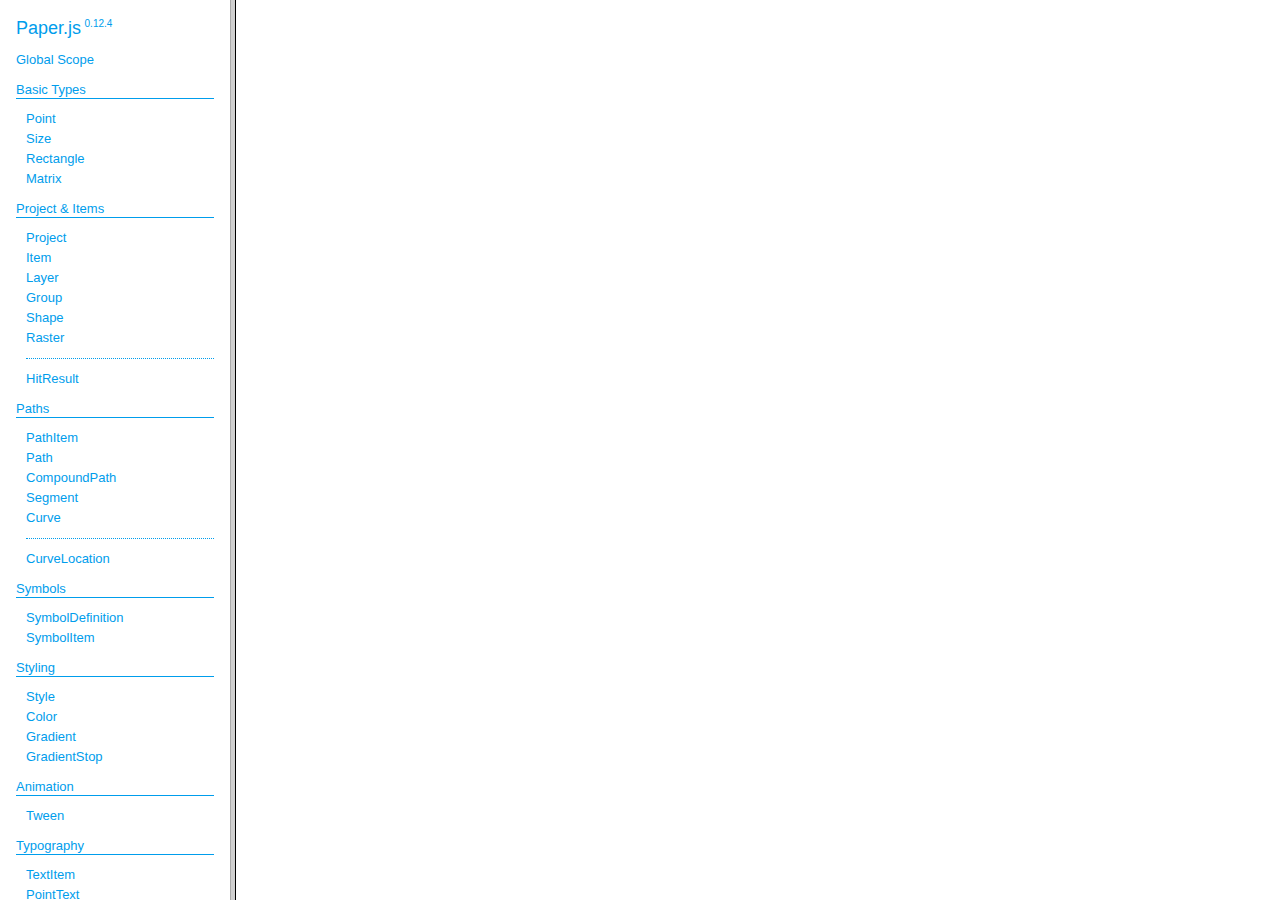
<file: paperjs-v0.12.4/docs/index.html>
<!DOCTYPE html>
<html>
<head>
<meta charset="UTF-8">
<title>Paper.js v0.12.4</title>
</head>
<frameset cols="230,*">
<frame src="classes/index.html" name="packageListFrame" title="All Packages">
<frame src="about:blank" name="class-frame" title="Class and interface descriptions">
</frameset>
</html>
</file>
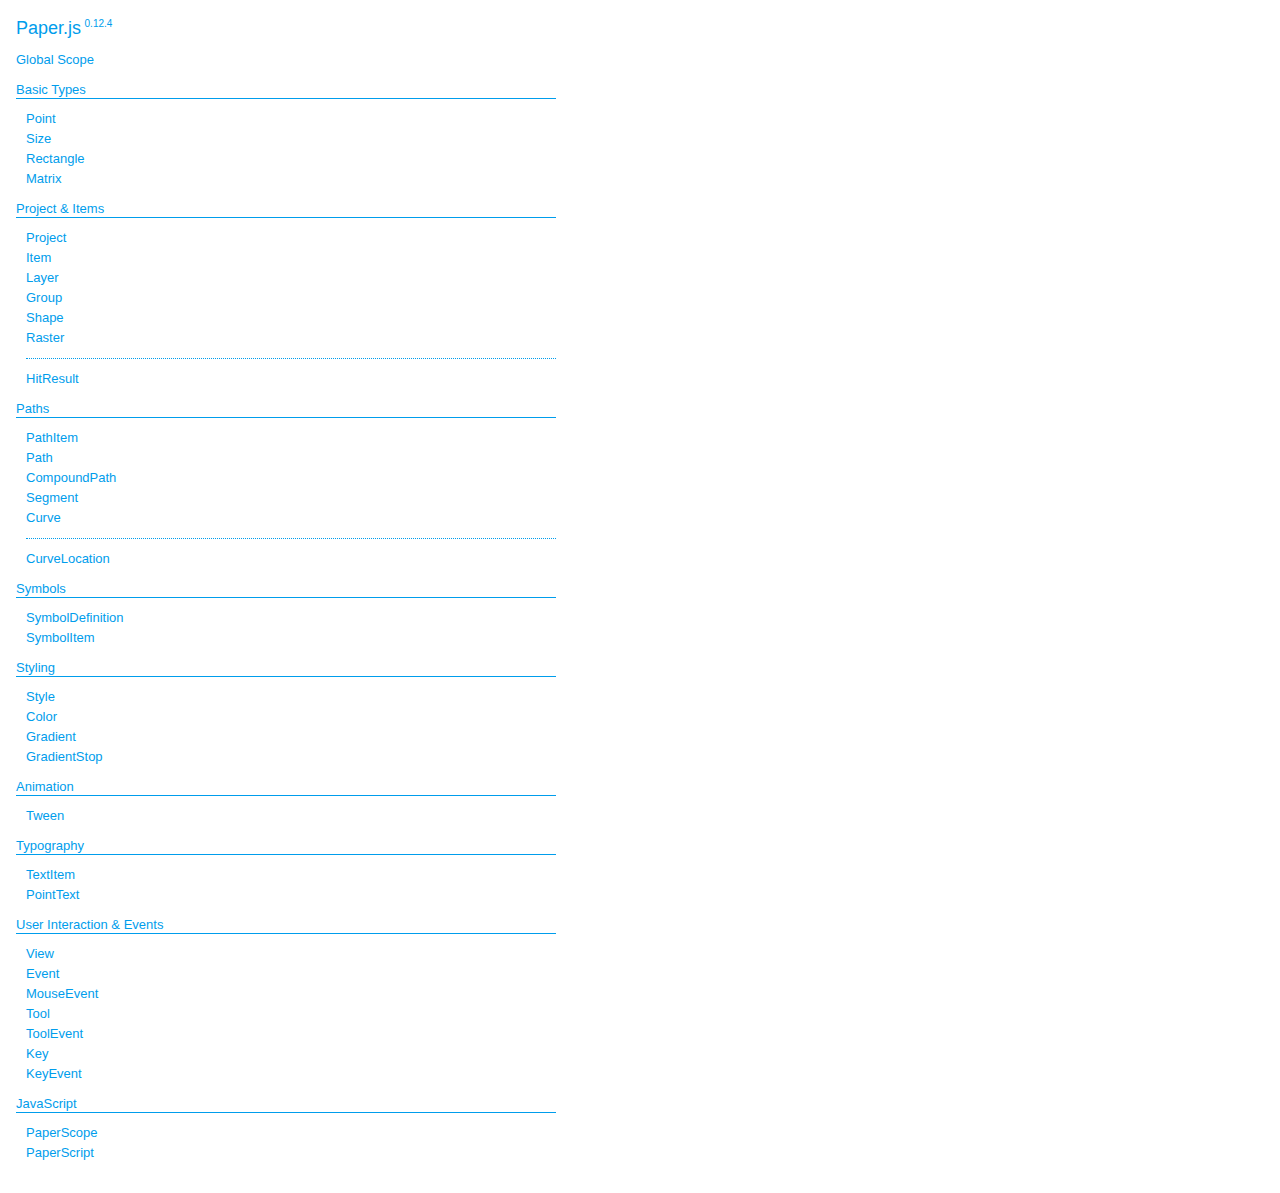
<file: paperjs-v0.12.4/docs/classes/index.html>
<!DOCTYPE html>
<html>
<head>
<meta charset="UTF-8">
<title>Paper.js v0.12.4</title>
<base target="class-frame">
<link href="../assets/css/docs.css" rel="stylesheet" type="text/css">
</head>
<body class="reference">
<div class="reference-index">
<h1>Paper.js<span class="version">0.12.4</span></h1>
<ul class="reference-classes"><li><a href="../classes/global.html">Global Scope</a></li>
<li>
<h2>Basic Types</h2>
<ul>
<li><a href="../classes/Point.html">Point</a></li>
<li><a href="../classes/Size.html">Size</a></li>
<li><a href="../classes/Rectangle.html">Rectangle</a></li>
<li><a href="../classes/Matrix.html">Matrix</a></li>
</ul>
<li>
<h2>Project & Items</h2>
<ul>
<li><a href="../classes/Project.html">Project</a></li>
<li><a href="../classes/Item.html">Item</a></li>
<li><a href="../classes/Layer.html">Layer</a></li>
<li><a href="../classes/Group.html">Group</a></li>
<li><a href="../classes/Shape.html">Shape</a></li>
<li><a href="../classes/Raster.html">Raster</a></li>
<li><hr /></li>
<li><a href="../classes/HitResult.html">HitResult</a></li>
</ul>
<li>
<h2>Paths</h2>
<ul>
<li><a href="../classes/PathItem.html">PathItem</a></li>
<li><a href="../classes/Path.html">Path</a></li>
<li><a href="../classes/CompoundPath.html">CompoundPath</a></li>
<li><a href="../classes/Segment.html">Segment</a></li>
<li><a href="../classes/Curve.html">Curve</a></li>
<li><hr /></li>
<li><a href="../classes/CurveLocation.html">CurveLocation</a></li>
</ul>
<li>
<h2>Symbols</h2>
<ul>
<li><a href="../classes/SymbolDefinition.html">SymbolDefinition</a></li>
<li><a href="../classes/SymbolItem.html">SymbolItem</a></li>
</ul>
<li>
<h2>Styling</h2>
<ul>
<li><a href="../classes/Style.html">Style</a></li>
<li><a href="../classes/Color.html">Color</a></li>
<li><a href="../classes/Gradient.html">Gradient</a></li>
<li><a href="../classes/GradientStop.html">GradientStop</a></li>
</ul>
<li>
<h2>Animation</h2>
<ul>
<li><a href="../classes/Tween.html">Tween</a></li>
</ul>
<li>
<h2>Typography</h2>
<ul>
<li><a href="../classes/TextItem.html">TextItem</a></li>
<li><a href="../classes/PointText.html">PointText</a></li>
</ul>
<li>
<h2>User Interaction & Events</h2>
<ul>
<li><a href="../classes/View.html">View</a></li>
<li><a href="../classes/Event.html">Event</a></li>
<li><a href="../classes/MouseEvent.html">MouseEvent</a></li>
<li><a href="../classes/Tool.html">Tool</a></li>
<li><a href="../classes/ToolEvent.html">ToolEvent</a></li>
<li><a href="../classes/Key.html">Key</a></li>
<li><a href="../classes/KeyEvent.html">KeyEvent</a></li>
</ul>
<li>
<h2>JavaScript</h2>
<ul>
<li><a href="../classes/PaperScope.html">PaperScope</a></li>
<li><a href="../classes/PaperScript.html">PaperScript</a></li>
</ul>
</ul>
</body>
</html>
</file>
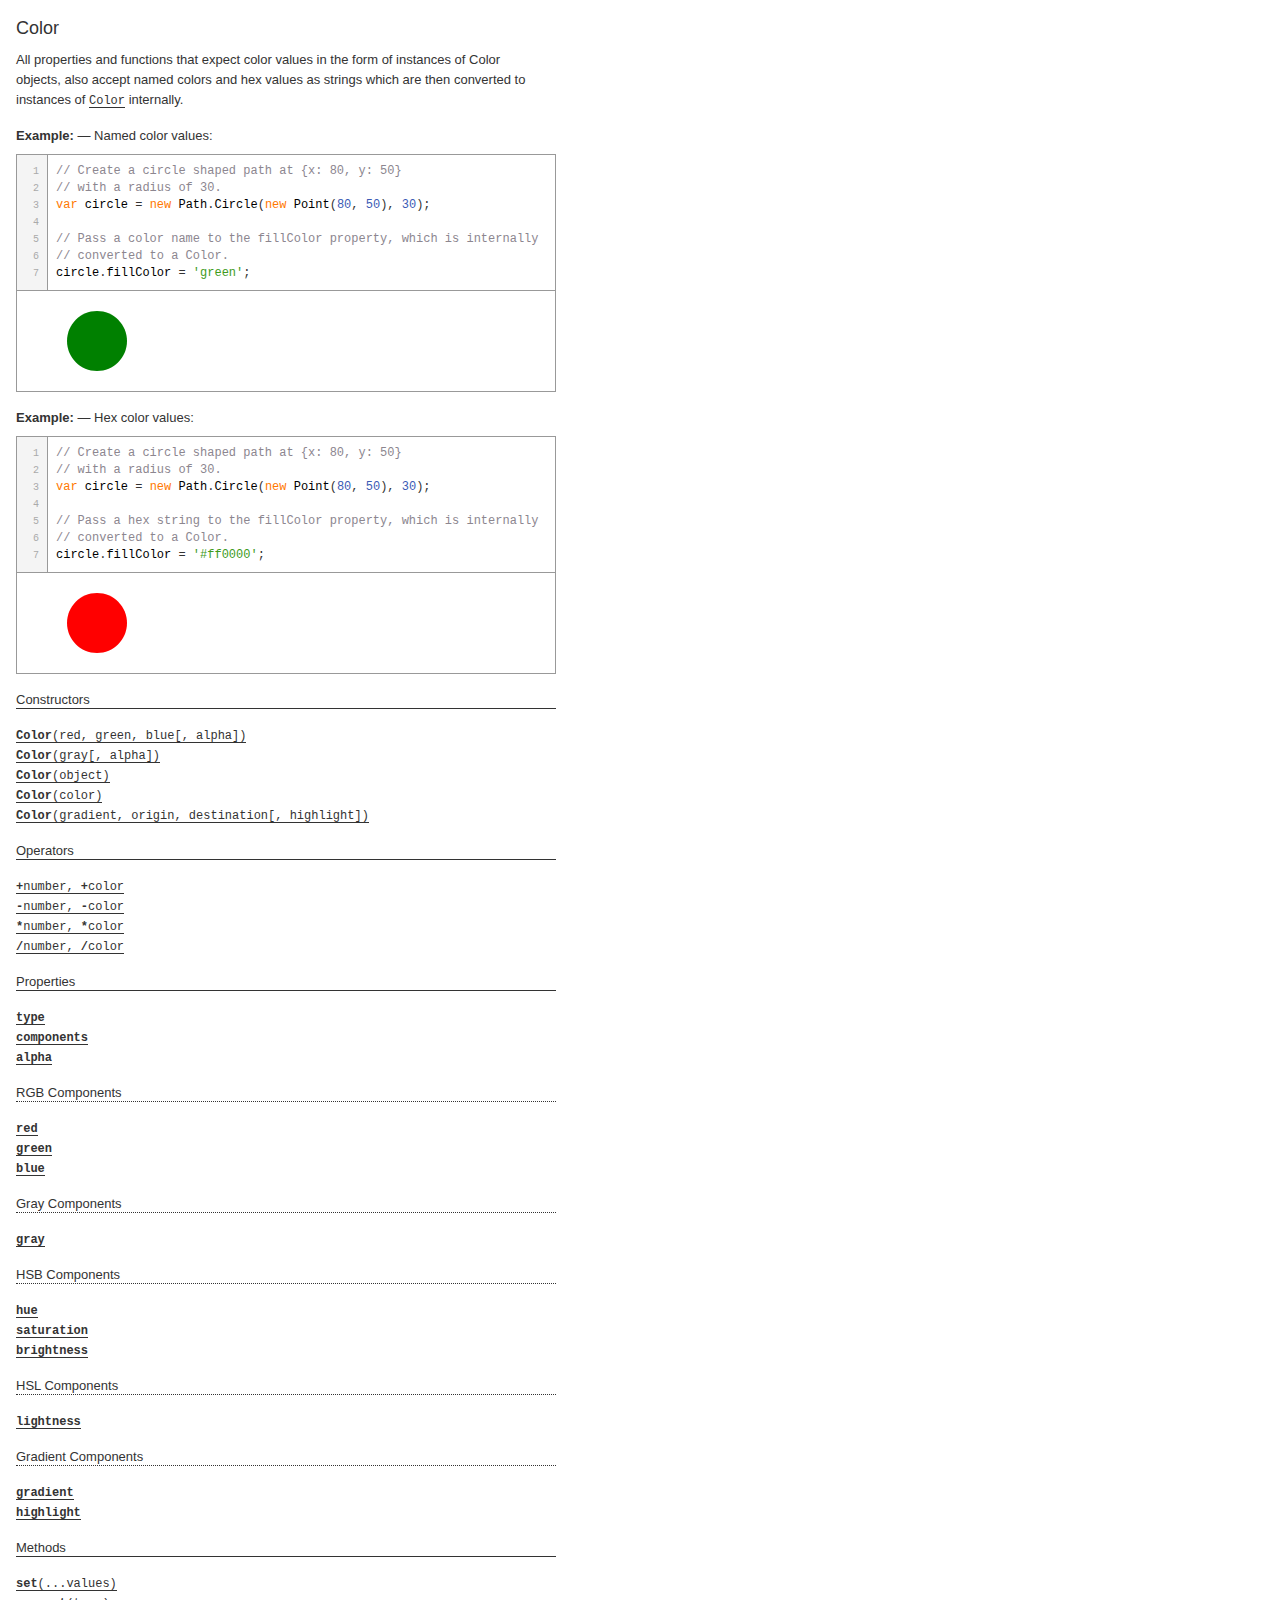
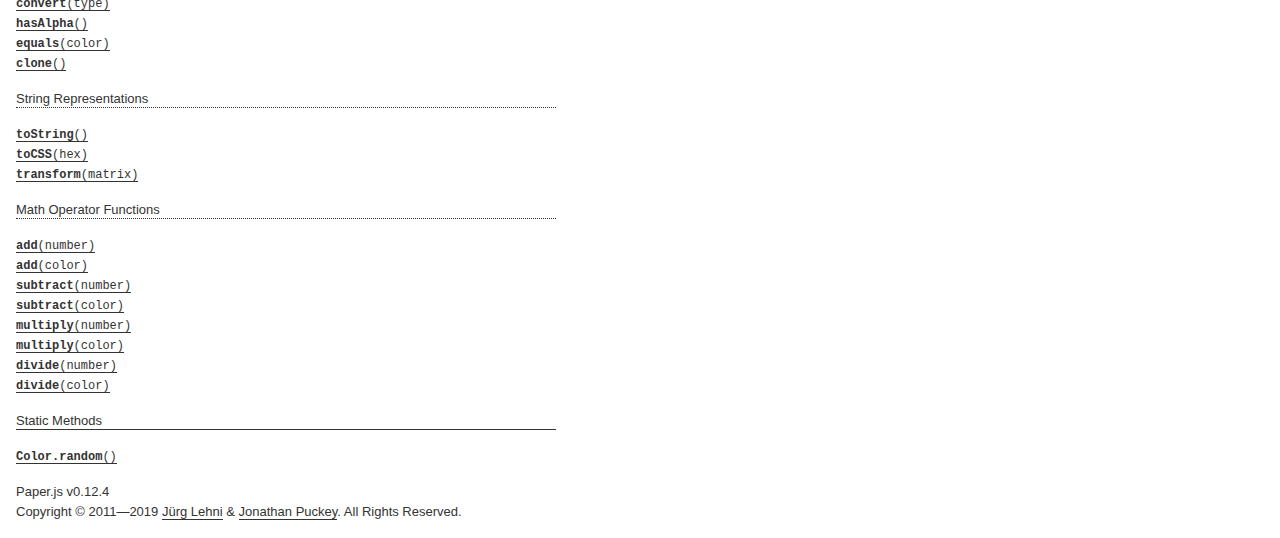
<file: paperjs-v0.12.4/docs/classes/Color.html>
<!DOCTYPE html>
<html>
<head>
<meta charset="UTF-8">
<title>Color</title>
<base target="class-frame">
<link href="../assets/css/docs.css" rel="stylesheet" type="text/css">
<script src="../assets/js/paper.js"></script>
<script src="../assets/js/jquery.js"></script>
<script src="../assets/js/codemirror.js"></script>
<script src="../assets/js/docs.js"></script>
</head>
<body>
<article class="reference"> 
<div class="reference-class">
<h1>Color</h1>

<p>All properties and functions that expect color values in the form of instances of Color objects, also accept named colors and hex values as strings which are then converted to instances of <a href="../classes/Color.html"><tt>Color</tt></a> internally.</p>
<h4>Example:<span class="description">Named color values:</span></h4>

<div class="paperscript split">

<div class="buttons">
<div class="button run">Run</div>
</div>

<script type="text/paperscript" canvas="canvas-0">
// Create a circle shaped path at {x: 80, y: 50}
// with a radius of 30.
var circle = new Path.Circle(new Point(80, 50), 30);

// Pass a color name to the fillColor property, which is internally
// converted to a Color.
circle.fillColor = 'green';
</script>
<div class="canvas"><canvas width="516" height="100" id="canvas-0"></canvas></div>
</div>


<h4>Example:<span class="description">Hex color values:</span></h4>

<div class="paperscript split">

<div class="buttons">
<div class="button run">Run</div>
</div>

<script type="text/paperscript" canvas="canvas-1">
// Create a circle shaped path at {x: 80, y: 50}
// with a radius of 30.
var circle = new Path.Circle(new Point(80, 50), 30);

// Pass a hex string to the fillColor property, which is internally
// converted to a Color.
circle.fillColor = '#ff0000';
</script>
<div class="canvas"><canvas width="516" height="100" id="canvas-1"></canvas></div>
</div>


</div>

<!-- =============================== constructors ========================== -->
<div class="reference-members">
	<h2>Constructors</h2>
	
		
<div id="color-red-green-blue" class="member">
<div class="member-link">
<a name="color-red-green-blue" href="#color-red-green-blue"><tt><b>Color</b>(red, green, blue[, alpha])</tt></a>
</div>
<div class="member-description hidden">
<div class="member-text">
    <p>Creates a RGB Color object.</p>
    
    
<ul class="member-list">
	<h4>Parameters:</h4>
	
	<li>
<tt>red:</tt> 
<tt>Number</tt>
&mdash;&nbsp;the amount of red in the color as a value between  <code>0</code> and <code>1</code>

</li>
	
	<li>
<tt>green:</tt> 
<tt>Number</tt>
&mdash;&nbsp;the amount of green in the color as a value  between <code>0</code> and <code>1</code>

</li>
	
	<li>
<tt>blue:</tt> 
<tt>Number</tt>
&mdash;&nbsp;the amount of blue in the color as a value  between <code>0</code> and <code>1</code>

</li>
	
	<li>
<tt>alpha:</tt> 
<tt>Number</tt>
&mdash;&nbsp;the alpha of the color as a value between <code>0</code>  and <code>1</code>
&mdash;&nbsp;optional
</li>
	
</ul>

    
	<ul class="member-list">
		<h4>Returns:</h4>
		
			<li>
<tt><a href="../classes/Color.html"><tt>Color</tt></a></tt>
</li>

		
	</ul>



    
    <h4>Example:<span class="description">Creating a RGB Color:</span></h4>

<div class="paperscript split">

<div class="buttons">
<div class="button run">Run</div>
</div>

<script type="text/paperscript" canvas="canvas-2">
// Create a circle shaped path at {x: 80, y: 50}
// with a radius of 30:
var circle = new Path.Circle(new Point(80, 50), 30);

// 100% red, 0% blue, 50% blue:
circle.fillColor = new Color(1, 0, 0.5);
</script>
<div class="canvas"><canvas width="516" height="100" id="canvas-2"></canvas></div>
</div>


</div>
</div>
</div>
	
		
<div id="color-gray" class="member">
<div class="member-link">
<a name="color-gray" href="#color-gray"><tt><b>Color</b>(gray[, alpha])</tt></a>
</div>
<div class="member-description hidden">
<div class="member-text">
    <p>Creates a gray Color object.</p>
    
    
<ul class="member-list">
	<h4>Parameters:</h4>
	
	<li>
<tt>gray:</tt> 
<tt>Number</tt>
&mdash;&nbsp;the amount of gray in the color as a value  between <code>0</code> and <code>1</code>

</li>
	
	<li>
<tt>alpha:</tt> 
<tt>Number</tt>
&mdash;&nbsp;the alpha of the color as a value between <code>0</code>  and <code>1</code>
&mdash;&nbsp;optional
</li>
	
</ul>

    
	<ul class="member-list">
		<h4>Returns:</h4>
		
			<li>
<tt><a href="../classes/Color.html"><tt>Color</tt></a></tt>
</li>

		
	</ul>



    
    <h4>Example:<span class="description">Creating a gray Color:</span></h4>

<div class="paperscript split">

<div class="buttons">
<div class="button run">Run</div>
</div>

<script type="text/paperscript" canvas="canvas-3">
// Create a circle shaped path at {x: 80, y: 50}
// with a radius of 30:
var circle = new Path.Circle(new Point(80, 50), 30);

// Create a GrayColor with 50% gray:
circle.fillColor = new Color(0.5);
</script>
<div class="canvas"><canvas width="516" height="100" id="canvas-3"></canvas></div>
</div>


</div>
</div>
</div>
	
		
<div id="color-object" class="member">
<div class="member-link">
<a name="color-object" href="#color-object"><tt><b>Color</b>(object)</tt></a>
</div>
<div class="member-description hidden">
<div class="member-text">
    <p>Creates a HSB, HSL or gradient Color object from the properties of the provided object:</p>
    <ul class="member-list">
<h4>Options:</h4>
<li><tt>hsb.hue: <tt>Number</tt></tt> &mdash; the hue of the color as a value in degrees  between <code>0</code> and <code>360</code></li>
<li><tt>hsb.saturation: <tt>Number</tt></tt> &mdash; the saturation of the color as a  value between <code>0</code> and <code>1</code></li>
<li><tt>hsb.brightness: <tt>Number</tt></tt> &mdash; the brightness of the color as a  value between <code>0</code> and <code>1</code></li>
<li><tt>hsb.alpha: <tt>Number</tt></tt> &mdash; the alpha of the color as a value between  <code>0</code> and <code>1</code></li>
<li><tt>hsl.hue: <tt>Number</tt></tt> &mdash; the hue of the color as a value in degrees  between <code>0</code> and <code>360</code></li>
<li><tt>hsl.saturation: <tt>Number</tt></tt> &mdash; the saturation of the color as a  value between <code>0</code> and <code>1</code></li>
<li><tt>hsl.lightness: <tt>Number</tt></tt> &mdash; the lightness of the color as a value  between <code>0</code> and <code>1</code><br></li>
<li><tt>hsl.alpha: <tt>Number</tt></tt> &mdash; the alpha of the color as a value between  <code>0</code> and <code>1</code></li>
<li><tt>gradient.gradient: <a href="../classes/Gradient.html"><tt>Gradient</tt></a></tt> &mdash; the gradient object that  describes the color stops and type of gradient to be used</li>
<li><tt>gradient.origin: <a href="../classes/Point.html"><tt>Point</tt></a></tt> &mdash; the origin point of the gradient</li>
<li><tt>gradient.destination: <a href="../classes/Point.html"><tt>Point</tt></a></tt> &mdash; the destination point of the  gradient</li>
<li><tt>gradient.stops: Array of <a href="../classes/GradientStop.html"><tt>GradientStop</tt></a> objects</tt> &mdash; the gradient stops describing  the gradient, as an alternative to providing a gradient object</li>
<li><tt>gradient.radial: <tt>Boolean</tt></tt> &mdash; controls whether the gradient is  radial, as an alternative to providing a gradient object</li>
</ul>
    
<ul class="member-list">
	<h4>Parameters:</h4>
	
	<li>
<tt>object:</tt> 
<tt>Object</tt>
&mdash;&nbsp;an object describing the components and properties of the color

</li>
	
</ul>

    
	<ul class="member-list">
		<h4>Returns:</h4>
		
			<li>
<tt><a href="../classes/Color.html"><tt>Color</tt></a></tt>
</li>

		
	</ul>



    
    <h4>Example:<span class="description">Creating a HSB Color:</span></h4>

<div class="paperscript split">

<div class="buttons">
<div class="button run">Run</div>
</div>

<script type="text/paperscript" canvas="canvas-4">
// Create a circle shaped path at {x: 80, y: 50}
// with a radius of 30:
var circle = new Path.Circle(new Point(80, 50), 30);

// Create an HSB Color with a hue of 90 degrees, a saturation
// 100% and a brightness of 100%:
circle.fillColor = { hue: 90, saturation: 1, brightness: 1 };
</script>
<div class="canvas"><canvas width="516" height="100" id="canvas-4"></canvas></div>
</div>


<h4>Example:<span class="description">Creating a HSL Color:</span></h4>

<div class="paperscript split">

<div class="buttons">
<div class="button run">Run</div>
</div>

<script type="text/paperscript" canvas="canvas-5">
// Create a circle shaped path at {x: 80, y: 50}
// with a radius of 30:
var circle = new Path.Circle(new Point(80, 50), 30);

// Create an HSL Color with a hue of 90 degrees, a saturation
// 100% and a lightness of 50%:
circle.fillColor = { hue: 90, saturation: 1, lightness: 0.5 };
</script>
<div class="canvas"><canvas width="516" height="100" id="canvas-5"></canvas></div>
</div>


<h4>Example:<span class="description">Creating a gradient color from an object literal:</span></h4>

<div class="paperscript split">

<div class="buttons">
<div class="button run">Run</div>
</div>

<script type="text/paperscript" canvas="canvas-6">
// Define two points which we will be using to construct
// the path and to position the gradient color:
var topLeft = view.center - [80, 80];
var bottomRight = view.center + [80, 80];

var path = new Path.Rectangle({
 topLeft: topLeft,
 bottomRight: bottomRight,
 // Fill the path with a gradient of three color stops
 // that runs between the two points we defined earlier:
 fillColor: {
     stops: ['yellow', 'red', 'blue'],
     origin: topLeft,
     destination: bottomRight
 }
});
</script>
<div class="canvas"><canvas width="516" height="200" id="canvas-6"></canvas></div>
</div>


</div>
</div>
</div>
	
		
<div id="color-color" class="member">
<div class="member-link">
<a name="color-color" href="#color-color"><tt><b>Color</b>(color)</tt></a>
</div>
<div class="member-description hidden">
<div class="member-text">
    <p>Creates a Color object from a CSS string. All common CSS color string formats are supported: - Named colors (e.g. <code>&#39;red&#39;</code>, <code>&#39;fuchsia&#39;</code>, …) - Hex strings (<code>&#39;#ffff00&#39;</code>, <code>&#39;#ff0&#39;</code>, …) - RGB strings (<code>&#39;rgb(255, 128, 0)&#39;</code>, <code>&#39;rgba(255, 128, 0, 0.5)&#39;</code>, …) - HSL strings (<code>&#39;hsl(180deg, 20%, 50%)&#39;</code>,  <code>&#39;hsla(3.14rad, 20%, 50%, 0.5)&#39;</code>, …)</p>
    
    
<ul class="member-list">
	<h4>Parameters:</h4>
	
	<li>
<tt>color:</tt> 
<tt>String</tt>
&mdash;&nbsp;the color&rsquo;s CSS string representation

</li>
	
</ul>

    
	<ul class="member-list">
		<h4>Returns:</h4>
		
			<li>
<tt><a href="../classes/Color.html"><tt>Color</tt></a></tt>
</li>

		
	</ul>



    
    <h4>Example:</h4>

<div class="paperscript split">

<div class="buttons">
<div class="button run">Run</div>
</div>

<script type="text/paperscript" canvas="canvas-7">
var circle = new Path.Circle({
    center: [80, 50],
    radius: 30,
    fillColor: new Color('rgba(255, 255, 0, 0.5)')
});
</script>
<div class="canvas"><canvas width="516" height="100" id="canvas-7"></canvas></div>
</div>


</div>
</div>
</div>
	
		
<div id="color-gradient-origin-destination" class="member">
<div class="member-link">
<a name="color-gradient-origin-destination" href="#color-gradient-origin-destination"><tt><b>Color</b>(gradient, origin, destination[, highlight])</tt></a>
</div>
<div class="member-description hidden">
<div class="member-text">
    <p>Creates a gradient Color object.</p>
    
    
<ul class="member-list">
	<h4>Parameters:</h4>
	
	<li>
<tt>gradient:</tt> 
<a href="../classes/Gradient.html"><tt>Gradient</tt></a>


</li>
	
	<li>
<tt>origin:</tt> 
<a href="../classes/Point.html"><tt>Point</tt></a>


</li>
	
	<li>
<tt>destination:</tt> 
<a href="../classes/Point.html"><tt>Point</tt></a>


</li>
	
	<li>
<tt>highlight:</tt> 
<a href="../classes/Point.html"><tt>Point</tt></a>

&mdash;&nbsp;optional
</li>
	
</ul>

    
	<ul class="member-list">
		<h4>Returns:</h4>
		
			<li>
<tt><a href="../classes/Color.html"><tt>Color</tt></a></tt>
</li>

		
	</ul>



    
    <h4>Example:<span class="description">Applying a linear gradient color containing evenly distributed color stops:</span></h4>

<div class="paperscript split">

<div class="buttons">
<div class="button run">Run</div>
</div>

<script type="text/paperscript" canvas="canvas-8">
// Define two points which we will be using to construct
// the path and to position the gradient color:
var topLeft = view.center - [80, 80];
var bottomRight = view.center + [80, 80];

// Create a rectangle shaped path between
// the topLeft and bottomRight points:
var path = new Path.Rectangle(topLeft, bottomRight);

// Create the gradient, passing it an array of colors to be converted
// to evenly distributed color stops:
var gradient = new Gradient(['yellow', 'red', 'blue']);

// Have the gradient color run between the topLeft and
// bottomRight points we defined earlier:
var gradientColor = new Color(gradient, topLeft, bottomRight);

// Set the fill color of the path to the gradient color:
path.fillColor = gradientColor;
</script>
<div class="canvas"><canvas width="516" height="200" id="canvas-8"></canvas></div>
</div>


<h4>Example:<span class="description">Applying a radial gradient color containing unevenly distributed color stops:</span></h4>

<div class="paperscript split">

<div class="buttons">
<div class="button run">Run</div>
</div>

<script type="text/paperscript" canvas="canvas-9">
// Create a circle shaped path at the center of the view
// with a radius of 80:
var path = new Path.Circle({
    center: view.center,
    radius: 80
});

// The stops array: yellow mixes with red between 0 and 15%,
// 15% to 30% is pure red, red mixes with black between 30% to 100%:
var stops = [
    ['yellow', 0],
    ['red', 0.15],
    ['red', 0.3],
    ['black', 0.9]
];

// Create a radial gradient using the color stops array:
var gradient = new Gradient(stops, true);

// We will use the center point of the circle shaped path as
// the origin point for our gradient color
var from = path.position;

// The destination point of the gradient color will be the
// center point of the path + 80pt in horizontal direction:
var to = path.position + [80, 0];

// Create the gradient color:
var gradientColor = new Color(gradient, from, to);

// Set the fill color of the path to the gradient color:
path.fillColor = gradientColor;
</script>
<div class="canvas"><canvas width="516" height="200" id="canvas-9"></canvas></div>
</div>


</div>
</div>
</div>
	
</div>



<!-- ================================ operators ============================ -->
	<div class="reference-members">
		<h2>Operators</h2>
		
			<div id="add" class="member">
<div class="member-link">
<a name="add" href="#add"><tt><tt><b>+</b>number</tt>, <tt><b>+</b>color</tt></tt></a>
</div>
<div class="member-description hidden">


	<div class="member-text">
		<p>Returns the addition of the supplied value to both coordinates of the color as a new color. The object itself is not modified!</p>
		
<ul class="member-list">
	<h4>Parameters:</h4>
	
	<li>
<tt>number:</tt> 
<tt>Number</tt>
&mdash;&nbsp;the number to add

</li>
	
</ul>

		
	<ul class="member-list">
		<h4>Returns:</h4>
		
			<li>
<tt><a href="../classes/Color.html"><tt>Color</tt></a></tt>&nbsp;&mdash;&nbsp;the addition of the color and the value as a new color
</li>

		
	</ul>



		
		<h4>Example:</h4>


<pre><code>var color = new Color(0.5, 1, 1);
var result = color + 1;
console.log(result); // { red: 1, blue: 1, green: 1 }</code></pre>

	</div>



	<div class="member-text">
		<p>Returns the addition of the supplied color to the color as a new color. The object itself is not modified!</p>
		
<ul class="member-list">
	<h4>Parameters:</h4>
	
	<li>
<tt>color:</tt> 
<a href="../classes/Color.html"><tt>Color</tt></a>
&mdash;&nbsp;the color to add

</li>
	
</ul>

		
	<ul class="member-list">
		<h4>Returns:</h4>
		
			<li>
<tt><a href="../classes/Color.html"><tt>Color</tt></a></tt>&nbsp;&mdash;&nbsp;the addition of the two colors as a new color
</li>

		
	</ul>



		
		<h4>Example:</h4>


<pre><code>var color1 = new Color(0, 1, 1);
var color2 = new Color(1, 0, 0);
var result = color1 + color2;
console.log(result); // { red: 1, blue: 1, green: 1 }</code></pre>

	</div>


</div>
</div>

		
			<div id="subtract" class="member">
<div class="member-link">
<a name="subtract" href="#subtract"><tt><tt><b>-</b>number</tt>, <tt><b>-</b>color</tt></tt></a>
</div>
<div class="member-description hidden">


	<div class="member-text">
		<p>Returns the subtraction of the supplied value to both coordinates of the color as a new color. The object itself is not modified!</p>
		
<ul class="member-list">
	<h4>Parameters:</h4>
	
	<li>
<tt>number:</tt> 
<tt>Number</tt>
&mdash;&nbsp;the number to subtract

</li>
	
</ul>

		
	<ul class="member-list">
		<h4>Returns:</h4>
		
			<li>
<tt><a href="../classes/Color.html"><tt>Color</tt></a></tt>&nbsp;&mdash;&nbsp;the subtraction of the color and the value as a new color
</li>

		
	</ul>



		
		<h4>Example:</h4>


<pre><code>var color = new Color(0.5, 1, 1);
var result = color - 1;
console.log(result); // { red: 0, blue: 0, green: 0 }</code></pre>

	</div>



	<div class="member-text">
		<p>Returns the subtraction of the supplied color to the color as a new color. The object itself is not modified!</p>
		
<ul class="member-list">
	<h4>Parameters:</h4>
	
	<li>
<tt>color:</tt> 
<a href="../classes/Color.html"><tt>Color</tt></a>
&mdash;&nbsp;the color to subtract

</li>
	
</ul>

		
	<ul class="member-list">
		<h4>Returns:</h4>
		
			<li>
<tt><a href="../classes/Color.html"><tt>Color</tt></a></tt>&nbsp;&mdash;&nbsp;the subtraction of the two colors as a new color
</li>

		
	</ul>



		
		<h4>Example:</h4>


<pre><code>var color1 = new Color(0, 1, 1);
var color2 = new Color(1, 0, 0);
var result = color1 - color2;
console.log(result); // { red: 0, blue: 1, green: 1 }</code></pre>

	</div>


</div>
</div>

		
			<div id="multiply" class="member">
<div class="member-link">
<a name="multiply" href="#multiply"><tt><tt><b>*</b>number</tt>, <tt><b>*</b>color</tt></tt></a>
</div>
<div class="member-description hidden">


	<div class="member-text">
		<p>Returns the multiplication of the supplied value to both coordinates of the color as a new color. The object itself is not modified!</p>
		
<ul class="member-list">
	<h4>Parameters:</h4>
	
	<li>
<tt>number:</tt> 
<tt>Number</tt>
&mdash;&nbsp;the number to multiply

</li>
	
</ul>

		
	<ul class="member-list">
		<h4>Returns:</h4>
		
			<li>
<tt><a href="../classes/Color.html"><tt>Color</tt></a></tt>&nbsp;&mdash;&nbsp;the multiplication of the color and the value as a new color
</li>

		
	</ul>



		
		<h4>Example:</h4>


<pre><code>var color = new Color(0.5, 1, 1);
var result = color * 0.5;
console.log(result); // { red: 0.25, blue: 0.5, green: 0.5 }</code></pre>

	</div>



	<div class="member-text">
		<p>Returns the multiplication of the supplied color to the color as a new color. The object itself is not modified!</p>
		
<ul class="member-list">
	<h4>Parameters:</h4>
	
	<li>
<tt>color:</tt> 
<a href="../classes/Color.html"><tt>Color</tt></a>
&mdash;&nbsp;the color to multiply

</li>
	
</ul>

		
	<ul class="member-list">
		<h4>Returns:</h4>
		
			<li>
<tt><a href="../classes/Color.html"><tt>Color</tt></a></tt>&nbsp;&mdash;&nbsp;the multiplication of the two colors as a new color
</li>

		
	</ul>



		
		<h4>Example:</h4>


<pre><code>var color1 = new Color(0, 1, 1);
var color2 = new Color(0.5, 0, 0.5);
var result = color1 * color2;
console.log(result); // { red: 0, blue: 0, green: 0.5 }</code></pre>

	</div>


</div>
</div>

		
			<div id="divide" class="member">
<div class="member-link">
<a name="divide" href="#divide"><tt><tt><b>/</b>number</tt>, <tt><b>/</b>color</tt></tt></a>
</div>
<div class="member-description hidden">


	<div class="member-text">
		<p>Returns the division of the supplied value to both coordinates of the color as a new color. The object itself is not modified!</p>
		
<ul class="member-list">
	<h4>Parameters:</h4>
	
	<li>
<tt>number:</tt> 
<tt>Number</tt>
&mdash;&nbsp;the number to divide

</li>
	
</ul>

		
	<ul class="member-list">
		<h4>Returns:</h4>
		
			<li>
<tt><a href="../classes/Color.html"><tt>Color</tt></a></tt>&nbsp;&mdash;&nbsp;the division of the color and the value as a new color
</li>

		
	</ul>



		
		<h4>Example:</h4>


<pre><code>var color = new Color(0.5, 1, 1);
var result = color / 2;
console.log(result); // { red: 0.25, blue: 0.5, green: 0.5 }</code></pre>

	</div>



	<div class="member-text">
		<p>Returns the division of the supplied color to the color as a new color. The object itself is not modified!</p>
		
<ul class="member-list">
	<h4>Parameters:</h4>
	
	<li>
<tt>color:</tt> 
<a href="../classes/Color.html"><tt>Color</tt></a>
&mdash;&nbsp;the color to divide

</li>
	
</ul>

		
	<ul class="member-list">
		<h4>Returns:</h4>
		
			<li>
<tt><a href="../classes/Color.html"><tt>Color</tt></a></tt>&nbsp;&mdash;&nbsp;the division of the two colors as a new color
</li>

		
	</ul>



		
		<h4>Example:</h4>


<pre><code>var color1 = new Color(0, 1, 1);
var color2 = new Color(0.5, 0, 0.5);
var result = color1 / color2;
console.log(result); // { red: 0, blue: 0, green: 1 }</code></pre>

	</div>


</div>
</div>

		
	</div>



<!-- ================================ properties =========================== -->
	<div class="reference-members">
		<h2>Properties</h2>
		
			
<div id="type" class="member">
<div class="member-link">
<a name="type" href="#type"><tt><b>type</b></tt></a>
</div>
<div class="member-description hidden">

<div class="member-text">
	<p>The type of the color as a string.</p>
	
	
	
	<ul class="member-list">
		<h4>Type:</h4>
		<li>
			<tt>String</tt>
		</li>
	</ul>
    
	
	<h4>Example:</h4>


<pre><code>var color = new Color(1, 0, 0);
console.log(color.type); // 'rgb'</code></pre>

</div>

</div>
</div>
		
			
<div id="components" class="member">
<div class="member-link">
<a name="components" href="#components"><tt><b>components</b></tt></a>
</div>
<div class="member-description hidden">

<div class="member-text">
	<p>The color components that define the color, including the alpha value if defined.</p>
	
		<p>Read only.</p>
	
	
	
	<ul class="member-list">
		<h4>Type:</h4>
		<li>
			Array of <tt>Numbers</tt>
		</li>
	</ul>
    
	
	
</div>

</div>
</div>
		
			
<div id="alpha" class="member">
<div class="member-link">
<a name="alpha" href="#alpha"><tt><b>alpha</b></tt></a>
</div>
<div class="member-description hidden">

<div class="member-text">
	<p>The color&rsquo;s alpha value as a number between <code>0</code> and <code>1</code>. All colors of the different subclasses support alpha values.</p>
	
	
	
		<ul class="member-list">
			<h4>Default:</h4>
			<li><tt>1</tt></li>
		</ul>
	
	<ul class="member-list">
		<h4>Type:</h4>
		<li>
			<tt>Number</tt>
		</li>
	</ul>
    
	
	<h4>Example:<span class="description">A filled path with a half transparent stroke:</span></h4>

<div class="paperscript split">

<div class="buttons">
<div class="button run">Run</div>
</div>

<script type="text/paperscript" canvas="canvas-10">
var circle = new Path.Circle(new Point(80, 50), 30);

// Fill the circle with red and give it a 20pt green stroke:
circle.style = {
 fillColor: 'red',
 strokeColor: 'green',
 strokeWidth: 20
};

// Make the stroke half transparent:
circle.strokeColor.alpha = 0.5;
</script>
<div class="canvas"><canvas width="516" height="100" id="canvas-10"></canvas></div>
</div>


</div>

</div>
</div>
		
			
	<h3>RGB Components</h3>

<div id="red" class="member">
<div class="member-link">
<a name="red" href="#red"><tt><b>red</b></tt></a>
</div>
<div class="member-description hidden">

<div class="member-text">
	<p>The amount of red in the color as a value between <code>0</code> and <code>1</code>.</p>
	
	
	
	<ul class="member-list">
		<h4>Type:</h4>
		<li>
			<tt>Number</tt>
		</li>
	</ul>
    
	
	<h4>Example:<span class="description">Changing the amount of red in a color:</span></h4>

<div class="paperscript split">

<div class="buttons">
<div class="button run">Run</div>
</div>

<script type="text/paperscript" canvas="canvas-11">
var circle = new Path.Circle(new Point(80, 50), 30);
circle.fillColor = 'blue';

// Blue + red = purple:
circle.fillColor.red = 1;
</script>
<div class="canvas"><canvas width="516" height="100" id="canvas-11"></canvas></div>
</div>


</div>

</div>
</div>
		
			
<div id="green" class="member">
<div class="member-link">
<a name="green" href="#green"><tt><b>green</b></tt></a>
</div>
<div class="member-description hidden">

<div class="member-text">
	<p>The amount of green in the color as a value between <code>0</code> and <code>1</code>.</p>
	
	
	
	<ul class="member-list">
		<h4>Type:</h4>
		<li>
			<tt>Number</tt>
		</li>
	</ul>
    
	
	<h4>Example:<span class="description">Changing the amount of green in a color:</span></h4>

<div class="paperscript split">

<div class="buttons">
<div class="button run">Run</div>
</div>

<script type="text/paperscript" canvas="canvas-12">
var circle = new Path.Circle(new Point(80, 50), 30);

// First we set the fill color to red:
circle.fillColor = 'red';

// Red + green = yellow:
circle.fillColor.green = 1;
</script>
<div class="canvas"><canvas width="516" height="100" id="canvas-12"></canvas></div>
</div>


</div>

</div>
</div>
		
			
<div id="blue" class="member">
<div class="member-link">
<a name="blue" href="#blue"><tt><b>blue</b></tt></a>
</div>
<div class="member-description hidden">

<div class="member-text">
	<p>The amount of blue in the color as a value between <code>0</code> and <code>1</code>.</p>
	
	
	
	<ul class="member-list">
		<h4>Type:</h4>
		<li>
			<tt>Number</tt>
		</li>
	</ul>
    
	
	<h4>Example:<span class="description">Changing the amount of blue in a color:</span></h4>

<div class="paperscript split">

<div class="buttons">
<div class="button run">Run</div>
</div>

<script type="text/paperscript" canvas="canvas-13">
var circle = new Path.Circle(new Point(80, 50), 30);

// First we set the fill color to red:
circle.fillColor = 'red';

// Red + blue = purple:
circle.fillColor.blue = 1;
</script>
<div class="canvas"><canvas width="516" height="100" id="canvas-13"></canvas></div>
</div>


</div>

</div>
</div>
		
			
	<h3>Gray Components</h3>

<div id="gray" class="member">
<div class="member-link">
<a name="gray" href="#gray"><tt><b>gray</b></tt></a>
</div>
<div class="member-description hidden">

<div class="member-text">
	<p>The amount of gray in the color as a value between <code>0</code> and <code>1</code>.</p>
	
	
	
	<ul class="member-list">
		<h4>Type:</h4>
		<li>
			<tt>Number</tt>
		</li>
	</ul>
    
	
	
</div>

</div>
</div>
		
			
	<h3>HSB Components</h3>

<div id="hue" class="member">
<div class="member-link">
<a name="hue" href="#hue"><tt><b>hue</b></tt></a>
</div>
<div class="member-description hidden">

<div class="member-text">
	<p>The hue of the color as a value in degrees between <code>0</code> and <code>360</code>.</p>
	
	
	
	<ul class="member-list">
		<h4>Type:</h4>
		<li>
			<tt>Number</tt>
		</li>
	</ul>
    
	
	<h4>Example:<span class="description">Changing the hue of a color:</span></h4>

<div class="paperscript split">

<div class="buttons">
<div class="button run">Run</div>
</div>

<script type="text/paperscript" canvas="canvas-14">
var circle = new Path.Circle(new Point(80, 50), 30);
circle.fillColor = 'red';
circle.fillColor.hue += 30;
</script>
<div class="canvas"><canvas width="516" height="100" id="canvas-14"></canvas></div>
</div>


<h4>Example:<span class="description">Hue cycling:</span></h4>

<div class="paperscript split">

<div class="buttons">
<div class="button run">Run</div>
</div>

<script type="text/paperscript" canvas="canvas-15">
// Create a rectangle shaped path, using the dimensions
// of the view:
var path = new Path.Rectangle(view.bounds);
path.fillColor = 'red';

function onFrame(event) {
 path.fillColor.hue += 0.5;
}
</script>
<div class="canvas"><canvas width="516" height="100" id="canvas-15"></canvas></div>
</div>


</div>

</div>
</div>
		
			
<div id="saturation" class="member">
<div class="member-link">
<a name="saturation" href="#saturation"><tt><b>saturation</b></tt></a>
</div>
<div class="member-description hidden">

<div class="member-text">
	<p>The saturation of the color as a value between <code>0</code> and <code>1</code>.</p>
	
	
	
	<ul class="member-list">
		<h4>Type:</h4>
		<li>
			<tt>Number</tt>
		</li>
	</ul>
    
	
	
</div>

</div>
</div>
		
			
<div id="brightness" class="member">
<div class="member-link">
<a name="brightness" href="#brightness"><tt><b>brightness</b></tt></a>
</div>
<div class="member-description hidden">

<div class="member-text">
	<p>The brightness of the color as a value between <code>0</code> and <code>1</code>.</p>
	
	
	
	<ul class="member-list">
		<h4>Type:</h4>
		<li>
			<tt>Number</tt>
		</li>
	</ul>
    
	
	
</div>

</div>
</div>
		
			
	<h3>HSL Components</h3>

<div id="lightness" class="member">
<div class="member-link">
<a name="lightness" href="#lightness"><tt><b>lightness</b></tt></a>
</div>
<div class="member-description hidden">

<div class="member-text">
	<p>The lightness of the color as a value between <code>0</code> and <code>1</code>.</p>
<p>Note that all other components are shared with HSB.</p>
	
	
	
	<ul class="member-list">
		<h4>Type:</h4>
		<li>
			<tt>Number</tt>
		</li>
	</ul>
    
	
	
</div>

</div>
</div>
		
			
	<h3>Gradient Components</h3>

<div id="gradient" class="member">
<div class="member-link">
<a name="gradient" href="#gradient"><tt><b>gradient</b></tt></a>
</div>
<div class="member-description hidden">

<div class="member-text">
	<p>The gradient object describing the type of gradient and the stops.</p>
	
	
	
	<ul class="member-list">
		<h4>Type:</h4>
		<li>
			<a href="../classes/Gradient.html"><tt>Gradient</tt></a>
		</li>
	</ul>
    
	
	
</div>

</div>
</div>
		
			
<div id="highlight" class="member">
<div class="member-link">
<a name="highlight" href="#highlight"><tt><b>highlight</b></tt></a>
</div>
<div class="member-description hidden">

<div class="member-text">
	<p>The highlight point of the gradient.</p>
	
	
	
	<ul class="member-list">
		<h4>Type:</h4>
		<li>
			<a href="../classes/Point.html"><tt>Point</tt></a>
		</li>
	</ul>
    
	
	<h4>Example:<span class="description">Create a circle shaped path at the center of the view, using 40% of the height of the view as its radius and fill it with a radial gradient color:</span></h4>

<div class="paperscript split">

<div class="buttons">
<div class="button run">Run</div>
</div>

<script type="text/paperscript" canvas="canvas-16">
var path = new Path.Circle({
 center: view.center,
 radius: view.bounds.height * 0.4
});

path.fillColor = {
 gradient: {
     stops: ['yellow', 'red', 'black'],
     radial: true
 },
 origin: path.position,
 destination: path.bounds.rightCenter
};

function onMouseMove(event) {
 // Set the origin highlight of the path's gradient color
 // to the position of the mouse:
 path.fillColor.highlight = event.point;
}
</script>
<div class="canvas"><canvas width="516" height="300" id="canvas-16"></canvas></div>
</div>


</div>

</div>
</div>
		
	</div>





<!-- ============================== methods ================================ -->
	<div class="reference-members">
		<h2>Methods</h2>
		
	
<div id="set-values" class="member">
<div class="member-link">
<a name="set-values" href="#set-values"><tt><b>set</b>(...values)</tt></a>
</div>
<div class="member-description hidden">
<div class="member-text">
	<p>Sets the color to the passed values. Note that any sequence of parameters that is supported by the various <a href="../classes/Color.html"><tt>Color</tt></a>() constructors also work for calls of <code>set()</code>.</p>
    
	
<ul class="member-list">
	<h4>Parameters:</h4>
	
	<li>
<tt>values:</tt> 
<tt>any value</tt>


</li>
	
</ul>

	
	<ul class="member-list">
		<h4>Returns:</h4>
		
			<li>
<tt><a href="../classes/Color.html"><tt>Color</tt></a></tt>
</li>

		
	</ul>



	
	
</div>
</div>
</div>

	
<div id="convert-type" class="member">
<div class="member-link">
<a name="convert-type" href="#convert-type"><tt><b>convert</b>(type)</tt></a>
</div>
<div class="member-description hidden">
<div class="member-text">
	<p>Converts the color to another type.</p>
    
	
<ul class="member-list">
	<h4>Parameters:</h4>
	
	<li>
<tt>type:</tt> 
<tt>String</tt>
&mdash;&nbsp;the color type to convert to. Possible values: <tt>&lsquo;rgb&rsquo;</tt>, <tt>&lsquo;gray&rsquo;</tt>, <tt>&lsquo;hsb&rsquo;</tt>, <tt>&lsquo;hsl&rsquo;</tt>

</li>
	
</ul>

	
	<ul class="member-list">
		<h4>Returns:</h4>
		
			<li>
<tt><a href="../classes/Color.html"><tt>Color</tt></a></tt>&nbsp;&mdash;&nbsp;the converted color as a new instance
</li>

		
	</ul>



	
	
</div>
</div>
</div>

	
<div id="hasalpha" class="member">
<div class="member-link">
<a name="hasalpha" href="#hasalpha"><tt><b>hasAlpha</b>()</tt></a>
</div>
<div class="member-description hidden">
<div class="member-text">
	<p>Checks if the color has an alpha value.</p>
    
	
	
	<ul class="member-list">
		<h4>Returns:</h4>
		
			<li>
<tt><tt>Boolean</tt></tt>&nbsp;&mdash;&nbsp;<tt>true</tt> if the color has an alpha value, <tt>false</tt> otherwise
</li>

		
	</ul>



	
	
</div>
</div>
</div>

	
<div id="equals-color" class="member">
<div class="member-link">
<a name="equals-color" href="#equals-color"><tt><b>equals</b>(color)</tt></a>
</div>
<div class="member-description hidden">
<div class="member-text">
	<p>Checks if the component color values of the color are the same as those of the supplied one.</p>
    
	
<ul class="member-list">
	<h4>Parameters:</h4>
	
	<li>
<tt>color:</tt> 
<a href="../classes/Color.html"><tt>Color</tt></a>
&mdash;&nbsp;the color to compare with

</li>
	
</ul>

	
	<ul class="member-list">
		<h4>Returns:</h4>
		
			<li>
<tt><tt>Boolean</tt></tt>&nbsp;&mdash;&nbsp;<tt>true</tt> if the colors are the same, <tt>false</tt> otherwise
</li>

		
	</ul>



	
	
</div>
</div>
</div>

	
<div id="clone" class="member">
<div class="member-link">
<a name="clone" href="#clone"><tt><b>clone</b>()</tt></a>
</div>
<div class="member-description hidden">
<div class="member-text">
	
    
	
	
	<ul class="member-list">
		<h4>Returns:</h4>
		
			<li>
<tt><a href="../classes/Color.html"><tt>Color</tt></a></tt>&nbsp;&mdash;&nbsp;a copy of the color object
</li>

		
	</ul>



	
	
</div>
</div>
</div>

	
<h3>String Representations</h3>

<div id="tostring" class="member">
<div class="member-link">
<a name="tostring" href="#tostring"><tt><b>toString</b>()</tt></a>
</div>
<div class="member-description hidden">
<div class="member-text">
	
    
	
	
	<ul class="member-list">
		<h4>Returns:</h4>
		
			<li>
<tt><tt>String</tt></tt>&nbsp;&mdash;&nbsp;a string representation of the color
</li>

		
	</ul>



	
	
</div>
</div>
</div>

	
<div id="tocss-hex" class="member">
<div class="member-link">
<a name="tocss-hex" href="#tocss-hex"><tt><b>toCSS</b>(hex)</tt></a>
</div>
<div class="member-description hidden">
<div class="member-text">
	<p>Returns the color as a CSS string.</p>
    
	
<ul class="member-list">
	<h4>Parameters:</h4>
	
	<li>
<tt>hex:</tt> 
<tt>Boolean</tt>
&mdash;&nbsp;whether to return the color in hexadecimal representation or as a CSS RGB / RGBA string.

</li>
	
</ul>

	
	<ul class="member-list">
		<h4>Returns:</h4>
		
			<li>
<tt><tt>String</tt></tt>&nbsp;&mdash;&nbsp;a CSS string representation of the color
</li>

		
	</ul>



	
	
</div>
</div>
</div>

	
<div id="transform-matrix" class="member">
<div class="member-link">
<a name="transform-matrix" href="#transform-matrix"><tt><b>transform</b>(matrix)</tt></a>
</div>
<div class="member-description hidden">
<div class="member-text">
	<p>Transform the gradient color by the specified matrix.</p>
    
	
<ul class="member-list">
	<h4>Parameters:</h4>
	
	<li>
<tt>matrix:</tt> 
<a href="../classes/Matrix.html"><tt>Matrix</tt></a>
&mdash;&nbsp;the matrix to transform the gradient color by

</li>
	
</ul>

	


	
	
</div>
</div>
</div>


		
			<h3>Math Operator Functions</h3>
			
				
	
<div id="add-number" class="member">
<div class="member-link">
<a name="add-number" href="#add-number"><tt><b>add</b>(number)</tt></a>
</div>
<div class="member-description hidden">
<div class="member-text">
	<p>Returns the addition of the supplied value to both coordinates of the color as a new color. The object itself is not modified!</p>
    
	
<ul class="member-list">
	<h4>Parameters:</h4>
	
	<li>
<tt>number:</tt> 
<tt>Number</tt>
&mdash;&nbsp;the number to add

</li>
	
</ul>

	
	<ul class="member-list">
		<h4>Returns:</h4>
		
			<li>
<tt><a href="../classes/Color.html"><tt>Color</tt></a></tt>&nbsp;&mdash;&nbsp;the addition of the color and the value as a new color
</li>

		
	</ul>



	
	<h4>Example:</h4>


<pre><code>var color = new Color(0.5, 1, 1);
var result = color + 1;
console.log(result); // { red: 1, blue: 1, green: 1 }</code></pre>

</div>
</div>
</div>

	
<div id="add-color" class="member">
<div class="member-link">
<a name="add-color" href="#add-color"><tt><b>add</b>(color)</tt></a>
</div>
<div class="member-description hidden">
<div class="member-text">
	<p>Returns the addition of the supplied color to the color as a new color. The object itself is not modified!</p>
    
	
<ul class="member-list">
	<h4>Parameters:</h4>
	
	<li>
<tt>color:</tt> 
<a href="../classes/Color.html"><tt>Color</tt></a>
&mdash;&nbsp;the color to add

</li>
	
</ul>

	
	<ul class="member-list">
		<h4>Returns:</h4>
		
			<li>
<tt><a href="../classes/Color.html"><tt>Color</tt></a></tt>&nbsp;&mdash;&nbsp;the addition of the two colors as a new color
</li>

		
	</ul>



	
	<h4>Example:</h4>


<pre><code>var color1 = new Color(0, 1, 1);
var color2 = new Color(1, 0, 0);
var result = color1 + color2;
console.log(result); // { red: 1, blue: 1, green: 1 }</code></pre>

</div>
</div>
</div>


			
				
	
<div id="subtract-number" class="member">
<div class="member-link">
<a name="subtract-number" href="#subtract-number"><tt><b>subtract</b>(number)</tt></a>
</div>
<div class="member-description hidden">
<div class="member-text">
	<p>Returns the subtraction of the supplied value to both coordinates of the color as a new color. The object itself is not modified!</p>
    
	
<ul class="member-list">
	<h4>Parameters:</h4>
	
	<li>
<tt>number:</tt> 
<tt>Number</tt>
&mdash;&nbsp;the number to subtract

</li>
	
</ul>

	
	<ul class="member-list">
		<h4>Returns:</h4>
		
			<li>
<tt><a href="../classes/Color.html"><tt>Color</tt></a></tt>&nbsp;&mdash;&nbsp;the subtraction of the color and the value as a new color
</li>

		
	</ul>



	
	<h4>Example:</h4>


<pre><code>var color = new Color(0.5, 1, 1);
var result = color - 1;
console.log(result); // { red: 0, blue: 0, green: 0 }</code></pre>

</div>
</div>
</div>

	
<div id="subtract-color" class="member">
<div class="member-link">
<a name="subtract-color" href="#subtract-color"><tt><b>subtract</b>(color)</tt></a>
</div>
<div class="member-description hidden">
<div class="member-text">
	<p>Returns the subtraction of the supplied color to the color as a new color. The object itself is not modified!</p>
    
	
<ul class="member-list">
	<h4>Parameters:</h4>
	
	<li>
<tt>color:</tt> 
<a href="../classes/Color.html"><tt>Color</tt></a>
&mdash;&nbsp;the color to subtract

</li>
	
</ul>

	
	<ul class="member-list">
		<h4>Returns:</h4>
		
			<li>
<tt><a href="../classes/Color.html"><tt>Color</tt></a></tt>&nbsp;&mdash;&nbsp;the subtraction of the two colors as a new color
</li>

		
	</ul>



	
	<h4>Example:</h4>


<pre><code>var color1 = new Color(0, 1, 1);
var color2 = new Color(1, 0, 0);
var result = color1 - color2;
console.log(result); // { red: 0, blue: 1, green: 1 }</code></pre>

</div>
</div>
</div>


			
				
	
<div id="multiply-number" class="member">
<div class="member-link">
<a name="multiply-number" href="#multiply-number"><tt><b>multiply</b>(number)</tt></a>
</div>
<div class="member-description hidden">
<div class="member-text">
	<p>Returns the multiplication of the supplied value to both coordinates of the color as a new color. The object itself is not modified!</p>
    
	
<ul class="member-list">
	<h4>Parameters:</h4>
	
	<li>
<tt>number:</tt> 
<tt>Number</tt>
&mdash;&nbsp;the number to multiply

</li>
	
</ul>

	
	<ul class="member-list">
		<h4>Returns:</h4>
		
			<li>
<tt><a href="../classes/Color.html"><tt>Color</tt></a></tt>&nbsp;&mdash;&nbsp;the multiplication of the color and the value as a new color
</li>

		
	</ul>



	
	<h4>Example:</h4>


<pre><code>var color = new Color(0.5, 1, 1);
var result = color * 0.5;
console.log(result); // { red: 0.25, blue: 0.5, green: 0.5 }</code></pre>

</div>
</div>
</div>

	
<div id="multiply-color" class="member">
<div class="member-link">
<a name="multiply-color" href="#multiply-color"><tt><b>multiply</b>(color)</tt></a>
</div>
<div class="member-description hidden">
<div class="member-text">
	<p>Returns the multiplication of the supplied color to the color as a new color. The object itself is not modified!</p>
    
	
<ul class="member-list">
	<h4>Parameters:</h4>
	
	<li>
<tt>color:</tt> 
<a href="../classes/Color.html"><tt>Color</tt></a>
&mdash;&nbsp;the color to multiply

</li>
	
</ul>

	
	<ul class="member-list">
		<h4>Returns:</h4>
		
			<li>
<tt><a href="../classes/Color.html"><tt>Color</tt></a></tt>&nbsp;&mdash;&nbsp;the multiplication of the two colors as a new color
</li>

		
	</ul>



	
	<h4>Example:</h4>


<pre><code>var color1 = new Color(0, 1, 1);
var color2 = new Color(0.5, 0, 0.5);
var result = color1 * color2;
console.log(result); // { red: 0, blue: 0, green: 0.5 }</code></pre>

</div>
</div>
</div>


			
				
	
<div id="divide-number" class="member">
<div class="member-link">
<a name="divide-number" href="#divide-number"><tt><b>divide</b>(number)</tt></a>
</div>
<div class="member-description hidden">
<div class="member-text">
	<p>Returns the division of the supplied value to both coordinates of the color as a new color. The object itself is not modified!</p>
    
	
<ul class="member-list">
	<h4>Parameters:</h4>
	
	<li>
<tt>number:</tt> 
<tt>Number</tt>
&mdash;&nbsp;the number to divide

</li>
	
</ul>

	
	<ul class="member-list">
		<h4>Returns:</h4>
		
			<li>
<tt><a href="../classes/Color.html"><tt>Color</tt></a></tt>&nbsp;&mdash;&nbsp;the division of the color and the value as a new color
</li>

		
	</ul>



	
	<h4>Example:</h4>


<pre><code>var color = new Color(0.5, 1, 1);
var result = color / 2;
console.log(result); // { red: 0.25, blue: 0.5, green: 0.5 }</code></pre>

</div>
</div>
</div>

	
<div id="divide-color" class="member">
<div class="member-link">
<a name="divide-color" href="#divide-color"><tt><b>divide</b>(color)</tt></a>
</div>
<div class="member-description hidden">
<div class="member-text">
	<p>Returns the division of the supplied color to the color as a new color. The object itself is not modified!</p>
    
	
<ul class="member-list">
	<h4>Parameters:</h4>
	
	<li>
<tt>color:</tt> 
<a href="../classes/Color.html"><tt>Color</tt></a>
&mdash;&nbsp;the color to divide

</li>
	
</ul>

	
	<ul class="member-list">
		<h4>Returns:</h4>
		
			<li>
<tt><a href="../classes/Color.html"><tt>Color</tt></a></tt>&nbsp;&mdash;&nbsp;the division of the two colors as a new color
</li>

		
	</ul>



	
	<h4>Example:</h4>


<pre><code>var color1 = new Color(0, 1, 1);
var color2 = new Color(0.5, 0, 0.5);
var result = color1 / color2;
console.log(result); // { red: 0, blue: 0, green: 1 }</code></pre>

</div>
</div>
</div>


			
		
	</div>


	<div class="reference-members">
		<h2>Static Methods</h2>
		
			
<div id="random" class="member">
<div class="member-link">
<a name="random" href="#random"><tt><b>Color.random</b>()</tt></a>
</div>
<div class="member-description hidden">
<div class="member-text">
	<p>Returns a color object with random <a href="../classes/Color.html#red"><tt>red</tt></a>, <a href="../classes/Color.html#green"><tt>green</tt></a> and <a href="../classes/Color.html#blue"><tt>blue</tt></a> values between <code>0</code> and <code>1</code>.</p>
    
	
	
	<ul class="member-list">
		<h4>Returns:</h4>
		
			<li>
<tt><a href="../classes/Color.html"><tt>Color</tt></a></tt>&nbsp;&mdash;&nbsp;the newly created color object
</li>

		
	</ul>



	
	<h4>Example:</h4>

<div class="paperscript split">

<div class="buttons">
<div class="button run">Run</div>
</div>

<script type="text/paperscript" canvas="canvas-17">
var circle = new Path.Circle(view.center, 50);
// Set a random color as circle fill color.
circle.fillColor = Color.random();
</script>
<div class="canvas"><canvas width="516" height="100" id="canvas-17"></canvas></div>
</div>


</div>
</div>
</div>
		
	</div>



<!-- =========================== copyright notice ========================== -->
<p class="footer">
Paper.js v0.12.4<br>
Copyright &#169; 2011—2019 <a href="http://www.lehni.org" target="_blank">J&uuml;rg Lehni</a> &amp; <a href="http://www.jonathanpuckey.com" target="_blank">Jonathan Puckey</a>. All Rights Reserved.</p>
<div class="content-end"></div>


</article>
</body>
</file>
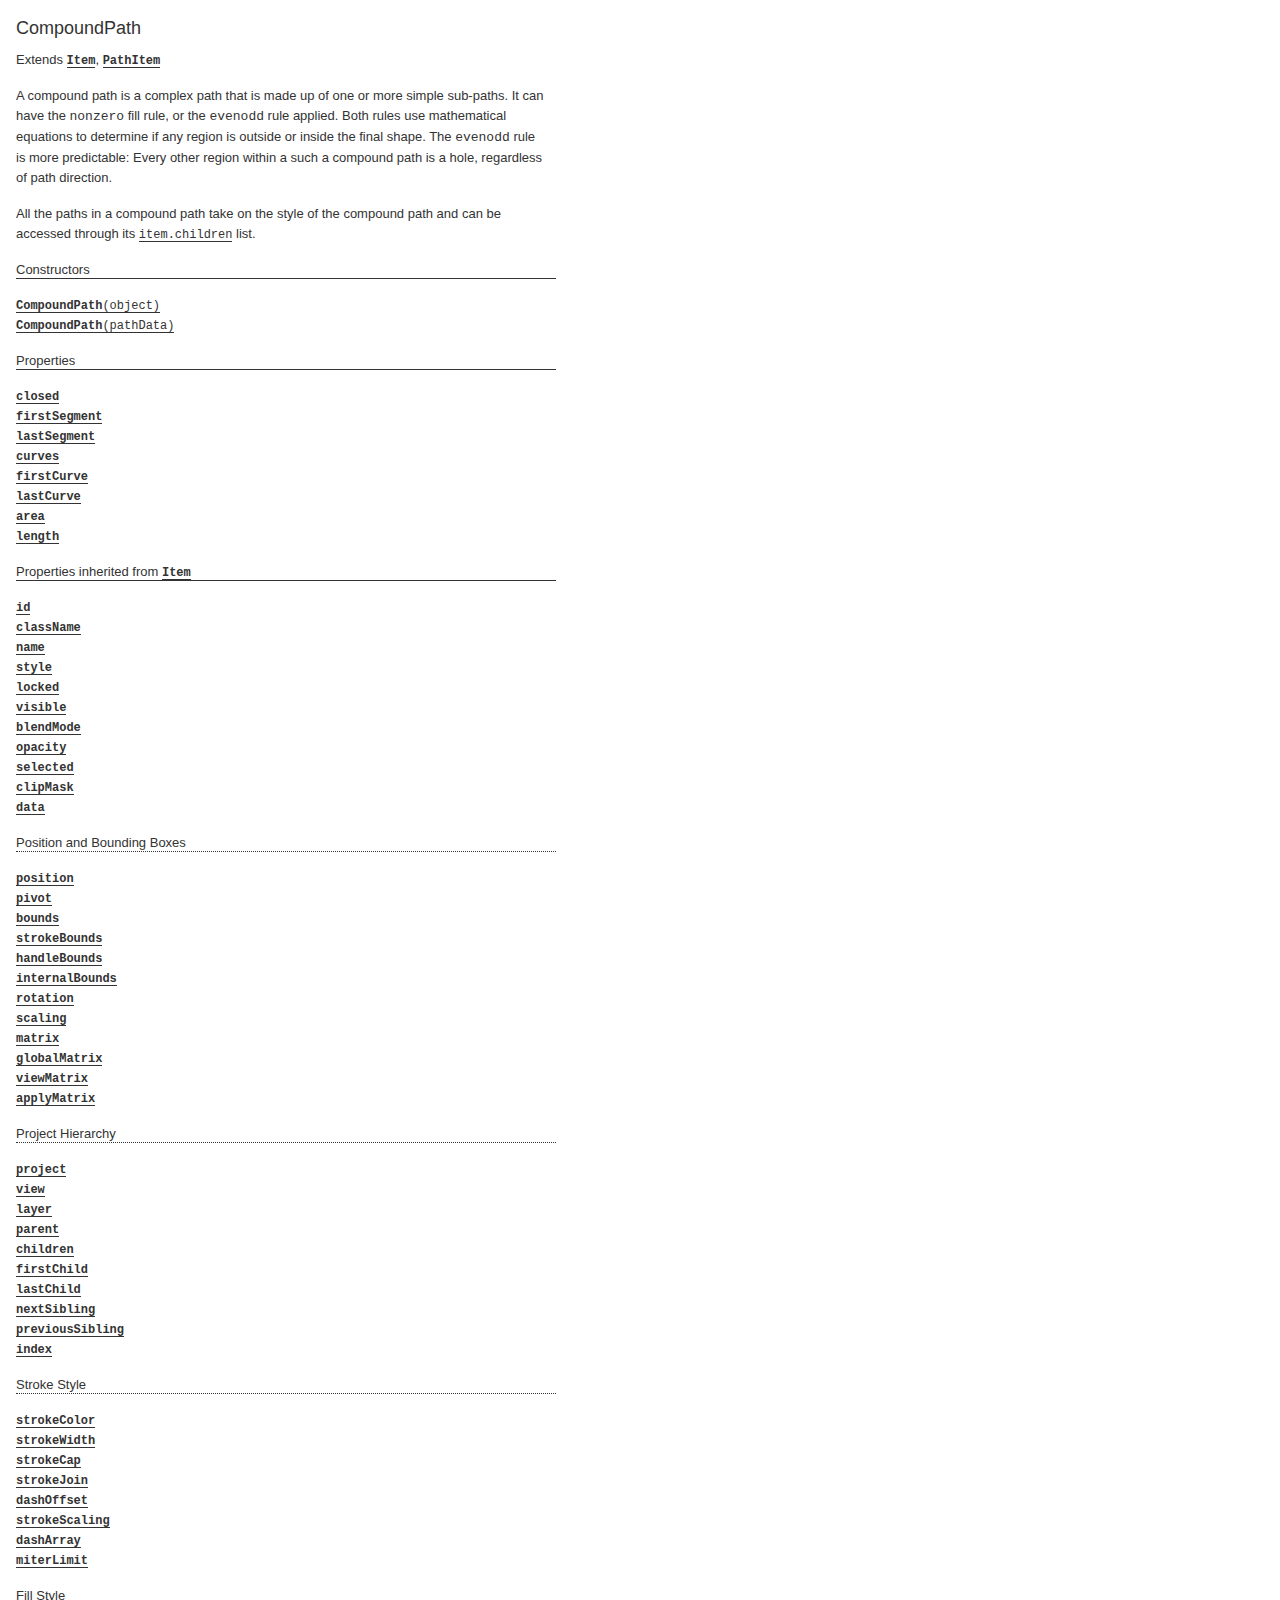
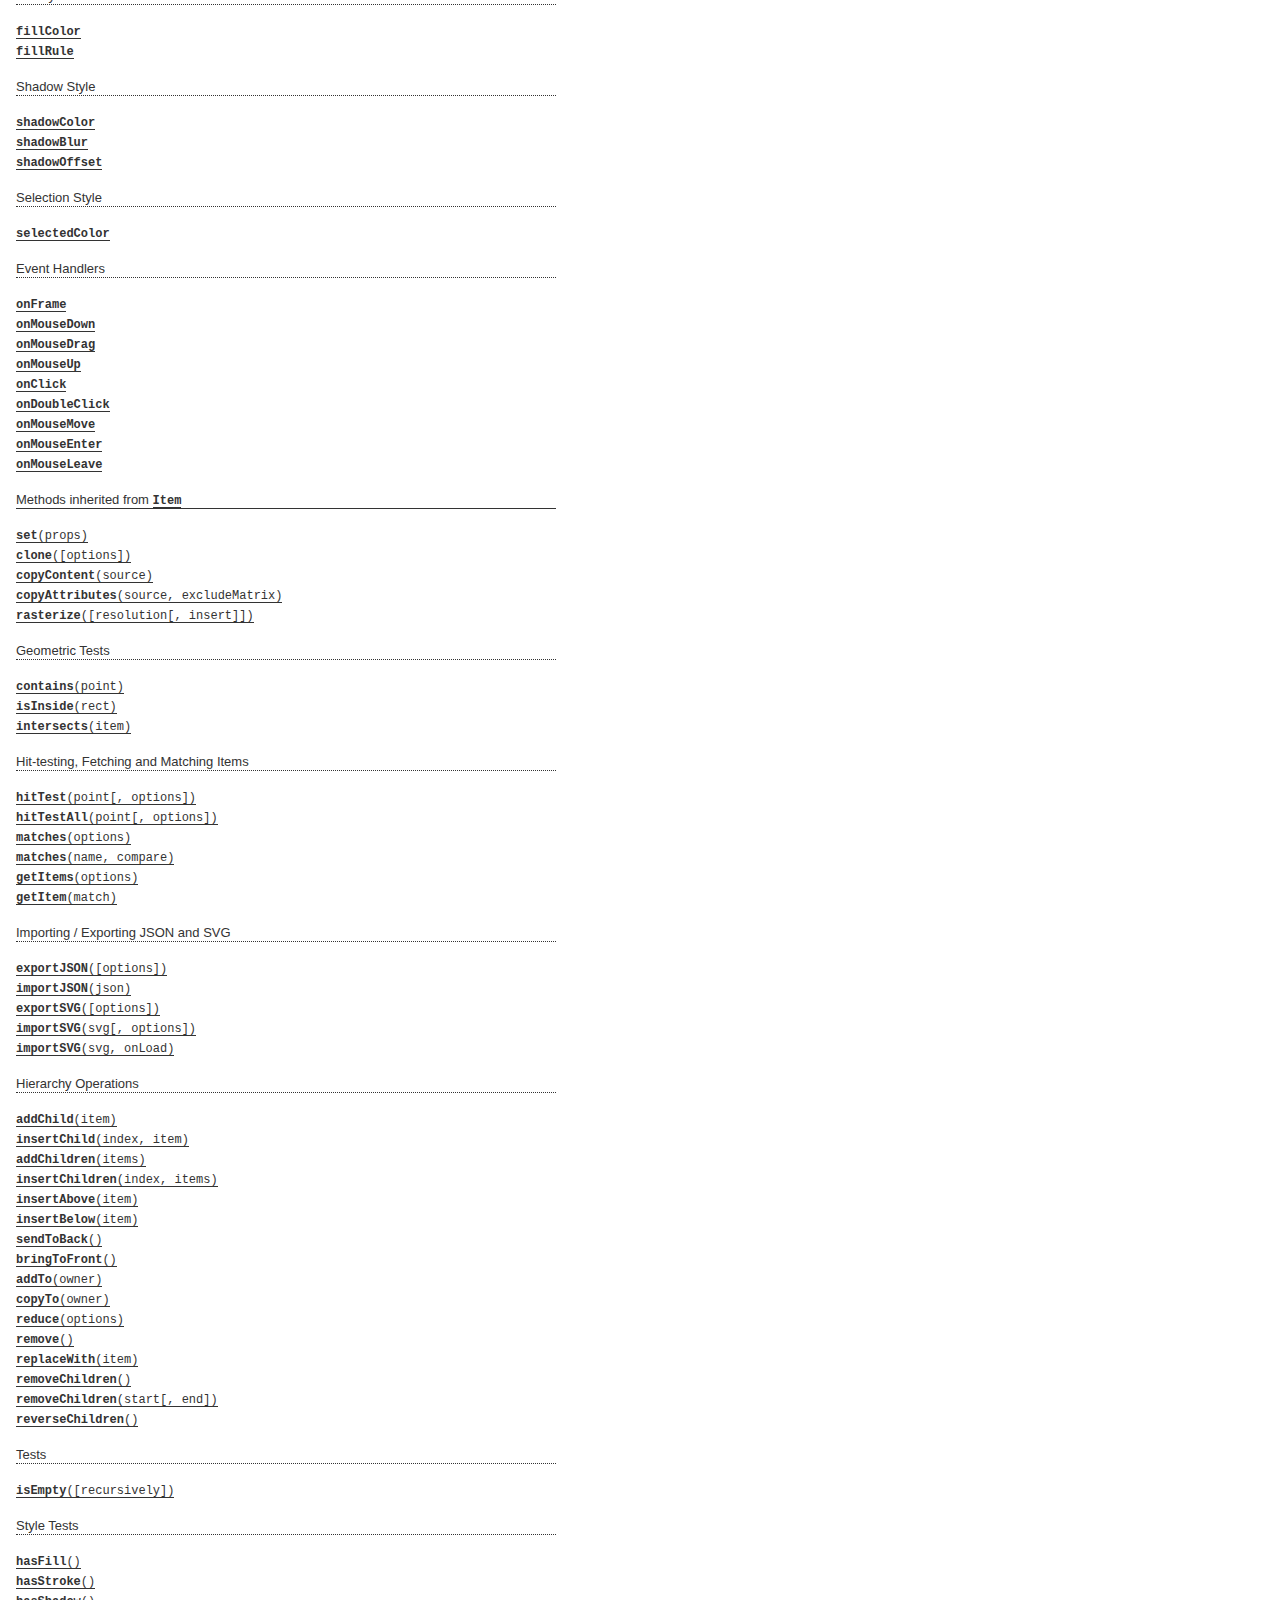
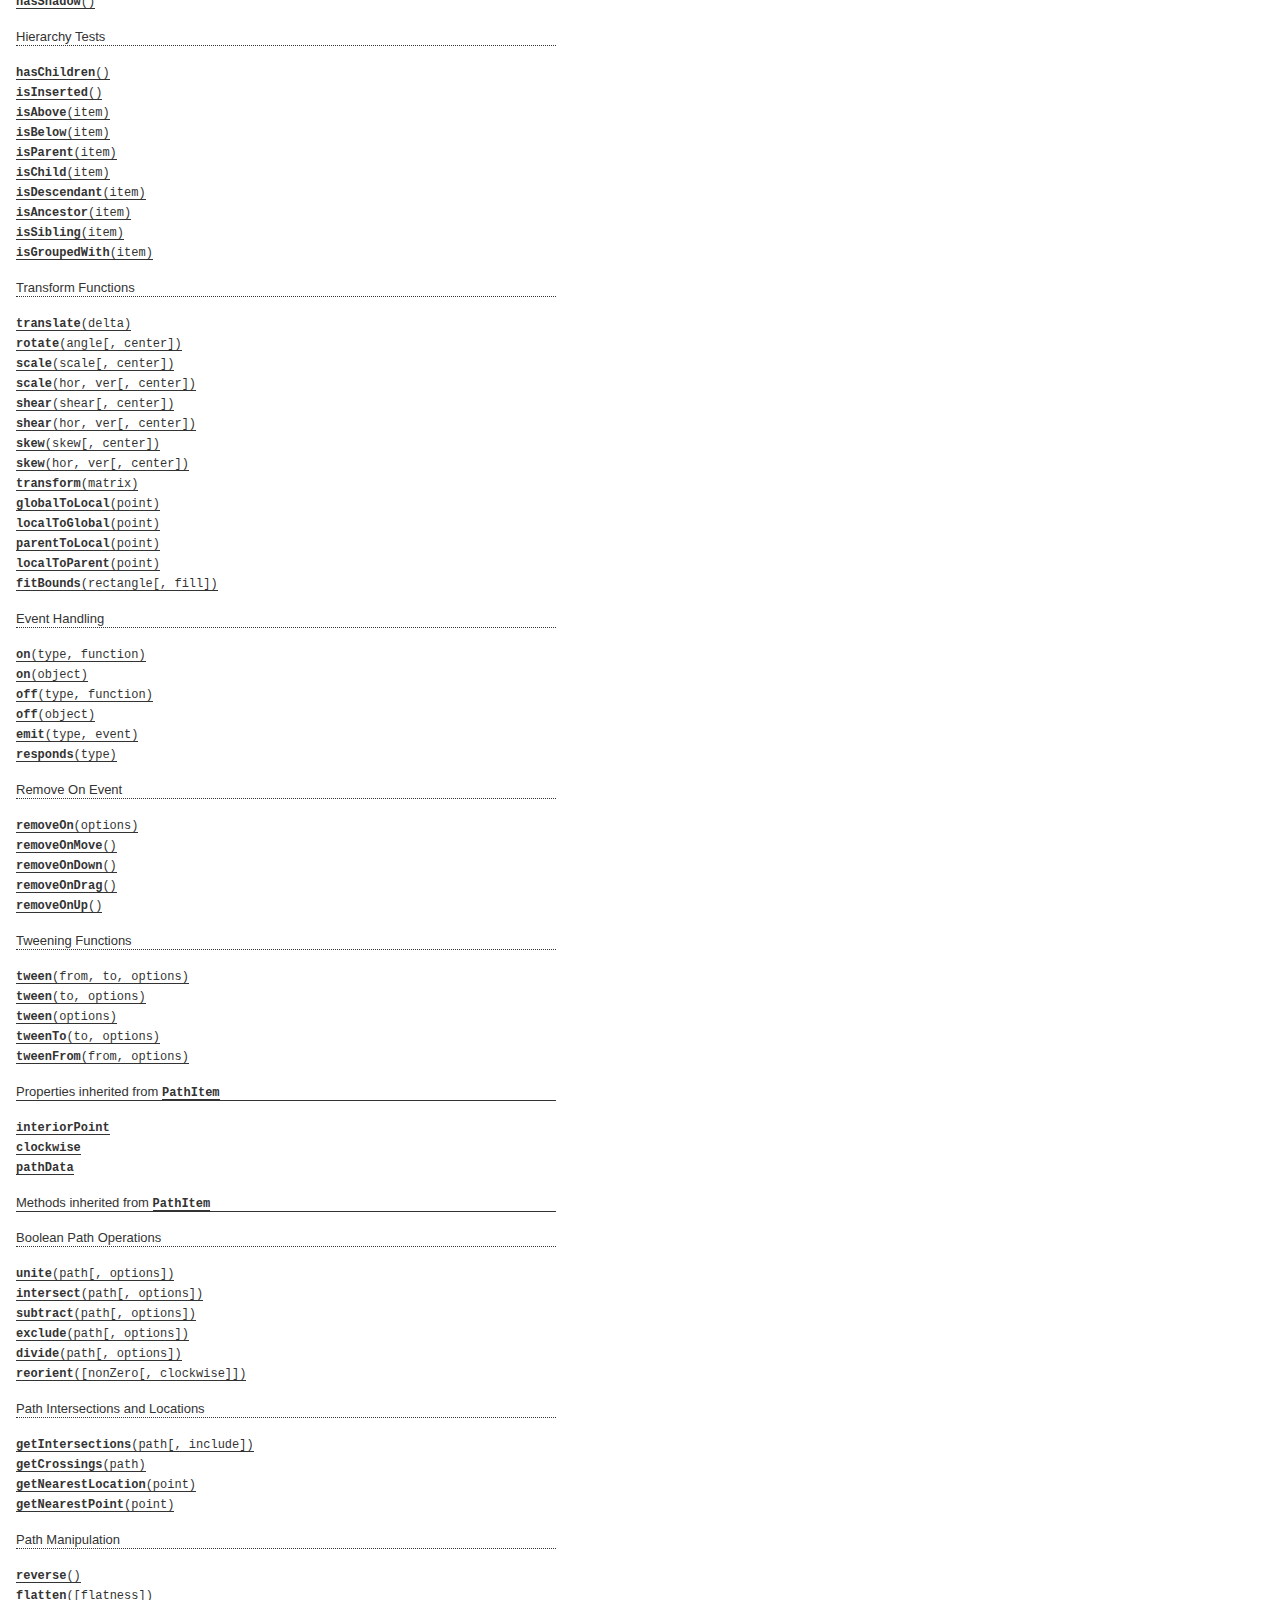
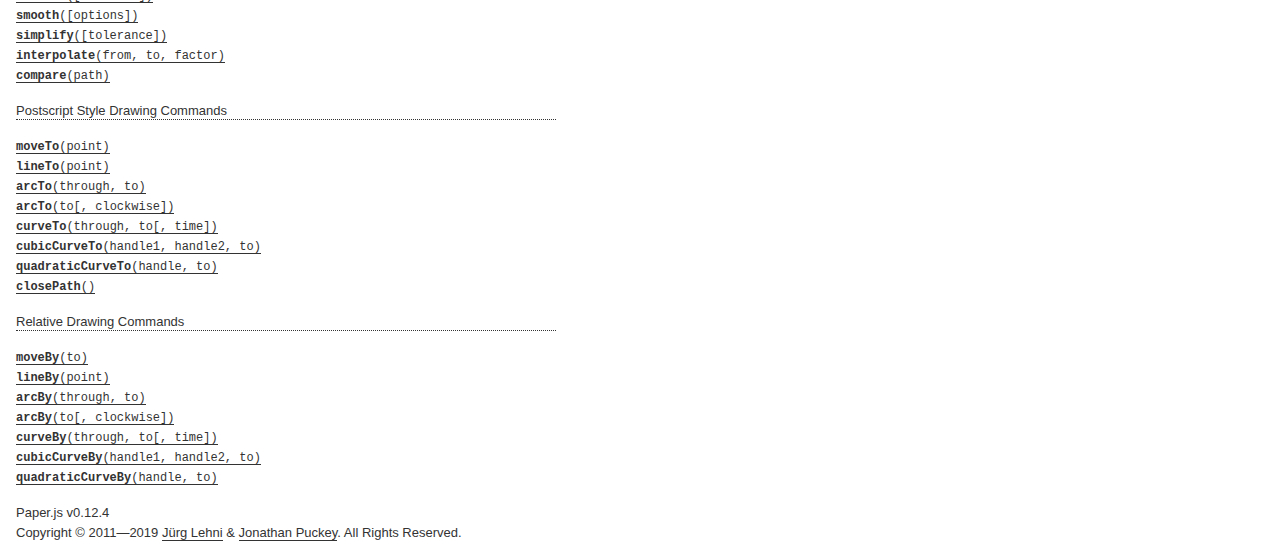
<file: paperjs-v0.12.4/docs/classes/CompoundPath.html>
<!DOCTYPE html>
<html>
<head>
<meta charset="UTF-8">
<title>CompoundPath</title>
<base target="class-frame">
<link href="../assets/css/docs.css" rel="stylesheet" type="text/css">
<script src="../assets/js/paper.js"></script>
<script src="../assets/js/jquery.js"></script>
<script src="../assets/js/codemirror.js"></script>
<script src="../assets/js/docs.js"></script>
</head>
<body>
<article class="reference"> 
<div class="reference-class">
<h1>CompoundPath</h1>

<p> Extends <b><a href="../classes/Item.html"><tt>Item</tt></a></b>, <b><a href="../classes/PathItem.html"><tt>PathItem</tt></a></b></p>

<p>A compound path is a complex path that is made up of one or more simple sub-paths. It can have the <code>nonzero</code> fill rule, or the <code>evenodd</code> rule applied. Both rules use mathematical equations to determine if any region is outside or inside the final shape. The <code>evenodd</code> rule is more predictable: Every other region within a such a compound path is a hole, regardless of path direction.</p>
<p>All the paths in a compound path take on the style of the compound path and can be accessed through its <a href="../classes/Item.html#children"><tt>item.children</tt></a> list.</p>

</div>

<!-- =============================== constructors ========================== -->
<div class="reference-members">
	<h2>Constructors</h2>
	
		
<div id="compoundpath-object" class="member">
<div class="member-link">
<a name="compoundpath-object" href="#compoundpath-object"><tt><b>CompoundPath</b>(object)</tt></a>
</div>
<div class="member-description hidden">
<div class="member-text">
    <p>Creates a new compound path item from an object description and places it at the top of the active layer.</p>
    
    
<ul class="member-list">
	<h4>Parameters:</h4>
	
	<li>
<tt>object:</tt> 
<tt>Object</tt>
&mdash;&nbsp;an object containing properties to be set on the  path

</li>
	
</ul>

    
	<ul class="member-list">
		<h4>Returns:</h4>
		
			<li>
<tt><a href="../classes/CompoundPath.html"><tt>CompoundPath</tt></a></tt>&nbsp;&mdash;&nbsp;the newly created path
</li>

		
	</ul>



    
    <h4>Example:</h4>

<div class="paperscript split">

<div class="buttons">
<div class="button run">Run</div>
</div>

<script type="text/paperscript" canvas="canvas-0">
var path = new CompoundPath({
    children: [
        new Path.Circle({
            center: new Point(50, 50),
            radius: 30
        }),
        new Path.Circle({
            center: new Point(50, 50),
            radius: 10
        })
    ],
    fillColor: 'black',
    selected: true
});
</script>
<div class="canvas"><canvas width="516" height="100" id="canvas-0"></canvas></div>
</div>


</div>
</div>
</div>
	
		
<div id="compoundpath-pathData" class="member">
<div class="member-link">
<a name="compoundpath-pathData" href="#compoundpath-pathData"><tt><b>CompoundPath</b>(pathData)</tt></a>
</div>
<div class="member-description hidden">
<div class="member-text">
    <p>Creates a new compound path item from SVG path-data and places it at the top of the active layer.</p>
    
    
<ul class="member-list">
	<h4>Parameters:</h4>
	
	<li>
<tt>pathData:</tt> 
<tt>String</tt>
&mdash;&nbsp;the SVG path-data that describes the geometry of this path

</li>
	
</ul>

    
	<ul class="member-list">
		<h4>Returns:</h4>
		
			<li>
<tt><a href="../classes/CompoundPath.html"><tt>CompoundPath</tt></a></tt>&nbsp;&mdash;&nbsp;the newly created path
</li>

		
	</ul>



    
    <h4>Example:</h4>

<div class="paperscript split">

<div class="buttons">
<div class="button run">Run</div>
</div>

<script type="text/paperscript" canvas="canvas-1">
var pathData = 'M20,50c0,-16.56854 13.43146,-30 30,-30c16.56854,0 30,13.43146 30,30c0,16.56854 -13.43146,30 -30,30c-16.56854,0 -30,-13.43146 -30,-30z M50,60c5.52285,0 10,-4.47715 10,-10c0,-5.52285 -4.47715,-10 -10,-10c-5.52285,0 -10,4.47715 -10,10c0,5.52285 4.47715,10 10,10z';
var path = new CompoundPath(pathData);
path.fillColor = 'black';
</script>
<div class="canvas"><canvas width="516" height="100" id="canvas-1"></canvas></div>
</div>


</div>
</div>
</div>
	
</div>





<!-- ================================ properties =========================== -->
	<div class="reference-members">
		<h2>Properties</h2>
		
			
<div id="closed" class="member">
<div class="member-link">
<a name="closed" href="#closed"><tt><b>closed</b></tt></a>
</div>
<div class="member-description hidden">

<div class="member-text">
	<p>Specifies whether the compound-path is fully closed, meaning all its contained sub-paths are closed path.</p>
	
	
	
	<ul class="member-list">
		<h4>Type:</h4>
		<li>
			<tt>Boolean</tt>
		</li>
	</ul>
    
	
	<ul class="member-list">
		<h4>See also:</h4>
		
			<li><tt><a href="../classes/Path.html#closed"><tt>path.closed</tt></a></tt></li>
		
	</ul>

	
</div>

</div>
</div>
		
			
<div id="firstsegment" class="member">
<div class="member-link">
<a name="firstsegment" href="#firstsegment"><tt><b>firstSegment</b></tt></a>
</div>
<div class="member-description hidden">

<div class="member-text">
	<p>The first Segment contained within the compound-path, a short-cut to calling <a href="../classes/Path.html#firstsegment"><tt>path.firstSegment</tt></a> on <a href="../classes/Item.html#firstchild"><tt>item.firstChild</tt></a>.</p>
	
		<p>Read only.</p>
	
	
	
	<ul class="member-list">
		<h4>Type:</h4>
		<li>
			<a href="../classes/Segment.html"><tt>Segment</tt></a>
		</li>
	</ul>
    
	
	
</div>

</div>
</div>
		
			
<div id="lastsegment" class="member">
<div class="member-link">
<a name="lastsegment" href="#lastsegment"><tt><b>lastSegment</b></tt></a>
</div>
<div class="member-description hidden">

<div class="member-text">
	<p>The last Segment contained within the compound-path, a short-cut to calling <a href="../classes/Path.html#lastsegment"><tt>path.lastSegment</tt></a> on <a href="../classes/Item.html#lastchild"><tt>item.lastChild</tt></a>.</p>
	
		<p>Read only.</p>
	
	
	
	<ul class="member-list">
		<h4>Type:</h4>
		<li>
			<a href="../classes/Segment.html"><tt>Segment</tt></a>
		</li>
	</ul>
    
	
	
</div>

</div>
</div>
		
			
<div id="curves" class="member">
<div class="member-link">
<a name="curves" href="#curves"><tt><b>curves</b></tt></a>
</div>
<div class="member-description hidden">

<div class="member-text">
	<p>All the curves contained within the compound-path, from all its child <a href="../classes/Path.html"><tt>Path</tt></a> items.</p>
	
		<p>Read only.</p>
	
	
	
	<ul class="member-list">
		<h4>Type:</h4>
		<li>
			Array of <a href="../classes/Curve.html"><tt>Curve</tt></a> objects
		</li>
	</ul>
    
	
	
</div>

</div>
</div>
		
			
<div id="firstcurve" class="member">
<div class="member-link">
<a name="firstcurve" href="#firstcurve"><tt><b>firstCurve</b></tt></a>
</div>
<div class="member-description hidden">

<div class="member-text">
	<p>The first Curve contained within the compound-path, a short-cut to calling <a href="../classes/Path.html#firstcurve"><tt>path.firstCurve</tt></a> on <a href="../classes/Item.html#firstchild"><tt>item.firstChild</tt></a>.</p>
	
		<p>Read only.</p>
	
	
	
	<ul class="member-list">
		<h4>Type:</h4>
		<li>
			<a href="../classes/Curve.html"><tt>Curve</tt></a>
		</li>
	</ul>
    
	
	
</div>

</div>
</div>
		
			
<div id="lastcurve" class="member">
<div class="member-link">
<a name="lastcurve" href="#lastcurve"><tt><b>lastCurve</b></tt></a>
</div>
<div class="member-description hidden">

<div class="member-text">
	<p>The last Curve contained within the compound-path, a short-cut to calling <a href="../classes/Path.html#lastcurve"><tt>path.lastCurve</tt></a> on <a href="../classes/Item.html#lastchild"><tt>item.lastChild</tt></a>.</p>
	
		<p>Read only.</p>
	
	
	
	<ul class="member-list">
		<h4>Type:</h4>
		<li>
			<a href="../classes/Curve.html"><tt>Curve</tt></a>
		</li>
	</ul>
    
	
	
</div>

</div>
</div>
		
			
<div id="area" class="member">
<div class="member-link">
<a name="area" href="#area"><tt><b>area</b></tt></a>
</div>
<div class="member-description hidden">

<div class="member-text">
	<p>The area that the compound-path&rsquo;s geometry is covering, calculated by getting the <a href="../classes/Path.html#area"><tt>path.area</tt></a> of each sub-path and it adding up. Note that self-intersecting paths and sub-paths of different orientation can result in areas that cancel each other out.</p>
	
		<p>Read only.</p>
	
	
	
	<ul class="member-list">
		<h4>Type:</h4>
		<li>
			<tt>Number</tt>
		</li>
	</ul>
    
	
	
</div>

</div>
</div>
		
			
<div id="length" class="member">
<div class="member-link">
<a name="length" href="#length"><tt><b>length</b></tt></a>
</div>
<div class="member-description hidden">

<div class="member-text">
	<p>The total length of all sub-paths in this compound-path, calculated by getting the <a href="../classes/Path.html#length"><tt>path.length</tt></a> of each sub-path and it adding up.</p>
	
		<p>Read only.</p>
	
	
	
	<ul class="member-list">
		<h4>Type:</h4>
		<li>
			<tt>Number</tt>
		</li>
	</ul>
    
	
	
</div>

</div>
</div>
		
	</div>








<!-- =========================== inherited properties ====================== -->
<div class="reference-members"><h2>Properties inherited from <a href="../classes/Item.html"><tt>Item</tt></a></h2>

	
<div id="id" class="member">
<div class="member-link">
<a name="id" href="#id"><tt><b>id</b></tt></a>
</div>
<div class="member-description hidden">

<div class="member-text">
	<p>The unique id of the item.</p>
	
		<p>Read only.</p>
	
	
	
	<ul class="member-list">
		<h4>Type:</h4>
		<li>
			<tt>Number</tt>
		</li>
	</ul>
    
	
	
</div>

</div>
</div>

	
<div id="classname" class="member">
<div class="member-link">
<a name="classname" href="#classname"><tt><b>className</b></tt></a>
</div>
<div class="member-description hidden">

<div class="member-text">
	<p>The class name of the item as a string.</p>
	
	
		<ul class="member-list">
			<h4>Values:</h4>
			<li><tt>'Group'</tt>, <tt>'Layer'</tt>, <tt>'Path'</tt>, <tt>'CompoundPath'</tt>, <tt>'Shape'</tt>, <tt>'Raster'</tt>, <tt>'SymbolItem'</tt>, <tt>'PointText'</tt></li>
		</ul>
	
	
	<ul class="member-list">
		<h4>Type:</h4>
		<li>
			<tt>String</tt>
		</li>
	</ul>
    
	
	
</div>

</div>
</div>

	
<div id="name" class="member">
<div class="member-link">
<a name="name" href="#name"><tt><b>name</b></tt></a>
</div>
<div class="member-description hidden">

<div class="member-text">
	<p>The name of the item. If the item has a name, it can be accessed by name through its parent&rsquo;s children list.</p>
	
	
	
	<ul class="member-list">
		<h4>Type:</h4>
		<li>
			<tt>String</tt>
		</li>
	</ul>
    
	
	<h4>Example:</h4>

<div class="paperscript split">

<div class="buttons">
<div class="button run">Run</div>
</div>

<script type="text/paperscript" canvas="canvas-2">
var path = new Path.Circle({
    center: [80, 50],
    radius: 35
});
// Set the name of the path:
path.name = 'example';

// Create a group and add path to it as a child:
var group = new Group();
group.addChild(path);

// The path can be accessed by name:
group.children['example'].fillColor = 'red';
</script>
<div class="canvas"><canvas width="516" height="100" id="canvas-2"></canvas></div>
</div>


</div>

</div>
</div>

	
<div id="style" class="member">
<div class="member-link">
<a name="style" href="#style"><tt><b>style</b></tt></a>
</div>
<div class="member-description hidden">

<div class="member-text">
	<p>The path style of the item.</p>
	
	
	
	<ul class="member-list">
		<h4>Type:</h4>
		<li>
			<a href="../classes/Style.html"><tt>Style</tt></a>
		</li>
	</ul>
    
	
	<h4>Example:<span class="description">Applying several styles to an item in one go, by passing an object to its style property:</span></h4>

<div class="paperscript split">

<div class="buttons">
<div class="button run">Run</div>
</div>

<script type="text/paperscript" canvas="canvas-3">
var circle = new Path.Circle({
    center: [80, 50],
    radius: 30
});
circle.style = {
    fillColor: 'blue',
    strokeColor: 'red',
    strokeWidth: 5
};
</script>
<div class="canvas"><canvas width="516" height="100" id="canvas-3"></canvas></div>
</div>


<h4>Example:<span class="description">Copying the style of another item:</span></h4>

<div class="paperscript split">

<div class="buttons">
<div class="button run">Run</div>
</div>

<script type="text/paperscript" canvas="canvas-4">
var path = new Path.Circle({
    center: [50, 50],
    radius: 30,
    fillColor: 'red'
});

var path2 = new Path.Circle({
    center: new Point(180, 50),
    radius: 20
});

// Copy the path style of path:
path2.style = path.style;
</script>
<div class="canvas"><canvas width="516" height="100" id="canvas-4"></canvas></div>
</div>


<h4>Example:<span class="description">Applying the same style object to multiple items:</span></h4>

<div class="paperscript split">

<div class="buttons">
<div class="button run">Run</div>
</div>

<script type="text/paperscript" canvas="canvas-5">
var myStyle = {
    fillColor: 'red',
    strokeColor: 'blue',
    strokeWidth: 4
};

var path = new Path.Circle({
    center: [50, 50],
    radius: 30
});
path.style = myStyle;

var path2 = new Path.Circle({
    center: new Point(150, 50),
    radius: 20
});
path2.style = myStyle;
</script>
<div class="canvas"><canvas width="516" height="100" id="canvas-5"></canvas></div>
</div>


</div>

</div>
</div>

	
<div id="locked" class="member">
<div class="member-link">
<a name="locked" href="#locked"><tt><b>locked</b></tt></a>
</div>
<div class="member-description hidden">

<div class="member-text">
	<p>Specifies whether the item is locked. When set to <code>true</code>, item interactions with the mouse are disabled.</p>
	
	
	
		<ul class="member-list">
			<h4>Default:</h4>
			<li><tt>false</tt></li>
		</ul>
	
	<ul class="member-list">
		<h4>Type:</h4>
		<li>
			<tt>Boolean</tt>
		</li>
	</ul>
    
	
	<h4>Example:</h4>

<div class="paperscript split">

<div class="buttons">
<div class="button run">Run</div>
</div>

<script type="text/paperscript" canvas="canvas-6">
var unlockedItem = new Path.Circle({
    center: view.center - [35, 0],
    radius: 30,
    fillColor: 'springgreen',
    onMouseDown: function() {
        this.fillColor = Color.random();
    }
});

var lockedItem = new Path.Circle({
    center: view.center + [35, 0],
    radius: 30,
    fillColor: 'crimson',
    locked: true,
    // This event won't be triggered because the item is locked.
    onMouseDown: function() {
        this.fillColor = Color.random();
    }
});

new PointText({
    content: 'Click on both circles to see which one is locked.',
    point: view.center - [0, 35],
    justification: 'center'
});
</script>
<div class="canvas"><canvas width="516" height="100" id="canvas-6"></canvas></div>
</div>


</div>

</div>
</div>

	
<div id="visible" class="member">
<div class="member-link">
<a name="visible" href="#visible"><tt><b>visible</b></tt></a>
</div>
<div class="member-description hidden">

<div class="member-text">
	<p>Specifies whether the item is visible. When set to <code>false</code>, the item won&rsquo;t be drawn.</p>
	
	
	
		<ul class="member-list">
			<h4>Default:</h4>
			<li><tt>true</tt></li>
		</ul>
	
	<ul class="member-list">
		<h4>Type:</h4>
		<li>
			<tt>Boolean</tt>
		</li>
	</ul>
    
	
	<h4>Example:<span class="description">Hiding an item:</span></h4>

<div class="paperscript split">

<div class="buttons">
<div class="button run">Run</div>
</div>

<script type="text/paperscript" canvas="canvas-7">
var path = new Path.Circle({
    center: [50, 50],
    radius: 20,
    fillColor: 'red'
});

// Hide the path:
path.visible = false;
</script>
<div class="canvas"><canvas width="516" height="100" id="canvas-7"></canvas></div>
</div>


</div>

</div>
</div>

	
<div id="blendmode" class="member">
<div class="member-link">
<a name="blendmode" href="#blendmode"><tt><b>blendMode</b></tt></a>
</div>
<div class="member-description hidden">

<div class="member-text">
	<p>The blend mode with which the item is composited onto the canvas. Both the standard canvas compositing modes, as well as the new CSS blend modes are supported. If blend-modes cannot be rendered natively, they are emulated. Be aware that emulation can have an impact on performance.</p>
	
	
		<ul class="member-list">
			<h4>Values:</h4>
			<li><tt>'normal'</tt>, <tt>'multiply'</tt>, <tt>'screen'</tt>, <tt>'overlay'</tt>, <tt>'soft-light'</tt>, <tt>'hard-
    light'</tt>, <tt>'color-dodge'</tt>, <tt>'color-burn'</tt>, <tt>'darken'</tt>, <tt>'lighten'</tt>, <tt>'difference'</tt>, <tt>'exclusion'</tt>, <tt>'hue'</tt>, <tt>'saturation'</tt>, <tt>'luminosity'</tt>, <tt>'color'</tt>, <tt>'add'</tt>, <tt>'subtract'</tt>, <tt>'average'</tt>, <tt>'pin-light'</tt>, <tt>'negation'</tt>, <tt>'source-over'</tt>, <tt>'source-in'</tt>, <tt>'source-out'</tt>, <tt>'source-atop'</tt>, <tt>'destination-over'</tt>, <tt>'destination-in'</tt>, <tt>'destination-out'</tt>, <tt>'destination-atop'</tt>, <tt>'lighter'</tt>, <tt>'darker'</tt>, <tt>'copy'</tt>, <tt>'xor'</tt></li>
		</ul>
	
	
		<ul class="member-list">
			<h4>Default:</h4>
			<li><tt>'normal'</tt></li>
		</ul>
	
	<ul class="member-list">
		<h4>Type:</h4>
		<li>
			<tt>String</tt>
		</li>
	</ul>
    
	
	<h4>Example:<span class="description">Setting an item's blend mode:</span></h4>

<div class="paperscript split">

<div class="buttons">
<div class="button run">Run</div>
</div>

<script type="text/paperscript" canvas="canvas-8">
// Create a white rectangle in the background
// with the same dimensions as the view:
var background = new Path.Rectangle(view.bounds);
background.fillColor = 'white';

var circle = new Path.Circle({
    center: [80, 50],
    radius: 35,
    fillColor: 'red'
});

var circle2 = new Path.Circle({
    center: new Point(120, 50),
    radius: 35,
    fillColor: 'blue'
});

// Set the blend mode of circle2:
circle2.blendMode = 'multiply';
</script>
<div class="canvas"><canvas width="516" height="100" id="canvas-8"></canvas></div>
</div>


</div>

</div>
</div>

	
<div id="opacity" class="member">
<div class="member-link">
<a name="opacity" href="#opacity"><tt><b>opacity</b></tt></a>
</div>
<div class="member-description hidden">

<div class="member-text">
	<p>The opacity of the item as a value between <code>0</code> and <code>1</code>.</p>
	
	
	
		<ul class="member-list">
			<h4>Default:</h4>
			<li><tt>1</tt></li>
		</ul>
	
	<ul class="member-list">
		<h4>Type:</h4>
		<li>
			<tt>Number</tt>
		</li>
	</ul>
    
	
	<h4>Example:<span class="description">Making an item 50% transparent:</span></h4>

<div class="paperscript split">

<div class="buttons">
<div class="button run">Run</div>
</div>

<script type="text/paperscript" canvas="canvas-9">
var circle = new Path.Circle({
    center: [80, 50],
    radius: 35,
    fillColor: 'red'
});

var circle2 = new Path.Circle({
    center: new Point(120, 50),
    radius: 35,
    fillColor: 'blue',
    strokeColor: 'green',
    strokeWidth: 10
});

// Make circle2 50% transparent:
circle2.opacity = 0.5;
</script>
<div class="canvas"><canvas width="516" height="100" id="canvas-9"></canvas></div>
</div>


</div>

</div>
</div>

	
<div id="selected" class="member">
<div class="member-link">
<a name="selected" href="#selected"><tt><b>selected</b></tt></a>
</div>
<div class="member-description hidden">

<div class="member-text">
	<p>Specifies whether the item is selected. This will also return <code>true</code> for <a href="../classes/Group.html"><tt>Group</tt></a> items if they are partially selected, e.g. groups containing selected or partially selected paths.</p>
<p>Paper.js draws the visual outlines of selected items on top of your project. This can be useful for debugging, as it allows you to see the construction of paths, position of path curves, individual segment points and bounding boxes of symbol and raster items.</p>
	
	
	
		<ul class="member-list">
			<h4>Default:</h4>
			<li><tt>false</tt></li>
		</ul>
	
	<ul class="member-list">
		<h4>Type:</h4>
		<li>
			<tt>Boolean</tt>
		</li>
	</ul>
    
	
	<ul class="member-list">
		<h4>See also:</h4>
		
			<li><tt><a href="../classes/Project.html#selecteditems"><tt>project.selectedItems</tt></a></tt></li>
		
			<li><tt><a href="../classes/Segment.html#selected"><tt>segment.selected</tt></a></tt></li>
		
			<li><tt><a href="../classes/Curve.html#selected"><tt>curve.selected</tt></a></tt></li>
		
			<li><tt><a href="../classes/Point.html#selected"><tt>point.selected</tt></a></tt></li>
		
	</ul>

	<h4>Example:<span class="description">Selecting an item:</span></h4>

<div class="paperscript split">

<div class="buttons">
<div class="button run">Run</div>
</div>

<script type="text/paperscript" canvas="canvas-10">
var path = new Path.Circle({
    center: [80, 50],
    radius: 35
});
path.selected = true; // Select the path
</script>
<div class="canvas"><canvas width="516" height="100" id="canvas-10"></canvas></div>
</div>


</div>

</div>
</div>

	
<div id="clipmask" class="member">
<div class="member-link">
<a name="clipmask" href="#clipmask"><tt><b>clipMask</b></tt></a>
</div>
<div class="member-description hidden">

<div class="member-text">
	<p>Specifies whether the item defines a clip mask. This can only be set on paths and compound paths, and only if the item is already contained within a clipping group.</p>
	
	
	
		<ul class="member-list">
			<h4>Default:</h4>
			<li><tt>false</tt></li>
		</ul>
	
	<ul class="member-list">
		<h4>Type:</h4>
		<li>
			<tt>Boolean</tt>
		</li>
	</ul>
    
	
	
</div>

</div>
</div>

	
<div id="data" class="member">
<div class="member-link">
<a name="data" href="#data"><tt><b>data</b></tt></a>
</div>
<div class="member-description hidden">

<div class="member-text">
	<p>A plain javascript object which can be used to store arbitrary data on the item.</p>
	
	
	
	<ul class="member-list">
		<h4>Type:</h4>
		<li>
			<tt>Object</tt>
		</li>
	</ul>
    
	
	<h4>Example:</h4>


<pre><code>var path = new Path();
path.data.remember = 'milk';</code></pre>

<h4>Example:</h4>


<pre><code>var path = new Path();
path.data.malcolm = new Point(20, 30);
console.log(path.data.malcolm.x); // 20</code></pre>

<h4>Example:</h4>


<pre><code>var path = new Path();
path.data = {
    home: 'Omicron Theta',
    found: 2338,
    pets: ['Spot']
};
console.log(path.data.pets.length); // 1</code></pre>

<h4>Example:</h4>


<pre><code>var path = new Path({
    data: {
        home: 'Omicron Theta',
        found: 2338,
        pets: ['Spot']
    }
});
console.log(path.data.pets.length); // 1</code></pre>

</div>

</div>
</div>

	
	<h3>Position and Bounding Boxes</h3>

<div id="position" class="member">
<div class="member-link">
<a name="position" href="#position"><tt><b>position</b></tt></a>
</div>
<div class="member-description hidden">

<div class="member-text">
	<p>The item&rsquo;s position within the parent item&rsquo;s coordinate system. By default, this is the <a href="../classes/Rectangle.html#center"><tt>rectangle.center</tt></a> of the item&rsquo;s <a href="../classes/Item.html#bounds"><tt>bounds</tt></a> rectangle.</p>
	
	
	
	<ul class="member-list">
		<h4>Type:</h4>
		<li>
			<a href="../classes/Point.html"><tt>Point</tt></a>
		</li>
	</ul>
    
	
	<h4>Example:<span class="description">Changing the position of a path:</span></h4>

<div class="paperscript split">

<div class="buttons">
<div class="button run">Run</div>
</div>

<script type="text/paperscript" canvas="canvas-11">
// Create a circle at position { x: 10, y: 10 }
var circle = new Path.Circle({
    center: new Point(10, 10),
    radius: 10,
    fillColor: 'red'
});

// Move the circle to { x: 20, y: 20 }
circle.position = new Point(20, 20);

// Move the circle 100 points to the right and 50 points down
circle.position += new Point(100, 50);
</script>
<div class="canvas"><canvas width="516" height="100" id="canvas-11"></canvas></div>
</div>


<h4>Example:<span class="description">Changing the x coordinate of an item's position:</span></h4>

<div class="paperscript split">

<div class="buttons">
<div class="button run">Run</div>
</div>

<script type="text/paperscript" canvas="canvas-12">
// Create a circle at position { x: 20, y: 20 }
var circle = new Path.Circle({
    center: new Point(20, 20),
    radius: 10,
    fillColor: 'red'
});

// Move the circle 100 points to the right
circle.position.x += 100;
</script>
<div class="canvas"><canvas width="516" height="100" id="canvas-12"></canvas></div>
</div>


</div>

</div>
</div>

	
<div id="pivot" class="member">
<div class="member-link">
<a name="pivot" href="#pivot"><tt><b>pivot</b></tt></a>
</div>
<div class="member-description hidden">

<div class="member-text">
	<p>The item&rsquo;s pivot point specified in the item coordinate system, defining the point around which all transformations are hinging. This is also the reference point for <a href="../classes/Item.html#position"><tt>position</tt></a>. By default, it is set to <code>null</code>, meaning the <a href="../classes/Rectangle.html#center"><tt>rectangle.center</tt></a> of the item&rsquo;s <a href="../classes/Item.html#bounds"><tt>bounds</tt></a> rectangle is used as pivot.</p>
	
	
	
		<ul class="member-list">
			<h4>Default:</h4>
			<li><tt>null</tt></li>
		</ul>
	
	<ul class="member-list">
		<h4>Type:</h4>
		<li>
			<a href="../classes/Point.html"><tt>Point</tt></a>
		</li>
	</ul>
    
	
	
</div>

</div>
</div>

	
<div id="bounds" class="member">
<div class="member-link">
<a name="bounds" href="#bounds"><tt><b>bounds</b></tt></a>
</div>
<div class="member-description hidden">

<div class="member-text">
	<p>The bounding rectangle of the item excluding stroke width.</p>
	
	
	
	<ul class="member-list">
		<h4>Type:</h4>
		<li>
			<a href="../classes/Rectangle.html"><tt>Rectangle</tt></a>
		</li>
	</ul>
    
	
	
</div>

</div>
</div>

	
<div id="strokebounds" class="member">
<div class="member-link">
<a name="strokebounds" href="#strokebounds"><tt><b>strokeBounds</b></tt></a>
</div>
<div class="member-description hidden">

<div class="member-text">
	<p>The bounding rectangle of the item including stroke width.</p>
	
	
	
	<ul class="member-list">
		<h4>Type:</h4>
		<li>
			<a href="../classes/Rectangle.html"><tt>Rectangle</tt></a>
		</li>
	</ul>
    
	
	
</div>

</div>
</div>

	
<div id="handlebounds" class="member">
<div class="member-link">
<a name="handlebounds" href="#handlebounds"><tt><b>handleBounds</b></tt></a>
</div>
<div class="member-description hidden">

<div class="member-text">
	<p>The bounding rectangle of the item including handles.</p>
	
	
	
	<ul class="member-list">
		<h4>Type:</h4>
		<li>
			<a href="../classes/Rectangle.html"><tt>Rectangle</tt></a>
		</li>
	</ul>
    
	
	
</div>

</div>
</div>

	
<div id="internalbounds" class="member">
<div class="member-link">
<a name="internalbounds" href="#internalbounds"><tt><b>internalBounds</b></tt></a>
</div>
<div class="member-description hidden">

<div class="member-text">
	<p>The bounding rectangle of the item without any matrix transformations.</p>
<p>Typical use case would be drawing a frame around the object where you want to draw something of the same size, position, rotation, and scaling, like a selection frame.</p>
	
	
	
	<ul class="member-list">
		<h4>Type:</h4>
		<li>
			<a href="../classes/Rectangle.html"><tt>Rectangle</tt></a>
		</li>
	</ul>
    
	
	
</div>

</div>
</div>

	
<div id="rotation" class="member">
<div class="member-link">
<a name="rotation" href="#rotation"><tt><b>rotation</b></tt></a>
</div>
<div class="member-description hidden">

<div class="member-text">
	<p>The current rotation angle of the item, as described by its <a href="../classes/Item.html#matrix"><tt>matrix</tt></a>. Please note that this only returns meaningful values for items with <a href="../classes/Item.html#applymatrix"><tt>applyMatrix</tt></a> set to <code>false</code>, meaning they do not directly bake transformations into their content.</p>
	
	
	
	<ul class="member-list">
		<h4>Type:</h4>
		<li>
			<tt>Number</tt>
		</li>
	</ul>
    
	
	
</div>

</div>
</div>

	
<div id="scaling" class="member">
<div class="member-link">
<a name="scaling" href="#scaling"><tt><b>scaling</b></tt></a>
</div>
<div class="member-description hidden">

<div class="member-text">
	<p>The current scale factor of the item, as described by its <a href="../classes/Item.html#matrix"><tt>matrix</tt></a>. Please note that this only returns meaningful values for items with <a href="../classes/Item.html#applymatrix"><tt>applyMatrix</tt></a> set to <code>false</code>, meaning they do not directly bake transformations into their content.</p>
	
	
	
	<ul class="member-list">
		<h4>Type:</h4>
		<li>
			<a href="../classes/Point.html"><tt>Point</tt></a>
		</li>
	</ul>
    
	
	
</div>

</div>
</div>

	
<div id="matrix" class="member">
<div class="member-link">
<a name="matrix" href="#matrix"><tt><b>matrix</b></tt></a>
</div>
<div class="member-description hidden">

<div class="member-text">
	<p>The item&rsquo;s transformation matrix, defining position and dimensions in relation to its parent item in which it is contained.</p>
	
	
	
	<ul class="member-list">
		<h4>Type:</h4>
		<li>
			<a href="../classes/Matrix.html"><tt>Matrix</tt></a>
		</li>
	</ul>
    
	
	
</div>

</div>
</div>

	
<div id="globalmatrix" class="member">
<div class="member-link">
<a name="globalmatrix" href="#globalmatrix"><tt><b>globalMatrix</b></tt></a>
</div>
<div class="member-description hidden">

<div class="member-text">
	<p>The item&rsquo;s global transformation matrix in relation to the global project coordinate space. Note that the view&rsquo;s transformations resulting from zooming and panning are not factored in.</p>
	
		<p>Read only.</p>
	
	
	
	<ul class="member-list">
		<h4>Type:</h4>
		<li>
			<a href="../classes/Matrix.html"><tt>Matrix</tt></a>
		</li>
	</ul>
    
	
	
</div>

</div>
</div>

	
<div id="viewmatrix" class="member">
<div class="member-link">
<a name="viewmatrix" href="#viewmatrix"><tt><b>viewMatrix</b></tt></a>
</div>
<div class="member-description hidden">

<div class="member-text">
	<p>The item&rsquo;s global matrix in relation to the view coordinate space. This means that the view&rsquo;s transformations resulting from zooming and panning are factored in.</p>
	
		<p>Read only.</p>
	
	
	
	<ul class="member-list">
		<h4>Type:</h4>
		<li>
			<a href="../classes/Matrix.html"><tt>Matrix</tt></a>
		</li>
	</ul>
    
	
	
</div>

</div>
</div>

	
<div id="applymatrix" class="member">
<div class="member-link">
<a name="applymatrix" href="#applymatrix"><tt><b>applyMatrix</b></tt></a>
</div>
<div class="member-description hidden">

<div class="member-text">
	<p>Controls whether the transformations applied to the item (e.g. through <a href="../classes/Item.html#transform-matrix"><tt>transform(matrix)</tt></a>, <a href="../classes/Item.html#rotate-angle"><tt>rotate(angle)</tt></a>, <a href="../classes/Item.html#scale-scale"><tt>scale(scale)</tt></a>, etc.) are stored in its <a href="../classes/Item.html#matrix"><tt>matrix</tt></a> property, or whether they are directly applied to its contents or children (passed on to the segments in <a href="../classes/Path.html"><tt>Path</tt></a> items, the children of <a href="../classes/Group.html"><tt>Group</tt></a> items, etc.).</p>
	
	
	
		<ul class="member-list">
			<h4>Default:</h4>
			<li><tt>true</tt></li>
		</ul>
	
	<ul class="member-list">
		<h4>Type:</h4>
		<li>
			<tt>Boolean</tt>
		</li>
	</ul>
    
	
	
</div>

</div>
</div>

	
	<h3>Project Hierarchy</h3>

<div id="project" class="member">
<div class="member-link">
<a name="project" href="#project"><tt><b>project</b></tt></a>
</div>
<div class="member-description hidden">

<div class="member-text">
	<p>The project that this item belongs to.</p>
	
		<p>Read only.</p>
	
	
	
	<ul class="member-list">
		<h4>Type:</h4>
		<li>
			<a href="../classes/Project.html"><tt>Project</tt></a>
		</li>
	</ul>
    
	
	
</div>

</div>
</div>

	
<div id="view" class="member">
<div class="member-link">
<a name="view" href="#view"><tt><b>view</b></tt></a>
</div>
<div class="member-description hidden">

<div class="member-text">
	<p>The view that this item belongs to.</p>
	
		<p>Read only.</p>
	
	
	
	<ul class="member-list">
		<h4>Type:</h4>
		<li>
			<a href="../classes/View.html"><tt>View</tt></a>
		</li>
	</ul>
    
	
	
</div>

</div>
</div>

	
<div id="layer" class="member">
<div class="member-link">
<a name="layer" href="#layer"><tt><b>layer</b></tt></a>
</div>
<div class="member-description hidden">

<div class="member-text">
	<p>The layer that this item is contained within.</p>
	
		<p>Read only.</p>
	
	
	
	<ul class="member-list">
		<h4>Type:</h4>
		<li>
			<a href="../classes/Layer.html"><tt>Layer</tt></a>
		</li>
	</ul>
    
	
	
</div>

</div>
</div>

	
<div id="parent" class="member">
<div class="member-link">
<a name="parent" href="#parent"><tt><b>parent</b></tt></a>
</div>
<div class="member-description hidden">

<div class="member-text">
	<p>The item that this item is contained within.</p>
	
	
	
	<ul class="member-list">
		<h4>Type:</h4>
		<li>
			<a href="../classes/Item.html"><tt>Item</tt></a>
		</li>
	</ul>
    
	
	<h4>Example:</h4>


<pre><code>var path = new Path();

// New items are placed in the active layer:
console.log(path.parent == project.activeLayer); // true

var group = new Group();
group.addChild(path);

// Now the parent of the path has become the group:
console.log(path.parent == group); // true</code></pre>

<h4>Example:<span class="description">Setting the parent of the item to another item</span></h4>


<pre><code>var path = new Path();

// New items are placed in the active layer:
console.log(path.parent == project.activeLayer); // true

var group = new Group();
path.parent = group;

// Now the parent of the path has become the group:
console.log(path.parent == group); // true

// The path is now contained in the children list of group:
console.log(group.children[0] == path); // true</code></pre>

<h4>Example:<span class="description">Setting the parent of an item in the constructor</span></h4>


<pre><code>var group = new Group();

var path = new Path({
    parent: group
});

// The parent of the path is the group:
console.log(path.parent == group); // true

// The path is contained in the children list of group:
console.log(group.children[0] == path); // true</code></pre>

</div>

</div>
</div>

	
<div id="children" class="member">
<div class="member-link">
<a name="children" href="#children"><tt><b>children</b></tt></a>
</div>
<div class="member-description hidden">

<div class="member-text">
	<p>The children items contained within this item. Items that define a <a href="../classes/Item.html#name"><tt>name</tt></a> can also be accessed by name.</p>
<p><b>Please note:</b> The children array should not be modified directly using array functions. To remove single items from the children list, use <a href="../classes/Item.html#remove"><tt>item.remove</tt></a>(), to remove all items from the children list, use <a href="../classes/Item.html#removechildren"><tt>item.removeChildren</tt></a>(). To add items to the children list, use <a href="../classes/Item.html#addchild-item"><tt>item.addChild(item)</tt></a> or <a href="../classes/Item.html#insertchild-index-item"><tt>item.insertChild(index, item)</tt></a>.</p>
	
	
	
	<ul class="member-list">
		<h4>Type:</h4>
		<li>
			Array of <a href="../classes/Item.html"><tt>Item</tt></a> objects
		</li>
	</ul>
    
	
	<h4>Example:<span class="description">Accessing items in the children array:</span></h4>

<div class="paperscript split">

<div class="buttons">
<div class="button run">Run</div>
</div>

<script type="text/paperscript" canvas="canvas-13">
var path = new Path.Circle({
    center: [80, 50],
    radius: 35
});

// Create a group and move the path into it:
var group = new Group();
group.addChild(path);

// Access the path through the group's children array:
group.children[0].fillColor = 'red';
</script>
<div class="canvas"><canvas width="516" height="100" id="canvas-13"></canvas></div>
</div>


<h4>Example:<span class="description">Accessing children by name:</span></h4>

<div class="paperscript split">

<div class="buttons">
<div class="button run">Run</div>
</div>

<script type="text/paperscript" canvas="canvas-14">
var path = new Path.Circle({
    center: [80, 50],
    radius: 35
});
// Set the name of the path:
path.name = 'example';

// Create a group and move the path into it:
var group = new Group();
group.addChild(path);

// The path can be accessed by name:
group.children['example'].fillColor = 'orange';
</script>
<div class="canvas"><canvas width="516" height="100" id="canvas-14"></canvas></div>
</div>


<h4>Example:<span class="description">Passing an array of items to item.children:</span></h4>

<div class="paperscript split">

<div class="buttons">
<div class="button run">Run</div>
</div>

<script type="text/paperscript" canvas="canvas-15">
var path = new Path.Circle({
    center: [80, 50],
    radius: 35
});

var group = new Group();
group.children = [path];

// The path is the first child of the group:
group.firstChild.fillColor = 'green';
</script>
<div class="canvas"><canvas width="516" height="100" id="canvas-15"></canvas></div>
</div>


</div>

</div>
</div>

	
<div id="firstchild" class="member">
<div class="member-link">
<a name="firstchild" href="#firstchild"><tt><b>firstChild</b></tt></a>
</div>
<div class="member-description hidden">

<div class="member-text">
	<p>The first item contained within this item. This is a shortcut for accessing <code>item.children[0]</code>.</p>
	
		<p>Read only.</p>
	
	
	
	<ul class="member-list">
		<h4>Type:</h4>
		<li>
			<a href="../classes/Item.html"><tt>Item</tt></a>
		</li>
	</ul>
    
	
	
</div>

</div>
</div>

	
<div id="lastchild" class="member">
<div class="member-link">
<a name="lastchild" href="#lastchild"><tt><b>lastChild</b></tt></a>
</div>
<div class="member-description hidden">

<div class="member-text">
	<p>The last item contained within this item.This is a shortcut for accessing <code>item.children[item.children.length - 1]</code>.</p>
	
		<p>Read only.</p>
	
	
	
	<ul class="member-list">
		<h4>Type:</h4>
		<li>
			<a href="../classes/Item.html"><tt>Item</tt></a>
		</li>
	</ul>
    
	
	
</div>

</div>
</div>

	
<div id="nextsibling" class="member">
<div class="member-link">
<a name="nextsibling" href="#nextsibling"><tt><b>nextSibling</b></tt></a>
</div>
<div class="member-description hidden">

<div class="member-text">
	<p>The next item on the same level as this item.</p>
	
		<p>Read only.</p>
	
	
	
	<ul class="member-list">
		<h4>Type:</h4>
		<li>
			<a href="../classes/Item.html"><tt>Item</tt></a>
		</li>
	</ul>
    
	
	
</div>

</div>
</div>

	
<div id="previoussibling" class="member">
<div class="member-link">
<a name="previoussibling" href="#previoussibling"><tt><b>previousSibling</b></tt></a>
</div>
<div class="member-description hidden">

<div class="member-text">
	<p>The previous item on the same level as this item.</p>
	
		<p>Read only.</p>
	
	
	
	<ul class="member-list">
		<h4>Type:</h4>
		<li>
			<a href="../classes/Item.html"><tt>Item</tt></a>
		</li>
	</ul>
    
	
	
</div>

</div>
</div>

	
<div id="index" class="member">
<div class="member-link">
<a name="index" href="#index"><tt><b>index</b></tt></a>
</div>
<div class="member-description hidden">

<div class="member-text">
	<p>The index of this item within the list of its parent&rsquo;s children.</p>
	
		<p>Read only.</p>
	
	
	
	<ul class="member-list">
		<h4>Type:</h4>
		<li>
			<tt>Number</tt>
		</li>
	</ul>
    
	
	
</div>

</div>
</div>

	
	<h3>Stroke Style</h3>

<div id="strokecolor" class="member">
<div class="member-link">
<a name="strokecolor" href="#strokecolor"><tt><b>strokeColor</b></tt></a>
</div>
<div class="member-description hidden">

<div class="member-text">
	<p>The color of the stroke.</p>
	
	
	
	<ul class="member-list">
		<h4>Type:</h4>
		<li>
			<a href="../classes/Color.html"><tt>Color</tt></a>⟋<tt>null</tt>
		</li>
	</ul>
    
	
	<h4>Example:<span class="description">Setting the stroke color of a path:</span></h4>

<div class="paperscript split">

<div class="buttons">
<div class="button run">Run</div>
</div>

<script type="text/paperscript" canvas="canvas-16">
// Create a circle shaped path at { x: 80, y: 50 }
// with a radius of 35:
var circle = new Path.Circle({
    center: [80, 50],
    radius: 35
});

// Set its stroke color to RGB red:
circle.strokeColor = new Color(1, 0, 0);
</script>
<div class="canvas"><canvas width="516" height="100" id="canvas-16"></canvas></div>
</div>


</div>

</div>
</div>

	
<div id="strokewidth" class="member">
<div class="member-link">
<a name="strokewidth" href="#strokewidth"><tt><b>strokeWidth</b></tt></a>
</div>
<div class="member-description hidden">

<div class="member-text">
	<p>The width of the stroke.</p>
	
	
	
	<ul class="member-list">
		<h4>Type:</h4>
		<li>
			<tt>Number</tt>
		</li>
	</ul>
    
	
	<h4>Example:<span class="description">Setting an item's stroke width:</span></h4>

<div class="paperscript split">

<div class="buttons">
<div class="button run">Run</div>
</div>

<script type="text/paperscript" canvas="canvas-17">
// Create a circle shaped path at { x: 80, y: 50 }
// with a radius of 35:
var circle = new Path.Circle({
    center: [80, 50],
    radius: 35,
    strokeColor: 'red'
});

// Set its stroke width to 10:
circle.strokeWidth = 10;
</script>
<div class="canvas"><canvas width="516" height="100" id="canvas-17"></canvas></div>
</div>


</div>

</div>
</div>

	
<div id="strokecap" class="member">
<div class="member-link">
<a name="strokecap" href="#strokecap"><tt><b>strokeCap</b></tt></a>
</div>
<div class="member-description hidden">

<div class="member-text">
	<p>The shape to be used at the beginning and end of open <a href="../classes/Path.html"><tt>Path</tt></a> items, when they have a stroke.</p>
	
	
		<ul class="member-list">
			<h4>Values:</h4>
			<li><tt>'round'</tt>, <tt>'square'</tt>, <tt>'butt'</tt></li>
		</ul>
	
	
		<ul class="member-list">
			<h4>Default:</h4>
			<li><tt>'butt'</tt></li>
		</ul>
	
	<ul class="member-list">
		<h4>Type:</h4>
		<li>
			<tt>String</tt>
		</li>
	</ul>
    
	
	<h4>Example:<span class="description">A look at the different stroke caps:</span></h4>

<div class="paperscript split">

<div class="buttons">
<div class="button run">Run</div>
</div>

<script type="text/paperscript" canvas="canvas-18">
var line = new Path({
    segments: [[80, 50], [420, 50]],
    strokeColor: 'black',
    strokeWidth: 20,
    selected: true
});

// Set the stroke cap of the line to be round:
line.strokeCap = 'round';

// Copy the path and set its stroke cap to be square:
var line2 = line.clone();
line2.position.y += 50;
line2.strokeCap = 'square';

// Make another copy and set its stroke cap to be butt:
var line2 = line.clone();
line2.position.y += 100;
line2.strokeCap = 'butt';
</script>
<div class="canvas"><canvas width="516" height="200" id="canvas-18"></canvas></div>
</div>


</div>

</div>
</div>

	
<div id="strokejoin" class="member">
<div class="member-link">
<a name="strokejoin" href="#strokejoin"><tt><b>strokeJoin</b></tt></a>
</div>
<div class="member-description hidden">

<div class="member-text">
	<p>The shape to be used at the segments and corners of <a href="../classes/Path.html"><tt>Path</tt></a> items when they have a stroke.</p>
	
	
		<ul class="member-list">
			<h4>Values:</h4>
			<li><tt>'miter'</tt>, <tt>'round'</tt>, <tt>'bevel'</tt></li>
		</ul>
	
	
		<ul class="member-list">
			<h4>Default:</h4>
			<li><tt>'miter'</tt></li>
		</ul>
	
	<ul class="member-list">
		<h4>Type:</h4>
		<li>
			<tt>String</tt>
		</li>
	</ul>
    
	
	<h4>Example:<span class="description">A look at the different stroke joins:</span></h4>

<div class="paperscript split">

<div class="buttons">
<div class="button run">Run</div>
</div>

<script type="text/paperscript" canvas="canvas-19">
var path = new Path({
    segments: [[80, 100], [120, 40], [160, 100]],
    strokeColor: 'black',
    strokeWidth: 20,
    // Select the path, in order to see where the stroke is formed:
    selected: true
});

var path2 = path.clone();
path2.position.x += path2.bounds.width * 1.5;
path2.strokeJoin = 'round';

var path3 = path2.clone();
path3.position.x += path3.bounds.width * 1.5;
path3.strokeJoin = 'bevel';
</script>
<div class="canvas"><canvas width="516" height="120" id="canvas-19"></canvas></div>
</div>


</div>

</div>
</div>

	
<div id="dashoffset" class="member">
<div class="member-link">
<a name="dashoffset" href="#dashoffset"><tt><b>dashOffset</b></tt></a>
</div>
<div class="member-description hidden">

<div class="member-text">
	<p>The dash offset of the stroke.</p>
	
	
	
		<ul class="member-list">
			<h4>Default:</h4>
			<li><tt>0</tt></li>
		</ul>
	
	<ul class="member-list">
		<h4>Type:</h4>
		<li>
			<tt>Number</tt>
		</li>
	</ul>
    
	
	
</div>

</div>
</div>

	
<div id="strokescaling" class="member">
<div class="member-link">
<a name="strokescaling" href="#strokescaling"><tt><b>strokeScaling</b></tt></a>
</div>
<div class="member-description hidden">

<div class="member-text">
	<p>Specifies whether the stroke is to be drawn taking the current affine transformation into account (the default behavior), or whether it should appear as a non-scaling stroke.</p>
	
	
	
		<ul class="member-list">
			<h4>Default:</h4>
			<li><tt>true</tt></li>
		</ul>
	
	<ul class="member-list">
		<h4>Type:</h4>
		<li>
			<tt>Boolean</tt>
		</li>
	</ul>
    
	
	
</div>

</div>
</div>

	
<div id="dasharray" class="member">
<div class="member-link">
<a name="dasharray" href="#dasharray"><tt><b>dashArray</b></tt></a>
</div>
<div class="member-description hidden">

<div class="member-text">
	<p>Specifies an array containing the dash and gap lengths of the stroke.</p>
	
	
	
		<ul class="member-list">
			<h4>Default:</h4>
			<li><tt>[]</tt></li>
		</ul>
	
	<ul class="member-list">
		<h4>Type:</h4>
		<li>
			Array of <tt>Numbers</tt>
		</li>
	</ul>
    
	
	<h4>Example:</h4>

<div class="paperscript split">

<div class="buttons">
<div class="button run">Run</div>
</div>

<script type="text/paperscript" canvas="canvas-20">
var path = new Path.Circle({
    center: [80, 50],
    radius: 40,
    strokeWidth: 2,
    strokeColor: 'black'
});

// Set the dashed stroke to [10pt dash, 4pt gap]:
path.dashArray = [10, 4];
</script>
<div class="canvas"><canvas width="516" height="100" id="canvas-20"></canvas></div>
</div>


</div>

</div>
</div>

	
<div id="miterlimit" class="member">
<div class="member-link">
<a name="miterlimit" href="#miterlimit"><tt><b>miterLimit</b></tt></a>
</div>
<div class="member-description hidden">

<div class="member-text">
	<p>The miter limit of the stroke. When two line segments meet at a sharp angle and miter joins have been specified for <a href="../classes/Item.html#strokejoin"><tt>item.strokeJoin</tt></a>, it is possible for the miter to extend far beyond the <a href="../classes/Item.html#strokewidth"><tt>item.strokeWidth</tt></a> of the path. The miterLimit imposes a limit on the ratio of the miter length to the <a href="../classes/Item.html#strokewidth"><tt>item.strokeWidth</tt></a>.</p>
	
	
	
		<ul class="member-list">
			<h4>Default:</h4>
			<li><tt>10</tt></li>
		</ul>
	
	<ul class="member-list">
		<h4>Type:</h4>
		<li>
			<tt>Number</tt>
		</li>
	</ul>
    
	
	
</div>

</div>
</div>

	
	<h3>Fill Style</h3>

<div id="fillcolor" class="member">
<div class="member-link">
<a name="fillcolor" href="#fillcolor"><tt><b>fillColor</b></tt></a>
</div>
<div class="member-description hidden">

<div class="member-text">
	<p>The fill color of the item.</p>
	
	
	
	<ul class="member-list">
		<h4>Type:</h4>
		<li>
			<a href="../classes/Color.html"><tt>Color</tt></a>⟋<tt>null</tt>
		</li>
	</ul>
    
	
	<h4>Example:<span class="description">Setting the fill color of a path to red:</span></h4>

<div class="paperscript split">

<div class="buttons">
<div class="button run">Run</div>
</div>

<script type="text/paperscript" canvas="canvas-21">
// Create a circle shaped path at { x: 80, y: 50 }
// with a radius of 35:
var circle = new Path.Circle({
    center: [80, 50],
    radius: 35
});

// Set the fill color of the circle to RGB red:
circle.fillColor = new Color(1, 0, 0);
</script>
<div class="canvas"><canvas width="516" height="100" id="canvas-21"></canvas></div>
</div>


</div>

</div>
</div>

	
<div id="fillrule" class="member">
<div class="member-link">
<a name="fillrule" href="#fillrule"><tt><b>fillRule</b></tt></a>
</div>
<div class="member-description hidden">

<div class="member-text">
	<p>The fill-rule with which the shape gets filled. Please note that only modern browsers support fill-rules other than <code>&#39;nonzero&#39;</code>.</p>
	
	
		<ul class="member-list">
			<h4>Values:</h4>
			<li><tt>'nonzero'</tt>, <tt>'evenodd'</tt></li>
		</ul>
	
	
		<ul class="member-list">
			<h4>Default:</h4>
			<li><tt>'nonzero'</tt></li>
		</ul>
	
	<ul class="member-list">
		<h4>Type:</h4>
		<li>
			<tt>String</tt>
		</li>
	</ul>
    
	
	
</div>

</div>
</div>

	
	<h3>Shadow Style</h3>

<div id="shadowcolor" class="member">
<div class="member-link">
<a name="shadowcolor" href="#shadowcolor"><tt><b>shadowColor</b></tt></a>
</div>
<div class="member-description hidden">

<div class="member-text">
	<p>The shadow color.</p>
	
	
	
	<ul class="member-list">
		<h4>Type:</h4>
		<li>
			<a href="../classes/Color.html"><tt>Color</tt></a>⟋<tt>null</tt>
		</li>
	</ul>
    
	
	<h4>Example:<span class="description">Creating a circle with a black shadow:</span></h4>

<div class="paperscript split">

<div class="buttons">
<div class="button run">Run</div>
</div>

<script type="text/paperscript" canvas="canvas-22">
var circle = new Path.Circle({
    center: [80, 50],
    radius: 35,
    fillColor: 'white',
    // Set the shadow color of the circle to RGB black:
    shadowColor: new Color(0, 0, 0),
    // Set the shadow blur radius to 12:
    shadowBlur: 12,
    // Offset the shadow by { x: 5, y: 5 }
    shadowOffset: new Point(5, 5)
});
</script>
<div class="canvas"><canvas width="516" height="100" id="canvas-22"></canvas></div>
</div>


</div>

</div>
</div>

	
<div id="shadowblur" class="member">
<div class="member-link">
<a name="shadowblur" href="#shadowblur"><tt><b>shadowBlur</b></tt></a>
</div>
<div class="member-description hidden">

<div class="member-text">
	<p>The shadow&rsquo;s blur radius.</p>
	
	
	
		<ul class="member-list">
			<h4>Default:</h4>
			<li><tt>0</tt></li>
		</ul>
	
	<ul class="member-list">
		<h4>Type:</h4>
		<li>
			<tt>Number</tt>
		</li>
	</ul>
    
	
	
</div>

</div>
</div>

	
<div id="shadowoffset" class="member">
<div class="member-link">
<a name="shadowoffset" href="#shadowoffset"><tt><b>shadowOffset</b></tt></a>
</div>
<div class="member-description hidden">

<div class="member-text">
	<p>The shadow&rsquo;s offset.</p>
	
	
	
		<ul class="member-list">
			<h4>Default:</h4>
			<li><tt>0</tt></li>
		</ul>
	
	<ul class="member-list">
		<h4>Type:</h4>
		<li>
			<a href="../classes/Point.html"><tt>Point</tt></a>
		</li>
	</ul>
    
	
	
</div>

</div>
</div>

	
	<h3>Selection Style</h3>

<div id="selectedcolor" class="member">
<div class="member-link">
<a name="selectedcolor" href="#selectedcolor"><tt><b>selectedColor</b></tt></a>
</div>
<div class="member-description hidden">

<div class="member-text">
	<p>The color the item is highlighted with when selected. If the item does not specify its own color, the color defined by its layer is used instead.</p>
	
	
	
	<ul class="member-list">
		<h4>Type:</h4>
		<li>
			<a href="../classes/Color.html"><tt>Color</tt></a>⟋<tt>null</tt>
		</li>
	</ul>
    
	
	
</div>

</div>
</div>

	
	<h3>Event Handlers</h3>

<div id="onframe" class="member">
<div class="member-link">
<a name="onframe" href="#onframe"><tt><b>onFrame</b></tt></a>
</div>
<div class="member-description hidden">

<div class="member-text">
	<p>Item level handler function to be called on each frame of an animation. The function receives an event object which contains information about the frame event:</p>
	
	
	
	<ul class="member-list">
		<h4>Type:</h4>
		<li>
			<tt>Function</tt>⟋<tt>null</tt>
		</li>
	</ul>
    <ul class="member-list">
<h4>Options:</h4>
<li><tt>event.count: <tt>Number</tt></tt> &mdash; the number of times the frame event was  fired</li>
<li><tt>event.time: <tt>Number</tt></tt> &mdash; the total amount of time passed since the  first frame event in seconds</li>
<li><tt>event.delta: <tt>Number</tt></tt> &mdash; the time passed in seconds since the last  frame event</li>
</ul>
	
	<ul class="member-list">
		<h4>See also:</h4>
		
			<li><tt><a href="../classes/View.html#onframe"><tt>view.onFrame</tt></a></tt></li>
		
	</ul>

	<h4>Example:<span class="description">Creating an animation:</span></h4>

<div class="paperscript split">

<div class="buttons">
<div class="button run">Run</div>
</div>

<script type="text/paperscript" canvas="canvas-23">
// Create a rectangle shaped path with its top left point at:
// {x: 50, y: 25} and a size of {width: 50, height: 50}
var path = new Path.Rectangle(new Point(50, 25), new Size(50, 50));
path.fillColor = 'black';

path.onFrame = function(event) {
    // Every frame, rotate the path by 3 degrees:
    this.rotate(3);
}
</script>
<div class="canvas"><canvas width="516" height="100" id="canvas-23"></canvas></div>
</div>


</div>

</div>
</div>

	
<div id="onmousedown" class="member">
<div class="member-link">
<a name="onmousedown" href="#onmousedown"><tt><b>onMouseDown</b></tt></a>
</div>
<div class="member-description hidden">

<div class="member-text">
	<p>The function to be called when the mouse button is pushed down on the item. The function receives a <a href="../classes/MouseEvent.html"><tt>MouseEvent</tt></a> object which contains information about the mouse event. Note that such mouse events bubble up the scene graph hierarchy and will reach the view, unless they are stopped with <a href="../classes/Event.html#stoppropagation"><tt>event.stopPropagation</tt></a>() or by returning <code>false</code> from the handler.</p>
	
	
	
	<ul class="member-list">
		<h4>Type:</h4>
		<li>
			<tt>Function</tt>⟋<tt>null</tt>
		</li>
	</ul>
    
	
	<ul class="member-list">
		<h4>See also:</h4>
		
			<li><tt><a href="../classes/View.html#onmousedown"><tt>view.onMouseDown</tt></a></tt></li>
		
	</ul>

	<h4>Example:<span class="description">Press the mouse button down on the circle shaped path, to make it red:</span></h4>

<div class="paperscript split">

<div class="buttons">
<div class="button run">Run</div>
</div>

<script type="text/paperscript" canvas="canvas-24">
// Create a circle shaped path at the center of the view:
var path = new Path.Circle({
    center: view.center,
    radius: 25,
    fillColor: 'black'
});

// When the mouse is pressed on the item,
// set its fill color to red:
path.onMouseDown = function(event) {
    this.fillColor = 'red';
}
</script>
<div class="canvas"><canvas width="516" height="100" id="canvas-24"></canvas></div>
</div>


<h4>Example:<span class="description">Press the mouse on the circle shaped paths to remove them:</span></h4>

<div class="paperscript split">

<div class="buttons">
<div class="button run">Run</div>
</div>

<script type="text/paperscript" canvas="canvas-25">
// Loop 30 times:
for (var i = 0; i < 30; i++) {
    // Create a circle shaped path at a random position
    // in the view:
    var path = new Path.Circle({
        center: Point.random() * view.size,
        radius: 25,
        fillColor: 'black',
        strokeColor: 'white'
    });

    // When the mouse is pressed on the item, remove it:
    path.onMouseDown = function(event) {
        this.remove();
    }
}
</script>
<div class="canvas"><canvas width="516" height="100" id="canvas-25"></canvas></div>
</div>


</div>

</div>
</div>

	
<div id="onmousedrag" class="member">
<div class="member-link">
<a name="onmousedrag" href="#onmousedrag"><tt><b>onMouseDrag</b></tt></a>
</div>
<div class="member-description hidden">

<div class="member-text">
	<p>The function to be called when the mouse position changes while the mouse is being dragged over the item. The function receives a <a href="../classes/MouseEvent.html"><tt>MouseEvent</tt></a> object which contains information about the mouse event. Note that such mouse events bubble up the scene graph hierarchy and will reach the view, unless they are stopped with <a href="../classes/Event.html#stoppropagation"><tt>event.stopPropagation</tt></a>() or by returning <code>false</code> from the handler.</p>
	
	
	
	<ul class="member-list">
		<h4>Type:</h4>
		<li>
			<tt>Function</tt>⟋<tt>null</tt>
		</li>
	</ul>
    
	
	<ul class="member-list">
		<h4>See also:</h4>
		
			<li><tt><a href="../classes/View.html#onmousedrag"><tt>view.onMouseDrag</tt></a></tt></li>
		
	</ul>

	<h4>Example:<span class="description">Press and drag the mouse on the blue circle to move it:</span></h4>

<div class="paperscript split">

<div class="buttons">
<div class="button run">Run</div>
</div>

<script type="text/paperscript" canvas="canvas-26">
// Create a circle shaped path at the center of the view:
var path = new Path.Circle({
    center: view.center,
    radius: 50,
    fillColor: 'blue'
});

// Install a drag event handler that moves the path along.
path.onMouseDrag = function(event) {
    path.position += event.delta;
}
</script>
<div class="canvas"><canvas width="516" height="240" id="canvas-26"></canvas></div>
</div>


</div>

</div>
</div>

	
<div id="onmouseup" class="member">
<div class="member-link">
<a name="onmouseup" href="#onmouseup"><tt><b>onMouseUp</b></tt></a>
</div>
<div class="member-description hidden">

<div class="member-text">
	<p>The function to be called when the mouse button is released over the item. The function receives a <a href="../classes/MouseEvent.html"><tt>MouseEvent</tt></a> object which contains information about the mouse event. Note that such mouse events bubble up the scene graph hierarchy and will reach the view, unless they are stopped with <a href="../classes/Event.html#stoppropagation"><tt>event.stopPropagation</tt></a>() or by returning <code>false</code> from the handler.</p>
	
	
	
	<ul class="member-list">
		<h4>Type:</h4>
		<li>
			<tt>Function</tt>⟋<tt>null</tt>
		</li>
	</ul>
    
	
	<ul class="member-list">
		<h4>See also:</h4>
		
			<li><tt><a href="../classes/View.html#onmouseup"><tt>view.onMouseUp</tt></a></tt></li>
		
	</ul>

	<h4>Example:<span class="description">Release the mouse button over the circle shaped path, to make it red:</span></h4>

<div class="paperscript split">

<div class="buttons">
<div class="button run">Run</div>
</div>

<script type="text/paperscript" canvas="canvas-27">
// Create a circle shaped path at the center of the view:
var path = new Path.Circle({
    center: view.center,
    radius: 25,
    fillColor: 'black'
});

// When the mouse is released over the item,
// set its fill color to red:
path.onMouseUp = function(event) {
    this.fillColor = 'red';
}
</script>
<div class="canvas"><canvas width="516" height="100" id="canvas-27"></canvas></div>
</div>


</div>

</div>
</div>

	
<div id="onclick" class="member">
<div class="member-link">
<a name="onclick" href="#onclick"><tt><b>onClick</b></tt></a>
</div>
<div class="member-description hidden">

<div class="member-text">
	<p>The function to be called when the mouse clicks on the item. The function receives a <a href="../classes/MouseEvent.html"><tt>MouseEvent</tt></a> object which contains information about the mouse event. Note that such mouse events bubble up the scene graph hierarchy and will reach the view, unless they are stopped with <a href="../classes/Event.html#stoppropagation"><tt>event.stopPropagation</tt></a>() or by returning <code>false</code> from the handler.</p>
	
	
	
	<ul class="member-list">
		<h4>Type:</h4>
		<li>
			<tt>Function</tt>⟋<tt>null</tt>
		</li>
	</ul>
    
	
	<ul class="member-list">
		<h4>See also:</h4>
		
			<li><tt><a href="../classes/View.html#onclick"><tt>view.onClick</tt></a></tt></li>
		
	</ul>

	<h4>Example:<span class="description">Click on the circle shaped path, to make it red:</span></h4>

<div class="paperscript split">

<div class="buttons">
<div class="button run">Run</div>
</div>

<script type="text/paperscript" canvas="canvas-28">
// Create a circle shaped path at the center of the view:
var path = new Path.Circle({
    center: view.center,
    radius: 25,
    fillColor: 'black'
});

// When the mouse is clicked on the item,
// set its fill color to red:
path.onClick = function(event) {
    this.fillColor = 'red';
}
</script>
<div class="canvas"><canvas width="516" height="100" id="canvas-28"></canvas></div>
</div>


<h4>Example:<span class="description">Click on the circle shaped paths to remove them:</span></h4>

<div class="paperscript split">

<div class="buttons">
<div class="button run">Run</div>
</div>

<script type="text/paperscript" canvas="canvas-29">
// Loop 30 times:
for (var i = 0; i < 30; i++) {
    // Create a circle shaped path at a random position
    // in the view:
    var path = new Path.Circle({
        center: Point.random() * view.size,
        radius: 25,
        fillColor: 'black',
        strokeColor: 'white'
    });

    // When the mouse clicks on the item, remove it:
    path.onClick = function(event) {
        this.remove();
    }
}
</script>
<div class="canvas"><canvas width="516" height="100" id="canvas-29"></canvas></div>
</div>


</div>

</div>
</div>

	
<div id="ondoubleclick" class="member">
<div class="member-link">
<a name="ondoubleclick" href="#ondoubleclick"><tt><b>onDoubleClick</b></tt></a>
</div>
<div class="member-description hidden">

<div class="member-text">
	<p>The function to be called when the mouse double clicks on the item. The function receives a <a href="../classes/MouseEvent.html"><tt>MouseEvent</tt></a> object which contains information about the mouse event. Note that such mouse events bubble up the scene graph hierarchy and will reach the view, unless they are stopped with <a href="../classes/Event.html#stoppropagation"><tt>event.stopPropagation</tt></a>() or by returning <code>false</code> from the handler.</p>
	
	
	
	<ul class="member-list">
		<h4>Type:</h4>
		<li>
			<tt>Function</tt>⟋<tt>null</tt>
		</li>
	</ul>
    
	
	<ul class="member-list">
		<h4>See also:</h4>
		
			<li><tt><a href="../classes/View.html#ondoubleclick"><tt>view.onDoubleClick</tt></a></tt></li>
		
	</ul>

	<h4>Example:<span class="description">Double click on the circle shaped path, to make it red:</span></h4>

<div class="paperscript split">

<div class="buttons">
<div class="button run">Run</div>
</div>

<script type="text/paperscript" canvas="canvas-30">
// Create a circle shaped path at the center of the view:
var path = new Path.Circle({
    center: view.center,
    radius: 25,
    fillColor: 'black'
});

// When the mouse is double clicked on the item,
// set its fill color to red:
path.onDoubleClick = function(event) {
    this.fillColor = 'red';
}
</script>
<div class="canvas"><canvas width="516" height="100" id="canvas-30"></canvas></div>
</div>


<h4>Example:<span class="description">Double click on the circle shaped paths to remove them:</span></h4>

<div class="paperscript split">

<div class="buttons">
<div class="button run">Run</div>
</div>

<script type="text/paperscript" canvas="canvas-31">
// Loop 30 times:
for (var i = 0; i < 30; i++) {
    // Create a circle shaped path at a random position
    // in the view:
    var path = new Path.Circle({
        center: Point.random() * view.size,
        radius: 25,
        fillColor: 'black',
        strokeColor: 'white'
    });

    // When the mouse is double clicked on the item, remove it:
    path.onDoubleClick = function(event) {
        this.remove();
    }
}
</script>
<div class="canvas"><canvas width="516" height="100" id="canvas-31"></canvas></div>
</div>


</div>

</div>
</div>

	
<div id="onmousemove" class="member">
<div class="member-link">
<a name="onmousemove" href="#onmousemove"><tt><b>onMouseMove</b></tt></a>
</div>
<div class="member-description hidden">

<div class="member-text">
	<p>The function to be called repeatedly while the mouse moves over the item. The function receives a <a href="../classes/MouseEvent.html"><tt>MouseEvent</tt></a> object which contains information about the mouse event. Note that such mouse events bubble up the scene graph hierarchy and will reach the view, unless they are stopped with <a href="../classes/Event.html#stoppropagation"><tt>event.stopPropagation</tt></a>() or by returning <code>false</code> from the handler.</p>
	
	
	
	<ul class="member-list">
		<h4>Type:</h4>
		<li>
			<tt>Function</tt>⟋<tt>null</tt>
		</li>
	</ul>
    
	
	<ul class="member-list">
		<h4>See also:</h4>
		
			<li><tt><a href="../classes/View.html#onmousemove"><tt>view.onMouseMove</tt></a></tt></li>
		
	</ul>

	<h4>Example:<span class="description">Move over the circle shaped path, to change its opacity:</span></h4>

<div class="paperscript split">

<div class="buttons">
<div class="button run">Run</div>
</div>

<script type="text/paperscript" canvas="canvas-32">
// Create a circle shaped path at the center of the view:
    var path = new Path.Circle({
    center: view.center,
    radius: 25,
    fillColor: 'black'
    });

// When the mouse moves on top of the item, set its opacity
// to a random value between 0 and 1:
path.onMouseMove = function(event) {
    this.opacity = Math.random();
}
</script>
<div class="canvas"><canvas width="516" height="100" id="canvas-32"></canvas></div>
</div>


</div>

</div>
</div>

	
<div id="onmouseenter" class="member">
<div class="member-link">
<a name="onmouseenter" href="#onmouseenter"><tt><b>onMouseEnter</b></tt></a>
</div>
<div class="member-description hidden">

<div class="member-text">
	<p>The function to be called when the mouse moves over the item. This function will only be called again, once the mouse moved outside of the item first. The function receives a <a href="../classes/MouseEvent.html"><tt>MouseEvent</tt></a> object which contains information about the mouse event. Note that such mouse events bubble up the scene graph hierarchy and will reach the view, unless they are stopped with <a href="../classes/Event.html#stoppropagation"><tt>event.stopPropagation</tt></a>() or by returning <code>false</code> from the handler.</p>
	
	
	
	<ul class="member-list">
		<h4>Type:</h4>
		<li>
			<tt>Function</tt>⟋<tt>null</tt>
		</li>
	</ul>
    
	
	<ul class="member-list">
		<h4>See also:</h4>
		
			<li><tt><a href="../classes/View.html#onmouseenter"><tt>view.onMouseEnter</tt></a></tt></li>
		
	</ul>

	<h4>Example:<span class="description">When you move the mouse over the item, its fill color is set to red. When you move the mouse outside again, its fill color is set back to black.</span></h4>

<div class="paperscript split">

<div class="buttons">
<div class="button run">Run</div>
</div>

<script type="text/paperscript" canvas="canvas-33">
// Create a circle shaped path at the center of the view:
var path = new Path.Circle({
    center: view.center,
    radius: 25,
    fillColor: 'black'
});

// When the mouse enters the item, set its fill color to red:
path.onMouseEnter = function(event) {
    this.fillColor = 'red';
}

// When the mouse leaves the item, set its fill color to black:
path.onMouseLeave = function(event) {
    this.fillColor = 'black';
}
</script>
<div class="canvas"><canvas width="516" height="100" id="canvas-33"></canvas></div>
</div>


<h4>Example:<span class="description">When you click the mouse, you create new circle shaped items. When you move the mouse over the item, its fill color is set to red. When you move the mouse outside again, its fill color is set back to black.</span></h4>

<div class="paperscript split">

<div class="buttons">
<div class="button run">Run</div>
</div>

<script type="text/paperscript" canvas="canvas-34">
function enter(event) {
    this.fillColor = 'red';
}

function leave(event) {
    this.fillColor = 'black';
}

// When the mouse is pressed:
function onMouseDown(event) {
    // Create a circle shaped path at the position of the mouse:
    var path = new Path.Circle(event.point, 25);
    path.fillColor = 'black';

    // When the mouse enters the item, set its fill color to red:
    path.onMouseEnter = enter;

    // When the mouse leaves the item, set its fill color to black:
    path.onMouseLeave = leave;
}
</script>
<div class="canvas"><canvas width="516" height="100" id="canvas-34"></canvas></div>
</div>


</div>

</div>
</div>

	
<div id="onmouseleave" class="member">
<div class="member-link">
<a name="onmouseleave" href="#onmouseleave"><tt><b>onMouseLeave</b></tt></a>
</div>
<div class="member-description hidden">

<div class="member-text">
	<p>The function to be called when the mouse moves out of the item. The function receives a <a href="../classes/MouseEvent.html"><tt>MouseEvent</tt></a> object which contains information about the mouse event. Note that such mouse events bubble up the scene graph hierarchy and will reach the view, unless they are stopped with <a href="../classes/Event.html#stoppropagation"><tt>event.stopPropagation</tt></a>() or by returning <code>false</code> from the handler.</p>
	
	
	
	<ul class="member-list">
		<h4>Type:</h4>
		<li>
			<tt>Function</tt>⟋<tt>null</tt>
		</li>
	</ul>
    
	
	<ul class="member-list">
		<h4>See also:</h4>
		
			<li><tt><a href="../classes/View.html#onmouseleave"><tt>view.onMouseLeave</tt></a></tt></li>
		
	</ul>

	<h4>Example:<span class="description">Move the mouse over the circle shaped path and then move it out of it again to set its fill color to red:</span></h4>

<div class="paperscript split">

<div class="buttons">
<div class="button run">Run</div>
</div>

<script type="text/paperscript" canvas="canvas-35">
// Create a circle shaped path at the center of the view:
var path = new Path.Circle({
    center: view.center,
    radius: 25,
    fillColor: 'black'
});

// When the mouse leaves the item, set its fill color to red:
path.onMouseLeave = function(event) {
    this.fillColor = 'red';
}
</script>
<div class="canvas"><canvas width="516" height="100" id="canvas-35"></canvas></div>
</div>


</div>

</div>
</div>

</div>


<!-- =========================== inherited methods ========================= -->
<div class="reference-members"><h2>Methods inherited from <a href="../classes/Item.html"><tt>Item</tt></a></h2>

	
<div id="set-props" class="member">
<div class="member-link">
<a name="set-props" href="#set-props"><tt><b>set</b>(props)</tt></a>
</div>
<div class="member-description hidden">
<div class="member-text">
	<p>Sets the properties of the passed object literal on this item to the values defined in the object literal, if the item has property of the given name (or a setter defined for it).</p>
    
	
<ul class="member-list">
	<h4>Parameters:</h4>
	
	<li>
<tt>props:</tt> 
<tt>Object</tt>


</li>
	
</ul>

	
	<ul class="member-list">
		<h4>Returns:</h4>
		
			<li>
<tt><a href="../classes/Item.html"><tt>Item</tt></a></tt>&nbsp;&mdash;&nbsp;the item itself
</li>

		
	</ul>



	
	<h4>Example:<span class="description">Setting properties through an object literal</span></h4>

<div class="paperscript split">

<div class="buttons">
<div class="button run">Run</div>
</div>

<script type="text/paperscript" canvas="canvas-36">
var circle = new Path.Circle({
    center: [80, 50],
    radius: 35
});

circle.set({
    strokeColor: 'red',
    strokeWidth: 10,
    fillColor: 'black',
    selected: true
});
</script>
<div class="canvas"><canvas width="516" height="100" id="canvas-36"></canvas></div>
</div>


</div>
</div>
</div>

	
<div id="clone" class="member">
<div class="member-link">
<a name="clone" href="#clone"><tt><b>clone</b>([options])</tt></a>
</div>
<div class="member-description hidden">
<div class="member-text">
	<p>Clones the item within the same project and places the copy above the item.</p>
    <ul class="member-list">
<h4>Options:</h4>
<li><tt>insert: undefined</tt> &mdash; specifies whether the copy should be  inserted into the scene graph. When set to <code>true</code>, it is inserted  above the original &mdash;&nbsp;default: <tt>true</tt></li>
<li><tt>deep: undefined</tt> &mdash; specifies whether the item&rsquo;s children should also be  cloned &mdash;&nbsp;default: <tt>true</tt></li>
</ul>
	
<ul class="member-list">
	<h4>Parameters:</h4>
	
	<li>
<tt>options:</tt> 
<tt>Object</tt>

&mdash;&nbsp;optional, default: <tt>{ insert: true, deep: true }</tt>
</li>
	
</ul>

	
	<ul class="member-list">
		<h4>Returns:</h4>
		
			<li>
<tt><a href="../classes/Item.html"><tt>Item</tt></a></tt>&nbsp;&mdash;&nbsp;the newly cloned item
</li>

		
	</ul>



	
	<h4>Example:<span class="description">Cloning items:</span></h4>

<div class="paperscript split">

<div class="buttons">
<div class="button run">Run</div>
</div>

<script type="text/paperscript" canvas="canvas-37">
var circle = new Path.Circle({
    center: [50, 50],
    radius: 10,
    fillColor: 'red'
});

// Make 20 copies of the circle:
for (var i = 0; i < 20; i++) {
    var copy = circle.clone();

    // Distribute the copies horizontally, so we can see them:
    copy.position.x += i * copy.bounds.width;
}
</script>
<div class="canvas"><canvas width="516" height="100" id="canvas-37"></canvas></div>
</div>


</div>
</div>
</div>

	
<div id="copycontent-source" class="member">
<div class="member-link">
<a name="copycontent-source" href="#copycontent-source"><tt><b>copyContent</b>(source)</tt></a>
</div>
<div class="member-description hidden">
<div class="member-text">
	<p>Copies the content of the specified item over to this item.</p>
    
	
<ul class="member-list">
	<h4>Parameters:</h4>
	
	<li>
<tt>source:</tt> 
<a href="../classes/Item.html"><tt>Item</tt></a>
&mdash;&nbsp;the item to copy the content from

</li>
	
</ul>

	


	
	
</div>
</div>
</div>

	
<div id="copyattributes-source-excludeMatrix" class="member">
<div class="member-link">
<a name="copyattributes-source-excludeMatrix" href="#copyattributes-source-excludeMatrix"><tt><b>copyAttributes</b>(source, excludeMatrix)</tt></a>
</div>
<div class="member-description hidden">
<div class="member-text">
	<p>Copies all attributes of the specified item over to this item. This includes its style, visibility, matrix, pivot, blend-mode, opacity, selection state, data, name, etc.</p>
    
	
<ul class="member-list">
	<h4>Parameters:</h4>
	
	<li>
<tt>source:</tt> 
<a href="../classes/Item.html"><tt>Item</tt></a>
&mdash;&nbsp;the item to copy the attributes from

</li>
	
	<li>
<tt>excludeMatrix:</tt> 
<tt>Boolean</tt>
&mdash;&nbsp;whether to exclude the transformation matrix when copying all attributes

</li>
	
</ul>

	


	
	
</div>
</div>
</div>

	
<div id="rasterize" class="member">
<div class="member-link">
<a name="rasterize" href="#rasterize"><tt><b>rasterize</b>([resolution[, insert]])</tt></a>
</div>
<div class="member-description hidden">
<div class="member-text">
	<p>Rasterizes the item into a newly created Raster object. The item itself is not removed after rasterization.</p>
    
	
<ul class="member-list">
	<h4>Parameters:</h4>
	
	<li>
<tt>resolution:</tt> 
<tt>Number</tt>
&mdash;&nbsp;the resolution of the raster  in pixels per inch (DPI). If not specified, the value of  <code>view.resolution</code> is used.
&mdash;&nbsp;optional, default: <tt>view.resolution</tt>
</li>
	
	<li>
<tt>insert:</tt> 
<tt>Boolean</tt>
&mdash;&nbsp;specifies whether the raster should be  inserted into the scene graph. When set to <code>true</code>, it is inserted  above the original
&mdash;&nbsp;optional, default: <tt>true</tt>
</li>
	
</ul>

	
	<ul class="member-list">
		<h4>Returns:</h4>
		
			<li>
<tt><a href="../classes/Raster.html"><tt>Raster</tt></a></tt>&nbsp;&mdash;&nbsp;the newly created raster item
</li>

		
	</ul>



	
	<h4>Example:<span class="description">Rasterizing an item:</span></h4>

<div class="paperscript split">

<div class="buttons">
<div class="button run">Run</div>
</div>

<script type="text/paperscript" canvas="canvas-38">
var circle = new Path.Circle({
    center: [50, 50],
    radius: 5,
    fillColor: 'red'
});

// Create a rasterized version of the path:
var raster = circle.rasterize();

// Move it 100pt to the right:
raster.position.x += 100;

// Scale the path and the raster by 300%, so we can compare them:
circle.scale(5);
raster.scale(5);
</script>
<div class="canvas"><canvas width="516" height="100" id="canvas-38"></canvas></div>
</div>


</div>
</div>
</div>

	
<h3>Geometric Tests</h3>

<div id="contains-point" class="member">
<div class="member-link">
<a name="contains-point" href="#contains-point"><tt><b>contains</b>(point)</tt></a>
</div>
<div class="member-description hidden">
<div class="member-text">
	<p>Checks whether the item&rsquo;s geometry contains the given point.</p>
    
	
<ul class="member-list">
	<h4>Parameters:</h4>
	
	<li>
<tt>point:</tt> 
<a href="../classes/Point.html"><tt>Point</tt></a>
&mdash;&nbsp;the point to check for

</li>
	
</ul>

	
	<ul class="member-list">
		<h4>Returns:</h4>
		
			<li>
<tt><tt>Boolean</tt></tt>
</li>

		
	</ul>



	
	<h4>Example:<span class="description">Click within and outside the star below Create a star shaped path:</span></h4>

<div class="paperscript split">

<div class="buttons">
<div class="button run">Run</div>
</div>

<script type="text/paperscript" canvas="canvas-39">
var path = new Path.Star({
    center: [50, 50],
    points: 12,
    radius1: 20,
    radius2: 40,
    fillColor: 'black'
});

// Whenever the user presses the mouse:
function onMouseDown(event) {
    // If the position of the mouse is within the path,
    // set its fill color to red, otherwise set it to
    // black:
    if (path.contains(event.point)) {
        path.fillColor = 'red';
    } else {
        path.fillColor = 'black';
    }
}
</script>
<div class="canvas"><canvas width="516" height="100" id="canvas-39"></canvas></div>
</div>


</div>
</div>
</div>

	
<div id="isinside-rect" class="member">
<div class="member-link">
<a name="isinside-rect" href="#isinside-rect"><tt><b>isInside</b>(rect)</tt></a>
</div>
<div class="member-description hidden">
<div class="member-text">
	
    
	
<ul class="member-list">
	<h4>Parameters:</h4>
	
	<li>
<tt>rect:</tt> 
<a href="../classes/Rectangle.html"><tt>Rectangle</tt></a>
&mdash;&nbsp;the rectangle to check against

</li>
	
</ul>

	
	<ul class="member-list">
		<h4>Returns:</h4>
		
			<li>
<tt><tt>Boolean</tt></tt>
</li>

		
	</ul>



	
	
</div>
</div>
</div>

	
<div id="intersects-item" class="member">
<div class="member-link">
<a name="intersects-item" href="#intersects-item"><tt><b>intersects</b>(item)</tt></a>
</div>
<div class="member-description hidden">
<div class="member-text">
	
    
	
<ul class="member-list">
	<h4>Parameters:</h4>
	
	<li>
<tt>item:</tt> 
<a href="../classes/Item.html"><tt>Item</tt></a>
&mdash;&nbsp;the item to check against

</li>
	
</ul>

	
	<ul class="member-list">
		<h4>Returns:</h4>
		
			<li>
<tt><tt>Boolean</tt></tt>
</li>

		
	</ul>



	
	
</div>
</div>
</div>

	
<h3>Hit-testing, Fetching and Matching Items</h3>

<div id="hittest-point" class="member">
<div class="member-link">
<a name="hittest-point" href="#hittest-point"><tt><b>hitTest</b>(point[, options])</tt></a>
</div>
<div class="member-description hidden">
<div class="member-text">
	<p>Performs a hit-test on the item and its children (if it is a <a href="../classes/Group.html"><tt>Group</tt></a> or <a href="../classes/Layer.html"><tt>Layer</tt></a>) at the location of the specified point, returning the first found hit.</p>
<p>The options object allows you to control the specifics of the hit- test and may contain a combination of the following values:</p>
    <ul class="member-list">
<h4>Options:</h4>
<li><tt>options.tolerance: <tt>Number</tt></tt> &mdash; the tolerance of the hit-test &mdash;&nbsp;default: <tt><a href="../classes/PaperScope.html#settings"><tt>paperScope.settings</tt></a>.hitTolerance</tt></li>
<li><tt>options.class: <tt>Function</tt></tt> &mdash; only hit-test against a specific item  class, or any of its sub-classes, by providing the constructor  function against which an <code>instanceof</code> check is performed:  <tt>Group</tt>, <tt>Layer</tt>, <tt>Path</tt>, <tt>CompoundPath</tt>, <tt>Shape</tt>, <tt>Raster</tt>, <tt>SymbolItem</tt>, <tt>PointText</tt>, &hellip;</li>
<li><tt>options.match: <tt>Function</tt></tt> &mdash; a match function to be called for each  found hit result: Return <code>true</code> to return the result, <code>false</code> to keep  searching</li>
<li><tt>options.fill: <tt>Boolean</tt></tt> &mdash; hit-test the fill of items &mdash;&nbsp;default: <tt>true</tt></li>
<li><tt>options.stroke: <tt>Boolean</tt></tt> &mdash; hit-test the stroke of path  items, taking into account the setting of stroke color and width &mdash;&nbsp;default: <tt>true</tt></li>
<li><tt>options.segments: <tt>Boolean</tt></tt> &mdash; hit-test for <a href="../classes/Segment.html#point"><tt>segment.point</tt></a> of <a href="../classes/Path.html"><tt>Path</tt></a> items &mdash;&nbsp;default: <tt>true</tt></li>
<li><tt>options.curves: <tt>Boolean</tt></tt> &mdash; hit-test the curves of path items,  without taking the stroke color or width into account</li>
<li><tt>options.handles: <tt>Boolean</tt></tt> &mdash; hit-test for the handles (<a href="../classes/Segment.html#handlein"><tt>segment.handleIn</tt></a> / <a href="../classes/Segment.html#handleout"><tt>segment.handleOut</tt></a>) of path segments.</li>
<li><tt>options.ends: <tt>Boolean</tt></tt> &mdash; only hit-test for the first or last  segment points of open path items</li>
<li><tt>options.position: <tt>Boolean</tt></tt> &mdash; hit-test the <a href="../classes/Item.html#position"><tt>item.position</tt></a> of  of items, which depends on the setting of <a href="../classes/Item.html#pivot"><tt>item.pivot</tt></a></li>
<li><tt>options.center: <tt>Boolean</tt></tt> &mdash; hit-test the <a href="../classes/Rectangle.html#center"><tt>rectangle.center</tt></a> of  the bounding rectangle of items (<a href="../classes/Item.html#bounds"><tt>item.bounds</tt></a>)</li>
<li><tt>options.bounds: <tt>Boolean</tt></tt> &mdash; hit-test the corners and side-centers of  the bounding rectangle of items (<a href="../classes/Item.html#bounds"><tt>item.bounds</tt></a>)</li>
<li><tt>options.guides: <tt>Boolean</tt></tt> &mdash; hit-test items that have <tt>Item#guide</tt> set to <code>true</code></li>
<li><tt>options.selected: <tt>Boolean</tt></tt> &mdash; only hit selected items</li>
</ul>
	
<ul class="member-list">
	<h4>Parameters:</h4>
	
	<li>
<tt>point:</tt> 
<a href="../classes/Point.html"><tt>Point</tt></a>
&mdash;&nbsp;the point where the hit-test should be performed  (in global coordinates system).

</li>
	
	<li>
<tt>options:</tt> 
<tt>Object</tt>

&mdash;&nbsp;optional, default: <tt>{ fill: true, stroke: true, segments: true,  tolerance: settings.hitTolerance }</tt>
</li>
	
</ul>

	
	<ul class="member-list">
		<h4>Returns:</h4>
		
			<li>
<tt><a href="../classes/HitResult.html"><tt>HitResult</tt></a></tt>&nbsp;&mdash;&nbsp;a hit result object describing what exactly was hit  or <code>null</code> if nothing was hit
</li>

		
	</ul>



	
	
</div>
</div>
</div>

	
<div id="hittestall-point" class="member">
<div class="member-link">
<a name="hittestall-point" href="#hittestall-point"><tt><b>hitTestAll</b>(point[, options])</tt></a>
</div>
<div class="member-description hidden">
<div class="member-text">
	<p>Performs a hit-test on the item and its children (if it is a <a href="../classes/Group.html"><tt>Group</tt></a> or <a href="../classes/Layer.html"><tt>Layer</tt></a>) at the location of the specified point, returning all found hits.</p>
<p>The options object allows you to control the specifics of the hit- test. See <a href="../classes/Item.html#hittest-point"><tt>hitTest(point[, options])</tt></a> for a list of all options.</p>
    
	
<ul class="member-list">
	<h4>Parameters:</h4>
	
	<li>
<tt>point:</tt> 
<a href="../classes/Point.html"><tt>Point</tt></a>
&mdash;&nbsp;the point where the hit-test should be performed  (in global coordinates system).

</li>
	
	<li>
<tt>options:</tt> 
<tt>Object</tt>

&mdash;&nbsp;optional, default: <tt>{ fill: true, stroke: true, segments: true,  tolerance: settings.hitTolerance }</tt>
</li>
	
</ul>

	
	<ul class="member-list">
		<h4>Returns:</h4>
		
			<li>
<tt>Array of <a href="../classes/HitResult.html"><tt>HitResult</tt></a> objects</tt>&nbsp;&mdash;&nbsp;hit result objects for all hits, describing what  exactly was hit or <code>null</code> if nothing was hit
</li>

		
	</ul>



	
	<ul class="member-list">
		<h4>See also:</h4>
		
			<li><tt><a href="../classes/Item.html#hittest-point"><tt>hitTest(point[, options])</tt></a>;</tt></li>
		
	</ul>

	
</div>
</div>
</div>

	
<div id="matches-options" class="member">
<div class="member-link">
<a name="matches-options" href="#matches-options"><tt><b>matches</b>(options)</tt></a>
</div>
<div class="member-description hidden">
<div class="member-text">
	<p>Checks whether the item matches the criteria described by the given object, by iterating over all of its properties and matching against their values through <a href="../classes/Item.html#matches-name-compare"><tt>matches(name, compare)</tt></a>.</p>
<p>See <a href="../classes/Project.html#getitems-options"><tt>project.getItems(options)</tt></a> for a selection of illustrated examples.</p>
    
	
<ul class="member-list">
	<h4>Parameters:</h4>
	
	<li>
<tt>options:</tt> 
<tt>Object</tt>⟋<tt>Function</tt>
&mdash;&nbsp;the criteria to match against

</li>
	
</ul>

	
	<ul class="member-list">
		<h4>Returns:</h4>
		
			<li>
<tt><tt>Boolean</tt></tt>&nbsp;&mdash;&nbsp;<tt>true</tt> if the item matches all the criteria, <tt>false</tt> otherwise
</li>

		
	</ul>



	
	<ul class="member-list">
		<h4>See also:</h4>
		
			<li><tt><a href="../classes/Item.html#getitems-options"><tt>getItems(options)</tt></a></tt></li>
		
	</ul>

	
</div>
</div>
</div>

	
<div id="matches-name-compare" class="member">
<div class="member-link">
<a name="matches-name-compare" href="#matches-name-compare"><tt><b>matches</b>(name, compare)</tt></a>
</div>
<div class="member-description hidden">
<div class="member-text">
	<p>Checks whether the item matches the given criteria. Extended matching is possible by providing a compare function or a regular expression. Matching points, colors only work as a comparison of the full object, not partial matching (e.g. only providing the x-coordinate to match all points with that x-value). Partial matching does work for <a href="../classes/Item.html#data"><tt>item.data</tt></a>.</p>
<p>See <a href="../classes/Project.html#getitems-options"><tt>project.getItems(options)</tt></a> for a selection of illustrated examples.</p>
    
	
<ul class="member-list">
	<h4>Parameters:</h4>
	
	<li>
<tt>name:</tt> 
<tt>String</tt>
&mdash;&nbsp;the name of the state to match against

</li>
	
	<li>
<tt>compare:</tt> 
<tt>Object</tt>
&mdash;&nbsp;the value, function or regular expression to compare against

</li>
	
</ul>

	
	<ul class="member-list">
		<h4>Returns:</h4>
		
			<li>
<tt><tt>Boolean</tt></tt>&nbsp;&mdash;&nbsp;<tt>true</tt> if the item matches the state, <tt>false</tt> otherwise
</li>

		
	</ul>



	
	<ul class="member-list">
		<h4>See also:</h4>
		
			<li><tt><a href="../classes/Item.html#getitems-options"><tt>getItems(options)</tt></a></tt></li>
		
	</ul>

	
</div>
</div>
</div>

	
<div id="getitems-options" class="member">
<div class="member-link">
<a name="getitems-options" href="#getitems-options"><tt><b>getItems</b>(options)</tt></a>
</div>
<div class="member-description hidden">
<div class="member-text">
	<p>Fetch the descendants (children or children of children) of this item that match the properties in the specified object. Extended matching is possible by providing a compare function or regular expression. Matching points, colors only work as a comparison of the full object, not partial matching (e.g. only providing the x- coordinate to match all points with that x-value). Partial matching does work for <a href="../classes/Item.html#data"><tt>item.data</tt></a>.</p>
<p>Matching items against a rectangular area is also possible, by setting either <code>options.inside</code> or <code>options.overlapping</code> to a rectangle describing the area in which the items either have to be fully or partly contained.</p>
<p>See <a href="../classes/Project.html#getitems-options"><tt>project.getItems(options)</tt></a> for a selection of illustrated examples.</p>
    <ul class="member-list">
<h4>Options:</h4>
<li><tt>options.recursive: <tt>Boolean</tt></tt> &mdash; whether to loop recursively  through all children, or stop at the current level &mdash;&nbsp;default: <tt>true</tt></li>
<li><tt>options.match: <tt>Function</tt></tt> &mdash; a match function to be called for each  item, allowing the definition of more flexible item checks that are  not bound to properties. If no other match properties are defined,  this function can also be passed instead of the <code>options</code> object</li>
<li><tt>options.class: <tt>Function</tt></tt> &mdash; the constructor function of the item type  to match against</li>
<li><tt>options.inside: <a href="../classes/Rectangle.html"><tt>Rectangle</tt></a></tt> &mdash; the rectangle in which the items need to  be fully contained</li>
<li><tt>options.overlapping: <a href="../classes/Rectangle.html"><tt>Rectangle</tt></a></tt> &mdash; the rectangle with which the items  need to at least partly overlap</li>
</ul>
	
<ul class="member-list">
	<h4>Parameters:</h4>
	
	<li>
<tt>options:</tt> 
<tt>Object</tt>⟋<tt>Function</tt>
&mdash;&nbsp;the criteria to match against

</li>
	
</ul>

	
	<ul class="member-list">
		<h4>Returns:</h4>
		
			<li>
<tt>Array of <a href="../classes/Item.html"><tt>Item</tt></a> objects</tt>&nbsp;&mdash;&nbsp;the list of matching descendant items
</li>

		
	</ul>



	
	<ul class="member-list">
		<h4>See also:</h4>
		
			<li><tt><a href="../classes/Item.html#matches-options"><tt>matches(options)</tt></a></tt></li>
		
	</ul>

	
</div>
</div>
</div>

	
<div id="getitem-match" class="member">
<div class="member-link">
<a name="getitem-match" href="#getitem-match"><tt><b>getItem</b>(match)</tt></a>
</div>
<div class="member-description hidden">
<div class="member-text">
	<p>Fetch the first descendant (child or child of child) of this item that matches the properties in the specified object. Extended matching is possible by providing a compare function or regular expression. Matching points, colors only work as a comparison of the full object, not partial matching (e.g. only providing the x- coordinate to match all points with that x-value). Partial matching does work for <a href="../classes/Item.html#data"><tt>item.data</tt></a>. See <a href="../classes/Project.html#getitems-match"><tt>project.getItems(match)</tt></a> for a selection of illustrated examples.</p>
    
	
<ul class="member-list">
	<h4>Parameters:</h4>
	
	<li>
<tt>match:</tt> 
<tt>Object</tt>⟋<tt>Function</tt>
&mdash;&nbsp;the criteria to match against

</li>
	
</ul>

	
	<ul class="member-list">
		<h4>Returns:</h4>
		
			<li>
<tt><a href="../classes/Item.html"><tt>Item</tt></a></tt>&nbsp;&mdash;&nbsp;the first descendant item matching the given criteria
</li>

		
	</ul>



	
	<ul class="member-list">
		<h4>See also:</h4>
		
			<li><tt><a href="../classes/Item.html#getitems-match"><tt>getItems(match)</tt></a></tt></li>
		
	</ul>

	
</div>
</div>
</div>

	
<h3>Importing / Exporting JSON and SVG</h3>

<div id="exportjson" class="member">
<div class="member-link">
<a name="exportjson" href="#exportjson"><tt><b>exportJSON</b>([options])</tt></a>
</div>
<div class="member-description hidden">
<div class="member-text">
	<p>Exports (serializes) the item with its content and child items to a JSON data string.</p>
    <ul class="member-list">
<h4>Options:</h4>
<li><tt>options.asString: <tt>Boolean</tt></tt> &mdash; whether the JSON is returned as  a <code>Object</code> or a <code>String</code> &mdash;&nbsp;default: <tt>true</tt></li>
<li><tt>options.precision: <tt>Number</tt></tt> &mdash; the amount of fractional digits in  numbers used in JSON data &mdash;&nbsp;default: <tt>5</tt></li>
</ul>
	
<ul class="member-list">
	<h4>Parameters:</h4>
	
	<li>
<tt>options:</tt> 
<tt>Object</tt>
&mdash;&nbsp;the serialization options
&mdash;&nbsp;optional
</li>
	
</ul>

	
	<ul class="member-list">
		<h4>Returns:</h4>
		
			<li>
<tt><tt>String</tt></tt>&nbsp;&mdash;&nbsp;the exported JSON data
</li>

		
	</ul>



	
	
</div>
</div>
</div>

	
<div id="importjson-json" class="member">
<div class="member-link">
<a name="importjson-json" href="#importjson-json"><tt><b>importJSON</b>(json)</tt></a>
</div>
<div class="member-description hidden">
<div class="member-text">
	<p>Imports (deserializes) the stored JSON data into this item. If the data describes an item of the same class or a parent class of the item, the data is imported into the item itself. If not, the imported item is added to this item&rsquo;s <a href="../classes/Item.html#children"><tt>item.children</tt></a> list. Note that not all type of items can have children.</p>
    
	
<ul class="member-list">
	<h4>Parameters:</h4>
	
	<li>
<tt>json:</tt> 
<tt>String</tt>
&mdash;&nbsp;the JSON data to import from

</li>
	
</ul>

	
	<ul class="member-list">
		<h4>Returns:</h4>
		
			<li>
<tt><a href="../classes/Item.html"><tt>Item</tt></a></tt>
</li>

		
	</ul>



	
	
</div>
</div>
</div>

	
<div id="exportsvg" class="member">
<div class="member-link">
<a name="exportsvg" href="#exportsvg"><tt><b>exportSVG</b>([options])</tt></a>
</div>
<div class="member-description hidden">
<div class="member-text">
	<p>Exports the item with its content and child items as an SVG DOM.</p>
    <ul class="member-list">
<h4>Options:</h4>
<li><tt>options.bounds: <tt>String</tt>⟋<a href="../classes/Rectangle.html"><tt>Rectangle</tt></a></tt> &mdash; the bounds of the area  to export, either as a string (<tt>&lsquo;view&rsquo;</tt>, <tt>content&rsquo;</tt>), or a  <a href="../classes/Rectangle.html"><tt>Rectangle</tt></a> object: <code>&#39;view&#39;</code> uses the view bounds,  <code>&#39;content&#39;</code> uses the stroke bounds of all content &mdash;&nbsp;default: <tt>&lsquo;view&rsquo;</tt></li>
<li><tt>options.matrix: <a href="../classes/Matrix.html"><tt>Matrix</tt></a></tt> &mdash; the matrix with which  to transform the exported content: If <code>options.bounds</code> is set to  <code>&#39;view&#39;</code>, <code>paper.view.matrix</code> is used, for all other settings of  <code>options.bounds</code> the identity matrix is used. &mdash;&nbsp;default: <tt>paper.view.matrix</tt></li>
<li><tt>options.asString: <tt>Boolean</tt></tt> &mdash; whether a SVG node or a  <code>String</code> is to be returned &mdash;&nbsp;default: <tt>false</tt></li>
<li><tt>options.precision: <tt>Number</tt></tt> &mdash; the amount of fractional digits in  numbers used in SVG data &mdash;&nbsp;default: <tt>5</tt></li>
<li><tt>options.matchShapes: <tt>Boolean</tt></tt> &mdash; whether path items should  tried to be converted to SVG shape items (rect, circle, ellipse,  line, polyline, polygon), if their geometries match &mdash;&nbsp;default: <tt>false</tt></li>
<li><tt>options.embedImages: <tt>Boolean</tt></tt> &mdash; whether raster images should  be embedded as base64 data inlined in the xlink:href attribute, or  kept as a link to their external URL. &mdash;&nbsp;default: <tt>true</tt></li>
</ul>
	
<ul class="member-list">
	<h4>Parameters:</h4>
	
	<li>
<tt>options:</tt> 
<tt>Object</tt>
&mdash;&nbsp;the export options
&mdash;&nbsp;optional
</li>
	
</ul>

	
	<ul class="member-list">
		<h4>Returns:</h4>
		
			<li>
<tt><tt>SVGElement</tt>⟋<tt>String</tt></tt>&nbsp;&mdash;&nbsp;the item converted to an SVG node or a <code>String</code> depending on <code>option.asString</code> value
</li>

		
	</ul>



	
	
</div>
</div>
</div>

	
<div id="importsvg-svg" class="member">
<div class="member-link">
<a name="importsvg-svg" href="#importsvg-svg"><tt><b>importSVG</b>(svg[, options])</tt></a>
</div>
<div class="member-description hidden">
<div class="member-text">
	<p>Converts the provided SVG content into Paper.js items and adds them to the this item&rsquo;s children list. Note that the item is not cleared first. You can call <a href="../classes/Item.html#removechildren"><tt>item.removeChildren</tt></a>() to do so.</p>
    <ul class="member-list">
<h4>Options:</h4>
<li><tt>options.expandShapes: <tt>Boolean</tt></tt> &mdash; whether imported shape  items should be expanded to path items &mdash;&nbsp;default: <tt>false</tt></li>
<li><tt>options.onLoad: <tt>Function</tt></tt> &mdash; the callback function to call once the  SVG content is loaded from the given URL receiving two arguments: the  converted <code>item</code> and the original <code>svg</code> data as a string. Only  required when loading from external resources.</li>
<li><tt>options.onError: <tt>Function</tt></tt> &mdash; the callback function to call if an  error occurs during loading. Only required when loading from external  resources.</li>
<li><tt>options.insert: <tt>Boolean</tt></tt> &mdash; whether the imported items should  be added to the item that <code>importSVG()</code> is called on &mdash;&nbsp;default: <tt>true</tt></li>
<li><tt>options.applyMatrix: <tt>Boolean</tt></tt> &mdash; whether the imported items should have their transformation  matrices applied to their contents or not &mdash;&nbsp;default: <tt><a href="../classes/PaperScope.html#settings"><tt>paperScope.settings</tt></a>.applyMatrix</tt></li>
</ul>
	
<ul class="member-list">
	<h4>Parameters:</h4>
	
	<li>
<tt>svg:</tt> 
<tt>SVGElement</tt>⟋<tt>String</tt>
&mdash;&nbsp;the SVG content to import, either as a SVG  DOM node, a string containing SVG content, or a string describing the  URL of the SVG file to fetch.

</li>
	
	<li>
<tt>options:</tt> 
<tt>Object</tt>
&mdash;&nbsp;the import options
&mdash;&nbsp;optional
</li>
	
</ul>

	
	<ul class="member-list">
		<h4>Returns:</h4>
		
			<li>
<tt><a href="../classes/Item.html"><tt>Item</tt></a></tt>&nbsp;&mdash;&nbsp;the newly created Paper.js item containing the converted  SVG content
</li>

		
	</ul>



	
	
</div>
</div>
</div>

	
<div id="importsvg-svg-onLoad" class="member">
<div class="member-link">
<a name="importsvg-svg-onLoad" href="#importsvg-svg-onLoad"><tt><b>importSVG</b>(svg, onLoad)</tt></a>
</div>
<div class="member-description hidden">
<div class="member-text">
	<p>Imports the provided external SVG file, converts it into Paper.js items and adds them to the this item&rsquo;s children list. Note that the item is not cleared first. You can call <a href="../classes/Item.html#removechildren"><tt>item.removeChildren</tt></a>() to do so.</p>
    
	
<ul class="member-list">
	<h4>Parameters:</h4>
	
	<li>
<tt>svg:</tt> 
<tt>SVGElement</tt>⟋<tt>String</tt>
&mdash;&nbsp;the URL of the SVG file to fetch.

</li>
	
	<li>
<tt>onLoad:</tt> 
<tt>Function</tt>
&mdash;&nbsp;the callback function to call once the SVG  content is loaded from the given URL receiving two arguments: the  converted <code>item</code> and the original <code>svg</code> data as a string. Only  required when loading from external files.

</li>
	
</ul>

	
	<ul class="member-list">
		<h4>Returns:</h4>
		
			<li>
<tt><a href="../classes/Item.html"><tt>Item</tt></a></tt>&nbsp;&mdash;&nbsp;the newly created Paper.js item containing the converted  SVG content
</li>

		
	</ul>



	
	
</div>
</div>
</div>

	
<h3>Hierarchy Operations</h3>

<div id="addchild-item" class="member">
<div class="member-link">
<a name="addchild-item" href="#addchild-item"><tt><b>addChild</b>(item)</tt></a>
</div>
<div class="member-description hidden">
<div class="member-text">
	<p>Adds the specified item as a child of this item at the end of the its <a href="../classes/Item.html#children"><tt>children</tt></a> list. You can use this function for groups, compound paths and layers.</p>
    
	
<ul class="member-list">
	<h4>Parameters:</h4>
	
	<li>
<tt>item:</tt> 
<a href="../classes/Item.html"><tt>Item</tt></a>
&mdash;&nbsp;the item to be added as a child

</li>
	
</ul>

	
	<ul class="member-list">
		<h4>Returns:</h4>
		
			<li>
<tt><a href="../classes/Item.html"><tt>Item</tt></a></tt>&nbsp;&mdash;&nbsp;the added item, or <code>null</code> if adding was not possible
</li>

		
	</ul>



	
	
</div>
</div>
</div>

	
<div id="insertchild-index-item" class="member">
<div class="member-link">
<a name="insertchild-index-item" href="#insertchild-index-item"><tt><b>insertChild</b>(index, item)</tt></a>
</div>
<div class="member-description hidden">
<div class="member-text">
	<p>Inserts the specified item as a child of this item at the specified index in its <a href="../classes/Item.html#children"><tt>children</tt></a> list. You can use this function for groups, compound paths and layers.</p>
    
	
<ul class="member-list">
	<h4>Parameters:</h4>
	
	<li>
<tt>index:</tt> 
<tt>Number</tt>
&mdash;&nbsp;the index at which to insert the item

</li>
	
	<li>
<tt>item:</tt> 
<a href="../classes/Item.html"><tt>Item</tt></a>
&mdash;&nbsp;the item to be inserted as a child

</li>
	
</ul>

	
	<ul class="member-list">
		<h4>Returns:</h4>
		
			<li>
<tt><a href="../classes/Item.html"><tt>Item</tt></a></tt>&nbsp;&mdash;&nbsp;the inserted item, or <code>null</code> if inserting was not possible
</li>

		
	</ul>



	
	
</div>
</div>
</div>

	
<div id="addchildren-items" class="member">
<div class="member-link">
<a name="addchildren-items" href="#addchildren-items"><tt><b>addChildren</b>(items)</tt></a>
</div>
<div class="member-description hidden">
<div class="member-text">
	<p>Adds the specified items as children of this item at the end of the its children list. You can use this function for groups, compound paths and layers.</p>
    
	
<ul class="member-list">
	<h4>Parameters:</h4>
	
	<li>
<tt>items:</tt> 
Array of <a href="../classes/Item.html"><tt>Item</tt></a> objects
&mdash;&nbsp;the items to be added as children

</li>
	
</ul>

	
	<ul class="member-list">
		<h4>Returns:</h4>
		
			<li>
<tt>Array of <a href="../classes/Item.html"><tt>Item</tt></a> objects</tt>&nbsp;&mdash;&nbsp;the added items, or <code>null</code> if adding was not possible
</li>

		
	</ul>



	
	
</div>
</div>
</div>

	
<div id="insertchildren-index-items" class="member">
<div class="member-link">
<a name="insertchildren-index-items" href="#insertchildren-index-items"><tt><b>insertChildren</b>(index, items)</tt></a>
</div>
<div class="member-description hidden">
<div class="member-text">
	<p>Inserts the specified items as children of this item at the specified index in its <a href="../classes/Item.html#children"><tt>children</tt></a> list. You can use this function for groups, compound paths and layers.</p>
    
	
<ul class="member-list">
	<h4>Parameters:</h4>
	
	<li>
<tt>index:</tt> 
<tt>Number</tt>


</li>
	
	<li>
<tt>items:</tt> 
Array of <a href="../classes/Item.html"><tt>Item</tt></a> objects
&mdash;&nbsp;the items to be appended as children

</li>
	
</ul>

	
	<ul class="member-list">
		<h4>Returns:</h4>
		
			<li>
<tt>Array of <a href="../classes/Item.html"><tt>Item</tt></a> objects</tt>&nbsp;&mdash;&nbsp;the inserted items, or <code>null</code> if inserted was not  possible
</li>

		
	</ul>



	
	
</div>
</div>
</div>

	
<div id="insertabove-item" class="member">
<div class="member-link">
<a name="insertabove-item" href="#insertabove-item"><tt><b>insertAbove</b>(item)</tt></a>
</div>
<div class="member-description hidden">
<div class="member-text">
	<p>Inserts this item above the specified item.</p>
    
	
<ul class="member-list">
	<h4>Parameters:</h4>
	
	<li>
<tt>item:</tt> 
<a href="../classes/Item.html"><tt>Item</tt></a>
&mdash;&nbsp;the item above which it should be inserted

</li>
	
</ul>

	
	<ul class="member-list">
		<h4>Returns:</h4>
		
			<li>
<tt><a href="../classes/Item.html"><tt>Item</tt></a></tt>&nbsp;&mdash;&nbsp;the inserted item, or <code>null</code> if inserting was not possible
</li>

		
	</ul>



	
	
</div>
</div>
</div>

	
<div id="insertbelow-item" class="member">
<div class="member-link">
<a name="insertbelow-item" href="#insertbelow-item"><tt><b>insertBelow</b>(item)</tt></a>
</div>
<div class="member-description hidden">
<div class="member-text">
	<p>Inserts this item below the specified item.</p>
    
	
<ul class="member-list">
	<h4>Parameters:</h4>
	
	<li>
<tt>item:</tt> 
<a href="../classes/Item.html"><tt>Item</tt></a>
&mdash;&nbsp;the item below which it should be inserted

</li>
	
</ul>

	
	<ul class="member-list">
		<h4>Returns:</h4>
		
			<li>
<tt><a href="../classes/Item.html"><tt>Item</tt></a></tt>&nbsp;&mdash;&nbsp;the inserted item, or <code>null</code> if inserting was not possible
</li>

		
	</ul>



	
	
</div>
</div>
</div>

	
<div id="sendtoback" class="member">
<div class="member-link">
<a name="sendtoback" href="#sendtoback"><tt><b>sendToBack</b>()</tt></a>
</div>
<div class="member-description hidden">
<div class="member-text">
	<p>Sends this item to the back of all other items within the same parent.</p>
    
	
	


	
	
</div>
</div>
</div>

	
<div id="bringtofront" class="member">
<div class="member-link">
<a name="bringtofront" href="#bringtofront"><tt><b>bringToFront</b>()</tt></a>
</div>
<div class="member-description hidden">
<div class="member-text">
	<p>Brings this item to the front of all other items within the same parent.</p>
    
	
	


	
	
</div>
</div>
</div>

	
<div id="addto-owner" class="member">
<div class="member-link">
<a name="addto-owner" href="#addto-owner"><tt><b>addTo</b>(owner)</tt></a>
</div>
<div class="member-description hidden">
<div class="member-text">
	<p>Adds it to the specified owner, which can be either a <a href="../classes/Item.html"><tt>Item</tt></a> or a <a href="../classes/Project.html"><tt>Project</tt></a>.</p>
    
	
<ul class="member-list">
	<h4>Parameters:</h4>
	
	<li>
<tt>owner:</tt> 
<a href="../classes/Project.html"><tt>Project</tt></a>⟋<a href="../classes/Layer.html"><tt>Layer</tt></a>⟋<a href="../classes/Group.html"><tt>Group</tt></a>⟋<a href="../classes/CompoundPath.html"><tt>CompoundPath</tt></a>
&mdash;&nbsp;the item or project to add the item to

</li>
	
</ul>

	
	<ul class="member-list">
		<h4>Returns:</h4>
		
			<li>
<tt><a href="../classes/Item.html"><tt>Item</tt></a></tt>&nbsp;&mdash;&nbsp;the item itself, if it was successfully added
</li>

		
	</ul>



	
	
</div>
</div>
</div>

	
<div id="copyto-owner" class="member">
<div class="member-link">
<a name="copyto-owner" href="#copyto-owner"><tt><b>copyTo</b>(owner)</tt></a>
</div>
<div class="member-description hidden">
<div class="member-text">
	<p>Clones the item and adds it to the specified owner, which can be either a <a href="../classes/Item.html"><tt>Item</tt></a> or a <a href="../classes/Project.html"><tt>Project</tt></a>.</p>
    
	
<ul class="member-list">
	<h4>Parameters:</h4>
	
	<li>
<tt>owner:</tt> 
<a href="../classes/Project.html"><tt>Project</tt></a>⟋<a href="../classes/Layer.html"><tt>Layer</tt></a>⟋<a href="../classes/Group.html"><tt>Group</tt></a>⟋<a href="../classes/CompoundPath.html"><tt>CompoundPath</tt></a>
&mdash;&nbsp;the item or project to copy the item to

</li>
	
</ul>

	
	<ul class="member-list">
		<h4>Returns:</h4>
		
			<li>
<tt><a href="../classes/Item.html"><tt>Item</tt></a></tt>&nbsp;&mdash;&nbsp;the new copy of the item, if it was successfully added
</li>

		
	</ul>



	
	
</div>
</div>
</div>

	
<div id="reduce-options" class="member">
<div class="member-link">
<a name="reduce-options" href="#reduce-options"><tt><b>reduce</b>(options)</tt></a>
</div>
<div class="member-description hidden">
<div class="member-text">
	<p>If this is a group, layer or compound-path with only one child-item, the child-item is moved outside and the parent is erased. Otherwise, the item itself is returned unmodified.</p>
    
	
<ul class="member-list">
	<h4>Parameters:</h4>
	
	<li>
<tt>options:</tt> 



</li>
	
</ul>

	
	<ul class="member-list">
		<h4>Returns:</h4>
		
			<li>
<tt><a href="../classes/Item.html"><tt>Item</tt></a></tt>&nbsp;&mdash;&nbsp;the reduced item
</li>

		
	</ul>



	
	
</div>
</div>
</div>

	
<div id="remove" class="member">
<div class="member-link">
<a name="remove" href="#remove"><tt><b>remove</b>()</tt></a>
</div>
<div class="member-description hidden">
<div class="member-text">
	<p>Removes the item and all its children from the project. The item is not destroyed and can be inserted again after removal.</p>
    
	
	
	<ul class="member-list">
		<h4>Returns:</h4>
		
			<li>
<tt><tt>Boolean</tt></tt>&nbsp;&mdash;&nbsp;<tt>true</tt> if the item was removed, <tt>false</tt> otherwise
</li>

		
	</ul>



	
	
</div>
</div>
</div>

	
<div id="replacewith-item" class="member">
<div class="member-link">
<a name="replacewith-item" href="#replacewith-item"><tt><b>replaceWith</b>(item)</tt></a>
</div>
<div class="member-description hidden">
<div class="member-text">
	<p>Replaces this item with the provided new item which will takes its place in the project hierarchy instead.</p>
    
	
<ul class="member-list">
	<h4>Parameters:</h4>
	
	<li>
<tt>item:</tt> 
<a href="../classes/Item.html"><tt>Item</tt></a>
&mdash;&nbsp;the item that will replace this item

</li>
	
</ul>

	
	<ul class="member-list">
		<h4>Returns:</h4>
		
			<li>
<tt><tt>Boolean</tt></tt>&nbsp;&mdash;&nbsp;<tt>true</tt> if the item was replaced, <tt>false</tt> otherwise
</li>

		
	</ul>



	
	
</div>
</div>
</div>

	
<div id="removechildren" class="member">
<div class="member-link">
<a name="removechildren" href="#removechildren"><tt><b>removeChildren</b>()</tt></a>
</div>
<div class="member-description hidden">
<div class="member-text">
	<p>Removes all of the item&rsquo;s <a href="../classes/Item.html#children"><tt>children</tt></a> (if any).</p>
    
	
	
	<ul class="member-list">
		<h4>Returns:</h4>
		
			<li>
<tt>Array of <a href="../classes/Item.html"><tt>Item</tt></a> objects</tt>&nbsp;&mdash;&nbsp;an array containing the removed items
</li>

		
	</ul>



	
	
</div>
</div>
</div>

	
<div id="removechildren-start" class="member">
<div class="member-link">
<a name="removechildren-start" href="#removechildren-start"><tt><b>removeChildren</b>(start[, end])</tt></a>
</div>
<div class="member-description hidden">
<div class="member-text">
	<p>Removes the children from the specified <code>start</code> index to and excluding the <code>end</code> index from the parent&rsquo;s <a href="../classes/Item.html#children"><tt>children</tt></a> array.</p>
    
	
<ul class="member-list">
	<h4>Parameters:</h4>
	
	<li>
<tt>start:</tt> 
<tt>Number</tt>
&mdash;&nbsp;the beginning index, inclusive

</li>
	
	<li>
<tt>end:</tt> 
<tt>Number</tt>
&mdash;&nbsp;the ending index, exclusive
&mdash;&nbsp;optional, default: <tt>children.length</tt>
</li>
	
</ul>

	
	<ul class="member-list">
		<h4>Returns:</h4>
		
			<li>
<tt>Array of <a href="../classes/Item.html"><tt>Item</tt></a> objects</tt>&nbsp;&mdash;&nbsp;an array containing the removed items
</li>

		
	</ul>



	
	
</div>
</div>
</div>

	
<div id="reversechildren" class="member">
<div class="member-link">
<a name="reversechildren" href="#reversechildren"><tt><b>reverseChildren</b>()</tt></a>
</div>
<div class="member-description hidden">
<div class="member-text">
	<p>Reverses the order of the item&rsquo;s children</p>
    
	
	


	
	
</div>
</div>
</div>

	
<h3>Tests</h3>

<div id="isempty" class="member">
<div class="member-link">
<a name="isempty" href="#isempty"><tt><b>isEmpty</b>([recursively])</tt></a>
</div>
<div class="member-description hidden">
<div class="member-text">
	<p>Specifies whether the item has any content or not. The meaning of what content is differs from type to type. For example, a <a href="../classes/Group.html"><tt>Group</tt></a> with no children, a <a href="../classes/TextItem.html"><tt>TextItem</tt></a> with no text content and a <a href="../classes/Path.html"><tt>Path</tt></a> with no segments all are considered empty.</p>
    
	
<ul class="member-list">
	<h4>Parameters:</h4>
	
	<li>
<tt>recursively:</tt> 
<tt>Boolean</tt>
&mdash;&nbsp;whether an item with children should be considered empty if all its descendants are empty
&mdash;&nbsp;optional, default: <tt>false</tt>
</li>
	
</ul>

	
	<ul class="member-list">
		<h4>Returns:</h4>
		
			<li>
<tt><tt>Boolean</tt></tt>
</li>

		
	</ul>



	
	
</div>
</div>
</div>

	
<h3>Style Tests</h3>

<div id="hasfill" class="member">
<div class="member-link">
<a name="hasfill" href="#hasfill"><tt><b>hasFill</b>()</tt></a>
</div>
<div class="member-description hidden">
<div class="member-text">
	<p>Checks whether the item has a fill.</p>
    
	
	
	<ul class="member-list">
		<h4>Returns:</h4>
		
			<li>
<tt><tt>Boolean</tt></tt>&nbsp;&mdash;&nbsp;<tt>true</tt> if the item has a fill, <tt>false</tt> otherwise
</li>

		
	</ul>



	
	
</div>
</div>
</div>

	
<div id="hasstroke" class="member">
<div class="member-link">
<a name="hasstroke" href="#hasstroke"><tt><b>hasStroke</b>()</tt></a>
</div>
<div class="member-description hidden">
<div class="member-text">
	<p>Checks whether the item has a stroke.</p>
    
	
	
	<ul class="member-list">
		<h4>Returns:</h4>
		
			<li>
<tt><tt>Boolean</tt></tt>&nbsp;&mdash;&nbsp;<tt>true</tt> if the item has a stroke, <tt>false</tt> otherwise
</li>

		
	</ul>



	
	
</div>
</div>
</div>

	
<div id="hasshadow" class="member">
<div class="member-link">
<a name="hasshadow" href="#hasshadow"><tt><b>hasShadow</b>()</tt></a>
</div>
<div class="member-description hidden">
<div class="member-text">
	<p>Checks whether the item has a shadow.</p>
    
	
	
	<ul class="member-list">
		<h4>Returns:</h4>
		
			<li>
<tt><tt>Boolean</tt></tt>&nbsp;&mdash;&nbsp;<tt>true</tt> if the item has a shadow, <tt>false</tt> otherwise
</li>

		
	</ul>



	
	
</div>
</div>
</div>

	
<h3>Hierarchy Tests</h3>

<div id="haschildren" class="member">
<div class="member-link">
<a name="haschildren" href="#haschildren"><tt><b>hasChildren</b>()</tt></a>
</div>
<div class="member-description hidden">
<div class="member-text">
	<p>Checks if the item contains any children items.</p>
    
	
	
	<ul class="member-list">
		<h4>Returns:</h4>
		
			<li>
<tt><tt>Boolean</tt></tt>&nbsp;&mdash;&nbsp;<tt>true</tt> it has one or more children, <tt>false</tt> otherwise
</li>

		
	</ul>



	
	
</div>
</div>
</div>

	
<div id="isinserted" class="member">
<div class="member-link">
<a name="isinserted" href="#isinserted"><tt><b>isInserted</b>()</tt></a>
</div>
<div class="member-description hidden">
<div class="member-text">
	<p>Checks whether the item and all its parents are inserted into scene graph or not.</p>
    
	
	
	<ul class="member-list">
		<h4>Returns:</h4>
		
			<li>
<tt><tt>Boolean</tt></tt>&nbsp;&mdash;&nbsp;<tt>true</tt> if the item is inserted into the scene graph, <tt>false</tt> otherwise
</li>

		
	</ul>



	
	
</div>
</div>
</div>

	
<div id="isabove-item" class="member">
<div class="member-link">
<a name="isabove-item" href="#isabove-item"><tt><b>isAbove</b>(item)</tt></a>
</div>
<div class="member-description hidden">
<div class="member-text">
	<p>Checks if this item is above the specified item in the stacking order of the project.</p>
    
	
<ul class="member-list">
	<h4>Parameters:</h4>
	
	<li>
<tt>item:</tt> 
<a href="../classes/Item.html"><tt>Item</tt></a>
&mdash;&nbsp;the item to check against

</li>
	
</ul>

	
	<ul class="member-list">
		<h4>Returns:</h4>
		
			<li>
<tt><tt>Boolean</tt></tt>&nbsp;&mdash;&nbsp;<tt>true</tt> if it is above the specified item, <tt>false</tt> otherwise
</li>

		
	</ul>



	
	
</div>
</div>
</div>

	
<div id="isbelow-item" class="member">
<div class="member-link">
<a name="isbelow-item" href="#isbelow-item"><tt><b>isBelow</b>(item)</tt></a>
</div>
<div class="member-description hidden">
<div class="member-text">
	<p>Checks if the item is below the specified item in the stacking order of the project.</p>
    
	
<ul class="member-list">
	<h4>Parameters:</h4>
	
	<li>
<tt>item:</tt> 
<a href="../classes/Item.html"><tt>Item</tt></a>
&mdash;&nbsp;the item to check against

</li>
	
</ul>

	
	<ul class="member-list">
		<h4>Returns:</h4>
		
			<li>
<tt><tt>Boolean</tt></tt>&nbsp;&mdash;&nbsp;<tt>true</tt> if it is below the specified item, <tt>false</tt> otherwise
</li>

		
	</ul>



	
	
</div>
</div>
</div>

	
<div id="isparent-item" class="member">
<div class="member-link">
<a name="isparent-item" href="#isparent-item"><tt><b>isParent</b>(item)</tt></a>
</div>
<div class="member-description hidden">
<div class="member-text">
	<p>Checks whether the specified item is the parent of the item.</p>
    
	
<ul class="member-list">
	<h4>Parameters:</h4>
	
	<li>
<tt>item:</tt> 
<a href="../classes/Item.html"><tt>Item</tt></a>
&mdash;&nbsp;the item to check against

</li>
	
</ul>

	
	<ul class="member-list">
		<h4>Returns:</h4>
		
			<li>
<tt><tt>Boolean</tt></tt>&nbsp;&mdash;&nbsp;<tt>true</tt> if it is the parent of the item, <tt>false</tt> otherwise
</li>

		
	</ul>



	
	
</div>
</div>
</div>

	
<div id="ischild-item" class="member">
<div class="member-link">
<a name="ischild-item" href="#ischild-item"><tt><b>isChild</b>(item)</tt></a>
</div>
<div class="member-description hidden">
<div class="member-text">
	<p>Checks whether the specified item is a child of the item.</p>
    
	
<ul class="member-list">
	<h4>Parameters:</h4>
	
	<li>
<tt>item:</tt> 
<a href="../classes/Item.html"><tt>Item</tt></a>
&mdash;&nbsp;the item to check against

</li>
	
</ul>

	
	<ul class="member-list">
		<h4>Returns:</h4>
		
			<li>
<tt><tt>Boolean</tt></tt>&nbsp;&mdash;&nbsp;<tt>true</tt> it is a child of the item, <tt>false</tt> otherwise
</li>

		
	</ul>



	
	
</div>
</div>
</div>

	
<div id="isdescendant-item" class="member">
<div class="member-link">
<a name="isdescendant-item" href="#isdescendant-item"><tt><b>isDescendant</b>(item)</tt></a>
</div>
<div class="member-description hidden">
<div class="member-text">
	<p>Checks if the item is contained within the specified item.</p>
    
	
<ul class="member-list">
	<h4>Parameters:</h4>
	
	<li>
<tt>item:</tt> 
<a href="../classes/Item.html"><tt>Item</tt></a>
&mdash;&nbsp;the item to check against

</li>
	
</ul>

	
	<ul class="member-list">
		<h4>Returns:</h4>
		
			<li>
<tt><tt>Boolean</tt></tt>&nbsp;&mdash;&nbsp;<tt>true</tt> if it is inside the specified item, <tt>false</tt> otherwise
</li>

		
	</ul>



	
	
</div>
</div>
</div>

	
<div id="isancestor-item" class="member">
<div class="member-link">
<a name="isancestor-item" href="#isancestor-item"><tt><b>isAncestor</b>(item)</tt></a>
</div>
<div class="member-description hidden">
<div class="member-text">
	<p>Checks if the item is an ancestor of the specified item.</p>
    
	
<ul class="member-list">
	<h4>Parameters:</h4>
	
	<li>
<tt>item:</tt> 
<a href="../classes/Item.html"><tt>Item</tt></a>
&mdash;&nbsp;the item to check against

</li>
	
</ul>

	
	<ul class="member-list">
		<h4>Returns:</h4>
		
			<li>
<tt><tt>Boolean</tt></tt>&nbsp;&mdash;&nbsp;<tt>true</tt> if the item is an ancestor of the specified item, <tt>false</tt> otherwise
</li>

		
	</ul>



	
	
</div>
</div>
</div>

	
<div id="issibling-item" class="member">
<div class="member-link">
<a name="issibling-item" href="#issibling-item"><tt><b>isSibling</b>(item)</tt></a>
</div>
<div class="member-description hidden">
<div class="member-text">
	<p>Checks if the item is an a sibling of the specified item.</p>
    
	
<ul class="member-list">
	<h4>Parameters:</h4>
	
	<li>
<tt>item:</tt> 
<a href="../classes/Item.html"><tt>Item</tt></a>
&mdash;&nbsp;the item to check against

</li>
	
</ul>

	
	<ul class="member-list">
		<h4>Returns:</h4>
		
			<li>
<tt><tt>Boolean</tt></tt>&nbsp;&mdash;&nbsp;<tt>true</tt> if the item is aa sibling of the specified item, <tt>false</tt> otherwise
</li>

		
	</ul>



	
	
</div>
</div>
</div>

	
<div id="isgroupedwith-item" class="member">
<div class="member-link">
<a name="isgroupedwith-item" href="#isgroupedwith-item"><tt><b>isGroupedWith</b>(item)</tt></a>
</div>
<div class="member-description hidden">
<div class="member-text">
	<p>Checks whether the item is grouped with the specified item.</p>
    
	
<ul class="member-list">
	<h4>Parameters:</h4>
	
	<li>
<tt>item:</tt> 
<a href="../classes/Item.html"><tt>Item</tt></a>


</li>
	
</ul>

	
	<ul class="member-list">
		<h4>Returns:</h4>
		
			<li>
<tt><tt>Boolean</tt></tt>&nbsp;&mdash;&nbsp;<tt>true</tt> if the items are grouped together, <tt>false</tt> otherwise
</li>

		
	</ul>



	
	
</div>
</div>
</div>

	
<h3>Transform Functions</h3>

<div id="translate-delta" class="member">
<div class="member-link">
<a name="translate-delta" href="#translate-delta"><tt><b>translate</b>(delta)</tt></a>
</div>
<div class="member-description hidden">
<div class="member-text">
	<p>Translates (moves) the item by the given offset views.</p>
    
	
<ul class="member-list">
	<h4>Parameters:</h4>
	
	<li>
<tt>delta:</tt> 
<a href="../classes/Point.html"><tt>Point</tt></a>
&mdash;&nbsp;the offset to translate the item by

</li>
	
</ul>

	


	
	
</div>
</div>
</div>

	
<div id="rotate-angle" class="member">
<div class="member-link">
<a name="rotate-angle" href="#rotate-angle"><tt><b>rotate</b>(angle[, center])</tt></a>
</div>
<div class="member-description hidden">
<div class="member-text">
	<p>Rotates the item by a given angle around the given center point.</p>
<p>Angles are oriented clockwise and measured in degrees.</p>
    
	
<ul class="member-list">
	<h4>Parameters:</h4>
	
	<li>
<tt>angle:</tt> 
<tt>Number</tt>
&mdash;&nbsp;the rotation angle

</li>
	
	<li>
<tt>center:</tt> 
<a href="../classes/Point.html"><tt>Point</tt></a>

&mdash;&nbsp;optional, default: <tt><a href="../classes/Item.html#position"><tt>item.position</tt></a></tt>
</li>
	
</ul>

	


	
	<ul class="member-list">
		<h4>See also:</h4>
		
			<li><tt><a href="../classes/Matrix.html#rotate-angle"><tt>matrix.rotate(angle[, center])</tt></a></tt></li>
		
	</ul>

	<h4>Example:<span class="description">Rotating an item:</span></h4>

<div class="paperscript split">

<div class="buttons">
<div class="button run">Run</div>
</div>

<script type="text/paperscript" canvas="canvas-40">
// Create a rectangle shaped path with its top left
// point at {x: 80, y: 25} and a size of {width: 50, height: 50}:
var path = new Path.Rectangle(new Point(80, 25), new Size(50, 50));
path.fillColor = 'black';

// Rotate the path by 30 degrees:
path.rotate(30);
</script>
<div class="canvas"><canvas width="516" height="100" id="canvas-40"></canvas></div>
</div>


<h4>Example:<span class="description">Rotating an item around a specific point:</span></h4>

<div class="paperscript split">

<div class="buttons">
<div class="button run">Run</div>
</div>

<script type="text/paperscript" canvas="canvas-41">
// Create a rectangle shaped path with its top left
// point at {x: 175, y: 50} and a size of {width: 100, height: 100}:
var topLeft = new Point(175, 50);
var size = new Size(100, 100);
var path = new Path.Rectangle(topLeft, size);
path.fillColor = 'black';

// Draw a circle shaped path in the center of the view,
// to show the rotation point:
var circle = new Path.Circle({
    center: view.center,
    radius: 5,
    fillColor: 'white'
});

// Each frame rotate the path 3 degrees around the center point
// of the view:
function onFrame(event) {
    path.rotate(3, view.center);
}
</script>
<div class="canvas"><canvas width="516" height="200" id="canvas-41"></canvas></div>
</div>


</div>
</div>
</div>

	
<div id="scale-scale" class="member">
<div class="member-link">
<a name="scale-scale" href="#scale-scale"><tt><b>scale</b>(scale[, center])</tt></a>
</div>
<div class="member-description hidden">
<div class="member-text">
	<p>Scales the item by the given value from its center point, or optionally from a supplied point.</p>
    
	
<ul class="member-list">
	<h4>Parameters:</h4>
	
	<li>
<tt>scale:</tt> 
<tt>Number</tt>
&mdash;&nbsp;the scale factor

</li>
	
	<li>
<tt>center:</tt> 
<a href="../classes/Point.html"><tt>Point</tt></a>

&mdash;&nbsp;optional, default: <tt><a href="../classes/Item.html#position"><tt>item.position</tt></a></tt>
</li>
	
</ul>

	


	
	<h4>Example:<span class="description">Scaling an item from its center point:</span></h4>

<div class="paperscript split">

<div class="buttons">
<div class="button run">Run</div>
</div>

<script type="text/paperscript" canvas="canvas-42">
// Create a circle shaped path at { x: 80, y: 50 }
// with a radius of 20:
var circle = new Path.Circle({
    center: [80, 50],
    radius: 20,
    fillColor: 'red'
});

// Scale the path by 150% from its center point
circle.scale(1.5);
</script>
<div class="canvas"><canvas width="516" height="100" id="canvas-42"></canvas></div>
</div>


<h4>Example:<span class="description">Scaling an item from a specific point:</span></h4>

<div class="paperscript split">

<div class="buttons">
<div class="button run">Run</div>
</div>

<script type="text/paperscript" canvas="canvas-43">
// Create a circle shaped path at { x: 80, y: 50 }
// with a radius of 20:
var circle = new Path.Circle({
    center: [80, 50],
    radius: 20,
    fillColor: 'red'
});

// Scale the path 150% from its bottom left corner
circle.scale(1.5, circle.bounds.bottomLeft);
</script>
<div class="canvas"><canvas width="516" height="100" id="canvas-43"></canvas></div>
</div>


</div>
</div>
</div>

	
<div id="scale-hor-ver" class="member">
<div class="member-link">
<a name="scale-hor-ver" href="#scale-hor-ver"><tt><b>scale</b>(hor, ver[, center])</tt></a>
</div>
<div class="member-description hidden">
<div class="member-text">
	<p>Scales the item by the given values from its center point, or optionally from a supplied point.</p>
    
	
<ul class="member-list">
	<h4>Parameters:</h4>
	
	<li>
<tt>hor:</tt> 
<tt>Number</tt>
&mdash;&nbsp;the horizontal scale factor

</li>
	
	<li>
<tt>ver:</tt> 
<tt>Number</tt>
&mdash;&nbsp;the vertical scale factor

</li>
	
	<li>
<tt>center:</tt> 
<a href="../classes/Point.html"><tt>Point</tt></a>

&mdash;&nbsp;optional, default: <tt><a href="../classes/Item.html#position"><tt>item.position</tt></a></tt>
</li>
	
</ul>

	


	
	<h4>Example:<span class="description">Scaling an item horizontally by 300%:</span></h4>

<div class="paperscript split">

<div class="buttons">
<div class="button run">Run</div>
</div>

<script type="text/paperscript" canvas="canvas-44">
// Create a circle shaped path at { x: 100, y: 50 }
// with a radius of 20:
var circle = new Path.Circle({
    center: [100, 50],
    radius: 20,
    fillColor: 'red'
});

// Scale the path horizontally by 300%
circle.scale(3, 1);
</script>
<div class="canvas"><canvas width="516" height="100" id="canvas-44"></canvas></div>
</div>


</div>
</div>
</div>

	
<div id="shear-shear" class="member">
<div class="member-link">
<a name="shear-shear" href="#shear-shear"><tt><b>shear</b>(shear[, center])</tt></a>
</div>
<div class="member-description hidden">
<div class="member-text">
	<p>Shears the item by the given value from its center point, or optionally by a supplied point.</p>
    
	
<ul class="member-list">
	<h4>Parameters:</h4>
	
	<li>
<tt>shear:</tt> 
<a href="../classes/Point.html"><tt>Point</tt></a>
&mdash;&nbsp;the horziontal and vertical shear factors as a point

</li>
	
	<li>
<tt>center:</tt> 
<a href="../classes/Point.html"><tt>Point</tt></a>

&mdash;&nbsp;optional, default: <tt><a href="../classes/Item.html#position"><tt>item.position</tt></a></tt>
</li>
	
</ul>

	


	
	<ul class="member-list">
		<h4>See also:</h4>
		
			<li><tt><a href="../classes/Matrix.html#shear-shear"><tt>matrix.shear(shear[, center])</tt></a></tt></li>
		
	</ul>

	
</div>
</div>
</div>

	
<div id="shear-hor-ver" class="member">
<div class="member-link">
<a name="shear-hor-ver" href="#shear-hor-ver"><tt><b>shear</b>(hor, ver[, center])</tt></a>
</div>
<div class="member-description hidden">
<div class="member-text">
	<p>Shears the item by the given values from its center point, or optionally by a supplied point.</p>
    
	
<ul class="member-list">
	<h4>Parameters:</h4>
	
	<li>
<tt>hor:</tt> 
<tt>Number</tt>
&mdash;&nbsp;the horizontal shear factor

</li>
	
	<li>
<tt>ver:</tt> 
<tt>Number</tt>
&mdash;&nbsp;the vertical shear factor

</li>
	
	<li>
<tt>center:</tt> 
<a href="../classes/Point.html"><tt>Point</tt></a>

&mdash;&nbsp;optional, default: <tt><a href="../classes/Item.html#position"><tt>item.position</tt></a></tt>
</li>
	
</ul>

	


	
	<ul class="member-list">
		<h4>See also:</h4>
		
			<li><tt><a href="../classes/Matrix.html#shear-hor-ver"><tt>matrix.shear(hor, ver[, center])</tt></a></tt></li>
		
	</ul>

	
</div>
</div>
</div>

	
<div id="skew-skew" class="member">
<div class="member-link">
<a name="skew-skew" href="#skew-skew"><tt><b>skew</b>(skew[, center])</tt></a>
</div>
<div class="member-description hidden">
<div class="member-text">
	<p>Skews the item by the given angles from its center point, or optionally by a supplied point.</p>
    
	
<ul class="member-list">
	<h4>Parameters:</h4>
	
	<li>
<tt>skew:</tt> 
<a href="../classes/Point.html"><tt>Point</tt></a>
&mdash;&nbsp;the horziontal and vertical skew angles in degrees

</li>
	
	<li>
<tt>center:</tt> 
<a href="../classes/Point.html"><tt>Point</tt></a>

&mdash;&nbsp;optional, default: <tt><a href="../classes/Item.html#position"><tt>item.position</tt></a></tt>
</li>
	
</ul>

	


	
	<ul class="member-list">
		<h4>See also:</h4>
		
			<li><tt><a href="../classes/Matrix.html#shear-skew"><tt>matrix.shear(skew[, center])</tt></a></tt></li>
		
	</ul>

	
</div>
</div>
</div>

	
<div id="skew-hor-ver" class="member">
<div class="member-link">
<a name="skew-hor-ver" href="#skew-hor-ver"><tt><b>skew</b>(hor, ver[, center])</tt></a>
</div>
<div class="member-description hidden">
<div class="member-text">
	<p>Skews the item by the given angles from its center point, or optionally by a supplied point.</p>
    
	
<ul class="member-list">
	<h4>Parameters:</h4>
	
	<li>
<tt>hor:</tt> 
<tt>Number</tt>
&mdash;&nbsp;the horizontal skew angle in degrees

</li>
	
	<li>
<tt>ver:</tt> 
<tt>Number</tt>
&mdash;&nbsp;the vertical sskew angle in degrees

</li>
	
	<li>
<tt>center:</tt> 
<a href="../classes/Point.html"><tt>Point</tt></a>

&mdash;&nbsp;optional, default: <tt><a href="../classes/Item.html#position"><tt>item.position</tt></a></tt>
</li>
	
</ul>

	


	
	<ul class="member-list">
		<h4>See also:</h4>
		
			<li><tt><a href="../classes/Matrix.html#shear-hor-ver"><tt>matrix.shear(hor, ver[, center])</tt></a></tt></li>
		
	</ul>

	
</div>
</div>
</div>

	
<div id="transform-matrix" class="member">
<div class="member-link">
<a name="transform-matrix" href="#transform-matrix"><tt><b>transform</b>(matrix)</tt></a>
</div>
<div class="member-description hidden">
<div class="member-text">
	<p>Transform the item.</p>
    
	
<ul class="member-list">
	<h4>Parameters:</h4>
	
	<li>
<tt>matrix:</tt> 
<a href="../classes/Matrix.html"><tt>Matrix</tt></a>
&mdash;&nbsp;the matrix by which the item shall be transformed

</li>
	
</ul>

	


	
	
</div>
</div>
</div>

	
<div id="globaltolocal-point" class="member">
<div class="member-link">
<a name="globaltolocal-point" href="#globaltolocal-point"><tt><b>globalToLocal</b>(point)</tt></a>
</div>
<div class="member-description hidden">
<div class="member-text">
	<p>Converts the specified point from global project coordinate space to the item&rsquo;s own local coordinate space.</p>
    
	
<ul class="member-list">
	<h4>Parameters:</h4>
	
	<li>
<tt>point:</tt> 
<a href="../classes/Point.html"><tt>Point</tt></a>
&mdash;&nbsp;the point to be transformed

</li>
	
</ul>

	
	<ul class="member-list">
		<h4>Returns:</h4>
		
			<li>
<tt><a href="../classes/Point.html"><tt>Point</tt></a></tt>&nbsp;&mdash;&nbsp;the transformed point as a new instance
</li>

		
	</ul>



	
	
</div>
</div>
</div>

	
<div id="localtoglobal-point" class="member">
<div class="member-link">
<a name="localtoglobal-point" href="#localtoglobal-point"><tt><b>localToGlobal</b>(point)</tt></a>
</div>
<div class="member-description hidden">
<div class="member-text">
	<p>Converts the specified point from the item&rsquo;s own local coordinate space to the global project coordinate space.</p>
    
	
<ul class="member-list">
	<h4>Parameters:</h4>
	
	<li>
<tt>point:</tt> 
<a href="../classes/Point.html"><tt>Point</tt></a>
&mdash;&nbsp;the point to be transformed

</li>
	
</ul>

	
	<ul class="member-list">
		<h4>Returns:</h4>
		
			<li>
<tt><a href="../classes/Point.html"><tt>Point</tt></a></tt>&nbsp;&mdash;&nbsp;the transformed point as a new instance
</li>

		
	</ul>



	
	
</div>
</div>
</div>

	
<div id="parenttolocal-point" class="member">
<div class="member-link">
<a name="parenttolocal-point" href="#parenttolocal-point"><tt><b>parentToLocal</b>(point)</tt></a>
</div>
<div class="member-description hidden">
<div class="member-text">
	<p>Converts the specified point from the parent&rsquo;s coordinate space to item&rsquo;s own local coordinate space.</p>
    
	
<ul class="member-list">
	<h4>Parameters:</h4>
	
	<li>
<tt>point:</tt> 
<a href="../classes/Point.html"><tt>Point</tt></a>
&mdash;&nbsp;the point to be transformed

</li>
	
</ul>

	
	<ul class="member-list">
		<h4>Returns:</h4>
		
			<li>
<tt><a href="../classes/Point.html"><tt>Point</tt></a></tt>&nbsp;&mdash;&nbsp;the transformed point as a new instance
</li>

		
	</ul>



	
	
</div>
</div>
</div>

	
<div id="localtoparent-point" class="member">
<div class="member-link">
<a name="localtoparent-point" href="#localtoparent-point"><tt><b>localToParent</b>(point)</tt></a>
</div>
<div class="member-description hidden">
<div class="member-text">
	<p>Converts the specified point from the item&rsquo;s own local coordinate space to the parent&rsquo;s coordinate space.</p>
    
	
<ul class="member-list">
	<h4>Parameters:</h4>
	
	<li>
<tt>point:</tt> 
<a href="../classes/Point.html"><tt>Point</tt></a>
&mdash;&nbsp;the point to be transformed

</li>
	
</ul>

	
	<ul class="member-list">
		<h4>Returns:</h4>
		
			<li>
<tt><a href="../classes/Point.html"><tt>Point</tt></a></tt>&nbsp;&mdash;&nbsp;the transformed point as a new instance
</li>

		
	</ul>



	
	
</div>
</div>
</div>

	
<div id="fitbounds-rectangle" class="member">
<div class="member-link">
<a name="fitbounds-rectangle" href="#fitbounds-rectangle"><tt><b>fitBounds</b>(rectangle[, fill])</tt></a>
</div>
<div class="member-description hidden">
<div class="member-text">
	<p>Transform the item so that its <a href="../classes/Item.html#bounds"><tt>bounds</tt></a> fit within the specified rectangle, without changing its aspect ratio.</p>
    
	
<ul class="member-list">
	<h4>Parameters:</h4>
	
	<li>
<tt>rectangle:</tt> 
<a href="../classes/Rectangle.html"><tt>Rectangle</tt></a>


</li>
	
	<li>
<tt>fill:</tt> 
<tt>Boolean</tt>

&mdash;&nbsp;optional, default: <tt>false</tt>
</li>
	
</ul>

	


	
	<h4>Example:<span class="description">Fitting an item to the bounding rectangle of another item's bounding rectangle:</span></h4>

<div class="paperscript split">

<div class="buttons">
<div class="button run">Run</div>
</div>

<script type="text/paperscript" canvas="canvas-45">
// Create a rectangle shaped path with its top left corner
// at {x: 80, y: 25} and a size of {width: 75, height: 50}:
var path = new Path.Rectangle({
    point: [80, 25],
    size: [75, 50],
    fillColor: 'black'
});

// Create a circle shaped path with its center at {x: 80, y: 50}
// and a radius of 30.
var circlePath = new Path.Circle({
    center: [80, 50],
    radius: 30,
    fillColor: 'red'
});

// Fit the circlePath to the bounding rectangle of
// the rectangular path:
circlePath.fitBounds(path.bounds);
</script>
<div class="canvas"><canvas width="516" height="100" id="canvas-45"></canvas></div>
</div>


<h4>Example:<span class="description">Fitting an item to the bounding rectangle of another item's bounding rectangle with the fill parameter set to true:</span></h4>

<div class="paperscript split">

<div class="buttons">
<div class="button run">Run</div>
</div>

<script type="text/paperscript" canvas="canvas-46">
// Create a rectangle shaped path with its top left corner
// at {x: 80, y: 25} and a size of {width: 75, height: 50}:
var path = new Path.Rectangle({
    point: [80, 25],
    size: [75, 50],
    fillColor: 'black'
});

// Create a circle shaped path with its center at {x: 80, y: 50}
// and a radius of 30.
var circlePath = new Path.Circle({
    center: [80, 50],
    radius: 30,
    fillColor: 'red'
});

// Fit the circlePath to the bounding rectangle of
// the rectangular path:
circlePath.fitBounds(path.bounds, true);
</script>
<div class="canvas"><canvas width="516" height="100" id="canvas-46"></canvas></div>
</div>


<h4>Example:<span class="description">Fitting an item to the bounding rectangle of the view</span></h4>

<div class="paperscript split">

<div class="buttons">
<div class="button run">Run</div>
</div>

<script type="text/paperscript" canvas="canvas-47">
var path = new Path.Circle({
    center: [80, 50],
    radius: 30,
    fillColor: 'red'
});

// Fit the path to the bounding rectangle of the view:
path.fitBounds(view.bounds);
</script>
<div class="canvas"><canvas width="516" height="200" id="canvas-47"></canvas></div>
</div>


</div>
</div>
</div>

	
<h3>Event Handling</h3>

<div id="on-type-function" class="member">
<div class="member-link">
<a name="on-type-function" href="#on-type-function"><tt><b>on</b>(type, function)</tt></a>
</div>
<div class="member-description hidden">
<div class="member-text">
	<p>Attaches an event handler to the item.</p>
    
	
<ul class="member-list">
	<h4>Parameters:</h4>
	
	<li>
<tt>type:</tt> 
<tt>String</tt>
&mdash;&nbsp;the type of event: <tt>&lsquo;frame&rsquo;</tt>, <tt>mousedown&rsquo;</tt>, <tt>&lsquo;mouseup&rsquo;</tt>, <tt>&lsquo;mousedrag&rsquo;</tt>, <tt>&lsquo;click&rsquo;</tt>, <tt>&lsquo;doubleclick&rsquo;</tt>, <tt>&lsquo;mousemove&rsquo;</tt>, <tt>&lsquo;mouseenter&rsquo;</tt>, <tt>&lsquo;mouseleave&rsquo;</tt>

</li>
	
	<li>
<tt>function:</tt> 
<tt>Function</tt>
&mdash;&nbsp;the function to be called when the event  occurs, receiving a <a href="../classes/MouseEvent.html"><tt>MouseEvent</tt></a> or <a href="../classes/Event.html"><tt>Event</tt></a> object as its  sole argument

</li>
	
</ul>

	
	<ul class="member-list">
		<h4>Returns:</h4>
		
			<li>
<tt><a href="../classes/Item.html"><tt>Item</tt></a></tt>&nbsp;&mdash;&nbsp;this item itself, so calls can be chained
</li>

		
	</ul>



	
	<h4>Example:<span class="description">Change the fill color of the path to red when the mouse enters its shape and back to black again, when it leaves its shape.</span></h4>

<div class="paperscript split">

<div class="buttons">
<div class="button run">Run</div>
</div>

<script type="text/paperscript" canvas="canvas-48">
// Create a circle shaped path at the center of the view:
var path = new Path.Circle({
    center: view.center,
    radius: 25,
    fillColor: 'black'
});

// When the mouse enters the item, set its fill color to red:
path.on('mouseenter', function() {
    this.fillColor = 'red';
});

// When the mouse leaves the item, set its fill color to black:
path.on('mouseleave', function() {
    this.fillColor = 'black';
});
</script>
<div class="canvas"><canvas width="516" height="100" id="canvas-48"></canvas></div>
</div>


</div>
</div>
</div>

	
<div id="on-object" class="member">
<div class="member-link">
<a name="on-object" href="#on-object"><tt><b>on</b>(object)</tt></a>
</div>
<div class="member-description hidden">
<div class="member-text">
	<p>Attaches one or more event handlers to the item.</p>
    
	
<ul class="member-list">
	<h4>Parameters:</h4>
	
	<li>
<tt>object:</tt> 
<tt>Object</tt>
&mdash;&nbsp;an object containing one or more of the following  properties: <tt>frame</tt>, <tt>mousedown</tt>, <tt>mouseup</tt>, <tt>mousedrag</tt>, <tt>click</tt>, <tt>doubleclick</tt>, <tt>mousemove</tt>, <tt>mouseenter</tt>, <tt>mouseleave</tt>

</li>
	
</ul>

	
	<ul class="member-list">
		<h4>Returns:</h4>
		
			<li>
<tt><a href="../classes/Item.html"><tt>Item</tt></a></tt>&nbsp;&mdash;&nbsp;this item itself, so calls can be chained
</li>

		
	</ul>



	
	<h4>Example:<span class="description">Change the fill color of the path to red when the mouse enters its shape and back to black again, when it leaves its shape.</span></h4>

<div class="paperscript split">

<div class="buttons">
<div class="button run">Run</div>
</div>

<script type="text/paperscript" canvas="canvas-49">
// Create a circle shaped path at the center of the view:
var path = new Path.Circle({
    center: view.center,
    radius: 25
});
path.fillColor = 'black';

// When the mouse enters the item, set its fill color to red:
path.on({
    mouseenter: function(event) {
        this.fillColor = 'red';
    },
    mouseleave: function(event) {
        this.fillColor = 'black';
    }
});
</script>
<div class="canvas"><canvas width="516" height="100" id="canvas-49"></canvas></div>
</div>


<h4>Example:<span class="description">When you click the mouse, you create new circle shaped items. When you move the mouse over the item, its fill color is set to red. When you move the mouse outside again, its fill color is set black.</span></h4>

<div class="paperscript split">

<div class="buttons">
<div class="button run">Run</div>
</div>

<script type="text/paperscript" canvas="canvas-50">
var pathHandlers = {
    mouseenter: function(event) {
        this.fillColor = 'red';
    },
    mouseleave: function(event) {
        this.fillColor = 'black';
    }
}

// When the mouse is pressed:
function onMouseDown(event) {
    // Create a circle shaped path at the position of the mouse:
    var path = new Path.Circle({
        center: event.point,
        radius: 25,
        fillColor: 'black'
    });

    // Attach the handers inside the object literal to the path:
    path.on(pathHandlers);
}
</script>
<div class="canvas"><canvas width="516" height="100" id="canvas-50"></canvas></div>
</div>


</div>
</div>
</div>

	
<div id="off-type-function" class="member">
<div class="member-link">
<a name="off-type-function" href="#off-type-function"><tt><b>off</b>(type, function)</tt></a>
</div>
<div class="member-description hidden">
<div class="member-text">
	<p>Detach an event handler from the item.</p>
    
	
<ul class="member-list">
	<h4>Parameters:</h4>
	
	<li>
<tt>type:</tt> 
<tt>String</tt>
&mdash;&nbsp;the type of event: <tt>&lsquo;frame&rsquo;</tt>, <tt>mousedown&rsquo;</tt>, <tt>&lsquo;mouseup&rsquo;</tt>, <tt>&lsquo;mousedrag&rsquo;</tt>, <tt>&lsquo;click&rsquo;</tt>, <tt>&lsquo;doubleclick&rsquo;</tt>, <tt>&lsquo;mousemove&rsquo;</tt>, <tt>&lsquo;mouseenter&rsquo;</tt>, <tt>&lsquo;mouseleave&rsquo;</tt>

</li>
	
	<li>
<tt>function:</tt> 
<tt>Function</tt>
&mdash;&nbsp;the function to be detached

</li>
	
</ul>

	
	<ul class="member-list">
		<h4>Returns:</h4>
		
			<li>
<tt><a href="../classes/Item.html"><tt>Item</tt></a></tt>&nbsp;&mdash;&nbsp;this item itself, so calls can be chained
</li>

		
	</ul>



	
	
</div>
</div>
</div>

	
<div id="off-object" class="member">
<div class="member-link">
<a name="off-object" href="#off-object"><tt><b>off</b>(object)</tt></a>
</div>
<div class="member-description hidden">
<div class="member-text">
	<p>Detach one or more event handlers to the item.</p>
    
	
<ul class="member-list">
	<h4>Parameters:</h4>
	
	<li>
<tt>object:</tt> 
<tt>Object</tt>
&mdash;&nbsp;an object containing one or more of the following  properties: <tt>frame</tt>, <tt>mousedown</tt>, <tt>mouseup</tt>, <tt>mousedrag</tt>, <tt>click</tt>, <tt>doubleclick</tt>, <tt>mousemove</tt>, <tt>mouseenter</tt>, <tt>mouseleave</tt>

</li>
	
</ul>

	
	<ul class="member-list">
		<h4>Returns:</h4>
		
			<li>
<tt><a href="../classes/Item.html"><tt>Item</tt></a></tt>&nbsp;&mdash;&nbsp;this item itself, so calls can be chained
</li>

		
	</ul>



	
	
</div>
</div>
</div>

	
<div id="emit-type-event" class="member">
<div class="member-link">
<a name="emit-type-event" href="#emit-type-event"><tt><b>emit</b>(type, event)</tt></a>
</div>
<div class="member-description hidden">
<div class="member-text">
	<p>Emit an event on the item.</p>
    
	
<ul class="member-list">
	<h4>Parameters:</h4>
	
	<li>
<tt>type:</tt> 
<tt>String</tt>
&mdash;&nbsp;the type of event: <tt>&lsquo;frame&rsquo;</tt>, <tt>mousedown&rsquo;</tt>, <tt>&lsquo;mouseup&rsquo;</tt>, <tt>&lsquo;mousedrag&rsquo;</tt>, <tt>&lsquo;click&rsquo;</tt>, <tt>&lsquo;doubleclick&rsquo;</tt>, <tt>&lsquo;mousemove&rsquo;</tt>, <tt>&lsquo;mouseenter&rsquo;</tt>, <tt>&lsquo;mouseleave&rsquo;</tt>

</li>
	
	<li>
<tt>event:</tt> 
<tt>Object</tt>
&mdash;&nbsp;an object literal containing properties describing the event

</li>
	
</ul>

	
	<ul class="member-list">
		<h4>Returns:</h4>
		
			<li>
<tt><tt>Boolean</tt></tt>&nbsp;&mdash;&nbsp;<tt>true</tt> if the event had listeners, <tt>false</tt> otherwise
</li>

		
	</ul>



	
	
</div>
</div>
</div>

	
<div id="responds-type" class="member">
<div class="member-link">
<a name="responds-type" href="#responds-type"><tt><b>responds</b>(type)</tt></a>
</div>
<div class="member-description hidden">
<div class="member-text">
	<p>Check if the item has one or more event handlers of the specified type.</p>
    
	
<ul class="member-list">
	<h4>Parameters:</h4>
	
	<li>
<tt>type:</tt> 
<tt>String</tt>
&mdash;&nbsp;the type of event: <tt>&lsquo;frame&rsquo;</tt>, <tt>mousedown&rsquo;</tt>, <tt>&lsquo;mouseup&rsquo;</tt>, <tt>&lsquo;mousedrag&rsquo;</tt>, <tt>&lsquo;click&rsquo;</tt>, <tt>&lsquo;doubleclick&rsquo;</tt>, <tt>&lsquo;mousemove&rsquo;</tt>, <tt>&lsquo;mouseenter&rsquo;</tt>, <tt>&lsquo;mouseleave&rsquo;</tt>

</li>
	
</ul>

	
	<ul class="member-list">
		<h4>Returns:</h4>
		
			<li>
<tt><tt>Boolean</tt></tt>&nbsp;&mdash;&nbsp;<tt>true</tt> if the item has one or more event handlers of the specified type, <tt>false</tt> otherwise
</li>

		
	</ul>



	
	
</div>
</div>
</div>

	
<h3>Remove On Event</h3>

<div id="removeon-options" class="member">
<div class="member-link">
<a name="removeon-options" href="#removeon-options"><tt><b>removeOn</b>(options)</tt></a>
</div>
<div class="member-description hidden">
<div class="member-text">
	<p>Removes the item when the events specified in the passed options object occur.</p>
    <ul class="member-list">
<h4>Options:</h4>
<li><tt>options.move: undefined</tt> &mdash; {Boolean) remove the item when the next <a href="../classes/Tool.html#onmousemove"><tt>tool.onMouseMove</tt></a> event is fired.</li>
<li><tt>options.drag: undefined</tt> &mdash; {Boolena) remove the item when the next <a href="../classes/Tool.html#onmousedrag"><tt>tool.onMouseDrag</tt></a> event is fired.</li>
<li><tt>options.down: undefined</tt> &mdash; {Boolean) remove the item when the next <a href="../classes/Tool.html#onmousedown"><tt>tool.onMouseDown</tt></a> event is fired.</li>
<li><tt>options.up: undefined</tt> &mdash; {Boolean) remove the item when the next <a href="../classes/Tool.html#onmouseup"><tt>tool.onMouseUp</tt></a> event is fired.</li>
</ul>
	
<ul class="member-list">
	<h4>Parameters:</h4>
	
	<li>
<tt>options:</tt> 
<tt>Object</tt>


</li>
	
</ul>

	


	
	<h4>Example:<span class="description">Click and drag below:</span></h4>

<div class="paperscript split">

<div class="buttons">
<div class="button run">Run</div>
</div>

<script type="text/paperscript" canvas="canvas-51">
function onMouseDrag(event) {
    // Create a circle shaped path at the mouse position,
    // with a radius of 10:
    var path = new Path.Circle({
        center: event.point,
        radius: 10,
        fillColor: 'black'
    });

    // Remove the path on the next onMouseDrag or onMouseDown event:
    path.removeOn({
        drag: true,
        down: true
    });
}
</script>
<div class="canvas"><canvas width="516" height="200" id="canvas-51"></canvas></div>
</div>


</div>
</div>
</div>

	
<div id="removeonmove" class="member">
<div class="member-link">
<a name="removeonmove" href="#removeonmove"><tt><b>removeOnMove</b>()</tt></a>
</div>
<div class="member-description hidden">
<div class="member-text">
	<p>Removes the item when the next <a href="../classes/Tool.html#onmousemove"><tt>tool.onMouseMove</tt></a> event is fired.</p>
    
	
	


	
	<h4>Example:<span class="description">Move your mouse below:</span></h4>

<div class="paperscript split">

<div class="buttons">
<div class="button run">Run</div>
</div>

<script type="text/paperscript" canvas="canvas-52">
function onMouseMove(event) {
    // Create a circle shaped path at the mouse position,
    // with a radius of 10:
    var path = new Path.Circle({
        center: event.point,
        radius: 10,
        fillColor: 'black'
    });

    // On the next move event, automatically remove the path:
    path.removeOnMove();
}
</script>
<div class="canvas"><canvas width="516" height="200" id="canvas-52"></canvas></div>
</div>


</div>
</div>
</div>

	
<div id="removeondown" class="member">
<div class="member-link">
<a name="removeondown" href="#removeondown"><tt><b>removeOnDown</b>()</tt></a>
</div>
<div class="member-description hidden">
<div class="member-text">
	<p>Removes the item when the next <a href="../classes/Tool.html#onmousedown"><tt>tool.onMouseDown</tt></a> event is fired.</p>
    
	
	


	
	<h4>Example:<span class="description">Click a few times below:</span></h4>

<div class="paperscript split">

<div class="buttons">
<div class="button run">Run</div>
</div>

<script type="text/paperscript" canvas="canvas-53">
function onMouseDown(event) {
    // Create a circle shaped path at the mouse position,
    // with a radius of 10:
    var path = new Path.Circle({
        center: event.point,
        radius: 10,
        fillColor: 'black'
    });

    // Remove the path, next time the mouse is pressed:
    path.removeOnDown();
}
</script>
<div class="canvas"><canvas width="516" height="200" id="canvas-53"></canvas></div>
</div>


</div>
</div>
</div>

	
<div id="removeondrag" class="member">
<div class="member-link">
<a name="removeondrag" href="#removeondrag"><tt><b>removeOnDrag</b>()</tt></a>
</div>
<div class="member-description hidden">
<div class="member-text">
	<p>Removes the item when the next <a href="../classes/Tool.html#onmousedrag"><tt>tool.onMouseDrag</tt></a> event is fired.</p>
    
	
	


	
	<h4>Example:<span class="description">Click and drag below:</span></h4>

<div class="paperscript split">

<div class="buttons">
<div class="button run">Run</div>
</div>

<script type="text/paperscript" canvas="canvas-54">
function onMouseDrag(event) {
    // Create a circle shaped path at the mouse position,
    // with a radius of 10:
    var path = new Path.Circle({
        center: event.point,
        radius: 10,
        fillColor: 'black'
    });

    // On the next drag event, automatically remove the path:
    path.removeOnDrag();
}
</script>
<div class="canvas"><canvas width="516" height="200" id="canvas-54"></canvas></div>
</div>


</div>
</div>
</div>

	
<div id="removeonup" class="member">
<div class="member-link">
<a name="removeonup" href="#removeonup"><tt><b>removeOnUp</b>()</tt></a>
</div>
<div class="member-description hidden">
<div class="member-text">
	<p>Removes the item when the next <a href="../classes/Tool.html#onmouseup"><tt>tool.onMouseUp</tt></a> event is fired.</p>
    
	
	


	
	<h4>Example:<span class="description">Click a few times below:</span></h4>

<div class="paperscript split">

<div class="buttons">
<div class="button run">Run</div>
</div>

<script type="text/paperscript" canvas="canvas-55">
function onMouseDown(event) {
    // Create a circle shaped path at the mouse position,
    // with a radius of 10:
    var path = new Path.Circle({
        center: event.point,
        radius: 10,
        fillColor: 'black'
    });

    // Remove the path, when the mouse is released:
    path.removeOnUp();
}
</script>
<div class="canvas"><canvas width="516" height="200" id="canvas-55"></canvas></div>
</div>


</div>
</div>
</div>

	
<h3>Tweening Functions</h3>

<div id="tween-from-to-options" class="member">
<div class="member-link">
<a name="tween-from-to-options" href="#tween-from-to-options"><tt><b>tween</b>(from, to, options)</tt></a>
</div>
<div class="member-description hidden">
<div class="member-text">
	<p>Tween item between two states.</p>
    <ul class="member-list">
<h4>Options:</h4>
<li><tt>options.duration: <tt>Number</tt></tt> &mdash; the duration of the tweening</li>
<li><tt>options.easing: <tt>Function</tt>⟋<tt>String</tt></tt> &mdash; an easing function or the type of the easing: <tt>&lsquo;linear&rsquo; &lsquo;easeInQuad&rsquo; &lsquo;easeOutQuad&rsquo; &lsquo;easeInOutQuad&rsquo; &lsquo;easeInCubic&rsquo; &lsquo;easeOutCubic&rsquo; &lsquo;easeInOutCubic&rsquo; &lsquo;easeInQuart&rsquo; &lsquo;easeOutQuart&rsquo; &lsquo;easeInOutQuart&rsquo; &lsquo;easeInQuint&rsquo; &lsquo;easeOutQuint&rsquo; &lsquo;easeInOutQuint&rsquo;</tt> &mdash;&nbsp;default: <tt>&lsquo;linear&rsquo;</tt></li>
<li><tt>options.start: <tt>Boolean</tt></tt> &mdash; whether to start tweening automatically &mdash;&nbsp;default: <tt>true</tt></li>
</ul>
	
<ul class="member-list">
	<h4>Parameters:</h4>
	
	<li>
<tt>from:</tt> 
<tt>Object</tt>
&mdash;&nbsp;the state at the start of the tweening

</li>
	
	<li>
<tt>to:</tt> 
<tt>Object</tt>
&mdash;&nbsp;the state at the end of the tweening

</li>
	
	<li>
<tt>options:</tt> 
<tt>Object</tt>⟋<tt>Number</tt>
&mdash;&nbsp;the options or the duration

</li>
	
</ul>

	
	<ul class="member-list">
		<h4>Returns:</h4>
		
			<li>
<tt><a href="../classes/Tween.html"><tt>Tween</tt></a></tt>
</li>

		
	</ul>



	
	<h4>Example:<span class="description">Tween fillColor:</span></h4>

<div class="paperscript split">

<div class="buttons">
<div class="button run">Run</div>
</div>

<script type="text/paperscript" canvas="canvas-56">
var path = new Path.Circle({
    radius: view.bounds.height * 0.4,
    center: view.center
});
path.tween(
    { fillColor: 'blue' },
    { fillColor: 'red' },
    3000
);
</script>
<div class="canvas"><canvas width="516" height="100" id="canvas-56"></canvas></div>
</div>


<h4>Example:<span class="description">Tween rotation:</span></h4>

<div class="paperscript split">

<div class="buttons">
<div class="button run">Run</div>
</div>

<script type="text/paperscript" canvas="canvas-57">
var path = new Shape.Rectangle({
    fillColor: 'red',
    center: [50, view.center.y],
    size: [60, 60]
});
path.tween({
    rotation: 180,
    'position.x': view.bounds.width - 50,
    'fillColor.hue': '+= 90'
}, {
    easing: 'easeInOutCubic',
    duration: 2000
});
</script>
<div class="canvas"><canvas width="516" height="100" id="canvas-57"></canvas></div>
</div>


</div>
</div>
</div>

	
<div id="tween-to-options" class="member">
<div class="member-link">
<a name="tween-to-options" href="#tween-to-options"><tt><b>tween</b>(to, options)</tt></a>
</div>
<div class="member-description hidden">
<div class="member-text">
	<p>Tween item to a state.</p>
    
	
<ul class="member-list">
	<h4>Parameters:</h4>
	
	<li>
<tt>to:</tt> 
<tt>Object</tt>
&mdash;&nbsp;the state at the end of the tweening

</li>
	
	<li>
<tt>options:</tt> 
<tt>Object</tt>⟋<tt>Number</tt>
&mdash;&nbsp;the options or the duration

</li>
	
</ul>

	
	<ul class="member-list">
		<h4>Returns:</h4>
		
			<li>
<tt><a href="../classes/Tween.html"><tt>Tween</tt></a></tt>
</li>

		
	</ul>



	
	<ul class="member-list">
		<h4>See also:</h4>
		
			<li><tt><a href="../classes/Item.html#tween-from-to-options"><tt>item.tween(from, to, options)</tt></a></tt></li>
		
	</ul>

	<h4>Example:<span class="description">Tween a nested property with relative values</span></h4>

<div class="paperscript split">

<div class="buttons">
<div class="button run">Run</div>
</div>

<script type="text/paperscript" canvas="canvas-58">
var path = new Path.Rectangle({
    size: [100, 100],
    position: view.center,
    fillColor: 'red',
});

var delta = { x: path.bounds.width / 2, y: 0 };

path.tween({
    'segments[1].point': ['+=', delta],
    'segments[2].point.x': '-= 50'
}, 3000);
</script>
<div class="canvas"><canvas width="516" height="200" id="canvas-58"></canvas></div>
</div>


</div>
</div>
</div>

	
<div id="tween-options" class="member">
<div class="member-link">
<a name="tween-options" href="#tween-options"><tt><b>tween</b>(options)</tt></a>
</div>
<div class="member-description hidden">
<div class="member-text">
	<p>Tween item.</p>
    
	
<ul class="member-list">
	<h4>Parameters:</h4>
	
	<li>
<tt>options:</tt> 
<tt>Object</tt>⟋<tt>Number</tt>
&mdash;&nbsp;the options or the duration

</li>
	
</ul>

	
	<ul class="member-list">
		<h4>Returns:</h4>
		
			<li>
<tt><a href="../classes/Tween.html"><tt>Tween</tt></a></tt>
</li>

		
	</ul>



	
	<ul class="member-list">
		<h4>See also:</h4>
		
			<li><tt><a href="../classes/Item.html#tween-from-to-options"><tt>item.tween(from, to, options)</tt></a></tt></li>
		
	</ul>

	<h4>Example:<span class="description">Start an empty tween and just use the update callback:</span></h4>

<div class="paperscript split">

<div class="buttons">
<div class="button run">Run</div>
</div>

<script type="text/paperscript" canvas="canvas-59">
var path = new Path.Circle({
    fillColor: 'blue',
    radius: view.bounds.height * 0.4,
    center: view.center,
});
var pathFrom = path.clone({ insert: false })
var pathTo = new Path.Rectangle({
    position: view.center,
    rectangle: path.bounds,
    insert: false
});
path.tween(2000).onUpdate = function(event) {
    path.interpolate(pathFrom, pathTo, event.factor)
};
</script>
<div class="canvas"><canvas width="516" height="100" id="canvas-59"></canvas></div>
</div>


</div>
</div>
</div>

	
<div id="tweento-to-options" class="member">
<div class="member-link">
<a name="tweento-to-options" href="#tweento-to-options"><tt><b>tweenTo</b>(to, options)</tt></a>
</div>
<div class="member-description hidden">
<div class="member-text">
	<p>Tween item to a state.</p>
    
	
<ul class="member-list">
	<h4>Parameters:</h4>
	
	<li>
<tt>to:</tt> 
<tt>Object</tt>
&mdash;&nbsp;the state at the end of the tweening

</li>
	
	<li>
<tt>options:</tt> 
<tt>Object</tt>⟋<tt>Number</tt>
&mdash;&nbsp;the options or the duration

</li>
	
</ul>

	
	<ul class="member-list">
		<h4>Returns:</h4>
		
			<li>
<tt><a href="../classes/Tween.html"><tt>Tween</tt></a></tt>
</li>

		
	</ul>



	
	<ul class="member-list">
		<h4>See also:</h4>
		
			<li><tt><a href="../classes/Item.html#tween-to-options"><tt>item.tween(to, options)</tt></a></tt></li>
		
	</ul>

	
</div>
</div>
</div>

	
<div id="tweenfrom-from-options" class="member">
<div class="member-link">
<a name="tweenfrom-from-options" href="#tweenfrom-from-options"><tt><b>tweenFrom</b>(from, options)</tt></a>
</div>
<div class="member-description hidden">
<div class="member-text">
	<p>Tween item from a state to its state before the tweening.</p>
    
	
<ul class="member-list">
	<h4>Parameters:</h4>
	
	<li>
<tt>from:</tt> 
<tt>Object</tt>
&mdash;&nbsp;the state at the start of the tweening

</li>
	
	<li>
<tt>options:</tt> 
<tt>Object</tt>⟋<tt>Number</tt>
&mdash;&nbsp;the options or the duration

</li>
	
</ul>

	
	<ul class="member-list">
		<h4>Returns:</h4>
		
			<li>
<tt><a href="../classes/Tween.html"><tt>Tween</tt></a></tt>
</li>

		
	</ul>



	
	<ul class="member-list">
		<h4>See also:</h4>
		
			<li><tt><a href="../classes/Item.html#tween-from-to-options"><tt>item.tween(from, to, options)</tt></a></tt></li>
		
	</ul>

	<h4>Example:<span class="description">Tween fillColor from red to the path's initial fillColor:</span></h4>

<div class="paperscript split">

<div class="buttons">
<div class="button run">Run</div>
</div>

<script type="text/paperscript" canvas="canvas-60">
var path = new Path.Circle({
    fillColor: 'blue',
    radius: view.bounds.height * 0.4,
    center: view.center
});
path.tweenFrom({ fillColor: 'red' }, { duration: 1000 });
</script>
<div class="canvas"><canvas width="516" height="100" id="canvas-60"></canvas></div>
</div>


</div>
</div>
</div>

</div>



<!-- =========================== inherited properties ====================== -->
<div class="reference-members"><h2>Properties inherited from <a href="../classes/PathItem.html"><tt>PathItem</tt></a></h2>

	
<div id="interiorpoint" class="member">
<div class="member-link">
<a name="interiorpoint" href="#interiorpoint"><tt><b>interiorPoint</b></tt></a>
</div>
<div class="member-description hidden">

<div class="member-text">
	<p>Returns a point that is guaranteed to be inside the path.</p>
	
		<p>Read only.</p>
	
	
	
	<ul class="member-list">
		<h4>Type:</h4>
		<li>
			<a href="../classes/Point.html"><tt>Point</tt></a>
		</li>
	</ul>
    
	
	
</div>

</div>
</div>

	
<div id="clockwise" class="member">
<div class="member-link">
<a name="clockwise" href="#clockwise"><tt><b>clockwise</b></tt></a>
</div>
<div class="member-description hidden">

<div class="member-text">
	<p>Specifies whether the path as a whole is oriented clock-wise, by looking at the path&rsquo;s area. Note that self-intersecting paths and sub-paths of different orientation can result in areas that cancel each other out.</p>
	
	
	
	<ul class="member-list">
		<h4>Type:</h4>
		<li>
			<tt>Boolean</tt>
		</li>
	</ul>
    
	
	<ul class="member-list">
		<h4>See also:</h4>
		
			<li><tt><a href="../classes/Path.html#area"><tt>path.area</tt></a></tt></li>
		
			<li><tt><a href="../classes/CompoundPath.html#area"><tt>compoundPath.area</tt></a></tt></li>
		
	</ul>

	
</div>

</div>
</div>

	
<div id="pathdata" class="member">
<div class="member-link">
<a name="pathdata" href="#pathdata"><tt><b>pathData</b></tt></a>
</div>
<div class="member-description hidden">

<div class="member-text">
	<p>The path&rsquo;s geometry, formatted as SVG style path data.</p>
	
	
	
	<ul class="member-list">
		<h4>Type:</h4>
		<li>
			<tt>String</tt>
		</li>
	</ul>
    
	
	
</div>

</div>
</div>

</div>


<!-- =========================== inherited methods ========================= -->
<div class="reference-members"><h2>Methods inherited from <a href="../classes/PathItem.html"><tt>PathItem</tt></a></h2>

	
<h3>Boolean Path Operations</h3>

<div id="unite-path" class="member">
<div class="member-link">
<a name="unite-path" href="#unite-path"><tt><b>unite</b>(path[, options])</tt></a>
</div>
<div class="member-description hidden">
<div class="member-text">
	<p>Unites the geometry of the specified path with this path&rsquo;s geometry and returns the result as a new path item.</p>
    <ul class="member-list">
<h4>Options:</h4>
<li><tt>options.insert: <tt>Boolean</tt></tt> &mdash; whether the resulting item  should be inserted back into the scene graph, above both paths  involved in the operation &mdash;&nbsp;default: <tt>true</tt></li>
</ul>
	
<ul class="member-list">
	<h4>Parameters:</h4>
	
	<li>
<tt>path:</tt> 
<a href="../classes/PathItem.html"><tt>PathItem</tt></a>
&mdash;&nbsp;the path to unite with

</li>
	
	<li>
<tt>options:</tt> 
<tt>Object</tt>
&mdash;&nbsp;the boolean operation options
&mdash;&nbsp;optional
</li>
	
</ul>

	
	<ul class="member-list">
		<h4>Returns:</h4>
		
			<li>
<tt><a href="../classes/PathItem.html"><tt>PathItem</tt></a></tt>&nbsp;&mdash;&nbsp;the resulting path item
</li>

		
	</ul>



	
	
</div>
</div>
</div>

	
<div id="intersect-path" class="member">
<div class="member-link">
<a name="intersect-path" href="#intersect-path"><tt><b>intersect</b>(path[, options])</tt></a>
</div>
<div class="member-description hidden">
<div class="member-text">
	<p>Intersects the geometry of the specified path with this path&rsquo;s geometry and returns the result as a new path item.</p>
    <ul class="member-list">
<h4>Options:</h4>
<li><tt>options.insert: <tt>Boolean</tt></tt> &mdash; whether the resulting item  should be inserted back into the scene graph, above both paths  involved in the operation &mdash;&nbsp;default: <tt>true</tt></li>
<li><tt>options.trace: <tt>Boolean</tt></tt> &mdash; whether the tracing method is  used, treating both paths as areas when determining which parts  of the paths are to be kept in the result, or whether the first  path is only to be split at intersections, keeping the parts of  the curves that intersect with the area of the second path. &mdash;&nbsp;default: <tt>true</tt></li>
</ul>
	
<ul class="member-list">
	<h4>Parameters:</h4>
	
	<li>
<tt>path:</tt> 
<a href="../classes/PathItem.html"><tt>PathItem</tt></a>
&mdash;&nbsp;the path to intersect with

</li>
	
	<li>
<tt>options:</tt> 
<tt>Object</tt>
&mdash;&nbsp;the boolean operation options
&mdash;&nbsp;optional
</li>
	
</ul>

	
	<ul class="member-list">
		<h4>Returns:</h4>
		
			<li>
<tt><a href="../classes/PathItem.html"><tt>PathItem</tt></a></tt>&nbsp;&mdash;&nbsp;the resulting path item
</li>

		
	</ul>



	
	
</div>
</div>
</div>

	
<div id="subtract-path" class="member">
<div class="member-link">
<a name="subtract-path" href="#subtract-path"><tt><b>subtract</b>(path[, options])</tt></a>
</div>
<div class="member-description hidden">
<div class="member-text">
	<p>Subtracts the geometry of the specified path from this path&rsquo;s geometry and returns the result as a new path item.</p>
    <ul class="member-list">
<h4>Options:</h4>
<li><tt>options.insert: <tt>Boolean</tt></tt> &mdash; whether the resulting item  should be inserted back into the scene graph, above both paths  involved in the operation &mdash;&nbsp;default: <tt>true</tt></li>
<li><tt>options.trace: <tt>Boolean</tt></tt> &mdash; whether the tracing method is  used, treating both paths as areas when determining which parts  of the paths are to be kept in the result, or whether the first  path is only to be split at intersections, removing the parts of  the curves that intersect with the area of the second path. &mdash;&nbsp;default: <tt>true</tt></li>
</ul>
	
<ul class="member-list">
	<h4>Parameters:</h4>
	
	<li>
<tt>path:</tt> 
<a href="../classes/PathItem.html"><tt>PathItem</tt></a>
&mdash;&nbsp;the path to subtract

</li>
	
	<li>
<tt>options:</tt> 
<tt>Object</tt>
&mdash;&nbsp;the boolean operation options
&mdash;&nbsp;optional
</li>
	
</ul>

	
	<ul class="member-list">
		<h4>Returns:</h4>
		
			<li>
<tt><a href="../classes/PathItem.html"><tt>PathItem</tt></a></tt>&nbsp;&mdash;&nbsp;the resulting path item
</li>

		
	</ul>



	
	
</div>
</div>
</div>

	
<div id="exclude-path" class="member">
<div class="member-link">
<a name="exclude-path" href="#exclude-path"><tt><b>exclude</b>(path[, options])</tt></a>
</div>
<div class="member-description hidden">
<div class="member-text">
	<p>Excludes the intersection of the geometry of the specified path with this path&rsquo;s geometry and returns the result as a new path item.</p>
    <ul class="member-list">
<h4>Options:</h4>
<li><tt>options.insert: <tt>Boolean</tt></tt> &mdash; whether the resulting item  should be inserted back into the scene graph, above both paths  involved in the operation &mdash;&nbsp;default: <tt>true</tt></li>
</ul>
	
<ul class="member-list">
	<h4>Parameters:</h4>
	
	<li>
<tt>path:</tt> 
<a href="../classes/PathItem.html"><tt>PathItem</tt></a>
&mdash;&nbsp;the path to exclude the intersection of

</li>
	
	<li>
<tt>options:</tt> 
<tt>Object</tt>
&mdash;&nbsp;the boolean operation options
&mdash;&nbsp;optional
</li>
	
</ul>

	
	<ul class="member-list">
		<h4>Returns:</h4>
		
			<li>
<tt><a href="../classes/PathItem.html"><tt>PathItem</tt></a></tt>&nbsp;&mdash;&nbsp;the resulting path item
</li>

		
	</ul>



	
	
</div>
</div>
</div>

	
<div id="divide-path" class="member">
<div class="member-link">
<a name="divide-path" href="#divide-path"><tt><b>divide</b>(path[, options])</tt></a>
</div>
<div class="member-description hidden">
<div class="member-text">
	<p>Splits the geometry of this path along the geometry of the specified path returns the result as a new group item. This is equivalent to calling <a href="../classes/PathItem.html#subtract-path"><tt>subtract(path)</tt></a> and <a href="../classes/PathItem.html#intersect-path"><tt>intersect(path)</tt></a> and putting the results into a new group.</p>
    <ul class="member-list">
<h4>Options:</h4>
<li><tt>options.insert: <tt>Boolean</tt></tt> &mdash; whether the resulting item  should be inserted back into the scene graph, above both paths  involved in the operation &mdash;&nbsp;default: <tt>true</tt></li>
<li><tt>options.trace: <tt>Boolean</tt></tt> &mdash; whether the tracing method is  used, treating both paths as areas when determining which parts  of the paths are to be kept in the result, or whether the first  path is only to be split at intersections. &mdash;&nbsp;default: <tt>true</tt></li>
</ul>
	
<ul class="member-list">
	<h4>Parameters:</h4>
	
	<li>
<tt>path:</tt> 
<a href="../classes/PathItem.html"><tt>PathItem</tt></a>
&mdash;&nbsp;the path to divide by

</li>
	
	<li>
<tt>options:</tt> 
<tt>Object</tt>
&mdash;&nbsp;the boolean operation options
&mdash;&nbsp;optional
</li>
	
</ul>

	
	<ul class="member-list">
		<h4>Returns:</h4>
		
			<li>
<tt><a href="../classes/PathItem.html"><tt>PathItem</tt></a></tt>&nbsp;&mdash;&nbsp;the resulting path item
</li>

		
	</ul>



	
	
</div>
</div>
</div>

	
<div id="reorient" class="member">
<div class="member-link">
<a name="reorient" href="#reorient"><tt><b>reorient</b>([nonZero[, clockwise]])</tt></a>
</div>
<div class="member-description hidden">
<div class="member-text">
	<p>Fixes the orientation of the sub-paths of a compound-path, assuming that non of its sub-paths intersect, by reorienting them so that they are of different winding direction than their containing paths, except for disjoint sub-paths, i.e. islands, which are oriented so that they have the same winding direction as the the biggest path.</p>
    
	
<ul class="member-list">
	<h4>Parameters:</h4>
	
	<li>
<tt>nonZero:</tt> 
<tt>Boolean</tt>
&mdash;&nbsp;controls if the non-zero fill-rule  is to be applied, by counting the winding of each nested path and  discarding sub-paths that do not contribute to the final result
&mdash;&nbsp;optional, default: <tt>false</tt>
</li>
	
	<li>
<tt>clockwise:</tt> 
<tt>Boolean</tt>
&mdash;&nbsp;if provided, the orientation of the root  paths will be set to the orientation specified by <code>clockwise</code>,  otherwise the orientation of the largest root child is used.
&mdash;&nbsp;optional
</li>
	
</ul>

	
	<ul class="member-list">
		<h4>Returns:</h4>
		
			<li>
<tt><a href="../classes/PathItem.html"><tt>PathItem</tt></a></tt>&nbsp;&mdash;&nbsp;a reference to the item itself, reoriented
</li>

		
	</ul>



	
	
</div>
</div>
</div>

	
<h3>Path Intersections and Locations</h3>

<div id="getintersections-path" class="member">
<div class="member-link">
<a name="getintersections-path" href="#getintersections-path"><tt><b>getIntersections</b>(path[, include])</tt></a>
</div>
<div class="member-description hidden">
<div class="member-text">
	<p>Returns all intersections between two <a href="../classes/PathItem.html"><tt>PathItem</tt></a> items as an array of <a href="../classes/CurveLocation.html"><tt>CurveLocation</tt></a> objects. <a href="../classes/CompoundPath.html"><tt>CompoundPath</tt></a> items are also supported.</p>
    
	
<ul class="member-list">
	<h4>Parameters:</h4>
	
	<li>
<tt>path:</tt> 
<a href="../classes/PathItem.html"><tt>PathItem</tt></a>
&mdash;&nbsp;the other item to find the intersections with

</li>
	
	<li>
<tt>include:</tt> 
<tt>Function</tt>
&mdash;&nbsp;a callback function that can be used to  filter out undesired locations right while they are collected. When  defined, it shall return <tt>true</tt> to include a location, <tt>false</tt> otherwise.
&mdash;&nbsp;optional
</li>
	
</ul>

	
	<ul class="member-list">
		<h4>Returns:</h4>
		
			<li>
<tt>Array of <a href="../classes/CurveLocation.html"><tt>CurveLocation</tt></a> objects</tt>&nbsp;&mdash;&nbsp;the locations of all intersection between the  paths
</li>

		
	</ul>



	
	<ul class="member-list">
		<h4>See also:</h4>
		
			<li><tt><a href="../classes/PathItem.html#getcrossings-path"><tt>getCrossings(path)</tt></a></tt></li>
		
	</ul>

	<h4>Example:<span class="description">Finding the intersections between two paths</span></h4>

<div class="paperscript split">

<div class="buttons">
<div class="button run">Run</div>
</div>

<script type="text/paperscript" canvas="canvas-61">
var path = new Path.Rectangle(new Point(30, 25), new Size(50, 50));
path.strokeColor = 'black';

var secondPath = path.clone();
var intersectionGroup = new Group();

function onFrame(event) {
    secondPath.rotate(1);

    var intersections = path.getIntersections(secondPath);
    intersectionGroup.removeChildren();

    for (var i = 0; i < intersections.length; i++) {
        var intersectionPath = new Path.Circle({
            center: intersections[i].point,
            radius: 4,
            fillColor: 'red',
            parent: intersectionGroup
        });
    }
}
</script>
<div class="canvas"><canvas width="516" height="100" id="canvas-61"></canvas></div>
</div>


</div>
</div>
</div>

	
<div id="getcrossings-path" class="member">
<div class="member-link">
<a name="getcrossings-path" href="#getcrossings-path"><tt><b>getCrossings</b>(path)</tt></a>
</div>
<div class="member-description hidden">
<div class="member-text">
	<p>Returns all crossings between two <a href="../classes/PathItem.html"><tt>PathItem</tt></a> items as an array of <a href="../classes/CurveLocation.html"><tt>CurveLocation</tt></a> objects. <a href="../classes/CompoundPath.html"><tt>CompoundPath</tt></a> items are also supported. Crossings are intersections where the paths actually are crossing each other, as opposed to simply touching.</p>
    
	
<ul class="member-list">
	<h4>Parameters:</h4>
	
	<li>
<tt>path:</tt> 
<a href="../classes/PathItem.html"><tt>PathItem</tt></a>
&mdash;&nbsp;the other item to find the crossings with

</li>
	
</ul>

	
	<ul class="member-list">
		<h4>Returns:</h4>
		
			<li>
<tt>Array of <a href="../classes/CurveLocation.html"><tt>CurveLocation</tt></a> objects</tt>&nbsp;&mdash;&nbsp;the locations of all crossings between the  paths
</li>

		
	</ul>



	
	<ul class="member-list">
		<h4>See also:</h4>
		
			<li><tt><a href="../classes/PathItem.html#getintersections-path"><tt>getIntersections(path)</tt></a></tt></li>
		
	</ul>

	
</div>
</div>
</div>

	
<div id="getnearestlocation-point" class="member">
<div class="member-link">
<a name="getnearestlocation-point" href="#getnearestlocation-point"><tt><b>getNearestLocation</b>(point)</tt></a>
</div>
<div class="member-description hidden">
<div class="member-text">
	<p>Returns the nearest location on the path item to the specified point.</p>
    
	
<ul class="member-list">
	<h4>Parameters:</h4>
	
	<li>
<tt>point:</tt> 
<a href="../classes/Point.html"><tt>Point</tt></a>
&mdash;&nbsp;the point for which we search the nearest location

</li>
	
</ul>

	
	<ul class="member-list">
		<h4>Returns:</h4>
		
			<li>
<tt><a href="../classes/CurveLocation.html"><tt>CurveLocation</tt></a></tt>&nbsp;&mdash;&nbsp;the location on the path that&rsquo;s the closest to the specified point
</li>

		
	</ul>



	
	
</div>
</div>
</div>

	
<div id="getnearestpoint-point" class="member">
<div class="member-link">
<a name="getnearestpoint-point" href="#getnearestpoint-point"><tt><b>getNearestPoint</b>(point)</tt></a>
</div>
<div class="member-description hidden">
<div class="member-text">
	<p>Returns the nearest point on the path item to the specified point.</p>
    
	
<ul class="member-list">
	<h4>Parameters:</h4>
	
	<li>
<tt>point:</tt> 
<a href="../classes/Point.html"><tt>Point</tt></a>
&mdash;&nbsp;the point for which we search the nearest point

</li>
	
</ul>

	
	<ul class="member-list">
		<h4>Returns:</h4>
		
			<li>
<tt><a href="../classes/Point.html"><tt>Point</tt></a></tt>&nbsp;&mdash;&nbsp;the point on the path that&rsquo;s the closest to the specified point
</li>

		
	</ul>



	
	<h4>Example:</h4>

<div class="paperscript split">

<div class="buttons">
<div class="button run">Run</div>
</div>

<script type="text/paperscript" canvas="canvas-62">
var star = new Path.Star({
    center: view.center,
    points: 10,
    radius1: 30,
    radius2: 60,
    strokeColor: 'black'
});

var circle = new Path.Circle({
    center: view.center,
    radius: 3,
    fillColor: 'red'
});

function onMouseMove(event) {
    // Get the nearest point from the mouse position
    // to the star shaped path:
    var nearestPoint = star.getNearestPoint(event.point);

    // Move the red circle to the nearest point:
    circle.position = nearestPoint;
}
</script>
<div class="canvas"><canvas width="516" height="200" id="canvas-62"></canvas></div>
</div>


</div>
</div>
</div>

	
<h3>Path Manipulation</h3>

<div id="reverse" class="member">
<div class="member-link">
<a name="reverse" href="#reverse"><tt><b>reverse</b>()</tt></a>
</div>
<div class="member-description hidden">
<div class="member-text">
	<p>Reverses the orientation of the path item. When called on <a href="../classes/CompoundPath.html"><tt>CompoundPath</tt></a> items, each of the nested paths is reversed. On <a href="../classes/Path.html"><tt>Path</tt></a> items, the sequence of <a href="../classes/Path.html#segments"><tt>path.segments</tt></a> is reversed.</p>
    
	
	


	
	
</div>
</div>
</div>

	
<div id="flatten" class="member">
<div class="member-link">
<a name="flatten" href="#flatten"><tt><b>flatten</b>([flatness])</tt></a>
</div>
<div class="member-description hidden">
<div class="member-text">
	<p>Flattens the curves in path items to a sequence of straight lines, by subdividing them enough times until the specified maximum error is met.</p>
    
	
<ul class="member-list">
	<h4>Parameters:</h4>
	
	<li>
<tt>flatness:</tt> 
<tt>Number</tt>
&mdash;&nbsp;the maximum error between the flattened  lines and the original curves
&mdash;&nbsp;optional, default: <tt>0.25</tt>
</li>
	
</ul>

	


	
	<h4>Example:<span class="description">Flattening a circle shaped path:</span></h4>

<div class="paperscript split">

<div class="buttons">
<div class="button run">Run</div>
</div>

<script type="text/paperscript" canvas="canvas-63">
// Create a circle shaped path at { x: 80, y: 50 }
// with a radius of 35:
var path = new Path.Circle({
    center: [80, 50],
    radius: 35
});

// Select the path, so we can inspect its segments:
path.selected = true;

// Create a copy of the path and move it by 150 points:
var copy = path.clone();
copy.position.x += 150;

// Flatten the copied path, with a maximum error of 4 points:
copy.flatten(4);
</script>
<div class="canvas"><canvas width="516" height="100" id="canvas-63"></canvas></div>
</div>


</div>
</div>
</div>

	
<div id="smooth" class="member">
<div class="member-link">
<a name="smooth" href="#smooth"><tt><b>smooth</b>([options])</tt></a>
</div>
<div class="member-description hidden">
<div class="member-text">
	<p>Smooths the path item without changing the amount of segments in the path or moving the segments&rsquo; locations, by smoothing and adjusting the angle and length of the segments&rsquo; handles based on the position and distance of neighboring segments.</p>
<p>Smoothing works both for open paths and closed paths, and can be applied to the full path, as well as a sub-range of it. If a range is defined using the <code>options.from</code> and <code>options.to</code> properties, only the curve handles inside that range are touched. If one or both limits of the range are specified in negative indices, the indices are wrapped around the end of the curve. That way, a smoothing range in a close path can even wrap around the connection between the last and the first segment.</p>
<p>Four different smoothing methods are available:</p>
<ul>
  <li>
    <p><code>&#39;continuous&#39;</code> smooths the path item by adjusting its curve handles so that the first and second derivatives of all involved curves are continuous across their boundaries.</p>
    <p>This method tends to result in the smoothest results, but does not allow for further parametrization of the handles.</p>
  </li>
  <li>
  <p><code>&#39;asymmetric&#39;</code> is based on the same principle as <code>&#39;continuous&#39;</code> but uses different factors so that the result is asymmetric. This used to the only method available until v0.10.0, and is currently still the default when no method is specified, for reasons of backward compatibility. It will eventually be removed.</p></li>
  <li>
    <p><code>&#39;catmull-rom&#39;</code> uses the Catmull-Rom spline to smooth the segment.</p>
    <p>The optionally passed factor controls the knot parametrization of the algorithm:</p>
    <ul>
      <li><code>0.0</code>: the standard, uniform Catmull-Rom spline</li>
      <li><code>0.5</code>: the centripetal Catmull-Rom spline, guaranteeing no self-intersections</li>
      <li><code>1.0</code>: the chordal Catmull-Rom spline</li>
    </ul>
  </li>
  <li>
    <p><code>&#39;geometric&#39;</code> use a simple heuristic and empiric geometric method to smooth the segment&rsquo;s handles. The handles were weighted, meaning that big differences in distances between the segments will lead to probably undesired results.</p>
    <p>The optionally passed factor defines the tension parameter (<code>0…1</code>), controlling the amount of smoothing as a factor by which to scale each handle.</p>
  </li>
</ul>
    <ul class="member-list">
<h4>Options:</h4>
<li><tt>options.type: <tt>String</tt></tt> &mdash; the type of smoothing  method: <tt>&lsquo;continuous&rsquo;</tt>, <tt>&lsquo;asymmetric&rsquo;</tt>, <tt>&lsquo;catmull-rom&rsquo;</tt>, <tt>&lsquo;geometric&rsquo;</tt> &mdash;&nbsp;default: <tt>&lsquo;asymmetric&rsquo;</tt></li>
<li><tt>options.factor: <tt>Number</tt></tt> &mdash; the factor parameterizing the smoothing  method — default: <code>0.5</code> for <code>&#39;catmull-rom&#39;</code>, <code>0.4</code> for <code>&#39;geometric&#39;</code></li>
<li><tt>options.from: <tt>Number</tt>⟋<a href="../classes/Segment.html"><tt>Segment</tt></a>⟋<a href="../classes/Curve.html"><tt>Curve</tt></a></tt> &mdash; the segment or curve at which  to start smoothing, if not the full path shall be smoothed  (inclusive). This can either be a segment index, or a segment or  curve object that is part of the path. If the passed number is  negative, the index is wrapped around the end of the path.</li>
<li><tt>options.to: <tt>Number</tt>⟋<a href="../classes/Segment.html"><tt>Segment</tt></a>⟋<a href="../classes/Curve.html"><tt>Curve</tt></a></tt> &mdash; the segment or curve to which  the handles of the path shall be processed (inclusive). This can  either be a segment index, or a segment or curve object that is part  of the path. If the passed number is negative, the index is wrapped  around the end of the path.</li>
</ul>
	
<ul class="member-list">
	<h4>Parameters:</h4>
	
	<li>
<tt>options:</tt> 
<tt>Object</tt>
&mdash;&nbsp;the smoothing options
&mdash;&nbsp;optional
</li>
	
</ul>

	


	
	<ul class="member-list">
		<h4>See also:</h4>
		
			<li><tt><a href="../classes/Segment.html#smooth"><tt>segment.smooth([options])</tt></a></tt></li>
		
	</ul>

	<h4>Example:<span class="description">Smoothing a closed shape:</span></h4>

<div class="paperscript split">

<div class="buttons">
<div class="button run">Run</div>
</div>

<script type="text/paperscript" canvas="canvas-64">
// Create a rectangular path with its top-left point at
// {x: 30, y: 25} and a size of {width: 50, height: 50}:
var path = new Path.Rectangle({
    point: [30, 25],
    size: [50, 50],
    strokeColor: 'black',
});

// Select the path, so we can see its handles:
path.fullySelected = true;

// Create a copy of the path and move it 100 to the right:
var copy = path.clone();
copy.position.x += 100;

// Smooth the segments of the copy:
copy.smooth({ type: 'continuous' });
</script>
<div class="canvas"><canvas width="516" height="100" id="canvas-64"></canvas></div>
</div>


<h4>Example:</h4>

<div class="paperscript split">

<div class="buttons">
<div class="button run">Run</div>
</div>

<script type="text/paperscript" canvas="canvas-65">
var path = new Path();
path.strokeColor = 'black';

path.add(new Point(30, 50));

var y = 5;
var x = 3;

for (var i = 0; i < 28; i++) {
    y *= -1.1;
    x *= 1.1;
    path.lineBy(x, y);
}

// Create a copy of the path and move it 100 down:
var copy = path.clone();
copy.position.y += 120;

// Select the path, so we can see its handles:
copy.fullySelected = true;

// Smooth the path using centripetal Catmull-Rom splines:
copy.smooth({ type: 'catmull-rom', factor: 0.5 });
</script>
<div class="canvas"><canvas width="516" height="220" id="canvas-65"></canvas></div>
</div>


<h4>Example:<span class="description">Smoothing ranges of paths, using segments, curves or indices:</span></h4>

<div class="paperscript split">

<div class="buttons">
<div class="button run">Run</div>
</div>

<script type="text/paperscript" canvas="canvas-66">
// Create 5 rectangles, next to each other:
var paths = [];
for (var i = 0; i < 5; i++) {
    paths.push(new Path.Rectangle({
        point: [30 + i * 100, 30],
        size: [50, 50],
        fullySelected: true
    }));
}
// Smooth a range, using segments:
paths[1].smooth({
    type: 'continuous',
    from: paths[1].segments[0],
    to: paths[1].segments[2]
});

// Smooth a range, using curves:
paths[2].smooth({
    type: 'continuous',
    from: paths[2].curves[0],
    to: paths[2].curves[1]
});

// Smooth a range, using indices:
paths[3].smooth({ type: 'continuous', from: 0, to: 2 });

// Smooth a range, using negative indices:
paths[4].smooth({ type: 'continuous', from: -1, to: 1 });
</script>
<div class="canvas"><canvas width="516" height="110" id="canvas-66"></canvas></div>
</div>


</div>
</div>
</div>

	
<div id="simplify" class="member">
<div class="member-link">
<a name="simplify" href="#simplify"><tt><b>simplify</b>([tolerance])</tt></a>
</div>
<div class="member-description hidden">
<div class="member-text">
	<p>Fits a sequence of as few curves as possible through the path&rsquo;s anchor points, ignoring the path items&rsquo;s curve-handles, with an allowed maximum error. When called on <a href="../classes/CompoundPath.html"><tt>CompoundPath</tt></a> items, each of the nested paths is simplified. On <a href="../classes/Path.html"><tt>Path</tt></a> items, the <a href="../classes/Path.html#segments"><tt>path.segments</tt></a> array is processed and replaced by the resulting sequence of fitted curves.</p>
<p>This method can be used to process and simplify the point data received from a mouse or touch device.</p>
    
	
<ul class="member-list">
	<h4>Parameters:</h4>
	
	<li>
<tt>tolerance:</tt> 
<tt>Number</tt>
&mdash;&nbsp;the allowed maximum error when fitting  the curves through the segment points
&mdash;&nbsp;optional, default: <tt>2.5</tt>
</li>
	
</ul>

	
	<ul class="member-list">
		<h4>Returns:</h4>
		
			<li>
<tt><tt>Boolean</tt></tt>&nbsp;&mdash;&nbsp;<tt>true</tt> if the method was capable of fitting curves  through the path&rsquo;s segment points, <tt>false</tt> otherwise
</li>

		
	</ul>



	
	<h4>Example:<span class="description">Click and drag below to draw to draw a line, when you release the mouse, the is made smooth using path.simplify():</span></h4>

<div class="paperscript split">

<div class="buttons">
<div class="button run">Run</div>
</div>

<script type="text/paperscript" canvas="canvas-67">
var path;
function onMouseDown(event) {
    // If we already made a path before, deselect it:
    if (path) {
        path.selected = false;
    }

    // Create a new path and add the position of the mouse
    // as its first segment. Select it, so we can see the
    // segment points:
    path = new Path({
        segments: [event.point],
        strokeColor: 'black',
        selected: true
    });
}

function onMouseDrag(event) {
    // On every drag event, add a segment to the path
    // at the position of the mouse:
    path.add(event.point);
}

function onMouseUp(event) {
    // When the mouse is released, simplify the path:
    path.simplify();
    path.selected = true;
}
</script>
<div class="canvas"><canvas width="516" height="300" id="canvas-67"></canvas></div>
</div>


</div>
</div>
</div>

	
<div id="interpolate-from-to-factor" class="member">
<div class="member-link">
<a name="interpolate-from-to-factor" href="#interpolate-from-to-factor"><tt><b>interpolate</b>(from, to, factor)</tt></a>
</div>
<div class="member-description hidden">
<div class="member-text">
	<p>Interpolates between the two specified path items and uses the result as the geometry for this path item. The number of children and segments in the two paths involved in the operation should be the same.</p>
    
	
<ul class="member-list">
	<h4>Parameters:</h4>
	
	<li>
<tt>from:</tt> 
<a href="../classes/PathItem.html"><tt>PathItem</tt></a>
&mdash;&nbsp;the path item defining the geometry when <code>factor</code>  is <code>0</code>

</li>
	
	<li>
<tt>to:</tt> 
<a href="../classes/PathItem.html"><tt>PathItem</tt></a>
&mdash;&nbsp;the path item defining the geometry when <code>factor</code>  is <code>1</code>

</li>
	
	<li>
<tt>factor:</tt> 
<tt>Number</tt>
&mdash;&nbsp;the interpolation coefficient, typically between  <code>0</code> and <code>1</code>, but extrapolation is possible too

</li>
	
</ul>

	


	
	
</div>
</div>
</div>

	
<div id="compare-path" class="member">
<div class="member-link">
<a name="compare-path" href="#compare-path"><tt><b>compare</b>(path)</tt></a>
</div>
<div class="member-description hidden">
<div class="member-text">
	<p>Compares the geometry of two paths to see if they describe the same shape, detecting cases where paths start in different segments or even use different amounts of curves to describe the same shape, as long as their orientation is the same, and their segments and handles really result in the same visual appearance of curves.</p>
    
	
<ul class="member-list">
	<h4>Parameters:</h4>
	
	<li>
<tt>path:</tt> 
<a href="../classes/PathItem.html"><tt>PathItem</tt></a>
&mdash;&nbsp;the path to compare this path&rsquo;s geometry with

</li>
	
</ul>

	
	<ul class="member-list">
		<h4>Returns:</h4>
		
			<li>
<tt><tt>Boolean</tt></tt>&nbsp;&mdash;&nbsp;<tt>true</tt> if two paths describe the same shape, <tt>false</tt> otherwise
</li>

		
	</ul>



	
	
</div>
</div>
</div>

	
<h3>Postscript Style Drawing Commands</h3>

<div id="moveto-point" class="member">
<div class="member-link">
<a name="moveto-point" href="#moveto-point"><tt><b>moveTo</b>(point)</tt></a>
</div>
<div class="member-description hidden">
<div class="member-text">
	<p>On a normal empty <a href="../classes/Path.html"><tt>Path</tt></a>, the point is simply added as the path&rsquo;s first segment. If called on a <a href="../classes/CompoundPath.html"><tt>CompoundPath</tt></a>, a new <a href="../classes/Path.html"><tt>Path</tt></a> is created as a child and the point is added as its first segment.</p>
    
	
<ul class="member-list">
	<h4>Parameters:</h4>
	
	<li>
<tt>point:</tt> 
<a href="../classes/Point.html"><tt>Point</tt></a>
&mdash;&nbsp;the point in which to start the path

</li>
	
</ul>

	


	
	
</div>
</div>
</div>

	
<div id="lineto-point" class="member">
<div class="member-link">
<a name="lineto-point" href="#lineto-point"><tt><b>lineTo</b>(point)</tt></a>
</div>
<div class="member-description hidden">
<div class="member-text">
	<p>Adds a straight curve to the path, from the the last segment in the path to the specified point.</p>
    
	
<ul class="member-list">
	<h4>Parameters:</h4>
	
	<li>
<tt>point:</tt> 
<a href="../classes/Point.html"><tt>Point</tt></a>
&mdash;&nbsp;the destination point of the newly added straight  curve

</li>
	
</ul>

	


	
	
</div>
</div>
</div>

	
<div id="arcto-through-to" class="member">
<div class="member-link">
<a name="arcto-through-to" href="#arcto-through-to"><tt><b>arcTo</b>(through, to)</tt></a>
</div>
<div class="member-description hidden">
<div class="member-text">
	<p>Adds an arc from the position of the last segment in the path, passing through the specified <code>through</code> point, to the specified <code>to</code> point, by adding one or more segments to the path.</p>
    
	
<ul class="member-list">
	<h4>Parameters:</h4>
	
	<li>
<tt>through:</tt> 
<a href="../classes/Point.html"><tt>Point</tt></a>
&mdash;&nbsp;the point where the arc should pass through

</li>
	
	<li>
<tt>to:</tt> 
<a href="../classes/Point.html"><tt>Point</tt></a>
&mdash;&nbsp;the point where the arc should end

</li>
	
</ul>

	


	
	<h4>Example:</h4>

<div class="paperscript split">

<div class="buttons">
<div class="button run">Run</div>
</div>

<script type="text/paperscript" canvas="canvas-68">
var path = new Path();
path.strokeColor = 'black';

var firstPoint = new Point(30, 75);
path.add(firstPoint);

// The point through which we will create the arc:
var throughPoint = new Point(40, 40);

// The point at which the arc will end:
var toPoint = new Point(130, 75);

// Draw an arc through 'throughPoint' to 'toPoint'
path.arcTo(throughPoint, toPoint);

// Add a red circle shaped path at the position of 'throughPoint':
var circle = new Path.Circle(throughPoint, 3);
circle.fillColor = 'red';
</script>
<div class="canvas"><canvas width="516" height="100" id="canvas-68"></canvas></div>
</div>


<h4>Example:<span class="description">Interactive example. Click and drag in the view below:</span></h4>

<div class="paperscript split">

<div class="buttons">
<div class="button run">Run</div>
</div>

<script type="text/paperscript" canvas="canvas-69">
var myPath;
function onMouseDrag(event) {
    // If we created a path before, remove it:
    if (myPath) {
        myPath.remove();
    }

    // Create a new path and add a segment point to it
    // at {x: 150, y: 150):
    myPath = new Path();
    myPath.add(150, 150);

    // Draw an arc through the position of the mouse to 'toPoint'
    var toPoint = new Point(350, 150);
    myPath.arcTo(event.point, toPoint);

    // Select the path, so we can see its segments:
    myPath.selected = true;
}

// When the mouse is released, deselect the path
// and fill it with black.
function onMouseUp(event) {
    myPath.selected = false;
    myPath.fillColor = 'black';
}
</script>
<div class="canvas"><canvas width="516" height="300" id="canvas-69"></canvas></div>
</div>


</div>
</div>
</div>

	
<div id="arcto-to" class="member">
<div class="member-link">
<a name="arcto-to" href="#arcto-to"><tt><b>arcTo</b>(to[, clockwise])</tt></a>
</div>
<div class="member-description hidden">
<div class="member-text">
	<p>Adds an arc from the position of the last segment in the path to the specified point, by adding one or more segments to the path.</p>
    
	
<ul class="member-list">
	<h4>Parameters:</h4>
	
	<li>
<tt>to:</tt> 
<a href="../classes/Point.html"><tt>Point</tt></a>
&mdash;&nbsp;the point where the arc should end

</li>
	
	<li>
<tt>clockwise:</tt> 
<tt>Boolean</tt>
&mdash;&nbsp;specifies whether the arc should be  drawn in clockwise direction
&mdash;&nbsp;optional, default: <tt>true</tt>
</li>
	
</ul>

	


	
	<h4>Example:</h4>

<div class="paperscript split">

<div class="buttons">
<div class="button run">Run</div>
</div>

<script type="text/paperscript" canvas="canvas-70">
var path = new Path();
path.strokeColor = 'black';

path.add(new Point(30, 75));
path.arcTo(new Point(130, 75));

var path2 = new Path();
path2.strokeColor = 'red';
path2.add(new Point(180, 25));

// To draw an arc in anticlockwise direction,
// we pass `false` as the second argument to arcTo:
path2.arcTo(new Point(280, 25), false);
</script>
<div class="canvas"><canvas width="516" height="100" id="canvas-70"></canvas></div>
</div>


<h4>Example:<span class="description">Interactive example. Click and drag in the view below:</span></h4>

<div class="paperscript split">

<div class="buttons">
<div class="button run">Run</div>
</div>

<script type="text/paperscript" canvas="canvas-71">
var myPath;

// The mouse has to move at least 20 points before
// the next mouse drag event is fired:
tool.minDistance = 20;

// When the user clicks, create a new path and add
// the current mouse position to it as its first segment:
function onMouseDown(event) {
    myPath = new Path();
    myPath.strokeColor = 'black';
    myPath.add(event.point);
}

// On each mouse drag event, draw an arc to the current
// position of the mouse:
function onMouseDrag(event) {
    myPath.arcTo(event.point);
}
</script>
<div class="canvas"><canvas width="516" height="300" id="canvas-71"></canvas></div>
</div>


</div>
</div>
</div>

	
<div id="curveto-through-to" class="member">
<div class="member-link">
<a name="curveto-through-to" href="#curveto-through-to"><tt><b>curveTo</b>(through, to[, time])</tt></a>
</div>
<div class="member-description hidden">
<div class="member-text">
	<p>Adds a curve from the last segment in the path through the specified <code>through</code> point, to the specified destination point by adding one segment to the path.</p>
    
	
<ul class="member-list">
	<h4>Parameters:</h4>
	
	<li>
<tt>through:</tt> 
<a href="../classes/Point.html"><tt>Point</tt></a>
&mdash;&nbsp;the point through which the curve should pass

</li>
	
	<li>
<tt>to:</tt> 
<a href="../classes/Point.html"><tt>Point</tt></a>
&mdash;&nbsp;the destination point of the newly added curve

</li>
	
	<li>
<tt>time:</tt> 
<tt>Number</tt>
&mdash;&nbsp;the curve-time parameter at which the  <code>through</code> point is to be located
&mdash;&nbsp;optional, default: <tt>0.5</tt>
</li>
	
</ul>

	


	
	<h4>Example:<span class="description">Interactive example. Move your mouse around the view below:</span></h4>

<div class="paperscript split">

<div class="buttons">
<div class="button run">Run</div>
</div>

<script type="text/paperscript" canvas="canvas-72">
var myPath;
function onMouseMove(event) {
    // If we created a path before, remove it:
    if (myPath) {
        myPath.remove();
    }

    // Create a new path and add a segment point to it
    // at {x: 150, y: 150):
    myPath = new Path();
    myPath.add(150, 150);

    // Draw a curve through the position of the mouse to 'toPoint'
    var toPoint = new Point(350, 150);
    myPath.curveTo(event.point, toPoint);

    // Select the path, so we can see its segments:
    myPath.selected = true;
}
</script>
<div class="canvas"><canvas width="516" height="300" id="canvas-72"></canvas></div>
</div>


</div>
</div>
</div>

	
<div id="cubiccurveto-handle1-handle2-to" class="member">
<div class="member-link">
<a name="cubiccurveto-handle1-handle2-to" href="#cubiccurveto-handle1-handle2-to"><tt><b>cubicCurveTo</b>(handle1, handle2, to)</tt></a>
</div>
<div class="member-description hidden">
<div class="member-text">
	<p>Adds a cubic bezier curve to the path, from the last segment to the specified destination point, with the curve itself defined by two specified handles.</p>
    
	
<ul class="member-list">
	<h4>Parameters:</h4>
	
	<li>
<tt>handle1:</tt> 
<a href="../classes/Point.html"><tt>Point</tt></a>
&mdash;&nbsp;the location of the first handle of the newly  added curve in absolute coordinates, out of which the relative values  for <a href="../classes/Segment.html#handleout"><tt>segment.handleOut</tt></a> of its first segment are calculated

</li>
	
	<li>
<tt>handle2:</tt> 
<a href="../classes/Point.html"><tt>Point</tt></a>
&mdash;&nbsp;the location of the second handle of the newly  added curve in absolute coordinates, out of which the relative values  for <a href="../classes/Segment.html#handlein"><tt>segment.handleIn</tt></a> of its second segment are calculated

</li>
	
	<li>
<tt>to:</tt> 
<a href="../classes/Point.html"><tt>Point</tt></a>
&mdash;&nbsp;the destination point of the newly added curve

</li>
	
</ul>

	


	
	
</div>
</div>
</div>

	
<div id="quadraticcurveto-handle-to" class="member">
<div class="member-link">
<a name="quadraticcurveto-handle-to" href="#quadraticcurveto-handle-to"><tt><b>quadraticCurveTo</b>(handle, to)</tt></a>
</div>
<div class="member-description hidden">
<div class="member-text">
	<p>Adds a quadratic bezier curve to the path, from the last segment to the specified destination point, with the curve itself defined by the specified handle.</p>
<p>Note that Paper.js only stores cubic curves, so the handle is actually converted.</p>
    
	
<ul class="member-list">
	<h4>Parameters:</h4>
	
	<li>
<tt>handle:</tt> 
<a href="../classes/Point.html"><tt>Point</tt></a>
&mdash;&nbsp;the location of the handle of the newly added  quadratic curve in absolute coordinates, out of which the relative  values for <a href="../classes/Segment.html#handleout"><tt>segment.handleOut</tt></a> of the resulting cubic curve&rsquo;s  first segment and <a href="../classes/Segment.html#handlein"><tt>segment.handleIn</tt></a> of its second segment are  calculated

</li>
	
	<li>
<tt>to:</tt> 
<a href="../classes/Point.html"><tt>Point</tt></a>
&mdash;&nbsp;the destination point of the newly added curve

</li>
	
</ul>

	


	
	
</div>
</div>
</div>

	
<div id="closepath" class="member">
<div class="member-link">
<a name="closepath" href="#closepath"><tt><b>closePath</b>()</tt></a>
</div>
<div class="member-description hidden">
<div class="member-text">
	<p>Closes the path. When closed, Paper.js connects the first and last segment of the path with an additional curve. The difference to setting <a href="../classes/Path.html#closed"><tt>path.closed</tt></a> to <code>true</code> is that this will also merge the first segment with the last if they lie in the same location.</p>
    
	
	


	
	<ul class="member-list">
		<h4>See also:</h4>
		
			<li><tt><a href="../classes/Path.html#closed"><tt>path.closed</tt></a></tt></li>
		
	</ul>

	
</div>
</div>
</div>

	
<h3>Relative Drawing Commands</h3>

<div id="moveby-to" class="member">
<div class="member-link">
<a name="moveby-to" href="#moveby-to"><tt><b>moveBy</b>(to)</tt></a>
</div>
<div class="member-description hidden">
<div class="member-text">
	<p>If called on a <a href="../classes/CompoundPath.html"><tt>CompoundPath</tt></a>, a new <a href="../classes/Path.html"><tt>Path</tt></a> is created as a child and a point is added as its first segment relative to the position of the last segment of the current path.</p>
    
	
<ul class="member-list">
	<h4>Parameters:</h4>
	
	<li>
<tt>to:</tt> 
<a href="../classes/Point.html"><tt>Point</tt></a>


</li>
	
</ul>

	


	
	
</div>
</div>
</div>

	
<div id="lineby-point" class="member">
<div class="member-link">
<a name="lineby-point" href="#lineby-point"><tt><b>lineBy</b>(point)</tt></a>
</div>
<div class="member-description hidden">
<div class="member-text">
	<p>Adds a straight curve to the path, from the the last segment in the path to the <code>to</code> vector specified relatively to it.</p>
    
	
<ul class="member-list">
	<h4>Parameters:</h4>
	
	<li>
<tt>point:</tt> 
<a href="../classes/Point.html"><tt>Point</tt></a>
&mdash;&nbsp;the vector describing the destination of the newly  added straight curve

</li>
	
</ul>

	


	
	<h4>Example:</h4>

<div class="paperscript split">

<div class="buttons">
<div class="button run">Run</div>
</div>

<script type="text/paperscript" canvas="canvas-73">
var path = new Path();
path.strokeColor = 'black';

// Add a segment at {x: 50, y: 50}
path.add(25, 25);

// Add a segment relative to the last segment of the path.
// 50 in x direction and 0 in y direction, becomes {x: 75, y: 25}
path.lineBy(50, 0);

// 0 in x direction and 50 in y direction, becomes {x: 75, y: 75}
path.lineBy(0, 50);
</script>
<div class="canvas"><canvas width="516" height="100" id="canvas-73"></canvas></div>
</div>


<h4>Example:<span class="description">Drawing a spiral using lineBy:</span></h4>

<div class="paperscript split">

<div class="buttons">
<div class="button run">Run</div>
</div>

<script type="text/paperscript" canvas="canvas-74">
var path = new Path();
path.strokeColor = 'black';

// Add the first segment at {x: 50, y: 50}
path.add(view.center);

// Loop 500 times:
for (var i = 0; i < 500; i++) {
    // Create a vector with an ever increasing length
    // and an angle in increments of 45 degrees
    var vector = new Point({
        angle: i * 45,
        length: i / 2
    });
    // Add the vector relatively to the last segment point:
    path.lineBy(vector);
}

// Smooth the handles of the path:
path.smooth();

// Uncomment the following line and click on 'run' to see
// the construction of the path:
// path.selected = true;
</script>
<div class="canvas"><canvas width="516" height="300" id="canvas-74"></canvas></div>
</div>


</div>
</div>
</div>

	
<div id="arcby-through-to" class="member">
<div class="member-link">
<a name="arcby-through-to" href="#arcby-through-to"><tt><b>arcBy</b>(through, to)</tt></a>
</div>
<div class="member-description hidden">
<div class="member-text">
	<p>Adds an arc from the position of the last segment in the path, passing through the specified <code>through</code> vector, to the specified <code>to</code> vector, all specified relatively to it by these given vectors, by adding one or more segments to the path.</p>
    
	
<ul class="member-list">
	<h4>Parameters:</h4>
	
	<li>
<tt>through:</tt> 
<a href="../classes/Point.html"><tt>Point</tt></a>
&mdash;&nbsp;the vector where the arc should pass through

</li>
	
	<li>
<tt>to:</tt> 
<a href="../classes/Point.html"><tt>Point</tt></a>
&mdash;&nbsp;the vector where the arc should end

</li>
	
</ul>

	


	
	
</div>
</div>
</div>

	
<div id="arcby-to" class="member">
<div class="member-link">
<a name="arcby-to" href="#arcby-to"><tt><b>arcBy</b>(to[, clockwise])</tt></a>
</div>
<div class="member-description hidden">
<div class="member-text">
	<p>Adds an arc from the position of the last segment in the path to the <code>to</code> vector specified relatively to it, by adding one or more segments to the path.</p>
    
	
<ul class="member-list">
	<h4>Parameters:</h4>
	
	<li>
<tt>to:</tt> 
<a href="../classes/Point.html"><tt>Point</tt></a>
&mdash;&nbsp;the vector where the arc should end

</li>
	
	<li>
<tt>clockwise:</tt> 
<tt>Boolean</tt>
&mdash;&nbsp;specifies whether the arc should be  drawn in clockwise direction
&mdash;&nbsp;optional, default: <tt>true</tt>
</li>
	
</ul>

	


	
	
</div>
</div>
</div>

	
<div id="curveby-through-to" class="member">
<div class="member-link">
<a name="curveby-through-to" href="#curveby-through-to"><tt><b>curveBy</b>(through, to[, time])</tt></a>
</div>
<div class="member-description hidden">
<div class="member-text">
	<p>Adds a curve from the last segment in the path through the specified <code>through</code> vector, to the specified <code>to</code> vector, all specified relatively to it by these given vectors, by adding one segment to the path.</p>
    
	
<ul class="member-list">
	<h4>Parameters:</h4>
	
	<li>
<tt>through:</tt> 
<a href="../classes/Point.html"><tt>Point</tt></a>
&mdash;&nbsp;the vector through which the curve should pass

</li>
	
	<li>
<tt>to:</tt> 
<a href="../classes/Point.html"><tt>Point</tt></a>
&mdash;&nbsp;the destination vector of the newly added curve

</li>
	
	<li>
<tt>time:</tt> 
<tt>Number</tt>
&mdash;&nbsp;the curve-time parameter at which the  <code>through</code> point is to be located
&mdash;&nbsp;optional, default: <tt>0.5</tt>
</li>
	
</ul>

	


	
	
</div>
</div>
</div>

	
<div id="cubiccurveby-handle1-handle2-to" class="member">
<div class="member-link">
<a name="cubiccurveby-handle1-handle2-to" href="#cubiccurveby-handle1-handle2-to"><tt><b>cubicCurveBy</b>(handle1, handle2, to)</tt></a>
</div>
<div class="member-description hidden">
<div class="member-text">
	<p>Adds a cubic bezier curve to the path, from the last segment to the to the specified <code>to</code> vector, with the curve itself defined by two specified handles.</p>
    
	
<ul class="member-list">
	<h4>Parameters:</h4>
	
	<li>
<tt>handle1:</tt> 
<a href="../classes/Point.html"><tt>Point</tt></a>
&mdash;&nbsp;the location of the first handle of the newly  added curve

</li>
	
	<li>
<tt>handle2:</tt> 
<a href="../classes/Point.html"><tt>Point</tt></a>
&mdash;&nbsp;the location of the second handle of the newly  added curve

</li>
	
	<li>
<tt>to:</tt> 
<a href="../classes/Point.html"><tt>Point</tt></a>
&mdash;&nbsp;the destination point of the newly added curve

</li>
	
</ul>

	


	
	
</div>
</div>
</div>

	
<div id="quadraticcurveby-handle-to" class="member">
<div class="member-link">
<a name="quadraticcurveby-handle-to" href="#quadraticcurveby-handle-to"><tt><b>quadraticCurveBy</b>(handle, to)</tt></a>
</div>
<div class="member-description hidden">
<div class="member-text">
	<p>Adds a quadratic bezier curve to the path, from the last segment to the specified destination point, with the curve itself defined by the specified handle.</p>
<p>Note that Paper.js only stores cubic curves, so the handle is actually converted.</p>
    
	
<ul class="member-list">
	<h4>Parameters:</h4>
	
	<li>
<tt>handle:</tt> 
<a href="../classes/Point.html"><tt>Point</tt></a>
&mdash;&nbsp;the handle of the newly added quadratic curve out  of which the values for <a href="../classes/Segment.html#handleout"><tt>segment.handleOut</tt></a> of the resulting  cubic curve&rsquo;s first segment and <a href="../classes/Segment.html#handlein"><tt>segment.handleIn</tt></a> of its  second segment are calculated

</li>
	
	<li>
<tt>to:</tt> 
<a href="../classes/Point.html"><tt>Point</tt></a>
&mdash;&nbsp;the destination point of the newly added curve

</li>
	
</ul>

	


	
	
</div>
</div>
</div>

</div>



<!-- =========================== copyright notice ========================== -->
<p class="footer">
Paper.js v0.12.4<br>
Copyright &#169; 2011—2019 <a href="http://www.lehni.org" target="_blank">J&uuml;rg Lehni</a> &amp; <a href="http://www.jonathanpuckey.com" target="_blank">Jonathan Puckey</a>. All Rights Reserved.</p>
<div class="content-end"></div>


</article>
</body>
</file>
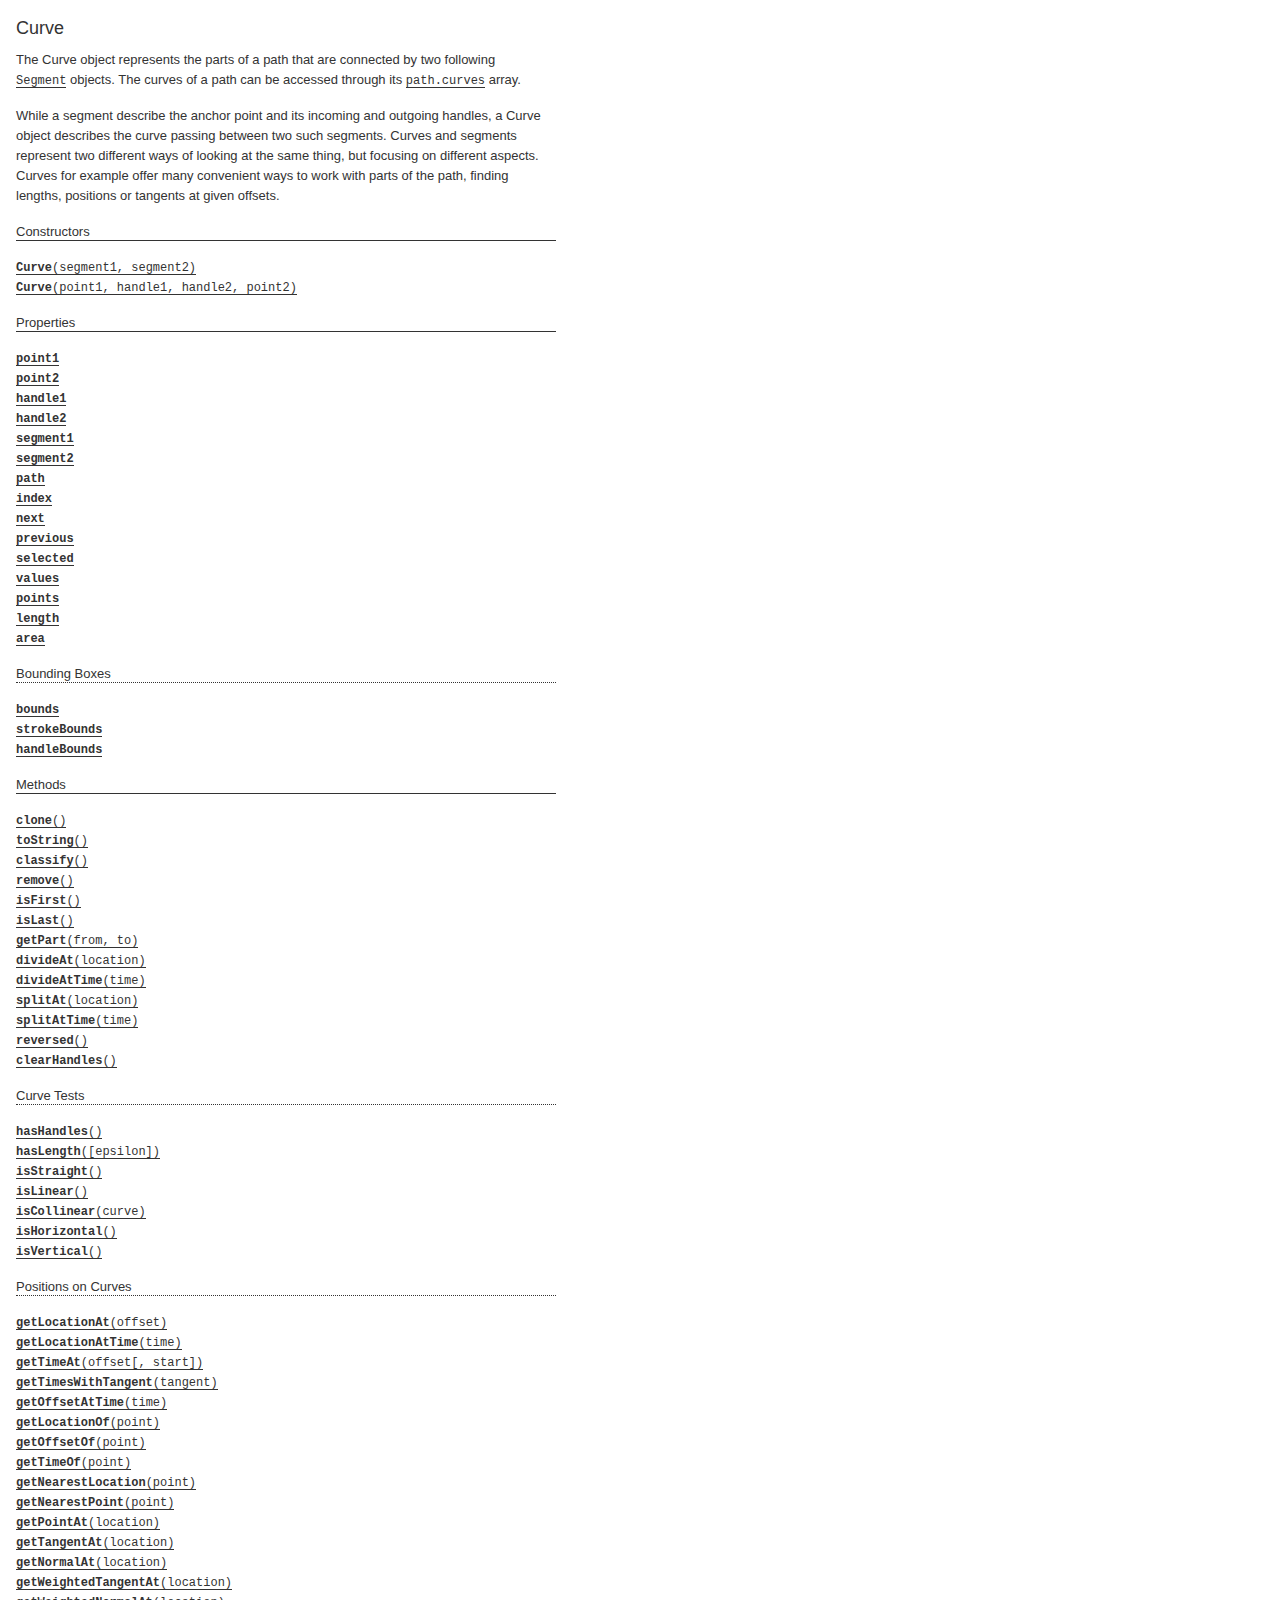
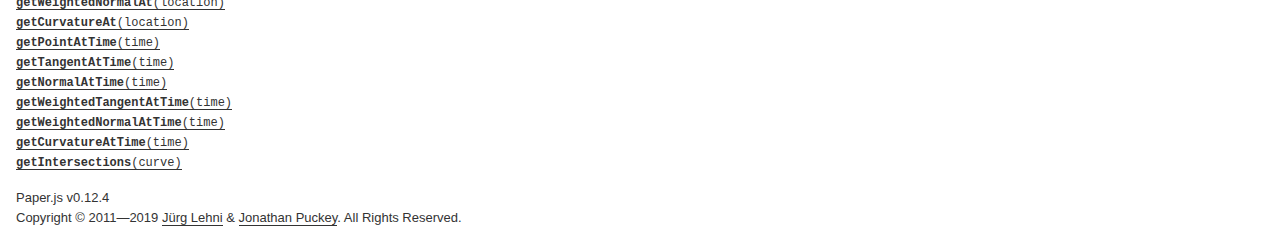
<file: paperjs-v0.12.4/docs/classes/Curve.html>
<!DOCTYPE html>
<html>
<head>
<meta charset="UTF-8">
<title>Curve</title>
<base target="class-frame">
<link href="../assets/css/docs.css" rel="stylesheet" type="text/css">
<script src="../assets/js/paper.js"></script>
<script src="../assets/js/jquery.js"></script>
<script src="../assets/js/codemirror.js"></script>
<script src="../assets/js/docs.js"></script>
</head>
<body>
<article class="reference"> 
<div class="reference-class">
<h1>Curve</h1>

<p>The Curve object represents the parts of a path that are connected by two following <a href="../classes/Segment.html"><tt>Segment</tt></a> objects. The curves of a path can be accessed through its <a href="../classes/Path.html#curves"><tt>path.curves</tt></a> array.</p>
<p>While a segment describe the anchor point and its incoming and outgoing handles, a Curve object describes the curve passing between two such segments. Curves and segments represent two different ways of looking at the same thing, but focusing on different aspects. Curves for example offer many convenient ways to work with parts of the path, finding lengths, positions or tangents at given offsets.</p>

</div>

<!-- =============================== constructors ========================== -->
<div class="reference-members">
	<h2>Constructors</h2>
	
		
<div id="curve-segment1-segment2" class="member">
<div class="member-link">
<a name="curve-segment1-segment2" href="#curve-segment1-segment2"><tt><b>Curve</b>(segment1, segment2)</tt></a>
</div>
<div class="member-description hidden">
<div class="member-text">
    <p>Creates a new curve object.</p>
    
    
<ul class="member-list">
	<h4>Parameters:</h4>
	
	<li>
<tt>segment1:</tt> 
<a href="../classes/Segment.html"><tt>Segment</tt></a>


</li>
	
	<li>
<tt>segment2:</tt> 
<a href="../classes/Segment.html"><tt>Segment</tt></a>


</li>
	
</ul>

    
	<ul class="member-list">
		<h4>Returns:</h4>
		
			<li>
<tt><a href="../classes/Curve.html"><tt>Curve</tt></a></tt>
</li>

		
	</ul>



    
    
</div>
</div>
</div>
	
		
<div id="curve-point1-handle1-handle2-point2" class="member">
<div class="member-link">
<a name="curve-point1-handle1-handle2-point2" href="#curve-point1-handle1-handle2-point2"><tt><b>Curve</b>(point1, handle1, handle2, point2)</tt></a>
</div>
<div class="member-description hidden">
<div class="member-text">
    <p>Creates a new curve object.</p>
    
    
<ul class="member-list">
	<h4>Parameters:</h4>
	
	<li>
<tt>point1:</tt> 
<a href="../classes/Point.html"><tt>Point</tt></a>


</li>
	
	<li>
<tt>handle1:</tt> 
<a href="../classes/Point.html"><tt>Point</tt></a>


</li>
	
	<li>
<tt>handle2:</tt> 
<a href="../classes/Point.html"><tt>Point</tt></a>


</li>
	
	<li>
<tt>point2:</tt> 
<a href="../classes/Point.html"><tt>Point</tt></a>


</li>
	
</ul>

    
	<ul class="member-list">
		<h4>Returns:</h4>
		
			<li>
<tt><a href="../classes/Curve.html"><tt>Curve</tt></a></tt>
</li>

		
	</ul>



    
    
</div>
</div>
</div>
	
</div>





<!-- ================================ properties =========================== -->
	<div class="reference-members">
		<h2>Properties</h2>
		
			
<div id="point1" class="member">
<div class="member-link">
<a name="point1" href="#point1"><tt><b>point1</b></tt></a>
</div>
<div class="member-description hidden">

<div class="member-text">
	<p>The first anchor point of the curve.</p>
	
	
	
	<ul class="member-list">
		<h4>Type:</h4>
		<li>
			<a href="../classes/Point.html"><tt>Point</tt></a>
		</li>
	</ul>
    
	
	
</div>

</div>
</div>
		
			
<div id="point2" class="member">
<div class="member-link">
<a name="point2" href="#point2"><tt><b>point2</b></tt></a>
</div>
<div class="member-description hidden">

<div class="member-text">
	<p>The second anchor point of the curve.</p>
	
	
	
	<ul class="member-list">
		<h4>Type:</h4>
		<li>
			<a href="../classes/Point.html"><tt>Point</tt></a>
		</li>
	</ul>
    
	
	
</div>

</div>
</div>
		
			
<div id="handle1" class="member">
<div class="member-link">
<a name="handle1" href="#handle1"><tt><b>handle1</b></tt></a>
</div>
<div class="member-description hidden">

<div class="member-text">
	<p>The handle point that describes the tangent in the first anchor point.</p>
	
	
	
	<ul class="member-list">
		<h4>Type:</h4>
		<li>
			<a href="../classes/Point.html"><tt>Point</tt></a>
		</li>
	</ul>
    
	
	
</div>

</div>
</div>
		
			
<div id="handle2" class="member">
<div class="member-link">
<a name="handle2" href="#handle2"><tt><b>handle2</b></tt></a>
</div>
<div class="member-description hidden">

<div class="member-text">
	<p>The handle point that describes the tangent in the second anchor point.</p>
	
	
	
	<ul class="member-list">
		<h4>Type:</h4>
		<li>
			<a href="../classes/Point.html"><tt>Point</tt></a>
		</li>
	</ul>
    
	
	
</div>

</div>
</div>
		
			
<div id="segment1" class="member">
<div class="member-link">
<a name="segment1" href="#segment1"><tt><b>segment1</b></tt></a>
</div>
<div class="member-description hidden">

<div class="member-text">
	<p>The first segment of the curve.</p>
	
		<p>Read only.</p>
	
	
	
	<ul class="member-list">
		<h4>Type:</h4>
		<li>
			<a href="../classes/Segment.html"><tt>Segment</tt></a>
		</li>
	</ul>
    
	
	
</div>

</div>
</div>
		
			
<div id="segment2" class="member">
<div class="member-link">
<a name="segment2" href="#segment2"><tt><b>segment2</b></tt></a>
</div>
<div class="member-description hidden">

<div class="member-text">
	<p>The second segment of the curve.</p>
	
		<p>Read only.</p>
	
	
	
	<ul class="member-list">
		<h4>Type:</h4>
		<li>
			<a href="../classes/Segment.html"><tt>Segment</tt></a>
		</li>
	</ul>
    
	
	
</div>

</div>
</div>
		
			
<div id="path" class="member">
<div class="member-link">
<a name="path" href="#path"><tt><b>path</b></tt></a>
</div>
<div class="member-description hidden">

<div class="member-text">
	<p>The path that the curve belongs to.</p>
	
		<p>Read only.</p>
	
	
	
	<ul class="member-list">
		<h4>Type:</h4>
		<li>
			<a href="../classes/Path.html"><tt>Path</tt></a>
		</li>
	</ul>
    
	
	
</div>

</div>
</div>
		
			
<div id="index" class="member">
<div class="member-link">
<a name="index" href="#index"><tt><b>index</b></tt></a>
</div>
<div class="member-description hidden">

<div class="member-text">
	<p>The index of the curve in the <a href="../classes/Path.html#curves"><tt>path.curves</tt></a> array.</p>
	
		<p>Read only.</p>
	
	
	
	<ul class="member-list">
		<h4>Type:</h4>
		<li>
			<tt>Number</tt>
		</li>
	</ul>
    
	
	
</div>

</div>
</div>
		
			
<div id="next" class="member">
<div class="member-link">
<a name="next" href="#next"><tt><b>next</b></tt></a>
</div>
<div class="member-description hidden">

<div class="member-text">
	<p>The next curve in the <a href="../classes/Path.html#curves"><tt>path.curves</tt></a> array that the curve belongs to.</p>
	
		<p>Read only.</p>
	
	
	
	<ul class="member-list">
		<h4>Type:</h4>
		<li>
			<a href="../classes/Curve.html"><tt>Curve</tt></a>
		</li>
	</ul>
    
	
	
</div>

</div>
</div>
		
			
<div id="previous" class="member">
<div class="member-link">
<a name="previous" href="#previous"><tt><b>previous</b></tt></a>
</div>
<div class="member-description hidden">

<div class="member-text">
	<p>The previous curve in the <a href="../classes/Path.html#curves"><tt>path.curves</tt></a> array that the curve belongs to.</p>
	
		<p>Read only.</p>
	
	
	
	<ul class="member-list">
		<h4>Type:</h4>
		<li>
			<a href="../classes/Curve.html"><tt>Curve</tt></a>
		</li>
	</ul>
    
	
	
</div>

</div>
</div>
		
			
<div id="selected" class="member">
<div class="member-link">
<a name="selected" href="#selected"><tt><b>selected</b></tt></a>
</div>
<div class="member-description hidden">

<div class="member-text">
	<p>Specifies whether the points and handles of the curve are selected.</p>
	
	
	
	<ul class="member-list">
		<h4>Type:</h4>
		<li>
			<tt>Boolean</tt>
		</li>
	</ul>
    
	
	
</div>

</div>
</div>
		
			
<div id="values-matrix" class="member">
<div class="member-link">
<a name="values-matrix" href="#values-matrix"><tt><b>values</b></tt></a>
</div>
<div class="member-description hidden">

<div class="member-text">
	<p>An array of 8 float values, describing this curve&rsquo;s geometry in four absolute x/y pairs (point1, handle1, handle2, point2). This format is used internally for efficient processing of curve geometries, e.g. when calculating intersections or bounds.</p>
<p>Note that the handles are converted to absolute coordinates.</p>
	
		<p>Read only.</p>
	
	
	
	<ul class="member-list">
		<h4>Type:</h4>
		<li>
			Array of <tt>Numbers</tt>
		</li>
	</ul>
    
	
	
</div>

</div>
</div>
		
			
<div id="points" class="member">
<div class="member-link">
<a name="points" href="#points"><tt><b>points</b></tt></a>
</div>
<div class="member-description hidden">

<div class="member-text">
	<p>An array of 4 point objects, describing this curve&rsquo;s geometry in absolute coordinates (point1, handle1, handle2, point2).</p>
<p>Note that the handles are converted to absolute coordinates.</p>
	
		<p>Read only.</p>
	
	
	
	<ul class="member-list">
		<h4>Type:</h4>
		<li>
			Array of <a href="../classes/Point.html"><tt>Point</tt></a> objects
		</li>
	</ul>
    
	
	
</div>

</div>
</div>
		
			
<div id="length" class="member">
<div class="member-link">
<a name="length" href="#length"><tt><b>length</b></tt></a>
</div>
<div class="member-description hidden">

<div class="member-text">
	<p>The approximated length of the curve.</p>
	
		<p>Read only.</p>
	
	
	
	<ul class="member-list">
		<h4>Type:</h4>
		<li>
			<tt>Number</tt>
		</li>
	</ul>
    
	
	
</div>

</div>
</div>
		
			
<div id="area" class="member">
<div class="member-link">
<a name="area" href="#area"><tt><b>area</b></tt></a>
</div>
<div class="member-description hidden">

<div class="member-text">
	<p>The area that the curve&rsquo;s geometry is covering.</p>
	
		<p>Read only.</p>
	
	
	
	<ul class="member-list">
		<h4>Type:</h4>
		<li>
			<tt>Number</tt>
		</li>
	</ul>
    
	
	
</div>

</div>
</div>
		
			
	<h3>Bounding Boxes</h3>

<div id="bounds" class="member">
<div class="member-link">
<a name="bounds" href="#bounds"><tt><b>bounds</b></tt></a>
</div>
<div class="member-description hidden">

<div class="member-text">
	<p>The bounding rectangle of the curve excluding stroke width.</p>
	
	
	
	<ul class="member-list">
		<h4>Type:</h4>
		<li>
			<a href="../classes/Rectangle.html"><tt>Rectangle</tt></a>
		</li>
	</ul>
    
	
	
</div>

</div>
</div>
		
			
<div id="strokebounds" class="member">
<div class="member-link">
<a name="strokebounds" href="#strokebounds"><tt><b>strokeBounds</b></tt></a>
</div>
<div class="member-description hidden">

<div class="member-text">
	<p>The bounding rectangle of the curve including stroke width.</p>
	
	
	
	<ul class="member-list">
		<h4>Type:</h4>
		<li>
			<a href="../classes/Rectangle.html"><tt>Rectangle</tt></a>
		</li>
	</ul>
    
	
	
</div>

</div>
</div>
		
			
<div id="handlebounds" class="member">
<div class="member-link">
<a name="handlebounds" href="#handlebounds"><tt><b>handleBounds</b></tt></a>
</div>
<div class="member-description hidden">

<div class="member-text">
	<p>The bounding rectangle of the curve including handles.</p>
	
	
	
	<ul class="member-list">
		<h4>Type:</h4>
		<li>
			<a href="../classes/Rectangle.html"><tt>Rectangle</tt></a>
		</li>
	</ul>
    
	
	
</div>

</div>
</div>
		
	</div>





<!-- ============================== methods ================================ -->
	<div class="reference-members">
		<h2>Methods</h2>
		
	
<div id="clone" class="member">
<div class="member-link">
<a name="clone" href="#clone"><tt><b>clone</b>()</tt></a>
</div>
<div class="member-description hidden">
<div class="member-text">
	<p>Returns a copy of the curve.</p>
    
	
	
	<ul class="member-list">
		<h4>Returns:</h4>
		
			<li>
<tt><a href="../classes/Curve.html"><tt>Curve</tt></a></tt>
</li>

		
	</ul>



	
	
</div>
</div>
</div>

	
<div id="tostring" class="member">
<div class="member-link">
<a name="tostring" href="#tostring"><tt><b>toString</b>()</tt></a>
</div>
<div class="member-description hidden">
<div class="member-text">
	
    
	
	
	<ul class="member-list">
		<h4>Returns:</h4>
		
			<li>
<tt><tt>String</tt></tt>&nbsp;&mdash;&nbsp;a string representation of the curve
</li>

		
	</ul>



	
	
</div>
</div>
</div>

	
<div id="classify" class="member">
<div class="member-link">
<a name="classify" href="#classify"><tt><b>classify</b>()</tt></a>
</div>
<div class="member-description hidden">
<div class="member-text">
	<p>Determines the type of cubic Bézier curve via discriminant classification, as well as the curve-time parameters of the associated points of inflection, loops, cusps, etc.</p>
    
	
	
	<ul class="member-list">
		<h4>Returns:</h4>
		
			<li>
<tt><tt>Object</tt></tt>&nbsp;&mdash;&nbsp;the curve classification information as an object, see  options
</li>

		
	</ul>

<ul class="member-list">
<li><tt>info.type: <tt>String</tt></tt> &mdash; the type of Bézier curve, possible values are:  <tt>&lsquo;line&rsquo;</tt>, <tt>&lsquo;quadratic&rsquo;</tt>, <tt>&lsquo;serpentine&rsquo;</tt>, <tt>&lsquo;cusp&rsquo;</tt>, <tt>&lsquo;loop&rsquo;</tt>, <tt>&lsquo;arch&rsquo;</tt></li>
<li><tt>info.roots: Array of <tt>Numbers</tt></tt> &mdash; the curve-time parameters of the  associated points of inflection for serpentine curves, loops, cusps,  etc</li>
</ul>

	
	
</div>
</div>
</div>

	
<div id="remove" class="member">
<div class="member-link">
<a name="remove" href="#remove"><tt><b>remove</b>()</tt></a>
</div>
<div class="member-description hidden">
<div class="member-text">
	<p>Removes the curve from the path that it belongs to, by removing its second segment and merging its handle with the first segment.</p>
    
	
	
	<ul class="member-list">
		<h4>Returns:</h4>
		
			<li>
<tt><tt>Boolean</tt></tt>&nbsp;&mdash;&nbsp;<tt>true</tt> if the curve was removed, <tt>false</tt> otherwise
</li>

		
	</ul>



	
	
</div>
</div>
</div>

	
<div id="isfirst" class="member">
<div class="member-link">
<a name="isfirst" href="#isfirst"><tt><b>isFirst</b>()</tt></a>
</div>
<div class="member-description hidden">
<div class="member-text">
	<p>Checks if the this is the first curve in the <a href="../classes/Path.html#curves"><tt>path.curves</tt></a> array.</p>
    
	
	
	<ul class="member-list">
		<h4>Returns:</h4>
		
			<li>
<tt><tt>Boolean</tt></tt>&nbsp;&mdash;&nbsp;<tt>true</tt> if this is the first curve, <tt>false</tt> otherwise
</li>

		
	</ul>



	
	
</div>
</div>
</div>

	
<div id="islast" class="member">
<div class="member-link">
<a name="islast" href="#islast"><tt><b>isLast</b>()</tt></a>
</div>
<div class="member-description hidden">
<div class="member-text">
	<p>Checks if the this is the last curve in the <a href="../classes/Path.html#curves"><tt>path.curves</tt></a> array.</p>
    
	
	
	<ul class="member-list">
		<h4>Returns:</h4>
		
			<li>
<tt><tt>Boolean</tt></tt>&nbsp;&mdash;&nbsp;<tt>true</tt> if this is the last curve, <tt>false</tt> otherwise
</li>

		
	</ul>



	
	
</div>
</div>
</div>

	
<div id="getpart-from-to" class="member">
<div class="member-link">
<a name="getpart-from-to" href="#getpart-from-to"><tt><b>getPart</b>(from, to)</tt></a>
</div>
<div class="member-description hidden">
<div class="member-text">
	<p>Creates a new curve as a sub-curve from this curve, its range defined by the given curve-time parameters. If <code>from</code> is larger than <code>to</code>, then the resulting curve will have its direction reversed.</p>
    
	
<ul class="member-list">
	<h4>Parameters:</h4>
	
	<li>
<tt>from:</tt> 
<tt>Number</tt>
&mdash;&nbsp;the curve-time parameter at which the sub-curve starts

</li>
	
	<li>
<tt>to:</tt> 
<tt>Number</tt>
&mdash;&nbsp;the curve-time parameter at which the sub-curve ends

</li>
	
</ul>

	
	<ul class="member-list">
		<h4>Returns:</h4>
		
			<li>
<tt><a href="../classes/Curve.html"><tt>Curve</tt></a></tt>&nbsp;&mdash;&nbsp;the newly create sub-curve
</li>

		
	</ul>



	
	
</div>
</div>
</div>

	
<div id="divideat-location" class="member">
<div class="member-link">
<a name="divideat-location" href="#divideat-location"><tt><b>divideAt</b>(location)</tt></a>
</div>
<div class="member-description hidden">
<div class="member-text">
	<p>Divides the curve into two curves at the given offset or location. The curve itself is modified and becomes the first part, the second part is returned as a new curve. If the curve belongs to a path item, a new segment is inserted into the path at the given location, and the second part becomes a part of the path as well.</p>
    
	
<ul class="member-list">
	<h4>Parameters:</h4>
	
	<li>
<tt>location:</tt> 
<tt>Number</tt>⟋<a href="../classes/CurveLocation.html"><tt>CurveLocation</tt></a>
&mdash;&nbsp;the offset or location on the  curve at which to divide

</li>
	
</ul>

	
	<ul class="member-list">
		<h4>Returns:</h4>
		
			<li>
<tt><a href="../classes/Curve.html"><tt>Curve</tt></a></tt>&nbsp;&mdash;&nbsp;the second part of the divided curve if the location is  valid, {code null} otherwise
</li>

		
	</ul>



	
	<ul class="member-list">
		<h4>See also:</h4>
		
			<li><tt><a href="../classes/Curve.html#divideattime-time"><tt>divideAtTime(time)</tt></a></tt></li>
		
	</ul>

	
</div>
</div>
</div>

	
<div id="divideattime-time" class="member">
<div class="member-link">
<a name="divideattime-time" href="#divideattime-time"><tt><b>divideAtTime</b>(time)</tt></a>
</div>
<div class="member-description hidden">
<div class="member-text">
	<p>Divides the curve into two curves at the given curve-time parameter. The curve itself is modified and becomes the first part, the second part is returned as a new curve. If the modified curve belongs to a path item, the second part is also added to the path.</p>
    
	
<ul class="member-list">
	<h4>Parameters:</h4>
	
	<li>
<tt>time:</tt> 
<tt>Number</tt>
&mdash;&nbsp;the curve-time parameter on the curve at which to  divide

</li>
	
</ul>

	
	<ul class="member-list">
		<h4>Returns:</h4>
		
			<li>
<tt><a href="../classes/Curve.html"><tt>Curve</tt></a></tt>&nbsp;&mdash;&nbsp;the second part of the divided curve, if the offset is  within the valid range, {code null} otherwise.
</li>

		
	</ul>



	
	<ul class="member-list">
		<h4>See also:</h4>
		
			<li><tt><a href="../classes/Curve.html#divideat-offset"><tt>divideAt(offset)</tt></a></tt></li>
		
	</ul>

	
</div>
</div>
</div>

	
<div id="splitat-location" class="member">
<div class="member-link">
<a name="splitat-location" href="#splitat-location"><tt><b>splitAt</b>(location)</tt></a>
</div>
<div class="member-description hidden">
<div class="member-text">
	<p>Splits the path this curve belongs to at the given offset. After splitting, the path will be open. If the path was open already, splitting will result in two paths.</p>
    
	
<ul class="member-list">
	<h4>Parameters:</h4>
	
	<li>
<tt>location:</tt> 
<tt>Number</tt>⟋<a href="../classes/CurveLocation.html"><tt>CurveLocation</tt></a>
&mdash;&nbsp;the offset or location on the  curve at which to split

</li>
	
</ul>

	
	<ul class="member-list">
		<h4>Returns:</h4>
		
			<li>
<tt><a href="../classes/Path.html"><tt>Path</tt></a></tt>&nbsp;&mdash;&nbsp;the newly created path after splitting, if any
</li>

		
	</ul>



	
	<ul class="member-list">
		<h4>See also:</h4>
		
			<li><tt><a href="../classes/Path.html#splitat-offset"><tt>path.splitAt(offset)</tt></a></tt></li>
		
	</ul>

	
</div>
</div>
</div>

	
<div id="splitattime-time" class="member">
<div class="member-link">
<a name="splitattime-time" href="#splitattime-time"><tt><b>splitAtTime</b>(time)</tt></a>
</div>
<div class="member-description hidden">
<div class="member-text">
	<p>Splits the path this curve belongs to at the given offset. After splitting, the path will be open. If the path was open already, splitting will result in two paths.</p>
    
	
<ul class="member-list">
	<h4>Parameters:</h4>
	
	<li>
<tt>time:</tt> 
<tt>Number</tt>
&mdash;&nbsp;the curve-time parameter on the curve at which to  split

</li>
	
</ul>

	
	<ul class="member-list">
		<h4>Returns:</h4>
		
			<li>
<tt><a href="../classes/Path.html"><tt>Path</tt></a></tt>&nbsp;&mdash;&nbsp;the newly created path after splitting, if any
</li>

		
	</ul>



	
	<ul class="member-list">
		<h4>See also:</h4>
		
			<li><tt><a href="../classes/Path.html#splitat-offset"><tt>path.splitAt(offset)</tt></a></tt></li>
		
	</ul>

	
</div>
</div>
</div>

	
<div id="reversed" class="member">
<div class="member-link">
<a name="reversed" href="#reversed"><tt><b>reversed</b>()</tt></a>
</div>
<div class="member-description hidden">
<div class="member-text">
	<p>Returns a reversed version of the curve, without modifying the curve itself.</p>
    
	
	
	<ul class="member-list">
		<h4>Returns:</h4>
		
			<li>
<tt><a href="../classes/Curve.html"><tt>Curve</tt></a></tt>&nbsp;&mdash;&nbsp;a reversed version of the curve
</li>

		
	</ul>



	
	
</div>
</div>
</div>

	
<div id="clearhandles" class="member">
<div class="member-link">
<a name="clearhandles" href="#clearhandles"><tt><b>clearHandles</b>()</tt></a>
</div>
<div class="member-description hidden">
<div class="member-text">
	<p>Clears the curve&rsquo;s handles by setting their coordinates to zero, turning the curve into a straight line.</p>
    
	
	


	
	
</div>
</div>
</div>

	
<h3>Curve Tests</h3>

<div id="hashandles" class="member">
<div class="member-link">
<a name="hashandles" href="#hashandles"><tt><b>hasHandles</b>()</tt></a>
</div>
<div class="member-description hidden">
<div class="member-text">
	<p>Checks if this curve has any curve handles set.</p>
    
	
	
	<ul class="member-list">
		<h4>Returns:</h4>
		
			<li>
<tt><tt>Boolean</tt></tt>&nbsp;&mdash;&nbsp;<tt>true</tt> if the curve has handles set, <tt>false</tt> otherwise
</li>

		
	</ul>



	
	<ul class="member-list">
		<h4>See also:</h4>
		
			<li><tt><a href="../classes/Curve.html#handle1"><tt>curve.handle1</tt></a></tt></li>
		
			<li><tt><a href="../classes/Curve.html#handle2"><tt>curve.handle2</tt></a></tt></li>
		
			<li><tt><a href="../classes/Segment.html#hashandles"><tt>segment.hasHandles</tt></a>()</tt></li>
		
			<li><tt><a href="../classes/Path.html#hashandles"><tt>path.hasHandles</tt></a>()</tt></li>
		
	</ul>

	
</div>
</div>
</div>

	
<div id="haslength" class="member">
<div class="member-link">
<a name="haslength" href="#haslength"><tt><b>hasLength</b>([epsilon])</tt></a>
</div>
<div class="member-description hidden">
<div class="member-text">
	<p>Checks if this curve has any length.</p>
    
	
<ul class="member-list">
	<h4>Parameters:</h4>
	
	<li>
<tt>epsilon:</tt> 
<tt>Number</tt>
&mdash;&nbsp;the epsilon against which to compare the  curve&rsquo;s length
&mdash;&nbsp;optional, default: <tt>0</tt>
</li>
	
</ul>

	
	<ul class="member-list">
		<h4>Returns:</h4>
		
			<li>
<tt><tt>Boolean</tt></tt>&nbsp;&mdash;&nbsp;<tt>true</tt> if the curve is longer than the given epsilon, <tt>false</tt> otherwise
</li>

		
	</ul>



	
	
</div>
</div>
</div>

	
<div id="isstraight" class="member">
<div class="member-link">
<a name="isstraight" href="#isstraight"><tt><b>isStraight</b>()</tt></a>
</div>
<div class="member-description hidden">
<div class="member-text">
	<p>Checks if this curve appears as a straight line. This can mean that it has no handles defined, or that the handles run collinear with the line that connects the curve&rsquo;s start and end point, not falling outside of the line.</p>
    
	
	
	<ul class="member-list">
		<h4>Returns:</h4>
		
			<li>
<tt><tt>Boolean</tt></tt>&nbsp;&mdash;&nbsp;<tt>true</tt> if the curve is straight, <tt>false</tt> otherwise
</li>

		
	</ul>



	
	
</div>
</div>
</div>

	
<div id="islinear" class="member">
<div class="member-link">
<a name="islinear" href="#islinear"><tt><b>isLinear</b>()</tt></a>
</div>
<div class="member-description hidden">
<div class="member-text">
	<p>Checks if this curve is parametrically linear, meaning that it is straight and its handles are positioned at 1/3 and 2/3 of the total length of the curve.</p>
    
	
	
	<ul class="member-list">
		<h4>Returns:</h4>
		
			<li>
<tt><tt>Boolean</tt></tt>&nbsp;&mdash;&nbsp;<tt>true</tt> if the curve is parametrically linear, <tt>false</tt> otherwise
</li>

		
	</ul>



	
	
</div>
</div>
</div>

	
<div id="iscollinear-curve" class="member">
<div class="member-link">
<a name="iscollinear-curve" href="#iscollinear-curve"><tt><b>isCollinear</b>(curve)</tt></a>
</div>
<div class="member-description hidden">
<div class="member-text">
	<p>Checks if the the two curves describe straight lines that are collinear, meaning they run in parallel.</p>
    
	
<ul class="member-list">
	<h4>Parameters:</h4>
	
	<li>
<tt>curve:</tt> 
<a href="../classes/Curve.html"><tt>Curve</tt></a>
&mdash;&nbsp;the other curve to check against

</li>
	
</ul>

	
	<ul class="member-list">
		<h4>Returns:</h4>
		
			<li>
<tt><tt>Boolean</tt></tt>&nbsp;&mdash;&nbsp;<tt>true</tt> if the two lines are collinear, <tt>false</tt> otherwise
</li>

		
	</ul>



	
	
</div>
</div>
</div>

	
<div id="ishorizontal" class="member">
<div class="member-link">
<a name="ishorizontal" href="#ishorizontal"><tt><b>isHorizontal</b>()</tt></a>
</div>
<div class="member-description hidden">
<div class="member-text">
	<p>Checks if the curve is a straight horizontal line.</p>
    
	
	
	<ul class="member-list">
		<h4>Returns:</h4>
		
			<li>
<tt><tt>Boolean</tt></tt>&nbsp;&mdash;&nbsp;<tt>true</tt> if the line is horizontal, <tt>false</tt> otherwise
</li>

		
	</ul>



	
	
</div>
</div>
</div>

	
<div id="isvertical" class="member">
<div class="member-link">
<a name="isvertical" href="#isvertical"><tt><b>isVertical</b>()</tt></a>
</div>
<div class="member-description hidden">
<div class="member-text">
	<p>Checks if the curve is a straight vertical line.</p>
    
	
	
	<ul class="member-list">
		<h4>Returns:</h4>
		
			<li>
<tt><tt>Boolean</tt></tt>&nbsp;&mdash;&nbsp;<tt>true</tt> if the line is vertical, <tt>false</tt> otherwise
</li>

		
	</ul>



	
	
</div>
</div>
</div>

	
<h3>Positions on Curves</h3>

<div id="getlocationat-offset" class="member">
<div class="member-link">
<a name="getlocationat-offset" href="#getlocationat-offset"><tt><b>getLocationAt</b>(offset)</tt></a>
</div>
<div class="member-description hidden">
<div class="member-text">
	<p>Calculates the curve location at the specified offset on the curve.</p>
    
	
<ul class="member-list">
	<h4>Parameters:</h4>
	
	<li>
<tt>offset:</tt> 
<tt>Number</tt>
&mdash;&nbsp;the offset on the curve

</li>
	
</ul>

	
	<ul class="member-list">
		<h4>Returns:</h4>
		
			<li>
<tt><a href="../classes/CurveLocation.html"><tt>CurveLocation</tt></a></tt>&nbsp;&mdash;&nbsp;the curve location at the specified the offset
</li>

		
	</ul>



	
	
</div>
</div>
</div>

	
<div id="getlocationattime-time" class="member">
<div class="member-link">
<a name="getlocationattime-time" href="#getlocationattime-time"><tt><b>getLocationAtTime</b>(time)</tt></a>
</div>
<div class="member-description hidden">
<div class="member-text">
	<p>Calculates the curve location at the specified curve-time parameter on the curve.</p>
    
	
<ul class="member-list">
	<h4>Parameters:</h4>
	
	<li>
<tt>time:</tt> 
<tt>Number</tt>
&mdash;&nbsp;the curve-time parameter on the curve

</li>
	
</ul>

	
	<ul class="member-list">
		<h4>Returns:</h4>
		
			<li>
<tt><a href="../classes/CurveLocation.html"><tt>CurveLocation</tt></a></tt>&nbsp;&mdash;&nbsp;the curve location at the specified the location
</li>

		
	</ul>



	
	
</div>
</div>
</div>

	
<div id="gettimeat-offset" class="member">
<div class="member-link">
<a name="gettimeat-offset" href="#gettimeat-offset"><tt><b>getTimeAt</b>(offset[, start])</tt></a>
</div>
<div class="member-description hidden">
<div class="member-text">
	<p>Calculates the curve-time parameter of the specified offset on the path, relative to the provided start parameter. If offset is a negative value, the parameter is searched to the left of the start parameter. If no start parameter is provided, a default of <code>0</code> for positive values of <code>offset</code> and <code>1</code> for negative values of <code>offset</code>.</p>
    
	
<ul class="member-list">
	<h4>Parameters:</h4>
	
	<li>
<tt>offset:</tt> 
<tt>Number</tt>
&mdash;&nbsp;the offset at which to find the curve-time, in  curve length units

</li>
	
	<li>
<tt>start:</tt> 
<tt>Number</tt>
&mdash;&nbsp;the curve-time in relation to which the offset is  determined
&mdash;&nbsp;optional
</li>
	
</ul>

	
	<ul class="member-list">
		<h4>Returns:</h4>
		
			<li>
<tt><tt>Number</tt></tt>&nbsp;&mdash;&nbsp;the curve-time parameter at the specified location
</li>

		
	</ul>



	
	
</div>
</div>
</div>

	
<div id="gettimeswithtangent-tangent" class="member">
<div class="member-link">
<a name="gettimeswithtangent-tangent" href="#gettimeswithtangent-tangent"><tt><b>getTimesWithTangent</b>(tangent)</tt></a>
</div>
<div class="member-description hidden">
<div class="member-text">
	<p>Calculates the curve-time parameters where the curve is tangential to provided tangent. Note that tangents at the start or end are included.</p>
    
	
<ul class="member-list">
	<h4>Parameters:</h4>
	
	<li>
<tt>tangent:</tt> 
<a href="../classes/Point.html"><tt>Point</tt></a>
&mdash;&nbsp;the tangent to which the curve must be tangential

</li>
	
</ul>

	
	<ul class="member-list">
		<h4>Returns:</h4>
		
			<li>
<tt>Array of <tt>Numbers</tt></tt>&nbsp;&mdash;&nbsp;at most two curve-time parameters, where the curve is tangential to the given tangent
</li>

		
	</ul>



	
	
</div>
</div>
</div>

	
<div id="getoffsetattime-time" class="member">
<div class="member-link">
<a name="getoffsetattime-time" href="#getoffsetattime-time"><tt><b>getOffsetAtTime</b>(time)</tt></a>
</div>
<div class="member-description hidden">
<div class="member-text">
	<p>Calculates the curve offset at the specified curve-time parameter on the curve.</p>
    
	
<ul class="member-list">
	<h4>Parameters:</h4>
	
	<li>
<tt>time:</tt> 
<tt>Number</tt>
&mdash;&nbsp;the curve-time parameter on the curve

</li>
	
</ul>

	
	<ul class="member-list">
		<h4>Returns:</h4>
		
			<li>
<tt><tt>Number</tt></tt>&nbsp;&mdash;&nbsp;the curve offset at the specified the location
</li>

		
	</ul>



	
	
</div>
</div>
</div>

	
<div id="getlocationof-point" class="member">
<div class="member-link">
<a name="getlocationof-point" href="#getlocationof-point"><tt><b>getLocationOf</b>(point)</tt></a>
</div>
<div class="member-description hidden">
<div class="member-text">
	<p>Returns the curve location of the specified point if it lies on the curve, <code>null</code> otherwise.</p>
    
	
<ul class="member-list">
	<h4>Parameters:</h4>
	
	<li>
<tt>point:</tt> 
<a href="../classes/Point.html"><tt>Point</tt></a>
&mdash;&nbsp;the point on the curve

</li>
	
</ul>

	
	<ul class="member-list">
		<h4>Returns:</h4>
		
			<li>
<tt><a href="../classes/CurveLocation.html"><tt>CurveLocation</tt></a></tt>&nbsp;&mdash;&nbsp;the curve location of the specified point
</li>

		
	</ul>



	
	
</div>
</div>
</div>

	
<div id="getoffsetof-point" class="member">
<div class="member-link">
<a name="getoffsetof-point" href="#getoffsetof-point"><tt><b>getOffsetOf</b>(point)</tt></a>
</div>
<div class="member-description hidden">
<div class="member-text">
	<p>Returns the length of the path from its beginning up to up to the specified point if it lies on the path, <code>null</code> otherwise.</p>
    
	
<ul class="member-list">
	<h4>Parameters:</h4>
	
	<li>
<tt>point:</tt> 
<a href="../classes/Point.html"><tt>Point</tt></a>
&mdash;&nbsp;the point on the path

</li>
	
</ul>

	
	<ul class="member-list">
		<h4>Returns:</h4>
		
			<li>
<tt><tt>Number</tt></tt>&nbsp;&mdash;&nbsp;the length of the path up to the specified point
</li>

		
	</ul>



	
	
</div>
</div>
</div>

	
<div id="gettimeof-point" class="member">
<div class="member-link">
<a name="gettimeof-point" href="#gettimeof-point"><tt><b>getTimeOf</b>(point)</tt></a>
</div>
<div class="member-description hidden">
<div class="member-text">
	<p>Returns the curve-time parameter of the specified point if it lies on the curve, <code>null</code> otherwise. Note that if there is more than one possible solution in a self-intersecting curve, the first found result is returned.</p>
    
	
<ul class="member-list">
	<h4>Parameters:</h4>
	
	<li>
<tt>point:</tt> 
<a href="../classes/Point.html"><tt>Point</tt></a>
&mdash;&nbsp;the point on the curve

</li>
	
</ul>

	
	<ul class="member-list">
		<h4>Returns:</h4>
		
			<li>
<tt><tt>Number</tt></tt>&nbsp;&mdash;&nbsp;the curve-time parameter of the specified point
</li>

		
	</ul>



	
	
</div>
</div>
</div>

	
<div id="getnearestlocation-point" class="member">
<div class="member-link">
<a name="getnearestlocation-point" href="#getnearestlocation-point"><tt><b>getNearestLocation</b>(point)</tt></a>
</div>
<div class="member-description hidden">
<div class="member-text">
	<p>Returns the nearest location on the curve to the specified point.</p>
    
	
<ul class="member-list">
	<h4>Parameters:</h4>
	
	<li>
<tt>point:</tt> 
<a href="../classes/Point.html"><tt>Point</tt></a>
&mdash;&nbsp;the point for which we search the nearest location

</li>
	
</ul>

	
	<ul class="member-list">
		<h4>Returns:</h4>
		
			<li>
<tt><a href="../classes/CurveLocation.html"><tt>CurveLocation</tt></a></tt>&nbsp;&mdash;&nbsp;the location on the curve that&rsquo;s the closest to the specified point
</li>

		
	</ul>



	
	
</div>
</div>
</div>

	
<div id="getnearestpoint-point" class="member">
<div class="member-link">
<a name="getnearestpoint-point" href="#getnearestpoint-point"><tt><b>getNearestPoint</b>(point)</tt></a>
</div>
<div class="member-description hidden">
<div class="member-text">
	<p>Returns the nearest point on the curve to the specified point.</p>
    
	
<ul class="member-list">
	<h4>Parameters:</h4>
	
	<li>
<tt>point:</tt> 
<a href="../classes/Point.html"><tt>Point</tt></a>
&mdash;&nbsp;the point for which we search the nearest point

</li>
	
</ul>

	
	<ul class="member-list">
		<h4>Returns:</h4>
		
			<li>
<tt><a href="../classes/Point.html"><tt>Point</tt></a></tt>&nbsp;&mdash;&nbsp;the point on the curve that&rsquo;s the closest to the specified point
</li>

		
	</ul>



	
	
</div>
</div>
</div>

	
<div id="getpointat-location" class="member">
<div class="member-link">
<a name="getpointat-location" href="#getpointat-location"><tt><b>getPointAt</b>(location)</tt></a>
</div>
<div class="member-description hidden">
<div class="member-text">
	<p>Calculates the point on the curve at the given location.</p>
    
	
<ul class="member-list">
	<h4>Parameters:</h4>
	
	<li>
<tt>location:</tt> 
<tt>Number</tt>⟋<a href="../classes/CurveLocation.html"><tt>CurveLocation</tt></a>
&mdash;&nbsp;the offset or location on the  curve

</li>
	
</ul>

	
	<ul class="member-list">
		<h4>Returns:</h4>
		
			<li>
<tt><a href="../classes/Point.html"><tt>Point</tt></a></tt>&nbsp;&mdash;&nbsp;the point on the curve at the given location
</li>

		
	</ul>



	
	
</div>
</div>
</div>

	
<div id="gettangentat-location" class="member">
<div class="member-link">
<a name="gettangentat-location" href="#gettangentat-location"><tt><b>getTangentAt</b>(location)</tt></a>
</div>
<div class="member-description hidden">
<div class="member-text">
	<p>Calculates the normalized tangent vector of the curve at the given location.</p>
    
	
<ul class="member-list">
	<h4>Parameters:</h4>
	
	<li>
<tt>location:</tt> 
<tt>Number</tt>⟋<a href="../classes/CurveLocation.html"><tt>CurveLocation</tt></a>
&mdash;&nbsp;the offset or location on the  curve

</li>
	
</ul>

	
	<ul class="member-list">
		<h4>Returns:</h4>
		
			<li>
<tt><a href="../classes/Point.html"><tt>Point</tt></a></tt>&nbsp;&mdash;&nbsp;the normalized tangent of the curve at the given location
</li>

		
	</ul>



	
	
</div>
</div>
</div>

	
<div id="getnormalat-location" class="member">
<div class="member-link">
<a name="getnormalat-location" href="#getnormalat-location"><tt><b>getNormalAt</b>(location)</tt></a>
</div>
<div class="member-description hidden">
<div class="member-text">
	<p>Calculates the normal vector of the curve at the given location.</p>
    
	
<ul class="member-list">
	<h4>Parameters:</h4>
	
	<li>
<tt>location:</tt> 
<tt>Number</tt>⟋<a href="../classes/CurveLocation.html"><tt>CurveLocation</tt></a>
&mdash;&nbsp;the offset or location on the  curve

</li>
	
</ul>

	
	<ul class="member-list">
		<h4>Returns:</h4>
		
			<li>
<tt><a href="../classes/Point.html"><tt>Point</tt></a></tt>&nbsp;&mdash;&nbsp;the normal of the curve at the given location
</li>

		
	</ul>



	
	
</div>
</div>
</div>

	
<div id="getweightedtangentat-location" class="member">
<div class="member-link">
<a name="getweightedtangentat-location" href="#getweightedtangentat-location"><tt><b>getWeightedTangentAt</b>(location)</tt></a>
</div>
<div class="member-description hidden">
<div class="member-text">
	<p>Calculates the weighted tangent vector of the curve at the given location, its length reflecting the curve velocity at that location.</p>
    
	
<ul class="member-list">
	<h4>Parameters:</h4>
	
	<li>
<tt>location:</tt> 
<tt>Number</tt>⟋<a href="../classes/CurveLocation.html"><tt>CurveLocation</tt></a>
&mdash;&nbsp;the offset or location on the  curve

</li>
	
</ul>

	
	<ul class="member-list">
		<h4>Returns:</h4>
		
			<li>
<tt><a href="../classes/Point.html"><tt>Point</tt></a></tt>&nbsp;&mdash;&nbsp;the weighted tangent of the curve at the given location
</li>

		
	</ul>



	
	
</div>
</div>
</div>

	
<div id="getweightednormalat-location" class="member">
<div class="member-link">
<a name="getweightednormalat-location" href="#getweightednormalat-location"><tt><b>getWeightedNormalAt</b>(location)</tt></a>
</div>
<div class="member-description hidden">
<div class="member-text">
	<p>Calculates the weighted normal vector of the curve at the given location, its length reflecting the curve velocity at that location.</p>
    
	
<ul class="member-list">
	<h4>Parameters:</h4>
	
	<li>
<tt>location:</tt> 
<tt>Number</tt>⟋<a href="../classes/CurveLocation.html"><tt>CurveLocation</tt></a>
&mdash;&nbsp;the offset or location on the  curve

</li>
	
</ul>

	
	<ul class="member-list">
		<h4>Returns:</h4>
		
			<li>
<tt><a href="../classes/Point.html"><tt>Point</tt></a></tt>&nbsp;&mdash;&nbsp;the weighted normal of the curve at the given location
</li>

		
	</ul>



	
	
</div>
</div>
</div>

	
<div id="getcurvatureat-location" class="member">
<div class="member-link">
<a name="getcurvatureat-location" href="#getcurvatureat-location"><tt><b>getCurvatureAt</b>(location)</tt></a>
</div>
<div class="member-description hidden">
<div class="member-text">
	<p>Calculates the curvature of the curve at the given location. Curvatures indicate how sharply a curve changes direction. A straight line has zero curvature, where as a circle has a constant curvature. The curve&rsquo;s radius at the given location is the reciprocal value of its curvature.</p>
    
	
<ul class="member-list">
	<h4>Parameters:</h4>
	
	<li>
<tt>location:</tt> 
<tt>Number</tt>⟋<a href="../classes/CurveLocation.html"><tt>CurveLocation</tt></a>
&mdash;&nbsp;the offset or location on the  curve

</li>
	
</ul>

	
	<ul class="member-list">
		<h4>Returns:</h4>
		
			<li>
<tt><tt>Number</tt></tt>&nbsp;&mdash;&nbsp;the curvature of the curve at the given location
</li>

		
	</ul>



	
	
</div>
</div>
</div>

	
<div id="getpointattime-time" class="member">
<div class="member-link">
<a name="getpointattime-time" href="#getpointattime-time"><tt><b>getPointAtTime</b>(time)</tt></a>
</div>
<div class="member-description hidden">
<div class="member-text">
	<p>Calculates the point on the curve at the given location.</p>
    
	
<ul class="member-list">
	<h4>Parameters:</h4>
	
	<li>
<tt>time:</tt> 
<tt>Number</tt>
&mdash;&nbsp;the curve-time parameter on the curve

</li>
	
</ul>

	
	<ul class="member-list">
		<h4>Returns:</h4>
		
			<li>
<tt><a href="../classes/Point.html"><tt>Point</tt></a></tt>&nbsp;&mdash;&nbsp;the point on the curve at the given location
</li>

		
	</ul>



	
	
</div>
</div>
</div>

	
<div id="gettangentattime-time" class="member">
<div class="member-link">
<a name="gettangentattime-time" href="#gettangentattime-time"><tt><b>getTangentAtTime</b>(time)</tt></a>
</div>
<div class="member-description hidden">
<div class="member-text">
	<p>Calculates the normalized tangent vector of the curve at the given location.</p>
    
	
<ul class="member-list">
	<h4>Parameters:</h4>
	
	<li>
<tt>time:</tt> 
<tt>Number</tt>
&mdash;&nbsp;the curve-time parameter on the curve

</li>
	
</ul>

	
	<ul class="member-list">
		<h4>Returns:</h4>
		
			<li>
<tt><a href="../classes/Point.html"><tt>Point</tt></a></tt>&nbsp;&mdash;&nbsp;the normalized tangent of the curve at the given location
</li>

		
	</ul>



	
	
</div>
</div>
</div>

	
<div id="getnormalattime-time" class="member">
<div class="member-link">
<a name="getnormalattime-time" href="#getnormalattime-time"><tt><b>getNormalAtTime</b>(time)</tt></a>
</div>
<div class="member-description hidden">
<div class="member-text">
	<p>Calculates the normal vector of the curve at the given location.</p>
    
	
<ul class="member-list">
	<h4>Parameters:</h4>
	
	<li>
<tt>time:</tt> 
<tt>Number</tt>
&mdash;&nbsp;the curve-time parameter on the curve

</li>
	
</ul>

	
	<ul class="member-list">
		<h4>Returns:</h4>
		
			<li>
<tt><a href="../classes/Point.html"><tt>Point</tt></a></tt>&nbsp;&mdash;&nbsp;the normal of the curve at the given location
</li>

		
	</ul>



	
	
</div>
</div>
</div>

	
<div id="getweightedtangentattime-time" class="member">
<div class="member-link">
<a name="getweightedtangentattime-time" href="#getweightedtangentattime-time"><tt><b>getWeightedTangentAtTime</b>(time)</tt></a>
</div>
<div class="member-description hidden">
<div class="member-text">
	<p>Calculates the weighted tangent vector of the curve at the given location, its length reflecting the curve velocity at that location.</p>
    
	
<ul class="member-list">
	<h4>Parameters:</h4>
	
	<li>
<tt>time:</tt> 
<tt>Number</tt>
&mdash;&nbsp;the curve-time parameter on the curve

</li>
	
</ul>

	
	<ul class="member-list">
		<h4>Returns:</h4>
		
			<li>
<tt><a href="../classes/Point.html"><tt>Point</tt></a></tt>&nbsp;&mdash;&nbsp;the weighted tangent of the curve at the given location
</li>

		
	</ul>



	
	
</div>
</div>
</div>

	
<div id="getweightednormalattime-time" class="member">
<div class="member-link">
<a name="getweightednormalattime-time" href="#getweightednormalattime-time"><tt><b>getWeightedNormalAtTime</b>(time)</tt></a>
</div>
<div class="member-description hidden">
<div class="member-text">
	<p>Calculates the weighted normal vector of the curve at the given location, its length reflecting the curve velocity at that location.</p>
    
	
<ul class="member-list">
	<h4>Parameters:</h4>
	
	<li>
<tt>time:</tt> 
<tt>Number</tt>
&mdash;&nbsp;the curve-time parameter on the curve

</li>
	
</ul>

	
	<ul class="member-list">
		<h4>Returns:</h4>
		
			<li>
<tt><a href="../classes/Point.html"><tt>Point</tt></a></tt>&nbsp;&mdash;&nbsp;the weighted normal of the curve at the given location
</li>

		
	</ul>



	
	
</div>
</div>
</div>

	
<div id="getcurvatureattime-time" class="member">
<div class="member-link">
<a name="getcurvatureattime-time" href="#getcurvatureattime-time"><tt><b>getCurvatureAtTime</b>(time)</tt></a>
</div>
<div class="member-description hidden">
<div class="member-text">
	<p>Calculates the curvature of the curve at the given location. Curvatures indicate how sharply a curve changes direction. A straight line has zero curvature, where as a circle has a constant curvature. The curve&rsquo;s radius at the given location is the reciprocal value of its curvature.</p>
    
	
<ul class="member-list">
	<h4>Parameters:</h4>
	
	<li>
<tt>time:</tt> 
<tt>Number</tt>
&mdash;&nbsp;the curve-time parameter on the curve

</li>
	
</ul>

	
	<ul class="member-list">
		<h4>Returns:</h4>
		
			<li>
<tt><tt>Number</tt></tt>&nbsp;&mdash;&nbsp;the curvature of the curve at the given location
</li>

		
	</ul>



	
	
</div>
</div>
</div>

	
<div id="getintersections-curve" class="member">
<div class="member-link">
<a name="getintersections-curve" href="#getintersections-curve"><tt><b>getIntersections</b>(curve)</tt></a>
</div>
<div class="member-description hidden">
<div class="member-text">
	<p>Returns all intersections between two <a href="../classes/Curve.html"><tt>Curve</tt></a> objects as an array of <a href="../classes/CurveLocation.html"><tt>CurveLocation</tt></a> objects.</p>
    
	
<ul class="member-list">
	<h4>Parameters:</h4>
	
	<li>
<tt>curve:</tt> 
<a href="../classes/Curve.html"><tt>Curve</tt></a>
&mdash;&nbsp;the other curve to find the intersections with  (if the curve itself or <code>null</code> is passed, the self intersection  of the curve is returned, if it exists)

</li>
	
</ul>

	
	<ul class="member-list">
		<h4>Returns:</h4>
		
			<li>
<tt>Array of <a href="../classes/CurveLocation.html"><tt>CurveLocation</tt></a> objects</tt>&nbsp;&mdash;&nbsp;the locations of all intersections between  the curves
</li>

		
	</ul>



	
	
</div>
</div>
</div>


		
	</div>




<!-- =========================== copyright notice ========================== -->
<p class="footer">
Paper.js v0.12.4<br>
Copyright &#169; 2011—2019 <a href="http://www.lehni.org" target="_blank">J&uuml;rg Lehni</a> &amp; <a href="http://www.jonathanpuckey.com" target="_blank">Jonathan Puckey</a>. All Rights Reserved.</p>
<div class="content-end"></div>


</article>
</body>
</file>
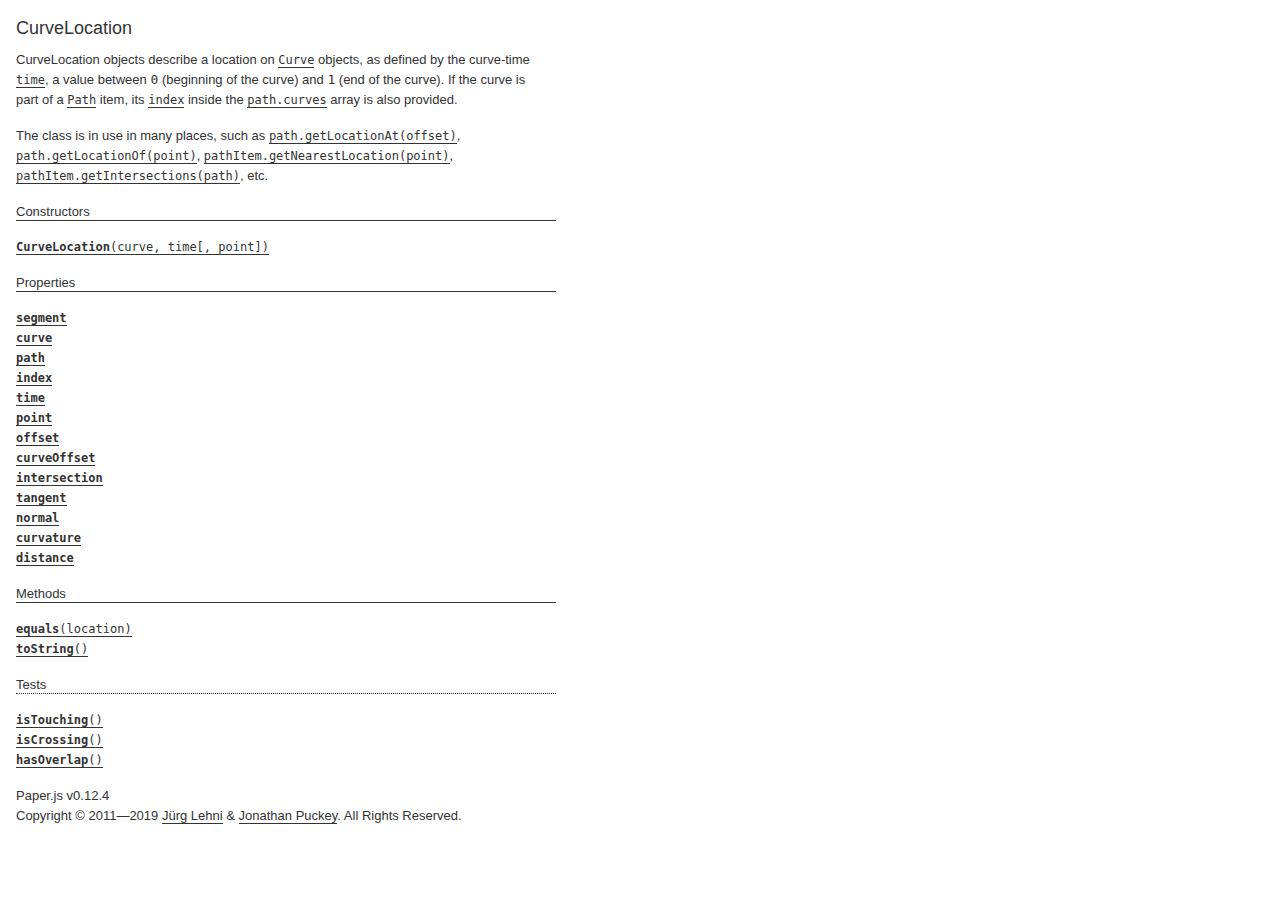
<file: paperjs-v0.12.4/docs/classes/CurveLocation.html>
<!DOCTYPE html>
<html>
<head>
<meta charset="UTF-8">
<title>CurveLocation</title>
<base target="class-frame">
<link href="../assets/css/docs.css" rel="stylesheet" type="text/css">
<script src="../assets/js/paper.js"></script>
<script src="../assets/js/jquery.js"></script>
<script src="../assets/js/codemirror.js"></script>
<script src="../assets/js/docs.js"></script>
</head>
<body>
<article class="reference"> 
<div class="reference-class">
<h1>CurveLocation</h1>

<p>CurveLocation objects describe a location on <a href="../classes/Curve.html"><tt>Curve</tt></a> objects, as  defined by the curve-time <a href="../classes/CurveLocation.html#time"><tt>time</tt></a>, a value between <code>0</code> (beginning  of the curve) and <code>1</code> (end of the curve). If the curve is part of a  <a href="../classes/Path.html"><tt>Path</tt></a> item, its <a href="../classes/CurveLocation.html#index"><tt>index</tt></a> inside the <a href="../classes/Path.html#curves"><tt>path.curves</tt></a>  array is also provided.</p>
<p>The class is in use in many places, such as <a href="../classes/Path.html#getlocationat-offset"><tt>path.getLocationAt(offset)</tt></a>, <a href="../classes/Path.html#getlocationof-point"><tt>path.getLocationOf(point)</tt></a>, <a href="../classes/PathItem.html#getnearestlocation-point"><tt>pathItem.getNearestLocation(point)</tt></a>, <a href="../classes/PathItem.html#getintersections-path"><tt>pathItem.getIntersections(path)</tt></a>, etc.</p>

</div>

<!-- =============================== constructors ========================== -->
<div class="reference-members">
	<h2>Constructors</h2>
	
		
<div id="curvelocation-curve-time" class="member">
<div class="member-link">
<a name="curvelocation-curve-time" href="#curvelocation-curve-time"><tt><b>CurveLocation</b>(curve, time[, point])</tt></a>
</div>
<div class="member-description hidden">
<div class="member-text">
    <p>Creates a new CurveLocation object.</p>
    
    
<ul class="member-list">
	<h4>Parameters:</h4>
	
	<li>
<tt>curve:</tt> 
<a href="../classes/Curve.html"><tt>Curve</tt></a>


</li>
	
	<li>
<tt>time:</tt> 
<tt>Number</tt>


</li>
	
	<li>
<tt>point:</tt> 
<a href="../classes/Point.html"><tt>Point</tt></a>

&mdash;&nbsp;optional
</li>
	
</ul>

    
	<ul class="member-list">
		<h4>Returns:</h4>
		
			<li>
<tt><a href="../classes/CurveLocation.html"><tt>CurveLocation</tt></a></tt>
</li>

		
	</ul>



    
    
</div>
</div>
</div>
	
</div>





<!-- ================================ properties =========================== -->
	<div class="reference-members">
		<h2>Properties</h2>
		
			
<div id="segment" class="member">
<div class="member-link">
<a name="segment" href="#segment"><tt><b>segment</b></tt></a>
</div>
<div class="member-description hidden">

<div class="member-text">
	<p>The segment of the curve which is closer to the described location.</p>
	
		<p>Read only.</p>
	
	
	
	<ul class="member-list">
		<h4>Type:</h4>
		<li>
			<a href="../classes/Segment.html"><tt>Segment</tt></a>
		</li>
	</ul>
    
	
	
</div>

</div>
</div>
		
			
<div id="curve" class="member">
<div class="member-link">
<a name="curve" href="#curve"><tt><b>curve</b></tt></a>
</div>
<div class="member-description hidden">

<div class="member-text">
	<p>The curve that this location belongs to.</p>
	
		<p>Read only.</p>
	
	
	
	<ul class="member-list">
		<h4>Type:</h4>
		<li>
			<a href="../classes/Curve.html"><tt>Curve</tt></a>
		</li>
	</ul>
    
	
	
</div>

</div>
</div>
		
			
<div id="path" class="member">
<div class="member-link">
<a name="path" href="#path"><tt><b>path</b></tt></a>
</div>
<div class="member-description hidden">

<div class="member-text">
	<p>The path that this locations is situated on.</p>
	
		<p>Read only.</p>
	
	
	
	<ul class="member-list">
		<h4>Type:</h4>
		<li>
			<a href="../classes/Path.html"><tt>Path</tt></a>
		</li>
	</ul>
    
	
	
</div>

</div>
</div>
		
			
<div id="index" class="member">
<div class="member-link">
<a name="index" href="#index"><tt><b>index</b></tt></a>
</div>
<div class="member-description hidden">

<div class="member-text">
	<p>The index of the <a href="../classes/CurveLocation.html#curve"><tt>curve</tt></a> within the <a href="../classes/Path.html#curves"><tt>path.curves</tt></a> list, if it is part of a <a href="../classes/Path.html"><tt>Path</tt></a> item.</p>
	
		<p>Read only.</p>
	
	
	
	<ul class="member-list">
		<h4>Type:</h4>
		<li>
			<tt>Number</tt>
		</li>
	</ul>
    
	
	
</div>

</div>
</div>
		
			
<div id="time" class="member">
<div class="member-link">
<a name="time" href="#time"><tt><b>time</b></tt></a>
</div>
<div class="member-description hidden">

<div class="member-text">
	<p>The curve-time parameter, as used by various bezier curve calculations. It is value between <code>0</code> (beginning of the curve) and <code>1</code> (end of the curve).</p>
	
		<p>Read only.</p>
	
	
	
	<ul class="member-list">
		<h4>Type:</h4>
		<li>
			<tt>Number</tt>
		</li>
	</ul>
    
	
	
</div>

</div>
</div>
		
			
<div id="point" class="member">
<div class="member-link">
<a name="point" href="#point"><tt><b>point</b></tt></a>
</div>
<div class="member-description hidden">

<div class="member-text">
	<p>The point which is defined by the <a href="../classes/CurveLocation.html#curve"><tt>curve</tt></a> and <a href="../classes/CurveLocation.html#time"><tt>time</tt></a>.</p>
	
		<p>Read only.</p>
	
	
	
	<ul class="member-list">
		<h4>Type:</h4>
		<li>
			<a href="../classes/Point.html"><tt>Point</tt></a>
		</li>
	</ul>
    
	
	
</div>

</div>
</div>
		
			
<div id="offset" class="member">
<div class="member-link">
<a name="offset" href="#offset"><tt><b>offset</b></tt></a>
</div>
<div class="member-description hidden">

<div class="member-text">
	<p>The length of the path from its beginning up to the location described by this object. If the curve is not part of a path, then the length within the curve is returned instead.</p>
	
		<p>Read only.</p>
	
	
	
	<ul class="member-list">
		<h4>Type:</h4>
		<li>
			<tt>Number</tt>
		</li>
	</ul>
    
	
	
</div>

</div>
</div>
		
			
<div id="curveoffset" class="member">
<div class="member-link">
<a name="curveoffset" href="#curveoffset"><tt><b>curveOffset</b></tt></a>
</div>
<div class="member-description hidden">

<div class="member-text">
	<p>The length of the curve from its beginning up to the location described by this object.</p>
	
		<p>Read only.</p>
	
	
	
	<ul class="member-list">
		<h4>Type:</h4>
		<li>
			<tt>Number</tt>
		</li>
	</ul>
    
	
	
</div>

</div>
</div>
		
			
<div id="intersection" class="member">
<div class="member-link">
<a name="intersection" href="#intersection"><tt><b>intersection</b></tt></a>
</div>
<div class="member-description hidden">

<div class="member-text">
	<p>The curve location on the intersecting curve, if this location is the result of a call to <a href="../classes/PathItem.html#getintersections-path"><tt>pathItem.getIntersections(path)</tt></a> / <a href="../classes/Curve.html#getintersections-curve"><tt>curve.getIntersections(curve)</tt></a>.</p>
	
		<p>Read only.</p>
	
	
	
	<ul class="member-list">
		<h4>Type:</h4>
		<li>
			<a href="../classes/CurveLocation.html"><tt>CurveLocation</tt></a>
		</li>
	</ul>
    
	
	
</div>

</div>
</div>
		
			
<div id="tangent" class="member">
<div class="member-link">
<a name="tangent" href="#tangent"><tt><b>tangent</b></tt></a>
</div>
<div class="member-description hidden">

<div class="member-text">
	<p>The tangential vector to the <a href="../classes/CurveLocation.html#curve"><tt>curve</tt></a> at the given location.</p>
	
		<p>Read only.</p>
	
	
	
	<ul class="member-list">
		<h4>Type:</h4>
		<li>
			<a href="../classes/Point.html"><tt>Point</tt></a>
		</li>
	</ul>
    
	
	
</div>

</div>
</div>
		
			
<div id="normal" class="member">
<div class="member-link">
<a name="normal" href="#normal"><tt><b>normal</b></tt></a>
</div>
<div class="member-description hidden">

<div class="member-text">
	<p>The normal vector to the <a href="../classes/CurveLocation.html#curve"><tt>curve</tt></a> at the given location.</p>
	
		<p>Read only.</p>
	
	
	
	<ul class="member-list">
		<h4>Type:</h4>
		<li>
			<a href="../classes/Point.html"><tt>Point</tt></a>
		</li>
	</ul>
    
	
	
</div>

</div>
</div>
		
			
<div id="curvature" class="member">
<div class="member-link">
<a name="curvature" href="#curvature"><tt><b>curvature</b></tt></a>
</div>
<div class="member-description hidden">

<div class="member-text">
	<p>The curvature of the <a href="../classes/CurveLocation.html#curve"><tt>curve</tt></a> at the given location.</p>
	
		<p>Read only.</p>
	
	
	
	<ul class="member-list">
		<h4>Type:</h4>
		<li>
			<tt>Number</tt>
		</li>
	</ul>
    
	
	
</div>

</div>
</div>
		
			
<div id="distance" class="member">
<div class="member-link">
<a name="distance" href="#distance"><tt><b>distance</b></tt></a>
</div>
<div class="member-description hidden">

<div class="member-text">
	<p>The distance from the queried point to the returned location.</p>
	
		<p>Read only.</p>
	
	
	
	<ul class="member-list">
		<h4>Type:</h4>
		<li>
			<tt>Number</tt>
		</li>
	</ul>
    
	
	<ul class="member-list">
		<h4>See also:</h4>
		
			<li><tt><a href="../classes/Curve.html#getnearestlocation-point"><tt>curve.getNearestLocation(point)</tt></a></tt></li>
		
			<li><tt><a href="../classes/PathItem.html#getnearestlocation-point"><tt>pathItem.getNearestLocation(point)</tt></a></tt></li>
		
	</ul>

	
</div>

</div>
</div>
		
	</div>





<!-- ============================== methods ================================ -->
	<div class="reference-members">
		<h2>Methods</h2>
		
	
<div id="equals-location" class="member">
<div class="member-link">
<a name="equals-location" href="#equals-location"><tt><b>equals</b>(location)</tt></a>
</div>
<div class="member-description hidden">
<div class="member-text">
	<p>Checks whether tow CurveLocation objects are describing the same location on a path, by applying the same tolerances as elsewhere when dealing with curve-time parameters.</p>
    
	
<ul class="member-list">
	<h4>Parameters:</h4>
	
	<li>
<tt>location:</tt> 
<a href="../classes/CurveLocation.html"><tt>CurveLocation</tt></a>


</li>
	
</ul>

	
	<ul class="member-list">
		<h4>Returns:</h4>
		
			<li>
<tt><tt>Boolean</tt></tt>&nbsp;&mdash;&nbsp;<tt>true</tt> if the locations are equal, <tt>false</tt> otherwise
</li>

		
	</ul>



	
	
</div>
</div>
</div>

	
<div id="tostring" class="member">
<div class="member-link">
<a name="tostring" href="#tostring"><tt><b>toString</b>()</tt></a>
</div>
<div class="member-description hidden">
<div class="member-text">
	
    
	
	
	<ul class="member-list">
		<h4>Returns:</h4>
		
			<li>
<tt><tt>String</tt></tt>&nbsp;&mdash;&nbsp;a string representation of the curve location
</li>

		
	</ul>



	
	
</div>
</div>
</div>

	
<h3>Tests</h3>

<div id="istouching" class="member">
<div class="member-link">
<a name="istouching" href="#istouching"><tt><b>isTouching</b>()</tt></a>
</div>
<div class="member-description hidden">
<div class="member-text">
	<p>Checks if the location is an intersection with another curve and is merely touching the other curve, as opposed to crossing it.</p>
    
	
	
	<ul class="member-list">
		<h4>Returns:</h4>
		
			<li>
<tt><tt>Boolean</tt></tt>&nbsp;&mdash;&nbsp;<tt>true</tt> if the location is an intersection that is merely touching another curve, <tt>false</tt> otherwise
</li>

		
	</ul>



	
	<ul class="member-list">
		<h4>See also:</h4>
		
			<li><tt><a href="../classes/CurveLocation.html#iscrossing"><tt>isCrossing</tt></a>()</tt></li>
		
	</ul>

	
</div>
</div>
</div>

	
<div id="iscrossing" class="member">
<div class="member-link">
<a name="iscrossing" href="#iscrossing"><tt><b>isCrossing</b>()</tt></a>
</div>
<div class="member-description hidden">
<div class="member-text">
	<p>Checks if the location is an intersection with another curve and is crossing the other curve, as opposed to just touching it.</p>
    
	
	
	<ul class="member-list">
		<h4>Returns:</h4>
		
			<li>
<tt><tt>Boolean</tt></tt>&nbsp;&mdash;&nbsp;<tt>true</tt> if the location is an intersection that is crossing another curve, <tt>false</tt> otherwise
</li>

		
	</ul>



	
	<ul class="member-list">
		<h4>See also:</h4>
		
			<li><tt><a href="../classes/CurveLocation.html#istouching"><tt>isTouching</tt></a>()</tt></li>
		
	</ul>

	
</div>
</div>
</div>

	
<div id="hasoverlap" class="member">
<div class="member-link">
<a name="hasoverlap" href="#hasoverlap"><tt><b>hasOverlap</b>()</tt></a>
</div>
<div class="member-description hidden">
<div class="member-text">
	<p>Checks if the location is an intersection with another curve and is part of an overlap between the two involved paths.</p>
    
	
	
	<ul class="member-list">
		<h4>Returns:</h4>
		
			<li>
<tt><tt>Boolean</tt></tt>&nbsp;&mdash;&nbsp;<tt>true</tt> if the location is an intersection that is part of an overlap between the two involved paths, <tt>false</tt> otherwise
</li>

		
	</ul>



	
	<ul class="member-list">
		<h4>See also:</h4>
		
			<li><tt><a href="../classes/CurveLocation.html#iscrossing"><tt>isCrossing</tt></a>()</tt></li>
		
			<li><tt><a href="../classes/CurveLocation.html#istouching"><tt>isTouching</tt></a>()</tt></li>
		
	</ul>

	
</div>
</div>
</div>


		
	</div>




<!-- =========================== copyright notice ========================== -->
<p class="footer">
Paper.js v0.12.4<br>
Copyright &#169; 2011—2019 <a href="http://www.lehni.org" target="_blank">J&uuml;rg Lehni</a> &amp; <a href="http://www.jonathanpuckey.com" target="_blank">Jonathan Puckey</a>. All Rights Reserved.</p>
<div class="content-end"></div>


</article>
</body>
</file>
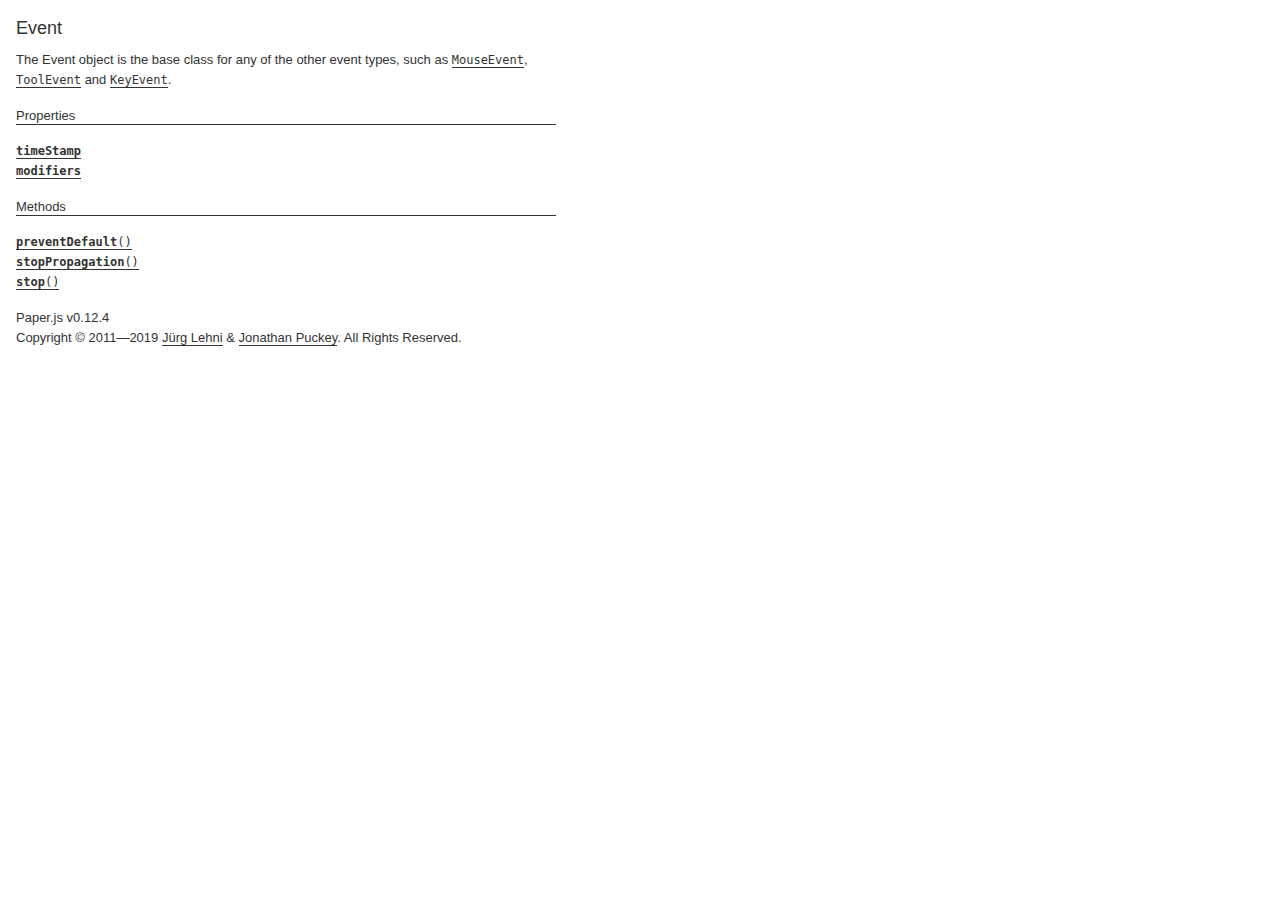
<file: paperjs-v0.12.4/docs/classes/Event.html>
<!DOCTYPE html>
<html>
<head>
<meta charset="UTF-8">
<title>Event</title>
<base target="class-frame">
<link href="../assets/css/docs.css" rel="stylesheet" type="text/css">
<script src="../assets/js/paper.js"></script>
<script src="../assets/js/jquery.js"></script>
<script src="../assets/js/codemirror.js"></script>
<script src="../assets/js/docs.js"></script>
</head>
<body>
<article class="reference"> 
<div class="reference-class">
<h1>Event</h1>

<p>The Event object is the base class for any of the other event types, such as <a href="../classes/MouseEvent.html"><tt>MouseEvent</tt></a>, <a href="../classes/ToolEvent.html"><tt>ToolEvent</tt></a> and <a href="../classes/KeyEvent.html"><tt>KeyEvent</tt></a>.</p>

</div>





<!-- ================================ properties =========================== -->
	<div class="reference-members">
		<h2>Properties</h2>
		
			
<div id="timestamp" class="member">
<div class="member-link">
<a name="timestamp" href="#timestamp"><tt><b>timeStamp</b></tt></a>
</div>
<div class="member-description hidden">

<div class="member-text">
	<p>The time at which the event was created, in milliseconds since the epoch.</p>
	
		<p>Read only.</p>
	
	
	
	<ul class="member-list">
		<h4>Type:</h4>
		<li>
			<tt>Number</tt>
		</li>
	</ul>
    
	
	
</div>

</div>
</div>
		
			
<div id="modifiers" class="member">
<div class="member-link">
<a name="modifiers" href="#modifiers"><tt><b>modifiers</b></tt></a>
</div>
<div class="member-description hidden">

<div class="member-text">
	<p>The current state of the keyboard modifiers.</p>
	
		<p>Read only.</p>
	
	
	
	<ul class="member-list">
		<h4>Type:</h4>
		<li>
			<tt>object</tt>
		</li>
	</ul>
    
	
	<ul class="member-list">
		<h4>See also:</h4>
		
			<li><tt><a href="../classes/Key.html#modifiers"><tt>Key.modifiers</tt></a></tt></li>
		
	</ul>

	
</div>

</div>
</div>
		
	</div>





<!-- ============================== methods ================================ -->
	<div class="reference-members">
		<h2>Methods</h2>
		
	
<div id="preventdefault" class="member">
<div class="member-link">
<a name="preventdefault" href="#preventdefault"><tt><b>preventDefault</b>()</tt></a>
</div>
<div class="member-description hidden">
<div class="member-text">
	<p>Cancels the event if it is cancelable, without stopping further propagation of the event.</p>
    
	
	


	
	
</div>
</div>
</div>

	
<div id="stoppropagation" class="member">
<div class="member-link">
<a name="stoppropagation" href="#stoppropagation"><tt><b>stopPropagation</b>()</tt></a>
</div>
<div class="member-description hidden">
<div class="member-text">
	<p>Prevents further propagation of the current event.</p>
    
	
	


	
	
</div>
</div>
</div>

	
<div id="stop" class="member">
<div class="member-link">
<a name="stop" href="#stop"><tt><b>stop</b>()</tt></a>
</div>
<div class="member-description hidden">
<div class="member-text">
	<p>Cancels the event if it is cancelable, and stops stopping further propagation of the event. This is has the same effect as calling both <a href="../classes/Event.html#stoppropagation"><tt>stopPropagation</tt></a>() and <a href="../classes/Event.html#preventdefault"><tt>preventDefault</tt></a>().</p>
<p>Any handler can also return <code>false</code> to indicate that <code>stop()</code> should be called right after.</p>
    
	
	


	
	
</div>
</div>
</div>


		
	</div>




<!-- =========================== copyright notice ========================== -->
<p class="footer">
Paper.js v0.12.4<br>
Copyright &#169; 2011—2019 <a href="http://www.lehni.org" target="_blank">J&uuml;rg Lehni</a> &amp; <a href="http://www.jonathanpuckey.com" target="_blank">Jonathan Puckey</a>. All Rights Reserved.</p>
<div class="content-end"></div>


</article>
</body>
</file>
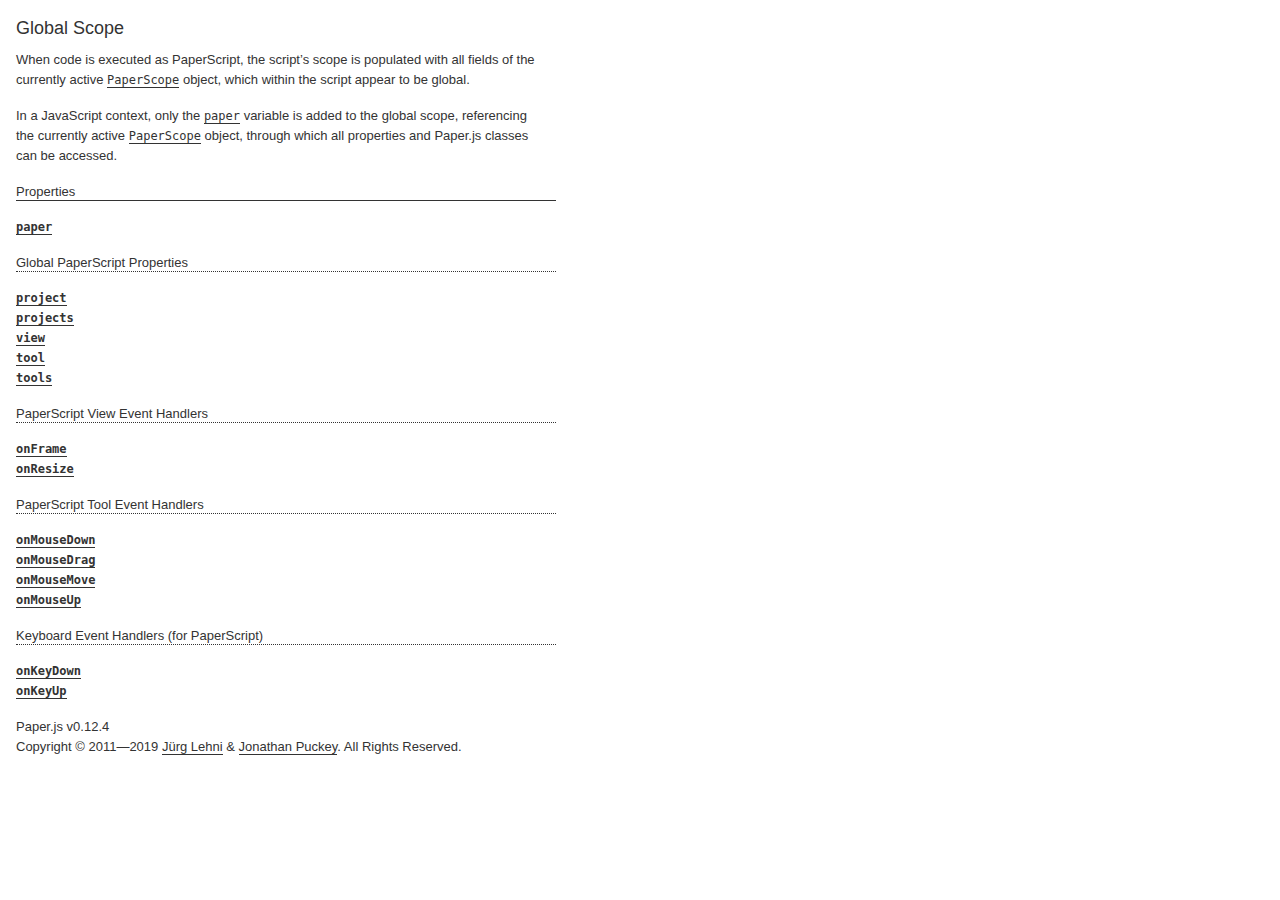
<file: paperjs-v0.12.4/docs/classes/global.html>
<!DOCTYPE html>
<html>
<head>
<meta charset="UTF-8">
<title>_global_</title>
<base target="class-frame">
<link href="../assets/css/docs.css" rel="stylesheet" type="text/css">
<script src="../assets/js/paper.js"></script>
<script src="../assets/js/jquery.js"></script>
<script src="../assets/js/codemirror.js"></script>
<script src="../assets/js/docs.js"></script>
</head>
<body>
<article class="reference"> 
<div class="reference-class">
<h1>Global Scope</h1>

<p>When code is executed as PaperScript, the script&rsquo;s scope is populated with all fields of the currently active <a href="../classes/PaperScope.html"><tt>PaperScope</tt></a> object, which within the script appear to be global.</p>
<p>In a JavaScript context, only the <a href="../classes/global.html#paper"><tt>paper</tt></a> variable is added to the global scope, referencing the currently active <a href="../classes/PaperScope.html"><tt>PaperScope</tt></a> object, through which all properties and Paper.js classes can be accessed.</p>

</div>





<!-- ================================ properties =========================== -->
	<div class="reference-members">
		<h2>Properties</h2>
		
			
<div id="paper" class="member">
<div class="member-link">
<a name="paper" href="#paper"><tt><b>paper</b></tt></a>
</div>
<div class="member-description hidden">

<div class="member-text">
	<p>A reference to the currently active <a href="../classes/PaperScope.html"><tt>PaperScope</tt></a> object.</p>
	
	
	
	<ul class="member-list">
		<h4>Type:</h4>
		<li>
			<a href="../classes/PaperScope.html"><tt>PaperScope</tt></a>
		</li>
	</ul>
    
	
	
</div>

</div>
</div>
		
			
	<h3>Global PaperScript Properties</h3>

<div id="project" class="member">
<div class="member-link">
<a name="project" href="#project"><tt><b>project</b></tt></a>
</div>
<div class="member-description hidden">

<div class="member-text">
	<p>The project for which the PaperScript is executed.</p>
<p>Note that when working with multiple projects, this does not necessarily reflect the currently active project. For this, use <a href="../classes/PaperScope.html#project"><tt>paperScope.project</tt></a> instead.</p>
	
	
	
	<ul class="member-list">
		<h4>Type:</h4>
		<li>
			<a href="../classes/Project.html"><tt>Project</tt></a>
		</li>
	</ul>
    
	
	
</div>

</div>
</div>
		
			
<div id="projects" class="member">
<div class="member-link">
<a name="projects" href="#projects"><tt><b>projects</b></tt></a>
</div>
<div class="member-description hidden">

<div class="member-text">
	<p>The list of all open projects within the current Paper.js context.</p>
	
	
	
	<ul class="member-list">
		<h4>Type:</h4>
		<li>
			Array of <a href="../classes/Project.html"><tt>Project</tt></a> objects
		</li>
	</ul>
    
	
	
</div>

</div>
</div>
		
			
<div id="view" class="member">
<div class="member-link">
<a name="view" href="#view"><tt><b>view</b></tt></a>
</div>
<div class="member-description hidden">

<div class="member-text">
	<p>The reference to the project&rsquo;s view.</p>
<p>Note that when working with multiple projects, this does not necessarily reflect the view of the currently active project. For this, use <a href="../classes/PaperScope.html#view"><tt>paperScope.view</tt></a> instead.</p>
	
		<p>Read only.</p>
	
	
	
	<ul class="member-list">
		<h4>Type:</h4>
		<li>
			<a href="../classes/View.html"><tt>View</tt></a>
		</li>
	</ul>
    
	
	
</div>

</div>
</div>
		
			
<div id="tool" class="member">
<div class="member-link">
<a name="tool" href="#tool"><tt><b>tool</b></tt></a>
</div>
<div class="member-description hidden">

<div class="member-text">
	<p>The reference to the tool object which is automatically created when global tool event handlers are defined.</p>
<p>Note that when working with multiple tools, this does not necessarily reflect the currently active tool. For this, use <a href="../classes/PaperScope.html#tool"><tt>paperScope.tool</tt></a> instead.</p>
	
	
	
	<ul class="member-list">
		<h4>Type:</h4>
		<li>
			<a href="../classes/Tool.html"><tt>Tool</tt></a>
		</li>
	</ul>
    
	
	
</div>

</div>
</div>
		
			
<div id="tools" class="member">
<div class="member-link">
<a name="tools" href="#tools"><tt><b>tools</b></tt></a>
</div>
<div class="member-description hidden">

<div class="member-text">
	<p>The list of available tools.</p>
	
	
	
	<ul class="member-list">
		<h4>Type:</h4>
		<li>
			Array of <a href="../classes/Tool.html"><tt>Tool</tt></a> objects
		</li>
	</ul>
    
	
	
</div>

</div>
</div>
		
			
	<h3>PaperScript View Event Handlers</h3>

<div id="onframe" class="member">
<div class="member-link">
<a name="onframe" href="#onframe"><tt><b>onFrame</b></tt></a>
</div>
<div class="member-description hidden">

<div class="member-text">
	<p>A global reference to the <a href="../classes/View.html#onframe"><tt>view.onFrame</tt></a> handler function.</p>
	
	
	
	<ul class="member-list">
		<h4>Type:</h4>
		<li>
			<tt>Function</tt>
		</li>
	</ul>
    
	
	
</div>

</div>
</div>
		
			
<div id="onresize" class="member">
<div class="member-link">
<a name="onresize" href="#onresize"><tt><b>onResize</b></tt></a>
</div>
<div class="member-description hidden">

<div class="member-text">
	<p>A reference to the <a href="../classes/View.html#onresize"><tt>view.onResize</tt></a> handler function.</p>
	
	
	
	<ul class="member-list">
		<h4>Type:</h4>
		<li>
			<tt>Function</tt>
		</li>
	</ul>
    
	
	
</div>

</div>
</div>
		
			
	<h3>PaperScript Tool Event Handlers</h3>

<div id="onmousedown" class="member">
<div class="member-link">
<a name="onmousedown" href="#onmousedown"><tt><b>onMouseDown</b></tt></a>
</div>
<div class="member-description hidden">

<div class="member-text">
	<p>A reference to the <a href="../classes/Tool.html#onmousedown"><tt>tool.onMouseDown</tt></a> handler function.</p>
	
	
	
	<ul class="member-list">
		<h4>Type:</h4>
		<li>
			<tt>Function</tt>
		</li>
	</ul>
    
	
	
</div>

</div>
</div>
		
			
<div id="onmousedrag" class="member">
<div class="member-link">
<a name="onmousedrag" href="#onmousedrag"><tt><b>onMouseDrag</b></tt></a>
</div>
<div class="member-description hidden">

<div class="member-text">
	<p>A reference to the <a href="../classes/Tool.html#onmousedrag"><tt>tool.onMouseDrag</tt></a> handler function.</p>
	
	
	
	<ul class="member-list">
		<h4>Type:</h4>
		<li>
			<tt>Function</tt>
		</li>
	</ul>
    
	
	
</div>

</div>
</div>
		
			
<div id="onmousemove" class="member">
<div class="member-link">
<a name="onmousemove" href="#onmousemove"><tt><b>onMouseMove</b></tt></a>
</div>
<div class="member-description hidden">

<div class="member-text">
	<p>A reference to the <a href="../classes/Tool.html#onmousemove"><tt>tool.onMouseMove</tt></a> handler function.</p>
	
	
	
	<ul class="member-list">
		<h4>Type:</h4>
		<li>
			<tt>Function</tt>
		</li>
	</ul>
    
	
	
</div>

</div>
</div>
		
			
<div id="onmouseup" class="member">
<div class="member-link">
<a name="onmouseup" href="#onmouseup"><tt><b>onMouseUp</b></tt></a>
</div>
<div class="member-description hidden">

<div class="member-text">
	<p>A reference to the <a href="../classes/Tool.html#onmouseup"><tt>tool.onMouseUp</tt></a> handler function.</p>
	
	
	
	<ul class="member-list">
		<h4>Type:</h4>
		<li>
			<tt>Function</tt>
		</li>
	</ul>
    
	
	
</div>

</div>
</div>
		
			
	<h3>Keyboard Event Handlers (for PaperScript)</h3>

<div id="onkeydown" class="member">
<div class="member-link">
<a name="onkeydown" href="#onkeydown"><tt><b>onKeyDown</b></tt></a>
</div>
<div class="member-description hidden">

<div class="member-text">
	<p>A reference to the <a href="../classes/Tool.html#onkeydown"><tt>tool.onKeyDown</tt></a> handler function.</p>
	
	
	
	<ul class="member-list">
		<h4>Type:</h4>
		<li>
			<tt>Function</tt>
		</li>
	</ul>
    
	
	
</div>

</div>
</div>
		
			
<div id="onkeyup" class="member">
<div class="member-link">
<a name="onkeyup" href="#onkeyup"><tt><b>onKeyUp</b></tt></a>
</div>
<div class="member-description hidden">

<div class="member-text">
	<p>A reference to the <a href="../classes/Tool.html#onkeyup"><tt>tool.onKeyUp</tt></a> handler function.</p>
	
	
	
	<ul class="member-list">
		<h4>Type:</h4>
		<li>
			<tt>Function</tt>
		</li>
	</ul>
    
	
	
</div>

</div>
</div>
		
	</div>








<!-- =========================== copyright notice ========================== -->
<p class="footer">
Paper.js v0.12.4<br>
Copyright &#169; 2011—2019 <a href="http://www.lehni.org" target="_blank">J&uuml;rg Lehni</a> &amp; <a href="http://www.jonathanpuckey.com" target="_blank">Jonathan Puckey</a>. All Rights Reserved.</p>
<div class="content-end"></div>


</article>
</body>
</file>
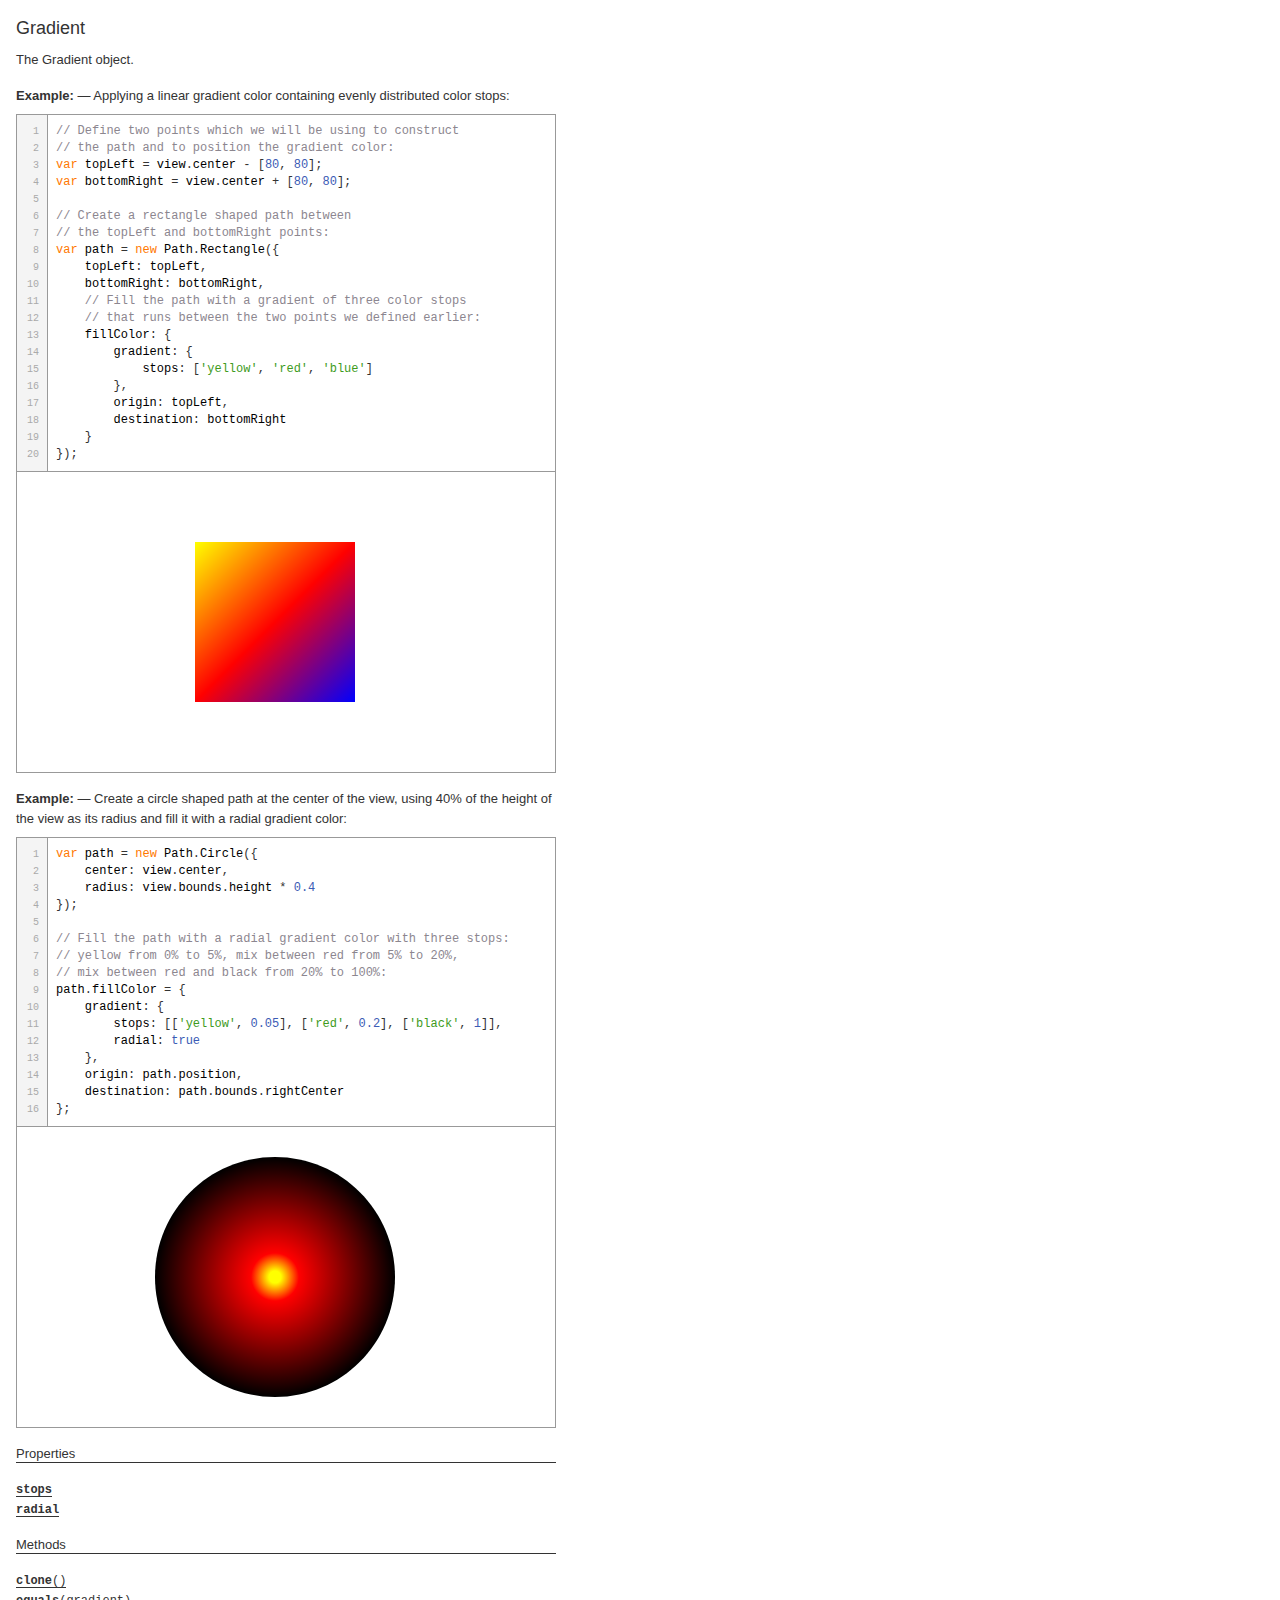
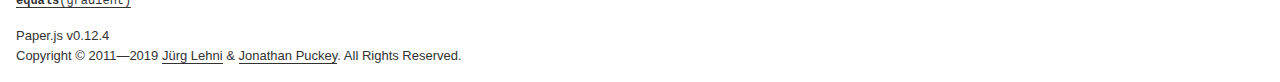
<file: paperjs-v0.12.4/docs/classes/Gradient.html>
<!DOCTYPE html>
<html>
<head>
<meta charset="UTF-8">
<title>Gradient</title>
<base target="class-frame">
<link href="../assets/css/docs.css" rel="stylesheet" type="text/css">
<script src="../assets/js/paper.js"></script>
<script src="../assets/js/jquery.js"></script>
<script src="../assets/js/codemirror.js"></script>
<script src="../assets/js/docs.js"></script>
</head>
<body>
<article class="reference"> 
<div class="reference-class">
<h1>Gradient</h1>

<p>The Gradient object.</p>
<h4>Example:<span class="description">Applying a linear gradient color containing evenly distributed color stops:</span></h4>

<div class="paperscript split">

<div class="buttons">
<div class="button run">Run</div>
</div>

<script type="text/paperscript" canvas="canvas-0">
// Define two points which we will be using to construct
// the path and to position the gradient color:
var topLeft = view.center - [80, 80];
var bottomRight = view.center + [80, 80];

// Create a rectangle shaped path between
// the topLeft and bottomRight points:
var path = new Path.Rectangle({
    topLeft: topLeft,
    bottomRight: bottomRight,
    // Fill the path with a gradient of three color stops
    // that runs between the two points we defined earlier:
    fillColor: {
        gradient: {
            stops: ['yellow', 'red', 'blue']
        },
        origin: topLeft,
        destination: bottomRight
    }
});
</script>
<div class="canvas"><canvas width="516" height="300" id="canvas-0"></canvas></div>
</div>


<h4>Example:<span class="description">Create a circle shaped path at the center of the view, using 40% of the height of the view as its radius and fill it with a radial gradient color:</span></h4>

<div class="paperscript split">

<div class="buttons">
<div class="button run">Run</div>
</div>

<script type="text/paperscript" canvas="canvas-1">
var path = new Path.Circle({
    center: view.center,
    radius: view.bounds.height * 0.4
});

// Fill the path with a radial gradient color with three stops:
// yellow from 0% to 5%, mix between red from 5% to 20%,
// mix between red and black from 20% to 100%:
path.fillColor = {
    gradient: {
        stops: [['yellow', 0.05], ['red', 0.2], ['black', 1]],
        radial: true
    },
    origin: path.position,
    destination: path.bounds.rightCenter
};
</script>
<div class="canvas"><canvas width="516" height="300" id="canvas-1"></canvas></div>
</div>


</div>





<!-- ================================ properties =========================== -->
	<div class="reference-members">
		<h2>Properties</h2>
		
			
<div id="stops" class="member">
<div class="member-link">
<a name="stops" href="#stops"><tt><b>stops</b></tt></a>
</div>
<div class="member-description hidden">

<div class="member-text">
	<p>The gradient stops on the gradient ramp.</p>
	
	
	
	<ul class="member-list">
		<h4>Type:</h4>
		<li>
			Array of <a href="../classes/GradientStop.html"><tt>GradientStop</tt></a> objects
		</li>
	</ul>
    
	
	
</div>

</div>
</div>
		
			
<div id="radial" class="member">
<div class="member-link">
<a name="radial" href="#radial"><tt><b>radial</b></tt></a>
</div>
<div class="member-description hidden">

<div class="member-text">
	<p>Specifies whether the gradient is radial or linear.</p>
	
	
	
	<ul class="member-list">
		<h4>Type:</h4>
		<li>
			<tt>Boolean</tt>
		</li>
	</ul>
    
	
	
</div>

</div>
</div>
		
	</div>





<!-- ============================== methods ================================ -->
	<div class="reference-members">
		<h2>Methods</h2>
		
	
<div id="clone" class="member">
<div class="member-link">
<a name="clone" href="#clone"><tt><b>clone</b>()</tt></a>
</div>
<div class="member-description hidden">
<div class="member-text">
	
    
	
	
	<ul class="member-list">
		<h4>Returns:</h4>
		
			<li>
<tt><a href="../classes/Gradient.html"><tt>Gradient</tt></a></tt>&nbsp;&mdash;&nbsp;a copy of the gradient
</li>

		
	</ul>



	
	
</div>
</div>
</div>

	
<div id="equals-gradient" class="member">
<div class="member-link">
<a name="equals-gradient" href="#equals-gradient"><tt><b>equals</b>(gradient)</tt></a>
</div>
<div class="member-description hidden">
<div class="member-text">
	<p>Checks whether the gradient is equal to the supplied gradient.</p>
    
	
<ul class="member-list">
	<h4>Parameters:</h4>
	
	<li>
<tt>gradient:</tt> 
<a href="../classes/Gradient.html"><tt>Gradient</tt></a>


</li>
	
</ul>

	
	<ul class="member-list">
		<h4>Returns:</h4>
		
			<li>
<tt><tt>Boolean</tt></tt>&nbsp;&mdash;&nbsp;<tt>true</tt> if they are equal, <tt>false</tt> otherwise
</li>

		
	</ul>



	
	
</div>
</div>
</div>


		
	</div>




<!-- =========================== copyright notice ========================== -->
<p class="footer">
Paper.js v0.12.4<br>
Copyright &#169; 2011—2019 <a href="http://www.lehni.org" target="_blank">J&uuml;rg Lehni</a> &amp; <a href="http://www.jonathanpuckey.com" target="_blank">Jonathan Puckey</a>. All Rights Reserved.</p>
<div class="content-end"></div>


</article>
</body>
</file>
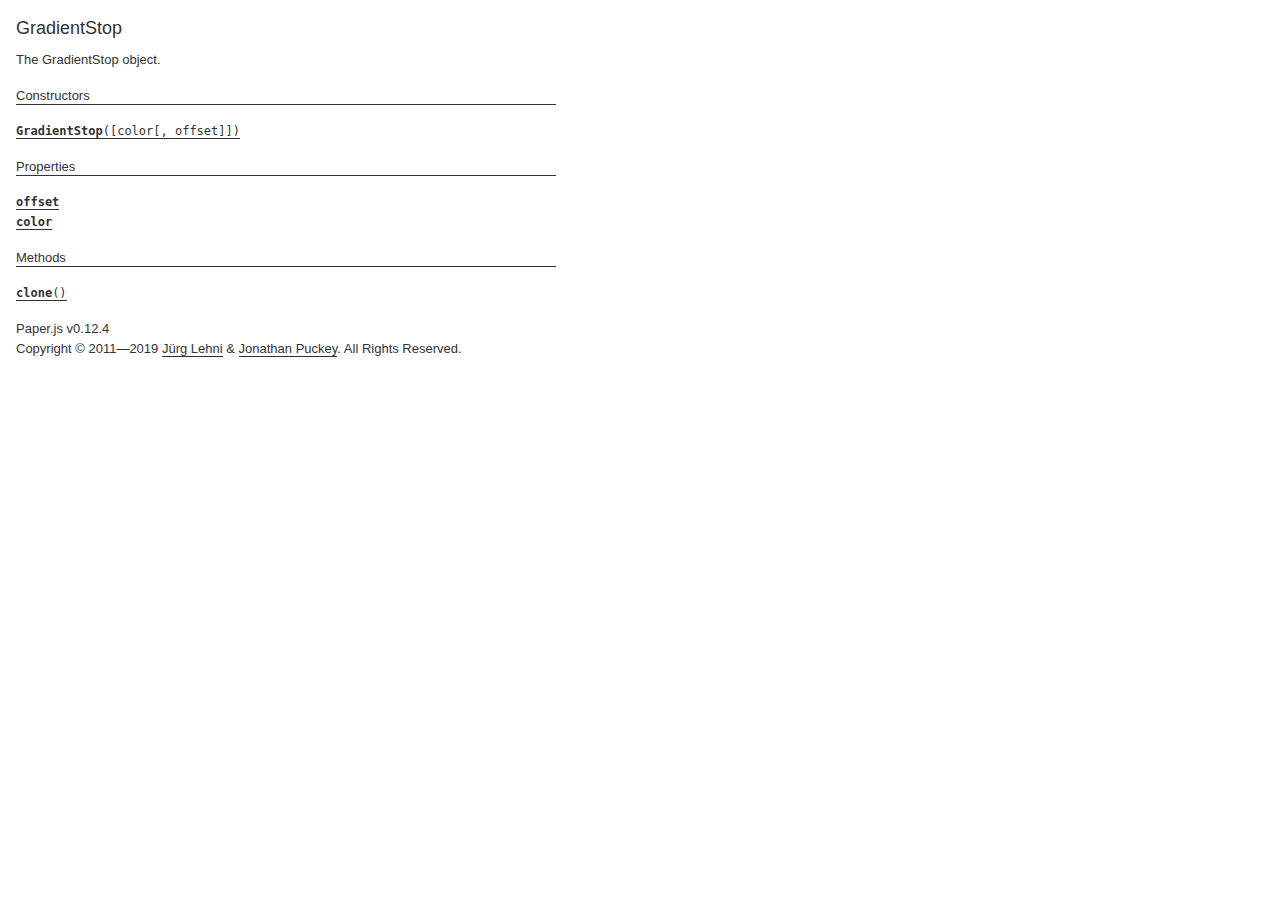
<file: paperjs-v0.12.4/docs/classes/GradientStop.html>
<!DOCTYPE html>
<html>
<head>
<meta charset="UTF-8">
<title>GradientStop</title>
<base target="class-frame">
<link href="../assets/css/docs.css" rel="stylesheet" type="text/css">
<script src="../assets/js/paper.js"></script>
<script src="../assets/js/jquery.js"></script>
<script src="../assets/js/codemirror.js"></script>
<script src="../assets/js/docs.js"></script>
</head>
<body>
<article class="reference"> 
<div class="reference-class">
<h1>GradientStop</h1>

<p>The GradientStop object.</p>

</div>

<!-- =============================== constructors ========================== -->
<div class="reference-members">
	<h2>Constructors</h2>
	
		
<div id="gradientstop" class="member">
<div class="member-link">
<a name="gradientstop" href="#gradientstop"><tt><b>GradientStop</b>([color[, offset]])</tt></a>
</div>
<div class="member-description hidden">
<div class="member-text">
    <p>Creates a GradientStop object.</p>
    
    
<ul class="member-list">
	<h4>Parameters:</h4>
	
	<li>
<tt>color:</tt> 
<a href="../classes/Color.html"><tt>Color</tt></a>
&mdash;&nbsp;the color of the stop
&mdash;&nbsp;optional, default: <tt>new Color(0, 0, 0)</tt>
</li>
	
	<li>
<tt>offset:</tt> 
<tt>Number</tt>
&mdash;&nbsp;the position of the stop on the gradient ramp as a value between <code>0</code> and <code>1</code>; <code>null</code> or <code>undefined</code> for automatic assignment.
&mdash;&nbsp;optional, default: <tt>null</tt>
</li>
	
</ul>

    
	<ul class="member-list">
		<h4>Returns:</h4>
		
			<li>
<tt><a href="../classes/GradientStop.html"><tt>GradientStop</tt></a></tt>
</li>

		
	</ul>



    
    
</div>
</div>
</div>
	
</div>





<!-- ================================ properties =========================== -->
	<div class="reference-members">
		<h2>Properties</h2>
		
			
<div id="offset" class="member">
<div class="member-link">
<a name="offset" href="#offset"><tt><b>offset</b></tt></a>
</div>
<div class="member-description hidden">

<div class="member-text">
	<p>The ramp-point of the gradient stop as a value between <code>0</code> and <code>1</code>.</p>
	
	
	
	<ul class="member-list">
		<h4>Type:</h4>
		<li>
			<tt>Number</tt>
		</li>
	</ul>
    
	
	<h4>Example:<span class="description">Animating a gradient's ramp points:</span></h4>

<div class="paperscript split">

<div class="buttons">
<div class="button run">Run</div>
</div>

<script type="text/paperscript" canvas="canvas-0">
// Create a circle shaped path at the center of the view,
// using 40% of the height of the view as its radius
// and fill it with a radial gradient color:
var path = new Path.Circle({
    center: view.center,
    radius: view.bounds.height * 0.4
});

path.fillColor = {
    gradient: {
        stops: [['yellow', 0.05], ['red', 0.2], ['black', 1]],
        radial: true
    },
    origin: path.position,
    destination: path.bounds.rightCenter
};

var gradient = path.fillColor.gradient;

// This function is called each frame of the animation:
function onFrame(event) {
    var blackStop = gradient.stops[2];
    // Animate the offset between 0.7 and 0.9:
    blackStop.offset = Math.sin(event.time * 5) * 0.1 + 0.8;

    // Animate the offset between 0.2 and 0.4
    var redStop = gradient.stops[1];
    redStop.offset = Math.sin(event.time * 3) * 0.1 + 0.3;
}
</script>
<div class="canvas"><canvas width="516" height="300" id="canvas-0"></canvas></div>
</div>


</div>

</div>
</div>
		
			
<div id="color" class="member">
<div class="member-link">
<a name="color" href="#color"><tt><b>color</b></tt></a>
</div>
<div class="member-description hidden">

<div class="member-text">
	<p>The color of the gradient stop.</p>
	
	
	
	<ul class="member-list">
		<h4>Type:</h4>
		<li>
			<a href="../classes/Color.html"><tt>Color</tt></a>
		</li>
	</ul>
    
	
	<h4>Example:<span class="description">Animating a gradient's ramp points:</span></h4>

<div class="paperscript split">

<div class="buttons">
<div class="button run">Run</div>
</div>

<script type="text/paperscript" canvas="canvas-1">
// Create a circle shaped path at the center of the view,
// using 40% of the height of the view as its radius
// and fill it with a radial gradient color:
var path = new Path.Circle({
    center: view.center,
    radius: view.bounds.height * 0.4
});

path.fillColor = {
    gradient: {
        stops: [['yellow', 0.05], ['red', 0.2], ['black', 1]],
        radial: true
    },
    origin: path.position,
    destination: path.bounds.rightCenter
};

var redStop = path.fillColor.gradient.stops[1];
var blackStop = path.fillColor.gradient.stops[2];

// This function is called each frame of the animation:
function onFrame(event) {
    // Animate the offset between 0.7 and 0.9:
    blackStop.offset = Math.sin(event.time * 5) * 0.1 + 0.8;

    // Animate the offset between 0.2 and 0.4
    redStop.offset = Math.sin(event.time * 3) * 0.1 + 0.3;
}
</script>
<div class="canvas"><canvas width="516" height="300" id="canvas-1"></canvas></div>
</div>


</div>

</div>
</div>
		
	</div>





<!-- ============================== methods ================================ -->
	<div class="reference-members">
		<h2>Methods</h2>
		
	
<div id="clone" class="member">
<div class="member-link">
<a name="clone" href="#clone"><tt><b>clone</b>()</tt></a>
</div>
<div class="member-description hidden">
<div class="member-text">
	
    
	
	
	<ul class="member-list">
		<h4>Returns:</h4>
		
			<li>
<tt><a href="../classes/GradientStop.html"><tt>GradientStop</tt></a></tt>&nbsp;&mdash;&nbsp;a copy of the gradient-stop
</li>

		
	</ul>



	
	
</div>
</div>
</div>


		
	</div>




<!-- =========================== copyright notice ========================== -->
<p class="footer">
Paper.js v0.12.4<br>
Copyright &#169; 2011—2019 <a href="http://www.lehni.org" target="_blank">J&uuml;rg Lehni</a> &amp; <a href="http://www.jonathanpuckey.com" target="_blank">Jonathan Puckey</a>. All Rights Reserved.</p>
<div class="content-end"></div>


</article>
</body>
</file>
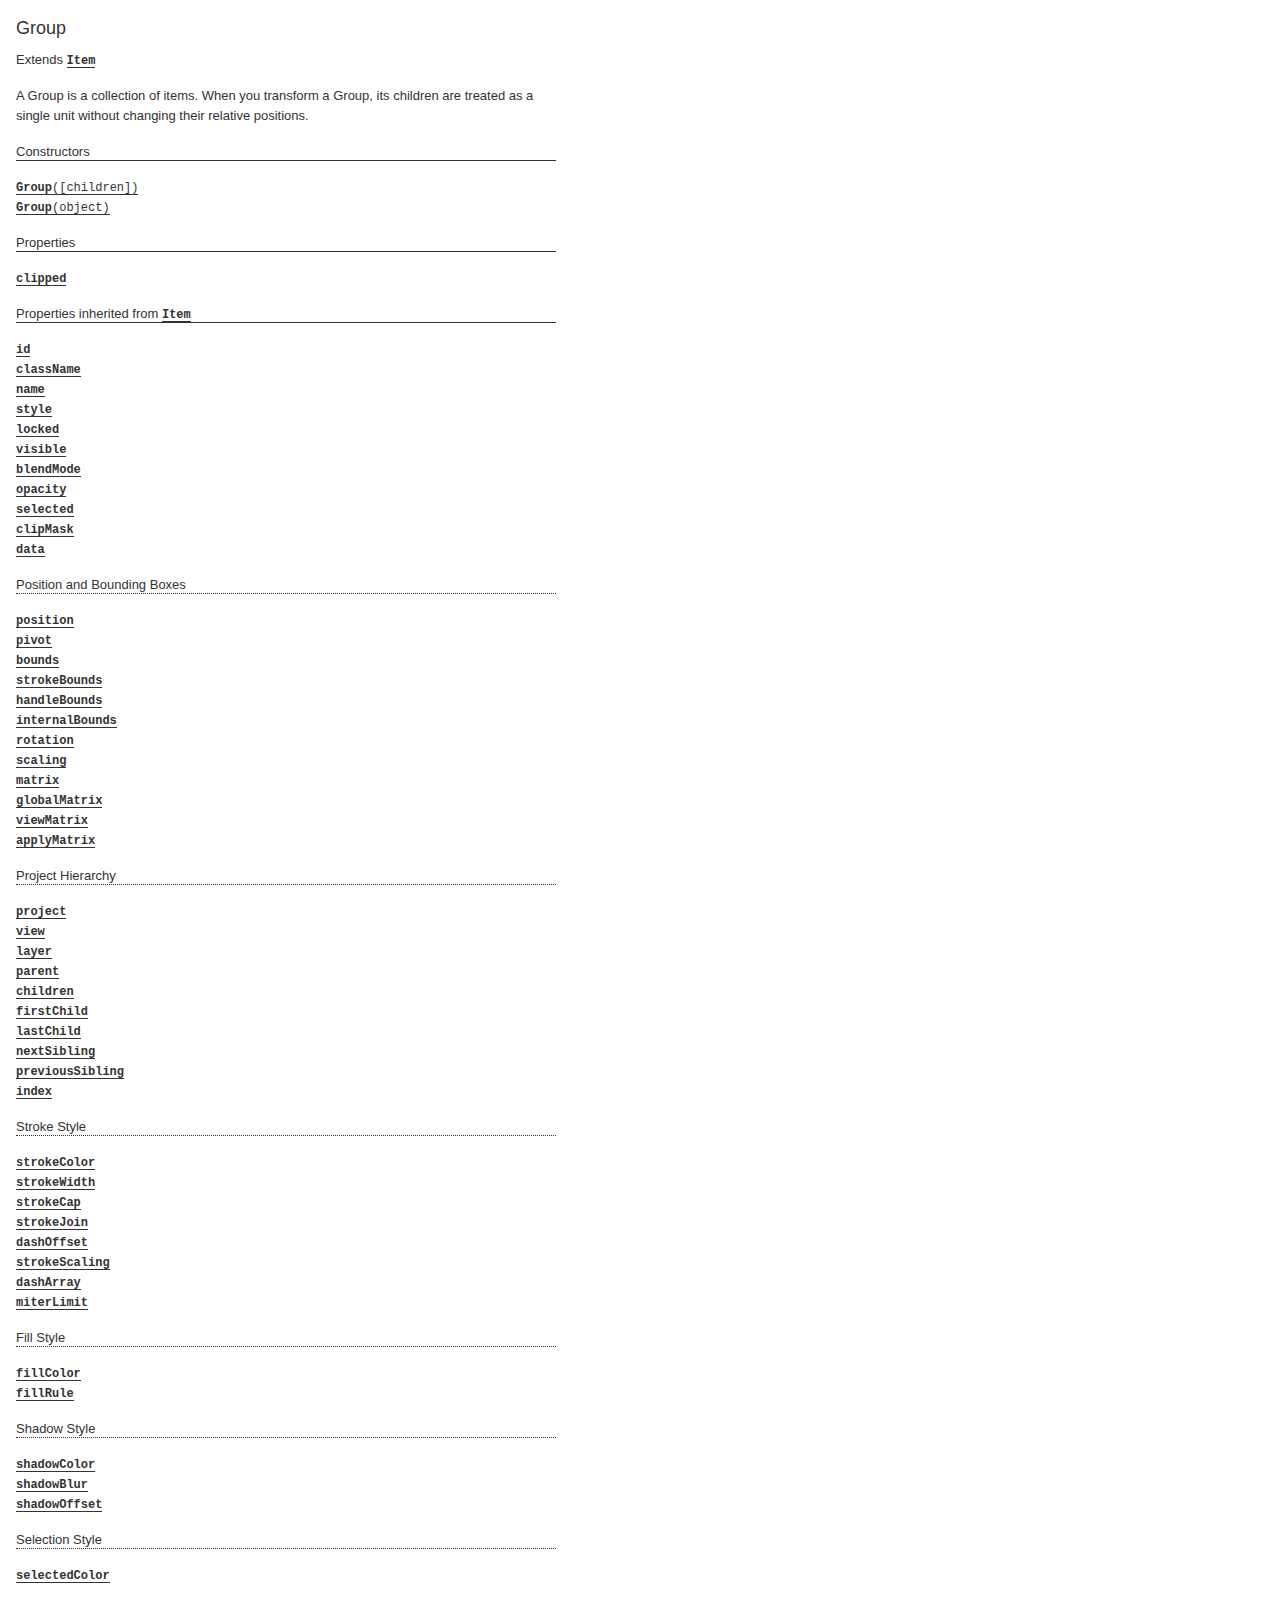
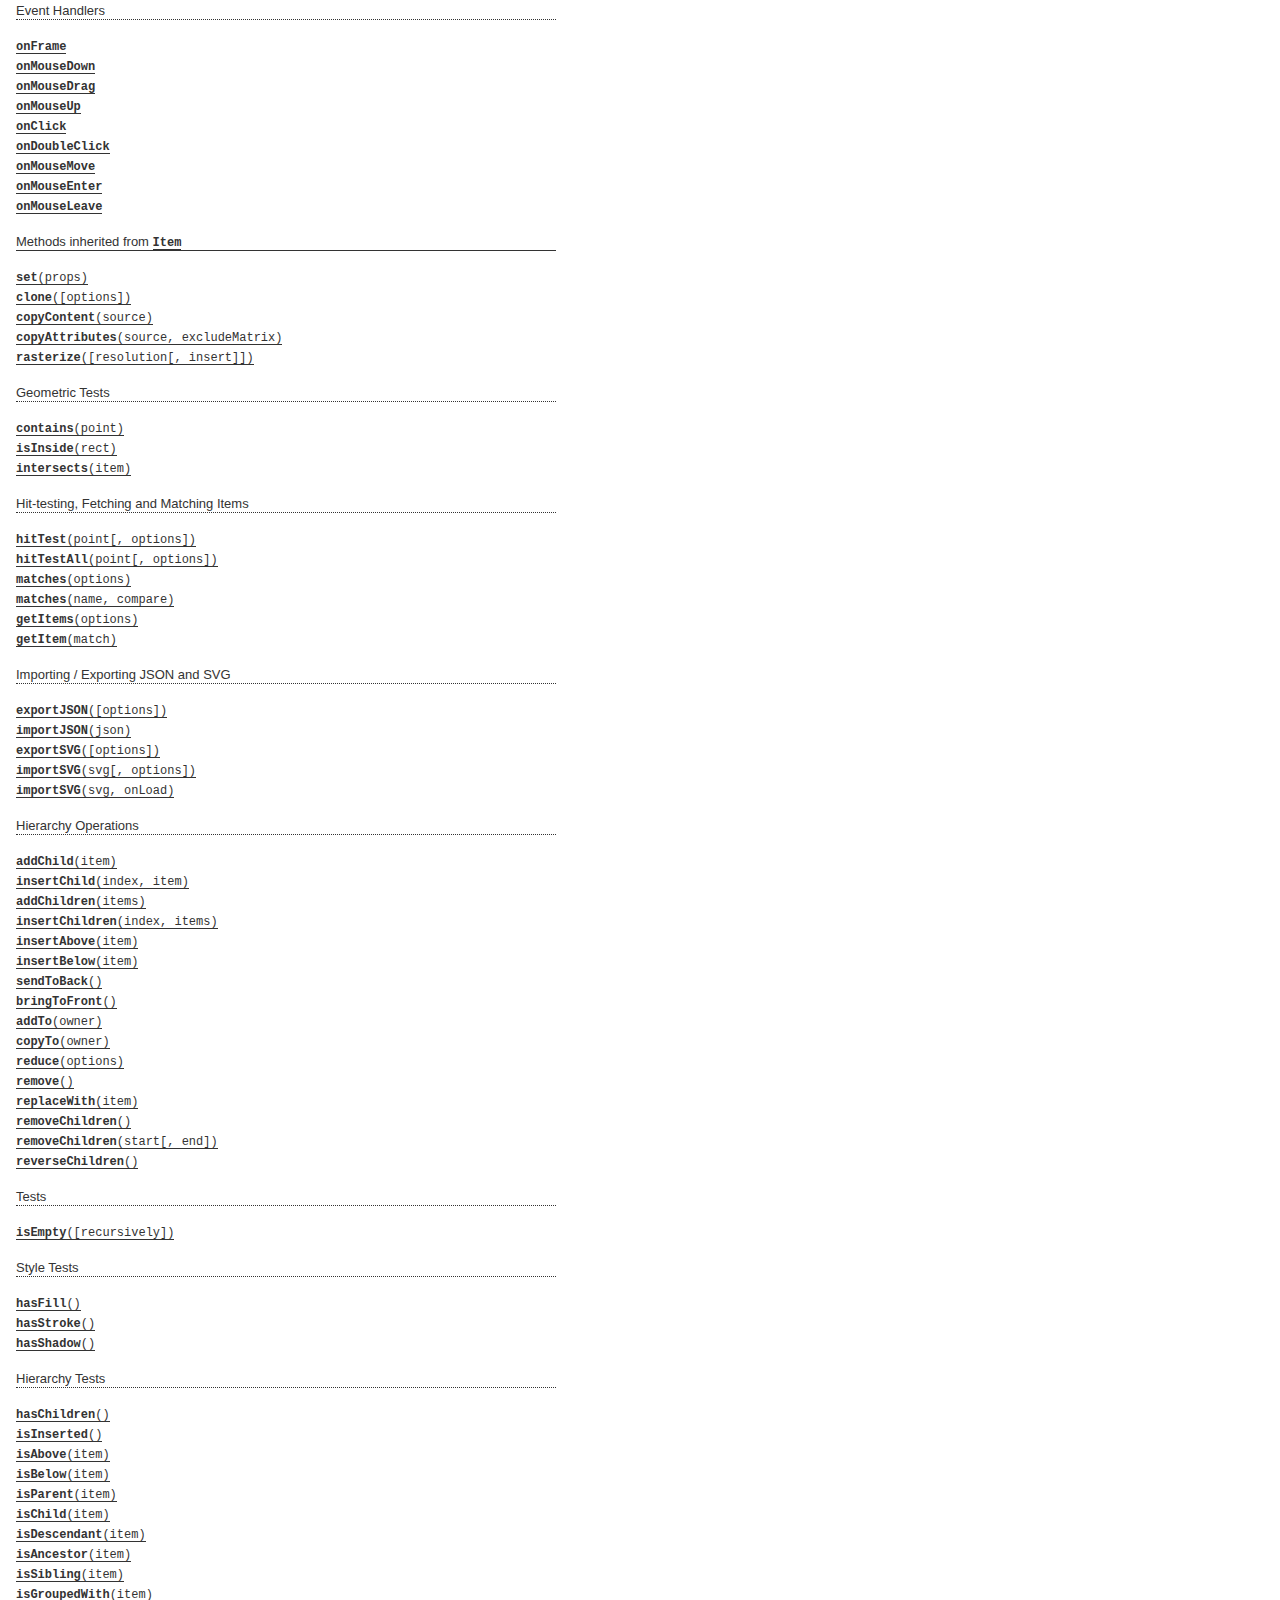
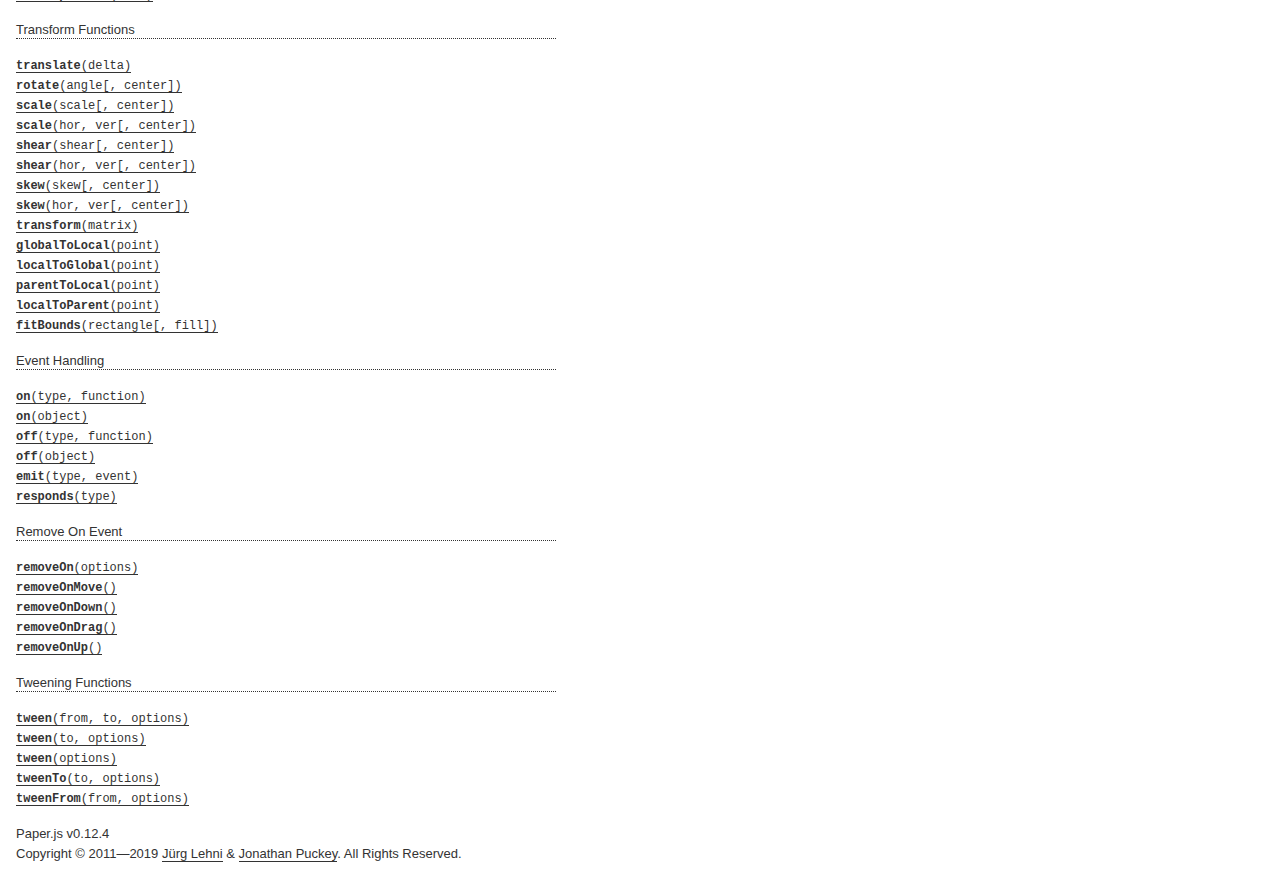
<file: paperjs-v0.12.4/docs/classes/Group.html>
<!DOCTYPE html>
<html>
<head>
<meta charset="UTF-8">
<title>Group</title>
<base target="class-frame">
<link href="../assets/css/docs.css" rel="stylesheet" type="text/css">
<script src="../assets/js/paper.js"></script>
<script src="../assets/js/jquery.js"></script>
<script src="../assets/js/codemirror.js"></script>
<script src="../assets/js/docs.js"></script>
</head>
<body>
<article class="reference"> 
<div class="reference-class">
<h1>Group</h1>

<p> Extends <b><a href="../classes/Item.html"><tt>Item</tt></a></b></p>

<p>A Group is a collection of items. When you transform a Group, its children are treated as a single unit without changing their relative positions.</p>

</div>

<!-- =============================== constructors ========================== -->
<div class="reference-members">
	<h2>Constructors</h2>
	
		
<div id="group" class="member">
<div class="member-link">
<a name="group" href="#group"><tt><b>Group</b>([children])</tt></a>
</div>
<div class="member-description hidden">
<div class="member-text">
    <p>Creates a new Group item and places it at the top of the active layer.</p>
    
    
<ul class="member-list">
	<h4>Parameters:</h4>
	
	<li>
<tt>children:</tt> 
Array of <a href="../classes/Item.html"><tt>Item</tt></a> objects
&mdash;&nbsp;An array of children that will be added to the newly created group
&mdash;&nbsp;optional
</li>
	
</ul>

    
	<ul class="member-list">
		<h4>Returns:</h4>
		
			<li>
<tt><a href="../classes/Group.html"><tt>Group</tt></a></tt>
</li>

		
	</ul>



    
    <h4>Example:<span class="description">Create a group containing two paths:</span></h4>

<div class="paperscript split">

<div class="buttons">
<div class="button run">Run</div>
</div>

<script type="text/paperscript" canvas="canvas-0">
var path = new Path([100, 100], [100, 200]);
var path2 = new Path([50, 150], [150, 150]);

// Create a group from the two paths:
var group = new Group([path, path2]);

// Set the stroke color of all items in the group:
group.strokeColor = 'black';

// Move the group to the center of the view:
group.position = view.center;
</script>
<div class="canvas"><canvas width="516" height="100" id="canvas-0"></canvas></div>
</div>


<h4>Example:<span class="description">Click in the view to add a path to the group, which in turn is rotated every frame:</span></h4>

<div class="paperscript split">

<div class="buttons">
<div class="button run">Run</div>
</div>

<script type="text/paperscript" canvas="canvas-1">
var group = new Group();

function onMouseDown(event) {
    // Create a new circle shaped path at the position
    // of the mouse:
    var path = new Path.Circle(event.point, 5);
    path.fillColor = 'black';

    // Add the path to the group's children list:
    group.addChild(path);
}

function onFrame(event) {
    // Rotate the group by 1 degree from
    // the centerpoint of the view:
    group.rotate(1, view.center);
}
</script>
<div class="canvas"><canvas width="516" height="320" id="canvas-1"></canvas></div>
</div>


</div>
</div>
</div>
	
		
<div id="group-object" class="member">
<div class="member-link">
<a name="group-object" href="#group-object"><tt><b>Group</b>(object)</tt></a>
</div>
<div class="member-description hidden">
<div class="member-text">
    <p>Creates a new Group item and places it at the top of the active layer.</p>
    
    
<ul class="member-list">
	<h4>Parameters:</h4>
	
	<li>
<tt>object:</tt> 
<tt>Object</tt>
&mdash;&nbsp;an object containing the properties to be set on  the group

</li>
	
</ul>

    
	<ul class="member-list">
		<h4>Returns:</h4>
		
			<li>
<tt><a href="../classes/Group.html"><tt>Group</tt></a></tt>
</li>

		
	</ul>



    
    <h4>Example:</h4>

<div class="paperscript split">

<div class="buttons">
<div class="button run">Run</div>
</div>

<script type="text/paperscript" canvas="canvas-2">
var path = new Path([100, 100], [100, 200]);
var path2 = new Path([50, 150], [150, 150]);

// Create a group from the two paths:
var group = new Group({
    children: [path, path2],
    // Set the stroke color of all items in the group:
    strokeColor: 'black',
    // Move the group to the center of the view:
    position: view.center
});
</script>
<div class="canvas"><canvas width="516" height="100" id="canvas-2"></canvas></div>
</div>


</div>
</div>
</div>
	
</div>





<!-- ================================ properties =========================== -->
	<div class="reference-members">
		<h2>Properties</h2>
		
			
<div id="clipped" class="member">
<div class="member-link">
<a name="clipped" href="#clipped"><tt><b>clipped</b></tt></a>
</div>
<div class="member-description hidden">

<div class="member-text">
	<p>Specifies whether the group item is to be clipped. When setting to <code>true</code>, the first child in the group is automatically defined as the clipping mask.</p>
	
	
	
	<ul class="member-list">
		<h4>Type:</h4>
		<li>
			<tt>Boolean</tt>
		</li>
	</ul>
    
	
	<h4>Example:</h4>

<div class="paperscript split">

<div class="buttons">
<div class="button run">Run</div>
</div>

<script type="text/paperscript" canvas="canvas-3">
var star = new Path.Star({
    center: view.center,
    points: 6,
    radius1: 20,
    radius2: 40,
    fillColor: 'red'
});

var circle = new Path.Circle({
    center: view.center,
    radius: 25,
    strokeColor: 'black'
});

// Create a group of the two items and clip it:
var group = new Group(circle, star);
group.clipped = true;

// Lets animate the circle:
function onFrame(event) {
    var offset = Math.sin(event.count / 30) * 30;
    circle.position.x = view.center.x + offset;
}
</script>
<div class="canvas"><canvas width="516" height="100" id="canvas-3"></canvas></div>
</div>


</div>

</div>
</div>
		
	</div>








<!-- =========================== inherited properties ====================== -->
<div class="reference-members"><h2>Properties inherited from <a href="../classes/Item.html"><tt>Item</tt></a></h2>

	
<div id="id" class="member">
<div class="member-link">
<a name="id" href="#id"><tt><b>id</b></tt></a>
</div>
<div class="member-description hidden">

<div class="member-text">
	<p>The unique id of the item.</p>
	
		<p>Read only.</p>
	
	
	
	<ul class="member-list">
		<h4>Type:</h4>
		<li>
			<tt>Number</tt>
		</li>
	</ul>
    
	
	
</div>

</div>
</div>

	
<div id="classname" class="member">
<div class="member-link">
<a name="classname" href="#classname"><tt><b>className</b></tt></a>
</div>
<div class="member-description hidden">

<div class="member-text">
	<p>The class name of the item as a string.</p>
	
	
		<ul class="member-list">
			<h4>Values:</h4>
			<li><tt>'Group'</tt>, <tt>'Layer'</tt>, <tt>'Path'</tt>, <tt>'CompoundPath'</tt>, <tt>'Shape'</tt>, <tt>'Raster'</tt>, <tt>'SymbolItem'</tt>, <tt>'PointText'</tt></li>
		</ul>
	
	
	<ul class="member-list">
		<h4>Type:</h4>
		<li>
			<tt>String</tt>
		</li>
	</ul>
    
	
	
</div>

</div>
</div>

	
<div id="name" class="member">
<div class="member-link">
<a name="name" href="#name"><tt><b>name</b></tt></a>
</div>
<div class="member-description hidden">

<div class="member-text">
	<p>The name of the item. If the item has a name, it can be accessed by name through its parent&rsquo;s children list.</p>
	
	
	
	<ul class="member-list">
		<h4>Type:</h4>
		<li>
			<tt>String</tt>
		</li>
	</ul>
    
	
	<h4>Example:</h4>

<div class="paperscript split">

<div class="buttons">
<div class="button run">Run</div>
</div>

<script type="text/paperscript" canvas="canvas-4">
var path = new Path.Circle({
    center: [80, 50],
    radius: 35
});
// Set the name of the path:
path.name = 'example';

// Create a group and add path to it as a child:
var group = new Group();
group.addChild(path);

// The path can be accessed by name:
group.children['example'].fillColor = 'red';
</script>
<div class="canvas"><canvas width="516" height="100" id="canvas-4"></canvas></div>
</div>


</div>

</div>
</div>

	
<div id="style" class="member">
<div class="member-link">
<a name="style" href="#style"><tt><b>style</b></tt></a>
</div>
<div class="member-description hidden">

<div class="member-text">
	<p>The path style of the item.</p>
	
	
	
	<ul class="member-list">
		<h4>Type:</h4>
		<li>
			<a href="../classes/Style.html"><tt>Style</tt></a>
		</li>
	</ul>
    
	
	<h4>Example:<span class="description">Applying several styles to an item in one go, by passing an object to its style property:</span></h4>

<div class="paperscript split">

<div class="buttons">
<div class="button run">Run</div>
</div>

<script type="text/paperscript" canvas="canvas-5">
var circle = new Path.Circle({
    center: [80, 50],
    radius: 30
});
circle.style = {
    fillColor: 'blue',
    strokeColor: 'red',
    strokeWidth: 5
};
</script>
<div class="canvas"><canvas width="516" height="100" id="canvas-5"></canvas></div>
</div>


<h4>Example:<span class="description">Copying the style of another item:</span></h4>

<div class="paperscript split">

<div class="buttons">
<div class="button run">Run</div>
</div>

<script type="text/paperscript" canvas="canvas-6">
var path = new Path.Circle({
    center: [50, 50],
    radius: 30,
    fillColor: 'red'
});

var path2 = new Path.Circle({
    center: new Point(180, 50),
    radius: 20
});

// Copy the path style of path:
path2.style = path.style;
</script>
<div class="canvas"><canvas width="516" height="100" id="canvas-6"></canvas></div>
</div>


<h4>Example:<span class="description">Applying the same style object to multiple items:</span></h4>

<div class="paperscript split">

<div class="buttons">
<div class="button run">Run</div>
</div>

<script type="text/paperscript" canvas="canvas-7">
var myStyle = {
    fillColor: 'red',
    strokeColor: 'blue',
    strokeWidth: 4
};

var path = new Path.Circle({
    center: [50, 50],
    radius: 30
});
path.style = myStyle;

var path2 = new Path.Circle({
    center: new Point(150, 50),
    radius: 20
});
path2.style = myStyle;
</script>
<div class="canvas"><canvas width="516" height="100" id="canvas-7"></canvas></div>
</div>


</div>

</div>
</div>

	
<div id="locked" class="member">
<div class="member-link">
<a name="locked" href="#locked"><tt><b>locked</b></tt></a>
</div>
<div class="member-description hidden">

<div class="member-text">
	<p>Specifies whether the item is locked. When set to <code>true</code>, item interactions with the mouse are disabled.</p>
	
	
	
		<ul class="member-list">
			<h4>Default:</h4>
			<li><tt>false</tt></li>
		</ul>
	
	<ul class="member-list">
		<h4>Type:</h4>
		<li>
			<tt>Boolean</tt>
		</li>
	</ul>
    
	
	<h4>Example:</h4>

<div class="paperscript split">

<div class="buttons">
<div class="button run">Run</div>
</div>

<script type="text/paperscript" canvas="canvas-8">
var unlockedItem = new Path.Circle({
    center: view.center - [35, 0],
    radius: 30,
    fillColor: 'springgreen',
    onMouseDown: function() {
        this.fillColor = Color.random();
    }
});

var lockedItem = new Path.Circle({
    center: view.center + [35, 0],
    radius: 30,
    fillColor: 'crimson',
    locked: true,
    // This event won't be triggered because the item is locked.
    onMouseDown: function() {
        this.fillColor = Color.random();
    }
});

new PointText({
    content: 'Click on both circles to see which one is locked.',
    point: view.center - [0, 35],
    justification: 'center'
});
</script>
<div class="canvas"><canvas width="516" height="100" id="canvas-8"></canvas></div>
</div>


</div>

</div>
</div>

	
<div id="visible" class="member">
<div class="member-link">
<a name="visible" href="#visible"><tt><b>visible</b></tt></a>
</div>
<div class="member-description hidden">

<div class="member-text">
	<p>Specifies whether the item is visible. When set to <code>false</code>, the item won&rsquo;t be drawn.</p>
	
	
	
		<ul class="member-list">
			<h4>Default:</h4>
			<li><tt>true</tt></li>
		</ul>
	
	<ul class="member-list">
		<h4>Type:</h4>
		<li>
			<tt>Boolean</tt>
		</li>
	</ul>
    
	
	<h4>Example:<span class="description">Hiding an item:</span></h4>

<div class="paperscript split">

<div class="buttons">
<div class="button run">Run</div>
</div>

<script type="text/paperscript" canvas="canvas-9">
var path = new Path.Circle({
    center: [50, 50],
    radius: 20,
    fillColor: 'red'
});

// Hide the path:
path.visible = false;
</script>
<div class="canvas"><canvas width="516" height="100" id="canvas-9"></canvas></div>
</div>


</div>

</div>
</div>

	
<div id="blendmode" class="member">
<div class="member-link">
<a name="blendmode" href="#blendmode"><tt><b>blendMode</b></tt></a>
</div>
<div class="member-description hidden">

<div class="member-text">
	<p>The blend mode with which the item is composited onto the canvas. Both the standard canvas compositing modes, as well as the new CSS blend modes are supported. If blend-modes cannot be rendered natively, they are emulated. Be aware that emulation can have an impact on performance.</p>
	
	
		<ul class="member-list">
			<h4>Values:</h4>
			<li><tt>'normal'</tt>, <tt>'multiply'</tt>, <tt>'screen'</tt>, <tt>'overlay'</tt>, <tt>'soft-light'</tt>, <tt>'hard-
    light'</tt>, <tt>'color-dodge'</tt>, <tt>'color-burn'</tt>, <tt>'darken'</tt>, <tt>'lighten'</tt>, <tt>'difference'</tt>, <tt>'exclusion'</tt>, <tt>'hue'</tt>, <tt>'saturation'</tt>, <tt>'luminosity'</tt>, <tt>'color'</tt>, <tt>'add'</tt>, <tt>'subtract'</tt>, <tt>'average'</tt>, <tt>'pin-light'</tt>, <tt>'negation'</tt>, <tt>'source-over'</tt>, <tt>'source-in'</tt>, <tt>'source-out'</tt>, <tt>'source-atop'</tt>, <tt>'destination-over'</tt>, <tt>'destination-in'</tt>, <tt>'destination-out'</tt>, <tt>'destination-atop'</tt>, <tt>'lighter'</tt>, <tt>'darker'</tt>, <tt>'copy'</tt>, <tt>'xor'</tt></li>
		</ul>
	
	
		<ul class="member-list">
			<h4>Default:</h4>
			<li><tt>'normal'</tt></li>
		</ul>
	
	<ul class="member-list">
		<h4>Type:</h4>
		<li>
			<tt>String</tt>
		</li>
	</ul>
    
	
	<h4>Example:<span class="description">Setting an item's blend mode:</span></h4>

<div class="paperscript split">

<div class="buttons">
<div class="button run">Run</div>
</div>

<script type="text/paperscript" canvas="canvas-10">
// Create a white rectangle in the background
// with the same dimensions as the view:
var background = new Path.Rectangle(view.bounds);
background.fillColor = 'white';

var circle = new Path.Circle({
    center: [80, 50],
    radius: 35,
    fillColor: 'red'
});

var circle2 = new Path.Circle({
    center: new Point(120, 50),
    radius: 35,
    fillColor: 'blue'
});

// Set the blend mode of circle2:
circle2.blendMode = 'multiply';
</script>
<div class="canvas"><canvas width="516" height="100" id="canvas-10"></canvas></div>
</div>


</div>

</div>
</div>

	
<div id="opacity" class="member">
<div class="member-link">
<a name="opacity" href="#opacity"><tt><b>opacity</b></tt></a>
</div>
<div class="member-description hidden">

<div class="member-text">
	<p>The opacity of the item as a value between <code>0</code> and <code>1</code>.</p>
	
	
	
		<ul class="member-list">
			<h4>Default:</h4>
			<li><tt>1</tt></li>
		</ul>
	
	<ul class="member-list">
		<h4>Type:</h4>
		<li>
			<tt>Number</tt>
		</li>
	</ul>
    
	
	<h4>Example:<span class="description">Making an item 50% transparent:</span></h4>

<div class="paperscript split">

<div class="buttons">
<div class="button run">Run</div>
</div>

<script type="text/paperscript" canvas="canvas-11">
var circle = new Path.Circle({
    center: [80, 50],
    radius: 35,
    fillColor: 'red'
});

var circle2 = new Path.Circle({
    center: new Point(120, 50),
    radius: 35,
    fillColor: 'blue',
    strokeColor: 'green',
    strokeWidth: 10
});

// Make circle2 50% transparent:
circle2.opacity = 0.5;
</script>
<div class="canvas"><canvas width="516" height="100" id="canvas-11"></canvas></div>
</div>


</div>

</div>
</div>

	
<div id="selected" class="member">
<div class="member-link">
<a name="selected" href="#selected"><tt><b>selected</b></tt></a>
</div>
<div class="member-description hidden">

<div class="member-text">
	<p>Specifies whether the item is selected. This will also return <code>true</code> for <a href="../classes/Group.html"><tt>Group</tt></a> items if they are partially selected, e.g. groups containing selected or partially selected paths.</p>
<p>Paper.js draws the visual outlines of selected items on top of your project. This can be useful for debugging, as it allows you to see the construction of paths, position of path curves, individual segment points and bounding boxes of symbol and raster items.</p>
	
	
	
		<ul class="member-list">
			<h4>Default:</h4>
			<li><tt>false</tt></li>
		</ul>
	
	<ul class="member-list">
		<h4>Type:</h4>
		<li>
			<tt>Boolean</tt>
		</li>
	</ul>
    
	
	<ul class="member-list">
		<h4>See also:</h4>
		
			<li><tt><a href="../classes/Project.html#selecteditems"><tt>project.selectedItems</tt></a></tt></li>
		
			<li><tt><a href="../classes/Segment.html#selected"><tt>segment.selected</tt></a></tt></li>
		
			<li><tt><a href="../classes/Curve.html#selected"><tt>curve.selected</tt></a></tt></li>
		
			<li><tt><a href="../classes/Point.html#selected"><tt>point.selected</tt></a></tt></li>
		
	</ul>

	<h4>Example:<span class="description">Selecting an item:</span></h4>

<div class="paperscript split">

<div class="buttons">
<div class="button run">Run</div>
</div>

<script type="text/paperscript" canvas="canvas-12">
var path = new Path.Circle({
    center: [80, 50],
    radius: 35
});
path.selected = true; // Select the path
</script>
<div class="canvas"><canvas width="516" height="100" id="canvas-12"></canvas></div>
</div>


</div>

</div>
</div>

	
<div id="clipmask" class="member">
<div class="member-link">
<a name="clipmask" href="#clipmask"><tt><b>clipMask</b></tt></a>
</div>
<div class="member-description hidden">

<div class="member-text">
	<p>Specifies whether the item defines a clip mask. This can only be set on paths and compound paths, and only if the item is already contained within a clipping group.</p>
	
	
	
		<ul class="member-list">
			<h4>Default:</h4>
			<li><tt>false</tt></li>
		</ul>
	
	<ul class="member-list">
		<h4>Type:</h4>
		<li>
			<tt>Boolean</tt>
		</li>
	</ul>
    
	
	
</div>

</div>
</div>

	
<div id="data" class="member">
<div class="member-link">
<a name="data" href="#data"><tt><b>data</b></tt></a>
</div>
<div class="member-description hidden">

<div class="member-text">
	<p>A plain javascript object which can be used to store arbitrary data on the item.</p>
	
	
	
	<ul class="member-list">
		<h4>Type:</h4>
		<li>
			<tt>Object</tt>
		</li>
	</ul>
    
	
	<h4>Example:</h4>


<pre><code>var path = new Path();
path.data.remember = 'milk';</code></pre>

<h4>Example:</h4>


<pre><code>var path = new Path();
path.data.malcolm = new Point(20, 30);
console.log(path.data.malcolm.x); // 20</code></pre>

<h4>Example:</h4>


<pre><code>var path = new Path();
path.data = {
    home: 'Omicron Theta',
    found: 2338,
    pets: ['Spot']
};
console.log(path.data.pets.length); // 1</code></pre>

<h4>Example:</h4>


<pre><code>var path = new Path({
    data: {
        home: 'Omicron Theta',
        found: 2338,
        pets: ['Spot']
    }
});
console.log(path.data.pets.length); // 1</code></pre>

</div>

</div>
</div>

	
	<h3>Position and Bounding Boxes</h3>

<div id="position" class="member">
<div class="member-link">
<a name="position" href="#position"><tt><b>position</b></tt></a>
</div>
<div class="member-description hidden">

<div class="member-text">
	<p>The item&rsquo;s position within the parent item&rsquo;s coordinate system. By default, this is the <a href="../classes/Rectangle.html#center"><tt>rectangle.center</tt></a> of the item&rsquo;s <a href="../classes/Item.html#bounds"><tt>bounds</tt></a> rectangle.</p>
	
	
	
	<ul class="member-list">
		<h4>Type:</h4>
		<li>
			<a href="../classes/Point.html"><tt>Point</tt></a>
		</li>
	</ul>
    
	
	<h4>Example:<span class="description">Changing the position of a path:</span></h4>

<div class="paperscript split">

<div class="buttons">
<div class="button run">Run</div>
</div>

<script type="text/paperscript" canvas="canvas-13">
// Create a circle at position { x: 10, y: 10 }
var circle = new Path.Circle({
    center: new Point(10, 10),
    radius: 10,
    fillColor: 'red'
});

// Move the circle to { x: 20, y: 20 }
circle.position = new Point(20, 20);

// Move the circle 100 points to the right and 50 points down
circle.position += new Point(100, 50);
</script>
<div class="canvas"><canvas width="516" height="100" id="canvas-13"></canvas></div>
</div>


<h4>Example:<span class="description">Changing the x coordinate of an item's position:</span></h4>

<div class="paperscript split">

<div class="buttons">
<div class="button run">Run</div>
</div>

<script type="text/paperscript" canvas="canvas-14">
// Create a circle at position { x: 20, y: 20 }
var circle = new Path.Circle({
    center: new Point(20, 20),
    radius: 10,
    fillColor: 'red'
});

// Move the circle 100 points to the right
circle.position.x += 100;
</script>
<div class="canvas"><canvas width="516" height="100" id="canvas-14"></canvas></div>
</div>


</div>

</div>
</div>

	
<div id="pivot" class="member">
<div class="member-link">
<a name="pivot" href="#pivot"><tt><b>pivot</b></tt></a>
</div>
<div class="member-description hidden">

<div class="member-text">
	<p>The item&rsquo;s pivot point specified in the item coordinate system, defining the point around which all transformations are hinging. This is also the reference point for <a href="../classes/Item.html#position"><tt>position</tt></a>. By default, it is set to <code>null</code>, meaning the <a href="../classes/Rectangle.html#center"><tt>rectangle.center</tt></a> of the item&rsquo;s <a href="../classes/Item.html#bounds"><tt>bounds</tt></a> rectangle is used as pivot.</p>
	
	
	
		<ul class="member-list">
			<h4>Default:</h4>
			<li><tt>null</tt></li>
		</ul>
	
	<ul class="member-list">
		<h4>Type:</h4>
		<li>
			<a href="../classes/Point.html"><tt>Point</tt></a>
		</li>
	</ul>
    
	
	
</div>

</div>
</div>

	
<div id="bounds" class="member">
<div class="member-link">
<a name="bounds" href="#bounds"><tt><b>bounds</b></tt></a>
</div>
<div class="member-description hidden">

<div class="member-text">
	<p>The bounding rectangle of the item excluding stroke width.</p>
	
	
	
	<ul class="member-list">
		<h4>Type:</h4>
		<li>
			<a href="../classes/Rectangle.html"><tt>Rectangle</tt></a>
		</li>
	</ul>
    
	
	
</div>

</div>
</div>

	
<div id="strokebounds" class="member">
<div class="member-link">
<a name="strokebounds" href="#strokebounds"><tt><b>strokeBounds</b></tt></a>
</div>
<div class="member-description hidden">

<div class="member-text">
	<p>The bounding rectangle of the item including stroke width.</p>
	
	
	
	<ul class="member-list">
		<h4>Type:</h4>
		<li>
			<a href="../classes/Rectangle.html"><tt>Rectangle</tt></a>
		</li>
	</ul>
    
	
	
</div>

</div>
</div>

	
<div id="handlebounds" class="member">
<div class="member-link">
<a name="handlebounds" href="#handlebounds"><tt><b>handleBounds</b></tt></a>
</div>
<div class="member-description hidden">

<div class="member-text">
	<p>The bounding rectangle of the item including handles.</p>
	
	
	
	<ul class="member-list">
		<h4>Type:</h4>
		<li>
			<a href="../classes/Rectangle.html"><tt>Rectangle</tt></a>
		</li>
	</ul>
    
	
	
</div>

</div>
</div>

	
<div id="internalbounds" class="member">
<div class="member-link">
<a name="internalbounds" href="#internalbounds"><tt><b>internalBounds</b></tt></a>
</div>
<div class="member-description hidden">

<div class="member-text">
	<p>The bounding rectangle of the item without any matrix transformations.</p>
<p>Typical use case would be drawing a frame around the object where you want to draw something of the same size, position, rotation, and scaling, like a selection frame.</p>
	
	
	
	<ul class="member-list">
		<h4>Type:</h4>
		<li>
			<a href="../classes/Rectangle.html"><tt>Rectangle</tt></a>
		</li>
	</ul>
    
	
	
</div>

</div>
</div>

	
<div id="rotation" class="member">
<div class="member-link">
<a name="rotation" href="#rotation"><tt><b>rotation</b></tt></a>
</div>
<div class="member-description hidden">

<div class="member-text">
	<p>The current rotation angle of the item, as described by its <a href="../classes/Item.html#matrix"><tt>matrix</tt></a>. Please note that this only returns meaningful values for items with <a href="../classes/Item.html#applymatrix"><tt>applyMatrix</tt></a> set to <code>false</code>, meaning they do not directly bake transformations into their content.</p>
	
	
	
	<ul class="member-list">
		<h4>Type:</h4>
		<li>
			<tt>Number</tt>
		</li>
	</ul>
    
	
	
</div>

</div>
</div>

	
<div id="scaling" class="member">
<div class="member-link">
<a name="scaling" href="#scaling"><tt><b>scaling</b></tt></a>
</div>
<div class="member-description hidden">

<div class="member-text">
	<p>The current scale factor of the item, as described by its <a href="../classes/Item.html#matrix"><tt>matrix</tt></a>. Please note that this only returns meaningful values for items with <a href="../classes/Item.html#applymatrix"><tt>applyMatrix</tt></a> set to <code>false</code>, meaning they do not directly bake transformations into their content.</p>
	
	
	
	<ul class="member-list">
		<h4>Type:</h4>
		<li>
			<a href="../classes/Point.html"><tt>Point</tt></a>
		</li>
	</ul>
    
	
	
</div>

</div>
</div>

	
<div id="matrix" class="member">
<div class="member-link">
<a name="matrix" href="#matrix"><tt><b>matrix</b></tt></a>
</div>
<div class="member-description hidden">

<div class="member-text">
	<p>The item&rsquo;s transformation matrix, defining position and dimensions in relation to its parent item in which it is contained.</p>
	
	
	
	<ul class="member-list">
		<h4>Type:</h4>
		<li>
			<a href="../classes/Matrix.html"><tt>Matrix</tt></a>
		</li>
	</ul>
    
	
	
</div>

</div>
</div>

	
<div id="globalmatrix" class="member">
<div class="member-link">
<a name="globalmatrix" href="#globalmatrix"><tt><b>globalMatrix</b></tt></a>
</div>
<div class="member-description hidden">

<div class="member-text">
	<p>The item&rsquo;s global transformation matrix in relation to the global project coordinate space. Note that the view&rsquo;s transformations resulting from zooming and panning are not factored in.</p>
	
		<p>Read only.</p>
	
	
	
	<ul class="member-list">
		<h4>Type:</h4>
		<li>
			<a href="../classes/Matrix.html"><tt>Matrix</tt></a>
		</li>
	</ul>
    
	
	
</div>

</div>
</div>

	
<div id="viewmatrix" class="member">
<div class="member-link">
<a name="viewmatrix" href="#viewmatrix"><tt><b>viewMatrix</b></tt></a>
</div>
<div class="member-description hidden">

<div class="member-text">
	<p>The item&rsquo;s global matrix in relation to the view coordinate space. This means that the view&rsquo;s transformations resulting from zooming and panning are factored in.</p>
	
		<p>Read only.</p>
	
	
	
	<ul class="member-list">
		<h4>Type:</h4>
		<li>
			<a href="../classes/Matrix.html"><tt>Matrix</tt></a>
		</li>
	</ul>
    
	
	
</div>

</div>
</div>

	
<div id="applymatrix" class="member">
<div class="member-link">
<a name="applymatrix" href="#applymatrix"><tt><b>applyMatrix</b></tt></a>
</div>
<div class="member-description hidden">

<div class="member-text">
	<p>Controls whether the transformations applied to the item (e.g. through <a href="../classes/Item.html#transform-matrix"><tt>transform(matrix)</tt></a>, <a href="../classes/Item.html#rotate-angle"><tt>rotate(angle)</tt></a>, <a href="../classes/Item.html#scale-scale"><tt>scale(scale)</tt></a>, etc.) are stored in its <a href="../classes/Item.html#matrix"><tt>matrix</tt></a> property, or whether they are directly applied to its contents or children (passed on to the segments in <a href="../classes/Path.html"><tt>Path</tt></a> items, the children of <a href="../classes/Group.html"><tt>Group</tt></a> items, etc.).</p>
	
	
	
		<ul class="member-list">
			<h4>Default:</h4>
			<li><tt>true</tt></li>
		</ul>
	
	<ul class="member-list">
		<h4>Type:</h4>
		<li>
			<tt>Boolean</tt>
		</li>
	</ul>
    
	
	
</div>

</div>
</div>

	
	<h3>Project Hierarchy</h3>

<div id="project" class="member">
<div class="member-link">
<a name="project" href="#project"><tt><b>project</b></tt></a>
</div>
<div class="member-description hidden">

<div class="member-text">
	<p>The project that this item belongs to.</p>
	
		<p>Read only.</p>
	
	
	
	<ul class="member-list">
		<h4>Type:</h4>
		<li>
			<a href="../classes/Project.html"><tt>Project</tt></a>
		</li>
	</ul>
    
	
	
</div>

</div>
</div>

	
<div id="view" class="member">
<div class="member-link">
<a name="view" href="#view"><tt><b>view</b></tt></a>
</div>
<div class="member-description hidden">

<div class="member-text">
	<p>The view that this item belongs to.</p>
	
		<p>Read only.</p>
	
	
	
	<ul class="member-list">
		<h4>Type:</h4>
		<li>
			<a href="../classes/View.html"><tt>View</tt></a>
		</li>
	</ul>
    
	
	
</div>

</div>
</div>

	
<div id="layer" class="member">
<div class="member-link">
<a name="layer" href="#layer"><tt><b>layer</b></tt></a>
</div>
<div class="member-description hidden">

<div class="member-text">
	<p>The layer that this item is contained within.</p>
	
		<p>Read only.</p>
	
	
	
	<ul class="member-list">
		<h4>Type:</h4>
		<li>
			<a href="../classes/Layer.html"><tt>Layer</tt></a>
		</li>
	</ul>
    
	
	
</div>

</div>
</div>

	
<div id="parent" class="member">
<div class="member-link">
<a name="parent" href="#parent"><tt><b>parent</b></tt></a>
</div>
<div class="member-description hidden">

<div class="member-text">
	<p>The item that this item is contained within.</p>
	
	
	
	<ul class="member-list">
		<h4>Type:</h4>
		<li>
			<a href="../classes/Item.html"><tt>Item</tt></a>
		</li>
	</ul>
    
	
	<h4>Example:</h4>


<pre><code>var path = new Path();

// New items are placed in the active layer:
console.log(path.parent == project.activeLayer); // true

var group = new Group();
group.addChild(path);

// Now the parent of the path has become the group:
console.log(path.parent == group); // true</code></pre>

<h4>Example:<span class="description">Setting the parent of the item to another item</span></h4>


<pre><code>var path = new Path();

// New items are placed in the active layer:
console.log(path.parent == project.activeLayer); // true

var group = new Group();
path.parent = group;

// Now the parent of the path has become the group:
console.log(path.parent == group); // true

// The path is now contained in the children list of group:
console.log(group.children[0] == path); // true</code></pre>

<h4>Example:<span class="description">Setting the parent of an item in the constructor</span></h4>


<pre><code>var group = new Group();

var path = new Path({
    parent: group
});

// The parent of the path is the group:
console.log(path.parent == group); // true

// The path is contained in the children list of group:
console.log(group.children[0] == path); // true</code></pre>

</div>

</div>
</div>

	
<div id="children" class="member">
<div class="member-link">
<a name="children" href="#children"><tt><b>children</b></tt></a>
</div>
<div class="member-description hidden">

<div class="member-text">
	<p>The children items contained within this item. Items that define a <a href="../classes/Item.html#name"><tt>name</tt></a> can also be accessed by name.</p>
<p><b>Please note:</b> The children array should not be modified directly using array functions. To remove single items from the children list, use <a href="../classes/Item.html#remove"><tt>item.remove</tt></a>(), to remove all items from the children list, use <a href="../classes/Item.html#removechildren"><tt>item.removeChildren</tt></a>(). To add items to the children list, use <a href="../classes/Item.html#addchild-item"><tt>item.addChild(item)</tt></a> or <a href="../classes/Item.html#insertchild-index-item"><tt>item.insertChild(index, item)</tt></a>.</p>
	
	
	
	<ul class="member-list">
		<h4>Type:</h4>
		<li>
			Array of <a href="../classes/Item.html"><tt>Item</tt></a> objects
		</li>
	</ul>
    
	
	<h4>Example:<span class="description">Accessing items in the children array:</span></h4>

<div class="paperscript split">

<div class="buttons">
<div class="button run">Run</div>
</div>

<script type="text/paperscript" canvas="canvas-15">
var path = new Path.Circle({
    center: [80, 50],
    radius: 35
});

// Create a group and move the path into it:
var group = new Group();
group.addChild(path);

// Access the path through the group's children array:
group.children[0].fillColor = 'red';
</script>
<div class="canvas"><canvas width="516" height="100" id="canvas-15"></canvas></div>
</div>


<h4>Example:<span class="description">Accessing children by name:</span></h4>

<div class="paperscript split">

<div class="buttons">
<div class="button run">Run</div>
</div>

<script type="text/paperscript" canvas="canvas-16">
var path = new Path.Circle({
    center: [80, 50],
    radius: 35
});
// Set the name of the path:
path.name = 'example';

// Create a group and move the path into it:
var group = new Group();
group.addChild(path);

// The path can be accessed by name:
group.children['example'].fillColor = 'orange';
</script>
<div class="canvas"><canvas width="516" height="100" id="canvas-16"></canvas></div>
</div>


<h4>Example:<span class="description">Passing an array of items to item.children:</span></h4>

<div class="paperscript split">

<div class="buttons">
<div class="button run">Run</div>
</div>

<script type="text/paperscript" canvas="canvas-17">
var path = new Path.Circle({
    center: [80, 50],
    radius: 35
});

var group = new Group();
group.children = [path];

// The path is the first child of the group:
group.firstChild.fillColor = 'green';
</script>
<div class="canvas"><canvas width="516" height="100" id="canvas-17"></canvas></div>
</div>


</div>

</div>
</div>

	
<div id="firstchild" class="member">
<div class="member-link">
<a name="firstchild" href="#firstchild"><tt><b>firstChild</b></tt></a>
</div>
<div class="member-description hidden">

<div class="member-text">
	<p>The first item contained within this item. This is a shortcut for accessing <code>item.children[0]</code>.</p>
	
		<p>Read only.</p>
	
	
	
	<ul class="member-list">
		<h4>Type:</h4>
		<li>
			<a href="../classes/Item.html"><tt>Item</tt></a>
		</li>
	</ul>
    
	
	
</div>

</div>
</div>

	
<div id="lastchild" class="member">
<div class="member-link">
<a name="lastchild" href="#lastchild"><tt><b>lastChild</b></tt></a>
</div>
<div class="member-description hidden">

<div class="member-text">
	<p>The last item contained within this item.This is a shortcut for accessing <code>item.children[item.children.length - 1]</code>.</p>
	
		<p>Read only.</p>
	
	
	
	<ul class="member-list">
		<h4>Type:</h4>
		<li>
			<a href="../classes/Item.html"><tt>Item</tt></a>
		</li>
	</ul>
    
	
	
</div>

</div>
</div>

	
<div id="nextsibling" class="member">
<div class="member-link">
<a name="nextsibling" href="#nextsibling"><tt><b>nextSibling</b></tt></a>
</div>
<div class="member-description hidden">

<div class="member-text">
	<p>The next item on the same level as this item.</p>
	
		<p>Read only.</p>
	
	
	
	<ul class="member-list">
		<h4>Type:</h4>
		<li>
			<a href="../classes/Item.html"><tt>Item</tt></a>
		</li>
	</ul>
    
	
	
</div>

</div>
</div>

	
<div id="previoussibling" class="member">
<div class="member-link">
<a name="previoussibling" href="#previoussibling"><tt><b>previousSibling</b></tt></a>
</div>
<div class="member-description hidden">

<div class="member-text">
	<p>The previous item on the same level as this item.</p>
	
		<p>Read only.</p>
	
	
	
	<ul class="member-list">
		<h4>Type:</h4>
		<li>
			<a href="../classes/Item.html"><tt>Item</tt></a>
		</li>
	</ul>
    
	
	
</div>

</div>
</div>

	
<div id="index" class="member">
<div class="member-link">
<a name="index" href="#index"><tt><b>index</b></tt></a>
</div>
<div class="member-description hidden">

<div class="member-text">
	<p>The index of this item within the list of its parent&rsquo;s children.</p>
	
		<p>Read only.</p>
	
	
	
	<ul class="member-list">
		<h4>Type:</h4>
		<li>
			<tt>Number</tt>
		</li>
	</ul>
    
	
	
</div>

</div>
</div>

	
	<h3>Stroke Style</h3>

<div id="strokecolor" class="member">
<div class="member-link">
<a name="strokecolor" href="#strokecolor"><tt><b>strokeColor</b></tt></a>
</div>
<div class="member-description hidden">

<div class="member-text">
	<p>The color of the stroke.</p>
	
	
	
	<ul class="member-list">
		<h4>Type:</h4>
		<li>
			<a href="../classes/Color.html"><tt>Color</tt></a>⟋<tt>null</tt>
		</li>
	</ul>
    
	
	<h4>Example:<span class="description">Setting the stroke color of a path:</span></h4>

<div class="paperscript split">

<div class="buttons">
<div class="button run">Run</div>
</div>

<script type="text/paperscript" canvas="canvas-18">
// Create a circle shaped path at { x: 80, y: 50 }
// with a radius of 35:
var circle = new Path.Circle({
    center: [80, 50],
    radius: 35
});

// Set its stroke color to RGB red:
circle.strokeColor = new Color(1, 0, 0);
</script>
<div class="canvas"><canvas width="516" height="100" id="canvas-18"></canvas></div>
</div>


</div>

</div>
</div>

	
<div id="strokewidth" class="member">
<div class="member-link">
<a name="strokewidth" href="#strokewidth"><tt><b>strokeWidth</b></tt></a>
</div>
<div class="member-description hidden">

<div class="member-text">
	<p>The width of the stroke.</p>
	
	
	
	<ul class="member-list">
		<h4>Type:</h4>
		<li>
			<tt>Number</tt>
		</li>
	</ul>
    
	
	<h4>Example:<span class="description">Setting an item's stroke width:</span></h4>

<div class="paperscript split">

<div class="buttons">
<div class="button run">Run</div>
</div>

<script type="text/paperscript" canvas="canvas-19">
// Create a circle shaped path at { x: 80, y: 50 }
// with a radius of 35:
var circle = new Path.Circle({
    center: [80, 50],
    radius: 35,
    strokeColor: 'red'
});

// Set its stroke width to 10:
circle.strokeWidth = 10;
</script>
<div class="canvas"><canvas width="516" height="100" id="canvas-19"></canvas></div>
</div>


</div>

</div>
</div>

	
<div id="strokecap" class="member">
<div class="member-link">
<a name="strokecap" href="#strokecap"><tt><b>strokeCap</b></tt></a>
</div>
<div class="member-description hidden">

<div class="member-text">
	<p>The shape to be used at the beginning and end of open <a href="../classes/Path.html"><tt>Path</tt></a> items, when they have a stroke.</p>
	
	
		<ul class="member-list">
			<h4>Values:</h4>
			<li><tt>'round'</tt>, <tt>'square'</tt>, <tt>'butt'</tt></li>
		</ul>
	
	
		<ul class="member-list">
			<h4>Default:</h4>
			<li><tt>'butt'</tt></li>
		</ul>
	
	<ul class="member-list">
		<h4>Type:</h4>
		<li>
			<tt>String</tt>
		</li>
	</ul>
    
	
	<h4>Example:<span class="description">A look at the different stroke caps:</span></h4>

<div class="paperscript split">

<div class="buttons">
<div class="button run">Run</div>
</div>

<script type="text/paperscript" canvas="canvas-20">
var line = new Path({
    segments: [[80, 50], [420, 50]],
    strokeColor: 'black',
    strokeWidth: 20,
    selected: true
});

// Set the stroke cap of the line to be round:
line.strokeCap = 'round';

// Copy the path and set its stroke cap to be square:
var line2 = line.clone();
line2.position.y += 50;
line2.strokeCap = 'square';

// Make another copy and set its stroke cap to be butt:
var line2 = line.clone();
line2.position.y += 100;
line2.strokeCap = 'butt';
</script>
<div class="canvas"><canvas width="516" height="200" id="canvas-20"></canvas></div>
</div>


</div>

</div>
</div>

	
<div id="strokejoin" class="member">
<div class="member-link">
<a name="strokejoin" href="#strokejoin"><tt><b>strokeJoin</b></tt></a>
</div>
<div class="member-description hidden">

<div class="member-text">
	<p>The shape to be used at the segments and corners of <a href="../classes/Path.html"><tt>Path</tt></a> items when they have a stroke.</p>
	
	
		<ul class="member-list">
			<h4>Values:</h4>
			<li><tt>'miter'</tt>, <tt>'round'</tt>, <tt>'bevel'</tt></li>
		</ul>
	
	
		<ul class="member-list">
			<h4>Default:</h4>
			<li><tt>'miter'</tt></li>
		</ul>
	
	<ul class="member-list">
		<h4>Type:</h4>
		<li>
			<tt>String</tt>
		</li>
	</ul>
    
	
	<h4>Example:<span class="description">A look at the different stroke joins:</span></h4>

<div class="paperscript split">

<div class="buttons">
<div class="button run">Run</div>
</div>

<script type="text/paperscript" canvas="canvas-21">
var path = new Path({
    segments: [[80, 100], [120, 40], [160, 100]],
    strokeColor: 'black',
    strokeWidth: 20,
    // Select the path, in order to see where the stroke is formed:
    selected: true
});

var path2 = path.clone();
path2.position.x += path2.bounds.width * 1.5;
path2.strokeJoin = 'round';

var path3 = path2.clone();
path3.position.x += path3.bounds.width * 1.5;
path3.strokeJoin = 'bevel';
</script>
<div class="canvas"><canvas width="516" height="120" id="canvas-21"></canvas></div>
</div>


</div>

</div>
</div>

	
<div id="dashoffset" class="member">
<div class="member-link">
<a name="dashoffset" href="#dashoffset"><tt><b>dashOffset</b></tt></a>
</div>
<div class="member-description hidden">

<div class="member-text">
	<p>The dash offset of the stroke.</p>
	
	
	
		<ul class="member-list">
			<h4>Default:</h4>
			<li><tt>0</tt></li>
		</ul>
	
	<ul class="member-list">
		<h4>Type:</h4>
		<li>
			<tt>Number</tt>
		</li>
	</ul>
    
	
	
</div>

</div>
</div>

	
<div id="strokescaling" class="member">
<div class="member-link">
<a name="strokescaling" href="#strokescaling"><tt><b>strokeScaling</b></tt></a>
</div>
<div class="member-description hidden">

<div class="member-text">
	<p>Specifies whether the stroke is to be drawn taking the current affine transformation into account (the default behavior), or whether it should appear as a non-scaling stroke.</p>
	
	
	
		<ul class="member-list">
			<h4>Default:</h4>
			<li><tt>true</tt></li>
		</ul>
	
	<ul class="member-list">
		<h4>Type:</h4>
		<li>
			<tt>Boolean</tt>
		</li>
	</ul>
    
	
	
</div>

</div>
</div>

	
<div id="dasharray" class="member">
<div class="member-link">
<a name="dasharray" href="#dasharray"><tt><b>dashArray</b></tt></a>
</div>
<div class="member-description hidden">

<div class="member-text">
	<p>Specifies an array containing the dash and gap lengths of the stroke.</p>
	
	
	
		<ul class="member-list">
			<h4>Default:</h4>
			<li><tt>[]</tt></li>
		</ul>
	
	<ul class="member-list">
		<h4>Type:</h4>
		<li>
			Array of <tt>Numbers</tt>
		</li>
	</ul>
    
	
	<h4>Example:</h4>

<div class="paperscript split">

<div class="buttons">
<div class="button run">Run</div>
</div>

<script type="text/paperscript" canvas="canvas-22">
var path = new Path.Circle({
    center: [80, 50],
    radius: 40,
    strokeWidth: 2,
    strokeColor: 'black'
});

// Set the dashed stroke to [10pt dash, 4pt gap]:
path.dashArray = [10, 4];
</script>
<div class="canvas"><canvas width="516" height="100" id="canvas-22"></canvas></div>
</div>


</div>

</div>
</div>

	
<div id="miterlimit" class="member">
<div class="member-link">
<a name="miterlimit" href="#miterlimit"><tt><b>miterLimit</b></tt></a>
</div>
<div class="member-description hidden">

<div class="member-text">
	<p>The miter limit of the stroke. When two line segments meet at a sharp angle and miter joins have been specified for <a href="../classes/Item.html#strokejoin"><tt>item.strokeJoin</tt></a>, it is possible for the miter to extend far beyond the <a href="../classes/Item.html#strokewidth"><tt>item.strokeWidth</tt></a> of the path. The miterLimit imposes a limit on the ratio of the miter length to the <a href="../classes/Item.html#strokewidth"><tt>item.strokeWidth</tt></a>.</p>
	
	
	
		<ul class="member-list">
			<h4>Default:</h4>
			<li><tt>10</tt></li>
		</ul>
	
	<ul class="member-list">
		<h4>Type:</h4>
		<li>
			<tt>Number</tt>
		</li>
	</ul>
    
	
	
</div>

</div>
</div>

	
	<h3>Fill Style</h3>

<div id="fillcolor" class="member">
<div class="member-link">
<a name="fillcolor" href="#fillcolor"><tt><b>fillColor</b></tt></a>
</div>
<div class="member-description hidden">

<div class="member-text">
	<p>The fill color of the item.</p>
	
	
	
	<ul class="member-list">
		<h4>Type:</h4>
		<li>
			<a href="../classes/Color.html"><tt>Color</tt></a>⟋<tt>null</tt>
		</li>
	</ul>
    
	
	<h4>Example:<span class="description">Setting the fill color of a path to red:</span></h4>

<div class="paperscript split">

<div class="buttons">
<div class="button run">Run</div>
</div>

<script type="text/paperscript" canvas="canvas-23">
// Create a circle shaped path at { x: 80, y: 50 }
// with a radius of 35:
var circle = new Path.Circle({
    center: [80, 50],
    radius: 35
});

// Set the fill color of the circle to RGB red:
circle.fillColor = new Color(1, 0, 0);
</script>
<div class="canvas"><canvas width="516" height="100" id="canvas-23"></canvas></div>
</div>


</div>

</div>
</div>

	
<div id="fillrule" class="member">
<div class="member-link">
<a name="fillrule" href="#fillrule"><tt><b>fillRule</b></tt></a>
</div>
<div class="member-description hidden">

<div class="member-text">
	<p>The fill-rule with which the shape gets filled. Please note that only modern browsers support fill-rules other than <code>&#39;nonzero&#39;</code>.</p>
	
	
		<ul class="member-list">
			<h4>Values:</h4>
			<li><tt>'nonzero'</tt>, <tt>'evenodd'</tt></li>
		</ul>
	
	
		<ul class="member-list">
			<h4>Default:</h4>
			<li><tt>'nonzero'</tt></li>
		</ul>
	
	<ul class="member-list">
		<h4>Type:</h4>
		<li>
			<tt>String</tt>
		</li>
	</ul>
    
	
	
</div>

</div>
</div>

	
	<h3>Shadow Style</h3>

<div id="shadowcolor" class="member">
<div class="member-link">
<a name="shadowcolor" href="#shadowcolor"><tt><b>shadowColor</b></tt></a>
</div>
<div class="member-description hidden">

<div class="member-text">
	<p>The shadow color.</p>
	
	
	
	<ul class="member-list">
		<h4>Type:</h4>
		<li>
			<a href="../classes/Color.html"><tt>Color</tt></a>⟋<tt>null</tt>
		</li>
	</ul>
    
	
	<h4>Example:<span class="description">Creating a circle with a black shadow:</span></h4>

<div class="paperscript split">

<div class="buttons">
<div class="button run">Run</div>
</div>

<script type="text/paperscript" canvas="canvas-24">
var circle = new Path.Circle({
    center: [80, 50],
    radius: 35,
    fillColor: 'white',
    // Set the shadow color of the circle to RGB black:
    shadowColor: new Color(0, 0, 0),
    // Set the shadow blur radius to 12:
    shadowBlur: 12,
    // Offset the shadow by { x: 5, y: 5 }
    shadowOffset: new Point(5, 5)
});
</script>
<div class="canvas"><canvas width="516" height="100" id="canvas-24"></canvas></div>
</div>


</div>

</div>
</div>

	
<div id="shadowblur" class="member">
<div class="member-link">
<a name="shadowblur" href="#shadowblur"><tt><b>shadowBlur</b></tt></a>
</div>
<div class="member-description hidden">

<div class="member-text">
	<p>The shadow&rsquo;s blur radius.</p>
	
	
	
		<ul class="member-list">
			<h4>Default:</h4>
			<li><tt>0</tt></li>
		</ul>
	
	<ul class="member-list">
		<h4>Type:</h4>
		<li>
			<tt>Number</tt>
		</li>
	</ul>
    
	
	
</div>

</div>
</div>

	
<div id="shadowoffset" class="member">
<div class="member-link">
<a name="shadowoffset" href="#shadowoffset"><tt><b>shadowOffset</b></tt></a>
</div>
<div class="member-description hidden">

<div class="member-text">
	<p>The shadow&rsquo;s offset.</p>
	
	
	
		<ul class="member-list">
			<h4>Default:</h4>
			<li><tt>0</tt></li>
		</ul>
	
	<ul class="member-list">
		<h4>Type:</h4>
		<li>
			<a href="../classes/Point.html"><tt>Point</tt></a>
		</li>
	</ul>
    
	
	
</div>

</div>
</div>

	
	<h3>Selection Style</h3>

<div id="selectedcolor" class="member">
<div class="member-link">
<a name="selectedcolor" href="#selectedcolor"><tt><b>selectedColor</b></tt></a>
</div>
<div class="member-description hidden">

<div class="member-text">
	<p>The color the item is highlighted with when selected. If the item does not specify its own color, the color defined by its layer is used instead.</p>
	
	
	
	<ul class="member-list">
		<h4>Type:</h4>
		<li>
			<a href="../classes/Color.html"><tt>Color</tt></a>⟋<tt>null</tt>
		</li>
	</ul>
    
	
	
</div>

</div>
</div>

	
	<h3>Event Handlers</h3>

<div id="onframe" class="member">
<div class="member-link">
<a name="onframe" href="#onframe"><tt><b>onFrame</b></tt></a>
</div>
<div class="member-description hidden">

<div class="member-text">
	<p>Item level handler function to be called on each frame of an animation. The function receives an event object which contains information about the frame event:</p>
	
	
	
	<ul class="member-list">
		<h4>Type:</h4>
		<li>
			<tt>Function</tt>⟋<tt>null</tt>
		</li>
	</ul>
    <ul class="member-list">
<h4>Options:</h4>
<li><tt>event.count: <tt>Number</tt></tt> &mdash; the number of times the frame event was  fired</li>
<li><tt>event.time: <tt>Number</tt></tt> &mdash; the total amount of time passed since the  first frame event in seconds</li>
<li><tt>event.delta: <tt>Number</tt></tt> &mdash; the time passed in seconds since the last  frame event</li>
</ul>
	
	<ul class="member-list">
		<h4>See also:</h4>
		
			<li><tt><a href="../classes/View.html#onframe"><tt>view.onFrame</tt></a></tt></li>
		
	</ul>

	<h4>Example:<span class="description">Creating an animation:</span></h4>

<div class="paperscript split">

<div class="buttons">
<div class="button run">Run</div>
</div>

<script type="text/paperscript" canvas="canvas-25">
// Create a rectangle shaped path with its top left point at:
// {x: 50, y: 25} and a size of {width: 50, height: 50}
var path = new Path.Rectangle(new Point(50, 25), new Size(50, 50));
path.fillColor = 'black';

path.onFrame = function(event) {
    // Every frame, rotate the path by 3 degrees:
    this.rotate(3);
}
</script>
<div class="canvas"><canvas width="516" height="100" id="canvas-25"></canvas></div>
</div>


</div>

</div>
</div>

	
<div id="onmousedown" class="member">
<div class="member-link">
<a name="onmousedown" href="#onmousedown"><tt><b>onMouseDown</b></tt></a>
</div>
<div class="member-description hidden">

<div class="member-text">
	<p>The function to be called when the mouse button is pushed down on the item. The function receives a <a href="../classes/MouseEvent.html"><tt>MouseEvent</tt></a> object which contains information about the mouse event. Note that such mouse events bubble up the scene graph hierarchy and will reach the view, unless they are stopped with <a href="../classes/Event.html#stoppropagation"><tt>event.stopPropagation</tt></a>() or by returning <code>false</code> from the handler.</p>
	
	
	
	<ul class="member-list">
		<h4>Type:</h4>
		<li>
			<tt>Function</tt>⟋<tt>null</tt>
		</li>
	</ul>
    
	
	<ul class="member-list">
		<h4>See also:</h4>
		
			<li><tt><a href="../classes/View.html#onmousedown"><tt>view.onMouseDown</tt></a></tt></li>
		
	</ul>

	<h4>Example:<span class="description">Press the mouse button down on the circle shaped path, to make it red:</span></h4>

<div class="paperscript split">

<div class="buttons">
<div class="button run">Run</div>
</div>

<script type="text/paperscript" canvas="canvas-26">
// Create a circle shaped path at the center of the view:
var path = new Path.Circle({
    center: view.center,
    radius: 25,
    fillColor: 'black'
});

// When the mouse is pressed on the item,
// set its fill color to red:
path.onMouseDown = function(event) {
    this.fillColor = 'red';
}
</script>
<div class="canvas"><canvas width="516" height="100" id="canvas-26"></canvas></div>
</div>


<h4>Example:<span class="description">Press the mouse on the circle shaped paths to remove them:</span></h4>

<div class="paperscript split">

<div class="buttons">
<div class="button run">Run</div>
</div>

<script type="text/paperscript" canvas="canvas-27">
// Loop 30 times:
for (var i = 0; i < 30; i++) {
    // Create a circle shaped path at a random position
    // in the view:
    var path = new Path.Circle({
        center: Point.random() * view.size,
        radius: 25,
        fillColor: 'black',
        strokeColor: 'white'
    });

    // When the mouse is pressed on the item, remove it:
    path.onMouseDown = function(event) {
        this.remove();
    }
}
</script>
<div class="canvas"><canvas width="516" height="100" id="canvas-27"></canvas></div>
</div>


</div>

</div>
</div>

	
<div id="onmousedrag" class="member">
<div class="member-link">
<a name="onmousedrag" href="#onmousedrag"><tt><b>onMouseDrag</b></tt></a>
</div>
<div class="member-description hidden">

<div class="member-text">
	<p>The function to be called when the mouse position changes while the mouse is being dragged over the item. The function receives a <a href="../classes/MouseEvent.html"><tt>MouseEvent</tt></a> object which contains information about the mouse event. Note that such mouse events bubble up the scene graph hierarchy and will reach the view, unless they are stopped with <a href="../classes/Event.html#stoppropagation"><tt>event.stopPropagation</tt></a>() or by returning <code>false</code> from the handler.</p>
	
	
	
	<ul class="member-list">
		<h4>Type:</h4>
		<li>
			<tt>Function</tt>⟋<tt>null</tt>
		</li>
	</ul>
    
	
	<ul class="member-list">
		<h4>See also:</h4>
		
			<li><tt><a href="../classes/View.html#onmousedrag"><tt>view.onMouseDrag</tt></a></tt></li>
		
	</ul>

	<h4>Example:<span class="description">Press and drag the mouse on the blue circle to move it:</span></h4>

<div class="paperscript split">

<div class="buttons">
<div class="button run">Run</div>
</div>

<script type="text/paperscript" canvas="canvas-28">
// Create a circle shaped path at the center of the view:
var path = new Path.Circle({
    center: view.center,
    radius: 50,
    fillColor: 'blue'
});

// Install a drag event handler that moves the path along.
path.onMouseDrag = function(event) {
    path.position += event.delta;
}
</script>
<div class="canvas"><canvas width="516" height="240" id="canvas-28"></canvas></div>
</div>


</div>

</div>
</div>

	
<div id="onmouseup" class="member">
<div class="member-link">
<a name="onmouseup" href="#onmouseup"><tt><b>onMouseUp</b></tt></a>
</div>
<div class="member-description hidden">

<div class="member-text">
	<p>The function to be called when the mouse button is released over the item. The function receives a <a href="../classes/MouseEvent.html"><tt>MouseEvent</tt></a> object which contains information about the mouse event. Note that such mouse events bubble up the scene graph hierarchy and will reach the view, unless they are stopped with <a href="../classes/Event.html#stoppropagation"><tt>event.stopPropagation</tt></a>() or by returning <code>false</code> from the handler.</p>
	
	
	
	<ul class="member-list">
		<h4>Type:</h4>
		<li>
			<tt>Function</tt>⟋<tt>null</tt>
		</li>
	</ul>
    
	
	<ul class="member-list">
		<h4>See also:</h4>
		
			<li><tt><a href="../classes/View.html#onmouseup"><tt>view.onMouseUp</tt></a></tt></li>
		
	</ul>

	<h4>Example:<span class="description">Release the mouse button over the circle shaped path, to make it red:</span></h4>

<div class="paperscript split">

<div class="buttons">
<div class="button run">Run</div>
</div>

<script type="text/paperscript" canvas="canvas-29">
// Create a circle shaped path at the center of the view:
var path = new Path.Circle({
    center: view.center,
    radius: 25,
    fillColor: 'black'
});

// When the mouse is released over the item,
// set its fill color to red:
path.onMouseUp = function(event) {
    this.fillColor = 'red';
}
</script>
<div class="canvas"><canvas width="516" height="100" id="canvas-29"></canvas></div>
</div>


</div>

</div>
</div>

	
<div id="onclick" class="member">
<div class="member-link">
<a name="onclick" href="#onclick"><tt><b>onClick</b></tt></a>
</div>
<div class="member-description hidden">

<div class="member-text">
	<p>The function to be called when the mouse clicks on the item. The function receives a <a href="../classes/MouseEvent.html"><tt>MouseEvent</tt></a> object which contains information about the mouse event. Note that such mouse events bubble up the scene graph hierarchy and will reach the view, unless they are stopped with <a href="../classes/Event.html#stoppropagation"><tt>event.stopPropagation</tt></a>() or by returning <code>false</code> from the handler.</p>
	
	
	
	<ul class="member-list">
		<h4>Type:</h4>
		<li>
			<tt>Function</tt>⟋<tt>null</tt>
		</li>
	</ul>
    
	
	<ul class="member-list">
		<h4>See also:</h4>
		
			<li><tt><a href="../classes/View.html#onclick"><tt>view.onClick</tt></a></tt></li>
		
	</ul>

	<h4>Example:<span class="description">Click on the circle shaped path, to make it red:</span></h4>

<div class="paperscript split">

<div class="buttons">
<div class="button run">Run</div>
</div>

<script type="text/paperscript" canvas="canvas-30">
// Create a circle shaped path at the center of the view:
var path = new Path.Circle({
    center: view.center,
    radius: 25,
    fillColor: 'black'
});

// When the mouse is clicked on the item,
// set its fill color to red:
path.onClick = function(event) {
    this.fillColor = 'red';
}
</script>
<div class="canvas"><canvas width="516" height="100" id="canvas-30"></canvas></div>
</div>


<h4>Example:<span class="description">Click on the circle shaped paths to remove them:</span></h4>

<div class="paperscript split">

<div class="buttons">
<div class="button run">Run</div>
</div>

<script type="text/paperscript" canvas="canvas-31">
// Loop 30 times:
for (var i = 0; i < 30; i++) {
    // Create a circle shaped path at a random position
    // in the view:
    var path = new Path.Circle({
        center: Point.random() * view.size,
        radius: 25,
        fillColor: 'black',
        strokeColor: 'white'
    });

    // When the mouse clicks on the item, remove it:
    path.onClick = function(event) {
        this.remove();
    }
}
</script>
<div class="canvas"><canvas width="516" height="100" id="canvas-31"></canvas></div>
</div>


</div>

</div>
</div>

	
<div id="ondoubleclick" class="member">
<div class="member-link">
<a name="ondoubleclick" href="#ondoubleclick"><tt><b>onDoubleClick</b></tt></a>
</div>
<div class="member-description hidden">

<div class="member-text">
	<p>The function to be called when the mouse double clicks on the item. The function receives a <a href="../classes/MouseEvent.html"><tt>MouseEvent</tt></a> object which contains information about the mouse event. Note that such mouse events bubble up the scene graph hierarchy and will reach the view, unless they are stopped with <a href="../classes/Event.html#stoppropagation"><tt>event.stopPropagation</tt></a>() or by returning <code>false</code> from the handler.</p>
	
	
	
	<ul class="member-list">
		<h4>Type:</h4>
		<li>
			<tt>Function</tt>⟋<tt>null</tt>
		</li>
	</ul>
    
	
	<ul class="member-list">
		<h4>See also:</h4>
		
			<li><tt><a href="../classes/View.html#ondoubleclick"><tt>view.onDoubleClick</tt></a></tt></li>
		
	</ul>

	<h4>Example:<span class="description">Double click on the circle shaped path, to make it red:</span></h4>

<div class="paperscript split">

<div class="buttons">
<div class="button run">Run</div>
</div>

<script type="text/paperscript" canvas="canvas-32">
// Create a circle shaped path at the center of the view:
var path = new Path.Circle({
    center: view.center,
    radius: 25,
    fillColor: 'black'
});

// When the mouse is double clicked on the item,
// set its fill color to red:
path.onDoubleClick = function(event) {
    this.fillColor = 'red';
}
</script>
<div class="canvas"><canvas width="516" height="100" id="canvas-32"></canvas></div>
</div>


<h4>Example:<span class="description">Double click on the circle shaped paths to remove them:</span></h4>

<div class="paperscript split">

<div class="buttons">
<div class="button run">Run</div>
</div>

<script type="text/paperscript" canvas="canvas-33">
// Loop 30 times:
for (var i = 0; i < 30; i++) {
    // Create a circle shaped path at a random position
    // in the view:
    var path = new Path.Circle({
        center: Point.random() * view.size,
        radius: 25,
        fillColor: 'black',
        strokeColor: 'white'
    });

    // When the mouse is double clicked on the item, remove it:
    path.onDoubleClick = function(event) {
        this.remove();
    }
}
</script>
<div class="canvas"><canvas width="516" height="100" id="canvas-33"></canvas></div>
</div>


</div>

</div>
</div>

	
<div id="onmousemove" class="member">
<div class="member-link">
<a name="onmousemove" href="#onmousemove"><tt><b>onMouseMove</b></tt></a>
</div>
<div class="member-description hidden">

<div class="member-text">
	<p>The function to be called repeatedly while the mouse moves over the item. The function receives a <a href="../classes/MouseEvent.html"><tt>MouseEvent</tt></a> object which contains information about the mouse event. Note that such mouse events bubble up the scene graph hierarchy and will reach the view, unless they are stopped with <a href="../classes/Event.html#stoppropagation"><tt>event.stopPropagation</tt></a>() or by returning <code>false</code> from the handler.</p>
	
	
	
	<ul class="member-list">
		<h4>Type:</h4>
		<li>
			<tt>Function</tt>⟋<tt>null</tt>
		</li>
	</ul>
    
	
	<ul class="member-list">
		<h4>See also:</h4>
		
			<li><tt><a href="../classes/View.html#onmousemove"><tt>view.onMouseMove</tt></a></tt></li>
		
	</ul>

	<h4>Example:<span class="description">Move over the circle shaped path, to change its opacity:</span></h4>

<div class="paperscript split">

<div class="buttons">
<div class="button run">Run</div>
</div>

<script type="text/paperscript" canvas="canvas-34">
// Create a circle shaped path at the center of the view:
    var path = new Path.Circle({
    center: view.center,
    radius: 25,
    fillColor: 'black'
    });

// When the mouse moves on top of the item, set its opacity
// to a random value between 0 and 1:
path.onMouseMove = function(event) {
    this.opacity = Math.random();
}
</script>
<div class="canvas"><canvas width="516" height="100" id="canvas-34"></canvas></div>
</div>


</div>

</div>
</div>

	
<div id="onmouseenter" class="member">
<div class="member-link">
<a name="onmouseenter" href="#onmouseenter"><tt><b>onMouseEnter</b></tt></a>
</div>
<div class="member-description hidden">

<div class="member-text">
	<p>The function to be called when the mouse moves over the item. This function will only be called again, once the mouse moved outside of the item first. The function receives a <a href="../classes/MouseEvent.html"><tt>MouseEvent</tt></a> object which contains information about the mouse event. Note that such mouse events bubble up the scene graph hierarchy and will reach the view, unless they are stopped with <a href="../classes/Event.html#stoppropagation"><tt>event.stopPropagation</tt></a>() or by returning <code>false</code> from the handler.</p>
	
	
	
	<ul class="member-list">
		<h4>Type:</h4>
		<li>
			<tt>Function</tt>⟋<tt>null</tt>
		</li>
	</ul>
    
	
	<ul class="member-list">
		<h4>See also:</h4>
		
			<li><tt><a href="../classes/View.html#onmouseenter"><tt>view.onMouseEnter</tt></a></tt></li>
		
	</ul>

	<h4>Example:<span class="description">When you move the mouse over the item, its fill color is set to red. When you move the mouse outside again, its fill color is set back to black.</span></h4>

<div class="paperscript split">

<div class="buttons">
<div class="button run">Run</div>
</div>

<script type="text/paperscript" canvas="canvas-35">
// Create a circle shaped path at the center of the view:
var path = new Path.Circle({
    center: view.center,
    radius: 25,
    fillColor: 'black'
});

// When the mouse enters the item, set its fill color to red:
path.onMouseEnter = function(event) {
    this.fillColor = 'red';
}

// When the mouse leaves the item, set its fill color to black:
path.onMouseLeave = function(event) {
    this.fillColor = 'black';
}
</script>
<div class="canvas"><canvas width="516" height="100" id="canvas-35"></canvas></div>
</div>


<h4>Example:<span class="description">When you click the mouse, you create new circle shaped items. When you move the mouse over the item, its fill color is set to red. When you move the mouse outside again, its fill color is set back to black.</span></h4>

<div class="paperscript split">

<div class="buttons">
<div class="button run">Run</div>
</div>

<script type="text/paperscript" canvas="canvas-36">
function enter(event) {
    this.fillColor = 'red';
}

function leave(event) {
    this.fillColor = 'black';
}

// When the mouse is pressed:
function onMouseDown(event) {
    // Create a circle shaped path at the position of the mouse:
    var path = new Path.Circle(event.point, 25);
    path.fillColor = 'black';

    // When the mouse enters the item, set its fill color to red:
    path.onMouseEnter = enter;

    // When the mouse leaves the item, set its fill color to black:
    path.onMouseLeave = leave;
}
</script>
<div class="canvas"><canvas width="516" height="100" id="canvas-36"></canvas></div>
</div>


</div>

</div>
</div>

	
<div id="onmouseleave" class="member">
<div class="member-link">
<a name="onmouseleave" href="#onmouseleave"><tt><b>onMouseLeave</b></tt></a>
</div>
<div class="member-description hidden">

<div class="member-text">
	<p>The function to be called when the mouse moves out of the item. The function receives a <a href="../classes/MouseEvent.html"><tt>MouseEvent</tt></a> object which contains information about the mouse event. Note that such mouse events bubble up the scene graph hierarchy and will reach the view, unless they are stopped with <a href="../classes/Event.html#stoppropagation"><tt>event.stopPropagation</tt></a>() or by returning <code>false</code> from the handler.</p>
	
	
	
	<ul class="member-list">
		<h4>Type:</h4>
		<li>
			<tt>Function</tt>⟋<tt>null</tt>
		</li>
	</ul>
    
	
	<ul class="member-list">
		<h4>See also:</h4>
		
			<li><tt><a href="../classes/View.html#onmouseleave"><tt>view.onMouseLeave</tt></a></tt></li>
		
	</ul>

	<h4>Example:<span class="description">Move the mouse over the circle shaped path and then move it out of it again to set its fill color to red:</span></h4>

<div class="paperscript split">

<div class="buttons">
<div class="button run">Run</div>
</div>

<script type="text/paperscript" canvas="canvas-37">
// Create a circle shaped path at the center of the view:
var path = new Path.Circle({
    center: view.center,
    radius: 25,
    fillColor: 'black'
});

// When the mouse leaves the item, set its fill color to red:
path.onMouseLeave = function(event) {
    this.fillColor = 'red';
}
</script>
<div class="canvas"><canvas width="516" height="100" id="canvas-37"></canvas></div>
</div>


</div>

</div>
</div>

</div>


<!-- =========================== inherited methods ========================= -->
<div class="reference-members"><h2>Methods inherited from <a href="../classes/Item.html"><tt>Item</tt></a></h2>

	
<div id="set-props" class="member">
<div class="member-link">
<a name="set-props" href="#set-props"><tt><b>set</b>(props)</tt></a>
</div>
<div class="member-description hidden">
<div class="member-text">
	<p>Sets the properties of the passed object literal on this item to the values defined in the object literal, if the item has property of the given name (or a setter defined for it).</p>
    
	
<ul class="member-list">
	<h4>Parameters:</h4>
	
	<li>
<tt>props:</tt> 
<tt>Object</tt>


</li>
	
</ul>

	
	<ul class="member-list">
		<h4>Returns:</h4>
		
			<li>
<tt><a href="../classes/Item.html"><tt>Item</tt></a></tt>&nbsp;&mdash;&nbsp;the item itself
</li>

		
	</ul>



	
	<h4>Example:<span class="description">Setting properties through an object literal</span></h4>

<div class="paperscript split">

<div class="buttons">
<div class="button run">Run</div>
</div>

<script type="text/paperscript" canvas="canvas-38">
var circle = new Path.Circle({
    center: [80, 50],
    radius: 35
});

circle.set({
    strokeColor: 'red',
    strokeWidth: 10,
    fillColor: 'black',
    selected: true
});
</script>
<div class="canvas"><canvas width="516" height="100" id="canvas-38"></canvas></div>
</div>


</div>
</div>
</div>

	
<div id="clone" class="member">
<div class="member-link">
<a name="clone" href="#clone"><tt><b>clone</b>([options])</tt></a>
</div>
<div class="member-description hidden">
<div class="member-text">
	<p>Clones the item within the same project and places the copy above the item.</p>
    <ul class="member-list">
<h4>Options:</h4>
<li><tt>insert: undefined</tt> &mdash; specifies whether the copy should be  inserted into the scene graph. When set to <code>true</code>, it is inserted  above the original &mdash;&nbsp;default: <tt>true</tt></li>
<li><tt>deep: undefined</tt> &mdash; specifies whether the item&rsquo;s children should also be  cloned &mdash;&nbsp;default: <tt>true</tt></li>
</ul>
	
<ul class="member-list">
	<h4>Parameters:</h4>
	
	<li>
<tt>options:</tt> 
<tt>Object</tt>

&mdash;&nbsp;optional, default: <tt>{ insert: true, deep: true }</tt>
</li>
	
</ul>

	
	<ul class="member-list">
		<h4>Returns:</h4>
		
			<li>
<tt><a href="../classes/Item.html"><tt>Item</tt></a></tt>&nbsp;&mdash;&nbsp;the newly cloned item
</li>

		
	</ul>



	
	<h4>Example:<span class="description">Cloning items:</span></h4>

<div class="paperscript split">

<div class="buttons">
<div class="button run">Run</div>
</div>

<script type="text/paperscript" canvas="canvas-39">
var circle = new Path.Circle({
    center: [50, 50],
    radius: 10,
    fillColor: 'red'
});

// Make 20 copies of the circle:
for (var i = 0; i < 20; i++) {
    var copy = circle.clone();

    // Distribute the copies horizontally, so we can see them:
    copy.position.x += i * copy.bounds.width;
}
</script>
<div class="canvas"><canvas width="516" height="100" id="canvas-39"></canvas></div>
</div>


</div>
</div>
</div>

	
<div id="copycontent-source" class="member">
<div class="member-link">
<a name="copycontent-source" href="#copycontent-source"><tt><b>copyContent</b>(source)</tt></a>
</div>
<div class="member-description hidden">
<div class="member-text">
	<p>Copies the content of the specified item over to this item.</p>
    
	
<ul class="member-list">
	<h4>Parameters:</h4>
	
	<li>
<tt>source:</tt> 
<a href="../classes/Item.html"><tt>Item</tt></a>
&mdash;&nbsp;the item to copy the content from

</li>
	
</ul>

	


	
	
</div>
</div>
</div>

	
<div id="copyattributes-source-excludeMatrix" class="member">
<div class="member-link">
<a name="copyattributes-source-excludeMatrix" href="#copyattributes-source-excludeMatrix"><tt><b>copyAttributes</b>(source, excludeMatrix)</tt></a>
</div>
<div class="member-description hidden">
<div class="member-text">
	<p>Copies all attributes of the specified item over to this item. This includes its style, visibility, matrix, pivot, blend-mode, opacity, selection state, data, name, etc.</p>
    
	
<ul class="member-list">
	<h4>Parameters:</h4>
	
	<li>
<tt>source:</tt> 
<a href="../classes/Item.html"><tt>Item</tt></a>
&mdash;&nbsp;the item to copy the attributes from

</li>
	
	<li>
<tt>excludeMatrix:</tt> 
<tt>Boolean</tt>
&mdash;&nbsp;whether to exclude the transformation matrix when copying all attributes

</li>
	
</ul>

	


	
	
</div>
</div>
</div>

	
<div id="rasterize" class="member">
<div class="member-link">
<a name="rasterize" href="#rasterize"><tt><b>rasterize</b>([resolution[, insert]])</tt></a>
</div>
<div class="member-description hidden">
<div class="member-text">
	<p>Rasterizes the item into a newly created Raster object. The item itself is not removed after rasterization.</p>
    
	
<ul class="member-list">
	<h4>Parameters:</h4>
	
	<li>
<tt>resolution:</tt> 
<tt>Number</tt>
&mdash;&nbsp;the resolution of the raster  in pixels per inch (DPI). If not specified, the value of  <code>view.resolution</code> is used.
&mdash;&nbsp;optional, default: <tt>view.resolution</tt>
</li>
	
	<li>
<tt>insert:</tt> 
<tt>Boolean</tt>
&mdash;&nbsp;specifies whether the raster should be  inserted into the scene graph. When set to <code>true</code>, it is inserted  above the original
&mdash;&nbsp;optional, default: <tt>true</tt>
</li>
	
</ul>

	
	<ul class="member-list">
		<h4>Returns:</h4>
		
			<li>
<tt><a href="../classes/Raster.html"><tt>Raster</tt></a></tt>&nbsp;&mdash;&nbsp;the newly created raster item
</li>

		
	</ul>



	
	<h4>Example:<span class="description">Rasterizing an item:</span></h4>

<div class="paperscript split">

<div class="buttons">
<div class="button run">Run</div>
</div>

<script type="text/paperscript" canvas="canvas-40">
var circle = new Path.Circle({
    center: [50, 50],
    radius: 5,
    fillColor: 'red'
});

// Create a rasterized version of the path:
var raster = circle.rasterize();

// Move it 100pt to the right:
raster.position.x += 100;

// Scale the path and the raster by 300%, so we can compare them:
circle.scale(5);
raster.scale(5);
</script>
<div class="canvas"><canvas width="516" height="100" id="canvas-40"></canvas></div>
</div>


</div>
</div>
</div>

	
<h3>Geometric Tests</h3>

<div id="contains-point" class="member">
<div class="member-link">
<a name="contains-point" href="#contains-point"><tt><b>contains</b>(point)</tt></a>
</div>
<div class="member-description hidden">
<div class="member-text">
	<p>Checks whether the item&rsquo;s geometry contains the given point.</p>
    
	
<ul class="member-list">
	<h4>Parameters:</h4>
	
	<li>
<tt>point:</tt> 
<a href="../classes/Point.html"><tt>Point</tt></a>
&mdash;&nbsp;the point to check for

</li>
	
</ul>

	
	<ul class="member-list">
		<h4>Returns:</h4>
		
			<li>
<tt><tt>Boolean</tt></tt>
</li>

		
	</ul>



	
	<h4>Example:<span class="description">Click within and outside the star below Create a star shaped path:</span></h4>

<div class="paperscript split">

<div class="buttons">
<div class="button run">Run</div>
</div>

<script type="text/paperscript" canvas="canvas-41">
var path = new Path.Star({
    center: [50, 50],
    points: 12,
    radius1: 20,
    radius2: 40,
    fillColor: 'black'
});

// Whenever the user presses the mouse:
function onMouseDown(event) {
    // If the position of the mouse is within the path,
    // set its fill color to red, otherwise set it to
    // black:
    if (path.contains(event.point)) {
        path.fillColor = 'red';
    } else {
        path.fillColor = 'black';
    }
}
</script>
<div class="canvas"><canvas width="516" height="100" id="canvas-41"></canvas></div>
</div>


</div>
</div>
</div>

	
<div id="isinside-rect" class="member">
<div class="member-link">
<a name="isinside-rect" href="#isinside-rect"><tt><b>isInside</b>(rect)</tt></a>
</div>
<div class="member-description hidden">
<div class="member-text">
	
    
	
<ul class="member-list">
	<h4>Parameters:</h4>
	
	<li>
<tt>rect:</tt> 
<a href="../classes/Rectangle.html"><tt>Rectangle</tt></a>
&mdash;&nbsp;the rectangle to check against

</li>
	
</ul>

	
	<ul class="member-list">
		<h4>Returns:</h4>
		
			<li>
<tt><tt>Boolean</tt></tt>
</li>

		
	</ul>



	
	
</div>
</div>
</div>

	
<div id="intersects-item" class="member">
<div class="member-link">
<a name="intersects-item" href="#intersects-item"><tt><b>intersects</b>(item)</tt></a>
</div>
<div class="member-description hidden">
<div class="member-text">
	
    
	
<ul class="member-list">
	<h4>Parameters:</h4>
	
	<li>
<tt>item:</tt> 
<a href="../classes/Item.html"><tt>Item</tt></a>
&mdash;&nbsp;the item to check against

</li>
	
</ul>

	
	<ul class="member-list">
		<h4>Returns:</h4>
		
			<li>
<tt><tt>Boolean</tt></tt>
</li>

		
	</ul>



	
	
</div>
</div>
</div>

	
<h3>Hit-testing, Fetching and Matching Items</h3>

<div id="hittest-point" class="member">
<div class="member-link">
<a name="hittest-point" href="#hittest-point"><tt><b>hitTest</b>(point[, options])</tt></a>
</div>
<div class="member-description hidden">
<div class="member-text">
	<p>Performs a hit-test on the item and its children (if it is a <a href="../classes/Group.html"><tt>Group</tt></a> or <a href="../classes/Layer.html"><tt>Layer</tt></a>) at the location of the specified point, returning the first found hit.</p>
<p>The options object allows you to control the specifics of the hit- test and may contain a combination of the following values:</p>
    <ul class="member-list">
<h4>Options:</h4>
<li><tt>options.tolerance: <tt>Number</tt></tt> &mdash; the tolerance of the hit-test &mdash;&nbsp;default: <tt><a href="../classes/PaperScope.html#settings"><tt>paperScope.settings</tt></a>.hitTolerance</tt></li>
<li><tt>options.class: <tt>Function</tt></tt> &mdash; only hit-test against a specific item  class, or any of its sub-classes, by providing the constructor  function against which an <code>instanceof</code> check is performed:  <tt>Group</tt>, <tt>Layer</tt>, <tt>Path</tt>, <tt>CompoundPath</tt>, <tt>Shape</tt>, <tt>Raster</tt>, <tt>SymbolItem</tt>, <tt>PointText</tt>, &hellip;</li>
<li><tt>options.match: <tt>Function</tt></tt> &mdash; a match function to be called for each  found hit result: Return <code>true</code> to return the result, <code>false</code> to keep  searching</li>
<li><tt>options.fill: <tt>Boolean</tt></tt> &mdash; hit-test the fill of items &mdash;&nbsp;default: <tt>true</tt></li>
<li><tt>options.stroke: <tt>Boolean</tt></tt> &mdash; hit-test the stroke of path  items, taking into account the setting of stroke color and width &mdash;&nbsp;default: <tt>true</tt></li>
<li><tt>options.segments: <tt>Boolean</tt></tt> &mdash; hit-test for <a href="../classes/Segment.html#point"><tt>segment.point</tt></a> of <a href="../classes/Path.html"><tt>Path</tt></a> items &mdash;&nbsp;default: <tt>true</tt></li>
<li><tt>options.curves: <tt>Boolean</tt></tt> &mdash; hit-test the curves of path items,  without taking the stroke color or width into account</li>
<li><tt>options.handles: <tt>Boolean</tt></tt> &mdash; hit-test for the handles (<a href="../classes/Segment.html#handlein"><tt>segment.handleIn</tt></a> / <a href="../classes/Segment.html#handleout"><tt>segment.handleOut</tt></a>) of path segments.</li>
<li><tt>options.ends: <tt>Boolean</tt></tt> &mdash; only hit-test for the first or last  segment points of open path items</li>
<li><tt>options.position: <tt>Boolean</tt></tt> &mdash; hit-test the <a href="../classes/Item.html#position"><tt>item.position</tt></a> of  of items, which depends on the setting of <a href="../classes/Item.html#pivot"><tt>item.pivot</tt></a></li>
<li><tt>options.center: <tt>Boolean</tt></tt> &mdash; hit-test the <a href="../classes/Rectangle.html#center"><tt>rectangle.center</tt></a> of  the bounding rectangle of items (<a href="../classes/Item.html#bounds"><tt>item.bounds</tt></a>)</li>
<li><tt>options.bounds: <tt>Boolean</tt></tt> &mdash; hit-test the corners and side-centers of  the bounding rectangle of items (<a href="../classes/Item.html#bounds"><tt>item.bounds</tt></a>)</li>
<li><tt>options.guides: <tt>Boolean</tt></tt> &mdash; hit-test items that have <tt>Item#guide</tt> set to <code>true</code></li>
<li><tt>options.selected: <tt>Boolean</tt></tt> &mdash; only hit selected items</li>
</ul>
	
<ul class="member-list">
	<h4>Parameters:</h4>
	
	<li>
<tt>point:</tt> 
<a href="../classes/Point.html"><tt>Point</tt></a>
&mdash;&nbsp;the point where the hit-test should be performed  (in global coordinates system).

</li>
	
	<li>
<tt>options:</tt> 
<tt>Object</tt>

&mdash;&nbsp;optional, default: <tt>{ fill: true, stroke: true, segments: true,  tolerance: settings.hitTolerance }</tt>
</li>
	
</ul>

	
	<ul class="member-list">
		<h4>Returns:</h4>
		
			<li>
<tt><a href="../classes/HitResult.html"><tt>HitResult</tt></a></tt>&nbsp;&mdash;&nbsp;a hit result object describing what exactly was hit  or <code>null</code> if nothing was hit
</li>

		
	</ul>



	
	
</div>
</div>
</div>

	
<div id="hittestall-point" class="member">
<div class="member-link">
<a name="hittestall-point" href="#hittestall-point"><tt><b>hitTestAll</b>(point[, options])</tt></a>
</div>
<div class="member-description hidden">
<div class="member-text">
	<p>Performs a hit-test on the item and its children (if it is a <a href="../classes/Group.html"><tt>Group</tt></a> or <a href="../classes/Layer.html"><tt>Layer</tt></a>) at the location of the specified point, returning all found hits.</p>
<p>The options object allows you to control the specifics of the hit- test. See <a href="../classes/Item.html#hittest-point"><tt>hitTest(point[, options])</tt></a> for a list of all options.</p>
    
	
<ul class="member-list">
	<h4>Parameters:</h4>
	
	<li>
<tt>point:</tt> 
<a href="../classes/Point.html"><tt>Point</tt></a>
&mdash;&nbsp;the point where the hit-test should be performed  (in global coordinates system).

</li>
	
	<li>
<tt>options:</tt> 
<tt>Object</tt>

&mdash;&nbsp;optional, default: <tt>{ fill: true, stroke: true, segments: true,  tolerance: settings.hitTolerance }</tt>
</li>
	
</ul>

	
	<ul class="member-list">
		<h4>Returns:</h4>
		
			<li>
<tt>Array of <a href="../classes/HitResult.html"><tt>HitResult</tt></a> objects</tt>&nbsp;&mdash;&nbsp;hit result objects for all hits, describing what  exactly was hit or <code>null</code> if nothing was hit
</li>

		
	</ul>



	
	<ul class="member-list">
		<h4>See also:</h4>
		
			<li><tt><a href="../classes/Item.html#hittest-point"><tt>hitTest(point[, options])</tt></a>;</tt></li>
		
	</ul>

	
</div>
</div>
</div>

	
<div id="matches-options" class="member">
<div class="member-link">
<a name="matches-options" href="#matches-options"><tt><b>matches</b>(options)</tt></a>
</div>
<div class="member-description hidden">
<div class="member-text">
	<p>Checks whether the item matches the criteria described by the given object, by iterating over all of its properties and matching against their values through <a href="../classes/Item.html#matches-name-compare"><tt>matches(name, compare)</tt></a>.</p>
<p>See <a href="../classes/Project.html#getitems-options"><tt>project.getItems(options)</tt></a> for a selection of illustrated examples.</p>
    
	
<ul class="member-list">
	<h4>Parameters:</h4>
	
	<li>
<tt>options:</tt> 
<tt>Object</tt>⟋<tt>Function</tt>
&mdash;&nbsp;the criteria to match against

</li>
	
</ul>

	
	<ul class="member-list">
		<h4>Returns:</h4>
		
			<li>
<tt><tt>Boolean</tt></tt>&nbsp;&mdash;&nbsp;<tt>true</tt> if the item matches all the criteria, <tt>false</tt> otherwise
</li>

		
	</ul>



	
	<ul class="member-list">
		<h4>See also:</h4>
		
			<li><tt><a href="../classes/Item.html#getitems-options"><tt>getItems(options)</tt></a></tt></li>
		
	</ul>

	
</div>
</div>
</div>

	
<div id="matches-name-compare" class="member">
<div class="member-link">
<a name="matches-name-compare" href="#matches-name-compare"><tt><b>matches</b>(name, compare)</tt></a>
</div>
<div class="member-description hidden">
<div class="member-text">
	<p>Checks whether the item matches the given criteria. Extended matching is possible by providing a compare function or a regular expression. Matching points, colors only work as a comparison of the full object, not partial matching (e.g. only providing the x-coordinate to match all points with that x-value). Partial matching does work for <a href="../classes/Item.html#data"><tt>item.data</tt></a>.</p>
<p>See <a href="../classes/Project.html#getitems-options"><tt>project.getItems(options)</tt></a> for a selection of illustrated examples.</p>
    
	
<ul class="member-list">
	<h4>Parameters:</h4>
	
	<li>
<tt>name:</tt> 
<tt>String</tt>
&mdash;&nbsp;the name of the state to match against

</li>
	
	<li>
<tt>compare:</tt> 
<tt>Object</tt>
&mdash;&nbsp;the value, function or regular expression to compare against

</li>
	
</ul>

	
	<ul class="member-list">
		<h4>Returns:</h4>
		
			<li>
<tt><tt>Boolean</tt></tt>&nbsp;&mdash;&nbsp;<tt>true</tt> if the item matches the state, <tt>false</tt> otherwise
</li>

		
	</ul>



	
	<ul class="member-list">
		<h4>See also:</h4>
		
			<li><tt><a href="../classes/Item.html#getitems-options"><tt>getItems(options)</tt></a></tt></li>
		
	</ul>

	
</div>
</div>
</div>

	
<div id="getitems-options" class="member">
<div class="member-link">
<a name="getitems-options" href="#getitems-options"><tt><b>getItems</b>(options)</tt></a>
</div>
<div class="member-description hidden">
<div class="member-text">
	<p>Fetch the descendants (children or children of children) of this item that match the properties in the specified object. Extended matching is possible by providing a compare function or regular expression. Matching points, colors only work as a comparison of the full object, not partial matching (e.g. only providing the x- coordinate to match all points with that x-value). Partial matching does work for <a href="../classes/Item.html#data"><tt>item.data</tt></a>.</p>
<p>Matching items against a rectangular area is also possible, by setting either <code>options.inside</code> or <code>options.overlapping</code> to a rectangle describing the area in which the items either have to be fully or partly contained.</p>
<p>See <a href="../classes/Project.html#getitems-options"><tt>project.getItems(options)</tt></a> for a selection of illustrated examples.</p>
    <ul class="member-list">
<h4>Options:</h4>
<li><tt>options.recursive: <tt>Boolean</tt></tt> &mdash; whether to loop recursively  through all children, or stop at the current level &mdash;&nbsp;default: <tt>true</tt></li>
<li><tt>options.match: <tt>Function</tt></tt> &mdash; a match function to be called for each  item, allowing the definition of more flexible item checks that are  not bound to properties. If no other match properties are defined,  this function can also be passed instead of the <code>options</code> object</li>
<li><tt>options.class: <tt>Function</tt></tt> &mdash; the constructor function of the item type  to match against</li>
<li><tt>options.inside: <a href="../classes/Rectangle.html"><tt>Rectangle</tt></a></tt> &mdash; the rectangle in which the items need to  be fully contained</li>
<li><tt>options.overlapping: <a href="../classes/Rectangle.html"><tt>Rectangle</tt></a></tt> &mdash; the rectangle with which the items  need to at least partly overlap</li>
</ul>
	
<ul class="member-list">
	<h4>Parameters:</h4>
	
	<li>
<tt>options:</tt> 
<tt>Object</tt>⟋<tt>Function</tt>
&mdash;&nbsp;the criteria to match against

</li>
	
</ul>

	
	<ul class="member-list">
		<h4>Returns:</h4>
		
			<li>
<tt>Array of <a href="../classes/Item.html"><tt>Item</tt></a> objects</tt>&nbsp;&mdash;&nbsp;the list of matching descendant items
</li>

		
	</ul>



	
	<ul class="member-list">
		<h4>See also:</h4>
		
			<li><tt><a href="../classes/Item.html#matches-options"><tt>matches(options)</tt></a></tt></li>
		
	</ul>

	
</div>
</div>
</div>

	
<div id="getitem-match" class="member">
<div class="member-link">
<a name="getitem-match" href="#getitem-match"><tt><b>getItem</b>(match)</tt></a>
</div>
<div class="member-description hidden">
<div class="member-text">
	<p>Fetch the first descendant (child or child of child) of this item that matches the properties in the specified object. Extended matching is possible by providing a compare function or regular expression. Matching points, colors only work as a comparison of the full object, not partial matching (e.g. only providing the x- coordinate to match all points with that x-value). Partial matching does work for <a href="../classes/Item.html#data"><tt>item.data</tt></a>. See <a href="../classes/Project.html#getitems-match"><tt>project.getItems(match)</tt></a> for a selection of illustrated examples.</p>
    
	
<ul class="member-list">
	<h4>Parameters:</h4>
	
	<li>
<tt>match:</tt> 
<tt>Object</tt>⟋<tt>Function</tt>
&mdash;&nbsp;the criteria to match against

</li>
	
</ul>

	
	<ul class="member-list">
		<h4>Returns:</h4>
		
			<li>
<tt><a href="../classes/Item.html"><tt>Item</tt></a></tt>&nbsp;&mdash;&nbsp;the first descendant item matching the given criteria
</li>

		
	</ul>



	
	<ul class="member-list">
		<h4>See also:</h4>
		
			<li><tt><a href="../classes/Item.html#getitems-match"><tt>getItems(match)</tt></a></tt></li>
		
	</ul>

	
</div>
</div>
</div>

	
<h3>Importing / Exporting JSON and SVG</h3>

<div id="exportjson" class="member">
<div class="member-link">
<a name="exportjson" href="#exportjson"><tt><b>exportJSON</b>([options])</tt></a>
</div>
<div class="member-description hidden">
<div class="member-text">
	<p>Exports (serializes) the item with its content and child items to a JSON data string.</p>
    <ul class="member-list">
<h4>Options:</h4>
<li><tt>options.asString: <tt>Boolean</tt></tt> &mdash; whether the JSON is returned as  a <code>Object</code> or a <code>String</code> &mdash;&nbsp;default: <tt>true</tt></li>
<li><tt>options.precision: <tt>Number</tt></tt> &mdash; the amount of fractional digits in  numbers used in JSON data &mdash;&nbsp;default: <tt>5</tt></li>
</ul>
	
<ul class="member-list">
	<h4>Parameters:</h4>
	
	<li>
<tt>options:</tt> 
<tt>Object</tt>
&mdash;&nbsp;the serialization options
&mdash;&nbsp;optional
</li>
	
</ul>

	
	<ul class="member-list">
		<h4>Returns:</h4>
		
			<li>
<tt><tt>String</tt></tt>&nbsp;&mdash;&nbsp;the exported JSON data
</li>

		
	</ul>



	
	
</div>
</div>
</div>

	
<div id="importjson-json" class="member">
<div class="member-link">
<a name="importjson-json" href="#importjson-json"><tt><b>importJSON</b>(json)</tt></a>
</div>
<div class="member-description hidden">
<div class="member-text">
	<p>Imports (deserializes) the stored JSON data into this item. If the data describes an item of the same class or a parent class of the item, the data is imported into the item itself. If not, the imported item is added to this item&rsquo;s <a href="../classes/Item.html#children"><tt>item.children</tt></a> list. Note that not all type of items can have children.</p>
    
	
<ul class="member-list">
	<h4>Parameters:</h4>
	
	<li>
<tt>json:</tt> 
<tt>String</tt>
&mdash;&nbsp;the JSON data to import from

</li>
	
</ul>

	
	<ul class="member-list">
		<h4>Returns:</h4>
		
			<li>
<tt><a href="../classes/Item.html"><tt>Item</tt></a></tt>
</li>

		
	</ul>



	
	
</div>
</div>
</div>

	
<div id="exportsvg" class="member">
<div class="member-link">
<a name="exportsvg" href="#exportsvg"><tt><b>exportSVG</b>([options])</tt></a>
</div>
<div class="member-description hidden">
<div class="member-text">
	<p>Exports the item with its content and child items as an SVG DOM.</p>
    <ul class="member-list">
<h4>Options:</h4>
<li><tt>options.bounds: <tt>String</tt>⟋<a href="../classes/Rectangle.html"><tt>Rectangle</tt></a></tt> &mdash; the bounds of the area  to export, either as a string (<tt>&lsquo;view&rsquo;</tt>, <tt>content&rsquo;</tt>), or a  <a href="../classes/Rectangle.html"><tt>Rectangle</tt></a> object: <code>&#39;view&#39;</code> uses the view bounds,  <code>&#39;content&#39;</code> uses the stroke bounds of all content &mdash;&nbsp;default: <tt>&lsquo;view&rsquo;</tt></li>
<li><tt>options.matrix: <a href="../classes/Matrix.html"><tt>Matrix</tt></a></tt> &mdash; the matrix with which  to transform the exported content: If <code>options.bounds</code> is set to  <code>&#39;view&#39;</code>, <code>paper.view.matrix</code> is used, for all other settings of  <code>options.bounds</code> the identity matrix is used. &mdash;&nbsp;default: <tt>paper.view.matrix</tt></li>
<li><tt>options.asString: <tt>Boolean</tt></tt> &mdash; whether a SVG node or a  <code>String</code> is to be returned &mdash;&nbsp;default: <tt>false</tt></li>
<li><tt>options.precision: <tt>Number</tt></tt> &mdash; the amount of fractional digits in  numbers used in SVG data &mdash;&nbsp;default: <tt>5</tt></li>
<li><tt>options.matchShapes: <tt>Boolean</tt></tt> &mdash; whether path items should  tried to be converted to SVG shape items (rect, circle, ellipse,  line, polyline, polygon), if their geometries match &mdash;&nbsp;default: <tt>false</tt></li>
<li><tt>options.embedImages: <tt>Boolean</tt></tt> &mdash; whether raster images should  be embedded as base64 data inlined in the xlink:href attribute, or  kept as a link to their external URL. &mdash;&nbsp;default: <tt>true</tt></li>
</ul>
	
<ul class="member-list">
	<h4>Parameters:</h4>
	
	<li>
<tt>options:</tt> 
<tt>Object</tt>
&mdash;&nbsp;the export options
&mdash;&nbsp;optional
</li>
	
</ul>

	
	<ul class="member-list">
		<h4>Returns:</h4>
		
			<li>
<tt><tt>SVGElement</tt>⟋<tt>String</tt></tt>&nbsp;&mdash;&nbsp;the item converted to an SVG node or a <code>String</code> depending on <code>option.asString</code> value
</li>

		
	</ul>



	
	
</div>
</div>
</div>

	
<div id="importsvg-svg" class="member">
<div class="member-link">
<a name="importsvg-svg" href="#importsvg-svg"><tt><b>importSVG</b>(svg[, options])</tt></a>
</div>
<div class="member-description hidden">
<div class="member-text">
	<p>Converts the provided SVG content into Paper.js items and adds them to the this item&rsquo;s children list. Note that the item is not cleared first. You can call <a href="../classes/Item.html#removechildren"><tt>item.removeChildren</tt></a>() to do so.</p>
    <ul class="member-list">
<h4>Options:</h4>
<li><tt>options.expandShapes: <tt>Boolean</tt></tt> &mdash; whether imported shape  items should be expanded to path items &mdash;&nbsp;default: <tt>false</tt></li>
<li><tt>options.onLoad: <tt>Function</tt></tt> &mdash; the callback function to call once the  SVG content is loaded from the given URL receiving two arguments: the  converted <code>item</code> and the original <code>svg</code> data as a string. Only  required when loading from external resources.</li>
<li><tt>options.onError: <tt>Function</tt></tt> &mdash; the callback function to call if an  error occurs during loading. Only required when loading from external  resources.</li>
<li><tt>options.insert: <tt>Boolean</tt></tt> &mdash; whether the imported items should  be added to the item that <code>importSVG()</code> is called on &mdash;&nbsp;default: <tt>true</tt></li>
<li><tt>options.applyMatrix: <tt>Boolean</tt></tt> &mdash; whether the imported items should have their transformation  matrices applied to their contents or not &mdash;&nbsp;default: <tt><a href="../classes/PaperScope.html#settings"><tt>paperScope.settings</tt></a>.applyMatrix</tt></li>
</ul>
	
<ul class="member-list">
	<h4>Parameters:</h4>
	
	<li>
<tt>svg:</tt> 
<tt>SVGElement</tt>⟋<tt>String</tt>
&mdash;&nbsp;the SVG content to import, either as a SVG  DOM node, a string containing SVG content, or a string describing the  URL of the SVG file to fetch.

</li>
	
	<li>
<tt>options:</tt> 
<tt>Object</tt>
&mdash;&nbsp;the import options
&mdash;&nbsp;optional
</li>
	
</ul>

	
	<ul class="member-list">
		<h4>Returns:</h4>
		
			<li>
<tt><a href="../classes/Item.html"><tt>Item</tt></a></tt>&nbsp;&mdash;&nbsp;the newly created Paper.js item containing the converted  SVG content
</li>

		
	</ul>



	
	
</div>
</div>
</div>

	
<div id="importsvg-svg-onLoad" class="member">
<div class="member-link">
<a name="importsvg-svg-onLoad" href="#importsvg-svg-onLoad"><tt><b>importSVG</b>(svg, onLoad)</tt></a>
</div>
<div class="member-description hidden">
<div class="member-text">
	<p>Imports the provided external SVG file, converts it into Paper.js items and adds them to the this item&rsquo;s children list. Note that the item is not cleared first. You can call <a href="../classes/Item.html#removechildren"><tt>item.removeChildren</tt></a>() to do so.</p>
    
	
<ul class="member-list">
	<h4>Parameters:</h4>
	
	<li>
<tt>svg:</tt> 
<tt>SVGElement</tt>⟋<tt>String</tt>
&mdash;&nbsp;the URL of the SVG file to fetch.

</li>
	
	<li>
<tt>onLoad:</tt> 
<tt>Function</tt>
&mdash;&nbsp;the callback function to call once the SVG  content is loaded from the given URL receiving two arguments: the  converted <code>item</code> and the original <code>svg</code> data as a string. Only  required when loading from external files.

</li>
	
</ul>

	
	<ul class="member-list">
		<h4>Returns:</h4>
		
			<li>
<tt><a href="../classes/Item.html"><tt>Item</tt></a></tt>&nbsp;&mdash;&nbsp;the newly created Paper.js item containing the converted  SVG content
</li>

		
	</ul>



	
	
</div>
</div>
</div>

	
<h3>Hierarchy Operations</h3>

<div id="addchild-item" class="member">
<div class="member-link">
<a name="addchild-item" href="#addchild-item"><tt><b>addChild</b>(item)</tt></a>
</div>
<div class="member-description hidden">
<div class="member-text">
	<p>Adds the specified item as a child of this item at the end of the its <a href="../classes/Item.html#children"><tt>children</tt></a> list. You can use this function for groups, compound paths and layers.</p>
    
	
<ul class="member-list">
	<h4>Parameters:</h4>
	
	<li>
<tt>item:</tt> 
<a href="../classes/Item.html"><tt>Item</tt></a>
&mdash;&nbsp;the item to be added as a child

</li>
	
</ul>

	
	<ul class="member-list">
		<h4>Returns:</h4>
		
			<li>
<tt><a href="../classes/Item.html"><tt>Item</tt></a></tt>&nbsp;&mdash;&nbsp;the added item, or <code>null</code> if adding was not possible
</li>

		
	</ul>



	
	
</div>
</div>
</div>

	
<div id="insertchild-index-item" class="member">
<div class="member-link">
<a name="insertchild-index-item" href="#insertchild-index-item"><tt><b>insertChild</b>(index, item)</tt></a>
</div>
<div class="member-description hidden">
<div class="member-text">
	<p>Inserts the specified item as a child of this item at the specified index in its <a href="../classes/Item.html#children"><tt>children</tt></a> list. You can use this function for groups, compound paths and layers.</p>
    
	
<ul class="member-list">
	<h4>Parameters:</h4>
	
	<li>
<tt>index:</tt> 
<tt>Number</tt>
&mdash;&nbsp;the index at which to insert the item

</li>
	
	<li>
<tt>item:</tt> 
<a href="../classes/Item.html"><tt>Item</tt></a>
&mdash;&nbsp;the item to be inserted as a child

</li>
	
</ul>

	
	<ul class="member-list">
		<h4>Returns:</h4>
		
			<li>
<tt><a href="../classes/Item.html"><tt>Item</tt></a></tt>&nbsp;&mdash;&nbsp;the inserted item, or <code>null</code> if inserting was not possible
</li>

		
	</ul>



	
	
</div>
</div>
</div>

	
<div id="addchildren-items" class="member">
<div class="member-link">
<a name="addchildren-items" href="#addchildren-items"><tt><b>addChildren</b>(items)</tt></a>
</div>
<div class="member-description hidden">
<div class="member-text">
	<p>Adds the specified items as children of this item at the end of the its children list. You can use this function for groups, compound paths and layers.</p>
    
	
<ul class="member-list">
	<h4>Parameters:</h4>
	
	<li>
<tt>items:</tt> 
Array of <a href="../classes/Item.html"><tt>Item</tt></a> objects
&mdash;&nbsp;the items to be added as children

</li>
	
</ul>

	
	<ul class="member-list">
		<h4>Returns:</h4>
		
			<li>
<tt>Array of <a href="../classes/Item.html"><tt>Item</tt></a> objects</tt>&nbsp;&mdash;&nbsp;the added items, or <code>null</code> if adding was not possible
</li>

		
	</ul>



	
	
</div>
</div>
</div>

	
<div id="insertchildren-index-items" class="member">
<div class="member-link">
<a name="insertchildren-index-items" href="#insertchildren-index-items"><tt><b>insertChildren</b>(index, items)</tt></a>
</div>
<div class="member-description hidden">
<div class="member-text">
	<p>Inserts the specified items as children of this item at the specified index in its <a href="../classes/Item.html#children"><tt>children</tt></a> list. You can use this function for groups, compound paths and layers.</p>
    
	
<ul class="member-list">
	<h4>Parameters:</h4>
	
	<li>
<tt>index:</tt> 
<tt>Number</tt>


</li>
	
	<li>
<tt>items:</tt> 
Array of <a href="../classes/Item.html"><tt>Item</tt></a> objects
&mdash;&nbsp;the items to be appended as children

</li>
	
</ul>

	
	<ul class="member-list">
		<h4>Returns:</h4>
		
			<li>
<tt>Array of <a href="../classes/Item.html"><tt>Item</tt></a> objects</tt>&nbsp;&mdash;&nbsp;the inserted items, or <code>null</code> if inserted was not  possible
</li>

		
	</ul>



	
	
</div>
</div>
</div>

	
<div id="insertabove-item" class="member">
<div class="member-link">
<a name="insertabove-item" href="#insertabove-item"><tt><b>insertAbove</b>(item)</tt></a>
</div>
<div class="member-description hidden">
<div class="member-text">
	<p>Inserts this item above the specified item.</p>
    
	
<ul class="member-list">
	<h4>Parameters:</h4>
	
	<li>
<tt>item:</tt> 
<a href="../classes/Item.html"><tt>Item</tt></a>
&mdash;&nbsp;the item above which it should be inserted

</li>
	
</ul>

	
	<ul class="member-list">
		<h4>Returns:</h4>
		
			<li>
<tt><a href="../classes/Item.html"><tt>Item</tt></a></tt>&nbsp;&mdash;&nbsp;the inserted item, or <code>null</code> if inserting was not possible
</li>

		
	</ul>



	
	
</div>
</div>
</div>

	
<div id="insertbelow-item" class="member">
<div class="member-link">
<a name="insertbelow-item" href="#insertbelow-item"><tt><b>insertBelow</b>(item)</tt></a>
</div>
<div class="member-description hidden">
<div class="member-text">
	<p>Inserts this item below the specified item.</p>
    
	
<ul class="member-list">
	<h4>Parameters:</h4>
	
	<li>
<tt>item:</tt> 
<a href="../classes/Item.html"><tt>Item</tt></a>
&mdash;&nbsp;the item below which it should be inserted

</li>
	
</ul>

	
	<ul class="member-list">
		<h4>Returns:</h4>
		
			<li>
<tt><a href="../classes/Item.html"><tt>Item</tt></a></tt>&nbsp;&mdash;&nbsp;the inserted item, or <code>null</code> if inserting was not possible
</li>

		
	</ul>



	
	
</div>
</div>
</div>

	
<div id="sendtoback" class="member">
<div class="member-link">
<a name="sendtoback" href="#sendtoback"><tt><b>sendToBack</b>()</tt></a>
</div>
<div class="member-description hidden">
<div class="member-text">
	<p>Sends this item to the back of all other items within the same parent.</p>
    
	
	


	
	
</div>
</div>
</div>

	
<div id="bringtofront" class="member">
<div class="member-link">
<a name="bringtofront" href="#bringtofront"><tt><b>bringToFront</b>()</tt></a>
</div>
<div class="member-description hidden">
<div class="member-text">
	<p>Brings this item to the front of all other items within the same parent.</p>
    
	
	


	
	
</div>
</div>
</div>

	
<div id="addto-owner" class="member">
<div class="member-link">
<a name="addto-owner" href="#addto-owner"><tt><b>addTo</b>(owner)</tt></a>
</div>
<div class="member-description hidden">
<div class="member-text">
	<p>Adds it to the specified owner, which can be either a <a href="../classes/Item.html"><tt>Item</tt></a> or a <a href="../classes/Project.html"><tt>Project</tt></a>.</p>
    
	
<ul class="member-list">
	<h4>Parameters:</h4>
	
	<li>
<tt>owner:</tt> 
<a href="../classes/Project.html"><tt>Project</tt></a>⟋<a href="../classes/Layer.html"><tt>Layer</tt></a>⟋<a href="../classes/Group.html"><tt>Group</tt></a>⟋<a href="../classes/CompoundPath.html"><tt>CompoundPath</tt></a>
&mdash;&nbsp;the item or project to add the item to

</li>
	
</ul>

	
	<ul class="member-list">
		<h4>Returns:</h4>
		
			<li>
<tt><a href="../classes/Item.html"><tt>Item</tt></a></tt>&nbsp;&mdash;&nbsp;the item itself, if it was successfully added
</li>

		
	</ul>



	
	
</div>
</div>
</div>

	
<div id="copyto-owner" class="member">
<div class="member-link">
<a name="copyto-owner" href="#copyto-owner"><tt><b>copyTo</b>(owner)</tt></a>
</div>
<div class="member-description hidden">
<div class="member-text">
	<p>Clones the item and adds it to the specified owner, which can be either a <a href="../classes/Item.html"><tt>Item</tt></a> or a <a href="../classes/Project.html"><tt>Project</tt></a>.</p>
    
	
<ul class="member-list">
	<h4>Parameters:</h4>
	
	<li>
<tt>owner:</tt> 
<a href="../classes/Project.html"><tt>Project</tt></a>⟋<a href="../classes/Layer.html"><tt>Layer</tt></a>⟋<a href="../classes/Group.html"><tt>Group</tt></a>⟋<a href="../classes/CompoundPath.html"><tt>CompoundPath</tt></a>
&mdash;&nbsp;the item or project to copy the item to

</li>
	
</ul>

	
	<ul class="member-list">
		<h4>Returns:</h4>
		
			<li>
<tt><a href="../classes/Item.html"><tt>Item</tt></a></tt>&nbsp;&mdash;&nbsp;the new copy of the item, if it was successfully added
</li>

		
	</ul>



	
	
</div>
</div>
</div>

	
<div id="reduce-options" class="member">
<div class="member-link">
<a name="reduce-options" href="#reduce-options"><tt><b>reduce</b>(options)</tt></a>
</div>
<div class="member-description hidden">
<div class="member-text">
	<p>If this is a group, layer or compound-path with only one child-item, the child-item is moved outside and the parent is erased. Otherwise, the item itself is returned unmodified.</p>
    
	
<ul class="member-list">
	<h4>Parameters:</h4>
	
	<li>
<tt>options:</tt> 



</li>
	
</ul>

	
	<ul class="member-list">
		<h4>Returns:</h4>
		
			<li>
<tt><a href="../classes/Item.html"><tt>Item</tt></a></tt>&nbsp;&mdash;&nbsp;the reduced item
</li>

		
	</ul>



	
	
</div>
</div>
</div>

	
<div id="remove" class="member">
<div class="member-link">
<a name="remove" href="#remove"><tt><b>remove</b>()</tt></a>
</div>
<div class="member-description hidden">
<div class="member-text">
	<p>Removes the item and all its children from the project. The item is not destroyed and can be inserted again after removal.</p>
    
	
	
	<ul class="member-list">
		<h4>Returns:</h4>
		
			<li>
<tt><tt>Boolean</tt></tt>&nbsp;&mdash;&nbsp;<tt>true</tt> if the item was removed, <tt>false</tt> otherwise
</li>

		
	</ul>



	
	
</div>
</div>
</div>

	
<div id="replacewith-item" class="member">
<div class="member-link">
<a name="replacewith-item" href="#replacewith-item"><tt><b>replaceWith</b>(item)</tt></a>
</div>
<div class="member-description hidden">
<div class="member-text">
	<p>Replaces this item with the provided new item which will takes its place in the project hierarchy instead.</p>
    
	
<ul class="member-list">
	<h4>Parameters:</h4>
	
	<li>
<tt>item:</tt> 
<a href="../classes/Item.html"><tt>Item</tt></a>
&mdash;&nbsp;the item that will replace this item

</li>
	
</ul>

	
	<ul class="member-list">
		<h4>Returns:</h4>
		
			<li>
<tt><tt>Boolean</tt></tt>&nbsp;&mdash;&nbsp;<tt>true</tt> if the item was replaced, <tt>false</tt> otherwise
</li>

		
	</ul>



	
	
</div>
</div>
</div>

	
<div id="removechildren" class="member">
<div class="member-link">
<a name="removechildren" href="#removechildren"><tt><b>removeChildren</b>()</tt></a>
</div>
<div class="member-description hidden">
<div class="member-text">
	<p>Removes all of the item&rsquo;s <a href="../classes/Item.html#children"><tt>children</tt></a> (if any).</p>
    
	
	
	<ul class="member-list">
		<h4>Returns:</h4>
		
			<li>
<tt>Array of <a href="../classes/Item.html"><tt>Item</tt></a> objects</tt>&nbsp;&mdash;&nbsp;an array containing the removed items
</li>

		
	</ul>



	
	
</div>
</div>
</div>

	
<div id="removechildren-start" class="member">
<div class="member-link">
<a name="removechildren-start" href="#removechildren-start"><tt><b>removeChildren</b>(start[, end])</tt></a>
</div>
<div class="member-description hidden">
<div class="member-text">
	<p>Removes the children from the specified <code>start</code> index to and excluding the <code>end</code> index from the parent&rsquo;s <a href="../classes/Item.html#children"><tt>children</tt></a> array.</p>
    
	
<ul class="member-list">
	<h4>Parameters:</h4>
	
	<li>
<tt>start:</tt> 
<tt>Number</tt>
&mdash;&nbsp;the beginning index, inclusive

</li>
	
	<li>
<tt>end:</tt> 
<tt>Number</tt>
&mdash;&nbsp;the ending index, exclusive
&mdash;&nbsp;optional, default: <tt>children.length</tt>
</li>
	
</ul>

	
	<ul class="member-list">
		<h4>Returns:</h4>
		
			<li>
<tt>Array of <a href="../classes/Item.html"><tt>Item</tt></a> objects</tt>&nbsp;&mdash;&nbsp;an array containing the removed items
</li>

		
	</ul>



	
	
</div>
</div>
</div>

	
<div id="reversechildren" class="member">
<div class="member-link">
<a name="reversechildren" href="#reversechildren"><tt><b>reverseChildren</b>()</tt></a>
</div>
<div class="member-description hidden">
<div class="member-text">
	<p>Reverses the order of the item&rsquo;s children</p>
    
	
	


	
	
</div>
</div>
</div>

	
<h3>Tests</h3>

<div id="isempty" class="member">
<div class="member-link">
<a name="isempty" href="#isempty"><tt><b>isEmpty</b>([recursively])</tt></a>
</div>
<div class="member-description hidden">
<div class="member-text">
	<p>Specifies whether the item has any content or not. The meaning of what content is differs from type to type. For example, a <a href="../classes/Group.html"><tt>Group</tt></a> with no children, a <a href="../classes/TextItem.html"><tt>TextItem</tt></a> with no text content and a <a href="../classes/Path.html"><tt>Path</tt></a> with no segments all are considered empty.</p>
    
	
<ul class="member-list">
	<h4>Parameters:</h4>
	
	<li>
<tt>recursively:</tt> 
<tt>Boolean</tt>
&mdash;&nbsp;whether an item with children should be considered empty if all its descendants are empty
&mdash;&nbsp;optional, default: <tt>false</tt>
</li>
	
</ul>

	
	<ul class="member-list">
		<h4>Returns:</h4>
		
			<li>
<tt><tt>Boolean</tt></tt>
</li>

		
	</ul>



	
	
</div>
</div>
</div>

	
<h3>Style Tests</h3>

<div id="hasfill" class="member">
<div class="member-link">
<a name="hasfill" href="#hasfill"><tt><b>hasFill</b>()</tt></a>
</div>
<div class="member-description hidden">
<div class="member-text">
	<p>Checks whether the item has a fill.</p>
    
	
	
	<ul class="member-list">
		<h4>Returns:</h4>
		
			<li>
<tt><tt>Boolean</tt></tt>&nbsp;&mdash;&nbsp;<tt>true</tt> if the item has a fill, <tt>false</tt> otherwise
</li>

		
	</ul>



	
	
</div>
</div>
</div>

	
<div id="hasstroke" class="member">
<div class="member-link">
<a name="hasstroke" href="#hasstroke"><tt><b>hasStroke</b>()</tt></a>
</div>
<div class="member-description hidden">
<div class="member-text">
	<p>Checks whether the item has a stroke.</p>
    
	
	
	<ul class="member-list">
		<h4>Returns:</h4>
		
			<li>
<tt><tt>Boolean</tt></tt>&nbsp;&mdash;&nbsp;<tt>true</tt> if the item has a stroke, <tt>false</tt> otherwise
</li>

		
	</ul>



	
	
</div>
</div>
</div>

	
<div id="hasshadow" class="member">
<div class="member-link">
<a name="hasshadow" href="#hasshadow"><tt><b>hasShadow</b>()</tt></a>
</div>
<div class="member-description hidden">
<div class="member-text">
	<p>Checks whether the item has a shadow.</p>
    
	
	
	<ul class="member-list">
		<h4>Returns:</h4>
		
			<li>
<tt><tt>Boolean</tt></tt>&nbsp;&mdash;&nbsp;<tt>true</tt> if the item has a shadow, <tt>false</tt> otherwise
</li>

		
	</ul>



	
	
</div>
</div>
</div>

	
<h3>Hierarchy Tests</h3>

<div id="haschildren" class="member">
<div class="member-link">
<a name="haschildren" href="#haschildren"><tt><b>hasChildren</b>()</tt></a>
</div>
<div class="member-description hidden">
<div class="member-text">
	<p>Checks if the item contains any children items.</p>
    
	
	
	<ul class="member-list">
		<h4>Returns:</h4>
		
			<li>
<tt><tt>Boolean</tt></tt>&nbsp;&mdash;&nbsp;<tt>true</tt> it has one or more children, <tt>false</tt> otherwise
</li>

		
	</ul>



	
	
</div>
</div>
</div>

	
<div id="isinserted" class="member">
<div class="member-link">
<a name="isinserted" href="#isinserted"><tt><b>isInserted</b>()</tt></a>
</div>
<div class="member-description hidden">
<div class="member-text">
	<p>Checks whether the item and all its parents are inserted into scene graph or not.</p>
    
	
	
	<ul class="member-list">
		<h4>Returns:</h4>
		
			<li>
<tt><tt>Boolean</tt></tt>&nbsp;&mdash;&nbsp;<tt>true</tt> if the item is inserted into the scene graph, <tt>false</tt> otherwise
</li>

		
	</ul>



	
	
</div>
</div>
</div>

	
<div id="isabove-item" class="member">
<div class="member-link">
<a name="isabove-item" href="#isabove-item"><tt><b>isAbove</b>(item)</tt></a>
</div>
<div class="member-description hidden">
<div class="member-text">
	<p>Checks if this item is above the specified item in the stacking order of the project.</p>
    
	
<ul class="member-list">
	<h4>Parameters:</h4>
	
	<li>
<tt>item:</tt> 
<a href="../classes/Item.html"><tt>Item</tt></a>
&mdash;&nbsp;the item to check against

</li>
	
</ul>

	
	<ul class="member-list">
		<h4>Returns:</h4>
		
			<li>
<tt><tt>Boolean</tt></tt>&nbsp;&mdash;&nbsp;<tt>true</tt> if it is above the specified item, <tt>false</tt> otherwise
</li>

		
	</ul>



	
	
</div>
</div>
</div>

	
<div id="isbelow-item" class="member">
<div class="member-link">
<a name="isbelow-item" href="#isbelow-item"><tt><b>isBelow</b>(item)</tt></a>
</div>
<div class="member-description hidden">
<div class="member-text">
	<p>Checks if the item is below the specified item in the stacking order of the project.</p>
    
	
<ul class="member-list">
	<h4>Parameters:</h4>
	
	<li>
<tt>item:</tt> 
<a href="../classes/Item.html"><tt>Item</tt></a>
&mdash;&nbsp;the item to check against

</li>
	
</ul>

	
	<ul class="member-list">
		<h4>Returns:</h4>
		
			<li>
<tt><tt>Boolean</tt></tt>&nbsp;&mdash;&nbsp;<tt>true</tt> if it is below the specified item, <tt>false</tt> otherwise
</li>

		
	</ul>



	
	
</div>
</div>
</div>

	
<div id="isparent-item" class="member">
<div class="member-link">
<a name="isparent-item" href="#isparent-item"><tt><b>isParent</b>(item)</tt></a>
</div>
<div class="member-description hidden">
<div class="member-text">
	<p>Checks whether the specified item is the parent of the item.</p>
    
	
<ul class="member-list">
	<h4>Parameters:</h4>
	
	<li>
<tt>item:</tt> 
<a href="../classes/Item.html"><tt>Item</tt></a>
&mdash;&nbsp;the item to check against

</li>
	
</ul>

	
	<ul class="member-list">
		<h4>Returns:</h4>
		
			<li>
<tt><tt>Boolean</tt></tt>&nbsp;&mdash;&nbsp;<tt>true</tt> if it is the parent of the item, <tt>false</tt> otherwise
</li>

		
	</ul>



	
	
</div>
</div>
</div>

	
<div id="ischild-item" class="member">
<div class="member-link">
<a name="ischild-item" href="#ischild-item"><tt><b>isChild</b>(item)</tt></a>
</div>
<div class="member-description hidden">
<div class="member-text">
	<p>Checks whether the specified item is a child of the item.</p>
    
	
<ul class="member-list">
	<h4>Parameters:</h4>
	
	<li>
<tt>item:</tt> 
<a href="../classes/Item.html"><tt>Item</tt></a>
&mdash;&nbsp;the item to check against

</li>
	
</ul>

	
	<ul class="member-list">
		<h4>Returns:</h4>
		
			<li>
<tt><tt>Boolean</tt></tt>&nbsp;&mdash;&nbsp;<tt>true</tt> it is a child of the item, <tt>false</tt> otherwise
</li>

		
	</ul>



	
	
</div>
</div>
</div>

	
<div id="isdescendant-item" class="member">
<div class="member-link">
<a name="isdescendant-item" href="#isdescendant-item"><tt><b>isDescendant</b>(item)</tt></a>
</div>
<div class="member-description hidden">
<div class="member-text">
	<p>Checks if the item is contained within the specified item.</p>
    
	
<ul class="member-list">
	<h4>Parameters:</h4>
	
	<li>
<tt>item:</tt> 
<a href="../classes/Item.html"><tt>Item</tt></a>
&mdash;&nbsp;the item to check against

</li>
	
</ul>

	
	<ul class="member-list">
		<h4>Returns:</h4>
		
			<li>
<tt><tt>Boolean</tt></tt>&nbsp;&mdash;&nbsp;<tt>true</tt> if it is inside the specified item, <tt>false</tt> otherwise
</li>

		
	</ul>



	
	
</div>
</div>
</div>

	
<div id="isancestor-item" class="member">
<div class="member-link">
<a name="isancestor-item" href="#isancestor-item"><tt><b>isAncestor</b>(item)</tt></a>
</div>
<div class="member-description hidden">
<div class="member-text">
	<p>Checks if the item is an ancestor of the specified item.</p>
    
	
<ul class="member-list">
	<h4>Parameters:</h4>
	
	<li>
<tt>item:</tt> 
<a href="../classes/Item.html"><tt>Item</tt></a>
&mdash;&nbsp;the item to check against

</li>
	
</ul>

	
	<ul class="member-list">
		<h4>Returns:</h4>
		
			<li>
<tt><tt>Boolean</tt></tt>&nbsp;&mdash;&nbsp;<tt>true</tt> if the item is an ancestor of the specified item, <tt>false</tt> otherwise
</li>

		
	</ul>



	
	
</div>
</div>
</div>

	
<div id="issibling-item" class="member">
<div class="member-link">
<a name="issibling-item" href="#issibling-item"><tt><b>isSibling</b>(item)</tt></a>
</div>
<div class="member-description hidden">
<div class="member-text">
	<p>Checks if the item is an a sibling of the specified item.</p>
    
	
<ul class="member-list">
	<h4>Parameters:</h4>
	
	<li>
<tt>item:</tt> 
<a href="../classes/Item.html"><tt>Item</tt></a>
&mdash;&nbsp;the item to check against

</li>
	
</ul>

	
	<ul class="member-list">
		<h4>Returns:</h4>
		
			<li>
<tt><tt>Boolean</tt></tt>&nbsp;&mdash;&nbsp;<tt>true</tt> if the item is aa sibling of the specified item, <tt>false</tt> otherwise
</li>

		
	</ul>



	
	
</div>
</div>
</div>

	
<div id="isgroupedwith-item" class="member">
<div class="member-link">
<a name="isgroupedwith-item" href="#isgroupedwith-item"><tt><b>isGroupedWith</b>(item)</tt></a>
</div>
<div class="member-description hidden">
<div class="member-text">
	<p>Checks whether the item is grouped with the specified item.</p>
    
	
<ul class="member-list">
	<h4>Parameters:</h4>
	
	<li>
<tt>item:</tt> 
<a href="../classes/Item.html"><tt>Item</tt></a>


</li>
	
</ul>

	
	<ul class="member-list">
		<h4>Returns:</h4>
		
			<li>
<tt><tt>Boolean</tt></tt>&nbsp;&mdash;&nbsp;<tt>true</tt> if the items are grouped together, <tt>false</tt> otherwise
</li>

		
	</ul>



	
	
</div>
</div>
</div>

	
<h3>Transform Functions</h3>

<div id="translate-delta" class="member">
<div class="member-link">
<a name="translate-delta" href="#translate-delta"><tt><b>translate</b>(delta)</tt></a>
</div>
<div class="member-description hidden">
<div class="member-text">
	<p>Translates (moves) the item by the given offset views.</p>
    
	
<ul class="member-list">
	<h4>Parameters:</h4>
	
	<li>
<tt>delta:</tt> 
<a href="../classes/Point.html"><tt>Point</tt></a>
&mdash;&nbsp;the offset to translate the item by

</li>
	
</ul>

	


	
	
</div>
</div>
</div>

	
<div id="rotate-angle" class="member">
<div class="member-link">
<a name="rotate-angle" href="#rotate-angle"><tt><b>rotate</b>(angle[, center])</tt></a>
</div>
<div class="member-description hidden">
<div class="member-text">
	<p>Rotates the item by a given angle around the given center point.</p>
<p>Angles are oriented clockwise and measured in degrees.</p>
    
	
<ul class="member-list">
	<h4>Parameters:</h4>
	
	<li>
<tt>angle:</tt> 
<tt>Number</tt>
&mdash;&nbsp;the rotation angle

</li>
	
	<li>
<tt>center:</tt> 
<a href="../classes/Point.html"><tt>Point</tt></a>

&mdash;&nbsp;optional, default: <tt><a href="../classes/Item.html#position"><tt>item.position</tt></a></tt>
</li>
	
</ul>

	


	
	<ul class="member-list">
		<h4>See also:</h4>
		
			<li><tt><a href="../classes/Matrix.html#rotate-angle"><tt>matrix.rotate(angle[, center])</tt></a></tt></li>
		
	</ul>

	<h4>Example:<span class="description">Rotating an item:</span></h4>

<div class="paperscript split">

<div class="buttons">
<div class="button run">Run</div>
</div>

<script type="text/paperscript" canvas="canvas-42">
// Create a rectangle shaped path with its top left
// point at {x: 80, y: 25} and a size of {width: 50, height: 50}:
var path = new Path.Rectangle(new Point(80, 25), new Size(50, 50));
path.fillColor = 'black';

// Rotate the path by 30 degrees:
path.rotate(30);
</script>
<div class="canvas"><canvas width="516" height="100" id="canvas-42"></canvas></div>
</div>


<h4>Example:<span class="description">Rotating an item around a specific point:</span></h4>

<div class="paperscript split">

<div class="buttons">
<div class="button run">Run</div>
</div>

<script type="text/paperscript" canvas="canvas-43">
// Create a rectangle shaped path with its top left
// point at {x: 175, y: 50} and a size of {width: 100, height: 100}:
var topLeft = new Point(175, 50);
var size = new Size(100, 100);
var path = new Path.Rectangle(topLeft, size);
path.fillColor = 'black';

// Draw a circle shaped path in the center of the view,
// to show the rotation point:
var circle = new Path.Circle({
    center: view.center,
    radius: 5,
    fillColor: 'white'
});

// Each frame rotate the path 3 degrees around the center point
// of the view:
function onFrame(event) {
    path.rotate(3, view.center);
}
</script>
<div class="canvas"><canvas width="516" height="200" id="canvas-43"></canvas></div>
</div>


</div>
</div>
</div>

	
<div id="scale-scale" class="member">
<div class="member-link">
<a name="scale-scale" href="#scale-scale"><tt><b>scale</b>(scale[, center])</tt></a>
</div>
<div class="member-description hidden">
<div class="member-text">
	<p>Scales the item by the given value from its center point, or optionally from a supplied point.</p>
    
	
<ul class="member-list">
	<h4>Parameters:</h4>
	
	<li>
<tt>scale:</tt> 
<tt>Number</tt>
&mdash;&nbsp;the scale factor

</li>
	
	<li>
<tt>center:</tt> 
<a href="../classes/Point.html"><tt>Point</tt></a>

&mdash;&nbsp;optional, default: <tt><a href="../classes/Item.html#position"><tt>item.position</tt></a></tt>
</li>
	
</ul>

	


	
	<h4>Example:<span class="description">Scaling an item from its center point:</span></h4>

<div class="paperscript split">

<div class="buttons">
<div class="button run">Run</div>
</div>

<script type="text/paperscript" canvas="canvas-44">
// Create a circle shaped path at { x: 80, y: 50 }
// with a radius of 20:
var circle = new Path.Circle({
    center: [80, 50],
    radius: 20,
    fillColor: 'red'
});

// Scale the path by 150% from its center point
circle.scale(1.5);
</script>
<div class="canvas"><canvas width="516" height="100" id="canvas-44"></canvas></div>
</div>


<h4>Example:<span class="description">Scaling an item from a specific point:</span></h4>

<div class="paperscript split">

<div class="buttons">
<div class="button run">Run</div>
</div>

<script type="text/paperscript" canvas="canvas-45">
// Create a circle shaped path at { x: 80, y: 50 }
// with a radius of 20:
var circle = new Path.Circle({
    center: [80, 50],
    radius: 20,
    fillColor: 'red'
});

// Scale the path 150% from its bottom left corner
circle.scale(1.5, circle.bounds.bottomLeft);
</script>
<div class="canvas"><canvas width="516" height="100" id="canvas-45"></canvas></div>
</div>


</div>
</div>
</div>

	
<div id="scale-hor-ver" class="member">
<div class="member-link">
<a name="scale-hor-ver" href="#scale-hor-ver"><tt><b>scale</b>(hor, ver[, center])</tt></a>
</div>
<div class="member-description hidden">
<div class="member-text">
	<p>Scales the item by the given values from its center point, or optionally from a supplied point.</p>
    
	
<ul class="member-list">
	<h4>Parameters:</h4>
	
	<li>
<tt>hor:</tt> 
<tt>Number</tt>
&mdash;&nbsp;the horizontal scale factor

</li>
	
	<li>
<tt>ver:</tt> 
<tt>Number</tt>
&mdash;&nbsp;the vertical scale factor

</li>
	
	<li>
<tt>center:</tt> 
<a href="../classes/Point.html"><tt>Point</tt></a>

&mdash;&nbsp;optional, default: <tt><a href="../classes/Item.html#position"><tt>item.position</tt></a></tt>
</li>
	
</ul>

	


	
	<h4>Example:<span class="description">Scaling an item horizontally by 300%:</span></h4>

<div class="paperscript split">

<div class="buttons">
<div class="button run">Run</div>
</div>

<script type="text/paperscript" canvas="canvas-46">
// Create a circle shaped path at { x: 100, y: 50 }
// with a radius of 20:
var circle = new Path.Circle({
    center: [100, 50],
    radius: 20,
    fillColor: 'red'
});

// Scale the path horizontally by 300%
circle.scale(3, 1);
</script>
<div class="canvas"><canvas width="516" height="100" id="canvas-46"></canvas></div>
</div>


</div>
</div>
</div>

	
<div id="shear-shear" class="member">
<div class="member-link">
<a name="shear-shear" href="#shear-shear"><tt><b>shear</b>(shear[, center])</tt></a>
</div>
<div class="member-description hidden">
<div class="member-text">
	<p>Shears the item by the given value from its center point, or optionally by a supplied point.</p>
    
	
<ul class="member-list">
	<h4>Parameters:</h4>
	
	<li>
<tt>shear:</tt> 
<a href="../classes/Point.html"><tt>Point</tt></a>
&mdash;&nbsp;the horziontal and vertical shear factors as a point

</li>
	
	<li>
<tt>center:</tt> 
<a href="../classes/Point.html"><tt>Point</tt></a>

&mdash;&nbsp;optional, default: <tt><a href="../classes/Item.html#position"><tt>item.position</tt></a></tt>
</li>
	
</ul>

	


	
	<ul class="member-list">
		<h4>See also:</h4>
		
			<li><tt><a href="../classes/Matrix.html#shear-shear"><tt>matrix.shear(shear[, center])</tt></a></tt></li>
		
	</ul>

	
</div>
</div>
</div>

	
<div id="shear-hor-ver" class="member">
<div class="member-link">
<a name="shear-hor-ver" href="#shear-hor-ver"><tt><b>shear</b>(hor, ver[, center])</tt></a>
</div>
<div class="member-description hidden">
<div class="member-text">
	<p>Shears the item by the given values from its center point, or optionally by a supplied point.</p>
    
	
<ul class="member-list">
	<h4>Parameters:</h4>
	
	<li>
<tt>hor:</tt> 
<tt>Number</tt>
&mdash;&nbsp;the horizontal shear factor

</li>
	
	<li>
<tt>ver:</tt> 
<tt>Number</tt>
&mdash;&nbsp;the vertical shear factor

</li>
	
	<li>
<tt>center:</tt> 
<a href="../classes/Point.html"><tt>Point</tt></a>

&mdash;&nbsp;optional, default: <tt><a href="../classes/Item.html#position"><tt>item.position</tt></a></tt>
</li>
	
</ul>

	


	
	<ul class="member-list">
		<h4>See also:</h4>
		
			<li><tt><a href="../classes/Matrix.html#shear-hor-ver"><tt>matrix.shear(hor, ver[, center])</tt></a></tt></li>
		
	</ul>

	
</div>
</div>
</div>

	
<div id="skew-skew" class="member">
<div class="member-link">
<a name="skew-skew" href="#skew-skew"><tt><b>skew</b>(skew[, center])</tt></a>
</div>
<div class="member-description hidden">
<div class="member-text">
	<p>Skews the item by the given angles from its center point, or optionally by a supplied point.</p>
    
	
<ul class="member-list">
	<h4>Parameters:</h4>
	
	<li>
<tt>skew:</tt> 
<a href="../classes/Point.html"><tt>Point</tt></a>
&mdash;&nbsp;the horziontal and vertical skew angles in degrees

</li>
	
	<li>
<tt>center:</tt> 
<a href="../classes/Point.html"><tt>Point</tt></a>

&mdash;&nbsp;optional, default: <tt><a href="../classes/Item.html#position"><tt>item.position</tt></a></tt>
</li>
	
</ul>

	


	
	<ul class="member-list">
		<h4>See also:</h4>
		
			<li><tt><a href="../classes/Matrix.html#shear-skew"><tt>matrix.shear(skew[, center])</tt></a></tt></li>
		
	</ul>

	
</div>
</div>
</div>

	
<div id="skew-hor-ver" class="member">
<div class="member-link">
<a name="skew-hor-ver" href="#skew-hor-ver"><tt><b>skew</b>(hor, ver[, center])</tt></a>
</div>
<div class="member-description hidden">
<div class="member-text">
	<p>Skews the item by the given angles from its center point, or optionally by a supplied point.</p>
    
	
<ul class="member-list">
	<h4>Parameters:</h4>
	
	<li>
<tt>hor:</tt> 
<tt>Number</tt>
&mdash;&nbsp;the horizontal skew angle in degrees

</li>
	
	<li>
<tt>ver:</tt> 
<tt>Number</tt>
&mdash;&nbsp;the vertical sskew angle in degrees

</li>
	
	<li>
<tt>center:</tt> 
<a href="../classes/Point.html"><tt>Point</tt></a>

&mdash;&nbsp;optional, default: <tt><a href="../classes/Item.html#position"><tt>item.position</tt></a></tt>
</li>
	
</ul>

	


	
	<ul class="member-list">
		<h4>See also:</h4>
		
			<li><tt><a href="../classes/Matrix.html#shear-hor-ver"><tt>matrix.shear(hor, ver[, center])</tt></a></tt></li>
		
	</ul>

	
</div>
</div>
</div>

	
<div id="transform-matrix" class="member">
<div class="member-link">
<a name="transform-matrix" href="#transform-matrix"><tt><b>transform</b>(matrix)</tt></a>
</div>
<div class="member-description hidden">
<div class="member-text">
	<p>Transform the item.</p>
    
	
<ul class="member-list">
	<h4>Parameters:</h4>
	
	<li>
<tt>matrix:</tt> 
<a href="../classes/Matrix.html"><tt>Matrix</tt></a>
&mdash;&nbsp;the matrix by which the item shall be transformed

</li>
	
</ul>

	


	
	
</div>
</div>
</div>

	
<div id="globaltolocal-point" class="member">
<div class="member-link">
<a name="globaltolocal-point" href="#globaltolocal-point"><tt><b>globalToLocal</b>(point)</tt></a>
</div>
<div class="member-description hidden">
<div class="member-text">
	<p>Converts the specified point from global project coordinate space to the item&rsquo;s own local coordinate space.</p>
    
	
<ul class="member-list">
	<h4>Parameters:</h4>
	
	<li>
<tt>point:</tt> 
<a href="../classes/Point.html"><tt>Point</tt></a>
&mdash;&nbsp;the point to be transformed

</li>
	
</ul>

	
	<ul class="member-list">
		<h4>Returns:</h4>
		
			<li>
<tt><a href="../classes/Point.html"><tt>Point</tt></a></tt>&nbsp;&mdash;&nbsp;the transformed point as a new instance
</li>

		
	</ul>



	
	
</div>
</div>
</div>

	
<div id="localtoglobal-point" class="member">
<div class="member-link">
<a name="localtoglobal-point" href="#localtoglobal-point"><tt><b>localToGlobal</b>(point)</tt></a>
</div>
<div class="member-description hidden">
<div class="member-text">
	<p>Converts the specified point from the item&rsquo;s own local coordinate space to the global project coordinate space.</p>
    
	
<ul class="member-list">
	<h4>Parameters:</h4>
	
	<li>
<tt>point:</tt> 
<a href="../classes/Point.html"><tt>Point</tt></a>
&mdash;&nbsp;the point to be transformed

</li>
	
</ul>

	
	<ul class="member-list">
		<h4>Returns:</h4>
		
			<li>
<tt><a href="../classes/Point.html"><tt>Point</tt></a></tt>&nbsp;&mdash;&nbsp;the transformed point as a new instance
</li>

		
	</ul>



	
	
</div>
</div>
</div>

	
<div id="parenttolocal-point" class="member">
<div class="member-link">
<a name="parenttolocal-point" href="#parenttolocal-point"><tt><b>parentToLocal</b>(point)</tt></a>
</div>
<div class="member-description hidden">
<div class="member-text">
	<p>Converts the specified point from the parent&rsquo;s coordinate space to item&rsquo;s own local coordinate space.</p>
    
	
<ul class="member-list">
	<h4>Parameters:</h4>
	
	<li>
<tt>point:</tt> 
<a href="../classes/Point.html"><tt>Point</tt></a>
&mdash;&nbsp;the point to be transformed

</li>
	
</ul>

	
	<ul class="member-list">
		<h4>Returns:</h4>
		
			<li>
<tt><a href="../classes/Point.html"><tt>Point</tt></a></tt>&nbsp;&mdash;&nbsp;the transformed point as a new instance
</li>

		
	</ul>



	
	
</div>
</div>
</div>

	
<div id="localtoparent-point" class="member">
<div class="member-link">
<a name="localtoparent-point" href="#localtoparent-point"><tt><b>localToParent</b>(point)</tt></a>
</div>
<div class="member-description hidden">
<div class="member-text">
	<p>Converts the specified point from the item&rsquo;s own local coordinate space to the parent&rsquo;s coordinate space.</p>
    
	
<ul class="member-list">
	<h4>Parameters:</h4>
	
	<li>
<tt>point:</tt> 
<a href="../classes/Point.html"><tt>Point</tt></a>
&mdash;&nbsp;the point to be transformed

</li>
	
</ul>

	
	<ul class="member-list">
		<h4>Returns:</h4>
		
			<li>
<tt><a href="../classes/Point.html"><tt>Point</tt></a></tt>&nbsp;&mdash;&nbsp;the transformed point as a new instance
</li>

		
	</ul>



	
	
</div>
</div>
</div>

	
<div id="fitbounds-rectangle" class="member">
<div class="member-link">
<a name="fitbounds-rectangle" href="#fitbounds-rectangle"><tt><b>fitBounds</b>(rectangle[, fill])</tt></a>
</div>
<div class="member-description hidden">
<div class="member-text">
	<p>Transform the item so that its <a href="../classes/Item.html#bounds"><tt>bounds</tt></a> fit within the specified rectangle, without changing its aspect ratio.</p>
    
	
<ul class="member-list">
	<h4>Parameters:</h4>
	
	<li>
<tt>rectangle:</tt> 
<a href="../classes/Rectangle.html"><tt>Rectangle</tt></a>


</li>
	
	<li>
<tt>fill:</tt> 
<tt>Boolean</tt>

&mdash;&nbsp;optional, default: <tt>false</tt>
</li>
	
</ul>

	


	
	<h4>Example:<span class="description">Fitting an item to the bounding rectangle of another item's bounding rectangle:</span></h4>

<div class="paperscript split">

<div class="buttons">
<div class="button run">Run</div>
</div>

<script type="text/paperscript" canvas="canvas-47">
// Create a rectangle shaped path with its top left corner
// at {x: 80, y: 25} and a size of {width: 75, height: 50}:
var path = new Path.Rectangle({
    point: [80, 25],
    size: [75, 50],
    fillColor: 'black'
});

// Create a circle shaped path with its center at {x: 80, y: 50}
// and a radius of 30.
var circlePath = new Path.Circle({
    center: [80, 50],
    radius: 30,
    fillColor: 'red'
});

// Fit the circlePath to the bounding rectangle of
// the rectangular path:
circlePath.fitBounds(path.bounds);
</script>
<div class="canvas"><canvas width="516" height="100" id="canvas-47"></canvas></div>
</div>


<h4>Example:<span class="description">Fitting an item to the bounding rectangle of another item's bounding rectangle with the fill parameter set to true:</span></h4>

<div class="paperscript split">

<div class="buttons">
<div class="button run">Run</div>
</div>

<script type="text/paperscript" canvas="canvas-48">
// Create a rectangle shaped path with its top left corner
// at {x: 80, y: 25} and a size of {width: 75, height: 50}:
var path = new Path.Rectangle({
    point: [80, 25],
    size: [75, 50],
    fillColor: 'black'
});

// Create a circle shaped path with its center at {x: 80, y: 50}
// and a radius of 30.
var circlePath = new Path.Circle({
    center: [80, 50],
    radius: 30,
    fillColor: 'red'
});

// Fit the circlePath to the bounding rectangle of
// the rectangular path:
circlePath.fitBounds(path.bounds, true);
</script>
<div class="canvas"><canvas width="516" height="100" id="canvas-48"></canvas></div>
</div>


<h4>Example:<span class="description">Fitting an item to the bounding rectangle of the view</span></h4>

<div class="paperscript split">

<div class="buttons">
<div class="button run">Run</div>
</div>

<script type="text/paperscript" canvas="canvas-49">
var path = new Path.Circle({
    center: [80, 50],
    radius: 30,
    fillColor: 'red'
});

// Fit the path to the bounding rectangle of the view:
path.fitBounds(view.bounds);
</script>
<div class="canvas"><canvas width="516" height="200" id="canvas-49"></canvas></div>
</div>


</div>
</div>
</div>

	
<h3>Event Handling</h3>

<div id="on-type-function" class="member">
<div class="member-link">
<a name="on-type-function" href="#on-type-function"><tt><b>on</b>(type, function)</tt></a>
</div>
<div class="member-description hidden">
<div class="member-text">
	<p>Attaches an event handler to the item.</p>
    
	
<ul class="member-list">
	<h4>Parameters:</h4>
	
	<li>
<tt>type:</tt> 
<tt>String</tt>
&mdash;&nbsp;the type of event: <tt>&lsquo;frame&rsquo;</tt>, <tt>mousedown&rsquo;</tt>, <tt>&lsquo;mouseup&rsquo;</tt>, <tt>&lsquo;mousedrag&rsquo;</tt>, <tt>&lsquo;click&rsquo;</tt>, <tt>&lsquo;doubleclick&rsquo;</tt>, <tt>&lsquo;mousemove&rsquo;</tt>, <tt>&lsquo;mouseenter&rsquo;</tt>, <tt>&lsquo;mouseleave&rsquo;</tt>

</li>
	
	<li>
<tt>function:</tt> 
<tt>Function</tt>
&mdash;&nbsp;the function to be called when the event  occurs, receiving a <a href="../classes/MouseEvent.html"><tt>MouseEvent</tt></a> or <a href="../classes/Event.html"><tt>Event</tt></a> object as its  sole argument

</li>
	
</ul>

	
	<ul class="member-list">
		<h4>Returns:</h4>
		
			<li>
<tt><a href="../classes/Item.html"><tt>Item</tt></a></tt>&nbsp;&mdash;&nbsp;this item itself, so calls can be chained
</li>

		
	</ul>



	
	<h4>Example:<span class="description">Change the fill color of the path to red when the mouse enters its shape and back to black again, when it leaves its shape.</span></h4>

<div class="paperscript split">

<div class="buttons">
<div class="button run">Run</div>
</div>

<script type="text/paperscript" canvas="canvas-50">
// Create a circle shaped path at the center of the view:
var path = new Path.Circle({
    center: view.center,
    radius: 25,
    fillColor: 'black'
});

// When the mouse enters the item, set its fill color to red:
path.on('mouseenter', function() {
    this.fillColor = 'red';
});

// When the mouse leaves the item, set its fill color to black:
path.on('mouseleave', function() {
    this.fillColor = 'black';
});
</script>
<div class="canvas"><canvas width="516" height="100" id="canvas-50"></canvas></div>
</div>


</div>
</div>
</div>

	
<div id="on-object" class="member">
<div class="member-link">
<a name="on-object" href="#on-object"><tt><b>on</b>(object)</tt></a>
</div>
<div class="member-description hidden">
<div class="member-text">
	<p>Attaches one or more event handlers to the item.</p>
    
	
<ul class="member-list">
	<h4>Parameters:</h4>
	
	<li>
<tt>object:</tt> 
<tt>Object</tt>
&mdash;&nbsp;an object containing one or more of the following  properties: <tt>frame</tt>, <tt>mousedown</tt>, <tt>mouseup</tt>, <tt>mousedrag</tt>, <tt>click</tt>, <tt>doubleclick</tt>, <tt>mousemove</tt>, <tt>mouseenter</tt>, <tt>mouseleave</tt>

</li>
	
</ul>

	
	<ul class="member-list">
		<h4>Returns:</h4>
		
			<li>
<tt><a href="../classes/Item.html"><tt>Item</tt></a></tt>&nbsp;&mdash;&nbsp;this item itself, so calls can be chained
</li>

		
	</ul>



	
	<h4>Example:<span class="description">Change the fill color of the path to red when the mouse enters its shape and back to black again, when it leaves its shape.</span></h4>

<div class="paperscript split">

<div class="buttons">
<div class="button run">Run</div>
</div>

<script type="text/paperscript" canvas="canvas-51">
// Create a circle shaped path at the center of the view:
var path = new Path.Circle({
    center: view.center,
    radius: 25
});
path.fillColor = 'black';

// When the mouse enters the item, set its fill color to red:
path.on({
    mouseenter: function(event) {
        this.fillColor = 'red';
    },
    mouseleave: function(event) {
        this.fillColor = 'black';
    }
});
</script>
<div class="canvas"><canvas width="516" height="100" id="canvas-51"></canvas></div>
</div>


<h4>Example:<span class="description">When you click the mouse, you create new circle shaped items. When you move the mouse over the item, its fill color is set to red. When you move the mouse outside again, its fill color is set black.</span></h4>

<div class="paperscript split">

<div class="buttons">
<div class="button run">Run</div>
</div>

<script type="text/paperscript" canvas="canvas-52">
var pathHandlers = {
    mouseenter: function(event) {
        this.fillColor = 'red';
    },
    mouseleave: function(event) {
        this.fillColor = 'black';
    }
}

// When the mouse is pressed:
function onMouseDown(event) {
    // Create a circle shaped path at the position of the mouse:
    var path = new Path.Circle({
        center: event.point,
        radius: 25,
        fillColor: 'black'
    });

    // Attach the handers inside the object literal to the path:
    path.on(pathHandlers);
}
</script>
<div class="canvas"><canvas width="516" height="100" id="canvas-52"></canvas></div>
</div>


</div>
</div>
</div>

	
<div id="off-type-function" class="member">
<div class="member-link">
<a name="off-type-function" href="#off-type-function"><tt><b>off</b>(type, function)</tt></a>
</div>
<div class="member-description hidden">
<div class="member-text">
	<p>Detach an event handler from the item.</p>
    
	
<ul class="member-list">
	<h4>Parameters:</h4>
	
	<li>
<tt>type:</tt> 
<tt>String</tt>
&mdash;&nbsp;the type of event: <tt>&lsquo;frame&rsquo;</tt>, <tt>mousedown&rsquo;</tt>, <tt>&lsquo;mouseup&rsquo;</tt>, <tt>&lsquo;mousedrag&rsquo;</tt>, <tt>&lsquo;click&rsquo;</tt>, <tt>&lsquo;doubleclick&rsquo;</tt>, <tt>&lsquo;mousemove&rsquo;</tt>, <tt>&lsquo;mouseenter&rsquo;</tt>, <tt>&lsquo;mouseleave&rsquo;</tt>

</li>
	
	<li>
<tt>function:</tt> 
<tt>Function</tt>
&mdash;&nbsp;the function to be detached

</li>
	
</ul>

	
	<ul class="member-list">
		<h4>Returns:</h4>
		
			<li>
<tt><a href="../classes/Item.html"><tt>Item</tt></a></tt>&nbsp;&mdash;&nbsp;this item itself, so calls can be chained
</li>

		
	</ul>



	
	
</div>
</div>
</div>

	
<div id="off-object" class="member">
<div class="member-link">
<a name="off-object" href="#off-object"><tt><b>off</b>(object)</tt></a>
</div>
<div class="member-description hidden">
<div class="member-text">
	<p>Detach one or more event handlers to the item.</p>
    
	
<ul class="member-list">
	<h4>Parameters:</h4>
	
	<li>
<tt>object:</tt> 
<tt>Object</tt>
&mdash;&nbsp;an object containing one or more of the following  properties: <tt>frame</tt>, <tt>mousedown</tt>, <tt>mouseup</tt>, <tt>mousedrag</tt>, <tt>click</tt>, <tt>doubleclick</tt>, <tt>mousemove</tt>, <tt>mouseenter</tt>, <tt>mouseleave</tt>

</li>
	
</ul>

	
	<ul class="member-list">
		<h4>Returns:</h4>
		
			<li>
<tt><a href="../classes/Item.html"><tt>Item</tt></a></tt>&nbsp;&mdash;&nbsp;this item itself, so calls can be chained
</li>

		
	</ul>



	
	
</div>
</div>
</div>

	
<div id="emit-type-event" class="member">
<div class="member-link">
<a name="emit-type-event" href="#emit-type-event"><tt><b>emit</b>(type, event)</tt></a>
</div>
<div class="member-description hidden">
<div class="member-text">
	<p>Emit an event on the item.</p>
    
	
<ul class="member-list">
	<h4>Parameters:</h4>
	
	<li>
<tt>type:</tt> 
<tt>String</tt>
&mdash;&nbsp;the type of event: <tt>&lsquo;frame&rsquo;</tt>, <tt>mousedown&rsquo;</tt>, <tt>&lsquo;mouseup&rsquo;</tt>, <tt>&lsquo;mousedrag&rsquo;</tt>, <tt>&lsquo;click&rsquo;</tt>, <tt>&lsquo;doubleclick&rsquo;</tt>, <tt>&lsquo;mousemove&rsquo;</tt>, <tt>&lsquo;mouseenter&rsquo;</tt>, <tt>&lsquo;mouseleave&rsquo;</tt>

</li>
	
	<li>
<tt>event:</tt> 
<tt>Object</tt>
&mdash;&nbsp;an object literal containing properties describing the event

</li>
	
</ul>

	
	<ul class="member-list">
		<h4>Returns:</h4>
		
			<li>
<tt><tt>Boolean</tt></tt>&nbsp;&mdash;&nbsp;<tt>true</tt> if the event had listeners, <tt>false</tt> otherwise
</li>

		
	</ul>



	
	
</div>
</div>
</div>

	
<div id="responds-type" class="member">
<div class="member-link">
<a name="responds-type" href="#responds-type"><tt><b>responds</b>(type)</tt></a>
</div>
<div class="member-description hidden">
<div class="member-text">
	<p>Check if the item has one or more event handlers of the specified type.</p>
    
	
<ul class="member-list">
	<h4>Parameters:</h4>
	
	<li>
<tt>type:</tt> 
<tt>String</tt>
&mdash;&nbsp;the type of event: <tt>&lsquo;frame&rsquo;</tt>, <tt>mousedown&rsquo;</tt>, <tt>&lsquo;mouseup&rsquo;</tt>, <tt>&lsquo;mousedrag&rsquo;</tt>, <tt>&lsquo;click&rsquo;</tt>, <tt>&lsquo;doubleclick&rsquo;</tt>, <tt>&lsquo;mousemove&rsquo;</tt>, <tt>&lsquo;mouseenter&rsquo;</tt>, <tt>&lsquo;mouseleave&rsquo;</tt>

</li>
	
</ul>

	
	<ul class="member-list">
		<h4>Returns:</h4>
		
			<li>
<tt><tt>Boolean</tt></tt>&nbsp;&mdash;&nbsp;<tt>true</tt> if the item has one or more event handlers of the specified type, <tt>false</tt> otherwise
</li>

		
	</ul>



	
	
</div>
</div>
</div>

	
<h3>Remove On Event</h3>

<div id="removeon-options" class="member">
<div class="member-link">
<a name="removeon-options" href="#removeon-options"><tt><b>removeOn</b>(options)</tt></a>
</div>
<div class="member-description hidden">
<div class="member-text">
	<p>Removes the item when the events specified in the passed options object occur.</p>
    <ul class="member-list">
<h4>Options:</h4>
<li><tt>options.move: undefined</tt> &mdash; {Boolean) remove the item when the next <a href="../classes/Tool.html#onmousemove"><tt>tool.onMouseMove</tt></a> event is fired.</li>
<li><tt>options.drag: undefined</tt> &mdash; {Boolena) remove the item when the next <a href="../classes/Tool.html#onmousedrag"><tt>tool.onMouseDrag</tt></a> event is fired.</li>
<li><tt>options.down: undefined</tt> &mdash; {Boolean) remove the item when the next <a href="../classes/Tool.html#onmousedown"><tt>tool.onMouseDown</tt></a> event is fired.</li>
<li><tt>options.up: undefined</tt> &mdash; {Boolean) remove the item when the next <a href="../classes/Tool.html#onmouseup"><tt>tool.onMouseUp</tt></a> event is fired.</li>
</ul>
	
<ul class="member-list">
	<h4>Parameters:</h4>
	
	<li>
<tt>options:</tt> 
<tt>Object</tt>


</li>
	
</ul>

	


	
	<h4>Example:<span class="description">Click and drag below:</span></h4>

<div class="paperscript split">

<div class="buttons">
<div class="button run">Run</div>
</div>

<script type="text/paperscript" canvas="canvas-53">
function onMouseDrag(event) {
    // Create a circle shaped path at the mouse position,
    // with a radius of 10:
    var path = new Path.Circle({
        center: event.point,
        radius: 10,
        fillColor: 'black'
    });

    // Remove the path on the next onMouseDrag or onMouseDown event:
    path.removeOn({
        drag: true,
        down: true
    });
}
</script>
<div class="canvas"><canvas width="516" height="200" id="canvas-53"></canvas></div>
</div>


</div>
</div>
</div>

	
<div id="removeonmove" class="member">
<div class="member-link">
<a name="removeonmove" href="#removeonmove"><tt><b>removeOnMove</b>()</tt></a>
</div>
<div class="member-description hidden">
<div class="member-text">
	<p>Removes the item when the next <a href="../classes/Tool.html#onmousemove"><tt>tool.onMouseMove</tt></a> event is fired.</p>
    
	
	


	
	<h4>Example:<span class="description">Move your mouse below:</span></h4>

<div class="paperscript split">

<div class="buttons">
<div class="button run">Run</div>
</div>

<script type="text/paperscript" canvas="canvas-54">
function onMouseMove(event) {
    // Create a circle shaped path at the mouse position,
    // with a radius of 10:
    var path = new Path.Circle({
        center: event.point,
        radius: 10,
        fillColor: 'black'
    });

    // On the next move event, automatically remove the path:
    path.removeOnMove();
}
</script>
<div class="canvas"><canvas width="516" height="200" id="canvas-54"></canvas></div>
</div>


</div>
</div>
</div>

	
<div id="removeondown" class="member">
<div class="member-link">
<a name="removeondown" href="#removeondown"><tt><b>removeOnDown</b>()</tt></a>
</div>
<div class="member-description hidden">
<div class="member-text">
	<p>Removes the item when the next <a href="../classes/Tool.html#onmousedown"><tt>tool.onMouseDown</tt></a> event is fired.</p>
    
	
	


	
	<h4>Example:<span class="description">Click a few times below:</span></h4>

<div class="paperscript split">

<div class="buttons">
<div class="button run">Run</div>
</div>

<script type="text/paperscript" canvas="canvas-55">
function onMouseDown(event) {
    // Create a circle shaped path at the mouse position,
    // with a radius of 10:
    var path = new Path.Circle({
        center: event.point,
        radius: 10,
        fillColor: 'black'
    });

    // Remove the path, next time the mouse is pressed:
    path.removeOnDown();
}
</script>
<div class="canvas"><canvas width="516" height="200" id="canvas-55"></canvas></div>
</div>


</div>
</div>
</div>

	
<div id="removeondrag" class="member">
<div class="member-link">
<a name="removeondrag" href="#removeondrag"><tt><b>removeOnDrag</b>()</tt></a>
</div>
<div class="member-description hidden">
<div class="member-text">
	<p>Removes the item when the next <a href="../classes/Tool.html#onmousedrag"><tt>tool.onMouseDrag</tt></a> event is fired.</p>
    
	
	


	
	<h4>Example:<span class="description">Click and drag below:</span></h4>

<div class="paperscript split">

<div class="buttons">
<div class="button run">Run</div>
</div>

<script type="text/paperscript" canvas="canvas-56">
function onMouseDrag(event) {
    // Create a circle shaped path at the mouse position,
    // with a radius of 10:
    var path = new Path.Circle({
        center: event.point,
        radius: 10,
        fillColor: 'black'
    });

    // On the next drag event, automatically remove the path:
    path.removeOnDrag();
}
</script>
<div class="canvas"><canvas width="516" height="200" id="canvas-56"></canvas></div>
</div>


</div>
</div>
</div>

	
<div id="removeonup" class="member">
<div class="member-link">
<a name="removeonup" href="#removeonup"><tt><b>removeOnUp</b>()</tt></a>
</div>
<div class="member-description hidden">
<div class="member-text">
	<p>Removes the item when the next <a href="../classes/Tool.html#onmouseup"><tt>tool.onMouseUp</tt></a> event is fired.</p>
    
	
	


	
	<h4>Example:<span class="description">Click a few times below:</span></h4>

<div class="paperscript split">

<div class="buttons">
<div class="button run">Run</div>
</div>

<script type="text/paperscript" canvas="canvas-57">
function onMouseDown(event) {
    // Create a circle shaped path at the mouse position,
    // with a radius of 10:
    var path = new Path.Circle({
        center: event.point,
        radius: 10,
        fillColor: 'black'
    });

    // Remove the path, when the mouse is released:
    path.removeOnUp();
}
</script>
<div class="canvas"><canvas width="516" height="200" id="canvas-57"></canvas></div>
</div>


</div>
</div>
</div>

	
<h3>Tweening Functions</h3>

<div id="tween-from-to-options" class="member">
<div class="member-link">
<a name="tween-from-to-options" href="#tween-from-to-options"><tt><b>tween</b>(from, to, options)</tt></a>
</div>
<div class="member-description hidden">
<div class="member-text">
	<p>Tween item between two states.</p>
    <ul class="member-list">
<h4>Options:</h4>
<li><tt>options.duration: <tt>Number</tt></tt> &mdash; the duration of the tweening</li>
<li><tt>options.easing: <tt>Function</tt>⟋<tt>String</tt></tt> &mdash; an easing function or the type of the easing: <tt>&lsquo;linear&rsquo; &lsquo;easeInQuad&rsquo; &lsquo;easeOutQuad&rsquo; &lsquo;easeInOutQuad&rsquo; &lsquo;easeInCubic&rsquo; &lsquo;easeOutCubic&rsquo; &lsquo;easeInOutCubic&rsquo; &lsquo;easeInQuart&rsquo; &lsquo;easeOutQuart&rsquo; &lsquo;easeInOutQuart&rsquo; &lsquo;easeInQuint&rsquo; &lsquo;easeOutQuint&rsquo; &lsquo;easeInOutQuint&rsquo;</tt> &mdash;&nbsp;default: <tt>&lsquo;linear&rsquo;</tt></li>
<li><tt>options.start: <tt>Boolean</tt></tt> &mdash; whether to start tweening automatically &mdash;&nbsp;default: <tt>true</tt></li>
</ul>
	
<ul class="member-list">
	<h4>Parameters:</h4>
	
	<li>
<tt>from:</tt> 
<tt>Object</tt>
&mdash;&nbsp;the state at the start of the tweening

</li>
	
	<li>
<tt>to:</tt> 
<tt>Object</tt>
&mdash;&nbsp;the state at the end of the tweening

</li>
	
	<li>
<tt>options:</tt> 
<tt>Object</tt>⟋<tt>Number</tt>
&mdash;&nbsp;the options or the duration

</li>
	
</ul>

	
	<ul class="member-list">
		<h4>Returns:</h4>
		
			<li>
<tt><a href="../classes/Tween.html"><tt>Tween</tt></a></tt>
</li>

		
	</ul>



	
	<h4>Example:<span class="description">Tween fillColor:</span></h4>

<div class="paperscript split">

<div class="buttons">
<div class="button run">Run</div>
</div>

<script type="text/paperscript" canvas="canvas-58">
var path = new Path.Circle({
    radius: view.bounds.height * 0.4,
    center: view.center
});
path.tween(
    { fillColor: 'blue' },
    { fillColor: 'red' },
    3000
);
</script>
<div class="canvas"><canvas width="516" height="100" id="canvas-58"></canvas></div>
</div>


<h4>Example:<span class="description">Tween rotation:</span></h4>

<div class="paperscript split">

<div class="buttons">
<div class="button run">Run</div>
</div>

<script type="text/paperscript" canvas="canvas-59">
var path = new Shape.Rectangle({
    fillColor: 'red',
    center: [50, view.center.y],
    size: [60, 60]
});
path.tween({
    rotation: 180,
    'position.x': view.bounds.width - 50,
    'fillColor.hue': '+= 90'
}, {
    easing: 'easeInOutCubic',
    duration: 2000
});
</script>
<div class="canvas"><canvas width="516" height="100" id="canvas-59"></canvas></div>
</div>


</div>
</div>
</div>

	
<div id="tween-to-options" class="member">
<div class="member-link">
<a name="tween-to-options" href="#tween-to-options"><tt><b>tween</b>(to, options)</tt></a>
</div>
<div class="member-description hidden">
<div class="member-text">
	<p>Tween item to a state.</p>
    
	
<ul class="member-list">
	<h4>Parameters:</h4>
	
	<li>
<tt>to:</tt> 
<tt>Object</tt>
&mdash;&nbsp;the state at the end of the tweening

</li>
	
	<li>
<tt>options:</tt> 
<tt>Object</tt>⟋<tt>Number</tt>
&mdash;&nbsp;the options or the duration

</li>
	
</ul>

	
	<ul class="member-list">
		<h4>Returns:</h4>
		
			<li>
<tt><a href="../classes/Tween.html"><tt>Tween</tt></a></tt>
</li>

		
	</ul>



	
	<ul class="member-list">
		<h4>See also:</h4>
		
			<li><tt><a href="../classes/Item.html#tween-from-to-options"><tt>item.tween(from, to, options)</tt></a></tt></li>
		
	</ul>

	<h4>Example:<span class="description">Tween a nested property with relative values</span></h4>

<div class="paperscript split">

<div class="buttons">
<div class="button run">Run</div>
</div>

<script type="text/paperscript" canvas="canvas-60">
var path = new Path.Rectangle({
    size: [100, 100],
    position: view.center,
    fillColor: 'red',
});

var delta = { x: path.bounds.width / 2, y: 0 };

path.tween({
    'segments[1].point': ['+=', delta],
    'segments[2].point.x': '-= 50'
}, 3000);
</script>
<div class="canvas"><canvas width="516" height="200" id="canvas-60"></canvas></div>
</div>


</div>
</div>
</div>

	
<div id="tween-options" class="member">
<div class="member-link">
<a name="tween-options" href="#tween-options"><tt><b>tween</b>(options)</tt></a>
</div>
<div class="member-description hidden">
<div class="member-text">
	<p>Tween item.</p>
    
	
<ul class="member-list">
	<h4>Parameters:</h4>
	
	<li>
<tt>options:</tt> 
<tt>Object</tt>⟋<tt>Number</tt>
&mdash;&nbsp;the options or the duration

</li>
	
</ul>

	
	<ul class="member-list">
		<h4>Returns:</h4>
		
			<li>
<tt><a href="../classes/Tween.html"><tt>Tween</tt></a></tt>
</li>

		
	</ul>



	
	<ul class="member-list">
		<h4>See also:</h4>
		
			<li><tt><a href="../classes/Item.html#tween-from-to-options"><tt>item.tween(from, to, options)</tt></a></tt></li>
		
	</ul>

	<h4>Example:<span class="description">Start an empty tween and just use the update callback:</span></h4>

<div class="paperscript split">

<div class="buttons">
<div class="button run">Run</div>
</div>

<script type="text/paperscript" canvas="canvas-61">
var path = new Path.Circle({
    fillColor: 'blue',
    radius: view.bounds.height * 0.4,
    center: view.center,
});
var pathFrom = path.clone({ insert: false })
var pathTo = new Path.Rectangle({
    position: view.center,
    rectangle: path.bounds,
    insert: false
});
path.tween(2000).onUpdate = function(event) {
    path.interpolate(pathFrom, pathTo, event.factor)
};
</script>
<div class="canvas"><canvas width="516" height="100" id="canvas-61"></canvas></div>
</div>


</div>
</div>
</div>

	
<div id="tweento-to-options" class="member">
<div class="member-link">
<a name="tweento-to-options" href="#tweento-to-options"><tt><b>tweenTo</b>(to, options)</tt></a>
</div>
<div class="member-description hidden">
<div class="member-text">
	<p>Tween item to a state.</p>
    
	
<ul class="member-list">
	<h4>Parameters:</h4>
	
	<li>
<tt>to:</tt> 
<tt>Object</tt>
&mdash;&nbsp;the state at the end of the tweening

</li>
	
	<li>
<tt>options:</tt> 
<tt>Object</tt>⟋<tt>Number</tt>
&mdash;&nbsp;the options or the duration

</li>
	
</ul>

	
	<ul class="member-list">
		<h4>Returns:</h4>
		
			<li>
<tt><a href="../classes/Tween.html"><tt>Tween</tt></a></tt>
</li>

		
	</ul>



	
	<ul class="member-list">
		<h4>See also:</h4>
		
			<li><tt><a href="../classes/Item.html#tween-to-options"><tt>item.tween(to, options)</tt></a></tt></li>
		
	</ul>

	
</div>
</div>
</div>

	
<div id="tweenfrom-from-options" class="member">
<div class="member-link">
<a name="tweenfrom-from-options" href="#tweenfrom-from-options"><tt><b>tweenFrom</b>(from, options)</tt></a>
</div>
<div class="member-description hidden">
<div class="member-text">
	<p>Tween item from a state to its state before the tweening.</p>
    
	
<ul class="member-list">
	<h4>Parameters:</h4>
	
	<li>
<tt>from:</tt> 
<tt>Object</tt>
&mdash;&nbsp;the state at the start of the tweening

</li>
	
	<li>
<tt>options:</tt> 
<tt>Object</tt>⟋<tt>Number</tt>
&mdash;&nbsp;the options or the duration

</li>
	
</ul>

	
	<ul class="member-list">
		<h4>Returns:</h4>
		
			<li>
<tt><a href="../classes/Tween.html"><tt>Tween</tt></a></tt>
</li>

		
	</ul>



	
	<ul class="member-list">
		<h4>See also:</h4>
		
			<li><tt><a href="../classes/Item.html#tween-from-to-options"><tt>item.tween(from, to, options)</tt></a></tt></li>
		
	</ul>

	<h4>Example:<span class="description">Tween fillColor from red to the path's initial fillColor:</span></h4>

<div class="paperscript split">

<div class="buttons">
<div class="button run">Run</div>
</div>

<script type="text/paperscript" canvas="canvas-62">
var path = new Path.Circle({
    fillColor: 'blue',
    radius: view.bounds.height * 0.4,
    center: view.center
});
path.tweenFrom({ fillColor: 'red' }, { duration: 1000 });
</script>
<div class="canvas"><canvas width="516" height="100" id="canvas-62"></canvas></div>
</div>


</div>
</div>
</div>

</div>



<!-- =========================== copyright notice ========================== -->
<p class="footer">
Paper.js v0.12.4<br>
Copyright &#169; 2011—2019 <a href="http://www.lehni.org" target="_blank">J&uuml;rg Lehni</a> &amp; <a href="http://www.jonathanpuckey.com" target="_blank">Jonathan Puckey</a>. All Rights Reserved.</p>
<div class="content-end"></div>


</article>
</body>
</file>
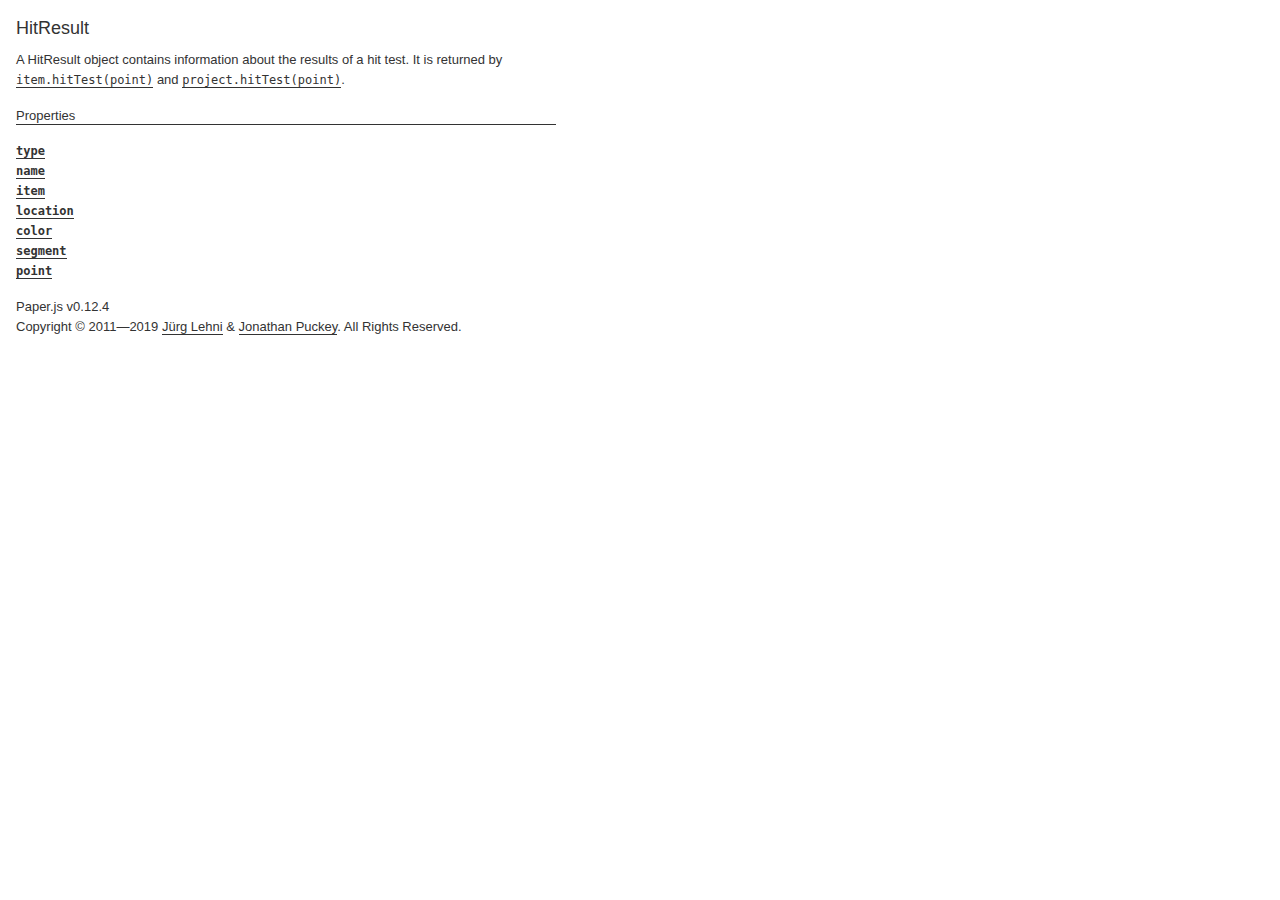
<file: paperjs-v0.12.4/docs/classes/HitResult.html>
<!DOCTYPE html>
<html>
<head>
<meta charset="UTF-8">
<title>HitResult</title>
<base target="class-frame">
<link href="../assets/css/docs.css" rel="stylesheet" type="text/css">
<script src="../assets/js/paper.js"></script>
<script src="../assets/js/jquery.js"></script>
<script src="../assets/js/codemirror.js"></script>
<script src="../assets/js/docs.js"></script>
</head>
<body>
<article class="reference"> 
<div class="reference-class">
<h1>HitResult</h1>

<p>A HitResult object contains information about the results of a hit test. It is returned by <a href="../classes/Item.html#hittest-point"><tt>item.hitTest(point)</tt></a> and <a href="../classes/Project.html#hittest-point"><tt>project.hitTest(point)</tt></a>.</p>

</div>





<!-- ================================ properties =========================== -->
	<div class="reference-members">
		<h2>Properties</h2>
		
			
<div id="type" class="member">
<div class="member-link">
<a name="type" href="#type"><tt><b>type</b></tt></a>
</div>
<div class="member-description hidden">

<div class="member-text">
	<p>Describes the type of the hit result. For example, if you hit a segment point, the type would be <code>&#39;segment&#39;</code>.</p>
	
	
		<ul class="member-list">
			<h4>Values:</h4>
			<li><tt>'segment'</tt>, <tt>'handle-in'</tt>, <tt>'handle-out'</tt>, <tt>'curve'</tt>, <tt>'stroke'</tt>, <tt>'fill'</tt>, <tt>'bounds'</tt>, <tt>'center'</tt>, <tt>'pixel'</tt></li>
		</ul>
	
	
	<ul class="member-list">
		<h4>Type:</h4>
		<li>
			<tt>String</tt>
		</li>
	</ul>
    
	
	
</div>

</div>
</div>
		
			
<div id="name" class="member">
<div class="member-link">
<a name="name" href="#name"><tt><b>name</b></tt></a>
</div>
<div class="member-description hidden">

<div class="member-text">
	<p>If the HitResult has a <a href="../classes/HitResult.html#type"><tt>hitResult.type</tt></a> of <code>&#39;bounds&#39;</code>, this property describes which corner of the bounding rectangle was hit.</p>
	
	
		<ul class="member-list">
			<h4>Values:</h4>
			<li><tt>'top-left'</tt>, <tt>'top-right'</tt>, <tt>'bottom-left'</tt>, <tt>'bottom-right'</tt>, <tt>'left-center'</tt>, <tt>'top-center'</tt>, <tt>'right-center'</tt>, <tt>'bottom- center'</tt></li>
		</ul>
	
	
	<ul class="member-list">
		<h4>Type:</h4>
		<li>
			<tt>String</tt>
		</li>
	</ul>
    
	
	
</div>

</div>
</div>
		
			
<div id="item" class="member">
<div class="member-link">
<a name="item" href="#item"><tt><b>item</b></tt></a>
</div>
<div class="member-description hidden">

<div class="member-text">
	<p>The item that was hit.</p>
	
	
	
	<ul class="member-list">
		<h4>Type:</h4>
		<li>
			<a href="../classes/Item.html"><tt>Item</tt></a>
		</li>
	</ul>
    
	
	
</div>

</div>
</div>
		
			
<div id="location" class="member">
<div class="member-link">
<a name="location" href="#location"><tt><b>location</b></tt></a>
</div>
<div class="member-description hidden">

<div class="member-text">
	<p>If the HitResult has a type of &lsquo;curve&rsquo; or &lsquo;stroke&rsquo;, this property gives more information about the exact position that was hit on the path.</p>
	
	
	
	<ul class="member-list">
		<h4>Type:</h4>
		<li>
			<a href="../classes/CurveLocation.html"><tt>CurveLocation</tt></a>
		</li>
	</ul>
    
	
	
</div>

</div>
</div>
		
			
<div id="color" class="member">
<div class="member-link">
<a name="color" href="#color"><tt><b>color</b></tt></a>
</div>
<div class="member-description hidden">

<div class="member-text">
	<p>If the HitResult has a type of &lsquo;pixel&rsquo;, this property refers to the color of the pixel on the <a href="../classes/Raster.html"><tt>Raster</tt></a> that was hit.</p>
	
	
	
	<ul class="member-list">
		<h4>Type:</h4>
		<li>
			<a href="../classes/Color.html"><tt>Color</tt></a>⟋<tt>null</tt>
		</li>
	</ul>
    
	
	
</div>

</div>
</div>
		
			
<div id="segment" class="member">
<div class="member-link">
<a name="segment" href="#segment"><tt><b>segment</b></tt></a>
</div>
<div class="member-description hidden">

<div class="member-text">
	<p>If the HitResult has a type of &lsquo;stroke&rsquo;, &lsquo;segment&rsquo;, &lsquo;handle-in&rsquo; or &lsquo;handle-out&rsquo;, this property refers to the segment that was hit or that is closest to the hitResult.location on the curve.</p>
	
	
	
	<ul class="member-list">
		<h4>Type:</h4>
		<li>
			<a href="../classes/Segment.html"><tt>Segment</tt></a>
		</li>
	</ul>
    
	
	
</div>

</div>
</div>
		
			
<div id="point" class="member">
<div class="member-link">
<a name="point" href="#point"><tt><b>point</b></tt></a>
</div>
<div class="member-description hidden">

<div class="member-text">
	<p>Describes the actual coordinates of the segment, handle or bounding box corner that was hit.</p>
	
	
	
	<ul class="member-list">
		<h4>Type:</h4>
		<li>
			<a href="../classes/Point.html"><tt>Point</tt></a>
		</li>
	</ul>
    
	
	
</div>

</div>
</div>
		
	</div>








<!-- =========================== copyright notice ========================== -->
<p class="footer">
Paper.js v0.12.4<br>
Copyright &#169; 2011—2019 <a href="http://www.lehni.org" target="_blank">J&uuml;rg Lehni</a> &amp; <a href="http://www.jonathanpuckey.com" target="_blank">Jonathan Puckey</a>. All Rights Reserved.</p>
<div class="content-end"></div>


</article>
</body>
</file>
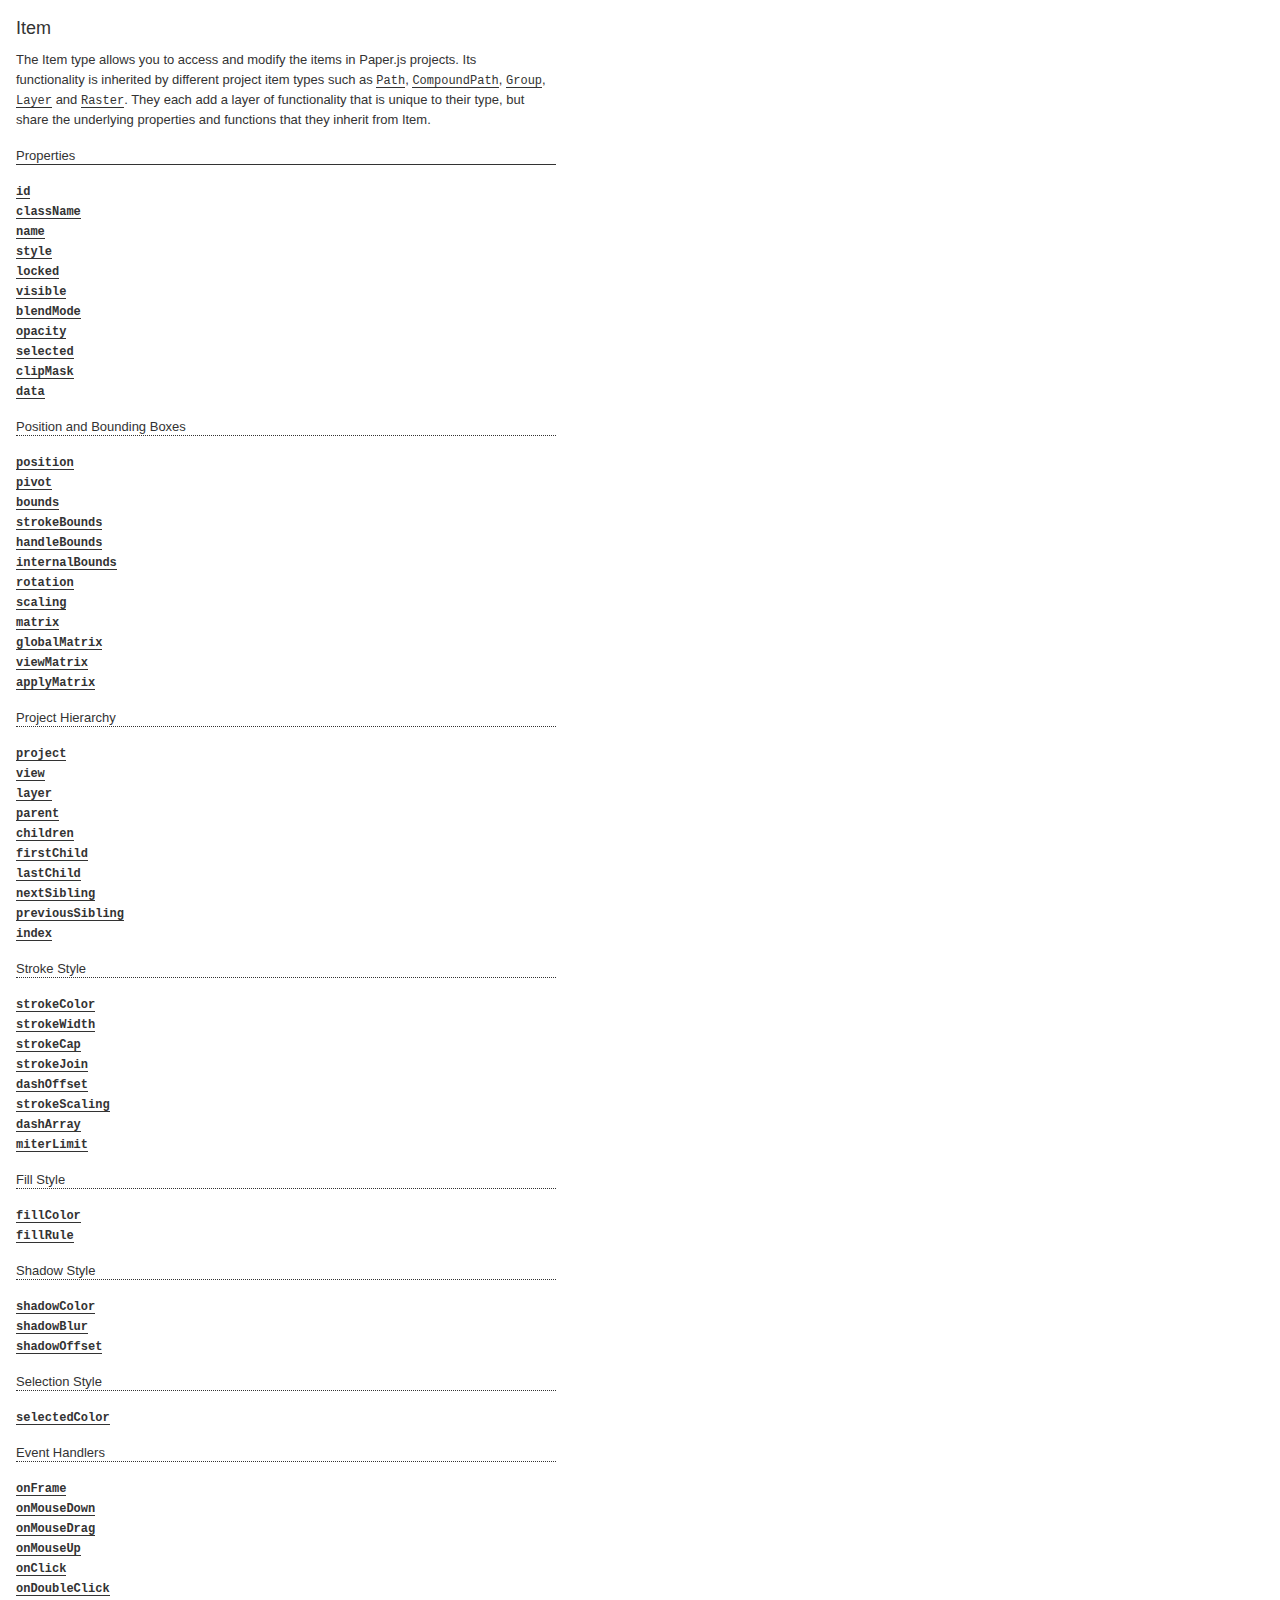
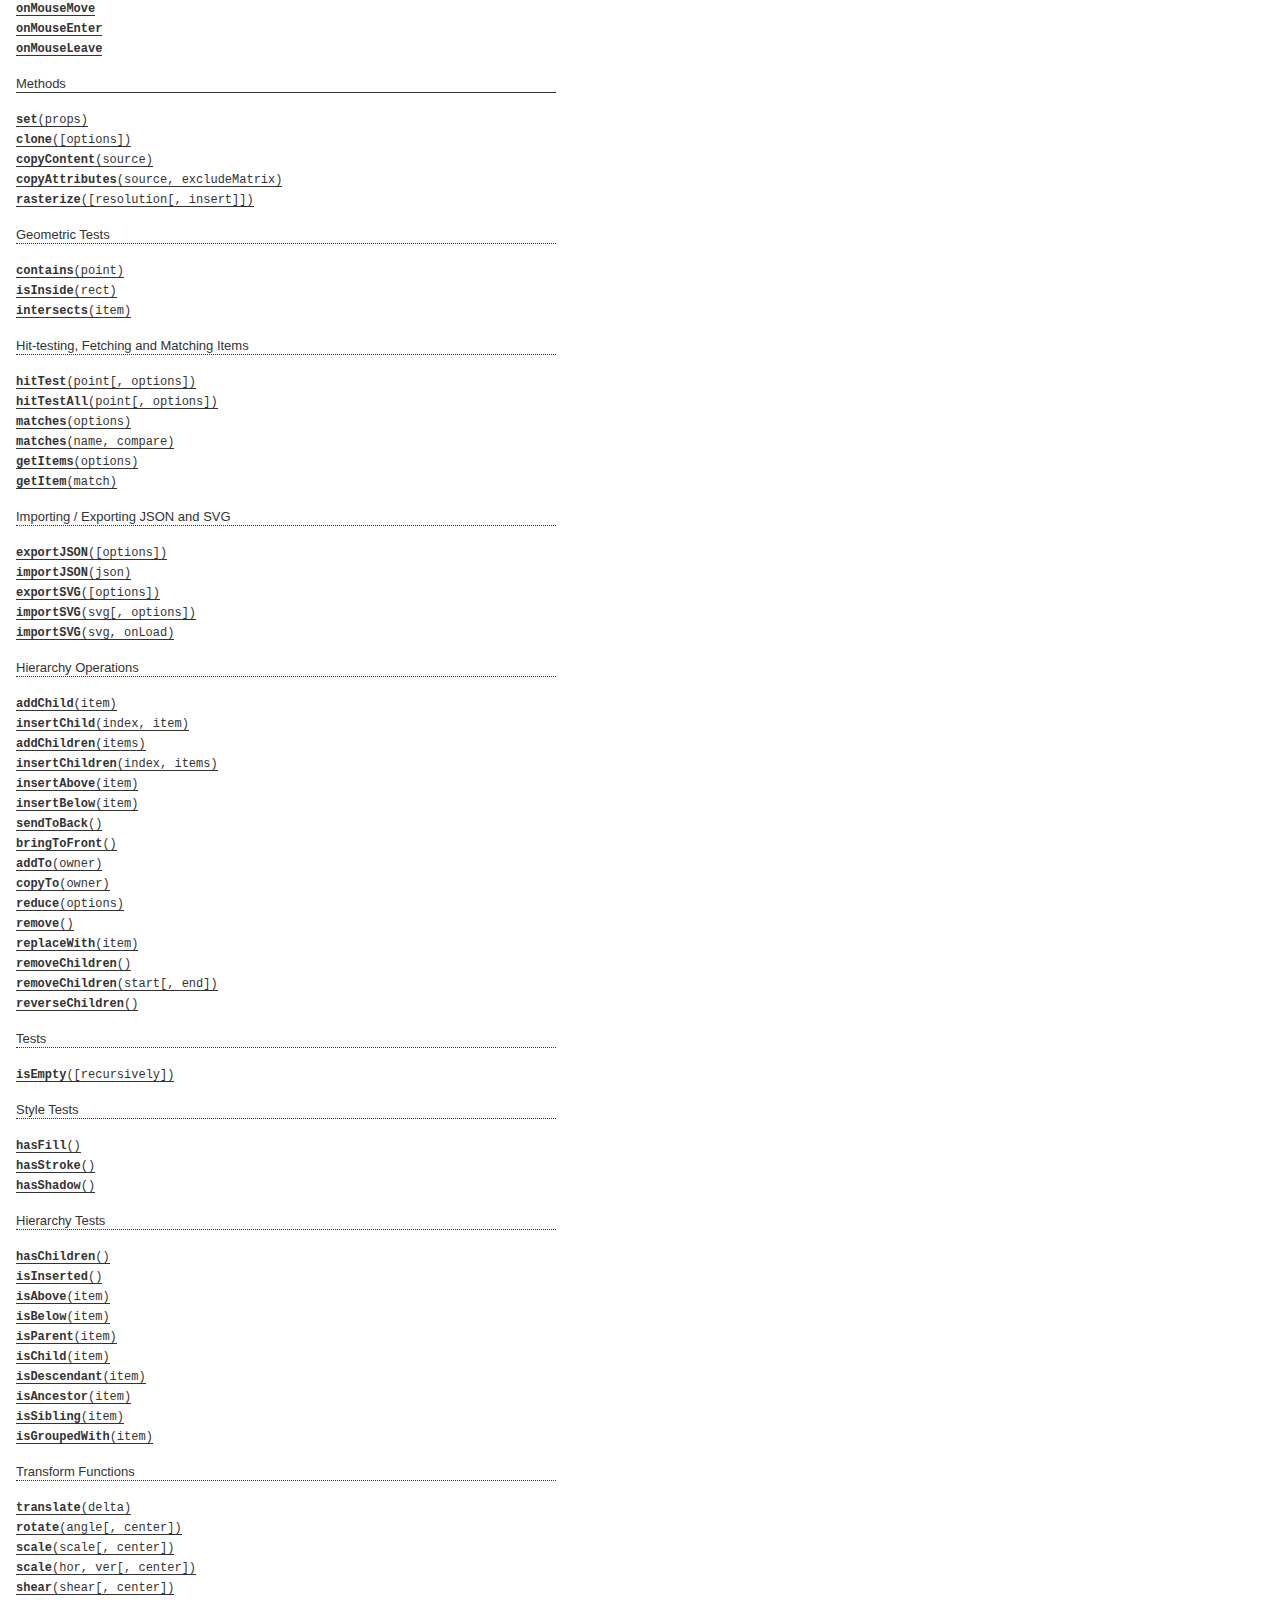
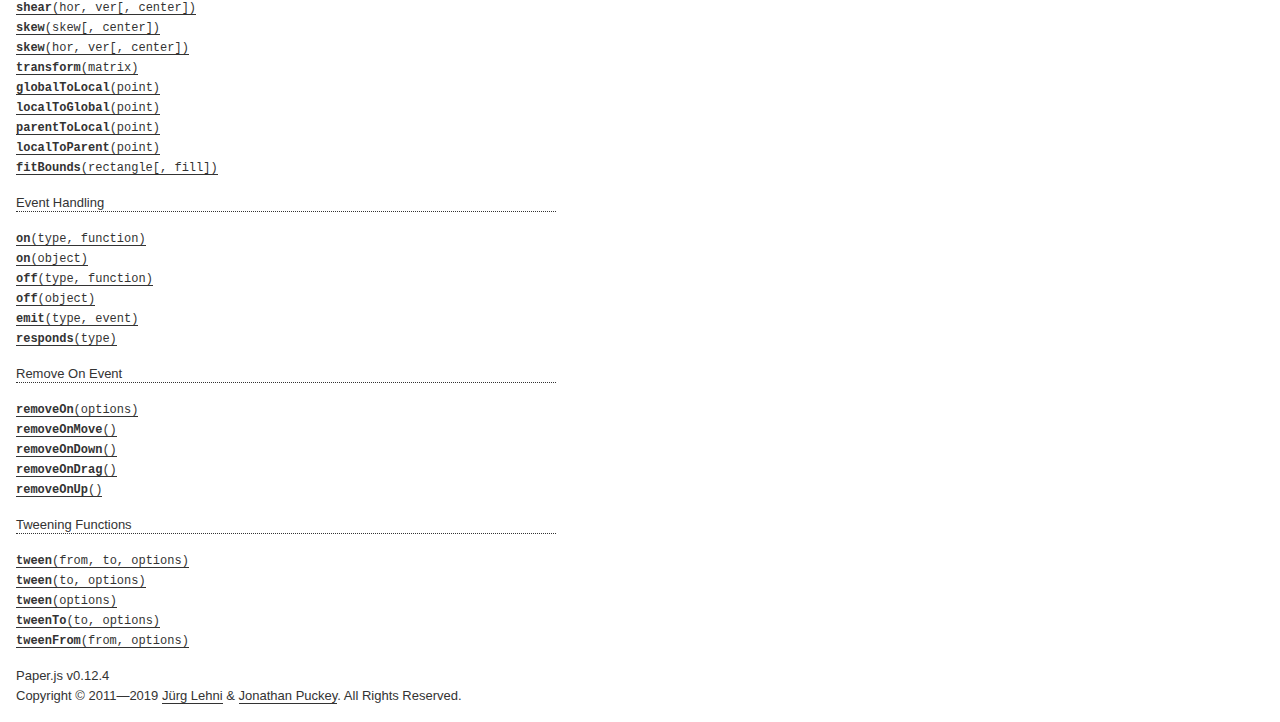
<file: paperjs-v0.12.4/docs/classes/Item.html>
<!DOCTYPE html>
<html>
<head>
<meta charset="UTF-8">
<title>Item</title>
<base target="class-frame">
<link href="../assets/css/docs.css" rel="stylesheet" type="text/css">
<script src="../assets/js/paper.js"></script>
<script src="../assets/js/jquery.js"></script>
<script src="../assets/js/codemirror.js"></script>
<script src="../assets/js/docs.js"></script>
</head>
<body>
<article class="reference"> 
<div class="reference-class">
<h1>Item</h1>

<p>The Item type allows you to access and modify the items in Paper.js projects. Its functionality is inherited by different project item types such as <a href="../classes/Path.html"><tt>Path</tt></a>, <a href="../classes/CompoundPath.html"><tt>CompoundPath</tt></a>, <a href="../classes/Group.html"><tt>Group</tt></a>, <a href="../classes/Layer.html"><tt>Layer</tt></a> and <a href="../classes/Raster.html"><tt>Raster</tt></a>. They each add a layer of functionality that is unique to their type, but share the underlying properties and functions that they inherit from Item.</p>

</div>





<!-- ================================ properties =========================== -->
	<div class="reference-members">
		<h2>Properties</h2>
		
			
<div id="id" class="member">
<div class="member-link">
<a name="id" href="#id"><tt><b>id</b></tt></a>
</div>
<div class="member-description hidden">

<div class="member-text">
	<p>The unique id of the item.</p>
	
		<p>Read only.</p>
	
	
	
	<ul class="member-list">
		<h4>Type:</h4>
		<li>
			<tt>Number</tt>
		</li>
	</ul>
    
	
	
</div>

</div>
</div>
		
			
<div id="classname" class="member">
<div class="member-link">
<a name="classname" href="#classname"><tt><b>className</b></tt></a>
</div>
<div class="member-description hidden">

<div class="member-text">
	<p>The class name of the item as a string.</p>
	
	
		<ul class="member-list">
			<h4>Values:</h4>
			<li><tt>'Group'</tt>, <tt>'Layer'</tt>, <tt>'Path'</tt>, <tt>'CompoundPath'</tt>, <tt>'Shape'</tt>, <tt>'Raster'</tt>, <tt>'SymbolItem'</tt>, <tt>'PointText'</tt></li>
		</ul>
	
	
	<ul class="member-list">
		<h4>Type:</h4>
		<li>
			<tt>String</tt>
		</li>
	</ul>
    
	
	
</div>

</div>
</div>
		
			
<div id="name" class="member">
<div class="member-link">
<a name="name" href="#name"><tt><b>name</b></tt></a>
</div>
<div class="member-description hidden">

<div class="member-text">
	<p>The name of the item. If the item has a name, it can be accessed by name through its parent&rsquo;s children list.</p>
	
	
	
	<ul class="member-list">
		<h4>Type:</h4>
		<li>
			<tt>String</tt>
		</li>
	</ul>
    
	
	<h4>Example:</h4>

<div class="paperscript split">

<div class="buttons">
<div class="button run">Run</div>
</div>

<script type="text/paperscript" canvas="canvas-0">
var path = new Path.Circle({
    center: [80, 50],
    radius: 35
});
// Set the name of the path:
path.name = 'example';

// Create a group and add path to it as a child:
var group = new Group();
group.addChild(path);

// The path can be accessed by name:
group.children['example'].fillColor = 'red';
</script>
<div class="canvas"><canvas width="516" height="100" id="canvas-0"></canvas></div>
</div>


</div>

</div>
</div>
		
			
<div id="style" class="member">
<div class="member-link">
<a name="style" href="#style"><tt><b>style</b></tt></a>
</div>
<div class="member-description hidden">

<div class="member-text">
	<p>The path style of the item.</p>
	
	
	
	<ul class="member-list">
		<h4>Type:</h4>
		<li>
			<a href="../classes/Style.html"><tt>Style</tt></a>
		</li>
	</ul>
    
	
	<h4>Example:<span class="description">Applying several styles to an item in one go, by passing an object to its style property:</span></h4>

<div class="paperscript split">

<div class="buttons">
<div class="button run">Run</div>
</div>

<script type="text/paperscript" canvas="canvas-1">
var circle = new Path.Circle({
    center: [80, 50],
    radius: 30
});
circle.style = {
    fillColor: 'blue',
    strokeColor: 'red',
    strokeWidth: 5
};
</script>
<div class="canvas"><canvas width="516" height="100" id="canvas-1"></canvas></div>
</div>


<h4>Example:<span class="description">Copying the style of another item:</span></h4>

<div class="paperscript split">

<div class="buttons">
<div class="button run">Run</div>
</div>

<script type="text/paperscript" canvas="canvas-2">
var path = new Path.Circle({
    center: [50, 50],
    radius: 30,
    fillColor: 'red'
});

var path2 = new Path.Circle({
    center: new Point(180, 50),
    radius: 20
});

// Copy the path style of path:
path2.style = path.style;
</script>
<div class="canvas"><canvas width="516" height="100" id="canvas-2"></canvas></div>
</div>


<h4>Example:<span class="description">Applying the same style object to multiple items:</span></h4>

<div class="paperscript split">

<div class="buttons">
<div class="button run">Run</div>
</div>

<script type="text/paperscript" canvas="canvas-3">
var myStyle = {
    fillColor: 'red',
    strokeColor: 'blue',
    strokeWidth: 4
};

var path = new Path.Circle({
    center: [50, 50],
    radius: 30
});
path.style = myStyle;

var path2 = new Path.Circle({
    center: new Point(150, 50),
    radius: 20
});
path2.style = myStyle;
</script>
<div class="canvas"><canvas width="516" height="100" id="canvas-3"></canvas></div>
</div>


</div>

</div>
</div>
		
			
<div id="locked" class="member">
<div class="member-link">
<a name="locked" href="#locked"><tt><b>locked</b></tt></a>
</div>
<div class="member-description hidden">

<div class="member-text">
	<p>Specifies whether the item is locked. When set to <code>true</code>, item interactions with the mouse are disabled.</p>
	
	
	
		<ul class="member-list">
			<h4>Default:</h4>
			<li><tt>false</tt></li>
		</ul>
	
	<ul class="member-list">
		<h4>Type:</h4>
		<li>
			<tt>Boolean</tt>
		</li>
	</ul>
    
	
	<h4>Example:</h4>

<div class="paperscript split">

<div class="buttons">
<div class="button run">Run</div>
</div>

<script type="text/paperscript" canvas="canvas-4">
var unlockedItem = new Path.Circle({
    center: view.center - [35, 0],
    radius: 30,
    fillColor: 'springgreen',
    onMouseDown: function() {
        this.fillColor = Color.random();
    }
});

var lockedItem = new Path.Circle({
    center: view.center + [35, 0],
    radius: 30,
    fillColor: 'crimson',
    locked: true,
    // This event won't be triggered because the item is locked.
    onMouseDown: function() {
        this.fillColor = Color.random();
    }
});

new PointText({
    content: 'Click on both circles to see which one is locked.',
    point: view.center - [0, 35],
    justification: 'center'
});
</script>
<div class="canvas"><canvas width="516" height="100" id="canvas-4"></canvas></div>
</div>


</div>

</div>
</div>
		
			
<div id="visible" class="member">
<div class="member-link">
<a name="visible" href="#visible"><tt><b>visible</b></tt></a>
</div>
<div class="member-description hidden">

<div class="member-text">
	<p>Specifies whether the item is visible. When set to <code>false</code>, the item won&rsquo;t be drawn.</p>
	
	
	
		<ul class="member-list">
			<h4>Default:</h4>
			<li><tt>true</tt></li>
		</ul>
	
	<ul class="member-list">
		<h4>Type:</h4>
		<li>
			<tt>Boolean</tt>
		</li>
	</ul>
    
	
	<h4>Example:<span class="description">Hiding an item:</span></h4>

<div class="paperscript split">

<div class="buttons">
<div class="button run">Run</div>
</div>

<script type="text/paperscript" canvas="canvas-5">
var path = new Path.Circle({
    center: [50, 50],
    radius: 20,
    fillColor: 'red'
});

// Hide the path:
path.visible = false;
</script>
<div class="canvas"><canvas width="516" height="100" id="canvas-5"></canvas></div>
</div>


</div>

</div>
</div>
		
			
<div id="blendmode" class="member">
<div class="member-link">
<a name="blendmode" href="#blendmode"><tt><b>blendMode</b></tt></a>
</div>
<div class="member-description hidden">

<div class="member-text">
	<p>The blend mode with which the item is composited onto the canvas. Both the standard canvas compositing modes, as well as the new CSS blend modes are supported. If blend-modes cannot be rendered natively, they are emulated. Be aware that emulation can have an impact on performance.</p>
	
	
		<ul class="member-list">
			<h4>Values:</h4>
			<li><tt>'normal'</tt>, <tt>'multiply'</tt>, <tt>'screen'</tt>, <tt>'overlay'</tt>, <tt>'soft-light'</tt>, <tt>'hard-
    light'</tt>, <tt>'color-dodge'</tt>, <tt>'color-burn'</tt>, <tt>'darken'</tt>, <tt>'lighten'</tt>, <tt>'difference'</tt>, <tt>'exclusion'</tt>, <tt>'hue'</tt>, <tt>'saturation'</tt>, <tt>'luminosity'</tt>, <tt>'color'</tt>, <tt>'add'</tt>, <tt>'subtract'</tt>, <tt>'average'</tt>, <tt>'pin-light'</tt>, <tt>'negation'</tt>, <tt>'source-over'</tt>, <tt>'source-in'</tt>, <tt>'source-out'</tt>, <tt>'source-atop'</tt>, <tt>'destination-over'</tt>, <tt>'destination-in'</tt>, <tt>'destination-out'</tt>, <tt>'destination-atop'</tt>, <tt>'lighter'</tt>, <tt>'darker'</tt>, <tt>'copy'</tt>, <tt>'xor'</tt></li>
		</ul>
	
	
		<ul class="member-list">
			<h4>Default:</h4>
			<li><tt>'normal'</tt></li>
		</ul>
	
	<ul class="member-list">
		<h4>Type:</h4>
		<li>
			<tt>String</tt>
		</li>
	</ul>
    
	
	<h4>Example:<span class="description">Setting an item's blend mode:</span></h4>

<div class="paperscript split">

<div class="buttons">
<div class="button run">Run</div>
</div>

<script type="text/paperscript" canvas="canvas-6">
// Create a white rectangle in the background
// with the same dimensions as the view:
var background = new Path.Rectangle(view.bounds);
background.fillColor = 'white';

var circle = new Path.Circle({
    center: [80, 50],
    radius: 35,
    fillColor: 'red'
});

var circle2 = new Path.Circle({
    center: new Point(120, 50),
    radius: 35,
    fillColor: 'blue'
});

// Set the blend mode of circle2:
circle2.blendMode = 'multiply';
</script>
<div class="canvas"><canvas width="516" height="100" id="canvas-6"></canvas></div>
</div>


</div>

</div>
</div>
		
			
<div id="opacity" class="member">
<div class="member-link">
<a name="opacity" href="#opacity"><tt><b>opacity</b></tt></a>
</div>
<div class="member-description hidden">

<div class="member-text">
	<p>The opacity of the item as a value between <code>0</code> and <code>1</code>.</p>
	
	
	
		<ul class="member-list">
			<h4>Default:</h4>
			<li><tt>1</tt></li>
		</ul>
	
	<ul class="member-list">
		<h4>Type:</h4>
		<li>
			<tt>Number</tt>
		</li>
	</ul>
    
	
	<h4>Example:<span class="description">Making an item 50% transparent:</span></h4>

<div class="paperscript split">

<div class="buttons">
<div class="button run">Run</div>
</div>

<script type="text/paperscript" canvas="canvas-7">
var circle = new Path.Circle({
    center: [80, 50],
    radius: 35,
    fillColor: 'red'
});

var circle2 = new Path.Circle({
    center: new Point(120, 50),
    radius: 35,
    fillColor: 'blue',
    strokeColor: 'green',
    strokeWidth: 10
});

// Make circle2 50% transparent:
circle2.opacity = 0.5;
</script>
<div class="canvas"><canvas width="516" height="100" id="canvas-7"></canvas></div>
</div>


</div>

</div>
</div>
		
			
<div id="selected" class="member">
<div class="member-link">
<a name="selected" href="#selected"><tt><b>selected</b></tt></a>
</div>
<div class="member-description hidden">

<div class="member-text">
	<p>Specifies whether the item is selected. This will also return <code>true</code> for <a href="../classes/Group.html"><tt>Group</tt></a> items if they are partially selected, e.g. groups containing selected or partially selected paths.</p>
<p>Paper.js draws the visual outlines of selected items on top of your project. This can be useful for debugging, as it allows you to see the construction of paths, position of path curves, individual segment points and bounding boxes of symbol and raster items.</p>
	
	
	
		<ul class="member-list">
			<h4>Default:</h4>
			<li><tt>false</tt></li>
		</ul>
	
	<ul class="member-list">
		<h4>Type:</h4>
		<li>
			<tt>Boolean</tt>
		</li>
	</ul>
    
	
	<ul class="member-list">
		<h4>See also:</h4>
		
			<li><tt><a href="../classes/Project.html#selecteditems"><tt>project.selectedItems</tt></a></tt></li>
		
			<li><tt><a href="../classes/Segment.html#selected"><tt>segment.selected</tt></a></tt></li>
		
			<li><tt><a href="../classes/Curve.html#selected"><tt>curve.selected</tt></a></tt></li>
		
			<li><tt><a href="../classes/Point.html#selected"><tt>point.selected</tt></a></tt></li>
		
	</ul>

	<h4>Example:<span class="description">Selecting an item:</span></h4>

<div class="paperscript split">

<div class="buttons">
<div class="button run">Run</div>
</div>

<script type="text/paperscript" canvas="canvas-8">
var path = new Path.Circle({
    center: [80, 50],
    radius: 35
});
path.selected = true; // Select the path
</script>
<div class="canvas"><canvas width="516" height="100" id="canvas-8"></canvas></div>
</div>


</div>

</div>
</div>
		
			
<div id="clipmask" class="member">
<div class="member-link">
<a name="clipmask" href="#clipmask"><tt><b>clipMask</b></tt></a>
</div>
<div class="member-description hidden">

<div class="member-text">
	<p>Specifies whether the item defines a clip mask. This can only be set on paths and compound paths, and only if the item is already contained within a clipping group.</p>
	
	
	
		<ul class="member-list">
			<h4>Default:</h4>
			<li><tt>false</tt></li>
		</ul>
	
	<ul class="member-list">
		<h4>Type:</h4>
		<li>
			<tt>Boolean</tt>
		</li>
	</ul>
    
	
	
</div>

</div>
</div>
		
			
<div id="data" class="member">
<div class="member-link">
<a name="data" href="#data"><tt><b>data</b></tt></a>
</div>
<div class="member-description hidden">

<div class="member-text">
	<p>A plain javascript object which can be used to store arbitrary data on the item.</p>
	
	
	
	<ul class="member-list">
		<h4>Type:</h4>
		<li>
			<tt>Object</tt>
		</li>
	</ul>
    
	
	<h4>Example:</h4>


<pre><code>var path = new Path();
path.data.remember = 'milk';</code></pre>

<h4>Example:</h4>


<pre><code>var path = new Path();
path.data.malcolm = new Point(20, 30);
console.log(path.data.malcolm.x); // 20</code></pre>

<h4>Example:</h4>


<pre><code>var path = new Path();
path.data = {
    home: 'Omicron Theta',
    found: 2338,
    pets: ['Spot']
};
console.log(path.data.pets.length); // 1</code></pre>

<h4>Example:</h4>


<pre><code>var path = new Path({
    data: {
        home: 'Omicron Theta',
        found: 2338,
        pets: ['Spot']
    }
});
console.log(path.data.pets.length); // 1</code></pre>

</div>

</div>
</div>
		
			
	<h3>Position and Bounding Boxes</h3>

<div id="position" class="member">
<div class="member-link">
<a name="position" href="#position"><tt><b>position</b></tt></a>
</div>
<div class="member-description hidden">

<div class="member-text">
	<p>The item&rsquo;s position within the parent item&rsquo;s coordinate system. By default, this is the <a href="../classes/Rectangle.html#center"><tt>rectangle.center</tt></a> of the item&rsquo;s <a href="../classes/Item.html#bounds"><tt>bounds</tt></a> rectangle.</p>
	
	
	
	<ul class="member-list">
		<h4>Type:</h4>
		<li>
			<a href="../classes/Point.html"><tt>Point</tt></a>
		</li>
	</ul>
    
	
	<h4>Example:<span class="description">Changing the position of a path:</span></h4>

<div class="paperscript split">

<div class="buttons">
<div class="button run">Run</div>
</div>

<script type="text/paperscript" canvas="canvas-9">
// Create a circle at position { x: 10, y: 10 }
var circle = new Path.Circle({
    center: new Point(10, 10),
    radius: 10,
    fillColor: 'red'
});

// Move the circle to { x: 20, y: 20 }
circle.position = new Point(20, 20);

// Move the circle 100 points to the right and 50 points down
circle.position += new Point(100, 50);
</script>
<div class="canvas"><canvas width="516" height="100" id="canvas-9"></canvas></div>
</div>


<h4>Example:<span class="description">Changing the x coordinate of an item's position:</span></h4>

<div class="paperscript split">

<div class="buttons">
<div class="button run">Run</div>
</div>

<script type="text/paperscript" canvas="canvas-10">
// Create a circle at position { x: 20, y: 20 }
var circle = new Path.Circle({
    center: new Point(20, 20),
    radius: 10,
    fillColor: 'red'
});

// Move the circle 100 points to the right
circle.position.x += 100;
</script>
<div class="canvas"><canvas width="516" height="100" id="canvas-10"></canvas></div>
</div>


</div>

</div>
</div>
		
			
<div id="pivot" class="member">
<div class="member-link">
<a name="pivot" href="#pivot"><tt><b>pivot</b></tt></a>
</div>
<div class="member-description hidden">

<div class="member-text">
	<p>The item&rsquo;s pivot point specified in the item coordinate system, defining the point around which all transformations are hinging. This is also the reference point for <a href="../classes/Item.html#position"><tt>position</tt></a>. By default, it is set to <code>null</code>, meaning the <a href="../classes/Rectangle.html#center"><tt>rectangle.center</tt></a> of the item&rsquo;s <a href="../classes/Item.html#bounds"><tt>bounds</tt></a> rectangle is used as pivot.</p>
	
	
	
		<ul class="member-list">
			<h4>Default:</h4>
			<li><tt>null</tt></li>
		</ul>
	
	<ul class="member-list">
		<h4>Type:</h4>
		<li>
			<a href="../classes/Point.html"><tt>Point</tt></a>
		</li>
	</ul>
    
	
	
</div>

</div>
</div>
		
			
<div id="bounds" class="member">
<div class="member-link">
<a name="bounds" href="#bounds"><tt><b>bounds</b></tt></a>
</div>
<div class="member-description hidden">

<div class="member-text">
	<p>The bounding rectangle of the item excluding stroke width.</p>
	
	
	
	<ul class="member-list">
		<h4>Type:</h4>
		<li>
			<a href="../classes/Rectangle.html"><tt>Rectangle</tt></a>
		</li>
	</ul>
    
	
	
</div>

</div>
</div>
		
			
<div id="strokebounds" class="member">
<div class="member-link">
<a name="strokebounds" href="#strokebounds"><tt><b>strokeBounds</b></tt></a>
</div>
<div class="member-description hidden">

<div class="member-text">
	<p>The bounding rectangle of the item including stroke width.</p>
	
	
	
	<ul class="member-list">
		<h4>Type:</h4>
		<li>
			<a href="../classes/Rectangle.html"><tt>Rectangle</tt></a>
		</li>
	</ul>
    
	
	
</div>

</div>
</div>
		
			
<div id="handlebounds" class="member">
<div class="member-link">
<a name="handlebounds" href="#handlebounds"><tt><b>handleBounds</b></tt></a>
</div>
<div class="member-description hidden">

<div class="member-text">
	<p>The bounding rectangle of the item including handles.</p>
	
	
	
	<ul class="member-list">
		<h4>Type:</h4>
		<li>
			<a href="../classes/Rectangle.html"><tt>Rectangle</tt></a>
		</li>
	</ul>
    
	
	
</div>

</div>
</div>
		
			
<div id="internalbounds" class="member">
<div class="member-link">
<a name="internalbounds" href="#internalbounds"><tt><b>internalBounds</b></tt></a>
</div>
<div class="member-description hidden">

<div class="member-text">
	<p>The bounding rectangle of the item without any matrix transformations.</p>
<p>Typical use case would be drawing a frame around the object where you want to draw something of the same size, position, rotation, and scaling, like a selection frame.</p>
	
	
	
	<ul class="member-list">
		<h4>Type:</h4>
		<li>
			<a href="../classes/Rectangle.html"><tt>Rectangle</tt></a>
		</li>
	</ul>
    
	
	
</div>

</div>
</div>
		
			
<div id="rotation" class="member">
<div class="member-link">
<a name="rotation" href="#rotation"><tt><b>rotation</b></tt></a>
</div>
<div class="member-description hidden">

<div class="member-text">
	<p>The current rotation angle of the item, as described by its <a href="../classes/Item.html#matrix"><tt>matrix</tt></a>. Please note that this only returns meaningful values for items with <a href="../classes/Item.html#applymatrix"><tt>applyMatrix</tt></a> set to <code>false</code>, meaning they do not directly bake transformations into their content.</p>
	
	
	
	<ul class="member-list">
		<h4>Type:</h4>
		<li>
			<tt>Number</tt>
		</li>
	</ul>
    
	
	
</div>

</div>
</div>
		
			
<div id="scaling" class="member">
<div class="member-link">
<a name="scaling" href="#scaling"><tt><b>scaling</b></tt></a>
</div>
<div class="member-description hidden">

<div class="member-text">
	<p>The current scale factor of the item, as described by its <a href="../classes/Item.html#matrix"><tt>matrix</tt></a>. Please note that this only returns meaningful values for items with <a href="../classes/Item.html#applymatrix"><tt>applyMatrix</tt></a> set to <code>false</code>, meaning they do not directly bake transformations into their content.</p>
	
	
	
	<ul class="member-list">
		<h4>Type:</h4>
		<li>
			<a href="../classes/Point.html"><tt>Point</tt></a>
		</li>
	</ul>
    
	
	
</div>

</div>
</div>
		
			
<div id="matrix" class="member">
<div class="member-link">
<a name="matrix" href="#matrix"><tt><b>matrix</b></tt></a>
</div>
<div class="member-description hidden">

<div class="member-text">
	<p>The item&rsquo;s transformation matrix, defining position and dimensions in relation to its parent item in which it is contained.</p>
	
	
	
	<ul class="member-list">
		<h4>Type:</h4>
		<li>
			<a href="../classes/Matrix.html"><tt>Matrix</tt></a>
		</li>
	</ul>
    
	
	
</div>

</div>
</div>
		
			
<div id="globalmatrix" class="member">
<div class="member-link">
<a name="globalmatrix" href="#globalmatrix"><tt><b>globalMatrix</b></tt></a>
</div>
<div class="member-description hidden">

<div class="member-text">
	<p>The item&rsquo;s global transformation matrix in relation to the global project coordinate space. Note that the view&rsquo;s transformations resulting from zooming and panning are not factored in.</p>
	
		<p>Read only.</p>
	
	
	
	<ul class="member-list">
		<h4>Type:</h4>
		<li>
			<a href="../classes/Matrix.html"><tt>Matrix</tt></a>
		</li>
	</ul>
    
	
	
</div>

</div>
</div>
		
			
<div id="viewmatrix" class="member">
<div class="member-link">
<a name="viewmatrix" href="#viewmatrix"><tt><b>viewMatrix</b></tt></a>
</div>
<div class="member-description hidden">

<div class="member-text">
	<p>The item&rsquo;s global matrix in relation to the view coordinate space. This means that the view&rsquo;s transformations resulting from zooming and panning are factored in.</p>
	
		<p>Read only.</p>
	
	
	
	<ul class="member-list">
		<h4>Type:</h4>
		<li>
			<a href="../classes/Matrix.html"><tt>Matrix</tt></a>
		</li>
	</ul>
    
	
	
</div>

</div>
</div>
		
			
<div id="applymatrix" class="member">
<div class="member-link">
<a name="applymatrix" href="#applymatrix"><tt><b>applyMatrix</b></tt></a>
</div>
<div class="member-description hidden">

<div class="member-text">
	<p>Controls whether the transformations applied to the item (e.g. through <a href="../classes/Item.html#transform-matrix"><tt>transform(matrix)</tt></a>, <a href="../classes/Item.html#rotate-angle"><tt>rotate(angle)</tt></a>, <a href="../classes/Item.html#scale-scale"><tt>scale(scale)</tt></a>, etc.) are stored in its <a href="../classes/Item.html#matrix"><tt>matrix</tt></a> property, or whether they are directly applied to its contents or children (passed on to the segments in <a href="../classes/Path.html"><tt>Path</tt></a> items, the children of <a href="../classes/Group.html"><tt>Group</tt></a> items, etc.).</p>
	
	
	
		<ul class="member-list">
			<h4>Default:</h4>
			<li><tt>true</tt></li>
		</ul>
	
	<ul class="member-list">
		<h4>Type:</h4>
		<li>
			<tt>Boolean</tt>
		</li>
	</ul>
    
	
	
</div>

</div>
</div>
		
			
	<h3>Project Hierarchy</h3>

<div id="project" class="member">
<div class="member-link">
<a name="project" href="#project"><tt><b>project</b></tt></a>
</div>
<div class="member-description hidden">

<div class="member-text">
	<p>The project that this item belongs to.</p>
	
		<p>Read only.</p>
	
	
	
	<ul class="member-list">
		<h4>Type:</h4>
		<li>
			<a href="../classes/Project.html"><tt>Project</tt></a>
		</li>
	</ul>
    
	
	
</div>

</div>
</div>
		
			
<div id="view" class="member">
<div class="member-link">
<a name="view" href="#view"><tt><b>view</b></tt></a>
</div>
<div class="member-description hidden">

<div class="member-text">
	<p>The view that this item belongs to.</p>
	
		<p>Read only.</p>
	
	
	
	<ul class="member-list">
		<h4>Type:</h4>
		<li>
			<a href="../classes/View.html"><tt>View</tt></a>
		</li>
	</ul>
    
	
	
</div>

</div>
</div>
		
			
<div id="layer" class="member">
<div class="member-link">
<a name="layer" href="#layer"><tt><b>layer</b></tt></a>
</div>
<div class="member-description hidden">

<div class="member-text">
	<p>The layer that this item is contained within.</p>
	
		<p>Read only.</p>
	
	
	
	<ul class="member-list">
		<h4>Type:</h4>
		<li>
			<a href="../classes/Layer.html"><tt>Layer</tt></a>
		</li>
	</ul>
    
	
	
</div>

</div>
</div>
		
			
<div id="parent" class="member">
<div class="member-link">
<a name="parent" href="#parent"><tt><b>parent</b></tt></a>
</div>
<div class="member-description hidden">

<div class="member-text">
	<p>The item that this item is contained within.</p>
	
	
	
	<ul class="member-list">
		<h4>Type:</h4>
		<li>
			<a href="../classes/Item.html"><tt>Item</tt></a>
		</li>
	</ul>
    
	
	<h4>Example:</h4>


<pre><code>var path = new Path();

// New items are placed in the active layer:
console.log(path.parent == project.activeLayer); // true

var group = new Group();
group.addChild(path);

// Now the parent of the path has become the group:
console.log(path.parent == group); // true</code></pre>

<h4>Example:<span class="description">Setting the parent of the item to another item</span></h4>


<pre><code>var path = new Path();

// New items are placed in the active layer:
console.log(path.parent == project.activeLayer); // true

var group = new Group();
path.parent = group;

// Now the parent of the path has become the group:
console.log(path.parent == group); // true

// The path is now contained in the children list of group:
console.log(group.children[0] == path); // true</code></pre>

<h4>Example:<span class="description">Setting the parent of an item in the constructor</span></h4>


<pre><code>var group = new Group();

var path = new Path({
    parent: group
});

// The parent of the path is the group:
console.log(path.parent == group); // true

// The path is contained in the children list of group:
console.log(group.children[0] == path); // true</code></pre>

</div>

</div>
</div>
		
			
<div id="children" class="member">
<div class="member-link">
<a name="children" href="#children"><tt><b>children</b></tt></a>
</div>
<div class="member-description hidden">

<div class="member-text">
	<p>The children items contained within this item. Items that define a <a href="../classes/Item.html#name"><tt>name</tt></a> can also be accessed by name.</p>
<p><b>Please note:</b> The children array should not be modified directly using array functions. To remove single items from the children list, use <a href="../classes/Item.html#remove"><tt>item.remove</tt></a>(), to remove all items from the children list, use <a href="../classes/Item.html#removechildren"><tt>item.removeChildren</tt></a>(). To add items to the children list, use <a href="../classes/Item.html#addchild-item"><tt>item.addChild(item)</tt></a> or <a href="../classes/Item.html#insertchild-index-item"><tt>item.insertChild(index, item)</tt></a>.</p>
	
	
	
	<ul class="member-list">
		<h4>Type:</h4>
		<li>
			Array of <a href="../classes/Item.html"><tt>Item</tt></a> objects
		</li>
	</ul>
    
	
	<h4>Example:<span class="description">Accessing items in the children array:</span></h4>

<div class="paperscript split">

<div class="buttons">
<div class="button run">Run</div>
</div>

<script type="text/paperscript" canvas="canvas-11">
var path = new Path.Circle({
    center: [80, 50],
    radius: 35
});

// Create a group and move the path into it:
var group = new Group();
group.addChild(path);

// Access the path through the group's children array:
group.children[0].fillColor = 'red';
</script>
<div class="canvas"><canvas width="516" height="100" id="canvas-11"></canvas></div>
</div>


<h4>Example:<span class="description">Accessing children by name:</span></h4>

<div class="paperscript split">

<div class="buttons">
<div class="button run">Run</div>
</div>

<script type="text/paperscript" canvas="canvas-12">
var path = new Path.Circle({
    center: [80, 50],
    radius: 35
});
// Set the name of the path:
path.name = 'example';

// Create a group and move the path into it:
var group = new Group();
group.addChild(path);

// The path can be accessed by name:
group.children['example'].fillColor = 'orange';
</script>
<div class="canvas"><canvas width="516" height="100" id="canvas-12"></canvas></div>
</div>


<h4>Example:<span class="description">Passing an array of items to item.children:</span></h4>

<div class="paperscript split">

<div class="buttons">
<div class="button run">Run</div>
</div>

<script type="text/paperscript" canvas="canvas-13">
var path = new Path.Circle({
    center: [80, 50],
    radius: 35
});

var group = new Group();
group.children = [path];

// The path is the first child of the group:
group.firstChild.fillColor = 'green';
</script>
<div class="canvas"><canvas width="516" height="100" id="canvas-13"></canvas></div>
</div>


</div>

</div>
</div>
		
			
<div id="firstchild" class="member">
<div class="member-link">
<a name="firstchild" href="#firstchild"><tt><b>firstChild</b></tt></a>
</div>
<div class="member-description hidden">

<div class="member-text">
	<p>The first item contained within this item. This is a shortcut for accessing <code>item.children[0]</code>.</p>
	
		<p>Read only.</p>
	
	
	
	<ul class="member-list">
		<h4>Type:</h4>
		<li>
			<a href="../classes/Item.html"><tt>Item</tt></a>
		</li>
	</ul>
    
	
	
</div>

</div>
</div>
		
			
<div id="lastchild" class="member">
<div class="member-link">
<a name="lastchild" href="#lastchild"><tt><b>lastChild</b></tt></a>
</div>
<div class="member-description hidden">

<div class="member-text">
	<p>The last item contained within this item.This is a shortcut for accessing <code>item.children[item.children.length - 1]</code>.</p>
	
		<p>Read only.</p>
	
	
	
	<ul class="member-list">
		<h4>Type:</h4>
		<li>
			<a href="../classes/Item.html"><tt>Item</tt></a>
		</li>
	</ul>
    
	
	
</div>

</div>
</div>
		
			
<div id="nextsibling" class="member">
<div class="member-link">
<a name="nextsibling" href="#nextsibling"><tt><b>nextSibling</b></tt></a>
</div>
<div class="member-description hidden">

<div class="member-text">
	<p>The next item on the same level as this item.</p>
	
		<p>Read only.</p>
	
	
	
	<ul class="member-list">
		<h4>Type:</h4>
		<li>
			<a href="../classes/Item.html"><tt>Item</tt></a>
		</li>
	</ul>
    
	
	
</div>

</div>
</div>
		
			
<div id="previoussibling" class="member">
<div class="member-link">
<a name="previoussibling" href="#previoussibling"><tt><b>previousSibling</b></tt></a>
</div>
<div class="member-description hidden">

<div class="member-text">
	<p>The previous item on the same level as this item.</p>
	
		<p>Read only.</p>
	
	
	
	<ul class="member-list">
		<h4>Type:</h4>
		<li>
			<a href="../classes/Item.html"><tt>Item</tt></a>
		</li>
	</ul>
    
	
	
</div>

</div>
</div>
		
			
<div id="index" class="member">
<div class="member-link">
<a name="index" href="#index"><tt><b>index</b></tt></a>
</div>
<div class="member-description hidden">

<div class="member-text">
	<p>The index of this item within the list of its parent&rsquo;s children.</p>
	
		<p>Read only.</p>
	
	
	
	<ul class="member-list">
		<h4>Type:</h4>
		<li>
			<tt>Number</tt>
		</li>
	</ul>
    
	
	
</div>

</div>
</div>
		
			
	<h3>Stroke Style</h3>

<div id="strokecolor" class="member">
<div class="member-link">
<a name="strokecolor" href="#strokecolor"><tt><b>strokeColor</b></tt></a>
</div>
<div class="member-description hidden">

<div class="member-text">
	<p>The color of the stroke.</p>
	
	
	
	<ul class="member-list">
		<h4>Type:</h4>
		<li>
			<a href="../classes/Color.html"><tt>Color</tt></a>⟋<tt>null</tt>
		</li>
	</ul>
    
	
	<h4>Example:<span class="description">Setting the stroke color of a path:</span></h4>

<div class="paperscript split">

<div class="buttons">
<div class="button run">Run</div>
</div>

<script type="text/paperscript" canvas="canvas-14">
// Create a circle shaped path at { x: 80, y: 50 }
// with a radius of 35:
var circle = new Path.Circle({
    center: [80, 50],
    radius: 35
});

// Set its stroke color to RGB red:
circle.strokeColor = new Color(1, 0, 0);
</script>
<div class="canvas"><canvas width="516" height="100" id="canvas-14"></canvas></div>
</div>


</div>

</div>
</div>
		
			
<div id="strokewidth" class="member">
<div class="member-link">
<a name="strokewidth" href="#strokewidth"><tt><b>strokeWidth</b></tt></a>
</div>
<div class="member-description hidden">

<div class="member-text">
	<p>The width of the stroke.</p>
	
	
	
	<ul class="member-list">
		<h4>Type:</h4>
		<li>
			<tt>Number</tt>
		</li>
	</ul>
    
	
	<h4>Example:<span class="description">Setting an item's stroke width:</span></h4>

<div class="paperscript split">

<div class="buttons">
<div class="button run">Run</div>
</div>

<script type="text/paperscript" canvas="canvas-15">
// Create a circle shaped path at { x: 80, y: 50 }
// with a radius of 35:
var circle = new Path.Circle({
    center: [80, 50],
    radius: 35,
    strokeColor: 'red'
});

// Set its stroke width to 10:
circle.strokeWidth = 10;
</script>
<div class="canvas"><canvas width="516" height="100" id="canvas-15"></canvas></div>
</div>


</div>

</div>
</div>
		
			
<div id="strokecap" class="member">
<div class="member-link">
<a name="strokecap" href="#strokecap"><tt><b>strokeCap</b></tt></a>
</div>
<div class="member-description hidden">

<div class="member-text">
	<p>The shape to be used at the beginning and end of open <a href="../classes/Path.html"><tt>Path</tt></a> items, when they have a stroke.</p>
	
	
		<ul class="member-list">
			<h4>Values:</h4>
			<li><tt>'round'</tt>, <tt>'square'</tt>, <tt>'butt'</tt></li>
		</ul>
	
	
		<ul class="member-list">
			<h4>Default:</h4>
			<li><tt>'butt'</tt></li>
		</ul>
	
	<ul class="member-list">
		<h4>Type:</h4>
		<li>
			<tt>String</tt>
		</li>
	</ul>
    
	
	<h4>Example:<span class="description">A look at the different stroke caps:</span></h4>

<div class="paperscript split">

<div class="buttons">
<div class="button run">Run</div>
</div>

<script type="text/paperscript" canvas="canvas-16">
var line = new Path({
    segments: [[80, 50], [420, 50]],
    strokeColor: 'black',
    strokeWidth: 20,
    selected: true
});

// Set the stroke cap of the line to be round:
line.strokeCap = 'round';

// Copy the path and set its stroke cap to be square:
var line2 = line.clone();
line2.position.y += 50;
line2.strokeCap = 'square';

// Make another copy and set its stroke cap to be butt:
var line2 = line.clone();
line2.position.y += 100;
line2.strokeCap = 'butt';
</script>
<div class="canvas"><canvas width="516" height="200" id="canvas-16"></canvas></div>
</div>


</div>

</div>
</div>
		
			
<div id="strokejoin" class="member">
<div class="member-link">
<a name="strokejoin" href="#strokejoin"><tt><b>strokeJoin</b></tt></a>
</div>
<div class="member-description hidden">

<div class="member-text">
	<p>The shape to be used at the segments and corners of <a href="../classes/Path.html"><tt>Path</tt></a> items when they have a stroke.</p>
	
	
		<ul class="member-list">
			<h4>Values:</h4>
			<li><tt>'miter'</tt>, <tt>'round'</tt>, <tt>'bevel'</tt></li>
		</ul>
	
	
		<ul class="member-list">
			<h4>Default:</h4>
			<li><tt>'miter'</tt></li>
		</ul>
	
	<ul class="member-list">
		<h4>Type:</h4>
		<li>
			<tt>String</tt>
		</li>
	</ul>
    
	
	<h4>Example:<span class="description">A look at the different stroke joins:</span></h4>

<div class="paperscript split">

<div class="buttons">
<div class="button run">Run</div>
</div>

<script type="text/paperscript" canvas="canvas-17">
var path = new Path({
    segments: [[80, 100], [120, 40], [160, 100]],
    strokeColor: 'black',
    strokeWidth: 20,
    // Select the path, in order to see where the stroke is formed:
    selected: true
});

var path2 = path.clone();
path2.position.x += path2.bounds.width * 1.5;
path2.strokeJoin = 'round';

var path3 = path2.clone();
path3.position.x += path3.bounds.width * 1.5;
path3.strokeJoin = 'bevel';
</script>
<div class="canvas"><canvas width="516" height="120" id="canvas-17"></canvas></div>
</div>


</div>

</div>
</div>
		
			
<div id="dashoffset" class="member">
<div class="member-link">
<a name="dashoffset" href="#dashoffset"><tt><b>dashOffset</b></tt></a>
</div>
<div class="member-description hidden">

<div class="member-text">
	<p>The dash offset of the stroke.</p>
	
	
	
		<ul class="member-list">
			<h4>Default:</h4>
			<li><tt>0</tt></li>
		</ul>
	
	<ul class="member-list">
		<h4>Type:</h4>
		<li>
			<tt>Number</tt>
		</li>
	</ul>
    
	
	
</div>

</div>
</div>
		
			
<div id="strokescaling" class="member">
<div class="member-link">
<a name="strokescaling" href="#strokescaling"><tt><b>strokeScaling</b></tt></a>
</div>
<div class="member-description hidden">

<div class="member-text">
	<p>Specifies whether the stroke is to be drawn taking the current affine transformation into account (the default behavior), or whether it should appear as a non-scaling stroke.</p>
	
	
	
		<ul class="member-list">
			<h4>Default:</h4>
			<li><tt>true</tt></li>
		</ul>
	
	<ul class="member-list">
		<h4>Type:</h4>
		<li>
			<tt>Boolean</tt>
		</li>
	</ul>
    
	
	
</div>

</div>
</div>
		
			
<div id="dasharray" class="member">
<div class="member-link">
<a name="dasharray" href="#dasharray"><tt><b>dashArray</b></tt></a>
</div>
<div class="member-description hidden">

<div class="member-text">
	<p>Specifies an array containing the dash and gap lengths of the stroke.</p>
	
	
	
		<ul class="member-list">
			<h4>Default:</h4>
			<li><tt>[]</tt></li>
		</ul>
	
	<ul class="member-list">
		<h4>Type:</h4>
		<li>
			Array of <tt>Numbers</tt>
		</li>
	</ul>
    
	
	<h4>Example:</h4>

<div class="paperscript split">

<div class="buttons">
<div class="button run">Run</div>
</div>

<script type="text/paperscript" canvas="canvas-18">
var path = new Path.Circle({
    center: [80, 50],
    radius: 40,
    strokeWidth: 2,
    strokeColor: 'black'
});

// Set the dashed stroke to [10pt dash, 4pt gap]:
path.dashArray = [10, 4];
</script>
<div class="canvas"><canvas width="516" height="100" id="canvas-18"></canvas></div>
</div>


</div>

</div>
</div>
		
			
<div id="miterlimit" class="member">
<div class="member-link">
<a name="miterlimit" href="#miterlimit"><tt><b>miterLimit</b></tt></a>
</div>
<div class="member-description hidden">

<div class="member-text">
	<p>The miter limit of the stroke. When two line segments meet at a sharp angle and miter joins have been specified for <a href="../classes/Item.html#strokejoin"><tt>item.strokeJoin</tt></a>, it is possible for the miter to extend far beyond the <a href="../classes/Item.html#strokewidth"><tt>item.strokeWidth</tt></a> of the path. The miterLimit imposes a limit on the ratio of the miter length to the <a href="../classes/Item.html#strokewidth"><tt>item.strokeWidth</tt></a>.</p>
	
	
	
		<ul class="member-list">
			<h4>Default:</h4>
			<li><tt>10</tt></li>
		</ul>
	
	<ul class="member-list">
		<h4>Type:</h4>
		<li>
			<tt>Number</tt>
		</li>
	</ul>
    
	
	
</div>

</div>
</div>
		
			
	<h3>Fill Style</h3>

<div id="fillcolor" class="member">
<div class="member-link">
<a name="fillcolor" href="#fillcolor"><tt><b>fillColor</b></tt></a>
</div>
<div class="member-description hidden">

<div class="member-text">
	<p>The fill color of the item.</p>
	
	
	
	<ul class="member-list">
		<h4>Type:</h4>
		<li>
			<a href="../classes/Color.html"><tt>Color</tt></a>⟋<tt>null</tt>
		</li>
	</ul>
    
	
	<h4>Example:<span class="description">Setting the fill color of a path to red:</span></h4>

<div class="paperscript split">

<div class="buttons">
<div class="button run">Run</div>
</div>

<script type="text/paperscript" canvas="canvas-19">
// Create a circle shaped path at { x: 80, y: 50 }
// with a radius of 35:
var circle = new Path.Circle({
    center: [80, 50],
    radius: 35
});

// Set the fill color of the circle to RGB red:
circle.fillColor = new Color(1, 0, 0);
</script>
<div class="canvas"><canvas width="516" height="100" id="canvas-19"></canvas></div>
</div>


</div>

</div>
</div>
		
			
<div id="fillrule" class="member">
<div class="member-link">
<a name="fillrule" href="#fillrule"><tt><b>fillRule</b></tt></a>
</div>
<div class="member-description hidden">

<div class="member-text">
	<p>The fill-rule with which the shape gets filled. Please note that only modern browsers support fill-rules other than <code>&#39;nonzero&#39;</code>.</p>
	
	
		<ul class="member-list">
			<h4>Values:</h4>
			<li><tt>'nonzero'</tt>, <tt>'evenodd'</tt></li>
		</ul>
	
	
		<ul class="member-list">
			<h4>Default:</h4>
			<li><tt>'nonzero'</tt></li>
		</ul>
	
	<ul class="member-list">
		<h4>Type:</h4>
		<li>
			<tt>String</tt>
		</li>
	</ul>
    
	
	
</div>

</div>
</div>
		
			
	<h3>Shadow Style</h3>

<div id="shadowcolor" class="member">
<div class="member-link">
<a name="shadowcolor" href="#shadowcolor"><tt><b>shadowColor</b></tt></a>
</div>
<div class="member-description hidden">

<div class="member-text">
	<p>The shadow color.</p>
	
	
	
	<ul class="member-list">
		<h4>Type:</h4>
		<li>
			<a href="../classes/Color.html"><tt>Color</tt></a>⟋<tt>null</tt>
		</li>
	</ul>
    
	
	<h4>Example:<span class="description">Creating a circle with a black shadow:</span></h4>

<div class="paperscript split">

<div class="buttons">
<div class="button run">Run</div>
</div>

<script type="text/paperscript" canvas="canvas-20">
var circle = new Path.Circle({
    center: [80, 50],
    radius: 35,
    fillColor: 'white',
    // Set the shadow color of the circle to RGB black:
    shadowColor: new Color(0, 0, 0),
    // Set the shadow blur radius to 12:
    shadowBlur: 12,
    // Offset the shadow by { x: 5, y: 5 }
    shadowOffset: new Point(5, 5)
});
</script>
<div class="canvas"><canvas width="516" height="100" id="canvas-20"></canvas></div>
</div>


</div>

</div>
</div>
		
			
<div id="shadowblur" class="member">
<div class="member-link">
<a name="shadowblur" href="#shadowblur"><tt><b>shadowBlur</b></tt></a>
</div>
<div class="member-description hidden">

<div class="member-text">
	<p>The shadow&rsquo;s blur radius.</p>
	
	
	
		<ul class="member-list">
			<h4>Default:</h4>
			<li><tt>0</tt></li>
		</ul>
	
	<ul class="member-list">
		<h4>Type:</h4>
		<li>
			<tt>Number</tt>
		</li>
	</ul>
    
	
	
</div>

</div>
</div>
		
			
<div id="shadowoffset" class="member">
<div class="member-link">
<a name="shadowoffset" href="#shadowoffset"><tt><b>shadowOffset</b></tt></a>
</div>
<div class="member-description hidden">

<div class="member-text">
	<p>The shadow&rsquo;s offset.</p>
	
	
	
		<ul class="member-list">
			<h4>Default:</h4>
			<li><tt>0</tt></li>
		</ul>
	
	<ul class="member-list">
		<h4>Type:</h4>
		<li>
			<a href="../classes/Point.html"><tt>Point</tt></a>
		</li>
	</ul>
    
	
	
</div>

</div>
</div>
		
			
	<h3>Selection Style</h3>

<div id="selectedcolor" class="member">
<div class="member-link">
<a name="selectedcolor" href="#selectedcolor"><tt><b>selectedColor</b></tt></a>
</div>
<div class="member-description hidden">

<div class="member-text">
	<p>The color the item is highlighted with when selected. If the item does not specify its own color, the color defined by its layer is used instead.</p>
	
	
	
	<ul class="member-list">
		<h4>Type:</h4>
		<li>
			<a href="../classes/Color.html"><tt>Color</tt></a>⟋<tt>null</tt>
		</li>
	</ul>
    
	
	
</div>

</div>
</div>
		
			
	<h3>Event Handlers</h3>

<div id="onframe" class="member">
<div class="member-link">
<a name="onframe" href="#onframe"><tt><b>onFrame</b></tt></a>
</div>
<div class="member-description hidden">

<div class="member-text">
	<p>Item level handler function to be called on each frame of an animation. The function receives an event object which contains information about the frame event:</p>
	
	
	
	<ul class="member-list">
		<h4>Type:</h4>
		<li>
			<tt>Function</tt>⟋<tt>null</tt>
		</li>
	</ul>
    <ul class="member-list">
<h4>Options:</h4>
<li><tt>event.count: <tt>Number</tt></tt> &mdash; the number of times the frame event was  fired</li>
<li><tt>event.time: <tt>Number</tt></tt> &mdash; the total amount of time passed since the  first frame event in seconds</li>
<li><tt>event.delta: <tt>Number</tt></tt> &mdash; the time passed in seconds since the last  frame event</li>
</ul>
	
	<ul class="member-list">
		<h4>See also:</h4>
		
			<li><tt><a href="../classes/View.html#onframe"><tt>view.onFrame</tt></a></tt></li>
		
	</ul>

	<h4>Example:<span class="description">Creating an animation:</span></h4>

<div class="paperscript split">

<div class="buttons">
<div class="button run">Run</div>
</div>

<script type="text/paperscript" canvas="canvas-21">
// Create a rectangle shaped path with its top left point at:
// {x: 50, y: 25} and a size of {width: 50, height: 50}
var path = new Path.Rectangle(new Point(50, 25), new Size(50, 50));
path.fillColor = 'black';

path.onFrame = function(event) {
    // Every frame, rotate the path by 3 degrees:
    this.rotate(3);
}
</script>
<div class="canvas"><canvas width="516" height="100" id="canvas-21"></canvas></div>
</div>


</div>

</div>
</div>
		
			
<div id="onmousedown" class="member">
<div class="member-link">
<a name="onmousedown" href="#onmousedown"><tt><b>onMouseDown</b></tt></a>
</div>
<div class="member-description hidden">

<div class="member-text">
	<p>The function to be called when the mouse button is pushed down on the item. The function receives a <a href="../classes/MouseEvent.html"><tt>MouseEvent</tt></a> object which contains information about the mouse event. Note that such mouse events bubble up the scene graph hierarchy and will reach the view, unless they are stopped with <a href="../classes/Event.html#stoppropagation"><tt>event.stopPropagation</tt></a>() or by returning <code>false</code> from the handler.</p>
	
	
	
	<ul class="member-list">
		<h4>Type:</h4>
		<li>
			<tt>Function</tt>⟋<tt>null</tt>
		</li>
	</ul>
    
	
	<ul class="member-list">
		<h4>See also:</h4>
		
			<li><tt><a href="../classes/View.html#onmousedown"><tt>view.onMouseDown</tt></a></tt></li>
		
	</ul>

	<h4>Example:<span class="description">Press the mouse button down on the circle shaped path, to make it red:</span></h4>

<div class="paperscript split">

<div class="buttons">
<div class="button run">Run</div>
</div>

<script type="text/paperscript" canvas="canvas-22">
// Create a circle shaped path at the center of the view:
var path = new Path.Circle({
    center: view.center,
    radius: 25,
    fillColor: 'black'
});

// When the mouse is pressed on the item,
// set its fill color to red:
path.onMouseDown = function(event) {
    this.fillColor = 'red';
}
</script>
<div class="canvas"><canvas width="516" height="100" id="canvas-22"></canvas></div>
</div>


<h4>Example:<span class="description">Press the mouse on the circle shaped paths to remove them:</span></h4>

<div class="paperscript split">

<div class="buttons">
<div class="button run">Run</div>
</div>

<script type="text/paperscript" canvas="canvas-23">
// Loop 30 times:
for (var i = 0; i < 30; i++) {
    // Create a circle shaped path at a random position
    // in the view:
    var path = new Path.Circle({
        center: Point.random() * view.size,
        radius: 25,
        fillColor: 'black',
        strokeColor: 'white'
    });

    // When the mouse is pressed on the item, remove it:
    path.onMouseDown = function(event) {
        this.remove();
    }
}
</script>
<div class="canvas"><canvas width="516" height="100" id="canvas-23"></canvas></div>
</div>


</div>

</div>
</div>
		
			
<div id="onmousedrag" class="member">
<div class="member-link">
<a name="onmousedrag" href="#onmousedrag"><tt><b>onMouseDrag</b></tt></a>
</div>
<div class="member-description hidden">

<div class="member-text">
	<p>The function to be called when the mouse position changes while the mouse is being dragged over the item. The function receives a <a href="../classes/MouseEvent.html"><tt>MouseEvent</tt></a> object which contains information about the mouse event. Note that such mouse events bubble up the scene graph hierarchy and will reach the view, unless they are stopped with <a href="../classes/Event.html#stoppropagation"><tt>event.stopPropagation</tt></a>() or by returning <code>false</code> from the handler.</p>
	
	
	
	<ul class="member-list">
		<h4>Type:</h4>
		<li>
			<tt>Function</tt>⟋<tt>null</tt>
		</li>
	</ul>
    
	
	<ul class="member-list">
		<h4>See also:</h4>
		
			<li><tt><a href="../classes/View.html#onmousedrag"><tt>view.onMouseDrag</tt></a></tt></li>
		
	</ul>

	<h4>Example:<span class="description">Press and drag the mouse on the blue circle to move it:</span></h4>

<div class="paperscript split">

<div class="buttons">
<div class="button run">Run</div>
</div>

<script type="text/paperscript" canvas="canvas-24">
// Create a circle shaped path at the center of the view:
var path = new Path.Circle({
    center: view.center,
    radius: 50,
    fillColor: 'blue'
});

// Install a drag event handler that moves the path along.
path.onMouseDrag = function(event) {
    path.position += event.delta;
}
</script>
<div class="canvas"><canvas width="516" height="240" id="canvas-24"></canvas></div>
</div>


</div>

</div>
</div>
		
			
<div id="onmouseup" class="member">
<div class="member-link">
<a name="onmouseup" href="#onmouseup"><tt><b>onMouseUp</b></tt></a>
</div>
<div class="member-description hidden">

<div class="member-text">
	<p>The function to be called when the mouse button is released over the item. The function receives a <a href="../classes/MouseEvent.html"><tt>MouseEvent</tt></a> object which contains information about the mouse event. Note that such mouse events bubble up the scene graph hierarchy and will reach the view, unless they are stopped with <a href="../classes/Event.html#stoppropagation"><tt>event.stopPropagation</tt></a>() or by returning <code>false</code> from the handler.</p>
	
	
	
	<ul class="member-list">
		<h4>Type:</h4>
		<li>
			<tt>Function</tt>⟋<tt>null</tt>
		</li>
	</ul>
    
	
	<ul class="member-list">
		<h4>See also:</h4>
		
			<li><tt><a href="../classes/View.html#onmouseup"><tt>view.onMouseUp</tt></a></tt></li>
		
	</ul>

	<h4>Example:<span class="description">Release the mouse button over the circle shaped path, to make it red:</span></h4>

<div class="paperscript split">

<div class="buttons">
<div class="button run">Run</div>
</div>

<script type="text/paperscript" canvas="canvas-25">
// Create a circle shaped path at the center of the view:
var path = new Path.Circle({
    center: view.center,
    radius: 25,
    fillColor: 'black'
});

// When the mouse is released over the item,
// set its fill color to red:
path.onMouseUp = function(event) {
    this.fillColor = 'red';
}
</script>
<div class="canvas"><canvas width="516" height="100" id="canvas-25"></canvas></div>
</div>


</div>

</div>
</div>
		
			
<div id="onclick" class="member">
<div class="member-link">
<a name="onclick" href="#onclick"><tt><b>onClick</b></tt></a>
</div>
<div class="member-description hidden">

<div class="member-text">
	<p>The function to be called when the mouse clicks on the item. The function receives a <a href="../classes/MouseEvent.html"><tt>MouseEvent</tt></a> object which contains information about the mouse event. Note that such mouse events bubble up the scene graph hierarchy and will reach the view, unless they are stopped with <a href="../classes/Event.html#stoppropagation"><tt>event.stopPropagation</tt></a>() or by returning <code>false</code> from the handler.</p>
	
	
	
	<ul class="member-list">
		<h4>Type:</h4>
		<li>
			<tt>Function</tt>⟋<tt>null</tt>
		</li>
	</ul>
    
	
	<ul class="member-list">
		<h4>See also:</h4>
		
			<li><tt><a href="../classes/View.html#onclick"><tt>view.onClick</tt></a></tt></li>
		
	</ul>

	<h4>Example:<span class="description">Click on the circle shaped path, to make it red:</span></h4>

<div class="paperscript split">

<div class="buttons">
<div class="button run">Run</div>
</div>

<script type="text/paperscript" canvas="canvas-26">
// Create a circle shaped path at the center of the view:
var path = new Path.Circle({
    center: view.center,
    radius: 25,
    fillColor: 'black'
});

// When the mouse is clicked on the item,
// set its fill color to red:
path.onClick = function(event) {
    this.fillColor = 'red';
}
</script>
<div class="canvas"><canvas width="516" height="100" id="canvas-26"></canvas></div>
</div>


<h4>Example:<span class="description">Click on the circle shaped paths to remove them:</span></h4>

<div class="paperscript split">

<div class="buttons">
<div class="button run">Run</div>
</div>

<script type="text/paperscript" canvas="canvas-27">
// Loop 30 times:
for (var i = 0; i < 30; i++) {
    // Create a circle shaped path at a random position
    // in the view:
    var path = new Path.Circle({
        center: Point.random() * view.size,
        radius: 25,
        fillColor: 'black',
        strokeColor: 'white'
    });

    // When the mouse clicks on the item, remove it:
    path.onClick = function(event) {
        this.remove();
    }
}
</script>
<div class="canvas"><canvas width="516" height="100" id="canvas-27"></canvas></div>
</div>


</div>

</div>
</div>
		
			
<div id="ondoubleclick" class="member">
<div class="member-link">
<a name="ondoubleclick" href="#ondoubleclick"><tt><b>onDoubleClick</b></tt></a>
</div>
<div class="member-description hidden">

<div class="member-text">
	<p>The function to be called when the mouse double clicks on the item. The function receives a <a href="../classes/MouseEvent.html"><tt>MouseEvent</tt></a> object which contains information about the mouse event. Note that such mouse events bubble up the scene graph hierarchy and will reach the view, unless they are stopped with <a href="../classes/Event.html#stoppropagation"><tt>event.stopPropagation</tt></a>() or by returning <code>false</code> from the handler.</p>
	
	
	
	<ul class="member-list">
		<h4>Type:</h4>
		<li>
			<tt>Function</tt>⟋<tt>null</tt>
		</li>
	</ul>
    
	
	<ul class="member-list">
		<h4>See also:</h4>
		
			<li><tt><a href="../classes/View.html#ondoubleclick"><tt>view.onDoubleClick</tt></a></tt></li>
		
	</ul>

	<h4>Example:<span class="description">Double click on the circle shaped path, to make it red:</span></h4>

<div class="paperscript split">

<div class="buttons">
<div class="button run">Run</div>
</div>

<script type="text/paperscript" canvas="canvas-28">
// Create a circle shaped path at the center of the view:
var path = new Path.Circle({
    center: view.center,
    radius: 25,
    fillColor: 'black'
});

// When the mouse is double clicked on the item,
// set its fill color to red:
path.onDoubleClick = function(event) {
    this.fillColor = 'red';
}
</script>
<div class="canvas"><canvas width="516" height="100" id="canvas-28"></canvas></div>
</div>


<h4>Example:<span class="description">Double click on the circle shaped paths to remove them:</span></h4>

<div class="paperscript split">

<div class="buttons">
<div class="button run">Run</div>
</div>

<script type="text/paperscript" canvas="canvas-29">
// Loop 30 times:
for (var i = 0; i < 30; i++) {
    // Create a circle shaped path at a random position
    // in the view:
    var path = new Path.Circle({
        center: Point.random() * view.size,
        radius: 25,
        fillColor: 'black',
        strokeColor: 'white'
    });

    // When the mouse is double clicked on the item, remove it:
    path.onDoubleClick = function(event) {
        this.remove();
    }
}
</script>
<div class="canvas"><canvas width="516" height="100" id="canvas-29"></canvas></div>
</div>


</div>

</div>
</div>
		
			
<div id="onmousemove" class="member">
<div class="member-link">
<a name="onmousemove" href="#onmousemove"><tt><b>onMouseMove</b></tt></a>
</div>
<div class="member-description hidden">

<div class="member-text">
	<p>The function to be called repeatedly while the mouse moves over the item. The function receives a <a href="../classes/MouseEvent.html"><tt>MouseEvent</tt></a> object which contains information about the mouse event. Note that such mouse events bubble up the scene graph hierarchy and will reach the view, unless they are stopped with <a href="../classes/Event.html#stoppropagation"><tt>event.stopPropagation</tt></a>() or by returning <code>false</code> from the handler.</p>
	
	
	
	<ul class="member-list">
		<h4>Type:</h4>
		<li>
			<tt>Function</tt>⟋<tt>null</tt>
		</li>
	</ul>
    
	
	<ul class="member-list">
		<h4>See also:</h4>
		
			<li><tt><a href="../classes/View.html#onmousemove"><tt>view.onMouseMove</tt></a></tt></li>
		
	</ul>

	<h4>Example:<span class="description">Move over the circle shaped path, to change its opacity:</span></h4>

<div class="paperscript split">

<div class="buttons">
<div class="button run">Run</div>
</div>

<script type="text/paperscript" canvas="canvas-30">
// Create a circle shaped path at the center of the view:
    var path = new Path.Circle({
    center: view.center,
    radius: 25,
    fillColor: 'black'
    });

// When the mouse moves on top of the item, set its opacity
// to a random value between 0 and 1:
path.onMouseMove = function(event) {
    this.opacity = Math.random();
}
</script>
<div class="canvas"><canvas width="516" height="100" id="canvas-30"></canvas></div>
</div>


</div>

</div>
</div>
		
			
<div id="onmouseenter" class="member">
<div class="member-link">
<a name="onmouseenter" href="#onmouseenter"><tt><b>onMouseEnter</b></tt></a>
</div>
<div class="member-description hidden">

<div class="member-text">
	<p>The function to be called when the mouse moves over the item. This function will only be called again, once the mouse moved outside of the item first. The function receives a <a href="../classes/MouseEvent.html"><tt>MouseEvent</tt></a> object which contains information about the mouse event. Note that such mouse events bubble up the scene graph hierarchy and will reach the view, unless they are stopped with <a href="../classes/Event.html#stoppropagation"><tt>event.stopPropagation</tt></a>() or by returning <code>false</code> from the handler.</p>
	
	
	
	<ul class="member-list">
		<h4>Type:</h4>
		<li>
			<tt>Function</tt>⟋<tt>null</tt>
		</li>
	</ul>
    
	
	<ul class="member-list">
		<h4>See also:</h4>
		
			<li><tt><a href="../classes/View.html#onmouseenter"><tt>view.onMouseEnter</tt></a></tt></li>
		
	</ul>

	<h4>Example:<span class="description">When you move the mouse over the item, its fill color is set to red. When you move the mouse outside again, its fill color is set back to black.</span></h4>

<div class="paperscript split">

<div class="buttons">
<div class="button run">Run</div>
</div>

<script type="text/paperscript" canvas="canvas-31">
// Create a circle shaped path at the center of the view:
var path = new Path.Circle({
    center: view.center,
    radius: 25,
    fillColor: 'black'
});

// When the mouse enters the item, set its fill color to red:
path.onMouseEnter = function(event) {
    this.fillColor = 'red';
}

// When the mouse leaves the item, set its fill color to black:
path.onMouseLeave = function(event) {
    this.fillColor = 'black';
}
</script>
<div class="canvas"><canvas width="516" height="100" id="canvas-31"></canvas></div>
</div>


<h4>Example:<span class="description">When you click the mouse, you create new circle shaped items. When you move the mouse over the item, its fill color is set to red. When you move the mouse outside again, its fill color is set back to black.</span></h4>

<div class="paperscript split">

<div class="buttons">
<div class="button run">Run</div>
</div>

<script type="text/paperscript" canvas="canvas-32">
function enter(event) {
    this.fillColor = 'red';
}

function leave(event) {
    this.fillColor = 'black';
}

// When the mouse is pressed:
function onMouseDown(event) {
    // Create a circle shaped path at the position of the mouse:
    var path = new Path.Circle(event.point, 25);
    path.fillColor = 'black';

    // When the mouse enters the item, set its fill color to red:
    path.onMouseEnter = enter;

    // When the mouse leaves the item, set its fill color to black:
    path.onMouseLeave = leave;
}
</script>
<div class="canvas"><canvas width="516" height="100" id="canvas-32"></canvas></div>
</div>


</div>

</div>
</div>
		
			
<div id="onmouseleave" class="member">
<div class="member-link">
<a name="onmouseleave" href="#onmouseleave"><tt><b>onMouseLeave</b></tt></a>
</div>
<div class="member-description hidden">

<div class="member-text">
	<p>The function to be called when the mouse moves out of the item. The function receives a <a href="../classes/MouseEvent.html"><tt>MouseEvent</tt></a> object which contains information about the mouse event. Note that such mouse events bubble up the scene graph hierarchy and will reach the view, unless they are stopped with <a href="../classes/Event.html#stoppropagation"><tt>event.stopPropagation</tt></a>() or by returning <code>false</code> from the handler.</p>
	
	
	
	<ul class="member-list">
		<h4>Type:</h4>
		<li>
			<tt>Function</tt>⟋<tt>null</tt>
		</li>
	</ul>
    
	
	<ul class="member-list">
		<h4>See also:</h4>
		
			<li><tt><a href="../classes/View.html#onmouseleave"><tt>view.onMouseLeave</tt></a></tt></li>
		
	</ul>

	<h4>Example:<span class="description">Move the mouse over the circle shaped path and then move it out of it again to set its fill color to red:</span></h4>

<div class="paperscript split">

<div class="buttons">
<div class="button run">Run</div>
</div>

<script type="text/paperscript" canvas="canvas-33">
// Create a circle shaped path at the center of the view:
var path = new Path.Circle({
    center: view.center,
    radius: 25,
    fillColor: 'black'
});

// When the mouse leaves the item, set its fill color to red:
path.onMouseLeave = function(event) {
    this.fillColor = 'red';
}
</script>
<div class="canvas"><canvas width="516" height="100" id="canvas-33"></canvas></div>
</div>


</div>

</div>
</div>
		
	</div>





<!-- ============================== methods ================================ -->
	<div class="reference-members">
		<h2>Methods</h2>
		
	
<div id="set-props" class="member">
<div class="member-link">
<a name="set-props" href="#set-props"><tt><b>set</b>(props)</tt></a>
</div>
<div class="member-description hidden">
<div class="member-text">
	<p>Sets the properties of the passed object literal on this item to the values defined in the object literal, if the item has property of the given name (or a setter defined for it).</p>
    
	
<ul class="member-list">
	<h4>Parameters:</h4>
	
	<li>
<tt>props:</tt> 
<tt>Object</tt>


</li>
	
</ul>

	
	<ul class="member-list">
		<h4>Returns:</h4>
		
			<li>
<tt><a href="../classes/Item.html"><tt>Item</tt></a></tt>&nbsp;&mdash;&nbsp;the item itself
</li>

		
	</ul>



	
	<h4>Example:<span class="description">Setting properties through an object literal</span></h4>

<div class="paperscript split">

<div class="buttons">
<div class="button run">Run</div>
</div>

<script type="text/paperscript" canvas="canvas-34">
var circle = new Path.Circle({
    center: [80, 50],
    radius: 35
});

circle.set({
    strokeColor: 'red',
    strokeWidth: 10,
    fillColor: 'black',
    selected: true
});
</script>
<div class="canvas"><canvas width="516" height="100" id="canvas-34"></canvas></div>
</div>


</div>
</div>
</div>

	
<div id="clone" class="member">
<div class="member-link">
<a name="clone" href="#clone"><tt><b>clone</b>([options])</tt></a>
</div>
<div class="member-description hidden">
<div class="member-text">
	<p>Clones the item within the same project and places the copy above the item.</p>
    <ul class="member-list">
<h4>Options:</h4>
<li><tt>insert: undefined</tt> &mdash; specifies whether the copy should be  inserted into the scene graph. When set to <code>true</code>, it is inserted  above the original &mdash;&nbsp;default: <tt>true</tt></li>
<li><tt>deep: undefined</tt> &mdash; specifies whether the item&rsquo;s children should also be  cloned &mdash;&nbsp;default: <tt>true</tt></li>
</ul>
	
<ul class="member-list">
	<h4>Parameters:</h4>
	
	<li>
<tt>options:</tt> 
<tt>Object</tt>

&mdash;&nbsp;optional, default: <tt>{ insert: true, deep: true }</tt>
</li>
	
</ul>

	
	<ul class="member-list">
		<h4>Returns:</h4>
		
			<li>
<tt><a href="../classes/Item.html"><tt>Item</tt></a></tt>&nbsp;&mdash;&nbsp;the newly cloned item
</li>

		
	</ul>



	
	<h4>Example:<span class="description">Cloning items:</span></h4>

<div class="paperscript split">

<div class="buttons">
<div class="button run">Run</div>
</div>

<script type="text/paperscript" canvas="canvas-35">
var circle = new Path.Circle({
    center: [50, 50],
    radius: 10,
    fillColor: 'red'
});

// Make 20 copies of the circle:
for (var i = 0; i < 20; i++) {
    var copy = circle.clone();

    // Distribute the copies horizontally, so we can see them:
    copy.position.x += i * copy.bounds.width;
}
</script>
<div class="canvas"><canvas width="516" height="100" id="canvas-35"></canvas></div>
</div>


</div>
</div>
</div>

	
<div id="copycontent-source" class="member">
<div class="member-link">
<a name="copycontent-source" href="#copycontent-source"><tt><b>copyContent</b>(source)</tt></a>
</div>
<div class="member-description hidden">
<div class="member-text">
	<p>Copies the content of the specified item over to this item.</p>
    
	
<ul class="member-list">
	<h4>Parameters:</h4>
	
	<li>
<tt>source:</tt> 
<a href="../classes/Item.html"><tt>Item</tt></a>
&mdash;&nbsp;the item to copy the content from

</li>
	
</ul>

	


	
	
</div>
</div>
</div>

	
<div id="copyattributes-source-excludeMatrix" class="member">
<div class="member-link">
<a name="copyattributes-source-excludeMatrix" href="#copyattributes-source-excludeMatrix"><tt><b>copyAttributes</b>(source, excludeMatrix)</tt></a>
</div>
<div class="member-description hidden">
<div class="member-text">
	<p>Copies all attributes of the specified item over to this item. This includes its style, visibility, matrix, pivot, blend-mode, opacity, selection state, data, name, etc.</p>
    
	
<ul class="member-list">
	<h4>Parameters:</h4>
	
	<li>
<tt>source:</tt> 
<a href="../classes/Item.html"><tt>Item</tt></a>
&mdash;&nbsp;the item to copy the attributes from

</li>
	
	<li>
<tt>excludeMatrix:</tt> 
<tt>Boolean</tt>
&mdash;&nbsp;whether to exclude the transformation matrix when copying all attributes

</li>
	
</ul>

	


	
	
</div>
</div>
</div>

	
<div id="rasterize" class="member">
<div class="member-link">
<a name="rasterize" href="#rasterize"><tt><b>rasterize</b>([resolution[, insert]])</tt></a>
</div>
<div class="member-description hidden">
<div class="member-text">
	<p>Rasterizes the item into a newly created Raster object. The item itself is not removed after rasterization.</p>
    
	
<ul class="member-list">
	<h4>Parameters:</h4>
	
	<li>
<tt>resolution:</tt> 
<tt>Number</tt>
&mdash;&nbsp;the resolution of the raster  in pixels per inch (DPI). If not specified, the value of  <code>view.resolution</code> is used.
&mdash;&nbsp;optional, default: <tt>view.resolution</tt>
</li>
	
	<li>
<tt>insert:</tt> 
<tt>Boolean</tt>
&mdash;&nbsp;specifies whether the raster should be  inserted into the scene graph. When set to <code>true</code>, it is inserted  above the original
&mdash;&nbsp;optional, default: <tt>true</tt>
</li>
	
</ul>

	
	<ul class="member-list">
		<h4>Returns:</h4>
		
			<li>
<tt><a href="../classes/Raster.html"><tt>Raster</tt></a></tt>&nbsp;&mdash;&nbsp;the newly created raster item
</li>

		
	</ul>



	
	<h4>Example:<span class="description">Rasterizing an item:</span></h4>

<div class="paperscript split">

<div class="buttons">
<div class="button run">Run</div>
</div>

<script type="text/paperscript" canvas="canvas-36">
var circle = new Path.Circle({
    center: [50, 50],
    radius: 5,
    fillColor: 'red'
});

// Create a rasterized version of the path:
var raster = circle.rasterize();

// Move it 100pt to the right:
raster.position.x += 100;

// Scale the path and the raster by 300%, so we can compare them:
circle.scale(5);
raster.scale(5);
</script>
<div class="canvas"><canvas width="516" height="100" id="canvas-36"></canvas></div>
</div>


</div>
</div>
</div>

	
<h3>Geometric Tests</h3>

<div id="contains-point" class="member">
<div class="member-link">
<a name="contains-point" href="#contains-point"><tt><b>contains</b>(point)</tt></a>
</div>
<div class="member-description hidden">
<div class="member-text">
	<p>Checks whether the item&rsquo;s geometry contains the given point.</p>
    
	
<ul class="member-list">
	<h4>Parameters:</h4>
	
	<li>
<tt>point:</tt> 
<a href="../classes/Point.html"><tt>Point</tt></a>
&mdash;&nbsp;the point to check for

</li>
	
</ul>

	
	<ul class="member-list">
		<h4>Returns:</h4>
		
			<li>
<tt><tt>Boolean</tt></tt>
</li>

		
	</ul>



	
	<h4>Example:<span class="description">Click within and outside the star below Create a star shaped path:</span></h4>

<div class="paperscript split">

<div class="buttons">
<div class="button run">Run</div>
</div>

<script type="text/paperscript" canvas="canvas-37">
var path = new Path.Star({
    center: [50, 50],
    points: 12,
    radius1: 20,
    radius2: 40,
    fillColor: 'black'
});

// Whenever the user presses the mouse:
function onMouseDown(event) {
    // If the position of the mouse is within the path,
    // set its fill color to red, otherwise set it to
    // black:
    if (path.contains(event.point)) {
        path.fillColor = 'red';
    } else {
        path.fillColor = 'black';
    }
}
</script>
<div class="canvas"><canvas width="516" height="100" id="canvas-37"></canvas></div>
</div>


</div>
</div>
</div>

	
<div id="isinside-rect" class="member">
<div class="member-link">
<a name="isinside-rect" href="#isinside-rect"><tt><b>isInside</b>(rect)</tt></a>
</div>
<div class="member-description hidden">
<div class="member-text">
	
    
	
<ul class="member-list">
	<h4>Parameters:</h4>
	
	<li>
<tt>rect:</tt> 
<a href="../classes/Rectangle.html"><tt>Rectangle</tt></a>
&mdash;&nbsp;the rectangle to check against

</li>
	
</ul>

	
	<ul class="member-list">
		<h4>Returns:</h4>
		
			<li>
<tt><tt>Boolean</tt></tt>
</li>

		
	</ul>



	
	
</div>
</div>
</div>

	
<div id="intersects-item" class="member">
<div class="member-link">
<a name="intersects-item" href="#intersects-item"><tt><b>intersects</b>(item)</tt></a>
</div>
<div class="member-description hidden">
<div class="member-text">
	
    
	
<ul class="member-list">
	<h4>Parameters:</h4>
	
	<li>
<tt>item:</tt> 
<a href="../classes/Item.html"><tt>Item</tt></a>
&mdash;&nbsp;the item to check against

</li>
	
</ul>

	
	<ul class="member-list">
		<h4>Returns:</h4>
		
			<li>
<tt><tt>Boolean</tt></tt>
</li>

		
	</ul>



	
	
</div>
</div>
</div>

	
<h3>Hit-testing, Fetching and Matching Items</h3>

<div id="hittest-point" class="member">
<div class="member-link">
<a name="hittest-point" href="#hittest-point"><tt><b>hitTest</b>(point[, options])</tt></a>
</div>
<div class="member-description hidden">
<div class="member-text">
	<p>Performs a hit-test on the item and its children (if it is a <a href="../classes/Group.html"><tt>Group</tt></a> or <a href="../classes/Layer.html"><tt>Layer</tt></a>) at the location of the specified point, returning the first found hit.</p>
<p>The options object allows you to control the specifics of the hit- test and may contain a combination of the following values:</p>
    <ul class="member-list">
<h4>Options:</h4>
<li><tt>options.tolerance: <tt>Number</tt></tt> &mdash; the tolerance of the hit-test &mdash;&nbsp;default: <tt><a href="../classes/PaperScope.html#settings"><tt>paperScope.settings</tt></a>.hitTolerance</tt></li>
<li><tt>options.class: <tt>Function</tt></tt> &mdash; only hit-test against a specific item  class, or any of its sub-classes, by providing the constructor  function against which an <code>instanceof</code> check is performed:  <tt>Group</tt>, <tt>Layer</tt>, <tt>Path</tt>, <tt>CompoundPath</tt>, <tt>Shape</tt>, <tt>Raster</tt>, <tt>SymbolItem</tt>, <tt>PointText</tt>, &hellip;</li>
<li><tt>options.match: <tt>Function</tt></tt> &mdash; a match function to be called for each  found hit result: Return <code>true</code> to return the result, <code>false</code> to keep  searching</li>
<li><tt>options.fill: <tt>Boolean</tt></tt> &mdash; hit-test the fill of items &mdash;&nbsp;default: <tt>true</tt></li>
<li><tt>options.stroke: <tt>Boolean</tt></tt> &mdash; hit-test the stroke of path  items, taking into account the setting of stroke color and width &mdash;&nbsp;default: <tt>true</tt></li>
<li><tt>options.segments: <tt>Boolean</tt></tt> &mdash; hit-test for <a href="../classes/Segment.html#point"><tt>segment.point</tt></a> of <a href="../classes/Path.html"><tt>Path</tt></a> items &mdash;&nbsp;default: <tt>true</tt></li>
<li><tt>options.curves: <tt>Boolean</tt></tt> &mdash; hit-test the curves of path items,  without taking the stroke color or width into account</li>
<li><tt>options.handles: <tt>Boolean</tt></tt> &mdash; hit-test for the handles (<a href="../classes/Segment.html#handlein"><tt>segment.handleIn</tt></a> / <a href="../classes/Segment.html#handleout"><tt>segment.handleOut</tt></a>) of path segments.</li>
<li><tt>options.ends: <tt>Boolean</tt></tt> &mdash; only hit-test for the first or last  segment points of open path items</li>
<li><tt>options.position: <tt>Boolean</tt></tt> &mdash; hit-test the <a href="../classes/Item.html#position"><tt>item.position</tt></a> of  of items, which depends on the setting of <a href="../classes/Item.html#pivot"><tt>item.pivot</tt></a></li>
<li><tt>options.center: <tt>Boolean</tt></tt> &mdash; hit-test the <a href="../classes/Rectangle.html#center"><tt>rectangle.center</tt></a> of  the bounding rectangle of items (<a href="../classes/Item.html#bounds"><tt>item.bounds</tt></a>)</li>
<li><tt>options.bounds: <tt>Boolean</tt></tt> &mdash; hit-test the corners and side-centers of  the bounding rectangle of items (<a href="../classes/Item.html#bounds"><tt>item.bounds</tt></a>)</li>
<li><tt>options.guides: <tt>Boolean</tt></tt> &mdash; hit-test items that have <tt>Item#guide</tt> set to <code>true</code></li>
<li><tt>options.selected: <tt>Boolean</tt></tt> &mdash; only hit selected items</li>
</ul>
	
<ul class="member-list">
	<h4>Parameters:</h4>
	
	<li>
<tt>point:</tt> 
<a href="../classes/Point.html"><tt>Point</tt></a>
&mdash;&nbsp;the point where the hit-test should be performed  (in global coordinates system).

</li>
	
	<li>
<tt>options:</tt> 
<tt>Object</tt>

&mdash;&nbsp;optional, default: <tt>{ fill: true, stroke: true, segments: true,  tolerance: settings.hitTolerance }</tt>
</li>
	
</ul>

	
	<ul class="member-list">
		<h4>Returns:</h4>
		
			<li>
<tt><a href="../classes/HitResult.html"><tt>HitResult</tt></a></tt>&nbsp;&mdash;&nbsp;a hit result object describing what exactly was hit  or <code>null</code> if nothing was hit
</li>

		
	</ul>



	
	
</div>
</div>
</div>

	
<div id="hittestall-point" class="member">
<div class="member-link">
<a name="hittestall-point" href="#hittestall-point"><tt><b>hitTestAll</b>(point[, options])</tt></a>
</div>
<div class="member-description hidden">
<div class="member-text">
	<p>Performs a hit-test on the item and its children (if it is a <a href="../classes/Group.html"><tt>Group</tt></a> or <a href="../classes/Layer.html"><tt>Layer</tt></a>) at the location of the specified point, returning all found hits.</p>
<p>The options object allows you to control the specifics of the hit- test. See <a href="../classes/Item.html#hittest-point"><tt>hitTest(point[, options])</tt></a> for a list of all options.</p>
    
	
<ul class="member-list">
	<h4>Parameters:</h4>
	
	<li>
<tt>point:</tt> 
<a href="../classes/Point.html"><tt>Point</tt></a>
&mdash;&nbsp;the point where the hit-test should be performed  (in global coordinates system).

</li>
	
	<li>
<tt>options:</tt> 
<tt>Object</tt>

&mdash;&nbsp;optional, default: <tt>{ fill: true, stroke: true, segments: true,  tolerance: settings.hitTolerance }</tt>
</li>
	
</ul>

	
	<ul class="member-list">
		<h4>Returns:</h4>
		
			<li>
<tt>Array of <a href="../classes/HitResult.html"><tt>HitResult</tt></a> objects</tt>&nbsp;&mdash;&nbsp;hit result objects for all hits, describing what  exactly was hit or <code>null</code> if nothing was hit
</li>

		
	</ul>



	
	<ul class="member-list">
		<h4>See also:</h4>
		
			<li><tt><a href="../classes/Item.html#hittest-point"><tt>hitTest(point[, options])</tt></a>;</tt></li>
		
	</ul>

	
</div>
</div>
</div>

	
<div id="matches-options" class="member">
<div class="member-link">
<a name="matches-options" href="#matches-options"><tt><b>matches</b>(options)</tt></a>
</div>
<div class="member-description hidden">
<div class="member-text">
	<p>Checks whether the item matches the criteria described by the given object, by iterating over all of its properties and matching against their values through <a href="../classes/Item.html#matches-name-compare"><tt>matches(name, compare)</tt></a>.</p>
<p>See <a href="../classes/Project.html#getitems-options"><tt>project.getItems(options)</tt></a> for a selection of illustrated examples.</p>
    
	
<ul class="member-list">
	<h4>Parameters:</h4>
	
	<li>
<tt>options:</tt> 
<tt>Object</tt>⟋<tt>Function</tt>
&mdash;&nbsp;the criteria to match against

</li>
	
</ul>

	
	<ul class="member-list">
		<h4>Returns:</h4>
		
			<li>
<tt><tt>Boolean</tt></tt>&nbsp;&mdash;&nbsp;<tt>true</tt> if the item matches all the criteria, <tt>false</tt> otherwise
</li>

		
	</ul>



	
	<ul class="member-list">
		<h4>See also:</h4>
		
			<li><tt><a href="../classes/Item.html#getitems-options"><tt>getItems(options)</tt></a></tt></li>
		
	</ul>

	
</div>
</div>
</div>

	
<div id="matches-name-compare" class="member">
<div class="member-link">
<a name="matches-name-compare" href="#matches-name-compare"><tt><b>matches</b>(name, compare)</tt></a>
</div>
<div class="member-description hidden">
<div class="member-text">
	<p>Checks whether the item matches the given criteria. Extended matching is possible by providing a compare function or a regular expression. Matching points, colors only work as a comparison of the full object, not partial matching (e.g. only providing the x-coordinate to match all points with that x-value). Partial matching does work for <a href="../classes/Item.html#data"><tt>item.data</tt></a>.</p>
<p>See <a href="../classes/Project.html#getitems-options"><tt>project.getItems(options)</tt></a> for a selection of illustrated examples.</p>
    
	
<ul class="member-list">
	<h4>Parameters:</h4>
	
	<li>
<tt>name:</tt> 
<tt>String</tt>
&mdash;&nbsp;the name of the state to match against

</li>
	
	<li>
<tt>compare:</tt> 
<tt>Object</tt>
&mdash;&nbsp;the value, function or regular expression to compare against

</li>
	
</ul>

	
	<ul class="member-list">
		<h4>Returns:</h4>
		
			<li>
<tt><tt>Boolean</tt></tt>&nbsp;&mdash;&nbsp;<tt>true</tt> if the item matches the state, <tt>false</tt> otherwise
</li>

		
	</ul>



	
	<ul class="member-list">
		<h4>See also:</h4>
		
			<li><tt><a href="../classes/Item.html#getitems-options"><tt>getItems(options)</tt></a></tt></li>
		
	</ul>

	
</div>
</div>
</div>

	
<div id="getitems-options" class="member">
<div class="member-link">
<a name="getitems-options" href="#getitems-options"><tt><b>getItems</b>(options)</tt></a>
</div>
<div class="member-description hidden">
<div class="member-text">
	<p>Fetch the descendants (children or children of children) of this item that match the properties in the specified object. Extended matching is possible by providing a compare function or regular expression. Matching points, colors only work as a comparison of the full object, not partial matching (e.g. only providing the x- coordinate to match all points with that x-value). Partial matching does work for <a href="../classes/Item.html#data"><tt>item.data</tt></a>.</p>
<p>Matching items against a rectangular area is also possible, by setting either <code>options.inside</code> or <code>options.overlapping</code> to a rectangle describing the area in which the items either have to be fully or partly contained.</p>
<p>See <a href="../classes/Project.html#getitems-options"><tt>project.getItems(options)</tt></a> for a selection of illustrated examples.</p>
    <ul class="member-list">
<h4>Options:</h4>
<li><tt>options.recursive: <tt>Boolean</tt></tt> &mdash; whether to loop recursively  through all children, or stop at the current level &mdash;&nbsp;default: <tt>true</tt></li>
<li><tt>options.match: <tt>Function</tt></tt> &mdash; a match function to be called for each  item, allowing the definition of more flexible item checks that are  not bound to properties. If no other match properties are defined,  this function can also be passed instead of the <code>options</code> object</li>
<li><tt>options.class: <tt>Function</tt></tt> &mdash; the constructor function of the item type  to match against</li>
<li><tt>options.inside: <a href="../classes/Rectangle.html"><tt>Rectangle</tt></a></tt> &mdash; the rectangle in which the items need to  be fully contained</li>
<li><tt>options.overlapping: <a href="../classes/Rectangle.html"><tt>Rectangle</tt></a></tt> &mdash; the rectangle with which the items  need to at least partly overlap</li>
</ul>
	
<ul class="member-list">
	<h4>Parameters:</h4>
	
	<li>
<tt>options:</tt> 
<tt>Object</tt>⟋<tt>Function</tt>
&mdash;&nbsp;the criteria to match against

</li>
	
</ul>

	
	<ul class="member-list">
		<h4>Returns:</h4>
		
			<li>
<tt>Array of <a href="../classes/Item.html"><tt>Item</tt></a> objects</tt>&nbsp;&mdash;&nbsp;the list of matching descendant items
</li>

		
	</ul>



	
	<ul class="member-list">
		<h4>See also:</h4>
		
			<li><tt><a href="../classes/Item.html#matches-options"><tt>matches(options)</tt></a></tt></li>
		
	</ul>

	
</div>
</div>
</div>

	
<div id="getitem-match" class="member">
<div class="member-link">
<a name="getitem-match" href="#getitem-match"><tt><b>getItem</b>(match)</tt></a>
</div>
<div class="member-description hidden">
<div class="member-text">
	<p>Fetch the first descendant (child or child of child) of this item that matches the properties in the specified object. Extended matching is possible by providing a compare function or regular expression. Matching points, colors only work as a comparison of the full object, not partial matching (e.g. only providing the x- coordinate to match all points with that x-value). Partial matching does work for <a href="../classes/Item.html#data"><tt>item.data</tt></a>. See <a href="../classes/Project.html#getitems-match"><tt>project.getItems(match)</tt></a> for a selection of illustrated examples.</p>
    
	
<ul class="member-list">
	<h4>Parameters:</h4>
	
	<li>
<tt>match:</tt> 
<tt>Object</tt>⟋<tt>Function</tt>
&mdash;&nbsp;the criteria to match against

</li>
	
</ul>

	
	<ul class="member-list">
		<h4>Returns:</h4>
		
			<li>
<tt><a href="../classes/Item.html"><tt>Item</tt></a></tt>&nbsp;&mdash;&nbsp;the first descendant item matching the given criteria
</li>

		
	</ul>



	
	<ul class="member-list">
		<h4>See also:</h4>
		
			<li><tt><a href="../classes/Item.html#getitems-match"><tt>getItems(match)</tt></a></tt></li>
		
	</ul>

	
</div>
</div>
</div>

	
<h3>Importing / Exporting JSON and SVG</h3>

<div id="exportjson" class="member">
<div class="member-link">
<a name="exportjson" href="#exportjson"><tt><b>exportJSON</b>([options])</tt></a>
</div>
<div class="member-description hidden">
<div class="member-text">
	<p>Exports (serializes) the item with its content and child items to a JSON data string.</p>
    <ul class="member-list">
<h4>Options:</h4>
<li><tt>options.asString: <tt>Boolean</tt></tt> &mdash; whether the JSON is returned as  a <code>Object</code> or a <code>String</code> &mdash;&nbsp;default: <tt>true</tt></li>
<li><tt>options.precision: <tt>Number</tt></tt> &mdash; the amount of fractional digits in  numbers used in JSON data &mdash;&nbsp;default: <tt>5</tt></li>
</ul>
	
<ul class="member-list">
	<h4>Parameters:</h4>
	
	<li>
<tt>options:</tt> 
<tt>Object</tt>
&mdash;&nbsp;the serialization options
&mdash;&nbsp;optional
</li>
	
</ul>

	
	<ul class="member-list">
		<h4>Returns:</h4>
		
			<li>
<tt><tt>String</tt></tt>&nbsp;&mdash;&nbsp;the exported JSON data
</li>

		
	</ul>



	
	
</div>
</div>
</div>

	
<div id="importjson-json" class="member">
<div class="member-link">
<a name="importjson-json" href="#importjson-json"><tt><b>importJSON</b>(json)</tt></a>
</div>
<div class="member-description hidden">
<div class="member-text">
	<p>Imports (deserializes) the stored JSON data into this item. If the data describes an item of the same class or a parent class of the item, the data is imported into the item itself. If not, the imported item is added to this item&rsquo;s <a href="../classes/Item.html#children"><tt>item.children</tt></a> list. Note that not all type of items can have children.</p>
    
	
<ul class="member-list">
	<h4>Parameters:</h4>
	
	<li>
<tt>json:</tt> 
<tt>String</tt>
&mdash;&nbsp;the JSON data to import from

</li>
	
</ul>

	
	<ul class="member-list">
		<h4>Returns:</h4>
		
			<li>
<tt><a href="../classes/Item.html"><tt>Item</tt></a></tt>
</li>

		
	</ul>



	
	
</div>
</div>
</div>

	
<div id="exportsvg" class="member">
<div class="member-link">
<a name="exportsvg" href="#exportsvg"><tt><b>exportSVG</b>([options])</tt></a>
</div>
<div class="member-description hidden">
<div class="member-text">
	<p>Exports the item with its content and child items as an SVG DOM.</p>
    <ul class="member-list">
<h4>Options:</h4>
<li><tt>options.bounds: <tt>String</tt>⟋<a href="../classes/Rectangle.html"><tt>Rectangle</tt></a></tt> &mdash; the bounds of the area  to export, either as a string (<tt>&lsquo;view&rsquo;</tt>, <tt>content&rsquo;</tt>), or a  <a href="../classes/Rectangle.html"><tt>Rectangle</tt></a> object: <code>&#39;view&#39;</code> uses the view bounds,  <code>&#39;content&#39;</code> uses the stroke bounds of all content &mdash;&nbsp;default: <tt>&lsquo;view&rsquo;</tt></li>
<li><tt>options.matrix: <a href="../classes/Matrix.html"><tt>Matrix</tt></a></tt> &mdash; the matrix with which  to transform the exported content: If <code>options.bounds</code> is set to  <code>&#39;view&#39;</code>, <code>paper.view.matrix</code> is used, for all other settings of  <code>options.bounds</code> the identity matrix is used. &mdash;&nbsp;default: <tt>paper.view.matrix</tt></li>
<li><tt>options.asString: <tt>Boolean</tt></tt> &mdash; whether a SVG node or a  <code>String</code> is to be returned &mdash;&nbsp;default: <tt>false</tt></li>
<li><tt>options.precision: <tt>Number</tt></tt> &mdash; the amount of fractional digits in  numbers used in SVG data &mdash;&nbsp;default: <tt>5</tt></li>
<li><tt>options.matchShapes: <tt>Boolean</tt></tt> &mdash; whether path items should  tried to be converted to SVG shape items (rect, circle, ellipse,  line, polyline, polygon), if their geometries match &mdash;&nbsp;default: <tt>false</tt></li>
<li><tt>options.embedImages: <tt>Boolean</tt></tt> &mdash; whether raster images should  be embedded as base64 data inlined in the xlink:href attribute, or  kept as a link to their external URL. &mdash;&nbsp;default: <tt>true</tt></li>
</ul>
	
<ul class="member-list">
	<h4>Parameters:</h4>
	
	<li>
<tt>options:</tt> 
<tt>Object</tt>
&mdash;&nbsp;the export options
&mdash;&nbsp;optional
</li>
	
</ul>

	
	<ul class="member-list">
		<h4>Returns:</h4>
		
			<li>
<tt><tt>SVGElement</tt>⟋<tt>String</tt></tt>&nbsp;&mdash;&nbsp;the item converted to an SVG node or a <code>String</code> depending on <code>option.asString</code> value
</li>

		
	</ul>



	
	
</div>
</div>
</div>

	
<div id="importsvg-svg" class="member">
<div class="member-link">
<a name="importsvg-svg" href="#importsvg-svg"><tt><b>importSVG</b>(svg[, options])</tt></a>
</div>
<div class="member-description hidden">
<div class="member-text">
	<p>Converts the provided SVG content into Paper.js items and adds them to the this item&rsquo;s children list. Note that the item is not cleared first. You can call <a href="../classes/Item.html#removechildren"><tt>item.removeChildren</tt></a>() to do so.</p>
    <ul class="member-list">
<h4>Options:</h4>
<li><tt>options.expandShapes: <tt>Boolean</tt></tt> &mdash; whether imported shape  items should be expanded to path items &mdash;&nbsp;default: <tt>false</tt></li>
<li><tt>options.onLoad: <tt>Function</tt></tt> &mdash; the callback function to call once the  SVG content is loaded from the given URL receiving two arguments: the  converted <code>item</code> and the original <code>svg</code> data as a string. Only  required when loading from external resources.</li>
<li><tt>options.onError: <tt>Function</tt></tt> &mdash; the callback function to call if an  error occurs during loading. Only required when loading from external  resources.</li>
<li><tt>options.insert: <tt>Boolean</tt></tt> &mdash; whether the imported items should  be added to the item that <code>importSVG()</code> is called on &mdash;&nbsp;default: <tt>true</tt></li>
<li><tt>options.applyMatrix: <tt>Boolean</tt></tt> &mdash; whether the imported items should have their transformation  matrices applied to their contents or not &mdash;&nbsp;default: <tt><a href="../classes/PaperScope.html#settings"><tt>paperScope.settings</tt></a>.applyMatrix</tt></li>
</ul>
	
<ul class="member-list">
	<h4>Parameters:</h4>
	
	<li>
<tt>svg:</tt> 
<tt>SVGElement</tt>⟋<tt>String</tt>
&mdash;&nbsp;the SVG content to import, either as a SVG  DOM node, a string containing SVG content, or a string describing the  URL of the SVG file to fetch.

</li>
	
	<li>
<tt>options:</tt> 
<tt>Object</tt>
&mdash;&nbsp;the import options
&mdash;&nbsp;optional
</li>
	
</ul>

	
	<ul class="member-list">
		<h4>Returns:</h4>
		
			<li>
<tt><a href="../classes/Item.html"><tt>Item</tt></a></tt>&nbsp;&mdash;&nbsp;the newly created Paper.js item containing the converted  SVG content
</li>

		
	</ul>



	
	
</div>
</div>
</div>

	
<div id="importsvg-svg-onLoad" class="member">
<div class="member-link">
<a name="importsvg-svg-onLoad" href="#importsvg-svg-onLoad"><tt><b>importSVG</b>(svg, onLoad)</tt></a>
</div>
<div class="member-description hidden">
<div class="member-text">
	<p>Imports the provided external SVG file, converts it into Paper.js items and adds them to the this item&rsquo;s children list. Note that the item is not cleared first. You can call <a href="../classes/Item.html#removechildren"><tt>item.removeChildren</tt></a>() to do so.</p>
    
	
<ul class="member-list">
	<h4>Parameters:</h4>
	
	<li>
<tt>svg:</tt> 
<tt>SVGElement</tt>⟋<tt>String</tt>
&mdash;&nbsp;the URL of the SVG file to fetch.

</li>
	
	<li>
<tt>onLoad:</tt> 
<tt>Function</tt>
&mdash;&nbsp;the callback function to call once the SVG  content is loaded from the given URL receiving two arguments: the  converted <code>item</code> and the original <code>svg</code> data as a string. Only  required when loading from external files.

</li>
	
</ul>

	
	<ul class="member-list">
		<h4>Returns:</h4>
		
			<li>
<tt><a href="../classes/Item.html"><tt>Item</tt></a></tt>&nbsp;&mdash;&nbsp;the newly created Paper.js item containing the converted  SVG content
</li>

		
	</ul>



	
	
</div>
</div>
</div>

	
<h3>Hierarchy Operations</h3>

<div id="addchild-item" class="member">
<div class="member-link">
<a name="addchild-item" href="#addchild-item"><tt><b>addChild</b>(item)</tt></a>
</div>
<div class="member-description hidden">
<div class="member-text">
	<p>Adds the specified item as a child of this item at the end of the its <a href="../classes/Item.html#children"><tt>children</tt></a> list. You can use this function for groups, compound paths and layers.</p>
    
	
<ul class="member-list">
	<h4>Parameters:</h4>
	
	<li>
<tt>item:</tt> 
<a href="../classes/Item.html"><tt>Item</tt></a>
&mdash;&nbsp;the item to be added as a child

</li>
	
</ul>

	
	<ul class="member-list">
		<h4>Returns:</h4>
		
			<li>
<tt><a href="../classes/Item.html"><tt>Item</tt></a></tt>&nbsp;&mdash;&nbsp;the added item, or <code>null</code> if adding was not possible
</li>

		
	</ul>



	
	
</div>
</div>
</div>

	
<div id="insertchild-index-item" class="member">
<div class="member-link">
<a name="insertchild-index-item" href="#insertchild-index-item"><tt><b>insertChild</b>(index, item)</tt></a>
</div>
<div class="member-description hidden">
<div class="member-text">
	<p>Inserts the specified item as a child of this item at the specified index in its <a href="../classes/Item.html#children"><tt>children</tt></a> list. You can use this function for groups, compound paths and layers.</p>
    
	
<ul class="member-list">
	<h4>Parameters:</h4>
	
	<li>
<tt>index:</tt> 
<tt>Number</tt>
&mdash;&nbsp;the index at which to insert the item

</li>
	
	<li>
<tt>item:</tt> 
<a href="../classes/Item.html"><tt>Item</tt></a>
&mdash;&nbsp;the item to be inserted as a child

</li>
	
</ul>

	
	<ul class="member-list">
		<h4>Returns:</h4>
		
			<li>
<tt><a href="../classes/Item.html"><tt>Item</tt></a></tt>&nbsp;&mdash;&nbsp;the inserted item, or <code>null</code> if inserting was not possible
</li>

		
	</ul>



	
	
</div>
</div>
</div>

	
<div id="addchildren-items" class="member">
<div class="member-link">
<a name="addchildren-items" href="#addchildren-items"><tt><b>addChildren</b>(items)</tt></a>
</div>
<div class="member-description hidden">
<div class="member-text">
	<p>Adds the specified items as children of this item at the end of the its children list. You can use this function for groups, compound paths and layers.</p>
    
	
<ul class="member-list">
	<h4>Parameters:</h4>
	
	<li>
<tt>items:</tt> 
Array of <a href="../classes/Item.html"><tt>Item</tt></a> objects
&mdash;&nbsp;the items to be added as children

</li>
	
</ul>

	
	<ul class="member-list">
		<h4>Returns:</h4>
		
			<li>
<tt>Array of <a href="../classes/Item.html"><tt>Item</tt></a> objects</tt>&nbsp;&mdash;&nbsp;the added items, or <code>null</code> if adding was not possible
</li>

		
	</ul>



	
	
</div>
</div>
</div>

	
<div id="insertchildren-index-items" class="member">
<div class="member-link">
<a name="insertchildren-index-items" href="#insertchildren-index-items"><tt><b>insertChildren</b>(index, items)</tt></a>
</div>
<div class="member-description hidden">
<div class="member-text">
	<p>Inserts the specified items as children of this item at the specified index in its <a href="../classes/Item.html#children"><tt>children</tt></a> list. You can use this function for groups, compound paths and layers.</p>
    
	
<ul class="member-list">
	<h4>Parameters:</h4>
	
	<li>
<tt>index:</tt> 
<tt>Number</tt>


</li>
	
	<li>
<tt>items:</tt> 
Array of <a href="../classes/Item.html"><tt>Item</tt></a> objects
&mdash;&nbsp;the items to be appended as children

</li>
	
</ul>

	
	<ul class="member-list">
		<h4>Returns:</h4>
		
			<li>
<tt>Array of <a href="../classes/Item.html"><tt>Item</tt></a> objects</tt>&nbsp;&mdash;&nbsp;the inserted items, or <code>null</code> if inserted was not  possible
</li>

		
	</ul>



	
	
</div>
</div>
</div>

	
<div id="insertabove-item" class="member">
<div class="member-link">
<a name="insertabove-item" href="#insertabove-item"><tt><b>insertAbove</b>(item)</tt></a>
</div>
<div class="member-description hidden">
<div class="member-text">
	<p>Inserts this item above the specified item.</p>
    
	
<ul class="member-list">
	<h4>Parameters:</h4>
	
	<li>
<tt>item:</tt> 
<a href="../classes/Item.html"><tt>Item</tt></a>
&mdash;&nbsp;the item above which it should be inserted

</li>
	
</ul>

	
	<ul class="member-list">
		<h4>Returns:</h4>
		
			<li>
<tt><a href="../classes/Item.html"><tt>Item</tt></a></tt>&nbsp;&mdash;&nbsp;the inserted item, or <code>null</code> if inserting was not possible
</li>

		
	</ul>



	
	
</div>
</div>
</div>

	
<div id="insertbelow-item" class="member">
<div class="member-link">
<a name="insertbelow-item" href="#insertbelow-item"><tt><b>insertBelow</b>(item)</tt></a>
</div>
<div class="member-description hidden">
<div class="member-text">
	<p>Inserts this item below the specified item.</p>
    
	
<ul class="member-list">
	<h4>Parameters:</h4>
	
	<li>
<tt>item:</tt> 
<a href="../classes/Item.html"><tt>Item</tt></a>
&mdash;&nbsp;the item below which it should be inserted

</li>
	
</ul>

	
	<ul class="member-list">
		<h4>Returns:</h4>
		
			<li>
<tt><a href="../classes/Item.html"><tt>Item</tt></a></tt>&nbsp;&mdash;&nbsp;the inserted item, or <code>null</code> if inserting was not possible
</li>

		
	</ul>



	
	
</div>
</div>
</div>

	
<div id="sendtoback" class="member">
<div class="member-link">
<a name="sendtoback" href="#sendtoback"><tt><b>sendToBack</b>()</tt></a>
</div>
<div class="member-description hidden">
<div class="member-text">
	<p>Sends this item to the back of all other items within the same parent.</p>
    
	
	


	
	
</div>
</div>
</div>

	
<div id="bringtofront" class="member">
<div class="member-link">
<a name="bringtofront" href="#bringtofront"><tt><b>bringToFront</b>()</tt></a>
</div>
<div class="member-description hidden">
<div class="member-text">
	<p>Brings this item to the front of all other items within the same parent.</p>
    
	
	


	
	
</div>
</div>
</div>

	
<div id="addto-owner" class="member">
<div class="member-link">
<a name="addto-owner" href="#addto-owner"><tt><b>addTo</b>(owner)</tt></a>
</div>
<div class="member-description hidden">
<div class="member-text">
	<p>Adds it to the specified owner, which can be either a <a href="../classes/Item.html"><tt>Item</tt></a> or a <a href="../classes/Project.html"><tt>Project</tt></a>.</p>
    
	
<ul class="member-list">
	<h4>Parameters:</h4>
	
	<li>
<tt>owner:</tt> 
<a href="../classes/Project.html"><tt>Project</tt></a>⟋<a href="../classes/Layer.html"><tt>Layer</tt></a>⟋<a href="../classes/Group.html"><tt>Group</tt></a>⟋<a href="../classes/CompoundPath.html"><tt>CompoundPath</tt></a>
&mdash;&nbsp;the item or project to add the item to

</li>
	
</ul>

	
	<ul class="member-list">
		<h4>Returns:</h4>
		
			<li>
<tt><a href="../classes/Item.html"><tt>Item</tt></a></tt>&nbsp;&mdash;&nbsp;the item itself, if it was successfully added
</li>

		
	</ul>



	
	
</div>
</div>
</div>

	
<div id="copyto-owner" class="member">
<div class="member-link">
<a name="copyto-owner" href="#copyto-owner"><tt><b>copyTo</b>(owner)</tt></a>
</div>
<div class="member-description hidden">
<div class="member-text">
	<p>Clones the item and adds it to the specified owner, which can be either a <a href="../classes/Item.html"><tt>Item</tt></a> or a <a href="../classes/Project.html"><tt>Project</tt></a>.</p>
    
	
<ul class="member-list">
	<h4>Parameters:</h4>
	
	<li>
<tt>owner:</tt> 
<a href="../classes/Project.html"><tt>Project</tt></a>⟋<a href="../classes/Layer.html"><tt>Layer</tt></a>⟋<a href="../classes/Group.html"><tt>Group</tt></a>⟋<a href="../classes/CompoundPath.html"><tt>CompoundPath</tt></a>
&mdash;&nbsp;the item or project to copy the item to

</li>
	
</ul>

	
	<ul class="member-list">
		<h4>Returns:</h4>
		
			<li>
<tt><a href="../classes/Item.html"><tt>Item</tt></a></tt>&nbsp;&mdash;&nbsp;the new copy of the item, if it was successfully added
</li>

		
	</ul>



	
	
</div>
</div>
</div>

	
<div id="reduce-options" class="member">
<div class="member-link">
<a name="reduce-options" href="#reduce-options"><tt><b>reduce</b>(options)</tt></a>
</div>
<div class="member-description hidden">
<div class="member-text">
	<p>If this is a group, layer or compound-path with only one child-item, the child-item is moved outside and the parent is erased. Otherwise, the item itself is returned unmodified.</p>
    
	
<ul class="member-list">
	<h4>Parameters:</h4>
	
	<li>
<tt>options:</tt> 



</li>
	
</ul>

	
	<ul class="member-list">
		<h4>Returns:</h4>
		
			<li>
<tt><a href="../classes/Item.html"><tt>Item</tt></a></tt>&nbsp;&mdash;&nbsp;the reduced item
</li>

		
	</ul>



	
	
</div>
</div>
</div>

	
<div id="remove" class="member">
<div class="member-link">
<a name="remove" href="#remove"><tt><b>remove</b>()</tt></a>
</div>
<div class="member-description hidden">
<div class="member-text">
	<p>Removes the item and all its children from the project. The item is not destroyed and can be inserted again after removal.</p>
    
	
	
	<ul class="member-list">
		<h4>Returns:</h4>
		
			<li>
<tt><tt>Boolean</tt></tt>&nbsp;&mdash;&nbsp;<tt>true</tt> if the item was removed, <tt>false</tt> otherwise
</li>

		
	</ul>



	
	
</div>
</div>
</div>

	
<div id="replacewith-item" class="member">
<div class="member-link">
<a name="replacewith-item" href="#replacewith-item"><tt><b>replaceWith</b>(item)</tt></a>
</div>
<div class="member-description hidden">
<div class="member-text">
	<p>Replaces this item with the provided new item which will takes its place in the project hierarchy instead.</p>
    
	
<ul class="member-list">
	<h4>Parameters:</h4>
	
	<li>
<tt>item:</tt> 
<a href="../classes/Item.html"><tt>Item</tt></a>
&mdash;&nbsp;the item that will replace this item

</li>
	
</ul>

	
	<ul class="member-list">
		<h4>Returns:</h4>
		
			<li>
<tt><tt>Boolean</tt></tt>&nbsp;&mdash;&nbsp;<tt>true</tt> if the item was replaced, <tt>false</tt> otherwise
</li>

		
	</ul>



	
	
</div>
</div>
</div>

	
<div id="removechildren" class="member">
<div class="member-link">
<a name="removechildren" href="#removechildren"><tt><b>removeChildren</b>()</tt></a>
</div>
<div class="member-description hidden">
<div class="member-text">
	<p>Removes all of the item&rsquo;s <a href="../classes/Item.html#children"><tt>children</tt></a> (if any).</p>
    
	
	
	<ul class="member-list">
		<h4>Returns:</h4>
		
			<li>
<tt>Array of <a href="../classes/Item.html"><tt>Item</tt></a> objects</tt>&nbsp;&mdash;&nbsp;an array containing the removed items
</li>

		
	</ul>



	
	
</div>
</div>
</div>

	
<div id="removechildren-start" class="member">
<div class="member-link">
<a name="removechildren-start" href="#removechildren-start"><tt><b>removeChildren</b>(start[, end])</tt></a>
</div>
<div class="member-description hidden">
<div class="member-text">
	<p>Removes the children from the specified <code>start</code> index to and excluding the <code>end</code> index from the parent&rsquo;s <a href="../classes/Item.html#children"><tt>children</tt></a> array.</p>
    
	
<ul class="member-list">
	<h4>Parameters:</h4>
	
	<li>
<tt>start:</tt> 
<tt>Number</tt>
&mdash;&nbsp;the beginning index, inclusive

</li>
	
	<li>
<tt>end:</tt> 
<tt>Number</tt>
&mdash;&nbsp;the ending index, exclusive
&mdash;&nbsp;optional, default: <tt>children.length</tt>
</li>
	
</ul>

	
	<ul class="member-list">
		<h4>Returns:</h4>
		
			<li>
<tt>Array of <a href="../classes/Item.html"><tt>Item</tt></a> objects</tt>&nbsp;&mdash;&nbsp;an array containing the removed items
</li>

		
	</ul>



	
	
</div>
</div>
</div>

	
<div id="reversechildren" class="member">
<div class="member-link">
<a name="reversechildren" href="#reversechildren"><tt><b>reverseChildren</b>()</tt></a>
</div>
<div class="member-description hidden">
<div class="member-text">
	<p>Reverses the order of the item&rsquo;s children</p>
    
	
	


	
	
</div>
</div>
</div>

	
<h3>Tests</h3>

<div id="isempty" class="member">
<div class="member-link">
<a name="isempty" href="#isempty"><tt><b>isEmpty</b>([recursively])</tt></a>
</div>
<div class="member-description hidden">
<div class="member-text">
	<p>Specifies whether the item has any content or not. The meaning of what content is differs from type to type. For example, a <a href="../classes/Group.html"><tt>Group</tt></a> with no children, a <a href="../classes/TextItem.html"><tt>TextItem</tt></a> with no text content and a <a href="../classes/Path.html"><tt>Path</tt></a> with no segments all are considered empty.</p>
    
	
<ul class="member-list">
	<h4>Parameters:</h4>
	
	<li>
<tt>recursively:</tt> 
<tt>Boolean</tt>
&mdash;&nbsp;whether an item with children should be considered empty if all its descendants are empty
&mdash;&nbsp;optional, default: <tt>false</tt>
</li>
	
</ul>

	
	<ul class="member-list">
		<h4>Returns:</h4>
		
			<li>
<tt><tt>Boolean</tt></tt>
</li>

		
	</ul>



	
	
</div>
</div>
</div>

	
<h3>Style Tests</h3>

<div id="hasfill" class="member">
<div class="member-link">
<a name="hasfill" href="#hasfill"><tt><b>hasFill</b>()</tt></a>
</div>
<div class="member-description hidden">
<div class="member-text">
	<p>Checks whether the item has a fill.</p>
    
	
	
	<ul class="member-list">
		<h4>Returns:</h4>
		
			<li>
<tt><tt>Boolean</tt></tt>&nbsp;&mdash;&nbsp;<tt>true</tt> if the item has a fill, <tt>false</tt> otherwise
</li>

		
	</ul>



	
	
</div>
</div>
</div>

	
<div id="hasstroke" class="member">
<div class="member-link">
<a name="hasstroke" href="#hasstroke"><tt><b>hasStroke</b>()</tt></a>
</div>
<div class="member-description hidden">
<div class="member-text">
	<p>Checks whether the item has a stroke.</p>
    
	
	
	<ul class="member-list">
		<h4>Returns:</h4>
		
			<li>
<tt><tt>Boolean</tt></tt>&nbsp;&mdash;&nbsp;<tt>true</tt> if the item has a stroke, <tt>false</tt> otherwise
</li>

		
	</ul>



	
	
</div>
</div>
</div>

	
<div id="hasshadow" class="member">
<div class="member-link">
<a name="hasshadow" href="#hasshadow"><tt><b>hasShadow</b>()</tt></a>
</div>
<div class="member-description hidden">
<div class="member-text">
	<p>Checks whether the item has a shadow.</p>
    
	
	
	<ul class="member-list">
		<h4>Returns:</h4>
		
			<li>
<tt><tt>Boolean</tt></tt>&nbsp;&mdash;&nbsp;<tt>true</tt> if the item has a shadow, <tt>false</tt> otherwise
</li>

		
	</ul>



	
	
</div>
</div>
</div>

	
<h3>Hierarchy Tests</h3>

<div id="haschildren" class="member">
<div class="member-link">
<a name="haschildren" href="#haschildren"><tt><b>hasChildren</b>()</tt></a>
</div>
<div class="member-description hidden">
<div class="member-text">
	<p>Checks if the item contains any children items.</p>
    
	
	
	<ul class="member-list">
		<h4>Returns:</h4>
		
			<li>
<tt><tt>Boolean</tt></tt>&nbsp;&mdash;&nbsp;<tt>true</tt> it has one or more children, <tt>false</tt> otherwise
</li>

		
	</ul>



	
	
</div>
</div>
</div>

	
<div id="isinserted" class="member">
<div class="member-link">
<a name="isinserted" href="#isinserted"><tt><b>isInserted</b>()</tt></a>
</div>
<div class="member-description hidden">
<div class="member-text">
	<p>Checks whether the item and all its parents are inserted into scene graph or not.</p>
    
	
	
	<ul class="member-list">
		<h4>Returns:</h4>
		
			<li>
<tt><tt>Boolean</tt></tt>&nbsp;&mdash;&nbsp;<tt>true</tt> if the item is inserted into the scene graph, <tt>false</tt> otherwise
</li>

		
	</ul>



	
	
</div>
</div>
</div>

	
<div id="isabove-item" class="member">
<div class="member-link">
<a name="isabove-item" href="#isabove-item"><tt><b>isAbove</b>(item)</tt></a>
</div>
<div class="member-description hidden">
<div class="member-text">
	<p>Checks if this item is above the specified item in the stacking order of the project.</p>
    
	
<ul class="member-list">
	<h4>Parameters:</h4>
	
	<li>
<tt>item:</tt> 
<a href="../classes/Item.html"><tt>Item</tt></a>
&mdash;&nbsp;the item to check against

</li>
	
</ul>

	
	<ul class="member-list">
		<h4>Returns:</h4>
		
			<li>
<tt><tt>Boolean</tt></tt>&nbsp;&mdash;&nbsp;<tt>true</tt> if it is above the specified item, <tt>false</tt> otherwise
</li>

		
	</ul>



	
	
</div>
</div>
</div>

	
<div id="isbelow-item" class="member">
<div class="member-link">
<a name="isbelow-item" href="#isbelow-item"><tt><b>isBelow</b>(item)</tt></a>
</div>
<div class="member-description hidden">
<div class="member-text">
	<p>Checks if the item is below the specified item in the stacking order of the project.</p>
    
	
<ul class="member-list">
	<h4>Parameters:</h4>
	
	<li>
<tt>item:</tt> 
<a href="../classes/Item.html"><tt>Item</tt></a>
&mdash;&nbsp;the item to check against

</li>
	
</ul>

	
	<ul class="member-list">
		<h4>Returns:</h4>
		
			<li>
<tt><tt>Boolean</tt></tt>&nbsp;&mdash;&nbsp;<tt>true</tt> if it is below the specified item, <tt>false</tt> otherwise
</li>

		
	</ul>



	
	
</div>
</div>
</div>

	
<div id="isparent-item" class="member">
<div class="member-link">
<a name="isparent-item" href="#isparent-item"><tt><b>isParent</b>(item)</tt></a>
</div>
<div class="member-description hidden">
<div class="member-text">
	<p>Checks whether the specified item is the parent of the item.</p>
    
	
<ul class="member-list">
	<h4>Parameters:</h4>
	
	<li>
<tt>item:</tt> 
<a href="../classes/Item.html"><tt>Item</tt></a>
&mdash;&nbsp;the item to check against

</li>
	
</ul>

	
	<ul class="member-list">
		<h4>Returns:</h4>
		
			<li>
<tt><tt>Boolean</tt></tt>&nbsp;&mdash;&nbsp;<tt>true</tt> if it is the parent of the item, <tt>false</tt> otherwise
</li>

		
	</ul>



	
	
</div>
</div>
</div>

	
<div id="ischild-item" class="member">
<div class="member-link">
<a name="ischild-item" href="#ischild-item"><tt><b>isChild</b>(item)</tt></a>
</div>
<div class="member-description hidden">
<div class="member-text">
	<p>Checks whether the specified item is a child of the item.</p>
    
	
<ul class="member-list">
	<h4>Parameters:</h4>
	
	<li>
<tt>item:</tt> 
<a href="../classes/Item.html"><tt>Item</tt></a>
&mdash;&nbsp;the item to check against

</li>
	
</ul>

	
	<ul class="member-list">
		<h4>Returns:</h4>
		
			<li>
<tt><tt>Boolean</tt></tt>&nbsp;&mdash;&nbsp;<tt>true</tt> it is a child of the item, <tt>false</tt> otherwise
</li>

		
	</ul>



	
	
</div>
</div>
</div>

	
<div id="isdescendant-item" class="member">
<div class="member-link">
<a name="isdescendant-item" href="#isdescendant-item"><tt><b>isDescendant</b>(item)</tt></a>
</div>
<div class="member-description hidden">
<div class="member-text">
	<p>Checks if the item is contained within the specified item.</p>
    
	
<ul class="member-list">
	<h4>Parameters:</h4>
	
	<li>
<tt>item:</tt> 
<a href="../classes/Item.html"><tt>Item</tt></a>
&mdash;&nbsp;the item to check against

</li>
	
</ul>

	
	<ul class="member-list">
		<h4>Returns:</h4>
		
			<li>
<tt><tt>Boolean</tt></tt>&nbsp;&mdash;&nbsp;<tt>true</tt> if it is inside the specified item, <tt>false</tt> otherwise
</li>

		
	</ul>



	
	
</div>
</div>
</div>

	
<div id="isancestor-item" class="member">
<div class="member-link">
<a name="isancestor-item" href="#isancestor-item"><tt><b>isAncestor</b>(item)</tt></a>
</div>
<div class="member-description hidden">
<div class="member-text">
	<p>Checks if the item is an ancestor of the specified item.</p>
    
	
<ul class="member-list">
	<h4>Parameters:</h4>
	
	<li>
<tt>item:</tt> 
<a href="../classes/Item.html"><tt>Item</tt></a>
&mdash;&nbsp;the item to check against

</li>
	
</ul>

	
	<ul class="member-list">
		<h4>Returns:</h4>
		
			<li>
<tt><tt>Boolean</tt></tt>&nbsp;&mdash;&nbsp;<tt>true</tt> if the item is an ancestor of the specified item, <tt>false</tt> otherwise
</li>

		
	</ul>



	
	
</div>
</div>
</div>

	
<div id="issibling-item" class="member">
<div class="member-link">
<a name="issibling-item" href="#issibling-item"><tt><b>isSibling</b>(item)</tt></a>
</div>
<div class="member-description hidden">
<div class="member-text">
	<p>Checks if the item is an a sibling of the specified item.</p>
    
	
<ul class="member-list">
	<h4>Parameters:</h4>
	
	<li>
<tt>item:</tt> 
<a href="../classes/Item.html"><tt>Item</tt></a>
&mdash;&nbsp;the item to check against

</li>
	
</ul>

	
	<ul class="member-list">
		<h4>Returns:</h4>
		
			<li>
<tt><tt>Boolean</tt></tt>&nbsp;&mdash;&nbsp;<tt>true</tt> if the item is aa sibling of the specified item, <tt>false</tt> otherwise
</li>

		
	</ul>



	
	
</div>
</div>
</div>

	
<div id="isgroupedwith-item" class="member">
<div class="member-link">
<a name="isgroupedwith-item" href="#isgroupedwith-item"><tt><b>isGroupedWith</b>(item)</tt></a>
</div>
<div class="member-description hidden">
<div class="member-text">
	<p>Checks whether the item is grouped with the specified item.</p>
    
	
<ul class="member-list">
	<h4>Parameters:</h4>
	
	<li>
<tt>item:</tt> 
<a href="../classes/Item.html"><tt>Item</tt></a>


</li>
	
</ul>

	
	<ul class="member-list">
		<h4>Returns:</h4>
		
			<li>
<tt><tt>Boolean</tt></tt>&nbsp;&mdash;&nbsp;<tt>true</tt> if the items are grouped together, <tt>false</tt> otherwise
</li>

		
	</ul>



	
	
</div>
</div>
</div>

	
<h3>Transform Functions</h3>

<div id="translate-delta" class="member">
<div class="member-link">
<a name="translate-delta" href="#translate-delta"><tt><b>translate</b>(delta)</tt></a>
</div>
<div class="member-description hidden">
<div class="member-text">
	<p>Translates (moves) the item by the given offset views.</p>
    
	
<ul class="member-list">
	<h4>Parameters:</h4>
	
	<li>
<tt>delta:</tt> 
<a href="../classes/Point.html"><tt>Point</tt></a>
&mdash;&nbsp;the offset to translate the item by

</li>
	
</ul>

	


	
	
</div>
</div>
</div>

	
<div id="rotate-angle" class="member">
<div class="member-link">
<a name="rotate-angle" href="#rotate-angle"><tt><b>rotate</b>(angle[, center])</tt></a>
</div>
<div class="member-description hidden">
<div class="member-text">
	<p>Rotates the item by a given angle around the given center point.</p>
<p>Angles are oriented clockwise and measured in degrees.</p>
    
	
<ul class="member-list">
	<h4>Parameters:</h4>
	
	<li>
<tt>angle:</tt> 
<tt>Number</tt>
&mdash;&nbsp;the rotation angle

</li>
	
	<li>
<tt>center:</tt> 
<a href="../classes/Point.html"><tt>Point</tt></a>

&mdash;&nbsp;optional, default: <tt><a href="../classes/Item.html#position"><tt>item.position</tt></a></tt>
</li>
	
</ul>

	


	
	<ul class="member-list">
		<h4>See also:</h4>
		
			<li><tt><a href="../classes/Matrix.html#rotate-angle"><tt>matrix.rotate(angle[, center])</tt></a></tt></li>
		
	</ul>

	<h4>Example:<span class="description">Rotating an item:</span></h4>

<div class="paperscript split">

<div class="buttons">
<div class="button run">Run</div>
</div>

<script type="text/paperscript" canvas="canvas-38">
// Create a rectangle shaped path with its top left
// point at {x: 80, y: 25} and a size of {width: 50, height: 50}:
var path = new Path.Rectangle(new Point(80, 25), new Size(50, 50));
path.fillColor = 'black';

// Rotate the path by 30 degrees:
path.rotate(30);
</script>
<div class="canvas"><canvas width="516" height="100" id="canvas-38"></canvas></div>
</div>


<h4>Example:<span class="description">Rotating an item around a specific point:</span></h4>

<div class="paperscript split">

<div class="buttons">
<div class="button run">Run</div>
</div>

<script type="text/paperscript" canvas="canvas-39">
// Create a rectangle shaped path with its top left
// point at {x: 175, y: 50} and a size of {width: 100, height: 100}:
var topLeft = new Point(175, 50);
var size = new Size(100, 100);
var path = new Path.Rectangle(topLeft, size);
path.fillColor = 'black';

// Draw a circle shaped path in the center of the view,
// to show the rotation point:
var circle = new Path.Circle({
    center: view.center,
    radius: 5,
    fillColor: 'white'
});

// Each frame rotate the path 3 degrees around the center point
// of the view:
function onFrame(event) {
    path.rotate(3, view.center);
}
</script>
<div class="canvas"><canvas width="516" height="200" id="canvas-39"></canvas></div>
</div>


</div>
</div>
</div>

	
<div id="scale-scale" class="member">
<div class="member-link">
<a name="scale-scale" href="#scale-scale"><tt><b>scale</b>(scale[, center])</tt></a>
</div>
<div class="member-description hidden">
<div class="member-text">
	<p>Scales the item by the given value from its center point, or optionally from a supplied point.</p>
    
	
<ul class="member-list">
	<h4>Parameters:</h4>
	
	<li>
<tt>scale:</tt> 
<tt>Number</tt>
&mdash;&nbsp;the scale factor

</li>
	
	<li>
<tt>center:</tt> 
<a href="../classes/Point.html"><tt>Point</tt></a>

&mdash;&nbsp;optional, default: <tt><a href="../classes/Item.html#position"><tt>item.position</tt></a></tt>
</li>
	
</ul>

	


	
	<h4>Example:<span class="description">Scaling an item from its center point:</span></h4>

<div class="paperscript split">

<div class="buttons">
<div class="button run">Run</div>
</div>

<script type="text/paperscript" canvas="canvas-40">
// Create a circle shaped path at { x: 80, y: 50 }
// with a radius of 20:
var circle = new Path.Circle({
    center: [80, 50],
    radius: 20,
    fillColor: 'red'
});

// Scale the path by 150% from its center point
circle.scale(1.5);
</script>
<div class="canvas"><canvas width="516" height="100" id="canvas-40"></canvas></div>
</div>


<h4>Example:<span class="description">Scaling an item from a specific point:</span></h4>

<div class="paperscript split">

<div class="buttons">
<div class="button run">Run</div>
</div>

<script type="text/paperscript" canvas="canvas-41">
// Create a circle shaped path at { x: 80, y: 50 }
// with a radius of 20:
var circle = new Path.Circle({
    center: [80, 50],
    radius: 20,
    fillColor: 'red'
});

// Scale the path 150% from its bottom left corner
circle.scale(1.5, circle.bounds.bottomLeft);
</script>
<div class="canvas"><canvas width="516" height="100" id="canvas-41"></canvas></div>
</div>


</div>
</div>
</div>

	
<div id="scale-hor-ver" class="member">
<div class="member-link">
<a name="scale-hor-ver" href="#scale-hor-ver"><tt><b>scale</b>(hor, ver[, center])</tt></a>
</div>
<div class="member-description hidden">
<div class="member-text">
	<p>Scales the item by the given values from its center point, or optionally from a supplied point.</p>
    
	
<ul class="member-list">
	<h4>Parameters:</h4>
	
	<li>
<tt>hor:</tt> 
<tt>Number</tt>
&mdash;&nbsp;the horizontal scale factor

</li>
	
	<li>
<tt>ver:</tt> 
<tt>Number</tt>
&mdash;&nbsp;the vertical scale factor

</li>
	
	<li>
<tt>center:</tt> 
<a href="../classes/Point.html"><tt>Point</tt></a>

&mdash;&nbsp;optional, default: <tt><a href="../classes/Item.html#position"><tt>item.position</tt></a></tt>
</li>
	
</ul>

	


	
	<h4>Example:<span class="description">Scaling an item horizontally by 300%:</span></h4>

<div class="paperscript split">

<div class="buttons">
<div class="button run">Run</div>
</div>

<script type="text/paperscript" canvas="canvas-42">
// Create a circle shaped path at { x: 100, y: 50 }
// with a radius of 20:
var circle = new Path.Circle({
    center: [100, 50],
    radius: 20,
    fillColor: 'red'
});

// Scale the path horizontally by 300%
circle.scale(3, 1);
</script>
<div class="canvas"><canvas width="516" height="100" id="canvas-42"></canvas></div>
</div>


</div>
</div>
</div>

	
<div id="shear-shear" class="member">
<div class="member-link">
<a name="shear-shear" href="#shear-shear"><tt><b>shear</b>(shear[, center])</tt></a>
</div>
<div class="member-description hidden">
<div class="member-text">
	<p>Shears the item by the given value from its center point, or optionally by a supplied point.</p>
    
	
<ul class="member-list">
	<h4>Parameters:</h4>
	
	<li>
<tt>shear:</tt> 
<a href="../classes/Point.html"><tt>Point</tt></a>
&mdash;&nbsp;the horziontal and vertical shear factors as a point

</li>
	
	<li>
<tt>center:</tt> 
<a href="../classes/Point.html"><tt>Point</tt></a>

&mdash;&nbsp;optional, default: <tt><a href="../classes/Item.html#position"><tt>item.position</tt></a></tt>
</li>
	
</ul>

	


	
	<ul class="member-list">
		<h4>See also:</h4>
		
			<li><tt><a href="../classes/Matrix.html#shear-shear"><tt>matrix.shear(shear[, center])</tt></a></tt></li>
		
	</ul>

	
</div>
</div>
</div>

	
<div id="shear-hor-ver" class="member">
<div class="member-link">
<a name="shear-hor-ver" href="#shear-hor-ver"><tt><b>shear</b>(hor, ver[, center])</tt></a>
</div>
<div class="member-description hidden">
<div class="member-text">
	<p>Shears the item by the given values from its center point, or optionally by a supplied point.</p>
    
	
<ul class="member-list">
	<h4>Parameters:</h4>
	
	<li>
<tt>hor:</tt> 
<tt>Number</tt>
&mdash;&nbsp;the horizontal shear factor

</li>
	
	<li>
<tt>ver:</tt> 
<tt>Number</tt>
&mdash;&nbsp;the vertical shear factor

</li>
	
	<li>
<tt>center:</tt> 
<a href="../classes/Point.html"><tt>Point</tt></a>

&mdash;&nbsp;optional, default: <tt><a href="../classes/Item.html#position"><tt>item.position</tt></a></tt>
</li>
	
</ul>

	


	
	<ul class="member-list">
		<h4>See also:</h4>
		
			<li><tt><a href="../classes/Matrix.html#shear-hor-ver"><tt>matrix.shear(hor, ver[, center])</tt></a></tt></li>
		
	</ul>

	
</div>
</div>
</div>

	
<div id="skew-skew" class="member">
<div class="member-link">
<a name="skew-skew" href="#skew-skew"><tt><b>skew</b>(skew[, center])</tt></a>
</div>
<div class="member-description hidden">
<div class="member-text">
	<p>Skews the item by the given angles from its center point, or optionally by a supplied point.</p>
    
	
<ul class="member-list">
	<h4>Parameters:</h4>
	
	<li>
<tt>skew:</tt> 
<a href="../classes/Point.html"><tt>Point</tt></a>
&mdash;&nbsp;the horziontal and vertical skew angles in degrees

</li>
	
	<li>
<tt>center:</tt> 
<a href="../classes/Point.html"><tt>Point</tt></a>

&mdash;&nbsp;optional, default: <tt><a href="../classes/Item.html#position"><tt>item.position</tt></a></tt>
</li>
	
</ul>

	


	
	<ul class="member-list">
		<h4>See also:</h4>
		
			<li><tt><a href="../classes/Matrix.html#shear-skew"><tt>matrix.shear(skew[, center])</tt></a></tt></li>
		
	</ul>

	
</div>
</div>
</div>

	
<div id="skew-hor-ver" class="member">
<div class="member-link">
<a name="skew-hor-ver" href="#skew-hor-ver"><tt><b>skew</b>(hor, ver[, center])</tt></a>
</div>
<div class="member-description hidden">
<div class="member-text">
	<p>Skews the item by the given angles from its center point, or optionally by a supplied point.</p>
    
	
<ul class="member-list">
	<h4>Parameters:</h4>
	
	<li>
<tt>hor:</tt> 
<tt>Number</tt>
&mdash;&nbsp;the horizontal skew angle in degrees

</li>
	
	<li>
<tt>ver:</tt> 
<tt>Number</tt>
&mdash;&nbsp;the vertical sskew angle in degrees

</li>
	
	<li>
<tt>center:</tt> 
<a href="../classes/Point.html"><tt>Point</tt></a>

&mdash;&nbsp;optional, default: <tt><a href="../classes/Item.html#position"><tt>item.position</tt></a></tt>
</li>
	
</ul>

	


	
	<ul class="member-list">
		<h4>See also:</h4>
		
			<li><tt><a href="../classes/Matrix.html#shear-hor-ver"><tt>matrix.shear(hor, ver[, center])</tt></a></tt></li>
		
	</ul>

	
</div>
</div>
</div>

	
<div id="transform-matrix" class="member">
<div class="member-link">
<a name="transform-matrix" href="#transform-matrix"><tt><b>transform</b>(matrix)</tt></a>
</div>
<div class="member-description hidden">
<div class="member-text">
	<p>Transform the item.</p>
    
	
<ul class="member-list">
	<h4>Parameters:</h4>
	
	<li>
<tt>matrix:</tt> 
<a href="../classes/Matrix.html"><tt>Matrix</tt></a>
&mdash;&nbsp;the matrix by which the item shall be transformed

</li>
	
</ul>

	


	
	
</div>
</div>
</div>

	
<div id="globaltolocal-point" class="member">
<div class="member-link">
<a name="globaltolocal-point" href="#globaltolocal-point"><tt><b>globalToLocal</b>(point)</tt></a>
</div>
<div class="member-description hidden">
<div class="member-text">
	<p>Converts the specified point from global project coordinate space to the item&rsquo;s own local coordinate space.</p>
    
	
<ul class="member-list">
	<h4>Parameters:</h4>
	
	<li>
<tt>point:</tt> 
<a href="../classes/Point.html"><tt>Point</tt></a>
&mdash;&nbsp;the point to be transformed

</li>
	
</ul>

	
	<ul class="member-list">
		<h4>Returns:</h4>
		
			<li>
<tt><a href="../classes/Point.html"><tt>Point</tt></a></tt>&nbsp;&mdash;&nbsp;the transformed point as a new instance
</li>

		
	</ul>



	
	
</div>
</div>
</div>

	
<div id="localtoglobal-point" class="member">
<div class="member-link">
<a name="localtoglobal-point" href="#localtoglobal-point"><tt><b>localToGlobal</b>(point)</tt></a>
</div>
<div class="member-description hidden">
<div class="member-text">
	<p>Converts the specified point from the item&rsquo;s own local coordinate space to the global project coordinate space.</p>
    
	
<ul class="member-list">
	<h4>Parameters:</h4>
	
	<li>
<tt>point:</tt> 
<a href="../classes/Point.html"><tt>Point</tt></a>
&mdash;&nbsp;the point to be transformed

</li>
	
</ul>

	
	<ul class="member-list">
		<h4>Returns:</h4>
		
			<li>
<tt><a href="../classes/Point.html"><tt>Point</tt></a></tt>&nbsp;&mdash;&nbsp;the transformed point as a new instance
</li>

		
	</ul>



	
	
</div>
</div>
</div>

	
<div id="parenttolocal-point" class="member">
<div class="member-link">
<a name="parenttolocal-point" href="#parenttolocal-point"><tt><b>parentToLocal</b>(point)</tt></a>
</div>
<div class="member-description hidden">
<div class="member-text">
	<p>Converts the specified point from the parent&rsquo;s coordinate space to item&rsquo;s own local coordinate space.</p>
    
	
<ul class="member-list">
	<h4>Parameters:</h4>
	
	<li>
<tt>point:</tt> 
<a href="../classes/Point.html"><tt>Point</tt></a>
&mdash;&nbsp;the point to be transformed

</li>
	
</ul>

	
	<ul class="member-list">
		<h4>Returns:</h4>
		
			<li>
<tt><a href="../classes/Point.html"><tt>Point</tt></a></tt>&nbsp;&mdash;&nbsp;the transformed point as a new instance
</li>

		
	</ul>



	
	
</div>
</div>
</div>

	
<div id="localtoparent-point" class="member">
<div class="member-link">
<a name="localtoparent-point" href="#localtoparent-point"><tt><b>localToParent</b>(point)</tt></a>
</div>
<div class="member-description hidden">
<div class="member-text">
	<p>Converts the specified point from the item&rsquo;s own local coordinate space to the parent&rsquo;s coordinate space.</p>
    
	
<ul class="member-list">
	<h4>Parameters:</h4>
	
	<li>
<tt>point:</tt> 
<a href="../classes/Point.html"><tt>Point</tt></a>
&mdash;&nbsp;the point to be transformed

</li>
	
</ul>

	
	<ul class="member-list">
		<h4>Returns:</h4>
		
			<li>
<tt><a href="../classes/Point.html"><tt>Point</tt></a></tt>&nbsp;&mdash;&nbsp;the transformed point as a new instance
</li>

		
	</ul>



	
	
</div>
</div>
</div>

	
<div id="fitbounds-rectangle" class="member">
<div class="member-link">
<a name="fitbounds-rectangle" href="#fitbounds-rectangle"><tt><b>fitBounds</b>(rectangle[, fill])</tt></a>
</div>
<div class="member-description hidden">
<div class="member-text">
	<p>Transform the item so that its <a href="../classes/Item.html#bounds"><tt>bounds</tt></a> fit within the specified rectangle, without changing its aspect ratio.</p>
    
	
<ul class="member-list">
	<h4>Parameters:</h4>
	
	<li>
<tt>rectangle:</tt> 
<a href="../classes/Rectangle.html"><tt>Rectangle</tt></a>


</li>
	
	<li>
<tt>fill:</tt> 
<tt>Boolean</tt>

&mdash;&nbsp;optional, default: <tt>false</tt>
</li>
	
</ul>

	


	
	<h4>Example:<span class="description">Fitting an item to the bounding rectangle of another item's bounding rectangle:</span></h4>

<div class="paperscript split">

<div class="buttons">
<div class="button run">Run</div>
</div>

<script type="text/paperscript" canvas="canvas-43">
// Create a rectangle shaped path with its top left corner
// at {x: 80, y: 25} and a size of {width: 75, height: 50}:
var path = new Path.Rectangle({
    point: [80, 25],
    size: [75, 50],
    fillColor: 'black'
});

// Create a circle shaped path with its center at {x: 80, y: 50}
// and a radius of 30.
var circlePath = new Path.Circle({
    center: [80, 50],
    radius: 30,
    fillColor: 'red'
});

// Fit the circlePath to the bounding rectangle of
// the rectangular path:
circlePath.fitBounds(path.bounds);
</script>
<div class="canvas"><canvas width="516" height="100" id="canvas-43"></canvas></div>
</div>


<h4>Example:<span class="description">Fitting an item to the bounding rectangle of another item's bounding rectangle with the fill parameter set to true:</span></h4>

<div class="paperscript split">

<div class="buttons">
<div class="button run">Run</div>
</div>

<script type="text/paperscript" canvas="canvas-44">
// Create a rectangle shaped path with its top left corner
// at {x: 80, y: 25} and a size of {width: 75, height: 50}:
var path = new Path.Rectangle({
    point: [80, 25],
    size: [75, 50],
    fillColor: 'black'
});

// Create a circle shaped path with its center at {x: 80, y: 50}
// and a radius of 30.
var circlePath = new Path.Circle({
    center: [80, 50],
    radius: 30,
    fillColor: 'red'
});

// Fit the circlePath to the bounding rectangle of
// the rectangular path:
circlePath.fitBounds(path.bounds, true);
</script>
<div class="canvas"><canvas width="516" height="100" id="canvas-44"></canvas></div>
</div>


<h4>Example:<span class="description">Fitting an item to the bounding rectangle of the view</span></h4>

<div class="paperscript split">

<div class="buttons">
<div class="button run">Run</div>
</div>

<script type="text/paperscript" canvas="canvas-45">
var path = new Path.Circle({
    center: [80, 50],
    radius: 30,
    fillColor: 'red'
});

// Fit the path to the bounding rectangle of the view:
path.fitBounds(view.bounds);
</script>
<div class="canvas"><canvas width="516" height="200" id="canvas-45"></canvas></div>
</div>


</div>
</div>
</div>

	
<h3>Event Handling</h3>

<div id="on-type-function" class="member">
<div class="member-link">
<a name="on-type-function" href="#on-type-function"><tt><b>on</b>(type, function)</tt></a>
</div>
<div class="member-description hidden">
<div class="member-text">
	<p>Attaches an event handler to the item.</p>
    
	
<ul class="member-list">
	<h4>Parameters:</h4>
	
	<li>
<tt>type:</tt> 
<tt>String</tt>
&mdash;&nbsp;the type of event: <tt>&lsquo;frame&rsquo;</tt>, <tt>mousedown&rsquo;</tt>, <tt>&lsquo;mouseup&rsquo;</tt>, <tt>&lsquo;mousedrag&rsquo;</tt>, <tt>&lsquo;click&rsquo;</tt>, <tt>&lsquo;doubleclick&rsquo;</tt>, <tt>&lsquo;mousemove&rsquo;</tt>, <tt>&lsquo;mouseenter&rsquo;</tt>, <tt>&lsquo;mouseleave&rsquo;</tt>

</li>
	
	<li>
<tt>function:</tt> 
<tt>Function</tt>
&mdash;&nbsp;the function to be called when the event  occurs, receiving a <a href="../classes/MouseEvent.html"><tt>MouseEvent</tt></a> or <a href="../classes/Event.html"><tt>Event</tt></a> object as its  sole argument

</li>
	
</ul>

	
	<ul class="member-list">
		<h4>Returns:</h4>
		
			<li>
<tt><a href="../classes/Item.html"><tt>Item</tt></a></tt>&nbsp;&mdash;&nbsp;this item itself, so calls can be chained
</li>

		
	</ul>



	
	<h4>Example:<span class="description">Change the fill color of the path to red when the mouse enters its shape and back to black again, when it leaves its shape.</span></h4>

<div class="paperscript split">

<div class="buttons">
<div class="button run">Run</div>
</div>

<script type="text/paperscript" canvas="canvas-46">
// Create a circle shaped path at the center of the view:
var path = new Path.Circle({
    center: view.center,
    radius: 25,
    fillColor: 'black'
});

// When the mouse enters the item, set its fill color to red:
path.on('mouseenter', function() {
    this.fillColor = 'red';
});

// When the mouse leaves the item, set its fill color to black:
path.on('mouseleave', function() {
    this.fillColor = 'black';
});
</script>
<div class="canvas"><canvas width="516" height="100" id="canvas-46"></canvas></div>
</div>


</div>
</div>
</div>

	
<div id="on-object" class="member">
<div class="member-link">
<a name="on-object" href="#on-object"><tt><b>on</b>(object)</tt></a>
</div>
<div class="member-description hidden">
<div class="member-text">
	<p>Attaches one or more event handlers to the item.</p>
    
	
<ul class="member-list">
	<h4>Parameters:</h4>
	
	<li>
<tt>object:</tt> 
<tt>Object</tt>
&mdash;&nbsp;an object containing one or more of the following  properties: <tt>frame</tt>, <tt>mousedown</tt>, <tt>mouseup</tt>, <tt>mousedrag</tt>, <tt>click</tt>, <tt>doubleclick</tt>, <tt>mousemove</tt>, <tt>mouseenter</tt>, <tt>mouseleave</tt>

</li>
	
</ul>

	
	<ul class="member-list">
		<h4>Returns:</h4>
		
			<li>
<tt><a href="../classes/Item.html"><tt>Item</tt></a></tt>&nbsp;&mdash;&nbsp;this item itself, so calls can be chained
</li>

		
	</ul>



	
	<h4>Example:<span class="description">Change the fill color of the path to red when the mouse enters its shape and back to black again, when it leaves its shape.</span></h4>

<div class="paperscript split">

<div class="buttons">
<div class="button run">Run</div>
</div>

<script type="text/paperscript" canvas="canvas-47">
// Create a circle shaped path at the center of the view:
var path = new Path.Circle({
    center: view.center,
    radius: 25
});
path.fillColor = 'black';

// When the mouse enters the item, set its fill color to red:
path.on({
    mouseenter: function(event) {
        this.fillColor = 'red';
    },
    mouseleave: function(event) {
        this.fillColor = 'black';
    }
});
</script>
<div class="canvas"><canvas width="516" height="100" id="canvas-47"></canvas></div>
</div>


<h4>Example:<span class="description">When you click the mouse, you create new circle shaped items. When you move the mouse over the item, its fill color is set to red. When you move the mouse outside again, its fill color is set black.</span></h4>

<div class="paperscript split">

<div class="buttons">
<div class="button run">Run</div>
</div>

<script type="text/paperscript" canvas="canvas-48">
var pathHandlers = {
    mouseenter: function(event) {
        this.fillColor = 'red';
    },
    mouseleave: function(event) {
        this.fillColor = 'black';
    }
}

// When the mouse is pressed:
function onMouseDown(event) {
    // Create a circle shaped path at the position of the mouse:
    var path = new Path.Circle({
        center: event.point,
        radius: 25,
        fillColor: 'black'
    });

    // Attach the handers inside the object literal to the path:
    path.on(pathHandlers);
}
</script>
<div class="canvas"><canvas width="516" height="100" id="canvas-48"></canvas></div>
</div>


</div>
</div>
</div>

	
<div id="off-type-function" class="member">
<div class="member-link">
<a name="off-type-function" href="#off-type-function"><tt><b>off</b>(type, function)</tt></a>
</div>
<div class="member-description hidden">
<div class="member-text">
	<p>Detach an event handler from the item.</p>
    
	
<ul class="member-list">
	<h4>Parameters:</h4>
	
	<li>
<tt>type:</tt> 
<tt>String</tt>
&mdash;&nbsp;the type of event: <tt>&lsquo;frame&rsquo;</tt>, <tt>mousedown&rsquo;</tt>, <tt>&lsquo;mouseup&rsquo;</tt>, <tt>&lsquo;mousedrag&rsquo;</tt>, <tt>&lsquo;click&rsquo;</tt>, <tt>&lsquo;doubleclick&rsquo;</tt>, <tt>&lsquo;mousemove&rsquo;</tt>, <tt>&lsquo;mouseenter&rsquo;</tt>, <tt>&lsquo;mouseleave&rsquo;</tt>

</li>
	
	<li>
<tt>function:</tt> 
<tt>Function</tt>
&mdash;&nbsp;the function to be detached

</li>
	
</ul>

	
	<ul class="member-list">
		<h4>Returns:</h4>
		
			<li>
<tt><a href="../classes/Item.html"><tt>Item</tt></a></tt>&nbsp;&mdash;&nbsp;this item itself, so calls can be chained
</li>

		
	</ul>



	
	
</div>
</div>
</div>

	
<div id="off-object" class="member">
<div class="member-link">
<a name="off-object" href="#off-object"><tt><b>off</b>(object)</tt></a>
</div>
<div class="member-description hidden">
<div class="member-text">
	<p>Detach one or more event handlers to the item.</p>
    
	
<ul class="member-list">
	<h4>Parameters:</h4>
	
	<li>
<tt>object:</tt> 
<tt>Object</tt>
&mdash;&nbsp;an object containing one or more of the following  properties: <tt>frame</tt>, <tt>mousedown</tt>, <tt>mouseup</tt>, <tt>mousedrag</tt>, <tt>click</tt>, <tt>doubleclick</tt>, <tt>mousemove</tt>, <tt>mouseenter</tt>, <tt>mouseleave</tt>

</li>
	
</ul>

	
	<ul class="member-list">
		<h4>Returns:</h4>
		
			<li>
<tt><a href="../classes/Item.html"><tt>Item</tt></a></tt>&nbsp;&mdash;&nbsp;this item itself, so calls can be chained
</li>

		
	</ul>



	
	
</div>
</div>
</div>

	
<div id="emit-type-event" class="member">
<div class="member-link">
<a name="emit-type-event" href="#emit-type-event"><tt><b>emit</b>(type, event)</tt></a>
</div>
<div class="member-description hidden">
<div class="member-text">
	<p>Emit an event on the item.</p>
    
	
<ul class="member-list">
	<h4>Parameters:</h4>
	
	<li>
<tt>type:</tt> 
<tt>String</tt>
&mdash;&nbsp;the type of event: <tt>&lsquo;frame&rsquo;</tt>, <tt>mousedown&rsquo;</tt>, <tt>&lsquo;mouseup&rsquo;</tt>, <tt>&lsquo;mousedrag&rsquo;</tt>, <tt>&lsquo;click&rsquo;</tt>, <tt>&lsquo;doubleclick&rsquo;</tt>, <tt>&lsquo;mousemove&rsquo;</tt>, <tt>&lsquo;mouseenter&rsquo;</tt>, <tt>&lsquo;mouseleave&rsquo;</tt>

</li>
	
	<li>
<tt>event:</tt> 
<tt>Object</tt>
&mdash;&nbsp;an object literal containing properties describing the event

</li>
	
</ul>

	
	<ul class="member-list">
		<h4>Returns:</h4>
		
			<li>
<tt><tt>Boolean</tt></tt>&nbsp;&mdash;&nbsp;<tt>true</tt> if the event had listeners, <tt>false</tt> otherwise
</li>

		
	</ul>



	
	
</div>
</div>
</div>

	
<div id="responds-type" class="member">
<div class="member-link">
<a name="responds-type" href="#responds-type"><tt><b>responds</b>(type)</tt></a>
</div>
<div class="member-description hidden">
<div class="member-text">
	<p>Check if the item has one or more event handlers of the specified type.</p>
    
	
<ul class="member-list">
	<h4>Parameters:</h4>
	
	<li>
<tt>type:</tt> 
<tt>String</tt>
&mdash;&nbsp;the type of event: <tt>&lsquo;frame&rsquo;</tt>, <tt>mousedown&rsquo;</tt>, <tt>&lsquo;mouseup&rsquo;</tt>, <tt>&lsquo;mousedrag&rsquo;</tt>, <tt>&lsquo;click&rsquo;</tt>, <tt>&lsquo;doubleclick&rsquo;</tt>, <tt>&lsquo;mousemove&rsquo;</tt>, <tt>&lsquo;mouseenter&rsquo;</tt>, <tt>&lsquo;mouseleave&rsquo;</tt>

</li>
	
</ul>

	
	<ul class="member-list">
		<h4>Returns:</h4>
		
			<li>
<tt><tt>Boolean</tt></tt>&nbsp;&mdash;&nbsp;<tt>true</tt> if the item has one or more event handlers of the specified type, <tt>false</tt> otherwise
</li>

		
	</ul>



	
	
</div>
</div>
</div>

	
<h3>Remove On Event</h3>

<div id="removeon-options" class="member">
<div class="member-link">
<a name="removeon-options" href="#removeon-options"><tt><b>removeOn</b>(options)</tt></a>
</div>
<div class="member-description hidden">
<div class="member-text">
	<p>Removes the item when the events specified in the passed options object occur.</p>
    <ul class="member-list">
<h4>Options:</h4>
<li><tt>options.move: undefined</tt> &mdash; {Boolean) remove the item when the next <a href="../classes/Tool.html#onmousemove"><tt>tool.onMouseMove</tt></a> event is fired.</li>
<li><tt>options.drag: undefined</tt> &mdash; {Boolena) remove the item when the next <a href="../classes/Tool.html#onmousedrag"><tt>tool.onMouseDrag</tt></a> event is fired.</li>
<li><tt>options.down: undefined</tt> &mdash; {Boolean) remove the item when the next <a href="../classes/Tool.html#onmousedown"><tt>tool.onMouseDown</tt></a> event is fired.</li>
<li><tt>options.up: undefined</tt> &mdash; {Boolean) remove the item when the next <a href="../classes/Tool.html#onmouseup"><tt>tool.onMouseUp</tt></a> event is fired.</li>
</ul>
	
<ul class="member-list">
	<h4>Parameters:</h4>
	
	<li>
<tt>options:</tt> 
<tt>Object</tt>


</li>
	
</ul>

	


	
	<h4>Example:<span class="description">Click and drag below:</span></h4>

<div class="paperscript split">

<div class="buttons">
<div class="button run">Run</div>
</div>

<script type="text/paperscript" canvas="canvas-49">
function onMouseDrag(event) {
    // Create a circle shaped path at the mouse position,
    // with a radius of 10:
    var path = new Path.Circle({
        center: event.point,
        radius: 10,
        fillColor: 'black'
    });

    // Remove the path on the next onMouseDrag or onMouseDown event:
    path.removeOn({
        drag: true,
        down: true
    });
}
</script>
<div class="canvas"><canvas width="516" height="200" id="canvas-49"></canvas></div>
</div>


</div>
</div>
</div>

	
<div id="removeonmove" class="member">
<div class="member-link">
<a name="removeonmove" href="#removeonmove"><tt><b>removeOnMove</b>()</tt></a>
</div>
<div class="member-description hidden">
<div class="member-text">
	<p>Removes the item when the next <a href="../classes/Tool.html#onmousemove"><tt>tool.onMouseMove</tt></a> event is fired.</p>
    
	
	


	
	<h4>Example:<span class="description">Move your mouse below:</span></h4>

<div class="paperscript split">

<div class="buttons">
<div class="button run">Run</div>
</div>

<script type="text/paperscript" canvas="canvas-50">
function onMouseMove(event) {
    // Create a circle shaped path at the mouse position,
    // with a radius of 10:
    var path = new Path.Circle({
        center: event.point,
        radius: 10,
        fillColor: 'black'
    });

    // On the next move event, automatically remove the path:
    path.removeOnMove();
}
</script>
<div class="canvas"><canvas width="516" height="200" id="canvas-50"></canvas></div>
</div>


</div>
</div>
</div>

	
<div id="removeondown" class="member">
<div class="member-link">
<a name="removeondown" href="#removeondown"><tt><b>removeOnDown</b>()</tt></a>
</div>
<div class="member-description hidden">
<div class="member-text">
	<p>Removes the item when the next <a href="../classes/Tool.html#onmousedown"><tt>tool.onMouseDown</tt></a> event is fired.</p>
    
	
	


	
	<h4>Example:<span class="description">Click a few times below:</span></h4>

<div class="paperscript split">

<div class="buttons">
<div class="button run">Run</div>
</div>

<script type="text/paperscript" canvas="canvas-51">
function onMouseDown(event) {
    // Create a circle shaped path at the mouse position,
    // with a radius of 10:
    var path = new Path.Circle({
        center: event.point,
        radius: 10,
        fillColor: 'black'
    });

    // Remove the path, next time the mouse is pressed:
    path.removeOnDown();
}
</script>
<div class="canvas"><canvas width="516" height="200" id="canvas-51"></canvas></div>
</div>


</div>
</div>
</div>

	
<div id="removeondrag" class="member">
<div class="member-link">
<a name="removeondrag" href="#removeondrag"><tt><b>removeOnDrag</b>()</tt></a>
</div>
<div class="member-description hidden">
<div class="member-text">
	<p>Removes the item when the next <a href="../classes/Tool.html#onmousedrag"><tt>tool.onMouseDrag</tt></a> event is fired.</p>
    
	
	


	
	<h4>Example:<span class="description">Click and drag below:</span></h4>

<div class="paperscript split">

<div class="buttons">
<div class="button run">Run</div>
</div>

<script type="text/paperscript" canvas="canvas-52">
function onMouseDrag(event) {
    // Create a circle shaped path at the mouse position,
    // with a radius of 10:
    var path = new Path.Circle({
        center: event.point,
        radius: 10,
        fillColor: 'black'
    });

    // On the next drag event, automatically remove the path:
    path.removeOnDrag();
}
</script>
<div class="canvas"><canvas width="516" height="200" id="canvas-52"></canvas></div>
</div>


</div>
</div>
</div>

	
<div id="removeonup" class="member">
<div class="member-link">
<a name="removeonup" href="#removeonup"><tt><b>removeOnUp</b>()</tt></a>
</div>
<div class="member-description hidden">
<div class="member-text">
	<p>Removes the item when the next <a href="../classes/Tool.html#onmouseup"><tt>tool.onMouseUp</tt></a> event is fired.</p>
    
	
	


	
	<h4>Example:<span class="description">Click a few times below:</span></h4>

<div class="paperscript split">

<div class="buttons">
<div class="button run">Run</div>
</div>

<script type="text/paperscript" canvas="canvas-53">
function onMouseDown(event) {
    // Create a circle shaped path at the mouse position,
    // with a radius of 10:
    var path = new Path.Circle({
        center: event.point,
        radius: 10,
        fillColor: 'black'
    });

    // Remove the path, when the mouse is released:
    path.removeOnUp();
}
</script>
<div class="canvas"><canvas width="516" height="200" id="canvas-53"></canvas></div>
</div>


</div>
</div>
</div>

	
<h3>Tweening Functions</h3>

<div id="tween-from-to-options" class="member">
<div class="member-link">
<a name="tween-from-to-options" href="#tween-from-to-options"><tt><b>tween</b>(from, to, options)</tt></a>
</div>
<div class="member-description hidden">
<div class="member-text">
	<p>Tween item between two states.</p>
    <ul class="member-list">
<h4>Options:</h4>
<li><tt>options.duration: <tt>Number</tt></tt> &mdash; the duration of the tweening</li>
<li><tt>options.easing: <tt>Function</tt>⟋<tt>String</tt></tt> &mdash; an easing function or the type of the easing: <tt>&lsquo;linear&rsquo; &lsquo;easeInQuad&rsquo; &lsquo;easeOutQuad&rsquo; &lsquo;easeInOutQuad&rsquo; &lsquo;easeInCubic&rsquo; &lsquo;easeOutCubic&rsquo; &lsquo;easeInOutCubic&rsquo; &lsquo;easeInQuart&rsquo; &lsquo;easeOutQuart&rsquo; &lsquo;easeInOutQuart&rsquo; &lsquo;easeInQuint&rsquo; &lsquo;easeOutQuint&rsquo; &lsquo;easeInOutQuint&rsquo;</tt> &mdash;&nbsp;default: <tt>&lsquo;linear&rsquo;</tt></li>
<li><tt>options.start: <tt>Boolean</tt></tt> &mdash; whether to start tweening automatically &mdash;&nbsp;default: <tt>true</tt></li>
</ul>
	
<ul class="member-list">
	<h4>Parameters:</h4>
	
	<li>
<tt>from:</tt> 
<tt>Object</tt>
&mdash;&nbsp;the state at the start of the tweening

</li>
	
	<li>
<tt>to:</tt> 
<tt>Object</tt>
&mdash;&nbsp;the state at the end of the tweening

</li>
	
	<li>
<tt>options:</tt> 
<tt>Object</tt>⟋<tt>Number</tt>
&mdash;&nbsp;the options or the duration

</li>
	
</ul>

	
	<ul class="member-list">
		<h4>Returns:</h4>
		
			<li>
<tt><a href="../classes/Tween.html"><tt>Tween</tt></a></tt>
</li>

		
	</ul>



	
	<h4>Example:<span class="description">Tween fillColor:</span></h4>

<div class="paperscript split">

<div class="buttons">
<div class="button run">Run</div>
</div>

<script type="text/paperscript" canvas="canvas-54">
var path = new Path.Circle({
    radius: view.bounds.height * 0.4,
    center: view.center
});
path.tween(
    { fillColor: 'blue' },
    { fillColor: 'red' },
    3000
);
</script>
<div class="canvas"><canvas width="516" height="100" id="canvas-54"></canvas></div>
</div>


<h4>Example:<span class="description">Tween rotation:</span></h4>

<div class="paperscript split">

<div class="buttons">
<div class="button run">Run</div>
</div>

<script type="text/paperscript" canvas="canvas-55">
var path = new Shape.Rectangle({
    fillColor: 'red',
    center: [50, view.center.y],
    size: [60, 60]
});
path.tween({
    rotation: 180,
    'position.x': view.bounds.width - 50,
    'fillColor.hue': '+= 90'
}, {
    easing: 'easeInOutCubic',
    duration: 2000
});
</script>
<div class="canvas"><canvas width="516" height="100" id="canvas-55"></canvas></div>
</div>


</div>
</div>
</div>

	
<div id="tween-to-options" class="member">
<div class="member-link">
<a name="tween-to-options" href="#tween-to-options"><tt><b>tween</b>(to, options)</tt></a>
</div>
<div class="member-description hidden">
<div class="member-text">
	<p>Tween item to a state.</p>
    
	
<ul class="member-list">
	<h4>Parameters:</h4>
	
	<li>
<tt>to:</tt> 
<tt>Object</tt>
&mdash;&nbsp;the state at the end of the tweening

</li>
	
	<li>
<tt>options:</tt> 
<tt>Object</tt>⟋<tt>Number</tt>
&mdash;&nbsp;the options or the duration

</li>
	
</ul>

	
	<ul class="member-list">
		<h4>Returns:</h4>
		
			<li>
<tt><a href="../classes/Tween.html"><tt>Tween</tt></a></tt>
</li>

		
	</ul>



	
	<ul class="member-list">
		<h4>See also:</h4>
		
			<li><tt><a href="../classes/Item.html#tween-from-to-options"><tt>item.tween(from, to, options)</tt></a></tt></li>
		
	</ul>

	<h4>Example:<span class="description">Tween a nested property with relative values</span></h4>

<div class="paperscript split">

<div class="buttons">
<div class="button run">Run</div>
</div>

<script type="text/paperscript" canvas="canvas-56">
var path = new Path.Rectangle({
    size: [100, 100],
    position: view.center,
    fillColor: 'red',
});

var delta = { x: path.bounds.width / 2, y: 0 };

path.tween({
    'segments[1].point': ['+=', delta],
    'segments[2].point.x': '-= 50'
}, 3000);
</script>
<div class="canvas"><canvas width="516" height="200" id="canvas-56"></canvas></div>
</div>


</div>
</div>
</div>

	
<div id="tween-options" class="member">
<div class="member-link">
<a name="tween-options" href="#tween-options"><tt><b>tween</b>(options)</tt></a>
</div>
<div class="member-description hidden">
<div class="member-text">
	<p>Tween item.</p>
    
	
<ul class="member-list">
	<h4>Parameters:</h4>
	
	<li>
<tt>options:</tt> 
<tt>Object</tt>⟋<tt>Number</tt>
&mdash;&nbsp;the options or the duration

</li>
	
</ul>

	
	<ul class="member-list">
		<h4>Returns:</h4>
		
			<li>
<tt><a href="../classes/Tween.html"><tt>Tween</tt></a></tt>
</li>

		
	</ul>



	
	<ul class="member-list">
		<h4>See also:</h4>
		
			<li><tt><a href="../classes/Item.html#tween-from-to-options"><tt>item.tween(from, to, options)</tt></a></tt></li>
		
	</ul>

	<h4>Example:<span class="description">Start an empty tween and just use the update callback:</span></h4>

<div class="paperscript split">

<div class="buttons">
<div class="button run">Run</div>
</div>

<script type="text/paperscript" canvas="canvas-57">
var path = new Path.Circle({
    fillColor: 'blue',
    radius: view.bounds.height * 0.4,
    center: view.center,
});
var pathFrom = path.clone({ insert: false })
var pathTo = new Path.Rectangle({
    position: view.center,
    rectangle: path.bounds,
    insert: false
});
path.tween(2000).onUpdate = function(event) {
    path.interpolate(pathFrom, pathTo, event.factor)
};
</script>
<div class="canvas"><canvas width="516" height="100" id="canvas-57"></canvas></div>
</div>


</div>
</div>
</div>

	
<div id="tweento-to-options" class="member">
<div class="member-link">
<a name="tweento-to-options" href="#tweento-to-options"><tt><b>tweenTo</b>(to, options)</tt></a>
</div>
<div class="member-description hidden">
<div class="member-text">
	<p>Tween item to a state.</p>
    
	
<ul class="member-list">
	<h4>Parameters:</h4>
	
	<li>
<tt>to:</tt> 
<tt>Object</tt>
&mdash;&nbsp;the state at the end of the tweening

</li>
	
	<li>
<tt>options:</tt> 
<tt>Object</tt>⟋<tt>Number</tt>
&mdash;&nbsp;the options or the duration

</li>
	
</ul>

	
	<ul class="member-list">
		<h4>Returns:</h4>
		
			<li>
<tt><a href="../classes/Tween.html"><tt>Tween</tt></a></tt>
</li>

		
	</ul>



	
	<ul class="member-list">
		<h4>See also:</h4>
		
			<li><tt><a href="../classes/Item.html#tween-to-options"><tt>item.tween(to, options)</tt></a></tt></li>
		
	</ul>

	
</div>
</div>
</div>

	
<div id="tweenfrom-from-options" class="member">
<div class="member-link">
<a name="tweenfrom-from-options" href="#tweenfrom-from-options"><tt><b>tweenFrom</b>(from, options)</tt></a>
</div>
<div class="member-description hidden">
<div class="member-text">
	<p>Tween item from a state to its state before the tweening.</p>
    
	
<ul class="member-list">
	<h4>Parameters:</h4>
	
	<li>
<tt>from:</tt> 
<tt>Object</tt>
&mdash;&nbsp;the state at the start of the tweening

</li>
	
	<li>
<tt>options:</tt> 
<tt>Object</tt>⟋<tt>Number</tt>
&mdash;&nbsp;the options or the duration

</li>
	
</ul>

	
	<ul class="member-list">
		<h4>Returns:</h4>
		
			<li>
<tt><a href="../classes/Tween.html"><tt>Tween</tt></a></tt>
</li>

		
	</ul>



	
	<ul class="member-list">
		<h4>See also:</h4>
		
			<li><tt><a href="../classes/Item.html#tween-from-to-options"><tt>item.tween(from, to, options)</tt></a></tt></li>
		
	</ul>

	<h4>Example:<span class="description">Tween fillColor from red to the path's initial fillColor:</span></h4>

<div class="paperscript split">

<div class="buttons">
<div class="button run">Run</div>
</div>

<script type="text/paperscript" canvas="canvas-58">
var path = new Path.Circle({
    fillColor: 'blue',
    radius: view.bounds.height * 0.4,
    center: view.center
});
path.tweenFrom({ fillColor: 'red' }, { duration: 1000 });
</script>
<div class="canvas"><canvas width="516" height="100" id="canvas-58"></canvas></div>
</div>


</div>
</div>
</div>


		
	</div>




<!-- =========================== copyright notice ========================== -->
<p class="footer">
Paper.js v0.12.4<br>
Copyright &#169; 2011—2019 <a href="http://www.lehni.org" target="_blank">J&uuml;rg Lehni</a> &amp; <a href="http://www.jonathanpuckey.com" target="_blank">Jonathan Puckey</a>. All Rights Reserved.</p>
<div class="content-end"></div>


</article>
</body>
</file>
<file: paperjs-v0.12.4/docs/assets/css/docs.css>
@charset "UTF-8";
form,
img,
ul,
ol,
table,
td,
article,
figure,
figcaption {
  margin: 0;
  padding: 0;
  border: 0; }

a {
  outline: none;
  border: 0; }

ul,
ol {
  list-style: none outside none; }

table {
  border-spacing: 0; }

td {
  vertical-align: top; }

html {
  -webkit-text-size-adjust: none; }

/* Content Styles */
article {
  /* Text Content */ }
  article,
  article a {
    color: #333333; }
  article a {
    border-bottom: 1px solid; }
  article a:hover,
  article a:hover em {
    background: #e5e5e5; }
  article em {
    font-style: normal;
    background: #efefef; }
  article p,
  article ul,
  article ol {
    margin: 0 8px 16px 0; }
    article p.small,
    article ul.small,
    article ol.small {
      margin-bottom: 8px; }
  article figure,
  article .CodeMirror,
  article .paperscript {
    margin-bottom: 16px; }
  article ul,
  article ol {
    padding: 0;
    list-style: none outside none; }
  article ul ul,
  article ul ol,
  article ol ul,
  article ol ol {
    margin-bottom: 0; }
  article ul > li {
    margin-left: 1em;
    position: relative; }
    article ul > li:before {
      content: '–';
      position: absolute;
      left: -1em; }
  article ol {
    counter-reset: item; }
  article ol > li {
    margin-left: 1.5em;
    position: relative; }
    article ol > li:before {
      position: absolute;
      left: -1.5em;
      content: counter(item,upper-latin) ") ";
      counter-increment: item; }

section {
  clear: both;
  margin: 0 0 16px;
  padding: 0; }

.column {
  width: 260px;
  float: left; }
  .column + .column {
    margin-left: 16px; }

.row {
  clear: both; }

.donation {
  padding-bottom: 16px; }
  .donation input,
  .donation select {
    margin-right: 0.35em; }

.reference h1,
.reference h2,
.reference h3,
.reference h4 {
  font-size: 13px;
  font-weight: normal;
  margin: 0; }
.reference h1,
.reference h2,
.reference h3 {
  height: 18px;
  border-bottom: 1px solid;
  margin-bottom: 16px; }
.reference h2 a {
  font-weight: bold; }
.reference h3 {
  margin-top: 16px;
  border-bottom-style: dotted; }
.reference h4 {
  font-weight: bold; }
  .reference h4 .description {
    font-weight: normal; }
    .reference h4 .description:before {
      content: ' — '; }
  .reference h4 + ul, .reference h4 + pre, .reference h4 + .paperscript {
    margin-top: 8px;
    margin-bottom: 16px; }
.reference a tt {
  line-height: 17px; }
.reference ul,
.reference p {
  margin-bottom: 16px; }
.reference hr {
  border: none;
  border-bottom: 1px dotted; }
.reference .reference-list ul,
.reference .reference-inherited ul {
  margin-left: 16px; }
.reference .reference-inherited ul li {
  text-indent: -30px;
  padding-left: 30px; }
.reference ul.reference-classes {
  padding-bottom: 4px; }
  .reference ul.reference-classes li {
    margin: 0;
    text-indent: 0; }
  .reference ul.reference-classes ul {
    margin: 0 0 10px 10px; }
  .reference ul.reference-classes h2,
  .reference ul.reference-classes h3,
  .reference ul.reference-classes hr {
    margin: 10px 0 10px 0; }
  .reference ul.reference-classes .first h2 {
    margin-top: 0; }
  * html .reference ul.reference-classes img {
    margin-top: 5px; }
.reference ul.member-list li {
  margin-left: 2em;
  margin-bottom: 8px;
  text-indent: -2em; }
  .reference ul.member-list li:before {
    display: none; }
.reference .reference-members {
  margin-bottom: 16px; }
.reference .member-group-text {
  margin-bottom: 16px; }
.reference .member-description {
  border: 1px solid #999;
  border-top: 0;
  margin: 16px 0 16px 0; }
.reference .member-header {
  border-top: 1px solid #999;
  padding: 10px;
  *zoom: 1; }
  .reference .member-header .member-link {
    float: left; }
  .reference .member-header .member-close {
    float: right; }
  .reference .member-header:before, .reference .member-header:after {
    content: " ";
    display: table; }
  .reference .member-header:after {
    clear: both; }
.reference .member-text {
  border-top: 1px dashed #999;
  padding: 10px 10px 0 10px;
  margin-bottom: -6px; }
  .reference .member-text ul ul,
  .reference .member-text ul ol,
  .reference .member-text ol ul,
  .reference .member-text ol ol,
  .reference .member-text ul p,
  .reference .member-text ol p {
    margin-bottom: 8px; }
.reference .member-link {
  text-indent: -30px;
  padding-left: 30px; }

body,
select,
input,
textarea {
  font-family: "Lucida Grande", Geneva, Verdana, Arial, sans-serif; }

tt,
pre,
.CodeMirror {
  font-family: Menlo, Consolas, "Vera Mono", monospace;
  font-size: 12px;
  line-height: 17px; }

body {
  background: #fff;
  margin: 16px;
  font-size: 13px;
  line-height: 20px;
  color: #333333;
  max-width: 540px; }

select,
input,
textarea {
  font-size: 11px;
  margin: 0;
  color: #000; }

a {
  color: #333333;
  text-decoration: none;
  border-bottom: 1px solid #333333; }
  a:hover {
    background: #e5e5e5; }

img {
  border: 0; }

p {
  margin: 0 0 16px 0; }

ul,
ol {
  padding: 0;
  margin: 0 0 16px 0;
  list-style: none; }

.clear {
  clear: both; }

.hidden {
  display: none; }

.reference-index,
.reference-index a {
  color: #009dec;
  border-bottom: 0px; }
.reference-index a:hover {
  background: #e3f4fc; }
.reference-index h2,
.reference-index h3,
.reference-index hr {
  border-color: #009dec; }

.reference h1 {
  font-size: 18px;
  font-weight: normal;
  line-height: 24px;
  border: none; }
  .reference h1 .version {
    font-size: 10px;
    line-height: 16px;
    vertical-align: top;
    margin-left: 0.35em; }

.footer {
  margin-top: 16px; }

.CodeMirror pre {
  margin: 0;
  padding: 0;
  background: transparent; }
.paperscript .CodeMirror {
  height: 100%; }

.CodeMirror-scroll {
  min-height: 100%;
  overflow: auto; }

.CodeMirror-gutter {
  position: absolute;
  left: 0;
  top: 0;
  min-width: 30px;
  height: 100%;
  background-color: #f4f4f4;
  border-right: 1px solid #999; }

.CodeMirror-gutter-text {
  color: #aaa;
  text-align: right;
  padding: 2px 8px 2px 8px; }
  .CodeMirror-gutter-text pre {
    font-size: 10px; }

.CodeMirror-lines {
  background: #ffffff;
  padding: 2px 0 2px 8px; }
  .CodeMirror-lines pre.highlight {
    background-color: #edf5fc; }

.CodeMirror-cursor {
  z-index: 10;
  position: absolute;
  visibility: hidden;
  border-left: 1px solid #7c7c7c !important;
  height: 17px; }

.CodeMirror-selected {
  background: #ccc !important;
  color: HighlightText !important;
  padding: 2px 0 2px 0; }

.CodeMirror-focused .CodeMirror-cursor {
  visibility: visible; }
.CodeMirror-focused .CodeMirror-selected {
  background: Highlight !important; }

.CodeMirror-matchingbracket {
  background: #e3fc8d !important; }

.CodeMirror-nonmatchingbracket {
  color: #d62a28 !important; }

/* JavaScript & HTML Modes */
span.cm-keyword {
  color: #ff7800; }
span.cm-atom, span.cm-number {
  color: #3b5bb5; }
span.cm-def, span.cm-variable-2, span.cm-variable-3 {
  color: #3a4a64; }
span.cm-variable {
  color: #000; }
span.cm-property {
  color: #000; }
span.cm-operator {
  color: #000; }
span.cm-comment {
  color: #8c868f; }
span.cm-string {
  color: #409b1c; }
span.cm-meta {
  color: #555; }
span.cm-error {
  color: #f30; }
span.cm-qualifier {
  color: #555; }
span.cm-builtin {
  color: #30a; }
span.cm-bracket {
  color: #cc7; }
span.cm-tag {
  font-weight: bold;
  color: #3b5bb5; }
span.cm-attribute {
  font-style: italic;
  color: #3b5bb5; }

.paperscript {
  position: relative; }
  .paperscript .buttons {
    position: absolute;
    right: 0;
    z-index: 1; }
  .paperscript .button,
  .paperscript .explain {
    float: right;
    display: none;
    font-size: 12px;
    line-height: 16px;
    padding: 2px 6px;
    border-radius: 4px;
    -moz-border-radius: 4px;
    -webkit-border-radius: 4px;
    margin: 8px 8px 0 0; }
  .paperscript .button {
    background: #eee; }
  .paperscript .explain {
    background: #e3f4fc; }
  .paperscript .explain, .paperscript:hover .button {
    display: inline-block; }
  .paperscript .button:hover {
    background: #ddd;
    cursor: pointer; }
  .paperscript .tools {
    display: inline; }
  .paperscript .source {
    overflow: auto;
    border: 1px solid #999; }
  .paperscript .CodeMirror {
    margin: 0 !important; }
  .paperscript .CodeMirror-gutter-text,
  .paperscript .CodeMirror-lines {
    padding-top: 8px;
    padding-bottom: 8px; }
  .paperscript .canvas {
    line-height: 0; }
  .paperscript .canvas.border canvas {
    border: 1px solid #999; }
  .paperscript.split .canvas {
    border: 1px solid #999;
    border-top: 0; }
</file>
